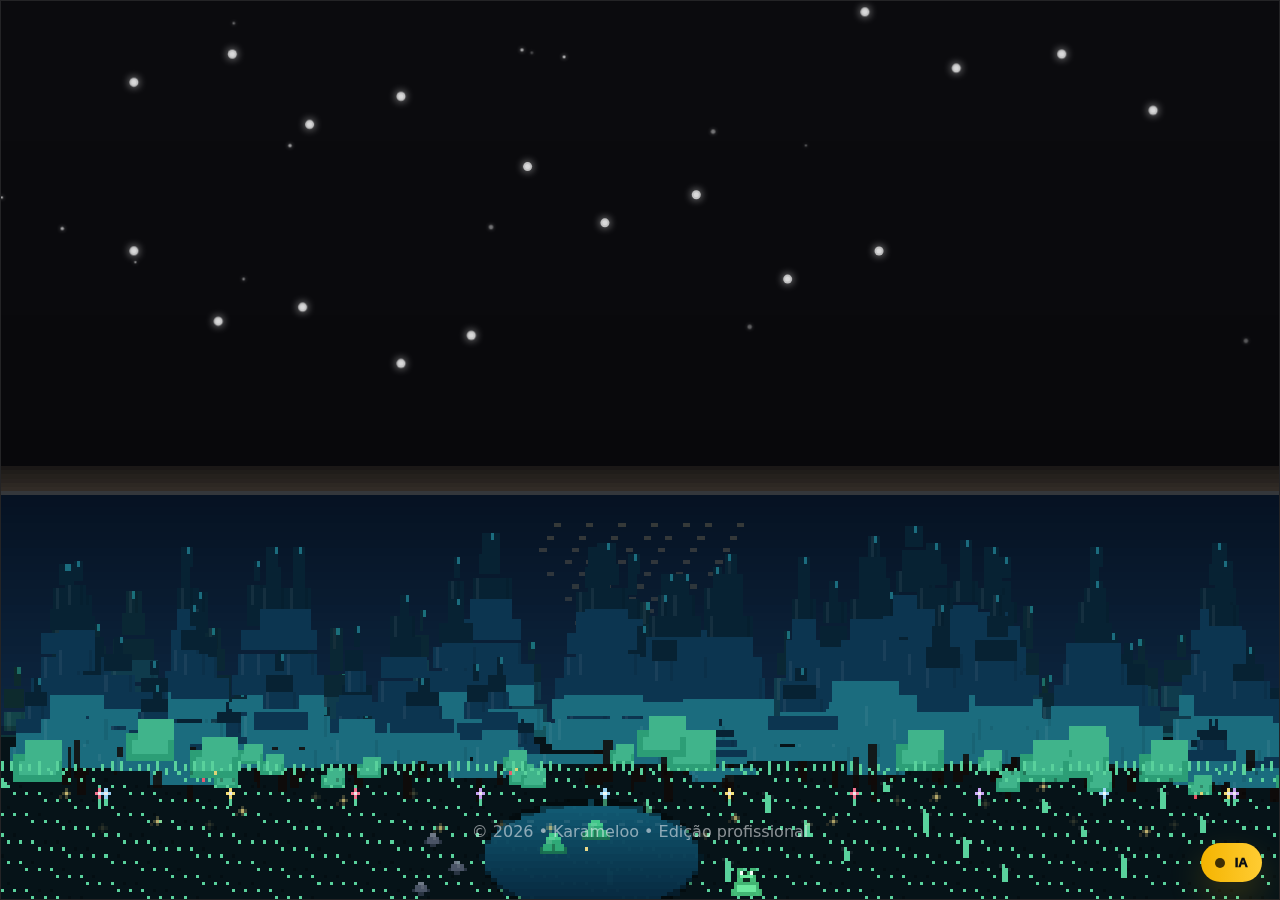
<file: index_beta_v10_FIX_all_buttons.html>
<!DOCTYPE html>
<html lang="pt-BR">
<head>
<link rel="icon" href="favicon.ico?v=2">
<link rel="icon" type="image/png" sizes="96x96" href="favicon.png?v=2">
<link rel="apple-touch-icon" sizes="180x180" href="favicon.png?v=2">
<meta charset="UTF-8" />
  <meta name="viewport" content="width=device-width, initial-scale=1.0" />
  <title>Karameloo | Edição Profissional</title>

  <style>
    :root{
      --bg:#070b18;
      --panel:#0b1226;
      --text:#e5e7eb;
      --muted:#9ca3af;

      --accent1:#7c3aed; /* roxo */
      --accent2:#2563eb; /* azul */
      --accent3:#38bdf8; /* ciano */

      --border:rgba(255,255,255,.12);
    }

    *{box-sizing:border-box}
    html,body{height:100%}
    body{
      margin:0;
      font-family: ui-sans-serif,system-ui,-apple-system,Segoe UI,Roboto,Helvetica,Arial;
      color:var(--text);
      overflow-x:hidden;
      color-scheme: dark;
      background: transparent;
      position:relative;
    }

    
    50%{ transform: translate3d(0,-16px,0) scale(1.02); }
      100%{ transform: translate3d(0,0,0) scale(1); }
    }

    to{ transform: translate3d(-80px, -60px, 0); }
    }

    /* ✅ Entrada */
    .page{
      min-height:100vh;
      display:flex;
      flex-direction:column;
      opacity:0;
      transform: translateY(8px);
      animation: pageIn .55s ease forwards;
    }
    @keyframes pageIn{to{opacity:1; transform:translateY(0)}}

    #siteHeader{
      padding:44px 18px 28px;
      background: linear-gradient(90deg,
        rgba(124,58,237,.55),
        rgba(37,99,235,.50),
        rgba(56,189,248,.25)
      );
      border-bottom:1px solid rgba(255,255,255,.12);
    }
    .wrap{max-width:1100px;margin:0 auto}
    h1{
      margin:0;
      font-size: clamp(2rem, 3.4vw, 3rem);
      letter-spacing:.3px;
    }
    .subtitle{
      margin-top:10px;
      color: rgba(229,231,235,.9);
      font-size:1.05rem;
    }

    main{padding:26px 18px 60px; position:relative;}
main > .wrap{position:relative; z-index:1;}

    .screen{display:none;opacity:0;transform: translateY(10px);}
    .screen.show{display:block;animation: screenIn .35s ease forwards;}
    @keyframes screenIn{to{opacity:1;transform:translateY(0)}}

    .hero{
      display:grid;
      grid-template-columns: 1.15fr .85fr;
      gap:18px;
      align-items:stretch;
    }
    @media (max-width: 860px){ .hero{grid-template-columns:1fr} }

    /* ✅ CARD OTIMIZADO */
    .card{
      background: linear-gradient(180deg, rgba(11,18,38,.92), rgba(10,16,34,.88));
      border:1px solid var(--border);
      border-radius:18px;
      padding:18px;
      box-shadow: 0 10px 26px rgba(0,0,0,.35);
      content-visibility: auto;
      contain-intrinsic-size: 320px 220px;
      contain: layout paint style;
    }
    .card h3{margin:0 0 8px;font-size:1.15rem;color:#c7d2fe;}
    .card p{margin:0;color:var(--muted);line-height:1.35}

    .btn{
      margin-top:14px;
      width:100%;
      padding:12px 14px;
      border:none;
      border-radius:12px;
      background: linear-gradient(90deg, var(--accent1), var(--accent2));
      color:white;
      font-weight:700;
      cursor:pointer;
      transition: transform .12s ease, filter .12s ease;
    }
    .btn:hover{transform: translateY(-1px); filter: brightness(1.04);}
    .btn:active{transform: translateY(0px); filter: brightness(.98);}
    .btn.secondary{
      background: rgba(255,255,255,.06);
      border:1px solid rgba(255,255,255,.14);
      color: var(--text);
    }
    .btn.small{
      width:auto;
      padding:10px 12px;
      border-radius:12px;
      margin-top:0;
      font-size:.95rem;
    }

    .section-title{margin:26px 0 12px; color:#c7d2fe; font-size:1.25rem;}
    .pill{display:inline-block;margin-top:6px;color:var(--muted);font-size:.95rem;}

    .grid{
      display:grid;
      grid-template-columns: repeat(3, 1fr);
      gap:14px;
    }
    @media (max-width: 980px){ .grid{grid-template-columns: repeat(2, 1fr);} }
    @media (max-width: 620px){ .grid{grid-template-columns: 1fr;} }
    .grid .full{grid-column: 1 / -1;}

    .price{margin:10px 0 10px;font-weight:900;font-size:1.25rem;color: var(--accent3);}
    ul{margin:10px 0 0; padding-left:18px; color:#cbd5e1}
    li{margin:6px 0}

    .card.highlight{
      border:1px solid rgba(56,189,248,.35);
      box-shadow:0 12px 28px rgba(0,0,0,.38), 0 0 0 4px rgba(56,189,248,.05);
    }

    .overlay{
      position:fixed; inset:0;
      background: rgba(0,0,0,.62);
      display:none;
      align-items:center;
      justify-content:center;
      padding:18px;
      z-index:1000;
    }
    .overlay.show{display:flex; animation: fadeIn .2s ease forwards;}
    .overlay.closing{animation: fadeOut .22s ease forwards;}
    @keyframes fadeIn{from{opacity:0}to{opacity:1}}
    @keyframes fadeOut{from{opacity:1}to{opacity:0}}

    /* ===== BETA TAB MODE (confirmação/pagamento em nova aba) ===== */
    body.betaTabMode .topbar,
    body.betaTabMode header,
    body.betaTabMode nav,
    body.betaTabMode .screen{
      display:none !important;
    }
    body.betaTabMode #betaTabRoot{
      position:fixed;
      inset:0;
      z-index:6000;
    }


    .modal{
      width:min(520px, 100%);
      background: linear-gradient(180deg, rgba(11,18,38,.95), rgba(10,16,34,.92));
      border:1px solid rgba(255,255,255,.16);
      border-radius:18px;
      box-shadow: 0 30px 80px rgba(0,0,0,.60);
      overflow:hidden;
      transform: translateY(10px) scale(.98);
      opacity:0;
      animation: modalIn .25s ease forwards;
    }
    .modal.closing{animation: modalOut .22s ease forwards;}
    @keyframes modalIn{to{opacity:1;transform:translateY(0) scale(1)}}
    @keyframes modalOut{to{opacity:0;transform:translateY(8px) scale(.98)}}

    .modalHead{
      padding:16px 18px;
      background: linear-gradient(90deg, rgba(124,58,237,.72), rgba(37,99,235,.72));
      display:flex;
      justify-content:space-between;
      align-items:center;
    }
    .modalHead strong{font-size:1.05rem}
    .close{
      width:36px;height:36px;
      border-radius:12px;
      border:none;
      cursor:pointer;
      background: rgba(255,255,255,.14);
      color:white;
      font-size:18px;
    }
    .modalBody{padding:18px}

    /* ===== AUTH (tela inteira) — sem scrollbar interno ===== */
    #screenAuth{
      position:fixed;
      inset:0;
      z-index:1200;
      overflow:auto;
      background: rgba(0,0,0,.35);
    }
    .authFull{
      min-height: 100vh;
      display:flex;
      align-items:center;
      justify-content:center;
      padding: 34px 18px 70px;
    }
    .authFullCard{
      width: min(560px, 100%);
      border-radius:20px;
      border:1px solid rgba(255,255,255,.12);
      background: linear-gradient(180deg, rgba(13,16,22,.94), rgba(10,12,18,.92));
      box-shadow: 0 30px 80px rgba(0,0,0,.55);
      overflow:hidden;
    }
    .authTopBar{
      padding:16px 18px;
      background: linear-gradient(90deg, rgba(245,180,0,.85), rgba(255,204,51,.70));
      display:flex;
      justify-content:space-between;
      align-items:center;
    }
    .authFullBody{ padding:18px; }
    @media (max-width: 560px){
      .authFull{ padding: 18px 12px 54px; }
      .authFullBody{ padding:16px; }
    }

    /* ✅ Mobile: evita cortar o formulário (sem mudar o visual, só permite rolagem) */
    @media (max-width: 560px){
      .modal{
        max-height: calc(100vh - 24px);
        display:flex;
        flex-direction:column;
      }
      .modalBody{
        overflow:auto;
        -webkit-overflow-scrolling: touch;
        padding:16px;
        padding-bottom: max(16px, env(safe-area-inset-bottom));
      }
    }


    /* ===== Modal: Cadastro <-> Login (animação premium) ===== */
    .authWrap{
      position:relative;
      min-height:520px;
      overflow:hidden; /* evita “vazar” durante a transição */
    }

    .authView{
      position:absolute;
      inset:0;
      opacity:0;
      transform: translateX(28px) scale(.985);
      filter: none;
      pointer-events:none;
      will-change: transform, opacity, filter;
    }

    .authView.active{
      pointer-events:auto;
      /* evita “tela preta” no celular: view ativa precisa ficar visível */
      opacity: 1;
      transform: translateX(0) scale(1);
      filter: none;
      z-index:2;
    }

    /* animações com blur + easing (bem fluida) */
    @keyframes authInRight{
      from{ opacity:0; transform: translateX(40px) scale(.98); filter: none; }
      to  { opacity:1; transform: translateX(0) scale(1);     filter: none; }
    }
    @keyframes authInLeft{
      from{ opacity:0; transform: translateX(-40px) scale(.98); filter: none; }
      to  { opacity:1; transform: translateX(0) scale(1);       filter: none; }
    }
    @keyframes authOutLeft{
      from{ opacity:1; transform: translateX(0) scale(1);       filter: none; }
      to  { opacity:0; transform: translateX(-40px) scale(.98); filter: none; }
    }
    @keyframes authOutRight{
      from{ opacity:1; transform: translateX(0) scale(1);      filter: none; }
      to  { opacity:0; transform: translateX(40px) scale(.98); filter: none; }
    }

    .authView.enterRight{ animation: authInRight .34s cubic-bezier(.16,1,.2,1) both; }
    .authView.enterLeft { animation: authInLeft  .34s cubic-bezier(.16,1,.2,1) both; }
    .authView.leaveLeft { animation: authOutLeft .30s cubic-bezier(.4,0,.2,1) both; }
    .authView.leaveRight{ animation: authOutRight .30s cubic-bezier(.4,0,.2,1) both; }



    .linkBtn{
      background:none; border:none; padding:0;
      color: rgba(56,189,248,.95);
      font-weight:900;
      cursor:pointer;
      text-decoration:none;
    }
    .linkBtn:hover{ text-decoration:underline; }

    /* ===== Personalizado: mostrar menos/mais ===== */
    .hidden{ display:none !important; }
    .collapsed{ display:none !important; }
    .field{margin-bottom:12px}
    .field label{display:block;font-size:.88rem;color:#cbd5e1;margin:0 0 6px}

    input, textarea, select{
      width:100%;
      padding:11px;
      border-radius:10px;
      border:1px solid rgba(255,255,255,.14);
      background: rgba(255,255,255,.06);
      color: var(--text);
      outline:none;
      color-scheme: dark;
    }
    textarea{min-height:96px; resize:vertical;}
    input::placeholder, textarea::placeholder{color: rgba(229,231,235,.68)}
    input:focus, textarea:focus, select:focus{border-color: rgba(56,189,248,.55)}
    select option{background: var(--panel); color: var(--text);}
    input[type="date"]::-webkit-datetime-edit{ color: var(--text); }
    input[type="date"]::-webkit-calendar-picker-indicator{filter: invert(1);opacity:.85;cursor:pointer;}
    .hint{color:var(--muted); font-size:.9rem; margin-top:10px}

    .mini-grid{display:grid;grid-template-columns:1fr 1fr;gap:12px}
    .tier-toggle{display:flex; gap:8px; align-items:center; justify-content:flex-end; padding:6px; border-radius:14px;
      background:rgba(255,255,255,.04); border:1px solid rgba(255,255,255,.08)}
    .tier-btn{appearance:none; border:1px solid rgba(255,255,255,.10); background:rgba(8,12,24,.38); color:rgba(255,255,255,.92);
      padding:10px 12px; border-radius:12px; font-weight:800; letter-spacing:.2px; cursor:pointer;
      transition:transform .18s ease, box-shadow .18s ease, background .18s ease, border-color .18s ease, opacity .18s ease;
      min-width:110px; text-align:center}
    .tier-btn:hover{transform:translateY(-1px); box-shadow:0 10px 26px rgba(0,0,0,.35); border-color:rgba(255,209,57,.35)}
    .tier-btn:active{transform:translateY(0px) scale(.99)}
    .tier-btn.is-active{background:linear-gradient(180deg, rgba(255,199,0,.98), rgba(255,167,0,.92));
      color:#141414; border-color:rgba(0,0,0,.25); box-shadow:0 14px 34px rgba(255,182,0,.18)}
    .tier-btn.is-active:hover{border-color:rgba(0,0,0,.25)}
    
    .mini label{display:block;font-size:.88rem;color:#cbd5e1;margin:0 0 6px}

    .checks{display:grid;gap:8px}
    .chk{display:flex;gap:10px;align-items:center;color:#cbd5e1;font-size:.95rem}
    .chk input{width:auto;margin:0}

    /* --- Personalizado: separar Vídeo / Foto (sem mostrar preços) --- */
    .customGroup{padding:8px 10px;border-radius:14px;border:1px solid rgba(255,215,0,.10);background:rgba(255,215,0,.03)}
    .customGroupTitle{font-weight:800;letter-spacing:.2px;color:#f8fafc;font-size:.95rem;margin:2px 0 8px;opacity:.95}
    .customGroupGrid{display:grid;gap:8px}
    @media (min-width: 860px){
      .customGroupGrid{grid-template-columns:1fr 1fr}
    }


    .total-box{
      margin-top:12px;
      padding:12px;
      border-radius:14px;
      border:1px solid rgba(56,189,248,.22);
      background: rgba(56,189,248,.06);
    }
    .total-line{display:flex;justify-content:space-between;align-items:center}
    .total-line strong{font-size:1.25rem;color:var(--accent3)}
    .total-sub{margin-top:6px;color:var(--muted);font-size:.95rem}

    footer{padding:18px;color:rgba(229,231,235,.7);text-align:center;}

    /* ✅ MODO LEVE AUTOMÁTICO */
    @media (prefers-reduced-motion: reduce){
      .orb, .sparkles{ animation: none !important; }
    }
    @media (max-width: 900px){
    }

    /* ===== Avatares + Estrelas ===== */
    .who{
      display:flex; align-items:center; gap:10px;
      margin-top:10px;
    }
    .avatar{
      width:44px; height:44px;
      border-radius:999px;
      border:1px solid rgba(255,255,255,.18);
      background:
        radial-gradient(circle at 30% 30%, rgba(56,189,248,.55), transparent 55%),
        radial-gradient(circle at 70% 70%, rgba(124,58,237,.55), transparent 55%),
        rgba(255,255,255,.06);
      box-shadow: 0 10px 24px rgba(0,0,0,.35);
      overflow:hidden;
      flex:0 0 auto;
      display:flex;
      align-items:center;
      justify-content:center;
      font-weight:900;
      color:rgba(229,231,235,.92);
    }
    .avatar img{width:100%;height:100%;object-fit:cover;display:block;}
    .who .meta{display:flex;flex-direction:column;gap:2px}
    .stars{
      display:inline-flex; gap:3px; align-items:center;
      font-size:14px;
      letter-spacing:.2px;
      flex-wrap:wrap;
      max-width: 100%;
    }
    .star{
      color: rgba(56,189,248,.95);
      text-shadow: 0 0 10px rgba(56,189,248,.25);
    }
    .star.off{
      color: rgba(229,231,235,.28);
      text-shadow:none;
    }
    .stars small{
      color: rgba(229,231,235,.70);
      margin-left:8px;
      font-size:.9rem;
      font-weight:700;
    }

    /* ===== B: Seleção de Editores (Cliente) ===== */
    .toolbar{
      display:flex; gap:10px; flex-wrap:wrap;
      align-items:center; justify-content:space-between;
      margin-top:12px;
    }
    .toolbar .left, .toolbar .right{display:flex; gap:10px; flex-wrap:wrap; align-items:center;}
    .chip{
      padding:8px 10px;
      border-radius:999px;
      border:1px solid rgba(255,255,255,.14);
      background: rgba(255,255,255,.06);
      color:#e5e7eb;
      font-size:.92rem;
    }
    .editor-cards{display:grid;grid-template-columns:repeat(4,minmax(160px,1fr));gap:12px;align-items:stretch}
@media (max-width:1200px){.editor-cards{grid-template-columns:repeat(4,minmax(160px,1fr));}}
@media (max-width:960px){.editor-cards{grid-template-columns:repeat(3,minmax(160px,1fr));}}
@media (max-width:720px){.editor-cards{grid-template-columns:repeat(2,minmax(160px,1fr));}}
@media (max-width:520px){.editor-cards{grid-template-columns:repeat(1,minmax(160px,1fr));}}

/* ===== Editor → Clientes (grid 4 por linha) ===== */
#exploreClientsGrid{grid-template-columns:repeat(4,minmax(160px,1fr));}
@media (max-width:960px){#exploreClientsGrid{grid-template-columns:repeat(3,minmax(160px,1fr));}}
@media (max-width:720px){#exploreClientsGrid{grid-template-columns:repeat(2,minmax(160px,1fr));}}
@media (max-width:520px){#exploreClientsGrid{grid-template-columns:repeat(1,minmax(160px,1fr));}}


    .eCard{display:flex;flex-direction:column;height:100%;
      background: linear-gradient(180deg, rgba(11,18,38,.92), rgba(10,16,34,.88));
      border:1px solid rgba(255,255,255,.12);
      border-radius:18px;
      padding:14px;
      box-shadow: 0 10px 26px rgba(0,0,0,.35);
      content-visibility:auto;
      contain-intrinsic-size: 320px 280px;
      contain: layout paint style;
    }
    .eTop{display:flex; justify-content:space-between; align-items:flex-start; gap:10px;}
    .eName{font-weight:900; color:#e5e7eb; font-size:1.05rem}
    .eMeta{color:rgba(229,231,235,.70); font-size:.92rem; margin-top:4px}
    .eBio{margin-top:10px;color:rgba(156,163,175,.95);line-height:1.35;font-size:.95rem;}
    .eBadges{display:flex; gap:8px; flex-wrap:wrap; margin-top:10px;}
    .badge{
      padding:6px 10px;
      border-radius:999px;
      border:1px solid rgba(255,255,255,.14);
      background: rgba(255,255,255,.06);
      color:#e5e7eb;
      font-size:.9rem;
    }
    .badge.pillBlue{border-color: rgba(124,58,237,.30);background: rgba(124,58,237,.10);}
    .badge.you{border-color: rgba(56,189,248,.30);background: rgba(56,189,248,.10);}
    .badge.off{opacity:.6}

    /* ===== Editor Dashboard ===== */
    .editor-grid{
      display:grid;
      grid-template-columns: 1.05fr .95fr;
      gap:14px;
      margin-top:14px;
      align-items:start;
    }
    @media (max-width: 860px){ .editor-grid{grid-template-columns:1fr;} }

    .kpi{
      display:grid;
      grid-template-columns: repeat(auto-fit, minmax(180px, 1fr));
      gap:10px;
      margin-top:10px;
    }
    .kpi .k{
      border:1px solid rgba(255,255,255,.12);
      background: rgba(255,255,255,.05);
      border-radius:14px;
      padding:10px;
      min-height:66px;
    }
    .k .t{color:rgba(229,231,235,.72); font-size:.85rem}
    .k .v{font-weight:900; margin-top:6px; font-size:1.05rem; color:#c7d2fe}
    .k .v small{font-weight:700; color:rgba(229,231,235,.75); font-size:.9rem}

    .row-inline{
      display:flex; gap:10px; flex-wrap:wrap; align-items:center; justify-content:space-between;
    }

    .switch{
      display:inline-flex; align-items:center; gap:10px;
      padding:8px 10px;
      border-radius:999px;
      border:1px solid rgba(255,255,255,.14);
      background: rgba(255,255,255,.06);
      user-select:none;
    }
    .switch input{ display:none; }
    .track{
      width:44px; height:24px;
      border-radius:999px;
      border:1px solid rgba(255,255,255,.16);
      background: rgba(255,255,255,.08);
      position:relative;
      transition: .15s ease;
      flex:0 0 auto;
    }
    .thumb{
      width:18px; height:18px; border-radius:50%;
      position:absolute; top:50%; transform: translateY(-50%);
      left:3px;
      background: rgba(229,231,235,.85);
      transition: .15s ease;
      box-shadow: 0 6px 16px rgba(0,0,0,.35);
    }
    .switch input:checked + .track{
      background: rgba(56,189,248,.16);
      border-color: rgba(56,189,248,.35);
    }
    .switch input:checked + .track .thumb{
      left:23px;
      background: rgba(56,189,248,.95);
      box-shadow: 0 0 16px rgba(56,189,248,.35);
    }
    .switch .label{
      color:#e5e7eb; font-weight:800; font-size:.95rem;
    }
    .switch .sub{
      color:rgba(229,231,235,.72); font-size:.85rem; margin-top:2px;
    }

    .tags{
      display:flex; flex-wrap:wrap; gap:8px;
      margin-top:8px;
    }
    .tag{
      padding:6px 10px;
      border-radius:999px;
      border:1px solid rgba(255,255,255,.14);
      background: rgba(255,255,255,.06);
      color:#e5e7eb;
      font-size:.88rem;
    }
    .tag.blue{
      border-color: rgba(56,189,248,.25);
      background: rgba(56,189,248,.08);
    }

    .pkg-list{display:grid; gap:10px; margin-top:10px;}

    /* ✅ THUMB (preenche o vazio) + layout */
    .pkg-item{
      display:grid;
      grid-template-columns: 92px 1fr;
      gap:14px;
      align-items:start;
      padding:10px;
      border-radius:14px;
      border:1px solid rgba(255,255,255,.12);
      background: rgba(255,255,255,.05);
    }
    .pkg-thumb{
      width:88px;
      height:88px;
      border-radius:14px;
      background:
        radial-gradient(circle at 30% 30%, rgba(56,189,248,.35), transparent 60%),
        radial-gradient(circle at 70% 70%, rgba(124,58,237,.35), transparent 60%),
        linear-gradient(180deg, rgba(255,255,255,.08), rgba(255,255,255,.02));
      border:1px solid rgba(255,255,255,.14);
      box-shadow: 0 10px 24px rgba(0,0,0,.35);
      flex-shrink:0;
    }
    .pkg-item input{ margin-top:4px; width:auto; }
    .pkg-title{ font-weight:900; color:#e5e7eb }
    .pkg-sub{ color:rgba(229,231,235,.72); font-size:.92rem; margin-top:2px }
    .pkg-meta{ color:rgba(156,163,175,.92); font-size:.9rem; margin-top:6px }

    .uploadRow{
      display:flex; gap:12px; align-items:center; flex-wrap:wrap;
      margin-top:10px;
    }
    .uploadRow .avatar{width:56px;height:56px}

    /* “Ver mais” centralizado */
    .moreRow{
      margin-top:10px;
      display:flex;
      justify-content:center;
    }

    /* ====== ENTRADA (START) MAIS GRANDE / PREMIUM ====== */
    .wrap{ max-width: 1200px; }

    #siteHeader{
      padding: 78px 18px 56px;
      border-bottom: 1px solid rgba(255,255,255,.12);
    }

    h1{
      font-size: clamp(2.8rem, 5.2vw, 4.2rem);
      letter-spacing: .4px;
    }

    .subtitle{
      margin-top: 14px;
      font-size: 1.18rem;
      max-width: 760px;
      line-height: 1.35;
      color: rgba(229,231,235,.92);
    }

    #screenStart .hero{
      margin-top: 18px;
      position: relative;
    }
    #screenStart .hero::before{
      content:"";
      position:absolute;
      inset: -26px -18px -26px -18px;
      border-radius: 26px;
      background:
        radial-gradient(900px 420px at 20% 0%, rgba(124,58,237,.18), transparent 60%),
        radial-gradient(900px 420px at 80% 0%, rgba(56,189,248,.14), transparent 60%);
      filter: blur(2px);
      pointer-events:none;
      z-index:0;
    }
    #screenStart .hero > *{ position:relative; z-index:1; }

    .startCard{
      padding: 22px 22px 20px;
      border-radius: 22px;
      min-height: 220px;
    }
    .startCard h3{
      font-size: 1.35rem;
      margin-bottom: 10px;
    }
    .startCard p{
      font-size: 1.05rem;
      line-height: 1.45;
    }
    .startCard .btn{
      margin-top: 18px;
      padding: 14px 16px;
      border-radius: 18px;
      font-size: 1.05rem;
    }

    main{ padding: 34px 18px 70px; }

    @media (max-width: 860px){
      #siteHeader{ padding: 62px 16px 46px; }
      h1{ font-size: clamp(2.4rem, 9vw, 3.3rem); }
      .subtitle{ font-size: 1.06rem; }
      .startCard{ min-height: 210px; }
    }
  

    /* ====== START PRO (Entrada Premium) ====== */
    .startPro{
      display:grid;
      grid-template-columns: 1.1fr .9fr;
      gap:18px;
      align-items:start;
      margin-top:18px;
    }
    .startCopy{padding:6px 2px}
    .startBadge{
      display:inline-flex;
      align-items:center;
      gap:8px;
      padding:8px 12px;
      border-radius:999px;
      border:1px solid rgba(255,255,255,.14);
      background: rgba(255,255,255,.06);
      color: rgba(229,231,235,.92);
      font-weight:900;
      letter-spacing:.2px;
      width: fit-content;
    }
    .startTitle{
      margin:14px 0 0;
      font-size: clamp(1.9rem, 3.6vw, 2.7rem);
      line-height:1.08;
      letter-spacing:.2px;
    }
    .startDesc{
      margin:10px 0 0;
      color: rgba(229,231,235,.86);
      font-size:1.05rem;
      max-width:56ch;
      line-height:1.4;
    }
    .startChips{display:flex;flex-wrap:wrap;gap:10px;margin-top:14px}
    .startChip{
      padding:9px 12px;
      border-radius:999px;
      border:1px solid rgba(255,255,255,.12);
      background: rgba(255,255,255,.05);
      color: rgba(229,231,235,.9);
      font-size:.95rem;
    }
    .startChip strong{color:#e5e7eb;font-weight:900}

    .startMini{margin-top:16px;display:grid;gap:10px}
    .miniCard{
      display:flex;
      gap:12px;
      align-items:flex-start;
      padding:12px;
      border-radius:16px;
      border:1px solid rgba(255,255,255,.10);
      background: rgba(255,255,255,.04);
    }
    .miniIco{
      width:38px;height:38px;
      border-radius:14px;
      display:flex;align-items:center;justify-content:center;
      background: linear-gradient(135deg, rgba(124,58,237,.22), rgba(56,189,248,.14));
      border:1px solid rgba(255,255,255,.12);
      box-shadow: 0 10px 22px rgba(0,0,0,.28);
      flex:0 0 auto;
    }
    .miniT{font-weight:900;color:#c7d2fe}
    .miniP{margin-top:4px;color:rgba(156,163,175,.95);font-size:.95rem;line-height:1.35}

    .startNote{margin-top:14px;color:rgba(229,231,235,.65);font-size:.92rem}

    .startRoles{display:grid;gap:14px}
    .roleCardPro{
      background: linear-gradient(180deg, rgba(11,18,38,.92), rgba(10,16,34,.88));
      border:1px solid rgba(255,255,255,.12);
      border-radius:20px;
      padding:16px;
      box-shadow: 0 12px 30px rgba(0,0,0,.38);
    }
    .roleTop{display:flex;gap:12px;align-items:center}
    .roleIco{
      width:46px;height:46px;
      border-radius:16px;
      display:flex;align-items:center;justify-content:center;
      background: linear-gradient(135deg, rgba(124,58,237,.25), rgba(37,99,235,.18));
      border:1px solid rgba(255,255,255,.14);
      box-shadow: 0 12px 26px rgba(0,0,0,.32);
    }
    .roleT{font-weight:1000;font-size:1.15rem;color:#e5e7eb}
    .roleS{margin-top:4px;color:rgba(229,231,235,.72);font-size:.95rem}
    .roleList{margin:10px 0 0;padding-left:18px;color:#cbd5e1}
    .roleList li{margin:6px 0}

    .startActions{ display:flex; gap:10px; flex-wrap:wrap; margin-top:14px; }
    .startActions .btn{ padding:12px 14px; border-radius:14px; font-size:1rem; }

    .exploreBar{ display:flex; gap:10px; flex-wrap:wrap; align-items:center; }
    .exploreBar input{ flex:1; min-width:240px; }

    .chipsRow{display:flex; gap:8px; flex-wrap:wrap;}
    .chipBtn{
      padding:8px 10px;
      border-radius:999px;
      border:1px solid rgba(255,255,255,.14);
      background: rgba(255,255,255,.06);
      color:#e5e7eb;
      font-size:.92rem;
      font-weight:800;
      cursor:pointer;
      transition: .15s ease;
    }
    .chipBtn:hover{ transform: translateY(-1px); box-shadow: 0 10px 18px rgba(0,0,0,.22); }
    .chipBtn.active{
      border-color: rgba(56,189,248,.40);
      background: rgba(56,189,248,.14);
      color: rgba(229,231,235,.96);
    }



    @media (max-width: 860px){
      .startPro{grid-template-columns:1fr;margin-top:10px}
      .startCopy{padding:0}
    }

    /* ✅ Ajustes Mobile (entrada mais compacta e premium) */
    @media (max-width: 620px){
      #siteHeader{ padding: 54px 16px 36px; }
      h1{ font-size: clamp(2.2rem, 10vw, 3rem); }
      .subtitle{ font-size: 1.03rem; }
      main{ padding: 26px 16px 66px; }
      .startTitle{ font-size: clamp(1.85rem, 8.4vw, 2.45rem); }
      .startChip{ font-size:.92rem; padding:8px 10px; }
      .roleCardPro{ padding:14px; }
    }

  

    /* ===== FIX: Modal scroll no celular + botao Continuar grande ===== */
    .modal{ max-height: calc(100vh - 24px); }
    .modalBody{ max-height: calc(100vh - 110px); overflow:auto; -webkit-overflow-scrolling:touch; padding-bottom:22px; }
    #btnCadastrar, #btnLogin{ min-height:56px; font-size:1.05rem; }
    .authLinks{ margin-bottom:10px; }
    @media (max-width: 620px){
      .authWrap{ min-height:unset; }
    }

    /* ===== Portfólio do Editor (até 30 fotos / 10 vídeos) ===== */
    .work-grid{ display:grid; grid-template-columns: repeat(3, 1fr); gap:10px; margin-top:10px; }
    @media (max-width: 620px){ .work-grid{ grid-template-columns: repeat(2, 1fr);} }
    .work-item{ aspect-ratio: 1 / 1; border-radius:14px; overflow:hidden; border:1px solid var(--border); background: rgba(0,0,0,.03); }
    .work-item img, .work-item video{ width:100%; height:100%; object-fit:cover; display:block; }

    

    /* ===== TEMA DARK (tons de amarelo + bordas com detalhes) ===== */
    :root{
      --bg:#07070a;
      --panel:#0d1016;
      --text:#f7f8fb;
      --muted:#a6afbd;

      /* amarelo vivo (sem brilho estourado) */
      --accent1:#f5b400;
      --accent2:#ffcc33;
      --accent3:#ffe08a;

      --border:rgba(255,255,255,.10);
      --edge:rgba(245,180,0,.28);
    }
    body{ color-scheme: dark; background: var(--bg); }

    /* fundo dark com detalhes dourados (sem brilho) */
    #siteHeader{
      background: linear-gradient(90deg, rgba(245,180,0,.34), rgba(255,204,51,.22), rgba(255,224,138,.16));
      border-bottom:1px solid rgba(255,255,255,.08);
    }
    header .subtitle{ color: rgba(247,248,251,.78); }
    header h1{ color: rgba(247,248,251,.98); }
/* cards/painéis */
    .card, .eCard{
      position:relative;
      background: linear-gradient(180deg, rgba(13,16,22,.88), rgba(10,12,18,.86));
      border:1px solid rgba(255,255,255,.10);
      box-shadow: 0 14px 34px rgba(0,0,0,.35);
    }
    /* detalhe de borda (amarelo discreto) */
    .card::before, .eCard::before{
      content:"";
      position:absolute; inset:-1px;
      border-radius: inherit;
      pointer-events:none;
      background: linear-gradient(135deg, rgba(245,180,0,.22), rgba(255,204,51,.10), rgba(255,224,138,.06));
      opacity:.42;
      -webkit-mask:
        linear-gradient(#000 0 0) content-box,
        linear-gradient(#000 0 0);
      -webkit-mask-composite: xor;
      mask-composite: exclude;
      padding:1px;
    }

    .card.highlight{
      background: linear-gradient(180deg, rgba(16,18,26,.92), rgba(10,12,18,.88));
      border-color: rgba(245,180,0,.22);
      box-shadow: 0 18px 42px rgba(0,0,0,.40);
    }
    .total-box{ border-color: rgba(245,180,0,.22); background: rgba(245,180,0,.06); }

    .card h3{ color: rgba(255,224,138,.92); }
    .section-title{ color: rgba(255,224,138,.92); }
    .pill{ color: rgba(247,248,251,.82); }
    .price{ color: rgba(255,204,51,.98); }

    /* entrada */
    .startBadge{
      border:1px solid rgba(255,255,255,.10);
      background: rgba(255,255,255,.03);
      color: rgba(247,248,251,.90);
    }
    .startBadge::after{ content:none; }
    .startNote{ color: rgba(247,248,251,.74); }
    .miniP{ color: rgba(247,248,251,.76); }

    .subtitle{ color: rgba(247,248,251,.84); }
    .startTitle{ color: var(--text); }
    .startDesc{ color: rgba(247,248,251,.78); }
    .startChip{
      border:1px solid rgba(255,255,255,.12);
      background: rgba(255,255,255,.03);
      color: rgba(247,248,251,.90);
    }
    .startChip strong{ color: rgba(255,224,138,.95); }
    .miniCard{ border:1px solid rgba(255,255,255,.10); background: rgba(255,255,255,.02); }
    .miniT{ color: rgba(255,224,138,.92); }
    .miniS{ color: rgba(247,248,251,.74); }

    /* textos internos */
    .chk{ color: rgba(247,248,251,.82); }
    .card ul, .card li{ color: rgba(247,248,251,.80); }
    .k .t{ color: rgba(247,248,251,.70); }
    .k .v{ color: rgba(255,224,138,.92); }
    .k .v small{ color: rgba(247,248,251,.65); }
    .eName{ color: rgba(247,248,251,.96); }
    .eMeta{ color: rgba(247,248,251,.72); }
    .eBio{ color: rgba(247,248,251,.76); }
    .pkg-sub{ color: rgba(247,248,251,.74); }
    .pkg-meta{ color: rgba(247,248,251,.66); }

    input, textarea, select{
      border:1px solid rgba(255,255,255,.12);
      background: rgba(255,255,255,.03);
      color: var(--text);
      color-scheme: dark;
    }
    input::placeholder, textarea::placeholder{ color: rgba(247,248,251,.48); }
    input:focus, textarea:focus, select:focus{ border-color: rgba(245,180,0,.55); }
    select option{ background: #0b0e14; color: var(--text); }
    input[type="date"]::-webkit-calendar-picker-indicator{ filter: invert(1); opacity:.72; }

    .btn{
      background: linear-gradient(90deg, var(--accent1), var(--accent2));
      color:#0b0e14;
      box-shadow: 0 12px 26px rgba(245,180,0,.18);
    }
    .btn.secondary{
      background: rgba(255,255,255,.03);
      border:1px solid rgba(255,255,255,.12);
      color: var(--text);
    }

    .modal{
      background: linear-gradient(180deg, rgba(13,16,22,.94), rgba(10,12,18,.92));
      border:1px solid rgba(255,255,255,.12);
      box-shadow: 0 30px 80px rgba(0,0,0,.55);
    }
    .modalHead{ background: linear-gradient(90deg, rgba(245,180,0,.85), rgba(255,204,51,.70)); }
    .close{ background: rgba(255,255,255,.06); color: rgba(247,248,251,.92); }
    .overlay{ background: rgba(0,0,0,.55); }

    .avatar{
      border:1px solid rgba(255,255,255,.12);
      background:
        radial-gradient(circle at 30% 30%, rgba(255,224,138,.20), transparent 55%),
        radial-gradient(circle at 70% 70%, rgba(245,180,0,.16), transparent 55%),
        rgba(255,255,255,.02);
      box-shadow: 0 12px 30px rgba(0,0,0,.40);
      color: rgba(247,248,251,.92);
    }
    .star{ color: rgba(255,204,51,.98); text-shadow: none; }
    .star.off{ color: rgba(247,248,251,.22); text-shadow:none; }

    .badge.pillBlue{ border-color: rgba(245,180,0,.30); background: rgba(245,180,0,.10); }
    .badge.you{ border-color: rgba(255,224,138,.28); background: rgba(255,224,138,.10); }

    .chip{ border:1px solid rgba(255,255,255,.12); background: rgba(255,255,255,.03); color: rgba(247,248,251,.90); }
    .switch{ border:1px solid rgba(255,255,255,.12); background: rgba(255,255,255,.03); }
    .track{ border:1px solid rgba(255,255,255,.12); background: rgba(255,255,255,.05); }
    .switch input:checked + .track{ background: rgba(245,180,0,.18); border-color: rgba(245,180,0,.35); }
    .switch input:checked + .track .thumb{ background: rgba(245,180,0,.95); box-shadow: none; }

    footer{ color: rgba(247,248,251,.55); }

    /* ===== EXPLORAR (estilo marketplace tipo Fiverr) ===== */
    .marketTop{
      display:flex; align-items:center; gap:12px;
      padding: 6px 2px 10px;
      position:sticky; top:0;
      backdrop-filter: none;
      background: rgba(7,7,10,.70);
      border-bottom:1px solid rgba(255,255,255,.08);
      z-index:5;
    }
    .marketLogo{
      font-weight:1000; letter-spacing:.2px;
      font-size: 1.1rem;
      padding:10px 10px;
      border-radius:12px;
      cursor:pointer;
      color: var(--text);
      user-select:none;
    }
    .marketLogo b{ color: var(--accent2); }

    .marketSearch{
      flex:1;
      display:flex; align-items:center; gap:10px;
      min-width: 260px;
    }
    .marketSearch input{
      flex:1;
      padding:12px 14px;
      border-radius: 999px;
    }
    .marketSearchBtn{
      height:44px; min-width:44px;
      border-radius: 999px;
      border:1px solid rgba(255,255,255,.12);
      background: rgba(255,255,255,.03);
      color: rgba(247,248,251,.92);
      cursor:pointer;
      font-size: 1.05rem;
    }

    .marketActions{ display:flex; align-items:center; gap:10px; flex-wrap:wrap; justify-content:flex-end; }
    .marketSort{
      height:44px;
      border-radius: 999px;
      padding: 10px 12px;
      min-width: 190px;
    }
    .iconBtn{
      height:44px; min-width:44px;
      border-radius: 999px;
      border:1px solid rgba(255,255,255,.12);
      background: rgba(255,255,255,.03);
      color: rgba(247,248,251,.92);
      cursor:pointer;
      font-weight:900;
    }

    .marketCats{
      display:flex; gap:10px;
      overflow:auto;
      padding: 10px 2px 2px;
      scrollbar-width: none;
    }
    .marketCats::-webkit-scrollbar{ display:none; }
    .catBtn{
      white-space: nowrap;
      border-radius: 999px;
      border:1px solid rgba(255,255,255,.12);
      background: rgba(255,255,255,.03);
      color: rgba(247,248,251,.88);
      padding: 10px 12px;
      cursor:pointer;
      font-weight:900;
      font-size:.95rem;
    }
    .catBtn.active{ border-color: rgba(245,180,0,.35); background: rgba(245,180,0,.10); color: rgba(255,224,138,.95); }

    .marketWelcome{ margin-top:14px; }
    .marketWelcomeTitle{ font-size: clamp(1.6rem, 4.2vw, 2.25rem); font-weight:1000; }
    .marketWelcomeSub{ margin-top:6px; color: rgba(247,248,251,.78); }

    .marketPromo{
      margin-top:14px;
      display:flex; align-items:center; justify-content:space-between;
      gap:14px;
      padding:14px;
      border-radius: 18px;
      border:1px solid rgba(255,255,255,.10);
      background: rgba(255,255,255,.03);
    }
    .promoLeft{ display:flex; gap:12px; align-items:center; }
    .promoIcon{
      width:44px; height:44px; border-radius:14px;
      display:grid; place-items:center;
      background: rgba(245,180,0,.12);
      border:1px solid rgba(245,180,0,.22);
      color: rgba(255,224,138,.98);
      font-size: 1.1rem;
      font-weight:1000;
    }
    .promoTitle{ font-weight:1000; }
    .promoSub{ color: rgba(247,248,251,.72); margin-top:2px; font-size:.95rem; }

    .marketSection{ margin-top:18px; }
    .secHead{ display:flex; align-items:center; justify-content:space-between; gap:12px; flex-wrap:wrap; }
    .secTitle{ font-weight:1000; font-size:1.15rem; }
    .secBtn{
      border-radius: 999px;
      border:1px solid rgba(255,255,255,.12);
      background: rgba(255,255,255,.03);
      color: rgba(247,248,251,.92);
      padding: 10px 12px;
      cursor:pointer;
      font-weight:900;
    }

    .hScroll{
      margin-top:12px;
      display:flex; gap:12px;
      overflow:auto;
      padding-bottom: 4px;
      scrollbar-width:none;
    }
    .hScroll::-webkit-scrollbar{ display:none; }

    .miniGig{
      width: min(280px, 72vw);
      flex: 0 0 auto;
      border-radius: 18px;
      border:1px solid rgba(255,255,255,.10);
      background: rgba(13,16,22,.90);
      overflow:hidden;
      cursor:pointer;
      position:relative;
    }
    .miniGig::after{
      content:"";
      position:absolute; inset:0;
      background: linear-gradient(180deg, transparent 38%, rgba(0,0,0,.65));
      pointer-events:none;
    }
    .miniGig .thumb{
      height: 138px;
      background:
        radial-gradient(120px 90px at 30% 30%, rgba(245,180,0,.22), transparent 60%),
        radial-gradient(120px 90px at 70% 60%, rgba(255,224,138,.14), transparent 60%),
        linear-gradient(135deg, rgba(255,255,255,.06), rgba(255,255,255,.02));
    }
    .miniGig .info{
      position:absolute; left:12px; right:12px; bottom:12px;
      z-index:1;
      display:flex; align-items:flex-end; justify-content:space-between; gap:10px;
    }
    .miniGig .whoMini{ display:flex; gap:10px; align-items:center; }
    .miniGig .avMini{ width:38px; height:38px; border-radius: 18px; border:1px solid rgba(255,255,255,.12); background: rgba(255,255,255,.06); display:grid; place-items:center; font-weight:1000; }
    .miniGig .nm{ font-weight:1000; }
    .miniGig .mt{ font-size:.9rem; color: rgba(247,248,251,.74); margin-top:2px; }

    .marketChips{ margin-top:12px; }

    /* ===== IA Karameloo (Cliente + Editor) ===== */
    .aiFab{
      position:fixed;
      right:18px;
      bottom:18px;
      z-index:1400;
      display:inline-flex;
      align-items:center;
      gap:10px;
      padding:12px 14px;
      border:none;
      border-radius:999px;
      background: linear-gradient(90deg, var(--accent1), var(--accent2));
      color:#0b0e14;
      font-weight:1000;
      box-shadow: 0 16px 36px rgba(245,180,0,.20);
    }
    .aiFab .dot{ width:10px;height:10px;border-radius:50%; background: rgba(0,0,0,.75); box-shadow:none; }
    .aiPanel{
      position:fixed;
      right:18px;
      bottom:78px;
      width:min(420px, calc(100vw - 36px));
      max-height: min(70vh, 620px);
      display:none;
      flex-direction:column;
      background: linear-gradient(180deg, rgba(13,16,22,.96), rgba(10,12,18,.94));
      border:1px solid rgba(255,255,255,.12);
      border-radius:18px;
      box-shadow: 0 30px 80px rgba(0,0,0,.55);
      overflow:hidden;
      z-index:1400;
    }
    .aiPanel.show{ display:flex; }
    .aiHead{
      padding:14px 14px;
      display:flex;
      justify-content:space-between;
      align-items:center;
      background: linear-gradient(90deg, rgba(245,180,0,.80), rgba(255,204,51,.62));
      border-bottom:1px solid rgba(255,255,255,.10);
    }
    .aiTitle{ font-weight:1000; color:#0b0e14; }
    .aiSub{ font-size:.9rem; color: rgba(0,0,0,.70); margin-top:2px; }
    .aiClose{
      width:38px;height:38px;border-radius:12px;
      border:1px solid rgba(0,0,0,.20);
      background: rgba(255,255,255,.18);
      cursor:pointer;
      font-weight:900;
      color:#0b0e14;
    }
    .aiChips{ padding:10px 14px; display:flex; flex-wrap:wrap; gap:8px; }
    .aiChips button{
      border:1px solid rgba(255,255,255,.12);
      background: rgba(255,255,255,.03);
      color: rgba(247,248,251,.92);
      border-radius:999px;
      padding:8px 10px;
      font-weight:900;
      cursor:pointer;
      font-size:.92rem;
    }
    .aiMsgs{ padding: 4px 14px 12px; overflow:auto; flex:1; display:grid; gap:10px; }
    .aiMsg{ padding:10px 12px; border-radius:14px; border:1px solid rgba(255,255,255,.10); background: rgba(255,255,255,.03); color: rgba(247,248,251,.92); line-height:1.35; }
    .aiMsg.me{ background: rgba(245,180,0,.10); border-color: rgba(245,180,0,.22); }
    .aiForm{ display:flex; gap:10px; padding: 12px 14px 14px; border-top:1px solid rgba(255,255,255,.10); }
    .aiInput{ flex:1; padding:12px; border-radius:12px; border:1px solid rgba(255,255,255,.12); background: rgba(255,255,255,.03); }
    .aiSend{ padding:12px 14px; border:none; border-radius:12px; font-weight:1000; cursor:pointer; background: linear-gradient(90deg, var(--accent1), var(--accent2)); color:#0b0e14; }
    @media (max-width: 620px){
      .aiFab{ right:12px; bottom:12px; }
      .aiPanel{ left:12px; right:12px; width:auto; }
      .marketSort{ min-width: 160px; }
    }


    /* ===== KARAMELoo MENU + CAPAS + THUMBS ===== */
    .profileCover{
      height:120px;
      border-radius:18px;
      margin:-2px -2px 14px;
      border:1px solid rgba(255,255,255,.10);
      background: radial-gradient(1200px 220px at 20% 0%, rgba(255,224,138,.20), transparent 60%),
                  radial-gradient(900px 240px at 80% 20%, rgba(255,193,61,.18), transparent 55%),
                  linear-gradient(180deg, rgba(255,255,255,.05), rgba(255,255,255,.02));
      background-size: cover;
      background-position:center;
      overflow:hidden;
    }
    .profileCover::after{
      content:'';
      position:absolute;
      inset:0;
      pointer-events:none;
      background: linear-gradient(180deg, rgba(0,0,0,.12), rgba(0,0,0,.42));
      opacity:.85;
    }
    .profileCover{ position:relative; }

    .eThumb{
      height:110px;
      border-radius:16px;
      border:1px solid rgba(255,255,255,.10);
      background:
        radial-gradient(900px 220px at 20% 0%, rgba(255,224,138,.18), transparent 60%),
        radial-gradient(800px 240px at 80% 20%, rgba(255,193,61,.14), transparent 55%),
        linear-gradient(180deg, rgba(255,255,255,.04), rgba(255,255,255,.02));
      background-size: cover;
      background-position:center;
      margin-bottom:12px;
      overflow:hidden;
    }

    .pkgThumb{
  height:86px;
  border-radius:16px;
  border:1px solid rgba(255,255,255,.10);
  background-image:
    var(--pkgthumb, radial-gradient(900px 240px at 20% 0%, rgba(255,224,138,.14), transparent 55%),
      radial-gradient(800px 240px at 80% 20%, rgba(255,193,61,.12), transparent 55%),
      linear-gradient(180deg, rgba(255,255,255,.04), rgba(255,255,255,.02))),
    var(--pkgpattern, none);
  background-size: cover, auto;
  background-position: center, center;
  margin-bottom:10px;
}

    #menuBody .menuList{ display:grid; gap:10px; }
    .menuBtn{
      width:100%;
      display:flex;
      align-items:center;
      justify-content:space-between;
      gap:12px;
      padding:12px 14px;
      border-radius:14px;
      border:1px solid rgba(255,255,255,.12);
      background: rgba(255,255,255,.04);
      color: var(--text);
      font-weight:900;
      cursor:pointer;
    transition: transform .18s cubic-bezier(.16,1,.2,1), background .18s ease, border-color .18s ease, box-shadow .18s ease, filter .18s ease;
    will-change: transform;
  
  }
    .menuBtn:hover{ filter: brightness(1.05); }
    .menuBtn small{ opacity:.75; font-weight:800; }
    .menuDanger{ border-color: rgba(255,120,120,.32); background: rgba(255,120,120,.08); }
    .menuBack{
      display:inline-flex;
      align-items:center;
      gap:10px;
      margin-bottom:10px;
    }
    .noteWarn{
      border:1px solid rgba(255,193,61,.26);
      background: rgba(255,193,61,.08);
      border-radius:14px;
      padding:10px 12px;
      color: rgba(255,255,255,.90);
      margin-top:10px;
    }

    @media (max-width:520px){
      .profileCover{ height:100px; }
      .eThumb{ height:96px; }
    }



    /* Preview grande (Editor) */
    .previewLarge{display:block;}
    .previewLarge .previewCard{max-width:100%; width:100%; content-visibility:visible; contain:none;}
    #edPublicPreview{min-height:210px;}

    /* Animação de troca no menu */
    #menuBody.swap{ animation: menuSwap .28s ease; }
    @keyframes menuSwap{ from{ opacity:0; transform: translateY(8px);} to{ opacity:1; transform: translateY(0);} }

    /* IA: clique + abrir */
    .aiFab.kick{ animation: aiKick .38s ease; }
    @keyframes aiKick{ 0%{ transform: translateY(0) scale(1);} 40%{ transform: translateY(-6px) scale(1.02);} 100%{ transform: translateY(0) scale(1);} }
    .aiPanel.pop{ animation: aiPop .22s ease; }
    @keyframes aiPop{ from{ opacity:0; transform: translateY(10px) scale(.98);} to{ opacity:1; transform: translateY(0) scale(1);} }

  

    .eActions{display:flex;gap:10px;flex-wrap:wrap;margin-top:auto;padding-top:12px}

    /* ===== AUTH LANDING (Login minimalista) ===== */
    .authLanding{
      min-height: calc(100vh - 200px);
      display:flex;
      align-items:center;
      justify-content:center;
      padding: 56px 16px 72px;
    }
    .authCard{
      width: min(760px, 100%);
      border-radius: 26px;
      border: 1px solid rgba(255,255,255,.09);
      background: linear-gradient(180deg, rgba(11,18,38,.88), rgba(5,8,18,.74));
      box-shadow: 0 22px 90px rgba(0,0,0,.55);
      padding: 34px;
      position: relative;
      overflow:hidden;
    }
    .authCard:before{
      content:"";
      position:absolute; inset:-2px;
      background: radial-gradient(600px 220px at 20% 0%, rgba(255,204,0,.14), transparent 55%),
                  radial-gradient(520px 220px at 80% 0%, rgba(109,99,255,.16), transparent 55%);
      pointer-events:none;
      opacity:.9;
    }
    .authCard > *{ position:relative; z-index:1; }
    .authBrand{
      display:flex;
      align-items:center;
      gap: 12px;
      margin-bottom: 16px;
    }
    .brandMark{
      width: 56px; height: 56px;
      border-radius: 18px;
      display:grid; place-items:center;
      font-weight: 900;
      letter-spacing: .5px;
      color: #0b1226;
      background: linear-gradient(135deg, rgba(255,204,0,1), rgba(255,153,0,1));
      box-shadow: 0 12px 35px rgba(255,204,0,.20);
    }
    .authName{
      font-size: 30px;
      font-weight: 900;
      letter-spacing: .2px;
      line-height: 1.05;
    }
    .authSub{
      margin-top: 2px;
      font-size: 14px;
      color: rgba(229,231,235,.70);
    }
    .authMainBtn{
      width: 100%;
      padding: 16px 16px;
      border-radius: 18px;
      font-weight: 800;
      letter-spacing: .2px;
      margin-top: 14px;
    }

    .authActions{
      display:flex;
      gap: 12px;
      margin-top: 14px;
    }
    .authActions .btn{
      margin-top: 0;
      width: auto;
      flex: 1;
      padding: 16px 16px;
      border-radius: 18px;
      font-weight: 900;
    }
    .authAltBtn{
      font-weight: 800;
    }
    .authNote{
      margin-top: 14px;
      font-size: 12px;
      color: rgba(229,231,235,.62);
      line-height: 1.35;
    }


body.adm-open{ overflow:auto; }


    /* ===== Role picker (Cliente / Editor) - estilo do site ===== */
    .rolePicker{
      display:flex;
      align-items:center;
      gap:10px;
      padding:8px;
      margin:10px 0 14px;
      width: fit-content;
      border-radius:16px;
      background: rgba(255,255,255,.045);
      border:1px solid rgba(255,255,255,.12);
      box-shadow: 0 18px 40px rgba(0,0,0,.25);
    }
    .rolePicker .roleBtn{
      appearance:none;
      border:1px solid rgba(255,255,255,.12);
      background: rgba(255,255,255,.05);
      color: rgba(247,248,251,.92);
      font-weight:800;
      letter-spacing:.2px;
      padding:10px 14px;
      border-radius:14px;
      cursor:pointer;
      transition: transform .18s ease, box-shadow .18s ease, background .18s ease, border-color .18s ease, color .18s ease;
      user-select:none;
    }
    .rolePicker .roleBtn:hover{
      transform: translateY(-1px);
      border-color: rgba(255,224,138,.28);
      box-shadow: 0 16px 34px rgba(0,0,0,.35);
    }
    .rolePicker .roleBtn:active{
      transform: translateY(0px) scale(.985);
    }
    .rolePicker .roleBtn.active{
      background: linear-gradient(180deg, rgba(245,180,0,.88), rgba(255,204,51,.68), rgba(255,224,138,.52));
      border-color: rgba(255,224,138,.55);
      color: rgba(10,12,18,.95);
      box-shadow: 0 18px 42px rgba(0,0,0,.35), 0 14px 40px rgba(245,180,0,.12);
    }

    @media (max-width: 520px){
      .rolePicker{ width:100%; justify-content:space-between; }
      .rolePicker .roleBtn{ flex:1; text-align:center; }
    }

    /* ===== Password toggle (eye) ===== */
    .passWrap{ position:relative; width:100%; }
    .passWrap input{ padding-right:52px !important; }
    .passToggle{
      position:absolute;
      right:10px; top:50%;
      transform: translateY(-50%);
      width:38px; height:38px;
      border-radius:12px;
      border:1px solid rgba(255,255,255,.14);
      background: rgba(255,255,255,.06);
      color: rgba(255,255,255,.9);
      display:flex; align-items:center; justify-content:center;
      cursor:pointer;
      transition: transform .18s ease, background .18s ease, border-color .18s ease, box-shadow .18s ease;
    }
    .passToggle:hover{
      transform: translateY(-50%) scale(1.04);
      background: rgba(245,180,0,.10);
      border-color: rgba(245,180,0,.35);
      box-shadow: 0 10px 22px rgba(0,0,0,.28);
    }
    .passToggle:active{ transform: translateY(-50%) scale(.98); }
    .passToggle svg{ width:18px; height:18px; opacity:.95; }
    @media (prefers-reduced-motion: reduce){
      .passToggle{ transition:none; }
    }

/* ===== Global Loader (Karameloo) ===== */
.globalLoader{
  position:fixed; inset:0;
  display:none;
  align-items:center; justify-content:center;
  z-index:99999;
  background: radial-gradient(900px 500px at 20% 10%, rgba(245,180,0,.12), transparent 60%),
              radial-gradient(900px 500px at 80% 90%, rgba(245,180,0,.10), transparent 60%),
              rgba(0,0,0,.62);
}
.globalLoader.show{ display:flex; }
.globalLoader .glCard{
  width:min(420px, calc(100vw - 48px));
  padding:18px 18px;
  border-radius:18px;
  border:1px solid rgba(255,255,255,.12);
  background: rgba(10,14,28,.72);
  box-shadow: 0 18px 60px rgba(0,0,0,.55), inset 0 0 0 1px rgba(245,180,0,.08);
  display:flex; align-items:center; gap:14px;
}
.globalLoader .glSpinner{
  width:34px; height:34px; border-radius:999px;
  border:3px solid rgba(255,255,255,.18);
  border-top-color: rgba(245,180,0,.95);
  border-right-color: rgba(245,180,0,.55);
  animation: glSpin .9s linear infinite;
  flex:0 0 auto;
}
@keyframes glSpin{ to{ transform: rotate(360deg); } }
.globalLoader .glText{
  font-weight:800;
  letter-spacing:.2px;
  color: rgba(255,255,255,.92);
}
.globalLoader .glSub{
  margin-top:2px;
  font-size:12px;
  color: rgba(255,255,255,.62);
  font-weight:600;
}
@media (prefers-reduced-motion: reduce){
  .globalLoader .glSpinner{ animation:none; }
}
body.no-scroll{ overflow:hidden !important; }


  /* === Novo Fundo (Floresta Amanhecer) === */
  #bg-parallax{
    position: fixed;
    inset: 0;
    z-index: 0;
    pointer-events: none;
    overflow: hidden;
  }
  #bg-parallax .bgfx-wrap,
  #bg-parallax .bgfx-scene-wrap,
  #bg-parallax .bgfx-scene{
    width: 100vw !important;
    height: 100vh !important;
    margin: 0 !important;
  }
  #bg-parallax .bgfx-scene{
    border-radius: 0 !important;
    box-shadow: none !important;
  }
  /* garante que o site fique por cima */
  .page{ position: relative; z-index: 1; }

#bg-parallax .bgfx-wrap{max-width:none !important; max-height:none !important;
    width:100vw !important;
    height:100vh !important;
    padding:0 !important;
    margin:0 !important;
    max-width:none !important;
    max-height:none !important;
  }
#bg-parallax .bgfx-scene{
    width:100vw !important;
    height:100vh !important;
    border-radius:0 !important;
    box-shadow:none !important;
    margin:0 !important;
    overflow:hidden !important;
  }
#bg-parallax .bgfx-wrap{
    position: fixed !important;
    inset: 0 !important;
    width: 100vw !important;
    height: 100vh !important;
  }
#bg-parallax .bgfx-scene{
    position: absolute !important;
    inset: 0 !important;
    width: 100% !important;
    height: 100% !important;
  }
#bg-parallax .bgfx-wrap{height:100vh;width:100vw;display:grid;place-items:center;padding:18px}
#bg-parallax .bgfx-scene-wrap{width:100vw;height:100vh;perspective:1400px;}
#bg-parallax .bgfx-scene{
    position:relative;
    width:100%;height:100%;
    transform-style:preserve-3d;
    border-radius:28px;
    overflow:hidden;
    border:1px solid rgba(255,255,255,.12);
    box-shadow: 0 34px 140px rgba(0,0,0,.58);
    background: rgba(0,0,0,.18);
  }
#bg-parallax .bgfx-layer{position:absolute; inset:0; transform-style:preserve-3d}
#bg-parallax .bgfx-hud{
    position:absolute; left:16px; right:16px; top:16px;
    display:flex; align-items:center; justify-content:space-between; gap:12px;
    padding:12px 14px; border-radius:18px;
    background: rgba(255,255,255,.10);
    border:1px solid rgba(255,255,255,.16);
    backdrop-filter: none;
    pointer-events:auto;
    z-index: 50;
  }
#bg-parallax .brand{display:flex;align-items:center;gap:10px}
#bg-parallax .dot{width:38px;height:38px;border-radius:14px;background:linear-gradient(135deg, rgba(255,215,64,.98), rgba(255,150,60,.70));
        box-shadow:0 14px 44px rgba(255,200,60,.18)}
#bg-parallax .brand b{display:block;font-size:14px;letter-spacing:.2px}
#bg-parallax .brand span{display:block;font-size:12px;opacity:.72;margin-top:2px}
#bg-parallax .controls{display:flex;align-items:center;gap:10px;flex-wrap:wrap;justify-content:flex-end}
#bg-parallax .pill{
    font-size:12px; letter-spacing:.2px;
    padding:9px 12px; border-radius:999px;
    border:1px solid rgba(255,255,255,.16);
    background: rgba(255,255,255,.06);
    color: rgba(255,255,255,.92);
  }
#bg-parallax .pill[data-enable-gyro]{cursor:pointer;user-select:none}
#bg-parallax .pill.on{border-color: rgba(255,200,60,.45); background: rgba(255,200,60,.14)}
#bg-parallax .bgfx-footer{
    position:absolute; left:16px; right:16px; bottom:16px;
    display:flex; align-items:flex-end; justify-content:space-between; gap:14px;
    pointer-events:none;
    z-index: 50;
  }
#bg-parallax .note{
    max-width: 720px;
    padding:12px 14px; border-radius:18px;
    background: rgba(0,0,0,.22);
    border:1px solid rgba(255,255,255,.12);
    backdrop-filter: none;
  }
#bg-parallax .note h1{margin:0 0 4px;font-size:18px}
#bg-parallax .note p{margin:0;opacity:.72;line-height:1.35;font-size:12.5px}
#bg-parallax .badge{
    padding:10px 12px; border-radius:16px;
    background: rgba(0,0,0,.18);
    border:1px solid rgba(255,255,255,.12);
    font-size:12px; opacity:.86
  }
#bg-parallax .pixel{
    position:absolute; inset:0;
    width:100%; height:100%;
    image-rendering: pixelated;
    image-rendering: crisp-edges;
  }
#bg-parallax .bgfx-haze{
    position:absolute; inset:-10%;
    /* Névoa lisa (sem bolhas/ovais) */
    background: linear-gradient(180deg, rgba(255,255,255,.10), rgba(0,0,0,.10));
    filter: blur(14px);
    opacity:.38;
  }
#bg-parallax .constellation-layer .c-line{stroke: rgba(255,255,255,.22); stroke-width: 1.2; stroke-linecap: round; stroke-dasharray: 260; stroke-dashoffset: 260; transition: stroke .25s ease, opacity .25s ease;}
#bg-parallax .constellation-layer .c-star{fill: rgba(255,255,255,.75); opacity:.9; transition: transform .25s ease, opacity .25s ease, filter .25s ease;}
#bg-parallax .constellation-layer .c-star.tiny{opacity:.45}
#bg-parallax .constellation{cursor: pointer;}
#bg-parallax .constellation:hover .c-line{stroke: rgba(255,230,170,.70); opacity:1; animation: draw 1.05s ease forwards;}
#bg-parallax .constellation:hover .c-star{filter: drop-shadow(0 0 10px rgba(255,230,170,.55)); transform: scale(1.12); opacity:1;}
#bg-parallax .constellation:hover .c-star.tiny{opacity:.8; transform: scale(1.18);}
@keyframes draw{to{stroke-dashoffset:0}
#bg-parallax .bgfx-star-glow{position:absolute;inset:0; pointer-events:none; mix-blend-mode:screen; opacity:0; z-index: 25;
    background: radial-gradient(240px 240px at var(--gx, 50%) var(--gy, 20%),
      rgba(255,230,170,.16), rgba(255,230,170,0) 65%);
  }
#bg-parallax .grain{position:absolute; inset:0; pointer-events:none; opacity:.14; mix-blend-mode:overlay; z-index: 60;
    background-image:url("data:image/svg+xml,%3Csvg xmlns='http://www.w3.org/2000/svg' width='320' height='320'%3E%3Cfilter id='n'%3E%3CfeTurbulence type='fractalNoise' baseFrequency='.84' numOctaves='3' stitchTiles='stitch'/%3E%3C/filter%3E%3Crect width='320' height='320' filter='url(%23n)' opacity='.14'/%3E%3C/svg%3E");
  }
@media (prefers-reduced-motion: reduce){
    .bgfx-scene, .bgfx-layer{transition:none!important;animation:none!important}
#bg-parallax .leaf{animation:none!important;opacity:.25}
#bg-parallax 12%{ opacity: .90; }
#bg-parallax 55%{
      transform: translate3d(calc((var(--startX) - 520)*1px), calc((var(--startY) + var(--midY))*1px), 0) rotate(180deg) scale(var(--s));
      opacity: .92;
    }
#bg-parallax 100%{
      transform: translate3d(calc((var(--startX) - 1080)*1px), calc((var(--startY) + var(--endY))*1px), 0) rotate(360deg) scale(var(--s));
      opacity: 0;
    }
#bg-parallax 10%{ opacity: .85; }
#bg-parallax 50%{
      transform: translate3d(55vw, calc((var(--y) + var(--dy))*1vh), 0) rotate(180deg) scale(var(--s));
      opacity: .9;
    }
#bg-parallax 100%{
      transform: translate3d(-20vw, calc((var(--y) + var(--dy2))*1vh), 0) rotate(360deg) scale(var(--s));
      opacity: 0;
    }
#bg-parallax 10%{ opacity: .85; }
#bg-parallax 50%{
      transform: translate3d(55%, calc(var(--dy)*1px), 0) rotate(180deg) scale(var(--s));
      opacity: .9;
    }
#bg-parallax 100%{
      transform: translate3d(-20%, calc(var(--dy2)*1px), 0) rotate(360deg) scale(var(--s));
      opacity: 0;
    }
#bg-parallax 10%{ opacity: .85; }
#bg-parallax 50%{
      transform: translate3d(55%, calc((var(--y) + var(--dy))*1%), 0) rotate(180deg) scale(var(--s));
      opacity: .9;
    }
#bg-parallax 100%{
      transform: translate3d(-20%, calc((var(--y) + var(--dy2))*1%), 0) rotate(360deg) scale(var(--s));
      opacity: 0;
    }


  /* === Ajuste: remover SOL do fundo (pedido do Kauan) === */
  /* ✅ Ajuste extra: tirar 'sol' no canto (estrela muito brilhante) */
  #bg-parallax .constellation-layer .c-star{ filter:none !important; opacity:.78 !important; }

  #pixelSun{ display:none !important; }
  #bg-parallax .bgfx-haze{ display:none !important; }

</style>



<style id="admDashV1">
  /* Admin dashboard - inspired by modern dark dashboards */
  .admDash{display:none;min-height:calc(100vh - 120px);padding:18px 18px 90px}
  .admGrid{display:grid;grid-template-columns:260px 1fr;gap:16px;max-width:1280px;margin:0 auto}
  @media (max-width: 980px){.admGrid{grid-template-columns:1fr}.admSide{position:sticky;top:10px}}
  .admSide{
    border-radius:18px;
    background:linear-gradient(180deg, rgba(14,20,34,.86), rgba(9,12,22,.82));
    border:1px solid rgba(255,255,255,.08);
    box-shadow:0 18px 60px rgba(0,0,0,.45);
    padding:14px;
    overflow:hidden;
  }
  .admBrand{display:flex;gap:10px;align-items:center;margin-bottom:14px}
  .admBrand .logoBox{
    width:44px;height:44px;border-radius:14px;
    background:linear-gradient(135deg, rgba(246,196,0,.22), rgba(246,196,0,.10));
    border:1px solid rgba(246,196,0,.45);
    display:grid;place-items:center;
    font-weight:900;color:#fff;
    box-shadow:0 10px 24px rgba(246,196,0,.12);
  }
  .admBrand .t1{font-weight:900}
  .admBrand .t2{font-size:12px;color:rgba(229,231,235,.72);margin-top:2px}
  .admNav{display:flex;flex-direction:column;gap:8px}
  .admNav .item{
    display:flex;gap:10px;align-items:center;
    padding:10px 12px;border-radius:14px;
    border:1px solid rgba(255,255,255,.08);
    background:rgba(255,255,255,.04);
    color:#e5e7eb;font-weight:800;
    cursor:pointer;
    transition: transform .18s cubic-bezier(.16,1,.2,1), background .18s ease, border-color .18s ease, box-shadow .18s ease, filter .18s ease;
    will-change: transform;
  }
  .admNav .item .ic{
    width:34px;height:34px;border-radius:12px;
    background:rgba(255,255,255,.06);
    border:1px solid rgba(255,255,255,.08);
    display:grid;place-items:center;
    transition: transform .18s cubic-bezier(.16,1,.2,1), background .18s ease, border-color .18s ease, box-shadow .18s ease, filter .18s ease;
    will-change: transform;
    color:rgba(246,196,0,.95);
  }
  .admNav .item.active{
    background:rgba(246,196,0,.16);
    border-color:rgba(246,196,0,.45);
  }
  
  /* Hover interaction (não altera layout — só sensação premium) */
  .admNav .item:hover{
    transform: translateX(4px);
    background: rgba(255,255,255,.06);
    border-color: rgba(246,196,0,.22);
    box-shadow: 0 14px 30px rgba(0,0,0,.35);
    filter: brightness(1.02);
  }
  .admNav .item:hover .ic{
    transform: translateY(-1px) scale(1.03);
    background: rgba(246,196,0,.12);
    border-color: rgba(246,196,0,.30);
    box-shadow: 0 12px 22px rgba(246,196,0,.12);
  }
  .admNav .item:active{
    transform: translateX(2px) scale(.99);
    filter: brightness(.98);
  }
  .admNav .item.active:hover{
    background: rgba(246,196,0,.18);
    border-color: rgba(246,196,0,.55);
  }

  /* Charts (Analytics tab) */
  .admChartGrid{display:grid;grid-template-columns:repeat(2,minmax(0,1fr));gap:12px;margin-top:10px}
  @media (max-width: 980px){.admChartGrid{grid-template-columns:1fr}}
  .admChartCard{
    padding:12px;border-radius:18px;
    border:1px solid rgba(255,255,255,.10);
    background:rgba(0,0,0,.18);
    box-shadow: 0 18px 40px rgba(0,0,0,.28);
  }
  .admChartHead{display:flex;align-items:baseline;justify-content:space-between;gap:10px;margin-bottom:8px}
  .admChartMeta{color:rgba(229,231,235,.55);font-size:12px}
  .admChartCard canvas{width:100%;height:auto;display:block}

.admSide .mini{
    margin-top:14px;
    border-radius:16px;
    padding:12px;
    border:1px dashed rgba(255,255,255,.14);
    background:rgba(255,255,255,.03);
    color:rgba(229,231,235,.75);
    font-size:12px;
    line-height:1.35;
  }

  .admMain{
    border-radius:18px;
    background:linear-gradient(180deg, rgba(14,20,34,.72), rgba(9,12,22,.68));
    border:1px solid rgba(255,255,255,.08);
    box-shadow:0 18px 60px rgba(0,0,0,.45);
    padding:14px;
  }
  .admTop{display:flex;align-items:center;justify-content:space-between;gap:12px;margin-bottom:14px}
  .admTop h2{margin:0;font-size:20px;letter-spacing:.2px}
  .admTop .right{display:flex;gap:10px;align-items:center;flex-wrap:wrap}
  .admBadge{
    display:inline-flex;gap:8px;align-items:center;
    padding:8px 12px;border-radius:999px;
    border:1px solid rgba(246,196,0,.45);
    background:rgba(246,196,0,.14);
    color:#fff;font-weight:900;font-size:12px;
  }
  .admBtn{
    padding:10px 12px;border-radius:14px;
    border:1px solid rgba(255,255,255,.10);
    background:rgba(255,255,255,.06);
    color:#e5e7eb;font-weight:900;
  }
  .admBtn.primary{
    border-color:rgba(246,196,0,.45);
    background:rgba(246,196,0,.18);
  }

  .admBtn.danger{
    border-color: rgba(255,95,95,.40);
    background: rgba(255,95,95,.12);
  }
  .admBtn.danger:hover{
    filter: brightness(1.05);
    box-shadow: 0 14px 30px rgba(255,95,95,.14);
    border-color: rgba(255,95,95,.55);
  }

  .admCards{display:grid;grid-template-columns:repeat(4,1fr);gap:12px;margin-bottom:14px}
  @media (max-width: 1100px){.admCards{grid-template-columns:repeat(2,1fr)}}
  @media (max-width: 560px){.admCards{grid-template-columns:1fr}}
  .admCard{
    border-radius:18px;padding:12px;
    border:1px solid rgba(255,255,255,.08);
    background:rgba(255,255,255,.04);
    overflow:hidden;
    position:relative;
  }
  .admCard:after{
    content:"";
    position:absolute;inset:-80px -120px auto auto;
    width:260px;height:260px;border-radius:999px;
    background:radial-gradient(circle, rgba(246,196,0,.18), rgba(246,196,0,0) 60%);
    pointer-events:none;
  }
  .admCard .lab{font-size:12px;color:rgba(229,231,235,.72);display:flex;gap:8px;align-items:center}
  .admCard .val{font-size:22px;font-weight:1000;margin-top:6px}
  .admCard .sub{font-size:12px;color:rgba(229,231,235,.66);margin-top:6px}
  .admCard .pill{
    display:inline-flex;gap:6px;align-items:center;
    padding:6px 10px;border-radius:999px;font-size:12px;
    border:1px solid rgba(255,255,255,.10);
    background:rgba(255,255,255,.05);
    margin-top:10px;
  }

  .admLayout{display:grid;grid-template-columns:1.5fr 1fr;gap:12px}
  @media (max-width: 1100px){.admLayout{grid-template-columns:1fr}}
  .admPanel{
    border-radius:18px;padding:12px;
    border:1px solid rgba(255,255,255,.08);
    background:rgba(255,255,255,.04);
  }
  .admPanel h3{margin:0 0 10px 0;font-size:14px;letter-spacing:.2px}
  .admTable{width:100%;border-collapse:separate;border-spacing:0 10px}
  .admTable th{font-size:12px;color:rgba(229,231,235,.62);text-align:left;padding:0 10px}
  .admTable td{
    padding:12px 10px;
    background:rgba(255,255,255,.04);
    border-top:1px solid rgba(255,255,255,.08);
    border-bottom:1px solid rgba(255,255,255,.08);
  }
  .admTable tr td:first-child{
    border-left:1px solid rgba(255,255,255,.08);
    border-radius:14px 0 0 14px;
  }
  .admTable tr td:last-child{
    border-right:1px solid rgba(255,255,255,.08);
    border-radius:0 14px 14px 0;
  }
  .admStatus{
    display:inline-flex;gap:6px;align-items:center;
    padding:6px 10px;border-radius:999px;font-size:12px;
    border:1px solid rgba(255,255,255,.10);
    background:rgba(255,255,255,.06);
  }
  .admStatus.ok{border-color:rgba(64,210,120,.35);background:rgba(64,210,120,.10)}
  .admStatus.pending{border-color:rgba(246,196,0,.35);background:rgba(246,196,0,.12)}
  .admAct{display:flex;gap:8px;flex-wrap:wrap}
  .admAct button{
    padding:8px 10px;border-radius:12px;
    border:1px solid rgba(255,255,255,.10);
    background:rgba(255,255,255,.06);
    color:#e5e7eb;font-weight:800;font-size:12px;
  }
  .admAct .danger{border-color:rgba(255,80,80,.35);background:rgba(255,80,80,.10)}
  .admAct .ok{border-color:rgba(64,210,120,.35);background:rgba(64,210,120,.10)}
  .admNote{font-size:12px;color:rgba(229,231,235,.65);margin-top:10px;line-height:1.4}

  /* === Micro-interações (ADM) — pedido do Kauan: animar cards/tabela/botões sem mexer nas animações existentes === */
  .admPanel, .admCard, .admKpi, .admTable tbody tr, .admAct button{
    will-change: transform;
    transition: transform .22s ease, box-shadow .22s ease, border-color .22s ease, background .22s ease, filter .22s ease;
  }

  /* Painéis e cards (Overview / Sales Analytics) */
  .admPanel:hover{
    transform: translateY(-2px);
    box-shadow: 0 18px 55px rgba(0,0,0,.55);
    border-color: rgba(246,196,0,.18);
  }
  .admCard:hover, .admKpi:hover{
    transform: translateY(-2px);
    box-shadow: 0 14px 40px rgba(0,0,0,.50);
    border-color: rgba(246,196,0,.18);
  }

  /* Linhas da tabela (Recent Orders) */
  .admTable tbody tr:hover{
    transform: translateY(-2px);
    filter: brightness(1.02);
  }
  .admTable tbody tr:hover td{
    background: rgba(255,255,255,.055);
    border-top-color: rgba(246,196,0,.18);
    border-bottom-color: rgba(246,196,0,.18);
  }

  /* Botões (ações) */
  .admAct button:hover{
    transform: translateY(-1px);
    border-color: rgba(246,196,0,.22);
    box-shadow: 0 10px 24px rgba(0,0,0,.45);
  }
  .admAct button:active{
    transform: translateY(0px) scale(.98);
    filter: brightness(.98);
  }


  /* Ações de Usuários (Banir/Desbanir/Verificar etc) — micro animações premium */
  .admAct button{
    position:relative;
    overflow:hidden;
    transform: translateZ(0);
  }
  .admAct button::after{
    content:"";
    position:absolute;
    inset:-60%;
    background: radial-gradient(circle at 30% 30%, rgba(246,196,0,.18), transparent 60%);
    opacity:0;
    transform: scale(.85);
    transition: opacity .22s ease, transform .22s ease;
    pointer-events:none;
  }
  .admAct button:hover::after{opacity:1; transform:scale(1);}

  .admAct .danger:hover{
    border-color:rgba(255,80,80,.55) !important;
    background:rgba(255,80,80,.18) !important;
    box-shadow: 0 12px 30px rgba(255,80,80,.14), 0 10px 24px rgba(0,0,0,.45);
  }
  .admAct .ok:hover{
    border-color:rgba(64,210,120,.55) !important;
    background:rgba(64,210,120,.18) !important;
    box-shadow: 0 12px 30px rgba(64,210,120,.14), 0 10px 24px rgba(0,0,0,.45);
  }

  /* Status pill também reage levemente quando o usuário passa o mouse na linha */
  .admStatus{
    transition: transform .22s ease, filter .22s ease, border-color .22s ease, background .22s ease;
    will-change: transform;
  }
  .admTable tbody tr:hover .admStatus{
    transform: translateY(-1px);
    filter: brightness(1.06);
  }
  /* Pequena animação de entrada para o conteúdo do ADM (leve) */
  @keyframes admFadeUp{
    from{opacity:0;transform:translateY(10px)}
    to{opacity:1;transform:translateY(0)}
  }
    body.adm-open .admDash,
  body.adm-open .admGrid{
    animation: admFadeUp .35s ease both;
  }

  /* Respeitar acessibilidade */
  @media (prefers-reduced-motion: reduce){
    .admPanel, .admCard, .admKpi, .admTable tbody tr, .admAct button{
      transition:none !important;
      animation:none !important;
    }
    .admPanel:hover, .admCard:hover, .admKpi:hover, .admTable tbody tr:hover, .admAct button:hover{
      transform:none !important;
      box-shadow:none !important;
      filter:none !important;
    }
  }

</style>

</head>

<body>

  
  <div id="bg-parallax" aria-hidden="true">

  <div class="bgfx-wrap">
    <div class="bgfx-scene-wrap">
      <div class="bgfx-scene">
        
        <!-- FOLHAS AO VENTO (PIXEL) -->
<!-- SKY -->
        <div class="bgfx-layer" data-depth="0.06" data-base="translateZ(-320px) scale(1.40)">
          <div class="bgfx-sky-grad"></div>
          <!-- pixelSun removido -->
          <div class="bgfx-haze"></div>
        </div>

        <!-- STARS + CONSTELLATIONS -->
        <div class="bgfx-layer" data-depth="0.10" data-base="translateZ(-260px) scale(1.32)">
          <svg class="bgfx-constellations" viewBox="0 0 1200 700" preserveAspectRatio="none" aria-hidden="true">
            <defs>
              <filter id="tinyGlow" x="-80%" y="-80%" width="260%" height="260%">
                <feGaussianBlur stdDeviation="1.4" result="b"/>
                <feMerge><feMergeNode in="b"/><feMergeNode in="SourceGraphic"/></feMerge>
              </filter>
              <filter id="softGlow" x="-50%" y="-50%" width="200%" height="200%">
                <feGaussianBlur stdDeviation="3" result="b"/>
                <feMerge><feMergeNode in="b"/><feMergeNode in="SourceGraphic"/></feMerge>
              </filter>
            </defs>

            <!-- BG stars -->
            <g class="bgfx-bg-stars" filter="url(#tinyGlow)">
              <!-- generated by JS (kept empty, filled later) -->
            </g>

            <!-- constellations -->
            <g class="constellation-layer" filter="url(#softGlow)">
              <g class="constellation" data-id="1">
                <line class="c-line" x1="170" y1="120" x2="240" y2="160"/>
                <line class="c-line" x1="240" y1="160" x2="310" y2="140"/>
                <line class="c-line" x1="310" y1="140" x2="365" y2="190"/>
                <line class="c-line" x1="365" y1="190" x2="430" y2="170"/>
                
                <circle class="c-star" cx="240" cy="160" r="3.2"/><circle class="c-star tiny" cx="240" cy="160" r="1.8"/>
                <circle class="c-star" cx="310" cy="140" r="3.2"/><circle class="c-star tiny" cx="310" cy="140" r="1.8"/>
                <circle class="c-star" cx="365" cy="190" r="3.2"/><circle class="c-star tiny" cx="365" cy="190" r="1.8"/>
                <circle class="c-star" cx="430" cy="170" r="3.2"/><circle class="c-star tiny" cx="430" cy="170" r="1.8"/>
              </g>

              <g class="constellation" data-id="2">
                <line class="c-line" x1="760" y1="110" x2="825" y2="150"/>
                <line class="c-line" x1="825" y1="150" x2="900" y2="140"/>
                <line class="c-line" x1="900" y1="140" x2="965" y2="180"/>
                <circle class="c-star" cx="760" cy="110" r="3.2"/><circle class="c-star tiny" cx="760" cy="110" r="1.8"/>
                <circle class="c-star" cx="825" cy="150" r="3.2"/><circle class="c-star tiny" cx="825" cy="150" r="1.8"/>
                <circle class="c-star" cx="900" cy="140" r="3.2"/><circle class="c-star tiny" cx="900" cy="140" r="1.8"/>
                <circle class="c-star" cx="965" cy="180" r="3.2"/><circle class="c-star tiny" cx="965" cy="180" r="1.8"/>
              </g>

              <g class="constellation" data-id="3">
                <line class="c-line" x1="520" y1="220" x2="575" y2="260"/>
                <line class="c-line" x1="575" y1="260" x2="640" y2="240"/>
                <line class="c-line" x1="640" y1="240" x2="705" y2="300"/>
                <line class="c-line" x1="705" y1="300" x2="770" y2="280"/>
                <circle class="c-star" cx="520" cy="220" r="3.2"/><circle class="c-star tiny" cx="520" cy="220" r="1.8"/>
                <circle class="c-star" cx="575" cy="260" r="3.2"/><circle class="c-star tiny" cx="575" cy="260" r="1.8"/>
                <circle class="c-star" cx="640" cy="240" r="3.2"/><circle class="c-star tiny" cx="640" cy="240" r="1.8"/>
                <circle class="c-star" cx="705" cy="300" r="3.2"/><circle class="c-star tiny" cx="705" cy="300" r="1.8"/>
                <circle class="c-star" cx="770" cy="280" r="3.2"/><circle class="c-star tiny" cx="770" cy="280" r="1.8"/>
              </g>

              <g class="constellation" data-id="4">
                <line class="c-line" x1="240" y1="280" x2="300" y2="330"/>
                <line class="c-line" x1="300" y1="330" x2="360" y2="320"/>
                <line class="c-line" x1="360" y1="320" x2="430" y2="360"/>
                <line class="c-line" x1="430" y1="360" x2="480" y2="340"/>
                <circle class="c-star" cx="240" cy="280" r="3.2"/><circle class="c-star tiny" cx="240" cy="280" r="1.8"/>
                <circle class="c-star" cx="300" cy="330" r="3.2"/><circle class="c-star tiny" cx="300" cy="330" r="1.8"/>
                <circle class="c-star" cx="360" cy="320" r="3.2"/><circle class="c-star tiny" cx="360" cy="320" r="1.8"/>
                <circle class="c-star" cx="430" cy="360" r="3.2"/><circle class="c-star tiny" cx="430" cy="360" r="1.8"/>
                <circle class="c-star" cx="480" cy="340" r="3.2"/><circle class="c-star tiny" cx="480" cy="340" r="1.8"/>
              </g>
            </g>
          </svg>
          <div class="bgfx-star-glow"></div>
        </div>

        
        <!-- PIXEL SEA (mar pixelado até o sol) -->
        <div class="bgfx-layer" data-depth="0.18" data-base="translateZ(-200px) scale(1.18)">
          <canvas id="pixelSea" class="pixel" width="420" height="260"></canvas>
        </div>

<!-- PIXEL FOREST (multi-layer canvases) -->
        <div class="bgfx-layer pixel-forest" data-depth="0.22" data-base="translateZ(-140px) scale(1.10)">
          <canvas id="forestFar" class="pixel" width="420" height="260"></canvas>
        </div>
        <div class="bgfx-layer pixel-forest" data-depth="0.34" data-base="translateZ(-60px) scale(1.05)">
          <canvas id="forestMid" class="pixel" width="420" height="260"></canvas>
        </div>
        <div class="bgfx-layer pixel-forest" data-depth="0.50" data-base="translateZ(90px)">
          <canvas id="forestNear" class="pixel" width="420" height="260"></canvas>
        </div></div>
</div>
</div>
</div>
  </div>

</div>
<!-- Global Loader -->
  <div id="globalLoader" class="globalLoader" aria-hidden="true">
    <div class="glCard">
      <div class="glSpinner" aria-hidden="true"></div>
      <div>
        <div class="glText" id="globalLoaderText">Carregando…</div>
        <div class="glSub" id="globalLoaderSub">Aguarde só um instante</div>
      </div>
    </div>
  </div>
  <div class="page">
<main>
      <div class="wrap">

        <!-- START -->
        <section id="screenStart" class="screen show">
          <div class="authLanding">
            <div class="authCard">
              <div class="authBrand">
                <div class="brandMark" aria-hidden="true">K</div>
                <div>
                  <div class="authName">Karameloo</div>
                  <div class="authSub">Edição Profissional</div>
                </div>
              </div>

              <div class="authActions">
              <button class="btn primary authMainBtn" type="button"
                id="homeLoginBtn" onclick="openAuth('login','cliente')">Fazer login</button>
              <button class="btn secondary authAltBtn" type="button"
                id="homeRegisterBtn" onclick="openAuth('register','cliente')">Criar conta</button>
            </div>

              <div class="authNote">
                Ao entrar, você poderá contratar serviços ou trabalhar como editor.
              </div>
            </div>
          </div>
        </section>

        <!-- ✅ EXPLORAR (Marketplace) -->
        
        <section id="screenProcurar" class="screen">
          <div class="marketTop">
            <div class="marketLogo" onclick="showScreen(screenProcurar,true)">Kara<b>meloo</b></div>

            <div class="marketSearch">
              <input id="exploreSearch" placeholder="Que serviço você está procurando hoje? (ex: reels, áudio, legenda)" maxlength="60" />
              <button class="marketSearchBtn" type="button" onclick="renderProcurarEditors()">🔎</button>
            </div>

            <div class="marketActions">
              <select id="exploreSort" class="marketSort" aria-label="Ordenar">
                <option value="best">Relevância</option>
                <option value="fast">Entrega rápida</option>
                <option value="pkgs">Mais pacotes</option>
                <option value="new">Novos</option>
              </select>
              <button class="iconBtn" type="button" onclick="openProcurarApiConfig()" title="Conectar backend">⛓</button>
              <button class="iconBtn" type="button" id="btnProcurarProfile" onclick="goClientProfileFromProcurar()" title="Meu perfil">👤</button>
              <button class="iconBtn" type="button" onclick="backToProcurarFromPackages()" title="Voltar">↩</button>
            </div>
          </div>

          <div class="marketCats" id="marketCats">
            <button class="catBtn active" type="button" data-filter="all">Tendência 🔥</button>
            <button class="catBtn" type="button" data-filter="pkgs">Pacotes</button>
            <button class="catBtn" type="button" data-filter="video">Edição de Vídeo</button>
            <button class="catBtn" type="button" data-filter="foto">Edição de Foto</button>
            <button class="catBtn" type="button" data-filter="audio">Música e Áudio</button>
            <button class="catBtn" type="button" data-filter="legenda">Legendas</button>
            <button class="catBtn" type="button" data-filter="motion">Motion</button>
            <button class="catBtn" type="button" data-filter="premium">Premium</button>
            <button class="catBtn" type="button" data-filter="fav">⭐ Salvos</button>
          </div>

          <div class="marketWelcome">
            <div class="marketWelcomeTitle">Boas-vindas de novo, <span id="exploreWelcomeName">Cliente</span></div>
            <div class="marketWelcomeSub" id="exploreSubtitle">Descubra perfis, compare estilos e salve seus favoritos.</div>
          </div>

          <div class="marketPromo" style="margin-top:14px">
            <div class="promoLeft">
              <div class="promoIcon">📝</div>
              <div>
                <div class="promoTitle">Publique um briefing de projeto</div>
                <div class="promoSub">Conte o que você precisa e encontre um editor perfeito pro seu estilo.</div>
              </div>
            </div>
            <button class="btn secondary" type="button" onclick="startBriefing()">Iniciar</button>
          </div>

          <div class="marketSection">
            <div class="secHead">
              <div class="secTitle">Com base no que você pode estar procurando</div>
              <button class="secBtn" type="button" onclick="scrollToProcurarGrid()">Continue explorando</button>
            </div>
            <div id="exploreEditorsCarousel" class="hScroll"></div>
          </div>

          <div class="marketSection" id="exploreGridAnchor">
            <div class="secHead">
              <div class="secTitle">Editores recomendados</div>
              <div class="hint" id="exploreBackendStatus" style="margin:0"></div>
            </div>

            <div class="chipsRow marketChips" style="margin-top:12px">
              <button class="chipBtn" type="button" data-filter="all">Todos</button>
              <button class="chipBtn" type="button" data-filter="video">Vídeo</button>
              <button class="chipBtn" type="button" data-filter="foto">Foto</button>
              <button class="chipBtn" type="button" data-filter="audio">Áudio</button>
              <button class="chipBtn" type="button" data-filter="legenda">Legendas</button>
              <button class="chipBtn" type="button" data-filter="motion">Motion</button>
              <button class="chipBtn" type="button" data-filter="premium">Premium</button>
              <button class="chipBtn" type="button" data-filter="fav">⭐ Favoritos</button>
            </div>

            <div class="hint" id="exploreHint" style="margin-top:10px">Dica: clique em um editor para ver o perfil completo.</div>

            <div id="exploreEditorsGrid" class="editor-cards" style="margin-top:12px"></div>
          </div>
        </section>

        <!-- ✅ EXPLORAR (Editor → clientes) -->
        <section id="screenProcurarEditor" class="screen">
          <div class="marketTop">
            <div class="marketLogo" onclick="showScreen(screenProcurarEditor,true)">Kara<b>meloo</b></div>

            <div class="marketSearch">
              <input id="exploreESearch" placeholder="Que tipo de cliente/pedido você quer? (ex: reels, foto, áudio)" maxlength="60" />
              <button class="marketSearchBtn" type="button" onclick="renderProcurarClients()">🔎</button>
            </div>

            <div class="marketActions">
              <select id="exploreESort" class="marketSort" aria-label="Ordenar">
                <option value="best">Relevância</option>
                <option value="new">Novos</option>
                <option value="urg">Urgentes</option>
                <option value="fit">Melhor encaixe</option>
              </select>
              <button class="iconBtn" type="button" onclick="goEditorDashboard()" title="Meu painel">👤</button>
              <button class="iconBtn" type="button" onclick="goEditorDashboard()" title="Voltar">↩</button>
            </div>
          </div>

          <div class="marketCats" id="marketCatsE">
            <button class="catBtn active" type="button" data-filter="all">Tendência 🔥</button>
            <button class="catBtn" type="button" data-filter="reels">Reels/TikTok</button>
            <button class="catBtn" type="button" data-filter="foto">Fotos</button>
            <button class="catBtn" type="button" data-filter="audio">Áudio</button>
            <button class="catBtn" type="button" data-filter="legenda">Legendas</button>
            <button class="catBtn" type="button" data-filter="motion">Motion</button>
            <button class="catBtn" type="button" data-filter="urg">Urgente</button>
            <button class="catBtn" type="button" data-filter="fav">⭐ Salvos</button>
          </div>

          <div class="marketWelcome">
            <div class="marketWelcomeTitle">Procurar clientes, <span id="exploreEWelcomeName">Editor</span></div>
            <div class="marketWelcomeSub" id="exploreESubtitle">Encontre pedidos compatíveis com seus pacotes e envie uma proposta (demo).</div>
          </div>

          <div class="marketPromo" style="margin-top:14px">
            <div class="promoLeft">
              <div class="promoIcon">📌</div>
              <div>
                <div class="promoTitle">Clientes procurando editores agora</div>
                <div class="promoSub">Escolha um pedido, veja o briefing e chame o cliente (demo).</div>
              </div>
            </div>
            <div class="promoRight">
              <button class="btn" type="button" onclick="scrollToProcurarClientsGrid()">Continue explorando</button>
            </div>
          </div>

          <div class="marketSection" style="margin-top:16px">
            <div class="marketSectionTitle">Com base no que você pode estar procurando</div>
            <div class="carousel" id="exploreClientsCarousel"></div>
          </div>

          <div id="exploreClientsGridAnchor" style="height:1px"></div>
          <div id="exploreClientsGrid" class="editor-cards" style="margin-top:12px"></div>

          <div class="hint" id="exploreEHint" style="margin-top:12px">Dica: clique no card para ver o briefing.</div>
        </section>


        <!-- Perfil do editor (modal) -->
        <div class="overlay" id="profileOverlay" aria-hidden="true">
          <div class="modal" id="profileModal" style="max-width:760px">
            <div class="modalHead">
              <div class="modalTitle" id="profileTitle">Perfil do editor</div>
              <button class="x" type="button" onclick="closeEditorProfile()">✕</button>
            </div>

            <div class="modalBody" id="profileBody"></div>
          </div>
        </div>

        <!-- Chat com o editor (demo) -->
        <div class="overlay" id="chatOverlay" aria-hidden="true">
          <div class="modal" id="chatModal" style="max-width:680px">
            <div class="modalHead">
              <div class="modalTitle" id="chatTitle">Conversar</div>
              <button class="x" type="button" onclick="closeChat()">✕</button>
            </div>
            <div class="modalBody">
              <div id="chatIntro" class="pill" style="margin:0 0 10px">* Demo: mensagens ficam salvas no seu navegador.</div>
              <div id="chatMsgs" style="display:grid; gap:10px; max-height:380px; overflow:auto; padding:10px; border:1px solid rgba(255,255,255,.10); border-radius:14px; background: rgba(255,255,255,.03)"></div>
              <div style="display:flex; gap:10px; margin-top:12px">
                <input id="chatInput" class="aiInput" placeholder="Escreva sua mensagem…" maxlength="280" />
                <button class="btn" type="button" onclick="sendChat()">Enviar</button>
              </div>
              <div style="display:flex; gap:10px; flex-wrap:wrap; margin-top:10px">
                <button class="btn secondary small" type="button" onclick="openChatWhats()">📱 WhatsApp</button>
                <button class="btn secondary small" type="button" onclick="closeChat()">Fechar</button>
              </div>
            </div>
          </div>
        </div>

        
        <!-- ✅ Confirmar pedido (BETA) -->
        <div class="overlay" id="orderOverlay" aria-hidden="true">
          <div class="modal" id="orderModal" style="max-width:760px">
            <div class="modalHead">
              <div>
                <div style="font-weight:900; font-size:1.15rem">Confirmar pedido</div>
                <div class="hint">Confira o editor + valor e continue para o pagamento.</div>
              </div>
              <button class="iconBtn" type="button" onclick="closeOrderConfirm()" title="Fechar">✕</button>
            </div>

            <div id="orderSummary" class="card" style="margin:10px 0 0">
              <!-- preenchido via JS -->
            </div>

            <div style="display:flex; gap:10px; justify-content:flex-end; flex-wrap:wrap; margin-top:12px">
              <button class="btn secondary small" type="button" onclick="closeOrderConfirm()">Voltar</button>
              <button class="btn small" type="button" id="btnGoPay">Ir para pagamento</button>
            </div>
          </div>
        </div>

        <!-- Menu do usuário -->
        <div class="overlay" id="menuOverlay" aria-hidden="true">
          <div class="modal" id="menuModal" style="max-width:640px">
            <div class="modalHead">
              <div class="modalTitle" id="menuTitle">Menu</div>
              <button class="x" type="button" onclick="closeUserMenu()">✕</button>
            </div>
            <div class="modalBody" id="menuBody">
              <!-- preenchido via JS -->
            </div>
          </div>
        </div>


        <!-- CLIENTE: PERFIL (ANTES DOS PACOTES) -->

        <section id="screenClientProfile" class="screen">
          <div class="section-title">Seu perfil (Cliente)</div>
          <div class="pill">Complete seu perfil para uma experiência melhor (começa com 5 estrelas).</div>

          <div class="toolbar" style="margin-top:12px">
            <div class="left"><span class="chip">👤 Perfil</span></div>
            <div class="right">
              <button class="iconBtn" type="button" onclick="openUserMenu('cliente')" title="Menu">⋮</button>
            </div>
          </div>

          <div class="card" style="margin-top:12px">
            <div class="profileCover" id="clientCover"></div>
            <div class="who">
              <div class="avatar" id="clientAvatarBox"></div>
              <div class="meta">
                <div style="font-weight:900" id="clientProfileName">Cliente</div>
                <div class="stars" id="clientStars"></div>
              </div>
            </div>

            <div class="uploadRow">
              <label class="btn secondary small" style="cursor:pointer">
                Enviar foto
                <input id="clientPhoto" type="file" accept="image/*" style="display:none">
              </label>
              <button class="btn secondary small" type="button" onclick="removeClientPhoto()">Remover</button>
              <div class="hint" style="margin-top:0">* Foto opcional (salva no navegador).</div>
            </div>

            <div class="coverControls" style="margin-top:12px">
              <div class="mini-grid">
                <div class="mini">
                  <label>Plano de fundo (preset)</label>
                  <select id="clCoverPreset">
                    <option value="none">Sem fundo</option>
                    <option value="gold">Dourado suave</option>
                    <option value="amber">Âmbar</option>
                    <option value="graphite">Grafite</option>
                    <option value="sunset">Pôr do sol</option>
                  </select>
                </div>
                <div class="mini">
                  <label>Enviar imagem (capa)</label>
                  <input id="clCoverUpload" type="file" accept="image/*" />
                </div>
              </div>
              <div style="display:flex; gap:10px; margin-top:10px; flex-wrap:wrap">
                <button class="btn secondary small" type="button" onclick="removeClientCover()">Remover fundo</button>
                <div class="hint" style="margin-top:0">* Seu plano de fundo aparece no seu perfil e no marketplace.</div>
              </div>
            </div>

            <div class="mini-grid" style="margin-top:12px">
              <div class="mini">
                <label>WhatsApp</label>
                <input id="clWhats" placeholder="(DDD) 99999-9999" maxlength="15" inputmode="tel" />
              </div>
              <div class="mini">
                <label>Cidade</label>
                <input id="clCity" placeholder="Ex: São Paulo - SP" maxlength="40" />
              </div>
            </div>

            <div class="mini-grid" style="margin-top:10px">
              <div class="mini">
                <label>Nicho / Categoria</label>
                <input id="clNiche" placeholder="Ex: Moda, Gaming, Fitness, Loja, Influencer..." maxlength="40" />
              </div>
              <div class="mini">
                <label>Rede principal</label>
                <select id="clMainPlatform">
                  <option value="instagram">Instagram</option>
                  <option value="tiktok">TikTok</option>
                  <option value="youtube">YouTube</option>
                  <option value="facebook">Facebook</option>
                  <option value="kwai">Kwai</option>
                  <option value="pinterest">Pinterest</option>
                  <option value="linkedin">LinkedIn</option>
                  <option value="x">X (Twitter)</option>
                </select>
              </div>
            </div>

            <div class="field" style="margin-top:10px">
              <label>Sobre você / Objetivo</label>
              <textarea id="clAbout" placeholder="Ex: Quero vídeos curtos para Reels/TikTok, estilo cinematográfico, cortes rápidos, legendas..." maxlength="420"></textarea>
            </div>

            <div class="mini-grid" style="margin-top:12px">
              <button class="btn" type="button" onclick="saveClientProfileAndGo()">Salvar e continuar</button>
              <button class="btn secondary" type="button" onclick="backToProcurarFromPackages()">Voltar</button>
            </div>
          </div>
        </section>

        <!-- CLIENTE: PACOTES -->
        <section id="screenClient" class="screen">
          <div class="who">
            <div class="avatar" id="clientAvatarTop"></div>
            <div class="meta">
              <div class="section-title" style="margin:0">Bem-vindo, <span id="clientName">Cliente</span> 👋</div>
              <div class="stars" id="clientStarsTop"></div>
            </div>
          </div>
          <div class="mini-grid" style="margin-top:12px">
            <button class="btn secondary" type="button" onclick="backToClientProfileFromPackages()">← Voltar</button>

            <div class="mini" style="justify-self:end; max-width:420px">
              <label style="margin-bottom:6px">Nível do editor</label>
              <div class="tier-toggle" id="tierTogglePackages" role="tablist" aria-label="Nível do editor">
                <button type="button" class="tier-btn" data-tier="iniciante" role="tab" aria-selected="false">Iniciante</button>
                <button type="button" class="tier-btn" data-tier="intermediario" role="tab" aria-selected="false">Intermediário</button>
                <button type="button" class="tier-btn" data-tier="avancado" role="tab" aria-selected="true">Avançado</button>
              </div>
            </div>
          </div>

          <div class="pill" style="margin-top:10px">Escolha um pacote pronto ou monte um pacote personalizado.</div>

          <div class="pill" id="clientEditorContext" style="margin-top:10px; display:none"></div>

          <div class="section-title" style="margin-top:18px">Pacotes prontos (15 opções)</div>
          <div id="packagesGrid" class="grid" style="margin-top:12px"></div>

          <div class="section-title" style="margin-top:26px">Pacote Personalizado ✨</div>
          <div class="grid" style="margin-top:12px">
            <div class="card highlight full">
              <h3>Monte seu pacote</h3>
              <p>Escolha quantas fotos/vídeos você quer, plataforma e tipo de vídeo. O site soma tudo por trás e mostra só o total.</p>

              <div class="mini-grid" style="margin-top:12px">
                <div class="mini">
                  <label>Fotos</label>
                  <input id="custFotos" type="number" min="0" value="0" max="999" inputmode="numeric" />
                </div>
                <div class="mini">
                  <label>Vídeos</label>
                  <input id="custVideos" type="number" min="0" value="0" max="999" inputmode="numeric" />
                </div>
              </div>

              <div class="mini-grid" style="margin-top:10px">
                <div class="mini">
                  <label>Plataforma / Rede</label>
                  <select id="custPlataforma">
                    <option value="reels">Instagram Reels</option>
                    <option value="tiktok">TikTok</option>
                    <option value="insta">Instagram Feed</option>
                    <option value="shorts">YouTube Shorts</option>
                    <option value="ytlong">YouTube (vídeo normal)</option>
                    <option value="facebookreels">Facebook Reels</option>
                    <option value="kwai">Kwai</option>
                    <option value="snap">Snapchat Spotlight</option>
                    <option value="pinterest">Pinterest Idea Pins</option>
                    <option value="linkedin">LinkedIn</option>
                    <option value="x">X (Twitter)</option>
                  </select>
                </div>
                <div class="mini">
                  <label>Tipo de vídeo</label>
                  <select id="custTipoVideo">
                    <option value="15">Curto (até 15s)</option>
                    <option value="45">Médio (30–45s)</option>
                    <option value="60">Longo (até 60s)</option>
                    <option value="90">+ 1min30</option>
                    <option value="120">+ 2 minutos</option>
                    <option value="180">+ 3 minutos</option>
                    <option value="300">+ 5 minutos</option>
                    <option value="600">+ 10 minutos</option>
                    <option value="1200">+ 20 minutos</option>
                    <option value="1800">+ 30 minutos</option>
                    <option value="3600">+ 1 hora</option>
                    <option value="7200">+ 2 horas</option>
                    <option value="10800">+ 3 horas</option>
</select>
                </div>
              </div>

              <div class="checks" style="margin-top:10px" id="customChecks">
                <!-- principais (5) -->
                                <div id="customOptsMain">
                  <div class="customGroup">
                    <div class="customGroupTitle">🎬 Extras para Vídeo</div>
                    <div class="customGroupGrid">
                      <label class="chk"><input data-custom-opt id="optCorCine" type="checkbox" /> Cor cinematográfica (vídeos)</label>
                      <label class="chk"><input data-custom-opt id="optLegenda" type="checkbox" /> Legendas (vídeos)</label>
                      <label class="chk"><input data-custom-opt id="optTransicoes" type="checkbox" /> Transições premium (vídeos)</label>
                      <label class="chk"><input data-custom-opt id="optAudio" type="checkbox" /> Melhorar áudio + reduzir ruído (vídeos)</label>
                      <label class="chk"><input data-custom-opt id="optMusicSync" type="checkbox" /> Sincronizar cortes com música (vídeos)</label>
                    </div>
                  </div>

                  <div class="customGroup">
                    <div class="customGroupTitle">📷 Extras para Foto</div>
                    <div class="customGroupGrid">
                      <label class="chk"><input data-custom-opt id="optRetoquePro" type="checkbox" /> Retoque avançado (fotos)</label>
                      <label class="chk"><input data-custom-opt id="optHDR" type="checkbox" /> HDR / nitidez premium (fotos)</label>
                      <label class="chk"><input data-custom-opt id="optFundo" type="checkbox" /> Remover/alterar fundo (fotos)</label>
                      <label class="chk"><input data-custom-opt id="optObjeto" type="checkbox" /> Remover objetos (fotos)</label>
                      <label class="chk"><input data-custom-opt id="optPele" type="checkbox" /> Suavizar pele (fotos)</label>
                    </div>
                  </div>
                </div>

                <!-- mais opções (colapsado) -->
                                <div id="customOptsMore" class="collapsed">
                  <div class="customGroup">
                    <div class="customGroupTitle">🎬 Mais extras de Vídeo</div>
                    <div class="customGroupGrid">
                      <label class="chk"><input data-custom-opt id="optMotion" type="checkbox" /> Motion graphics (títulos) (vídeos)</label>
                      <label class="chk"><input data-custom-opt id="optIntroOutro" type="checkbox" /> Intro/Outro + CTA (vídeos)</label>
                      <label class="chk"><input data-custom-opt id="optEstabilizar" type="checkbox" /> Estabilização (vídeos)</label>
                      <label class="chk"><input data-custom-opt id="optSpeedRamp" type="checkbox" /> Speed ramp / slow motion (vídeos)</label>
                      <label class="chk"><input data-custom-opt id="optSFX" type="checkbox" /> Efeitos sonoros (SFX) (vídeos)</label>
                      <label class="chk"><input data-custom-opt id="optVoiceClean" type="checkbox" /> Limpeza de voz / clareza (vídeos)</label>

                      <label class="chk"><input data-custom-opt id="optHook" type="checkbox" /> Hook inicial (0–3s) mais forte (vídeos)</label>
                      <label class="chk"><input data-custom-opt id="optCutsPro" type="checkbox" /> Cortes avançados + ritmo (vídeos)</label>
                      <label class="chk"><input data-custom-opt id="optColorMatch" type="checkbox" /> Match de cor entre cenas (vídeos)</label>
                      <label class="chk"><input data-custom-opt id="optVfxLite" type="checkbox" /> VFX leve (glow, shake, zoom) (vídeos)</label>
                      <label class="chk"><input data-custom-opt id="optReframe" type="checkbox" /> Reenquadrar para 9:16/1:1 (vídeos)</label>
                      <label class="chk"><input data-custom-opt id="optCapStyle" type="checkbox" /> Estilo premium de legenda (vídeos)</label>
                    </div>
                  </div>

                  <div class="customGroup">
                    <div class="customGroupTitle">📷 Mais extras de Foto</div>
                    <div class="customGroupGrid">
                      <label class="chk"><input data-custom-opt id="optCoresFoto" type="checkbox" /> Cor cinematográfica (fotos)</label>
                      <label class="chk"><input data-custom-opt id="optTexto" type="checkbox" /> Texto/arte simples (fotos)</label>

                      <label class="chk"><input data-custom-opt id="optDodgeBurn" type="checkbox" /> Luz &amp; sombra (Dodge &amp; Burn) (fotos)</label>
                      <label class="chk"><input data-custom-opt id="optNoisePhoto" type="checkbox" /> Redução de ruído + textura (fotos)</label>
                      <label class="chk"><input data-custom-opt id="optBatchPreset" type="checkbox" /> Preset em lote (consistência) (fotos)</label>
                      <label class="chk"><input data-custom-opt id="optBlurBG" type="checkbox" /> Desfoque/Profundidade no fundo (fotos)</label>
                      <label class="chk"><input data-custom-opt id="optLensFix" type="checkbox" /> Correções de lente + perspectiva (fotos)</label>
                    </div>
                  </div>

                  <div class="customGroup">
                    <div class="customGroupTitle">📌 Extras do Pedido</div>
                    <div class="customGroupGrid">
                      <label class="chk"><input data-custom-opt id="optThumbnail" type="checkbox" /> Thumbnail (capa) (1 unidade)</label>
                      <label class="chk"><input data-custom-opt id="optUrgente" type="checkbox" /> Prioridade (entrega mais rápida)</label>
                    </div>
                  </div>
                </div>
              </div>

              <div class="moreRow">
                <button class="btn secondary small" id="toggleCustomOpts" type="button" onclick="toggleCustomOptions()">Ver mais opções ↓</button>
              </div>

              <div class="field" style="margin-top:12px">
                <label>Categoria detalhada</label>
                <textarea id="custDetalhe" placeholder="Descreva exatamente como você quer: estilo, referência, cores, cortes, músicas, legendas, plataformas, etc..." maxlength="700"></textarea>
              </div>

              <div class="total-box">
                <div class="total-line"><span>Valor total</span><strong id="custTotal">R$ 0</strong></div>
                <div class="total-sub">Entrega estimada: <strong id="custEntrega">35min</strong> (mínimo)</div>
              </div>

              <button class="btn" type="button" onclick="confirmCustom()">Continuar com o personalizado</button>
              <div class="hint">* Os preços por item são internos e não aparecem.</div>
            </div>
          </div>
        </section>

        <!-- ✅ Seleção de Editor (Cliente) -->
        <section id="screenPickEditor" class="screen">
          <div class="section-title">Escolha seu Editor ⭐</div>
          <div class="pill">Você verá editores compatíveis com o seu pedido (avaliação começa em 5 estrelas).</div>

          <div class="toolbar">
            <div class="left">
              <span class="chip" id="pickInfo">Pedido: —</span>
              <span class="chip" id="pickRatingChip">Avaliação: 5/10 ⭐</span>
            </div>
            <div class="right">
              <select id="pickSort" style="min-width:240px">
                <option value="best">Melhores avaliados</option>
                <option value="fast">Mais rápidos (simulado)</option>
              </select>
            </div>
          </div>

          <div id="editorsGrid" class="editor-cards"></div>

          <button class="btn secondary" style="margin-top:18px" type="button" onclick="backToOrder()">Voltar</button>
        
        <!-- ✅ Checkout / Pagamento (BETA) -->
        <section id="screenCheckout" class="screen">
          <div class="section-title">Pagamento (BETA) 💳</div>
          <div class="pill">Confirme o pagamento para liberar o chat do pedido. (No beta, é simulado.)</div>

          <div class="card" style="margin-top:14px">
            <h3 style="margin-top:0">Resumo do pedido</h3>
            <div id="checkoutOrderTitle" style="font-weight:900; font-size:1.12rem">—</div>
            <div id="checkoutOrderMeta" class="pill" style="margin-top:8px">—</div>
            <div class="pill" style="margin-top:10px"><b>Status:</b> <span id="checkoutStatus">Aguardando pagamento</span></div>
          </div>

          <div class="grid" style="margin-top:14px">
            <div class="card">
              <h3 style="margin-top:0">PIX (BETA)</h3>
              <p>Copie o código abaixo e pague no seu banco. Depois clique em <b>“Já paguei (confirmar)”</b>.</p>
              <textarea id="checkoutPixCode" readonly style="width:100%; min-height:120px; resize:none; background:rgba(255,255,255,.06); border:1px solid rgba(255,255,255,.14); border-radius:12px; padding:12px; color:var(--text); margin-top:10px"></textarea>
              <div style="display:flex; gap:10px; flex-wrap:wrap; margin-top:10px">
                <button class="btn secondary small" type="button" id="btnCopyPix">Copiar PIX</button>
                <button class="btn small" type="button" id="btnConfirmPaid">✅ Já paguei (confirmar)</button>
              </div>
              <div class="hint" style="margin-top:10px">* Beta: isso apenas muda o status do pedido para “Pago”.</div>
            </div>

            <div class="card">
              <h3 style="margin-top:0">Próximo passo</h3>
              <p>Quando o pagamento estiver confirmado, o chat será liberado automaticamente para você enviar arquivos e detalhes.</p>
              <button class="btn" type="button" id="btnOpenOrderChat" disabled>💬 Abrir chat do pedido</button>
              <button class="btn secondary" type="button" style="margin-top:10px" onclick="showScreen(screenClient, true)">Voltar aos pacotes</button>
            </div>
          </div>
        </section>

        <!-- ✅ EDITOR DASHBOARD -->
        <section id="screenEditor" class="screen">
          <div class="section-title">Bem-vindo, <span id="editorName">Editor</span> 👋</div>
          <div class="pill">Complete seu perfil, selecione pacotes e fique disponível para receber pedidos.</div>

          <div class="toolbar" style="margin-top:14px">
            <div class="left">
              <span class="chip">🔎 Marketplace</span>
              <span class="chip">Você também pode explorar clientes (demo)</span>
            </div>
            <div class="right">
<button class="iconBtn" type="button" onclick="openUserMenu('editor')" title="Menu">⋮</button>
<button class="iconBtn" type="button" onclick="openEditorOrders()" title="Pedidos">📦</button>
<button class="iconBtn" type="button" onclick="openEditorMessages()" title="Mensagens">💬</button>
              <button class="btn secondary" type="button" onclick="goProcurarEditor()">Procurar clientes</button>
</div>
          </div>

          <div class="editor-grid">
            <!-- Perfil -->
            <div class="card">
              <div class="profileCover" id="editorCover"></div>
              <div class="row-inline">
                <h3 style="margin:0;color:#c7d2fe">Seu perfil (Editor)</h3>

                <label class="switch" title="Aparecer para clientes">
                  <input id="edAvailable" type="checkbox" />
                  <span class="track"><span class="thumb"></span></span>
                  <span>
                    <div class="label">Disponível</div>
                    <div class="sub" id="edAvailText">Off</div>
                  </span>
                </label>
              </div>

              <div class="who" style="margin-top:12px">
                <div class="avatar" id="editorAvatarBox"></div>
                <div class="meta">
                  <div style="font-weight:900" id="editorFullName">Editor</div>
                  <div class="stars" id="editorStars"></div>
                </div>
              </div>

              <div class="uploadRow">
                <label class="btn secondary small" style="cursor:pointer">
                  Enviar foto
                  <input id="editorPhoto" type="file" accept="image/*" style="display:none">
                </label>
                <button class="btn secondary small" type="button" onclick="removeEditorPhoto()">Remover</button>
                <div class="hint" style="margin-top:0">* Foto opcional (salva no navegador).</div>
              </div>

              <div class="coverControls" style="margin-top:12px">
                <div class="mini-grid">
                  <div class="mini">
                    <label>Plano de fundo (preset)</label>
                    <select id="edCoverPreset">
                      <option value="none">Sem fundo</option>
                      <option value="gold">Dourado suave</option>
                      <option value="amber">Âmbar</option>
                      <option value="graphite">Grafite</option>
                      <option value="sunset">Pôr do sol</option>
                    </select>
                  </div>
                  <div class="mini">
                    <label>Enviar imagem (capa)</label>
                    <input id="edCoverUpload" type="file" accept="image/*" />
                  </div>
                </div>
                <div style="display:flex; gap:10px; margin-top:10px; flex-wrap:wrap">
                  <button class="btn secondary small" type="button" onclick="removeEditorCover()">Remover fundo</button>
                  <div class="hint" style="margin-top:0">* Sua capa aparece no marketplace (Procurar).</div>
                </div>
              </div>

              <div class="kpi">
                <div class="k">
                  <div class="t">Avaliação</div>
                  <div class="v"><span id="edRatingTxt">5.0</span><small>/10</small></div>
                  <div class="stars" id="edStarsRow" style="margin-top:6px"></div>
                </div>
                <div class="k">
                  <div class="t">Concluídos</div>
                  <div class="v"><span id="edDone">0</span><small> pedidos</small></div>
                </div>
                <div class="k">
                  <div class="t">Status</div>
                  <div class="v"><span id="edStatus">Novo</span></div>
                </div>
              </div>

              <div class="mini-grid" style="margin-top:12px">
                <div class="mini">
                  <label>Experiência</label>
                  <select id="edXp">
                    <option value="iniciante">Iniciante</option>
                    <option value="intermediario">Intermediário</option>
                    <option value="avancado">Avançado</option>
                  </select>
                </div>
                <div class="mini">
                  <label>WhatsApp (opcional)</label>
                  <input id="edWhats" placeholder="(DDD) 99999-9999" maxlength="15" inputmode="tel" />
                </div>
              </div>

              <div class="field" style="margin-top:10px">
                <label>Bio (curta e forte)</label>
                <textarea id="edBio" placeholder="Ex: cortes rápidos + cor cinematográfica + áudio limpo. Especialista em Reels e TikTok." maxlength="320"></textarea>
              </div>

              <div class="mini-grid" style="margin-top:10px">
                <div class="mini">
                  <label>Softwares</label>
                  <input id="edSoft" placeholder="CapCut, Premiere, Lightroom..." maxlength="80" />
                </div>
                <div class="mini">
                  <label>Portfólio (link)</label>
                  <input id="edPortfolio" placeholder="https://..." maxlength="120" inputmode="url" />
                </div>
              </div>

              <div class="field" style="margin-top:10px">
                <label>Tags (separe por vírgula)</label>
                <input id="edTags" placeholder="Reels, TikTok, Motion, Cor cine, Foto pro, Áudio..." maxlength="120" />
                <div id="edTagsPreview" class="tags"></div>
              </div>

              <div class="mini-grid" style="margin-top:12px">
                <button class="btn" type="button" onclick="saveEditorProfile()">Salvar perfil</button>
                <button class="btn secondary" type="button" onclick="resetEditor()">Reset (demo)</button>
              </div>

              <!-- Preview público (movido para cima) -->
              <div class="section-title" style="margin:18px 0 8px">Como você aparece para o cliente</div>
              <div class="pill" style="margin:0 0 10px">Esse é o card que vai aparecer na tela de escolha do editor.</div>
              <div class="previewLarge" style="margin-top:10px">
                <div class="eCard previewCard" id="edPublicPreview"></div>
              </div>

              <!-- Portfólio do Editor (demo) -->
              <div class="section-title" style="margin:18px 0 8px">Portfólio (trabalhos)</div>
              <div class="pill" style="margin:0 0 10px">Carregue até <strong>30 fotos</strong> e <strong>10 vídeos</strong> para mostrar aos clientes (demo: não salva no navegador).</div>

              <div class="mini-grid" style="margin-top:10px">
                <label class="btn secondary small" style="cursor:pointer; display:flex; align-items:center; justify-content:center; gap:8px">
                  Enviar fotos (até 30)
                  <input id="edWorkPhotos" type="file" accept="image/*" multiple style="display:none" />
                </label>
                <label class="btn secondary small" style="cursor:pointer; display:flex; align-items:center; justify-content:center; gap:8px">
                  Enviar vídeos (até 10)
                  <input id="edWorkVideos" type="file" accept="video/*" multiple style="display:none" />
                </label>
              </div>
              <div class="hint" id="edWorkCount" style="margin-top:10px">0/30 fotos • 0/10 vídeos</div>
              <div id="edWorkGrid" class="work-grid"></div>
              <button class="btn secondary small" type="button" style="margin-top:10px" onclick="clearEditorWorks()">Limpar portfólio</button>

              <div class="hint">
                * Comissão é fixa e só aparece no painel ADM no futuro (Karameloo 25% / Editor 75%).
              </div>
            </div>

            <!-- Pacotes -->
            <div class="card">
              <h3>Pacotes que você quer trabalhar</h3>
              <p>Marque os pacotes que você aceita. Assim você só aparece em pedidos compatíveis.</p>

              <div class="mini-grid" style="margin-top:10px">
                <div class="mini">
                  <label>Buscar pacote</label>
                  <input id="edSearchPkg" placeholder="Ex: Foto, Short, 45s..." maxlength="40" />
                </div>
                <div class="mini">
                  <label>Atalhos</label>
                  <select id="edQuick">
                    <option value="all">—</option>
                    <option value="video">Só Vídeo</option>
                    <option value="foto">Só Foto</option>
                    <option value="mix">Mix (Foto + Vídeo)</option>
                    <option value="audio">Áudio</option>
                  </select>
                </div>
              </div>

              <div id="editorPackages" class="pkg-list"></div>

              <!-- ✅ BOTÃO SETA: mostra só 5 e abre o resto -->
              <div class="moreRow">
                <button class="btn secondary small" id="toggleMorePkgs" type="button" onclick="toggleMorePackages()">
                  Ver mais pacotes ↓
                </button>
              </div>

              <div class="total-box" style="margin-top:12px">
                <div class="total-line">
                  <span>Selecionados</span>
                  <strong id="edPkgCount">0</strong>
                </div>
                <div class="total-sub" id="edPkgHint">Dica: selecione pelo menos 1 pacote para aparecer para clientes.</div>
              </div>

              <div class="mini-grid" style="margin-top:12px">
                <button class="btn" type="button" onclick="saveEditorPackages()">Salvar pacotes</button>
                <button class="btn secondary" type="button" onclick="selectAllEditorPackages(true)">Marcar todos</button>
              </div>
              <button class="btn secondary" type="button" onclick="selectAllEditorPackages(false)" style="margin-top:10px">Desmarcar todos</button>

              <div class="hint">* Sem backend: isso é salvo no seu navegador (LocalStorage).</div>
            </div>
          </div>
        </section>

      </div>
    </main>

    <footer>© 2026 • Karameloo • Edição profissional</footer>
  </div>

  <!-- AUTH (tela inteira: Registro / Login) -->
  <section id="screenAuth" class="screen">
    <div class="authFull">
      <div class="authFullCard" role="region" aria-label="Autenticação">
        <div class="authTopBar">
          <strong id="titleCadastro">Criar conta</strong>
          <button class="close" type="button" onclick="closeCadastro()" aria-label="Voltar">×</button>
        </div>
        <div class="authFullBody">
<div class="rolePicker" id="rolePicker" aria-label="Tipo de conta">
          <button class="roleBtn" type="button" data-role="cliente">Cliente</button>
          <button class="roleBtn" type="button" data-role="editor">Editor</button>
        </div>
        <div class="authWrap" id="authWrap">
          <!-- Cadastro -->
          <div class="authView active" data-view="register" id="viewRegister">
            <div class="field"><label>Nome</label><input id="inNome" placeholder="Seu nome" maxlength="30" autocomplete="given-name" /></div>
            <div class="field"><label>Sobrenome</label><input id="inSobrenome" placeholder="Seu sobrenome" maxlength="30" autocomplete="family-name" /></div>
            <div class="field"><label>Data de nascimento</label><input id="inData" type="date" /></div>
            <div class="field"><label>CPF</label><input id="inCPF" inputmode="numeric" placeholder="000.000.000-00" maxlength="14" autocomplete="off" /></div>
            <div class="field"><label>Email</label><input id="inEmail" type="email" placeholder="seuemail@gmail.com" maxlength="80" autocomplete="email" /></div>
                        <div class="field"><label>Senha</label>
              <div class="passWrap">
                <input id="inSenha" type="password" placeholder="••••••••" maxlength="32" autocomplete="new-password" />
                <button class="passToggle" type="button" aria-label="Mostrar senha" onclick="togglePass('inSenha', this)"><svg viewBox="0 0 24 24" fill="none" stroke="currentColor" stroke-width="2" stroke-linecap="round" stroke-linejoin="round" aria-hidden="true"><path d="M2 12s3.5-7 10-7 10 7 10 7-3.5 7-10 7S2 12 2 12z"/><circle cx="12" cy="12" r="3"/></svg></button>
              </div>
            </div>
            <div class="field"><label>Confirmar senha</label>
              <div class="passWrap">
                <input id="inSenha2" type="password" placeholder="••••••••" maxlength="32" autocomplete="new-password" />
                <button class="passToggle" type="button" aria-label="Mostrar senha" onclick="togglePass('inSenha2', this)"><svg viewBox="0 0 24 24" fill="none" stroke="currentColor" stroke-width="2" stroke-linecap="round" stroke-linejoin="round" aria-hidden="true"><path d="M2 12s3.5-7 10-7 10 7 10 7-3.5 7-10 7S2 12 2 12z"/><circle cx="12" cy="12" r="3"/></svg></button>
              </div>
            </div>

            <div class="authLinks">
              <button class="linkBtn" type="button" id="toLogin">Já tenho conta</button>
            </div>

            <button id="btnCadastrar" class="btn" type="button">Continuar</button>
            <button class="btn secondary" type="button" onclick="alert('Entrar com Google: em breve (precisa backend).')">Entrar com Google (em breve)</button>
            <div class="hint">* Login real com Google e segurança total entram na etapa futura (backend).</div>
          </div>

          <!-- Login -->
          <div class="authView" data-view="login" id="viewLogin">
            <div class="field"><label>Email</label><input id="loginEmail" type="email" placeholder="seuemail@gmail.com" maxlength="80" autocomplete="email" /></div>
                        <div class="field"><label>Senha</label>
              <div class="passWrap">
                <input id="loginSenha" type="password" placeholder="••••••••" maxlength="32" autocomplete="current-password" />
                <button class="passToggle" type="button" aria-label="Mostrar senha" onclick="togglePass('loginSenha', this)"><svg viewBox="0 0 24 24" fill="none" stroke="currentColor" stroke-width="2" stroke-linecap="round" stroke-linejoin="round" aria-hidden="true"><path d="M2 12s3.5-7 10-7 10 7 10 7-3.5 7-10 7S2 12 2 12z"/><circle cx="12" cy="12" r="3"/></svg></button>
              </div>
            </div>

            <div class="authLinks" style="margin-top:6px">
              <button class="linkBtn" type="button" id="toRegister">Não tenho conta</button>
            </div>

            <button id="btnLogin" class="btn" type="button">Entrar</button>
            <div class="hint">* Demo sem backend: login valida os dados salvos neste navegador.</div>
          </div>
        </div>
        </div>
      </div>
    </div>
  </section>

<!-- IA Karameloo (demo local) -->
  <button class="aiFab" id="aiFab" aria-label="Abrir IA Karameloo">
    <span class="dot" aria-hidden="true"></span>
    <span>IA</span>
  </button>

  <section class="aiPanel" id="aiPanel" aria-hidden="true">
    <div class="aiHead">
      <div>
        <div class="aiTitle">IA Karameloo</div>
        <div class="aiSub" id="aiSub">Ajuda para Cliente, Editor e novos usuários</div>
      </div>
      <button class="aiClose" id="aiClose" type="button" aria-label="Fechar">×</button>
    </div>
    <div class="aiChips" id="aiChips">
      <button type="button" data-ai="novo">Primeiros passos</button>
      <button type="button" data-ai="cliente">Sou Cliente</button>
      <button type="button" data-ai="editor">Sou Editor</button>
      <button type="button" data-ai="pacotes">Sugestão de pacotes</button>
      <button type="button" data-ai="bio">Bio/Tags</button>
    </div>
    <div class="aiMsgs" id="aiMsgs" aria-live="polite"></div>
    <form class="aiForm" id="aiForm">
      <input class="aiInput" id="aiInput" placeholder="Pergunte algo..." autocomplete="off" />
      <button class="aiSend" type="submit">Enviar</button>
    </form>
  </section>

  <script>
    // ===== Util =====
    const MAX_STARS = 10;
    

    // ===== Supabase (Auth + Banco) =====
    // IMPORTANTE: anon key é pública. NUNCA coloque a service_role no frontend.
    const SUPABASE_URL = "https://qnraiayglvluzhuyigje.supabase.co";
    const SUPABASE_ANON_KEY = "sb_publishable_6P7JM9YccqYP2vPXNXOPdw_ogHZWqXF";
    const supaLib = window.supabase;
    const supaClient = (supaLib && typeof supaLib.createClient === 'function')
      ? supaLib.createClient(SUPABASE_URL, SUPABASE_ANON_KEY)
      : null;
    const SUPABASE_ENABLED = !!supaClient;

    async function sha256Hex(str){
      const enc = new TextEncoder();
      const buf = await crypto.subtle.digest('SHA-256', enc.encode(str));
      const bytes = Array.from(new Uint8Array(buf));
      return bytes.map(b=>b.toString(16).padStart(2,'0')).join('');
    }

    async function supaEnsureProfileAndCpf({ userId, displayName, roleValue, cpfDigitsOnly }){
      // 1) profile
      const { error: pErr } = await supaClient
        .from('profiles')
        .upsert({ user_id: userId, display_name: displayName, role: roleValue }, { onConflict: 'user_id' });
      if(pErr) throw pErr;

      // 2) cpf (hash + last4). Sem armazenar CPF puro.
      if(cpfDigitsOnly){
        const cpfHash = await sha256Hex(String(cpfDigitsOnly));
        const last4 = String(cpfDigitsOnly).slice(-4);
        const { error: cErr } = await supaClient
          .from('user_cpf')
          .upsert({ user_id: userId, cpf_hash: cpfHash, cpf_last4: last4 }, { onConflict: 'user_id' });
        if(cErr) throw cErr;
      }
    }

    async function supaRegisterFlow({ nome, sobrenome, dob, cpfD, email, senha, roleUi }){
      if(!SUPABASE_ENABLED) throw new Error('Supabase não inicializou.');

      const displayName = `${nome} ${sobrenome}`.trim();
      const roleValue = (roleUi === 'cliente') ? 'client' : 'editor';

      const { data, error } = await supaClient.auth.signUp({
        email,
        password: senha,
        options: { data: { display_name: displayName, role: roleValue } }
      });
      if(error) throw error;

      // Se confirmação de email estiver ligada, pode não vir sessão.
      if(!data?.session || !data?.user){
        alert('Conta criada! Agora confirme o email para ativar e depois faça login.');
        return { ok:false, needsConfirm:true };
      }

      // cria profile + cpf
      await supaEnsureProfileAndCpf({
        userId: data.user.id,
        displayName,
        roleValue,
        cpfDigitsOnly: cpfD
      });

      // cria row de editor (opcional) pra aparecer na busca
      if(roleValue === 'editor'){
        const { error: eErr } = await supaClient
          .from('editors')
          .upsert({ user_id: data.user.id, headline: 'Editor', bio: '', skills: [], is_active: true }, { onConflict: 'user_id' });
        if(eErr) console.warn('Falha ao criar editor row:', eErr.message);
      }

      return { ok:true, roleValue };
    }

    async function supaLoginFlow({ email, senha }){
      if(!SUPABASE_ENABLED) throw new Error('Supabase não inicializou.');

      const { data, error } = await supaClient.auth.signInWithPassword({ email, password: senha });
      if(error) throw error;

      const userId = data?.user?.id;
      if(!userId) throw new Error('Login ok, mas não retornou user.');

      const { data: prof, error: profErr } = await supaClient
        .from('profiles')
        .select('user_id, display_name, role')
        .eq('user_id', userId)
        .maybeSingle();
      if(profErr) throw profErr;

      const { data: cpfRow } = await supaClient
        .from('user_cpf')
        .select('cpf_last4')
        .eq('user_id', userId)
        .maybeSingle();

      return { userId, profile: prof || null, cpf_last4: cpfRow?.cpf_last4 || null };
    }

    // Cria pedido no Supabase (MVP): salva como DRAFT e SEM total_cents (o total real será calculado no backend depois)
    async function supaCreateOrderFlow(order){
      if(!SUPABASE_ENABLED) throw new Error('Supabase não inicializou.');

      const { data: uData, error: uErr } = await supaClient.auth.getUser();
      if(uErr) throw uErr;
      const user = uData?.user;
      if(!user) throw new Error('Você precisa estar logado para criar pedido.');

      const packageCode = (order?.kind === 'package')
        ? `PACOTE_${order.packageId}`
        : 'CUSTOM';

      // payload guarda tudo (inclusive o total estimado do frontend), mas NÃO é usado como fonte de verdade para pagamento
      const payload = { ...order };

      const { data, error } = await supaClient
        .from('orders')
        .insert({
          client_id: user.id,
          package_code: packageCode,
          payload,
          total_cents: null,
          status: 'DRAFT'
        })
        .select('id, created_at')
        .single();

      if(error) throw error;
      return data; // {id, created_at}
    }


const START_STARS = 5.0;

    function escapeHtml(str){
      return String(str ?? "")
        .replaceAll("&","&amp;")
        .replaceAll("<","&lt;")
        .replaceAll(">","&gt;")
        .replaceAll('"',"&quot;")
        .replaceAll("'","&#039;");
    }
    function brl(v){ return Number(v||0).toLocaleString('pt-BR', {style:'currency', currency:'BRL'}); }

    function renderStarsHTML(value, max=MAX_STARS){
      const v = Math.max(0, Math.min(max, Number(value||0)));
      const full = Math.round(v);
      let html = "";
      for(let i=0;i<full;i++) html += `<span class="star">★</span>`;
      for(let i=full;i<max;i++) html += `<span class="star off">★</span>`;
      html += `<small>${v.toFixed(1)}/${max}</small>`;
      return html;
    }

    function setAvatar(el, photoDataUrl, fallbackText){
      if(!el) return;
      el.innerHTML = "";
      if(photoDataUrl){
        const img = document.createElement("img");
        img.src = photoDataUrl;
        el.appendChild(img);
      }else{
        el.textContent = (fallbackText || "K").slice(0,1).toUpperCase();
      }
    }

    function readFileAsDataURL(file){
      return new Promise((resolve, reject)=>{
        const r = new FileReader();
        r.onload = () => resolve(String(r.result||""));
        r.onerror = reject;
        r.readAsDataURL(file);
      });
    }


    // ===== Sessão (para permitir "Sair" sem apagar seus dados) =====
    const LS_SESSION = 'karameloo_session_v1';
    function getSession(){
      return lsGet(LS_SESSION, { active:null, clientEmail:'', editorEmail:'' });
    }
    function setSession(s){ lsSet(LS_SESSION, s); }
    function setActiveSession(kind){
      const s = getSession();
      if(kind==='cliente'){ s.active='cliente'; s.clientEmail = clientData?.email || s.clientEmail || ''; }
      if(kind==='editor'){ s.active='editor'; s.editorEmail = editorData?.email || s.editorEmail || ''; }
      setSession(s);
    }
    function logoutSession(){
      const s = getSession();
      s.active = null;
      setSession(s);
      try{ selectedEditorFromProcurar = null; }catch(e){}
      try{ (function(){const __ci=document.getElementById('chatInput'); if(__ci) __ci.value='';})(); }catch(e){}
    }
    function isClientLogged(){
      const s = getSession();
      return s.active==='cliente' && !!(s.clientEmail);
    }
    function isEditorLogged(){
      const s = getSession();
      return s.active==='editor' && !!(s.editorEmail);
    }

    // ===== Moderação (frontend básico + ganchos para backend) =====
    async function moderateText(text){
      const t = String(text||'').trim();
      if(!t) return { ok:true };

      // 1) tenta backend (se existir)
      try{
        if(typeof apiBase==='function' && apiBase()){
          const r = await apiFetch('/api/moderate/text', { method:'POST', body: JSON.stringify({ text:t }) });
          if(typeof r?.ok==='boolean') return r;
        }
      }catch(e){ /* fallback */ }

      // 2) fallback local (não é perfeito)
      const bad = [
        'porn','porno','putaria','p*','sexo','nude','nudes','pelado','pelada','xereca','pinto','buceta','caralho','fds','foda','foder',
        'estupr','pedofil','cp','gore','suicid',
      ];
      const low = t.toLowerCase();
      const hit = bad.find(w => low.includes(w));
      if(hit){
        return { ok:false, reason:'Mensagem bloqueada por linguagem imprópria (demo).'};
      }
      return { ok:true };
    }

    async function moderateImageDataUrl(dataUrl){
      const img = String(dataUrl||'');
      if(!img.startsWith('data:image/')) return { ok:true };

      // 1) tenta backend (se existir)
      try{
        if(typeof apiBase==='function' && apiBase()){
          const r = await apiFetch('/api/moderate/image', { method:'POST', body: JSON.stringify({ image: img }) });
          if(typeof r?.ok==='boolean') return r;
        }
      }catch(e){ /* fallback */ }

      // 2) fallback local: checagem simples (tamanho + heurística leve)
      // OBS: isso NÃO garante 100% — moderação forte precisa de backend.
      const approxBytes = Math.floor((img.split(',')[1]||'').length * 0.75);
      if(approxBytes > 2_200_000){
        return { ok:false, reason:'Imagem muito pesada. Envie uma imagem menor (até ~2MB).'};
      }
      // Heurística: se muita área com tons de pele + pouca variação, sinaliza (pode dar falso positivo).
      try{
        const im = await new Promise((res, rej)=>{
          const i = new Image();
          i.onload = ()=>res(i);
          i.onerror = rej;
          i.src = img;
        });
        const c = document.createElement('canvas');
        const w = 96;
        const h = Math.max(48, Math.round((im.height/im.width)*w));
        c.width = w;
        c.height = h;
        const ctx = c.getContext('2d', { willReadFrequently:true });
        ctx.drawImage(im, 0, 0, w, h);
        const d = ctx.getImageData(0,0,w,h).data;
        let skin=0, total=0;
        for(let p=0; p<d.length; p+=16){
          const r=d[p], g=d[p+1], b=d[p+2];
          const maxv=Math.max(r,g,b), minv=Math.min(r,g,b);
          const lum = (0.2126*r+0.7152*g+0.0722*b);
          const cond = (r>95 && g>40 && b>20 && (maxv-minv)>15 && Math.abs(r-g)>15 && r>g && r>b && lum>60);
          total++;
          if(cond) skin++;
        }
        const ratio = skin/Math.max(1,total);
        if(ratio > 0.42){
          return { ok:false, reason:'Imagem suspeita de conteúdo sensível (demo).'};
        }
      }catch(e){ /* ignora */ }

      return { ok:true };
    }

    async function checkAndReadImage(file){
      const data = await readFileAsDataURL(file);
      const m = await moderateImageDataUrl(data);
      if(!m.ok) throw new Error(m.reason || 'Imagem bloqueada');
      return data;
    }

    // ===== Capas (plano de fundo do perfil) =====
    function pkgPattern(seed){
      const n = Number(seed||1) || 1;
      const deg = (n*37)%180;
      const a = (n%3===0) ? 'rgba(255,224,138,.10)' : (n%3===1 ? 'rgba(255,193,61,.10)' : 'rgba(56,189,248,.08)');
      return `repeating-linear-gradient(${deg}deg, ${a} 0, ${a} 1px, transparent 1px, transparent 10px)`;
    }

    function presetToCover(preset){
      const p = String(preset||'none');
      if(p==='gold') return 'radial-gradient(1200px 220px at 20% 0%, rgba(255,224,138,.32), transparent 60%), radial-gradient(900px 240px at 80% 20%, rgba(255,193,61,.22), transparent 55%), linear-gradient(180deg, rgba(255,255,255,.06), rgba(255,255,255,.02))';
      if(p==='amber') return 'radial-gradient(900px 220px at 20% 0%, rgba(255,193,61,.30), transparent 60%), radial-gradient(900px 240px at 80% 20%, rgba(255,224,138,.18), transparent 55%), linear-gradient(180deg, rgba(255,255,255,.05), rgba(255,255,255,.02))';
      if(p==='sunset') return 'radial-gradient(900px 220px at 15% 0%, rgba(255,120,120,.22), transparent 60%), radial-gradient(900px 240px at 80% 20%, rgba(255,193,61,.20), transparent 55%), linear-gradient(180deg, rgba(255,255,255,.05), rgba(255,255,255,.02))';
      if(p==='graphite') return 'radial-gradient(900px 220px at 20% 0%, rgba(255,224,138,.14), transparent 60%), linear-gradient(180deg, rgba(255,255,255,.03), rgba(0,0,0,.18))';
      return '';
    }
    function applyCoverToEl(el, cover){
      if(!el) return;
      if(cover?.img){
        el.style.backgroundImage = `url(${cover.img})`;
      }else if(cover?.preset && cover.preset!=='none'){
        el.style.backgroundImage = presetToCover(cover.preset);
      }else{
        el.style.backgroundImage = '';
      }
    }

    function syncClientCoverControls(){
      const preset = document.getElementById('clCoverPreset');
      const up = document.getElementById('clCoverUpload');
      applyCoverToEl(document.getElementById('clientCover'), clientData?.cover);
      if(preset) preset.value = clientData?.cover?.preset || 'none';
      if(!clientData) return;
      // evita perder imagem se usuário trocar preset
      if(clientData.cover && !clientData.cover.preset) clientData.cover.preset = 'none';
    }

    function syncEditorCoverControls(){
      const preset = document.getElementById('edCoverPreset');
      const up = document.getElementById('edCoverUpload');
      applyCoverToEl(document.getElementById('editorCover'), editorData?.cover);
      if(preset) preset.value = editorData?.cover?.preset || 'none';
      if(!editorData) return;
      if(editorData.cover && !editorData.cover.preset) editorData.cover.preset = 'none';
    }

    async function onClientCoverPreset(){
      if(!clientData) return;
      const preset = document.getElementById('clCoverPreset');
      const v = preset ? preset.value : 'none';
      clientData.cover = { preset:v, img:'' };
      lsSet(LS_CLIENT, clientData);
      applyCoverToEl(document.getElementById('clientCover'), clientData.cover);
    }

    async function onEditorCoverPreset(){
      if(!editorData) return;
      const preset = document.getElementById('edCoverPreset');
      const v = preset ? preset.value : 'none';
      editorData.cover = { preset:v, img:'' };
      lsSet(LS_EDITOR, editorData);
      persistEditorToAccount();
      applyCoverToEl(document.getElementById('editorCover'), editorData.cover);
    }

    async function onClientCoverUpload(ev){
      const file = ev?.target?.files?.[0];
      if(!file || !clientData) return;
      try{
        const data = await checkAndReadImage(file);
        clientData.cover = { preset:'none', img:data };
        lsSet(LS_CLIENT, clientData);
        applyCoverToEl(document.getElementById('clientCover'), clientData.cover);
      }catch(err){
        alert(String(err.message||err));
        ev.target.value='';
      }
    }

    async function onEditorCoverUpload(ev){
      const file = ev?.target?.files?.[0];
      if(!file || !editorData) return;
      try{
        const data = await checkAndReadImage(file);
        editorData.cover = { preset:'none', img:data };
        lsSet(LS_EDITOR, editorData);
        persistEditorToAccount();
        applyCoverToEl(document.getElementById('editorCover'), editorData.cover);
      }catch(err){
        alert(String(err.message||err));
        ev.target.value='';
      }
    }

    function removeClientCover(){
      if(!clientData) return;
      clientData.cover = { preset:'none', img:'' };
      lsSet(LS_CLIENT, clientData);
      applyCoverToEl(document.getElementById('clientCover'), clientData.cover);
    }

    function removeEditorCover(){
      if(!editorData) return;
      editorData.cover = { preset:'none', img:'' };
      lsSet(LS_EDITOR, editorData);
      persistEditorToAccount();
      applyCoverToEl(document.getElementById('editorCover'), editorData.cover);
    }

    // ===== Menu do usuário =====
    const menuOverlay = document.getElementById('menuOverlay');
    const menuModal = document.getElementById('menuModal');
    const menuTitle = document.getElementById('menuTitle');
    const menuBody = document.getElementById('menuBody');
    let menuCtxRole = 'cliente';

    
    // ✅ Atalhos do Editor (fora do menu): Pedidos / Mensagens
    function openEditorOrders(){
      try{
        openUserMenu('editor');
        setTimeout(()=>{ if(typeof renderUserMenuOrders==='function') renderUserMenuOrders(); }, 30);
      }catch(e){}
    }
    function openEditorMessages(){
      try{
        openUserMenu('editor');
        setTimeout(()=>{ if(typeof renderUserMenuMessages==='function') renderUserMenuMessages(); }, 30);
      }catch(e){}
    }

function openUserMenu(r){
      menuCtxRole = (r==='editor') ? 'editor' : 'cliente';
      renderUserMenuHome();
      // garante que o menu fique preso na viewport (fora de containers com transform)
      try{
        if(menuOverlay && menuOverlay.parentElement !== document.body){
          document.body.appendChild(menuOverlay);
        }
      }catch(e){}
      if(menuOverlay){
        menuOverlay.classList.remove('closing');
        menuOverlay.classList.add('show');
        menuOverlay.setAttribute('aria-hidden','false');
      }
      // trava o scroll do fundo enquanto o menu estiver aberto
      document.body.style.overflow = 'hidden';
      // Re-dispara animação do modal (evita bug de só escurecer após fechar 1x)
      if(menuModal){
        menuModal.classList.remove('closing');
        menuModal.style.animation = 'none';
        // força reflow
        void menuModal.offsetHeight;
        menuModal.style.animation = '';
      }
    }
    function closeUserMenu(){
      if(!menuOverlay) return;
      menuOverlay.classList.add('closing');
      menuModal?.classList.add('closing');
      setTimeout(()=>{
        menuOverlay.classList.remove('show','closing');
        menuModal?.classList.remove('closing');
        menuOverlay.setAttribute('aria-hidden','true');
        // destrava scroll
        document.body.style.overflow = '';
      }, 220);
    }
    menuOverlay?.addEventListener('click', (e)=>{ if(e.target===menuOverlay) closeUserMenu(); });

    function menuBackBtn(label, fn){
      return `<div class="menuBack"><button class="btn secondary small" type="button" onclick="${fn}">← Voltar</button><span class="chip">${label}</span></div>`;
    }

    function setMenuHTML(htmlStr){
      if(!menuBody) return;
      menuBody.classList.remove('swap');
      void menuBody.offsetHeight;
      menuBody.classList.add('swap');
      menuBody.innerHTML = htmlStr;
    }

    function renderUserMenuHome(){
      if(!menuBody) return;
      if(menuTitle) menuTitle.textContent = 'Menu';

      const isClient = menuCtxRole==='cliente';
      const cpf = (isClient ? clientData?.cpf : editorData?.cpf) || '';
      const otherEmail = cpf ? (isClient ? findEmailByCPF('editor', cpf) : findEmailByCPF('client', cpf)) : null;
      const canSwitch = !!otherEmail;

      // Sempre mostra a opção de mudar de modo:
      // - Se já existir conta do outro tipo (mesmo CPF neste navegador), troca direto.
      // - Se não existir, abre o cadastro já no modo correto.
      const switchBtn = (()=>{
        if(isClient){
          if(canSwitch){
            return `
              <button class="menuBtn" type="button" onclick="becomeEditorFromClient()">
                <span>Entrar como Editor/Vendedor</span>
                <small>Trocar modo</small>
              </button>`;
          }
          return `
            <button class="menuBtn" type="button" onclick="becomeEditorFromClient();">
              <span>Trocar para Editor</span>
              <small>Sem relogar</small>
            </button>`;
        } else {
          if(canSwitch){
            return `
              <button class="menuBtn" type="button" onclick="switchToClientFromEditor()">
                <span>Trocar para Cliente</span>
                <small>Sem relogar</small>
              </button>`;
          }
          return `
            <button class="menuBtn" type="button" onclick="switchToClientFromEditor()">
              <span>Trocar para Cliente</span>
              <small>Sem relogar</small>
            </button>`;
        }
      })();

      setMenuHTML(`
        <div class="menuList">
          ${switchBtn}
          <button class="menuBtn" type="button" onclick="renderUserMenuSettings()">
            <span>Configurações</span><small>Conta & perfil</small>
          </button>
          <button class="menuBtn" type="button" onclick="renderUserMenuPrivacy()">
            <span>Privacidade</span><small>Dados & segurança</small>
          </button>
          <button class="menuBtn" type="button" onclick="renderUserMenuTerms()">
            <span>Termos de uso</span><small>Regras do app</small>
          </button>
          ${isClient ? `
          <button class="menuBtn menuDanger" type="button" onclick="logoutAndGoStart()">
            <span>Sair</span>
            <small>Encerrar sessão</small>
          </button>
          ` : `
          <button class="menuBtn menuDanger" type="button" onclick="logoutAndGoStart()">
            <span>Sair</span>
            <small>Encerrar sessão</small>
          </button>
          `}
          <div class="noteWarn">
            <strong>Importante:</strong> o filtro de mensagens/imagens aqui é <em>demo</em>.
            Para ficar forte de verdade, a moderação com IA deve rodar no <strong>backend</strong>.
          </div>
        </div>`);
    }

    function renderUserMenuSettings(){
      if(!menuBody) return;
      if(menuTitle) menuTitle.textContent = 'Configurações';
      const isClient = menuCtxRole==='cliente';
      setMenuHTML(`
        ${menuBackBtn('Configurações', 'renderUserMenuHome()')}
        <div class="card" style="margin:0">
          <h3 style="margin-top:0">Preferências do perfil</h3>
          <p style="opacity:.9; margin:8px 0 0">Você pode trocar a foto e a capa do seu perfil na própria tela de perfil.</p>
          <div class="pill" style="margin-top:10px">Dica: use uma capa clara para destacar seus cards no Procurar.</div>
        </div>`);
    }

    function renderUserMenuPrivacy(){
      if(!menuBody) return;
      if(menuTitle) menuTitle.textContent = 'Privacidade';
      setMenuHTML(`
        ${menuBackBtn('Privacidade', 'renderUserMenuHome()')}
        <div class="card" style="margin:0">
          <h3 style="margin-top:0">Privacidade (demo)</h3>
          <p style="opacity:.92">
            • Suas informações ficam salvas apenas no seu navegador (LocalStorage).
            <br>• Para um site real: precisa backend com banco de dados e políticas (LGPD).
            <br>• Chat e moderação fortes também entram no backend.
          </p>
        </div>`);
    }

    function renderUserMenuTerms(){
      if(!menuBody) return;
      if(menuTitle) menuTitle.textContent = 'Termos de uso';
      setMenuHTML(`
        ${menuBackBtn('Termos', 'renderUserMenuHome()')}
        <div class="card" style="margin:0">
          <h3 style="margin-top:0">Termos (resumo)</h3>
          <p style="opacity:.92">
            Ao usar o Karameloo você concorda em não enviar conteúdo ilegal, ofensivo ou impróprio.
            Perfis e mensagens podem ser filtrados e removidos.
            <br><br><strong>Etapa real:</strong> termos completos + moderação com IA no backend.
          </p>
        </div>`);
    }


    function renderUserMenuOrders(){
      if(!menuBody) return;
      if(menuTitle) menuTitle.textContent = 'Pedidos';
      const all = lsGet(LS_ORDERS, []);
      const list = Array.isArray(all) ? all : [];
      const isEditor = menuCtxRole === 'editor';
      const meName = String(editorData?.full || editorData?.first || editorData?.name || 'Editor').trim().toLowerCase();

      let use = list;
      if(isEditor && meName){
        const mine = list.filter(o => String(o?.editor?.name || '').trim().toLowerCase() === meName);
        // Se não achou pedidos “meus” (porque é demo), mostra todos mesmo
        use = mine.length ? mine : list;
      }

      const rows = use.slice(0, 30).map((o, i)=>{
        const title = escapeHtml(o?.title || 'Pedido');
        const client = escapeHtml(o?.client?.name || 'Cliente');
        const total = escapeHtml(o?.totalText || brl(o?.total || 0));
        const eta = escapeHtml(o?.eta || '—');
        const when = new Date(o?.createdAt || Date.now());
        const stamp = escapeHtml(when.toLocaleString('pt-BR'));
        const badge = o?.editor?.name ? `<span class="chip">Editor: ${escapeHtml(o.editor.name)}</span>` : `<span class="chip">Sem editor</span>`;
        return `
          <div class="card" style="margin:0 0 10px">
            <div style="display:flex; align-items:center; justify-content:space-between; gap:10px; flex-wrap:wrap">
              <div style="font-weight:900">${title}</div>
              <div style="display:flex; gap:8px; flex-wrap:wrap; align-items:center">
                ${badge}
                <span class="chip">${stamp}</span>
              </div>
            </div>
            <div class="pill" style="margin-top:10px; display:flex; gap:10px; flex-wrap:wrap">
              <span><b>Cliente:</b> ${client}</span>
              <span><b>Total:</b> ${total}</span>
              <span><b>Entrega:</b> ${eta}</span>
            </div>
          </div>`;
      }).join('');

      setMenuHTML(`
        ${menuBackBtn('Pedidos', 'renderUserMenuHome()')}
        <div class="card" style="margin:0">
          <h3 style="margin-top:0">Pedidos (demo/local)</h3>
          <p style="opacity:.9; margin:8px 0 0">
            Aqui aparecem os pedidos salvos no seu navegador. No backend (Supabase), isso vem do banco.
          </p>
        </div>
        <div style="margin-top:12px">
          ${rows || `<div class="card"><div class="hint">Nenhum pedido por enquanto.</div></div>`}
        </div>
      `);
    }

    function listChatThreads(){
      const out = [];
      try{
        for(let i=0;i<localStorage.length;i++){
          const k = localStorage.key(i);
          if(!k || !String(k).startsWith('karamelo_chat_')) continue;
          const arr = lsGet(k, []);
          const msgs = Array.isArray(arr) ? arr : [];
          const last = msgs.length ? msgs[msgs.length-1] : null;
          out.push({
            key: k,
            ts: last?.ts || 0,
            lastText: String(last?.text || '').slice(0, 80),
            lastFrom: last?.from || ''
          });
        }
      }catch(e){}
      out.sort((a,b)=>(b.ts||0)-(a.ts||0));
      return out;
    }
    function prettyChatTitleFromKey(k){
      // karamelo_chat_<clientId>_<peerId>
      const parts = String(k||'').split('_');
      const peer = parts.slice(3).join('_') || 'conversa';
      return peer.replace(/_/g,' ').slice(0, 28);
    }

    function renderUserMenuMessages(){
      if(!menuBody) return;
      if(menuTitle) menuTitle.textContent = 'Mensagens';
      const threads = listChatThreads();
      const items = threads.slice(0, 25).map(t=>{
        const title = escapeHtml(prettyChatTitleFromKey(t.key));
        const hint = escapeHtml((t.lastFrom==='me' ? 'Você: ' : '') + (t.lastText || 'Abrir conversa'));
        const enc = encodeURIComponent(t.key);
        return `
          <button class="menuBtn" type="button" onclick="renderUserMenuMessageThread('${enc}')">
            <span>${title}</span><small>${hint}</small>
          </button>`;
      }).join('');

      setMenuHTML(`
        ${menuBackBtn('Mensagens', 'renderUserMenuHome()')}
        <div class="card" style="margin:0">
          <h3 style="margin-top:0">Mensagens (demo/local)</h3>
          <p style="opacity:.9; margin:8px 0 0">
            As conversas ficam salvas no seu navegador. No backend, isso vira chat real (com moderação e histórico).
          </p>
        </div>
        <div class="menuList" style="margin-top:12px">
          ${items || `<div class="card"><div class="hint">Nenhuma conversa ainda.</div></div>`}
        </div>
      `);
    }

    function renderUserMenuMessageThread(encKey){
      const key = decodeURIComponent(String(encKey||''));
      if(menuTitle) menuTitle.textContent = 'Mensagens';
      const arr = lsGet(key, []);
      const msgs = Array.isArray(arr) ? arr : [];
      const bubbles = msgs.slice(-50).map(m=>{
        const div = document.createElement('div');
        div.className = 'aiMsg' + (m.from==='me' ? ' me' : '');
        div.textContent = String(m.text || '');
        return div.outerHTML;
      }).join('');

      setMenuHTML(`
        ${menuBackBtn('Mensagens', 'renderUserMenuMessages()')}
        <div class="card" style="margin:0">
          <h3 style="margin-top:0">${escapeHtml(prettyChatTitleFromKey(key))}</h3>
          <div class="hint">Leitura (demo). Envio completo e lista de chats entram no backend.</div>
        </div>
        <div class="card" style="margin-top:12px; padding:0">
          <div style="display:grid; gap:10px; max-height:420px; overflow:auto; padding:12px; border-radius:18px">
            ${bubbles || `<div class="hint">Sem mensagens.</div>`}
          </div>
        </div>
      `);
    }

    function logoutAndGoStart(){
      logoutSession();
      try{ closeEditorProfile(); }catch(e){}
      try{ closeChat(); }catch(e){}
      try{ closeCadastro(); }catch(e){}
      selectedEditorFromProcurar = null;
      currentOrder = null;
      closeUserMenu();
      showScreen(screenStart, true);
    }

    function becomeEditorFromClient(){
      showLoading('Trocando para Editor…','Carregando modo vendedor');
      // Troca para Editor SEM pedir email/senha novamente.
      // No modo demo/local, copiamos a conta do Cliente (se existir) para Editor automaticamente.
      try{
        // Garante que temos um perfil de cliente carregado
        const storedClient = lsGet(LS_CLIENT) || null;
        const baseClientProfile = (clientData && Object.keys(clientData||{}).length ? clientData : storedClient) || {};

        const cpf = (baseClientProfile?.cpf || '').toString();
        let email = (baseClientProfile?.email || '').toString();
        if(!email && cpf){ email = (findEmailByCPF('client', cpf) || '').toString(); }
        email = normEmail(email);

        // Recupera (ou reconstrói) a conta de Cliente
        let clientAcc = null;
        if(email){
          clientAcc = loadAccount('client', email);
        }
        if(!clientAcc){
          // fallback: cria um "account" a partir do perfil salvo (sem bloquear o usuário)
          const fallbackEmail = email || (cpf ? `cliente_${cpf}@local` : 'cliente@local');
          clientAcc = {
            email: normEmail(fallbackEmail),
            pass: '',
            cpf: cpf || '',
            profile: Object.assign({}, baseClientProfile, { email: normEmail(fallbackEmail), cpf: cpf || baseClientProfile?.cpf || '' })
          };
          // salva para manter consistência nas próximas trocas
          saveAccount('client', clientAcc);
        }

        // Se já existe conta editor com o mesmo CPF, usa ela; senão, cria.
        let editorEmail = cpf ? (findEmailByCPF('editor', cpf) || '') : '';
        editorEmail = normEmail(editorEmail || clientAcc.email);

        if(!loadAccount('editor', editorEmail)){
          const editorProfile = Object.assign({}, clientAcc.profile || {});
          editorProfile.cpf = cpf || editorProfile.cpf || '';
          editorProfile.email = editorEmail;
          editorProfile.kind = 'editor';

          saveAccount('editor', {
            email: editorEmail,
            pass: clientAcc.pass || '',
            cpf: (cpf || editorProfile.cpf || ''),
            profile: editorProfile
          });
        }

        const acc = loadAccount('editor', editorEmail);
        if(!acc){
          // última tentativa: não trava — só muda o modo visual
          role = 'editor';
          editorData = Object.assign({}, baseClientProfile, { kind:'editor' });
          lsSet(LS_EDITOR, editorData);
          setActiveSession('editor');
          closeUserMenu();
          showScreen(screenEditor);
          return;
        }

        role = 'editor';
        applyAccountToSession('editor', acc);
        setActiveSession('editor');
        closeUserMenu();
        showScreen(screenEditor);
      hideLoading();
      }catch(e){
        console.error(e);
        // Não trava a navegação por causa de localStorage inconsistente
        try{
          role = 'editor';
          setActiveSession('editor');
          closeUserMenu();
          showScreen(screenEditor);
        }catch(_){}
      }
      hideLoading();
    }

    // Compat: se algum lugar ainda chamar isso, mantém funcionando
    function switchToEditorFromClient(){
      becomeEditorFromClient();
    }
    function switchToClientFromEditor(){
      showLoading('Trocando para Cliente…','Carregando modo cliente');
      // Troca para Cliente SEM pedir email/senha novamente.
      // No modo demo/local, copiamos a conta do Editor (se existir) para Cliente automaticamente.
      try{
        const storedEditor = lsGet(LS_EDITOR) || null;
        const baseEditorProfile = (editorData && Object.keys(editorData||{}).length ? editorData : storedEditor) || {};

        const cpf = (baseEditorProfile?.cpf || '').toString();
        let email = (baseEditorProfile?.email || '').toString();
        if(!email && cpf){ email = (findEmailByCPF('editor', cpf) || '').toString(); }
        email = normEmail(email);

        // Recupera (ou reconstrói) a conta de Editor
        let editorAcc = null;
        if(email){
          editorAcc = loadAccount('editor', email);
        }
        if(!editorAcc){
          const fallbackEmail = email || (cpf ? `editor_${cpf}@local` : 'editor@local');
          editorAcc = {
            email: normEmail(fallbackEmail),
            pass: '',
            cpf: cpf || '',
            profile: Object.assign({}, baseEditorProfile, { email: normEmail(fallbackEmail), cpf: cpf || baseEditorProfile?.cpf || '' })
          };
          saveAccount('editor', editorAcc);
        }

        // Se já existe conta cliente com o mesmo CPF, usa ela; senão, cria.
        let clientEmail = cpf ? (findEmailByCPF('client', cpf) || '') : '';
        clientEmail = normEmail(clientEmail || editorAcc.email);

        if(!loadAccount('client', clientEmail)){
          const clientProfile = Object.assign({}, editorAcc.profile || {});
          clientProfile.cpf = cpf || clientProfile.cpf || '';
          clientProfile.email = clientEmail;
          clientProfile.kind = 'client';

          saveAccount('client', {
            email: clientEmail,
            pass: editorAcc.pass || '',
            cpf: (cpf || clientProfile.cpf || ''),
            profile: clientProfile
          });
        }

        const acc = loadAccount('client', clientEmail);
        if(!acc){
          // última tentativa: não trava — só muda o modo visual
          role = 'client';
          clientData = Object.assign({}, baseEditorProfile, { kind:'client' });
          lsSet(LS_CLIENT, clientData);
          setActiveSession('client');
          closeUserMenu();
          showScreen(screenClientProfile, true);
          hideLoading();
          return;
        }

        role = 'client';
        applyAccountToSession('client', acc);
        setActiveSession('client');
        closeUserMenu();
        showScreen(screenClientProfile, true);
      }catch(e){
        console.error(e);
        try{
          role = 'client';
          setActiveSession('client');
          closeUserMenu();
          showScreen(screenClientProfile, true);
        }catch(_){}
      }
      hideLoading();
    }



    function lsGet(key, fallback){
      try{
        const raw = localStorage.getItem(key);
        if(!raw) return fallback;
        return JSON.parse(raw);
      }catch(e){ return fallback; }
    }
    function lsSet(key, value){
      try{ localStorage.setItem(key, JSON.stringify(value)); }catch(e){}
    }


// ===== UI State (BETA) - Persistência para não voltar do início ao recarregar =====
// Salva o mínimo necessário no localStorage (tela atual + seleções + pedido ativo).
const LS_UI_STATE = 'karameloo_ui_state_v1';
let __uiSaveTimer = null;

function uiGetState(){ return lsGet(LS_UI_STATE, null); }
function uiSetState(state){ lsSet(LS_UI_STATE, state); }

function uiScreenIdFromEl(el){
  try{ return el?.id || null; }catch(e){ return null; }
}
function uiCurrentVisibleScreenId(){
  const s = document.querySelector('.screen.show');
  return uiScreenIdFromEl(s) || 'screenStart';
}

function uiSnapshot(){
  // evita exceptions quebrando o site
  let selectedEditor = null;
  try{
    if(typeof selectedEditorFromProcurar !== 'undefined' && selectedEditorFromProcurar){
      selectedEditor = {
        id: selectedEditorFromProcurar.id,
        name: selectedEditorFromProcurar.name,
        rating: selectedEditorFromProcurar.rating ?? selectedEditorFromProcurar.stars ?? null,
        tags: selectedEditorFromProcurar.tags || [],
        packages: selectedEditorFromProcurar.packages || []
      };
    }
  }catch(e){}

  let co = null;
  try{
    // currentOrder é um objeto simples; clonamos pra não levar referências
    co = currentOrder ? JSON.parse(JSON.stringify(currentOrder)) : null;
  }catch(e){
    co = null;
  }

  let ao = null;
  try{ ao = (typeof activeOrderId !== 'undefined') ? (activeOrderId || null) : null; }catch(e){ ao = null; }

  let overlayOpen = false;
  try{ overlayOpen = !!(orderOverlay && orderOverlay.classList.contains('show')); }catch(e){ overlayOpen = false; }

  let chatOpen = false;
  try{ chatOpen = !!(chatOverlay && chatOverlay.classList.contains('show')); }catch(e){ chatOpen = false; }

  return {
    v: 1,
    ts: Date.now(),
    screenId: uiCurrentVisibleScreenId(),
    role: (typeof role !== 'undefined') ? role : null,
    currentOrder: co,
    selectedEditor,
    activeOrderId: ao,
    orderOverlayOpen: overlayOpen,
    chatOverlayOpen: chatOpen
  };
}

function uiSaveNow(){
  try{
    uiSetState(uiSnapshot());
  }catch(e){}
}
function uiSaveDebounced(){
  try{
    if(__uiSaveTimer) clearTimeout(__uiSaveTimer);
    __uiSaveTimer = setTimeout(()=>{ uiSaveNow(); }, 120);
  }catch(e){}
}

function uiRestore(){
  const st = uiGetState();
  if(!st || !st.screenId) return;

  // restaura variáveis principais
  try{ if(st.role) role = st.role; }catch(e){}
  try{
    if(st.selectedEditor){
      selectedEditorFromProcurar = st.selectedEditor;
    }
  }catch(e){}
  try{
    if(st.currentOrder){
      currentOrder = st.currentOrder;
    }
  }catch(e){}
  try{
    if(typeof activeOrderId !== 'undefined' && st.activeOrderId){
      activeOrderId = st.activeOrderId;
    }
  }catch(e){}

  // restaura tela
  try{
    if(st.screenId === 'screenCheckout'){
      const o = (typeof getOrderById === 'function' && (activeOrderId || st.activeOrderId)) ? getOrderById(activeOrderId || st.activeOrderId) : null;
      if(o && typeof showCheckoutForOrder === 'function'){
        showCheckoutForOrder(o);
      }else{
        // fallback
        const el = document.getElementById('screenClientProfile') || document.getElementById('screenStart');
        if(el && typeof showScreen === 'function') showScreen(el, true);
      }
    }else if(st.screenId === 'screenPickEditor'){
      if(currentOrder && typeof startPickEditor === 'function'){
        startPickEditor();
      }else{
        const el = document.getElementById('screenClient') || document.getElementById('screenStart');
        if(el && typeof showScreen === 'function') showScreen(el, true);
      }
    }else if(st.screenId === 'screenClient'){
      try{ if(typeof paintClientTop === 'function') paintClientTop(); }catch(e){}
      try{ if(typeof renderPackages === 'function') renderPackages(); }catch(e){}
      const el = document.getElementById('screenClient');
      if(el && typeof showScreen === 'function') showScreen(el, true);
    }else{
      const el = document.getElementById(st.screenId) || document.getElementById('screenStart');
      if(el && typeof showScreen === 'function') showScreen(el, true);
    }
  }catch(e){}

  // reabre overlays se o usuário estava neles
  try{
    if(st.orderOverlayOpen && typeof openOrderConfirm === 'function' && currentOrder){
      openOrderConfirm();
    }
  }catch(e){}
  try{
    if(st.chatOverlayOpen && typeof openChatForOrder === 'function' && (activeOrderId || st.activeOrderId)){
      openChatForOrder(activeOrderId || st.activeOrderId);
    }
  }catch(e){}

  // salva de novo para garantir consistência
  uiSaveDebounced();
}

// salva sempre que sair/atualizar
window.addEventListener('beforeunload', ()=>{ try{ uiSaveNow(); }catch(e){} });

    // ===== Base (screens) =====
    const titleCadastro = document.getElementById('titleCadastro');
    const btnCadastrar = document.getElementById('btnCadastrar');

    const screenStart = document.getElementById('screenStart');
    const screenProcurar = document.getElementById('screenProcurar');
    const screenProcurarEditor = document.getElementById('screenProcurarEditor');
    const screenClientProfile = document.getElementById('screenClientProfile');
    const screenClient = document.getElementById('screenClient');
    const screenPickEditor = document.getElementById('screenPickEditor');
    const screenEditor = document.getElementById('screenEditor');
    const screenAuth = document.getElementById('screenAuth');

        const screenCheckout = document.getElementById('screenCheckout');

const siteHeader = document.getElementById('siteHeader');

    // ===== Global Loader =====
    const globalLoader = document.getElementById('globalLoader');
    const globalLoaderText = document.getElementById('globalLoaderText');
    const globalLoaderSub = document.getElementById('globalLoaderSub');
    let __loaderStart = 0;
    let __loaderHideTimer = null;

    function __nextPaint(){
      return new Promise(r => requestAnimationFrame(()=>requestAnimationFrame(r)));
    }
    function showLoading(msg, sub){
      if(!globalLoader) return;
      if(__loaderHideTimer){ clearTimeout(__loaderHideTimer); __loaderHideTimer = null; }
      __loaderStart = Date.now();
      if(globalLoaderText) globalLoaderText.textContent = msg || 'Carregando…';
      if(globalLoaderSub) globalLoaderSub.textContent = sub || 'Aguarde só um instante';
      globalLoader.classList.add('show');
      globalLoader.setAttribute('aria-hidden','false');
      try{ document.body.classList.add('no-scroll'); }catch(e){}
    }
    function hideLoading(){
      if(!globalLoader) return;
      const minMs = 520;
      const elapsed = Date.now() - (__loaderStart||0);
      const wait = Math.max(0, minMs - elapsed);
      if(__loaderHideTimer) clearTimeout(__loaderHideTimer);
      __loaderHideTimer = setTimeout(()=>{
        globalLoader.classList.remove('show');
        globalLoader.setAttribute('aria-hidden','true');
        try{ document.body.classList.remove('no-scroll'); }catch(e){}
      }, wait);
    }

    // ===== Helpers: open auth with loader + password eye =====
    const __PASS_EYE = `<svg viewBox="0 0 24 24" fill="none" stroke="currentColor" stroke-width="2" stroke-linecap="round" stroke-linejoin="round" aria-hidden="true"><path d="M2 12s3.5-7 10-7 10 7 10 7-3.5 7-10 7S2 12 2 12z"/><circle cx="12" cy="12" r="3"/></svg>`;
    const __PASS_EYE_OFF = `<svg viewBox="0 0 24 24" fill="none" stroke="currentColor" stroke-width="2" stroke-linecap="round" stroke-linejoin="round" aria-hidden="true"><path d="M17.94 17.94A10.94 10.94 0 0 1 12 19c-6.5 0-10-7-10-7a20.77 20.77 0 0 1 5.06-5.94"/><path d="M1 1l22 22"/><path d="M9.9 9.9a3 3 0 0 0 4.24 4.24"/><path d="M14.12 14.12 9.88 9.88"/><path d="M12 5c6.5 0 10 7 10 7a20.77 20.77 0 0 1-4.37 5.08"/></svg>`;
    function togglePass(id, btn){
      const el = document.getElementById(id);
      if(!el) return;
      const isPw = (el.type === 'password');
      el.type = isPw ? 'text' : 'password';
      if(btn){
        btn.innerHTML = isPw ? __PASS_EYE_OFF : __PASS_EYE;
        btn.setAttribute('aria-label', isPw ? 'Ocultar senha' : 'Mostrar senha');
      }
    }

    async function openAuth(mode, tipo){
      // Abre a tela de Auth (tela inteira).
      openCadastro(tipo || 'cliente');
      setAuthMode(mode === 'login' ? 'login' : 'register', false);
    }

    const inNome = document.getElementById('inNome');
    const inSobrenome = document.getElementById('inSobrenome');

    const clientName = document.getElementById('clientName');
    const editorName = document.getElementById('editorName');

    let role = null;
    let currentOrder = null;

    // ===== Auth modal (Cadastro/Login) =====
    const authWrap = document.getElementById('authWrap');
    const viewRegister = document.getElementById('viewRegister');
    const viewLogin = document.getElementById('viewLogin');
    const toLogin = document.getElementById('toLogin');
    const toRegister = document.getElementById('toRegister');
    const btnLogin = document.getElementById('btnLogin');

    // Seletor de tipo de conta (Cliente / Editor) dentro do modal
    const rolePicker = document.getElementById('rolePicker');
    const roleBtns = rolePicker ? Array.from(rolePicker.querySelectorAll('.roleBtn')) : [];

    function syncRolePickerVisibility(){
      if(!rolePicker) return;
      // só aparece no cadastro (não muda nada no login)
      rolePicker.style.display = 'flex';
    }

    function setRole(newRole){
      if(!newRole) return;
      role = newRole;
      roleBtns.forEach(b=> b.classList.toggle('active', (b.dataset.role === role)));
      updateAuthTitle();
    }

    roleBtns.forEach(b=> b.addEventListener('click', ()=> setRole(b.dataset.role)));


    const inData = document.getElementById('inData');
    const inCPF = document.getElementById('inCPF');
    const inEmail = document.getElementById('inEmail');
    const inSenha = document.getElementById('inSenha');
    const inSenha2 = document.getElementById('inSenha2');

    const loginEmail = document.getElementById('loginEmail');
    const loginSenha = document.getElementById('loginSenha');

    let authMode = 'register';

    function updateAuthTitle(){
      // título simples (sem "como Cliente/Editor")
      titleCadastro.textContent = (authMode === 'register') ? 'Criar conta' : 'Fazer login';
    }

    // garante que o conteúdo do cadastro/login não fique “cortado” (PC e celular)
    function syncAuthWrapHeight(){
      if(!authWrap) return;
      const active = (authMode === 'register') ? viewRegister : viewLogin;
      if(!active) return;
      authWrap.style.height = `${active.scrollHeight}px`;
    }

    let switchingAuth = false;

    function setAuthMode(mode, animate=true){
      if(!authWrap || mode === authMode || switchingAuth) return;

      const from = (authMode === 'register') ? viewRegister : viewLogin;
      const to   = (mode === 'register') ? viewRegister : viewLogin;
      if(!from || !to) { authMode = mode; updateAuthTitle(); return; }

      switchingAuth = true;

      // limpa classes de animação anteriores
      [from, to].forEach(el=>{
        el.classList.remove('enterLeft','enterRight','leaveLeft','leaveRight','enter-left','enter-right','leave-left','leave-right');
        el.style.zIndex = '';
      });

      // ativa destino e garante stacking correto
      to.classList.add('active');
      to.style.zIndex = '3';
      from.style.zIndex = '2';

      if(!animate){
        from.classList.remove('active');
        authMode = mode;
        updateAuthTitle();
        syncAuthWrapHeight();
        switchingAuth = false;
        return;
      }

      const toLoginDir = (mode === 'login');

      // força reflow pra animação NÃO “pular”
      void to.offsetWidth;

      requestAnimationFrame(()=>{
        // usa os nomes novos (Left/Right) mas também funciona com CSS anterior
        from.classList.add(toLoginDir ? 'leaveLeft' : 'leaveRight');
        to.classList.add(toLoginDir ? 'enterRight' : 'enterLeft');
      });

      authMode = mode;
      updateAuthTitle();
      syncRolePickerVisibility();

      setTimeout(()=>{
        from.classList.remove('active','leaveLeft','leaveRight');
        to.classList.remove('enterLeft','enterRight');
        from.style.zIndex = '';
        to.style.zIndex = '';
        syncAuthWrapHeight();
        switchingAuth = false;
      }, 380);
    }


    function resetAuthUI(){
      switchingAuth = false;
      authMode = 'register';

      viewRegister?.classList.add('active');
      viewLogin?.classList.remove('active');

      [viewRegister, viewLogin].forEach(el=>{
        el?.classList.remove('enterLeft','enterRight','leaveLeft','leaveRight','enter-left','enter-right','leave-left','leave-right');
        if(el) el.style.zIndex = '';
      });

      updateAuthTitle();
      syncRolePickerVisibility();
      // garante destaque correto no seletor
      if(role){ roleBtns?.forEach(b=> b.classList.toggle('active', (b.dataset.role === role))); }
      syncAuthWrapHeight();
    }


    toLogin?.addEventListener('click', ()=> setAuthMode('login', true));
    toRegister?.addEventListener('click', ()=> setAuthMode('register', true));

    // ===== CPF / Idade (demo) =====
    function cpfDigits(v){ return String(v||'').replace(/\D/g,'').slice(0,11); }
    function formatCPF(d){
      d = cpfDigits(d);
      if(d.length<=3) return d;
      if(d.length<=6) return d.slice(0,3)+'.'+d.slice(3);
      if(d.length<=9) return d.slice(0,3)+'.'+d.slice(3,6)+'.'+d.slice(6);
      return d.slice(0,3)+'.'+d.slice(3,6)+'.'+d.slice(6,9)+'-'+d.slice(9);
    }
    function isValidCPF(cpf){
      const d = cpfDigits(cpf);
      if(d.length !== 11) return false;
      if(/^([0-9])\1+$/.test(d)) return false;
      let sum=0; for(let i=0;i<9;i++) sum += parseInt(d.charAt(i),10)*(10-i);
      let check = 11 - (sum % 11); if(check>=10) check=0;
      if(check !== parseInt(d.charAt(9),10)) return false;
      sum=0; for(let i=0;i<10;i++) sum += parseInt(d.charAt(i),10)*(11-i);
      check = 11 - (sum % 11); if(check>=10) check=0;
      return check === parseInt(d.charAt(10),10);
    }
    function calcAge(isoDate){
      if(!isoDate) return NaN;
      const b = new Date(isoDate);
      if(isNaN(b.getTime())) return NaN;
      const n = new Date();
      let age = n.getFullYear() - b.getFullYear();
      const m = n.getMonth() - b.getMonth();
      if(m < 0 || (m===0 && n.getDate() < b.getDate())) age--;
      return age;
    }

    if(inCPF){
      inCPF.addEventListener('input', ()=>{
        const d = cpfDigits(inCPF.value);
        inCPF.value = formatCPF(d);
      });
    }


    function openCadastro(tipo){
      // Tela inteira (sem modal). Loader só aparece quando clicar em Entrar / Criar conta.
      if(typeof setRole === 'function') setRole(tipo || 'cliente'); else role = (tipo || 'cliente');
      resetAuthUI();

      // limpa campos (para nao misturar cadastros)
      if(inNome) inNome.value = '';
      if(inSobrenome) inSobrenome.value = '';
      if(inData) inData.value = '';
      if(inCPF) inCPF.value = '';
      if(inEmail) inEmail.value = '';
      if(inSenha) inSenha.value = '';
      if(inSenha2) inSenha2.value = '';
      if(loginEmail) loginEmail.value = '';
      if(loginSenha) loginSenha.value = '';

      // abre tela de auth
      showScreen(screenAuth, true);
      window.scrollTo(0,0);
      requestAnimationFrame(syncAuthWrapHeight);
    }
    function closeCadastro(){
      // volta para a tela inicial
      showScreen(screenStart, true);
      window.scrollTo(0,0);
    }

    // expõe funções para onclick inline
    window.openAuth = openAuth;
    window.openCadastro = openCadastro;
    window.closeCadastro = closeCadastro;

    window.addEventListener('resize', ()=>{
      if(screenAuth && screenAuth.classList.contains('show')) syncAuthWrapHeight();
    });

    function showScreen(which, instant=false){
      [screenStart, screenProcurar, screenProcurarEditor, screenClientProfile, screenClient, screenPickEditor, screenEditor, screenAuth].forEach(s => s.classList.remove('show'));

      // Header grande só na tela inicial (tira a "marca gigantesca" depois que entra)
      if(siteHeader){
        siteHeader.style.display = (which === screenStart) ? '' : 'none';
      }

      const doShow = ()=>{
        which.classList.add('show');
        window.scrollTo({top:0, behavior: instant ? 'auto' : 'smooth'});
        try{ uiSaveDebounced(); }catch(e){}
      };

      if(instant) doShow();
      else setTimeout(doShow, 50);
    }
    function goBackStart(){ showScreen(screenStart,true); }
    function goStart(){ goBackStart(); }
    function goStartInstant(){ showScreen(screenStart,true); }

    // ===== Storage =====
    const LS_EDITOR = "karamello_editor_v6";
    const LS_CLIENT = "karamello_client_v2";

    const LS_ACCOUNTS = "karamello_accounts_v1";

    function normEmail(v){ return String(v||"").trim().toLowerCase(); }
    function roleKey(){ return (role === "cliente") ? "client" : "editor"; }
    function getAccounts(){ return lsGet(LS_ACCOUNTS, { client:{}, editor:{} }); }
    function setAccounts(obj){ lsSet(LS_ACCOUNTS, obj); }
    function findEmailByCPF(kind, cpfD){
      const acc = getAccounts();
      const m = acc?.[kind] || {};
      for(const k of Object.keys(m)){
        if(String(m[k]?.cpf||"") === String(cpfD)) return k;
      }
      return null;
    }

    

    // ===== Pacotes =====
    const packages = [
      {id:1,  name:'Starter Foto',     price:27.40, eta:'35min', items:['2 Fotos (básicas)','Cor + nitidez','Ajuste de luz/contraste']},
      {id:2,  name:'Duo Foto',         price:41.80, eta:'35min', items:['3 Fotos (básicas)','Cor + nitidez','Padronização simples']},

      {id:3,  name:'Foto Pro 3',       price:53.60, eta:'55min', items:['4 Fotos (pro)','Ajustes finos + cor','Retoque leve (detalhes)','Remoção de manchas (leve)','1 revisão inclusa']},
      {id:4,  name:'Vídeo Short 1min', price:63.90, eta:'55min', items:['2 Vídeos (até 1min)','Cortes + ritmo','Limpeza de áudio leve','Legenda básica (opcional)','1 revisão inclusa']},
      {id:5,  name:'Foto Pack 4',      price:73.50, eta:'1h10', items:['5 Fotos (pro)','Cor + detalhes','Retoque leve (pele/objetos)','Nitidez premium','1 revisão inclusa']},
      {id:6,  name:'Short Duo 1m30',   price:86.40, eta:'1h25', items:['3 Vídeos (até 1m30)','Cortes + transições simples','Correção de cor leve','SFX leves (opcional)','1 revisão inclusa']},
      {id:7,  name:'Combo Social',     price:96.80, eta:'1h45', items:['2 Fotos + 1 Vídeo (até 1min)','Look cinematográfico leve','Correção de cor','Legenda simples (opcional)','1 revisão inclusa']},
      {id:8,  name:'Foto Pack 5',      price:108.90,eta:'2h20', items:['6 Fotos (pro)','Padronização de cor','Retoque leve + nitidez premium','Remoção de objetos simples (1x)','1 revisão inclusa']},

      {id:9,  name:'Short Trio 2min',  price:132.70,eta:'2h20', items:['4 Vídeos (até 2min)','Cor + ritmo','Efeitos sonoros leves','Legenda básica (opcional)','1 revisão inclusa']},
      {id:10, name:'Foto Pack 8',      price:151.40,eta:'3h30', items:['9 Fotos (pro)','Cor + retoques leves','Remoção de objetos simples (1x)','Retoque avançado (selecionado)','1 revisão inclusa']},
      {id:11, name:'Short 5 3min',     price:176.90,eta:'3h30', items:['6 Vídeos (até 3min)','Cortes + cor','Áudio: redução de ruído','Legenda básica (opcional)','2 revisões inclusas']},
      {id:12, name:'Creator Mix Pro',  price:197.80,eta:'3h30', items:['12 Fotos + 1 Vídeo (até 5min)','Padronização completa','Thumbnail premium (1x)','Export 1080p/4K (se tiver)','2 revisões inclusas']},

      {id:13, name:'Vídeo Médio 8min', price:221.60,eta:'3h30', items:['1 Vídeo (até 8min)','Cor + transições','Áudio + legenda simples','Motion text leve (opcional)','2 revisões inclusas']},
      {id:14, name:'Vídeo Longo 15min',price:259.40,eta:'6h00', items:['1 Vídeo (até 15min)','Edição avançada + ritmo','Sound design (leve)','Thumbnail (1x)','3 revisões inclusas']},
      {id:15, name:'Premium Creator+', price:329.90,eta:'6h00', items:['18 Fotos (pro)','4 Vídeos (até 15min cada)','Look premium + revisão','Prioridade (fila rápida)','3 revisões inclusas']},
    ];
// ===== NÍVEL DO EDITOR (Iniciante / Intermediário / Avançado) =====
// Regra: os preços atuais são do nível AVANÇADO (não mudam).
let PRICE_TIER = (localStorage.getItem('karameloo_price_tier') || 'avancado');

function tierMultiplier(){
  if(PRICE_TIER === 'intermediario') return 0.86;
  if(PRICE_TIER === 'iniciante') return 0.74;
  return 1.0; // avançado

}

function normTier(v){
  return String(v||'')
    .toLowerCase()
    .normalize('NFD')
    .replace(/[\u0300-\u036f]/g,'')  // remove acentos
    .replace(/\s+/g,'')
    .trim();
}



function marketRoundBRL(value, seed){
  // "Jogo de mercado": evita números redondos e cria preços psicológicos.
  // Ex.: termina em ,90 / ,80 / ,70 / ,60 / ,40 (determinístico pelo seed)
  const patterns = [0.90, 0.80, 0.70, 0.60, 0.40];
  const p = patterns[Math.abs(seed) % patterns.length];
  let v = Math.max(0, value);
  // base em inteiro + centavos padrão
  let base = Math.floor(v);
  let out = base + p;
  // garante que não fique acima do valor original (para não "subir" o desconto)
  if(out > v) out = Math.max(0, out - 0.10);
  // se ficou muito abaixo (por causa do floor), aproxima um pouco
  if(v - out > 1.20) out = base + patterns[(Math.abs(seed)+1)%patterns.length];
  return Math.round(out * 100) / 100;
}

function priceForTier(basePrice, seed){
  if(PRICE_TIER === 'avancado') return basePrice;
  const mult = tierMultiplier();
  const discounted = basePrice * mult;
  // seed muda por tier também
  const tierSeed = seed + (PRICE_TIER === 'iniciante' ? 13 : 7);
  return marketRoundBRL(discounted, tierSeed);
}

function packagePrice(p){
  return priceForTier(Number(p.price||0), Number(p.id||0));
}

function setPriceTier(tier){
  PRICE_TIER = (tier === 'iniciante' || tier === 'intermediario' || tier === 'avancado') ? tier : 'avancado';
  localStorage.setItem('karameloo_price_tier', PRICE_TIER);
  // UI
  const wrap = document.getElementById('tierTogglePackages');
  if(wrap){
    wrap.querySelectorAll('.tier-btn').forEach(btn=>{
      const active = btn.getAttribute('data-tier') === PRICE_TIER;
      btn.classList.toggle('is-active', active);
      btn.setAttribute('aria-selected', active ? 'true' : 'false');
    });
  }
  // Re-render preços
  if(typeof renderPackages === 'function') renderPackages();
  if(typeof calcCustom === 'function') calcCustom();
}

function initTierToggle(){
  const wrap = document.getElementById('tierTogglePackages');
  if(!wrap) return;
  wrap.addEventListener('click', (e)=>{
    const btn = e.target && e.target.closest ? e.target.closest('.tier-btn') : null;
    if(!btn) return;
    setPriceTier(btn.getAttribute('data-tier'));
  });
  // estado inicial
  setPriceTier(PRICE_TIER);
}


    function renderPackages(){
      const grid = document.getElementById('packagesGrid');
      if(!grid) return;

      // Se o cliente veio da tela Explorar, mostramos só os pacotes que esse editor aceita
      const ctx = document.getElementById('clientEditorContext');
      let arr = packages.slice();
      if(typeof selectedEditorFromProcurar !== 'undefined' && selectedEditorFromProcurar){
        const allow = new Set((selectedEditorFromProcurar.packages||[]).map(n=>Number(n)));
        arr = arr.filter(p=>allow.has(p.id));
        if(ctx){
          ctx.style.display = '';
          ctx.innerHTML = `Editor selecionado: <strong>${escapeHtml(selectedEditorFromProcurar.name)}</strong> • Pacotes: <strong>${arr.length}</strong> <span style="opacity:.85">(voltar para procurar para trocar)</span>`;
        }
      }else{
        if(ctx){ ctx.style.display='none'; ctx.textContent=''; }
      }

      grid.innerHTML = '';
      arr.forEach(p => {
        const card = document.createElement('div');
        card.className = 'card';
        const nm = (p.name||'').toLowerCase();
        const th = nm.includes('foto') ? presetToCover('graphite') : (nm.includes('vídeo') || nm.includes('video') || nm.includes('short') ? presetToCover('gold') : presetToCover('amber'));
        if(th) card.style.setProperty('--pkgthumb', th);
        card.style.setProperty('--pkgpattern', pkgPattern(p.id));
        card.innerHTML = `
          <div class="pkgThumb"></div>
          <h3>${p.id}. ${escapeHtml(p.name)}</h3>
          <p>Entrega a partir de <strong>${escapeHtml(p.eta)}</strong> (mínimo 35min)</p>
          <div class="price">${brl(packagePrice(p))}</div>
          <ul>${p.items.map(i=>`<li>${escapeHtml(i)}</li>`).join('')}</ul>
          <button class="btn" type="button" data-action="choose-package" data-package-id="${p.id}">Escolher pacote</button>
        `;
        grid.appendChild(card);
      });

      if(selectedEditorFromProcurar && !arr.length){
        grid.innerHTML = `
          <div class="card full" style="grid-column:1/-1">
            <h3>Esse editor ainda não selecionou pacotes</h3>
            <p>Volte para explorar e escolha outro editor, ou peça um Personalizado.</p>
          </div>`;
      }
    }



    // ===== EXPLORAR (Marketplace) =====
    const LS_API_BASE = 'karamelo_api_base_v1';
    const LS_FAV_EDITORS = 'karamelo_fav_editors_v1';
    const LS_RECENT_EDITORS = 'karamelo_recent_editors_v1';

    let exploreFilter = 'all';
    let exploreEditorsCache = [];
    let exploreEditorsById = {};
    let selectedEditorFromProcurar = null; // editor selecionado (para filtrar pacotes)

    // intenção pós-login (fluxo A: navegar livre, e só criar conta ao falar/contratar)
    let postLoginIntent = null; // {type:'chat'|'package', editorId?, packageId?}
    function setPostLoginIntent(intent){ postLoginIntent = intent; }
    function runPostLoginIntent(){
      const intent = postLoginIntent;
      if(!intent) return;
      postLoginIntent = null;
      if(intent.type==='chat' && intent.editorId){
        try{ openEditorProfile(String(intent.editorId)); }catch(e){}
        setTimeout(()=>{ try{ openChatWithEditor(String(intent.editorId)); }catch(e){} }, 140);
        return;
      }
      if(intent.type==='package'){
        // abre pacotes (demo)
        try{ paintClientTop(); selectedEditorFromProcurar = null; renderPackages(); showScreen(screenClient); }catch(e){}
      }
    }


    const exploreEditorsGrid = document.getElementById('exploreEditorsGrid');
    const exploreSearch = document.getElementById('exploreSearch');
    const exploreSort = document.getElementById('exploreSort');
    const exploreAvatar = document.getElementById('exploreAvatar');
    const exploreSubtitle = document.getElementById('exploreSubtitle');
    const exploreHint = document.getElementById('exploreHint');
    const exploreBackendStatus = document.getElementById('exploreBackendStatus');
    const exploreWelcomeName = document.getElementById('exploreWelcomeName');
    const exploreEditorsCarousel = document.getElementById('exploreEditorsCarousel');
    const marketCats = document.getElementById('marketCats');

    // Editor -> explorar clientes
    const LS_FAV_CLIENTS = 'karamelo_fav_clients_v1';
    let exploreEFilter = 'all';
    const exploreESearch = document.getElementById('exploreESearch');
    const exploreESort = document.getElementById('exploreESort');
    const exploreEWelcomeName = document.getElementById('exploreEWelcomeName');
    const exploreESubtitle = document.getElementById('exploreESubtitle');
    const exploreEHint = document.getElementById('exploreEHint');
    const exploreClientsGrid = document.getElementById('exploreClientsGrid');
    const exploreClientsCarousel = document.getElementById('exploreClientsCarousel');
    const marketCatsE = document.getElementById('marketCatsE');

    const btnProcurarProfile = document.getElementById('btnProcurarProfile');

    const profileOverlay = document.getElementById('profileOverlay');
    const profileModal = document.getElementById('profileModal');
    const profileTitle = document.getElementById('profileTitle');
    const profileBody = document.getElementById('profileBody');

    const chatOverlay = document.getElementById('chatOverlay');
    const chatModal = document.getElementById('chatModal');
    
    const orderOverlay = document.getElementById('orderOverlay');
    const orderModal = document.getElementById('orderModal');
    const orderSummary = document.getElementById('orderSummary');
    const btnGoPay = document.getElementById('btnGoPay');

    // Checkout refs
    const checkoutOrderTitle = document.getElementById('checkoutOrderTitle');
    const checkoutOrderMeta = document.getElementById('checkoutOrderMeta');
    const checkoutStatus = document.getElementById('checkoutStatus');
    const checkoutPixCode = document.getElementById('checkoutPixCode');
    const btnCopyPix = document.getElementById('btnCopyPix');
    const btnConfirmPaid = document.getElementById('btnConfirmPaid');
    const btnOpenOrderChat = document.getElementById('btnOpenOrderChat');
const chatTitle = document.getElementById('chatTitle');
    const chatMsgs = document.getElementById('chatMsgs');
    const chatInput = document.getElementById('chatInput');
    let chatCtx = null; // { peerId, peerName, peerWhats, key }


    function apiBase(){
      const v = (localStorage.getItem(LS_API_BASE) || '').trim();
      return v.replace(/\/+$/,'');
    }

    async function apiFetch(path, opts){
      const base = apiBase();
      if(!base) throw new Error('no_api');
      const url = base + path;
      const res = await fetch(url, { headers:{'Content-Type':'application/json'}, ...opts });
      if(!res.ok) throw new Error('api_' + res.status);
      return await res.json();
    }

    async function apiHealth(){
      try{
        await apiFetch('/api/health', { method:'GET' });
        return true;
      }catch(e){
        return false;
      }
    }

    async function apiGetEditors(){
      const data = await apiFetch('/api/editors', { method:'GET' });
      const list = Array.isArray(data?.editors) ? data.editors : (Array.isArray(data) ? data : []);
      return list;
    }

    function getFavIds(){
      const arr = lsGet(LS_FAV_EDITORS, []);
      return new Set(Array.isArray(arr) ? arr : []);
    }

    function setFavIds(setObj){
      lsSet(LS_FAV_EDITORS, Array.from(setObj));
    }

    function toggleFavEditor(id){
      const s = getFavIds();
      if(s.has(id)) s.delete(id);
      else s.add(id);
      setFavIds(s);
    }

    function addRecentEditor(id){
      const arr = lsGet(LS_RECENT_EDITORS, []);
      const list = Array.isArray(arr) ? arr : [];
      const next = [id, ...list.filter(x=>x!==id)].slice(0, 12);
      lsSet(LS_RECENT_EDITORS, next);
    }

    function hasAnyVideoPkg(editor){
      return (editor.packages||[]).some(pid=>{
        const p = packages.find(x=>x.id===pid);
        const n = (p?.name||'').toLowerCase();
        return n.includes('vídeo') || n.includes('video') || n.includes('short');
      });
    }

    function hasAnyFotoPkg(editor){
      return (editor.packages||[]).some(pid=>{
        const p = packages.find(x=>x.id===pid);
        const n = (p?.name||'').toLowerCase();
        return n.includes('foto');
      });
    }

    function normalizeEditor(raw, fallbackId){
      const name = raw?.name || raw?.full || raw?.nome || 'Editor';
      const id = String(raw?.id || raw?.uid || raw?.email || fallbackId || name).replace(/\s+/g,'_');
      return {
        id,
        name,
        xp: raw?.xp || 'iniciante',
        tags: Array.isArray(raw?.tags) ? raw.tags : (Array.isArray(raw?.skills) ? raw.skills : []),
        packages: Array.isArray(raw?.packages) ? raw.packages.map(n=>Number(n)).filter(Boolean) : [],
        available: !!raw?.available,
        stars: (raw?.stars ?? START_STARS),
        photo: raw?.photo || '',
        bio: raw?.bio || '',
        soft: raw?.soft || raw?.software || '',
        whats: raw?.whats || raw?.whatsapp || raw?.wpp || '',
        cover: raw?.cover || raw?.capa || raw?.bg || raw?.coverImg || raw?.coverImage || ''
      
      };
    }

    function getLocalEditorsFromAccounts(){
      const acc = getAccounts();
      const edMap = acc?.editor || {};
      const list = [];
      Object.keys(edMap).forEach((k, idx)=>{
        const prof = edMap[k]?.profile || edMap[k]?.perfil || edMap[k];
        if(!prof) return;
        const e = normalizeEditor({
          id: 'acc_' + k,
          name: prof.full || prof.name || ('Editor ' + (idx+1)),
          xp: prof.xp,
          tags: prof.tags,
          packages: prof.packages,
          available: prof.available,
          stars: prof.stars,
          photo: prof.photo,
          bio: prof.bio,
          soft: prof.soft,
          whats: prof.whats,
          cover: prof.cover
        }, 'acc_' + k);
        list.push(e);
      });
      return list;
    }

    function getProcurarEditorsLocal(){
      const list = [];

      // editores cadastrados (no mesmo navegador)
      getLocalEditorsFromAccounts().forEach(e=> list.push(e));

      // seu editor (se existir)
      if(editorData && (editorData.full || editorData.first)){
        list.push(normalizeEditor({
          id:'you',
          name: editorData.full || 'Você',
          xp: editorData.xp,
          tags: editorData.tags,
          packages: editorData.packages,
          available: editorData.available,
          stars: editorData.stars,
          photo: editorData.photo,
          bio: editorData.bio,
          soft: editorData.soft,
          whats: editorData.whats,
          cover: editorData.cover
        }, 'you'));
      }

      // demos
      DEMO_EDITORS.forEach((e, i)=> list.push(normalizeEditor(e, 'demo_'+(i+1))));

      // remove duplicados por id
      const seen = new Set();
      const uniq = [];
      list.forEach(e=>{
        if(seen.has(e.id)) return;
        seen.add(e.id);
        uniq.push(e);
      });
      return uniq;
    }

    async function getProcurarEditors(){
      const base = apiBase();
      if(base){
        const ok = await apiHealth();
        if(ok){
          try{
            const apiEditors = await apiGetEditors();
            const list = apiEditors.map((e,i)=>normalizeEditor(e, 'api_'+(i+1)));
            return list;
          }catch(e){
            // cai para local
          }
        }
      }
      return getProcurarEditorsLocal();
    }

    function editorMatchesSearch(e, q){
      if(!q) return true;
      const hay = [e.name, e.xp, e.soft, e.bio, (e.tags||[]).join(' ')].join(' ').toLowerCase();
      return hay.includes(q);
    }

    function editorMatchesFilter(e){
      const f = exploreFilter;
      const fav = getFavIds();
      if(f==='fav') return fav.has(e.id);
      if(f==='video') return hasAnyVideoPkg(e) || (e.tags||[]).join(' ').toLowerCase().includes('vídeo');
      if(f==='foto') return hasAnyFotoPkg(e) || (e.tags||[]).join(' ').toLowerCase().includes('foto');
      if(f==='audio') return (e.tags||[]).join(' ').toLowerCase().includes('áudio') || (e.tags||[]).join(' ').toLowerCase().includes('audio');
      if(f==='legenda') return (e.tags||[]).join(' ').toLowerCase().includes('legenda');
      if(f==='motion') return (e.tags||[]).join(' ').toLowerCase().includes('motion');
      if(f==='premium') return (Number(e.stars||START_STARS) >= 8) || (e.packages||[]).length >= 8 || (String(e.xp||'').toLowerCase()==='avancado');
      return true;
    }

    function sortEditors(arr, mode){
      const rank = { avancado:3, intermediario:2, iniciante:1 };
      if(mode==='fast') return arr.sort((a,b)=>(rank[b.xp]||1)-(rank[a.xp]||1));
      if(mode==='pkgs') return arr.sort((a,b)=>(b.packages?.length||0)-(a.packages?.length||0));
      if(mode==='new') return arr.sort((a,b)=>String(b.id).localeCompare(String(a.id)));
      // best
      return arr.sort((a,b)=>(Number(b.stars||START_STARS))-(Number(a.stars||START_STARS)));
    }

    function updateProcurarHeader(){
      const logged = isClientLogged();
      if(btnProcurarProfile) btnProcurarProfile.style.display = logged ? '' : 'none';

      if(exploreSubtitle){
        exploreSubtitle.textContent = logged
          ? `Bem-vindo, ${clientData?.first || clientData?.full || 'Cliente'} — escolha um editor e veja os pacotes dele.`
          : 'Descubra perfis, compare estilos e salve seus favoritos.';
      }

      if(exploreAvatar){
        const letter = (clientData?.full||'K')[0];
        setAvatar(exploreAvatar, logged ? (clientData?.photo||'') : '', letter);
      }

      if(exploreBackendStatus){
        const base = apiBase();
        exploreBackendStatus.textContent = base ? `Backend conectado: ${base}` : 'Modo demo/local (sem backend).';
        exploreBackendStatus.style.opacity = '.9';
      }
    }

    
    function requestChatWithEditor(editorId){
      const id = String(editorId||'');
      if(!id) return;
      if(!isClientLogged()){
        setPostLoginIntent({ type:'chat', editorId:id });
        openCadastro('cliente');
        return;
      }
      openChatWithEditor(id);
    }

    function renderEditorCard(e){

      const fav = getFavIds();
      const isFav = fav.has(e.id);
      const tags = (e.tags||[]).slice(0,6);
      const statusBadge = e.available
        ? `<span class="badge you">Disponível</span>`
        : `<span class="badge off">Off</span>`;

      const btnProfile = `<button class="btn" type="button" onclick="openEditorProfile('${escapeHtml(e.id)}')">Ver perfil</button>`;

      const btnPrimary = `<button class="btn" type="button" onclick="requestChatWithEditor('${escapeHtml(e.id)}')">💬 Falar com o editor</button>`;

      const btnSecondary = `<button class="btn secondary" type="button" onclick="toggleProcurarFav('${escapeHtml(e.id)}')">${isFav ? '★ Salvo' : '☆ Salvar'}</button>`;

      return `
        <div class="eThumb" style="background-image: var(--thumb, none)"></div>
        <div class="eTop">
          <div style="display:flex; gap:10px; align-items:center;">
            <div class="avatar" style="width:46px;height:46px" id="exAv_${escapeHtml(e.id)}">${escapeHtml((e.name||'E')[0])}</div>
            <div>
              <div class="eName">${escapeHtml(e.name)}</div>
              <div class="stars" style="margin-top:4px">${renderStarsHTML(e.stars ?? START_STARS, MAX_STARS)}</div>
              <div class="eMeta">${escapeHtml(e.xp)} • Pacotes: ${e.packages?.length||0}</div>
            </div>
          </div>
          <div style="text-align:right">${statusBadge}</div>
        </div>
        <div class="eBio">${escapeHtml(e.bio || (tags.length ? tags.join(' • ') : 'Editor com estilo premium.'))}</div>
        <div class="eBadges">
          ${tags.map(t=>`<span class="badge pillBlue">${escapeHtml(t)}</span>`).join('') || `<span class="badge off">Sem tags</span>`}
        </div>
        <div class="eActions">
          ${btnProfile}
          ${btnPrimary}
          ${btnSecondary}
        </div>
      `;
    }

    function renderProcurarCarousel(list){
      if(!exploreEditorsCarousel) return;
      exploreEditorsCarousel.innerHTML = '';
      const top = (list || []).slice(0, 10);

      top.forEach(e=>{
        const id = String(e.id);
        const nm = escapeHtml(e.name || 'Editor');
        const initials = escapeHtml((e.name||'E')[0]);
        const mt = escapeHtml(((e.tags||[]).slice(0,2).join(' • ')) || e.xp || 'Editor premium');
        const rating = Math.round((Number(e.stars ?? START_STARS))*10)/10;

        const card = document.createElement('div');
        card.className = 'miniGig';
        const mth = (e.cover && e.cover.img) ? `url(${e.cover.img})` : (e.cover && e.cover.preset && e.cover.preset!=='none' ? presetToCover(e.cover.preset) : '');
        if(mth) card.style.setProperty('--miniThumb', mth);
        card.innerHTML = `
          <div class="thumb" style="background-image: var(--miniThumb, none)"></div>
          <div class="info">
            <div class="whoMini">
              <div class="avMini" id="miniAv_${id}">${initials}</div>
              <div>
                <div class="nm">${nm}</div>
                <div class="mt">${mt}</div>
              </div>
            </div>
            <div style="font-weight:1000; color:rgba(255,224,138,.95)">${rating}</div>
          </div>`;

        card.addEventListener('click', ()=>{ openEditorProfile(id); });
        exploreEditorsCarousel.appendChild(card);
        const av = document.getElementById(`miniAv_${id}`);
        if(av) setAvatar(av, e.photo || '', (e.name||'E')[0]);
      });
    }


    async function renderProcurarEditors(){
      if(!exploreEditorsGrid) return;
      updateProcurarHeader();

      const q = (exploreSearch?.value || '').trim().toLowerCase();
      const sort = exploreSort?.value || 'best';

      const all = await getProcurarEditors();
      exploreEditorsCache = all.slice();
      exploreEditorsById = {};
      exploreEditorsCache.forEach(e=>{ exploreEditorsById[e.id] = e; });

      let arr = all.slice();

      // sempre mostra OFF também, mas joga pro final
      arr = arr.filter(e => editorMatchesFilter(e) && editorMatchesSearch(e, q));
      arr = sortEditors(arr, sort);
      arr.sort((a,b)=> (b.available===a.available)?0:(b.available? -1: 1));

      renderProcurarCarousel(arr);

      exploreEditorsGrid.innerHTML = '';
      if(!arr.length){
        exploreEditorsGrid.innerHTML = `
          <div class="card full" style="grid-column:1/-1">
            <h3>Nenhum editor encontrado</h3>
            <p>Tente outra busca ou filtre por “Todos”.</p>
          </div>`;
        return;
      }

      arr.forEach(e=>{
        const card = document.createElement('div');
        card.className = 'eCard';
        const th = (e.cover && e.cover.img) ? `url(${e.cover.img})` : (e.cover && e.cover.preset && e.cover.preset!=='none' ? presetToCover(e.cover.preset) : '');
        if(th) card.style.setProperty('--thumb', th);
        card.innerHTML = renderEditorCard(e);
        exploreEditorsGrid.appendChild(card);
        const av = document.getElementById(`exAv_${e.id}`);
        if(av) setAvatar(av, e.photo || '', (e.name||'E')[0]);
      });

      // ativa chip selecionado
      const row = document.querySelector('.chipsRow');
      row?.querySelectorAll('.chipBtn').forEach(b=>{
        const f = b.getAttribute('data-filter') || 'all';
        b.classList.toggle('active', f === exploreFilter);
      });

      // sincroniza categorias do topo
      if(marketCats){
        marketCats.querySelectorAll('.catBtn').forEach(b=>{
          const f = b.getAttribute('data-filter') || 'all';
          b.classList.toggle('active', f === exploreFilter);
        });
      }

      if(exploreHint){
        exploreHint.textContent = isClientLogged()
          ? 'Dica: abra o perfil do editor e clique em “Ver pacotes deste editor”.'
          : 'Dica: você pode procurar — para contratar, crie uma conta de cliente (ou fale com o editor e crie na hora).';
      }
    }

    function goProcurar(instant=false){
      if(instant){
        showScreen(screenProcurar, true);
        requestAnimationFrame(()=>{ try{ renderProcurarEditors(); }catch(e){} });
      }else{
        renderProcurarEditors();
        showScreen(screenProcurar, false);
      }
    }

    function goProcurarEditor(instant=false){
      if(!editorData) editorData = buildEditorDefaults();
      if(exploreEWelcomeName) exploreEWelcomeName.textContent = (editorData.full || editorData.first || 'Editor');
      if(exploreESubtitle){
        exploreESubtitle.textContent = 'Encontre clientes compatíveis com seus pacotes e envie uma proposta (demo).';
      }
      if(instant){
        showScreen(screenProcurarEditor, true);
        requestAnimationFrame(()=>{ try{ renderProcurarClients(); }catch(e){} });
      }else{
        renderProcurarClients();
        showScreen(screenProcurarEditor, false);
      }
    }

    function goEditorDashboard(){
      if(!editorData) editorData = buildEditorDefaults();
      paintEditor();
      showScreen(screenEditor);
    }

    function scrollToProcurarClientsGrid(){
      const el = document.getElementById('exploreClientsGridAnchor');
      el?.scrollIntoView({behavior:'smooth', block:'start'});
    }

    function getFavClientIds(){
      const arr = lsGet(LS_FAV_CLIENTS, []);
      return new Set(Array.isArray(arr) ? arr : []);
    }
    function setFavClientIds(setObj){ lsSet(LS_FAV_CLIENTS, Array.from(setObj)); }
    function toggleFavClient(id){
      const s = getFavClientIds();
      if(s.has(id)) s.delete(id); else s.add(id);
      setFavClientIds(s);
    }

    function normalizeClient(raw, fallbackId){
      const name = raw?.name || raw?.full || raw?.nome || 'Cliente';
      const id = String(raw?.id || raw?.uid || raw?.email || fallbackId || name).replace(/\s+/g,'_');
      const niche = raw?.niche || raw?.categoria || '';
      const about = raw?.about || raw?.bio || raw?.descricao || '';
      const city = raw?.city || raw?.cidade || '';
      const platform = raw?.mainPlatform || raw?.plataforma || raw?.platform || '';
      const whats = raw?.whats || raw?.whatsapp || '';
      const tags = [];
      if(niche) tags.push(niche);
      if(platform) tags.push(platform);
      const txt = (niche + ' ' + about).toLowerCase();
      if(txt.includes('reels') || txt.includes('tiktok') || txt.includes('short')) tags.push('reels');
      if(txt.includes('foto')) tags.push('foto');
      if(txt.includes('áudio') || txt.includes('audio') || txt.includes('ruído') || txt.includes('ruido')) tags.push('audio');
      if(txt.includes('legenda')) tags.push('legenda');
      if(txt.includes('motion')) tags.push('motion');
      const urgent = txt.includes('urgente') || txt.includes('hoje') || txt.includes('rápido') || txt.includes('rapido');
      return { id, name, niche, about, city, platform, whats, tags, urgent };
    }

    function getLocalClientsFromAccounts(){
      const acc = getAccounts();
      const clMap = acc?.client || {};
      const list = [];
      Object.keys(clMap).forEach((k, idx)=>{
        const prof = clMap[k]?.profile || clMap[k]?.perfil || clMap[k];
        if(!prof) return;
        const c = normalizeClient({
          id: 'acc_' + k,
          name: prof.full || prof.name || ('Cliente ' + (idx+1)),
          niche: prof.niche,
          about: prof.about,
          city: prof.city,
          mainPlatform: prof.mainPlatform,
          whats: prof.whats,
          cover: prof.cover
        }, 'acc_' + k);
        list.push(c);
      });
      return list;
    }

    const DEMO_CLIENTS = [
      {id:'c1', name:'Loja de Roupas', niche:'Moda', mainPlatform:'instagram', about:'Preciso de 6 Reels por semana (cortes rápidos, cor cine).', whats:''},
      {id:'c2', name:'Personal Trainer', niche:'Fitness', mainPlatform:'tiktok', about:'Vídeos curtos com legendas e limpeza de áudio. Prazo rápido.', whats:''},
      {id:'c3', name:'Canal de Gameplay', niche:'Gaming', mainPlatform:'youtube', about:'Highlights com motion simples, zoom, SFX e ritmo.', whats:''},
      {id:'c4', name:'Imobiliária', niche:'Negócios', mainPlatform:'instagram', about:'Edição de fotos + reels de imóveis com áudio limpo e cor.', whats:''},
    ];

    function getProcurarClientsLocal(){
      const list = [];
      getLocalClientsFromAccounts().forEach(c=>list.push(c));
      if(clientData && (clientData.full || clientData.first)){
        list.push(normalizeClient({
          id:'you_client',
          name: clientData.full || 'Você',
          niche: clientData.niche,
          about: clientData.about,
          city: clientData.city,
          mainPlatform: clientData.mainPlatform,
          whats: clientData.whats
        }, 'you_client'));
      }
      DEMO_CLIENTS.forEach((c,i)=> list.push(normalizeClient(c,'demo_c_'+(i+1))));
      // uniq
      const seen = new Set();
      const uniq = [];
      list.forEach(c=>{ if(seen.has(c.id)) return; seen.add(c.id); uniq.push(c); });
      return uniq;
    }

    function clientMatchesFilter(c){
      if(exploreEFilter==='all') return true;
      if(exploreEFilter==='urg') return !!c.urgent;
      if(exploreEFilter==='fav') return getFavClientIds().has(String(c.id));
      return (c.tags||[]).some(t=> String(t).toLowerCase().includes(exploreEFilter));
    }
    function clientMatchesSearch(c, q){
      if(!q) return true;
      const hay = `${c.name} ${c.niche} ${c.about} ${c.city} ${c.platform}`.toLowerCase();
      return hay.includes(q);
    }
    function sortClients(arr, sort){
      const a = arr.slice();
      if(sort==='urg') a.sort((x,y)=> (y.urgent===x.urgent)?0:(y.urgent?1:-1));
      else if(sort==='new') a.sort((x,y)=> String(y.id).localeCompare(String(x.id)));
      else if(sort==='fit') a.sort((x,y)=> (y.tags?.length||0) - (x.tags?.length||0));
      return a;
    }

    function renderClientCard(c){
      const fav = getFavClientIds();
      const isFav = fav.has(String(c.id));
      const badges = (c.tags||[]).slice(0,6).map(t=>`<span class="badge">${escapeHtml(t)}</span>`).join('') || `<span class="badge off">Sem tags</span>`;
      const meta = [c.niche, c.city].filter(Boolean).join(' • ');
      return `
        <div class="eThumb"></div>
        <div class="eTop">
          <div class="eName">${escapeHtml(c.name)}</div>
          <div class="pill" style="margin:0">${c.urgent ? 'Urgente' : 'Pedido'}</div>
        </div>
        <div class="eSub">${escapeHtml(meta || 'Cliente (demo)')}</div>
        <div class="eBadges" style="margin-top:10px">${badges}</div>
        <div class="hint" style="margin-top:10px">${escapeHtml((c.about||'').slice(0,120) + ((c.about||'').length>120?'…':''))}</div>
        <div class="eActions">
          <button class="btn" type="button" onclick="openClientBriefing('${escapeHtml(c.id)}')">Ver briefing</button>
          <button class="btn secondary" type="button" onclick="toggleProcurarClientFav('${escapeHtml(c.id)}')">${isFav ? '★ Salvo' : '☆ Salvar'}</button>
        </div>
      `;
    }

    function toggleProcurarClientFav(id){
      toggleFavClient(String(id));
      renderProcurarClients();
    }

    let exploreClientsById = {};
    function renderProcurarClients(){
      const q = String(exploreESearch?.value||'').trim().toLowerCase();
      const sort = String(exploreESort?.value||'best');
      let arr = getProcurarClientsLocal().filter(c=> clientMatchesFilter(c) && clientMatchesSearch(c,q));
      arr = sortClients(arr, sort);

      exploreClientsById = {};
      arr.forEach(c=> exploreClientsById[c.id]=c);

      // carousel
      if(exploreClientsCarousel){
        exploreClientsCarousel.innerHTML = '';
        arr.slice(0,8).forEach(c=>{
          const d = document.createElement('div');
          d.className = 'carItem';
          d.innerHTML = `<div class="carTitle">${escapeHtml(c.name)}</div><div class="carSub">${escapeHtml(c.niche || 'Pedido')}</div>`;
          d.addEventListener('click', ()=> openClientBriefing(c.id));
          exploreClientsCarousel.appendChild(d);
        });
      }

      if(exploreClientsGrid){
        exploreClientsGrid.innerHTML = '';
        if(!arr.length){
          exploreClientsGrid.innerHTML = `<div class="card full" style="grid-column:1/-1"><h3>Nenhum cliente encontrado</h3><p>Tente outra busca ou troque os filtros.</p></div>`;
        }else{
          arr.forEach(c=>{
            const card = document.createElement('div');
            card.className = 'eCard';
            card.innerHTML = renderClientCard(c);
            exploreClientsGrid.appendChild(card);
          });
        }
      }

      if(exploreEHint){
        exploreEHint.textContent = 'Dica: abra o briefing e combine pelo WhatsApp (se o cliente tiver informado).';
      }
    }

    function openClientBriefing(id){
      const c = exploreClientsById?.[id];
      if(!c) return;
      const txt = `Cliente: ${c.name}\nNicho: ${c.niche||'-'}\nCidade: ${c.city||'-'}\nPlataforma: ${c.platform||'-'}\n\nBriefing:\n${c.about||'(não informado)'}\n\n(OK = abrir WhatsApp se existir / Cancelar = fechar)`;
      const ok = confirm(txt);
      if(!ok) return;
      const d = String(c.whats||'').replace(/\D/g,'');
      if(!d){
        alert('Este cliente ainda não informou WhatsApp. (demo)');
        return;
      }
      const br = (d.length===10 || d.length===11) ? ('55'+d) : d;
      const msg = encodeURIComponent('Olá! Vi seu pedido no Karameloo. Posso te ajudar com a edição?');
      window.open(`https://wa.me/${br}?text=${msg}`, '_blank');
    }

    function goClientProfileFromProcurar(){
      if(!clientData) clientData = buildClientDefaults();
      paintClientProfile();
      if(typeof syncClientCoverControls==='function') syncClientCoverControls();
      showScreen(screenClientProfile);
    }

    function openProcurarApiConfig(){
      const cur = apiBase();
      const v = prompt('Cole a URL do backend (ex: http://localhost:3000).\nDeixe vazio para usar modo LocalStorage.', cur || '');
      if(v === null) return;
      localStorage.setItem(LS_API_BASE, String(v||'').trim());
      renderProcurarEditors();
    }

    
    function scrollToProcurarGrid(){
      const el = document.getElementById('exploreGridAnchor');
      el?.scrollIntoView({behavior:'smooth', block:'start'});
    }

    function startBriefing(){
      // pode ver pacotes sem conta; contratar pede conta
      if(!clientData) clientData = buildClientDefaults();
      // se ainda nao completou o perfil, vai para o perfil primeiro
      if(!clientData) clientData = buildClientDefaults();
      const hasProfile = !!(clientData?.whats || clientData?.city || clientData?.niche || clientData?.about);
      if(!hasProfile){
        paintClientProfile();
        showScreen(screenClientProfile);
        return;
      }
      // vai para pacotes e rola direto no personalizado
      paintClientTop();
      showScreen(screenClient);
      setTimeout(()=>{
        const h = document.querySelector('#screenClient .card.highlight');
        h?.scrollIntoView({behavior:'smooth', block:'start'});
      }, 80);
    }
function toggleProcurarFav(id){
      toggleFavEditor(String(id));
      renderProcurarEditors();
    }

    function openEditorProfile(id){
      const e = exploreEditorsById?.[id];
      if(!e) return;
      addRecentEditor(e.id);

      if(profileTitle) profileTitle.textContent = `Perfil: ${e.name}`;
      if(profileBody){
        const tags = (e.tags||[]).slice(0,10);
        const pkgs = (e.packages||[]).slice(0,10);
        const fav = getFavIds();
        const isFav = fav.has(e.id);

        const pkgBadges = pkgs.map(pid=>{
          const p = packages.find(x=>x.id===pid);
          return p ? `<span class="badge pillBlue">${escapeHtml(p.name)}</span>` : '';
        }).join('');

        profileBody.innerHTML = `
          <div class="who" style="margin-bottom:12px">
            <div class="avatar" id="profileAv" style="width:56px;height:56px"></div>
            <div class="meta">
              <div style="font-weight:900; font-size:1.15rem">${escapeHtml(e.name)}</div>
              <div class="stars" style="margin-top:4px">${renderStarsHTML(e.stars ?? START_STARS, MAX_STARS)}</div>
              <div class="pill" style="margin-top:8px">${escapeHtml(e.xp)} • Pacotes: <strong>${e.packages?.length||0}</strong> • ${e.available ? 'Disponível' : 'Off'}</div>
            </div>
          </div>

          <div class="card" style="padding:14px">
            <h3 style="margin:0 0 6px">Sobre</h3>
            <p style="margin:0; color:rgba(229,231,235,.78)">${escapeHtml(e.bio || 'Bio não informada.')}</p>
            <div class="eBadges" style="margin-top:12px">
              ${tags.map(t=>`<span class="badge">${escapeHtml(t)}</span>`).join('') || `<span class="badge off">Sem tags</span>`}
            </div>
          </div>

          <div class="card" style="padding:14px; margin-top:12px">
            <h3 style="margin:0 0 6px">Pacotes aceitos</h3>
            <div class="eBadges">${pkgBadges || `<span class="badge off">Nenhum pacote selecionado</span>`}</div>
            <div class="hint" style="margin-top:10px">* Demo: o editor precisa marcar pacotes e ficar “Disponível”.</div>
          </div>

          <div style="display:flex; gap:10px; flex-wrap:wrap; margin-top:14px">
            <button class="btn" type="button" onclick="openEditorShop('${escapeHtml(e.id)}')">Ver pacotes deste editor</button>
            <button class="btn secondary" type="button" onclick="requestChatWithEditor('${escapeHtml(e.id)}')">💬 Falar com o editor</button>
            <button class="btn secondary" type="button" onclick="toggleProcurarFav('${escapeHtml(e.id)}')">${isFav ? '★ Remover dos salvos' : '☆ Salvar editor'}</button>
            <button class="btn secondary" type="button" onclick="closeEditorProfile()">Fechar</button>
          </div>
        `;
        const av = document.getElementById('profileAv');
        if(av) setAvatar(av, e.photo || '', (e.name||'E')[0]);
      }

      if(profileOverlay){
        profileOverlay.classList.remove('closing');
        profileModal?.classList.remove('closing');
        profileOverlay.classList.add('show');
        profileOverlay.setAttribute('aria-hidden','false');
      }
    }

    function closeEditorProfile(){
      if(!profileOverlay) return;
      profileOverlay.classList.add('closing');
      profileModal?.classList.add('closing');
      setTimeout(()=>{
        profileOverlay.classList.remove('show','closing');
        profileModal?.classList.remove('closing');
        profileOverlay.setAttribute('aria-hidden','true');
      }, 220);
    }

    profileOverlay?.addEventListener('click', (e)=>{ if(e.target === profileOverlay) closeEditorProfile(); });

    // ===== Chat (demo local) =====
    function clientChatId(){
      const base = (clientData?.email || clientData?.cpf || clientData?.full || 'client');
      return String(base).trim().toLowerCase().replace(/[^a-z0-9]+/g,'_').slice(0,72) || 'client';
    }
    function chatKeyFor(peerId){
      return `karamelo_chat_${clientChatId()}_${String(peerId||'peer').replace(/[^a-z0-9_\-]+/gi,'_').slice(0,72)}`;
    }
    function renderChat(){
      if(!chatMsgs || !chatCtx) return;
      const arr = lsGet(chatCtx.key, []);
      const msgs = Array.isArray(arr) ? arr : [];
      chatMsgs.innerHTML = '';
      msgs.forEach(m=>{
        const div = document.createElement('div');
        div.className = 'aiMsg' + (m.from==='me' ? ' me' : '');
        div.textContent = m.text;
        chatMsgs.appendChild(div);
      });
      chatMsgs.scrollTop = chatMsgs.scrollHeight;
    }
    function openChatWithEditorOrSignup(editorId){
      requestChatWithEditor(editorId);
    }

    function openChatWithEditor(editorId){
      if(!isClientLogged()){
        setPostLoginIntent({ type:'chat', editorId:String(editorId||'') });
        openCadastro('cliente');
        return;
      }
      const e = exploreEditorsById?.[editorId];
      if(!e) return;
      chatCtx = {
        peerId: e.id,
        peerName: e.name,
        peerWhats: e.whats || '',
        key: chatKeyFor(e.id)
      };
      if(chatTitle) chatTitle.textContent = `Falar com ${e.name}`;
      closeEditorProfile();
      renderChat();
      if(chatOverlay){
        chatOverlay.classList.remove('closing');
        chatModal?.classList.remove('closing');
        chatOverlay.classList.add('show');
        chatOverlay.setAttribute('aria-hidden','false');
        setTimeout(()=> chatInput?.focus(), 60);
      }
      try{ uiSaveDebounced(); }catch(e){}
    }

    function closeChat(){
      if(!chatOverlay) return;
      chatOverlay.classList.add('closing');
      chatModal?.classList.add('closing');
      setTimeout(()=>{
        chatOverlay.classList.remove('show','closing');
        chatModal?.classList.remove('closing');
        chatOverlay.setAttribute('aria-hidden','true');
      }, 220);
    }
    chatOverlay?.addEventListener('click', (e)=>{ if(e.target === chatOverlay) closeChat(); });
    async function sendChat(){
      if(!chatCtx || !chatInput) return;
      const txt = String(chatInput.value||'').trim();
      if(!txt) return;
      const mod = await moderateText(txt);
      if(!mod.ok){ alert(mod.reason || 'Mensagem bloqueada.'); return; }
      const arr = lsGet(chatCtx.key, []);
      const msgs = Array.isArray(arr) ? arr : [];
      msgs.push({from:'me', text: txt, ts: Date.now()});
      lsSet(chatCtx.key, msgs);
      chatInput.value = '';
      renderChat();
      // resposta simulada (demo)
      setTimeout(()=>{
        const a2 = lsGet(chatCtx.key, []);
        const m2 = Array.isArray(a2) ? a2 : [];
        m2.push({from:'them', text:`Recebi sua mensagem! Me conte: prazo, estilo e plataforma 🙂`, ts: Date.now()});
        lsSet(chatCtx.key, m2);
        renderChat();
      }, 650);
    }
    chatInput?.addEventListener('keydown', (e)=>{
      if(e.key === 'Enter'){ e.preventDefault(); sendChat(); }
    });
    function openChatWhats(){
      if(!chatCtx) return;
      const d = String(chatCtx.peerWhats||'').replace(/\D/g,'');
      if(!d){
        alert('Este editor ainda não informou WhatsApp. (demo)');
        return;
      }
      const br = (d.length===10 || d.length===11) ? ('55'+d) : d;
      const msg = encodeURIComponent('Olá! Vi seu perfil no Karameloo. Podemos conversar sobre meu pedido?');
      window.open(`https://wa.me/${br}?text=${msg}`, '_blank');
    }

    // chips
    document.querySelector('.chipsRow')?.addEventListener('click', (e)=>{
      const btn = e.target?.closest('.chipBtn');
      if(!btn) return;
      exploreFilter = btn.getAttribute('data-filter') || 'all';
      renderProcurarEditors();
    });

    // inputs
    exploreSearch?.addEventListener('input', ()=>{ renderProcurarEditors(); });
    exploreSort?.addEventListener('change', ()=>{ renderProcurarEditors(); });

    marketCats?.addEventListener('click', (ev)=>{
      const btn = ev.target?.closest?.('.catBtn');
      if(!btn) return;
      const f = btn.getAttribute('data-filter') || 'all';
      if(f==='pkgs'){
        // atalho para ver pacotes (pode sem conta)
        if(!clientData) clientData = buildClientDefaults();
        paintClientTop();
        selectedEditorFromProcurar = null;
        renderPackages();
        showScreen(screenClient);
        return;
      }
      exploreFilter = f;
      // ativa visual
      marketCats.querySelectorAll('.catBtn').forEach(b=>b.classList.toggle('active', b===btn));
      renderProcurarEditors();
    });

    // Editor explore (clientes)
    exploreESearch?.addEventListener('input', ()=>{ renderProcurarClients(); });
    exploreESort?.addEventListener('change', ()=>{ renderProcurarClients(); });
    marketCatsE?.addEventListener('click', (ev)=>{
      const btn = ev.target?.closest?.('.catBtn');
      if(!btn) return;
      const f = btn.getAttribute('data-filter') || 'all';
      if(f==='pkgs'){
        // atalho: ir para seleção de pacotes do editor
        if(!isEditorLogged()) return openCadastro('editor');
        showScreen(screenEditor);
        return;
      }
      exploreEFilter = f;
      marketCatsE.querySelectorAll('.catBtn').forEach(b=>b.classList.toggle('active', b===btn));
      renderProcurarClients();
    });


    // ===== Loja do editor: filtrar pacotes pelo editor selecionado =====
    function openEditorShop(editorId){
      const e = exploreEditorsById?.[editorId];
      if(!e) return;
      if(!e.available){
        alert('Esse editor está OFF no momento.');
        return;
      }
      selectedEditorFromProcurar = e;
      closeEditorProfile();
      paintClientTop();
      goProcurar();
    }


    // ===== CLIENTE (perfil) =====
    const clientAvatarBox = document.getElementById('clientAvatarBox');
    const clientAvatarTop = document.getElementById('clientAvatarTop');
    const clientProfileName = document.getElementById('clientProfileName');
    const clientStars = document.getElementById('clientStars');
    const clientStarsTop = document.getElementById('clientStarsTop');

    const clientPhoto = document.getElementById('clientPhoto');
    const clWhats = document.getElementById('clWhats');
    const clCity = document.getElementById('clCity');
    const clNiche = document.getElementById('clNiche');
    const clMainPlatform = document.getElementById('clMainPlatform');
    const clAbout = document.getElementById('clAbout');

    let clientData = lsGet(LS_CLIENT, null);

    function ensureClientData(nome, sobrenome){
      const full = `${nome} ${sobrenome}`.trim();
      clientData = clientData || {
        first:nome||'Cliente',
        last:sobrenome||'',
        full: full || 'Cliente',
        stars: START_STARS,
        photo:'',
        cover:{preset:'none', img:''},
        whats:'',
        city:'',
        niche:'',
        mainPlatform:'instagram',
        about:'',
        cpf:'',
        email:'',
        dob:''
      };
      clientData.first = nome || clientData.first;
      clientData.last = sobrenome || clientData.last;
      clientData.full = full || clientData.full;
      clientData.stars = START_STARS;
      lsSet(LS_CLIENT, clientData);
    }

    function paintClientProfile(){
      if(clientProfileName) clientProfileName.textContent = clientData?.full || 'Cliente';
      if(clientStars) clientStars.innerHTML = renderStarsHTML(clientData?.stars ?? START_STARS, MAX_STARS);
      setAvatar(clientAvatarBox, clientData?.photo, (clientData?.full||'C')[0]);
      applyCoverToEl(document.getElementById('clientCover'), clientData?.cover);
      if(clWhats) clWhats.value = clientData?.whats || '';
      if(clCity) clCity.value = clientData?.city || '';
      if(clNiche) clNiche.value = clientData?.niche || '';
      if(clMainPlatform) clMainPlatform.value = clientData?.mainPlatform || 'instagram';
      if(clAbout) clAbout.value = clientData?.about || '';
      if(typeof syncClientCoverControls==='function') syncClientCoverControls();
    }

    function paintClientTop(){
      if(clientName) clientName.textContent = clientData?.first || 'Cliente';
      if(clientStarsTop) clientStarsTop.innerHTML = renderStarsHTML(clientData?.stars ?? START_STARS, MAX_STARS);
      setAvatar(clientAvatarTop, clientData?.photo, (clientData?.full||'C')[0]);
    }

    clientPhoto?.addEventListener('change', async (e)=>{
      const file = e.target.files?.[0];
      if(!file || !clientData) return;
      try{
        const data = await checkAndReadImage(file);
        clientData.photo = data;
      }catch(err){
        alert(String(err.message||err));
        e.target.value='';
        return;
      }
      lsSet(LS_CLIENT, clientData);
      paintClientProfile();
      paintClientTop();
    });

    function removeClientPhoto(){
      if(!clientData) return;
      clientData.photo = '';
      lsSet(LS_CLIENT, clientData);
      paintClientProfile();
      paintClientTop();
    }

    function saveClientProfileAndGo(){
      if(!clientData) clientData = {first:'Cliente', last:'', full:'Cliente', stars:START_STARS};
      clientData.whats = (clWhats?.value||'').trim();
      clientData.city = (clCity?.value||'').trim();
      clientData.niche = (clNiche?.value||'').trim();
      clientData.mainPlatform = clMainPlatform?.value || 'instagram';
      clientData.about = (clAbout?.value||'').trim();
      clientData.stars = START_STARS;
      lsSet(LS_CLIENT, clientData);
      paintClientTop();
      goProcurar(true);
    }

    // ===== CUSTOM (Cliente) =====
    const custFotos = document.getElementById('custFotos');
    const custVideos = document.getElementById('custVideos');
    const custPlataforma = document.getElementById('custPlataforma');
    const custTipoVideo = document.getElementById('custTipoVideo');
    const custTotal = document.getElementById('custTotal');
    const custEntrega = document.getElementById('custEntrega');

    const PRICES = {
      // ✅ Valores "abaixo do mercado" + jogo psicológico (sem números redondos)
      foto: 18.40,

      // Vídeos curtos (base)
      video15: 16.90,
      video45: 24.90,
      video60: 29.90,

      // ✅ Vídeos longos: custo por minuto cai MUITO conforme a duração aumenta (até 3h)
      // (taxas aplicadas APENAS aos minutos adicionais após 1min)
      longRates: [
        { upToMin: 5,   perMin: 7.70 },  // 1–5 min
        { upToMin: 20,  perMin: 5.60 },  // 6–20 min
        { upToMin: 60,  perMin: 4.10 },  // 21–60 min
        { upToMin: 120, perMin: 3.20 },  // 61–120 min
        { upToMin: 180, perMin: 2.70 },  // 121–180 min (3h)
      ],

      platformMult: {
        reels:1.00, tiktok:1.00, insta:1.03, shorts:1.03,
        ytlong:1.05, facebookreels:1.02, kwai:1.00, snap:1.02,
        pinterest:1.02, linkedin:1.03, x:1.02
      }
    };

    // ✅ Calcula preço unitário para 1 vídeo longo (acima de 60s) com desconto progressivo por minuto
    function longVideoUnitPrice(durSec){
      const dur = Math.max(60, Number(durSec)||60);
      const mins = Math.min(180, Math.max(1, dur/60)); // até 3h
      let price = PRICES.video60; // inclui o 1º minuto
      let remaining = mins - 1;

      // aplica faixas de desconto
      let lastCap = 1;
      for(const band of (PRICES.longRates||[])){
        const cap = Math.min(180, Math.max(1, Number(band.upToMin)||lastCap));
        const room = Math.max(0, cap - lastCap);
        const take = Math.min(remaining, room);
        if(take > 0){
          price += take * (Number(band.perMin)||0);
          remaining -= take;
        }
        lastCap = cap;
        if(remaining <= 0) break;
      }
      // se sobrou por qualquer motivo, cobra a última taxa
      if(remaining > 0){
        const last = (PRICES.longRates && PRICES.longRates.length) ? PRICES.longRates[PRICES.longRates.length-1] : {perMin:2.70};
        price += remaining * (Number(last.perMin)||2.70);
      }

      // jogo de mercado no unitário (centavos psicológicos)
      return marketRoundBRL(price, Math.round(mins*13));
    }

    const EXTRA_OPTIONS = [
      { id:'optCorCine',    kind:'video', price:11.60 },
      { id:'optLegenda',    kind:'video', price:11.60 },
      { id:'optTransicoes', kind:'video', price:9.40  },
      { id:'optMotion',     kind:'video', price:11.60 },
      { id:'optIntroOutro', kind:'video', price:11.60 },
      { id:'optEstabilizar',kind:'video', price:11.60 },
      { id:'optSpeedRamp',  kind:'video', price:9.40  },

      { id:'optSFX',        kind:'video', price:9.40  },
      { id:'optAudio',      kind:'video', price:11.60 },
      { id:'optMusicSync',  kind:'video', price:9.90  },
      { id:'optVoiceClean', kind:'video', price:11.90 },

      { id:'optRetoquePro', kind:'photo', price:9.40  },
      { id:'optPele',       kind:'photo', price:9.40  },
      { id:'optFundo',      kind:'photo', price:11.60 },
      { id:'optCoresFoto',  kind:'photo', price:9.40  },
      { id:'optHDR',        kind:'photo', price:9.40  },
      { id:'optObjeto',     kind:'photo', price:11.60 },
      { id:'optTexto',      kind:'photo', price:9.40  },

      { id:'optHook',       kind:'video', price:7.90  },
      { id:'optCutsPro',    kind:'video', price:11.40 },
      { id:'optColorMatch', kind:'video', price:12.90 },
      { id:'optVfxLite',    kind:'video', price:9.80  },
      { id:'optReframe',    kind:'video', price:8.90  },
      { id:'optCapStyle',   kind:'video', price:9.70  },

      { id:'optDodgeBurn',  kind:'photo', price:12.40 },
      { id:'optNoisePhoto', kind:'photo', price:8.90  },
      { id:'optBatchPreset',kind:'photo', price:9.40  },
      { id:'optBlurBG',     kind:'photo', price:11.60 },
      { id:'optLensFix',    kind:'photo', price:9.90  },

      { id:'optThumbnail',  kind:'order', price:19.90 },
      { id:'optUrgente',    kind:'order', price:29.90 },
    ];

    function calcEntrega(total, urgent){
      // tempo mínimo agora é 35min (pedido simples)
      let eta = '35min';
      if(total <= 120) eta = '35min';
      else if(total <= 250) eta = '55min';
      else if(total <= 400) eta = '1h25';
      else if(total <= 700) eta = '2h20';
      else if(total <= 1000) eta = '3h30';
      else eta = '6h00';

      if(urgent){
        const steps = ['35min','55min','1h10','1h25','1h45','2h20','3h30','6h00'];
        const i = steps.indexOf(eta);
        if(i > 0) eta = steps[i-1]; // um nível mais rápido, sem passar de 35min
      }
      return eta;
    }

    function calcCustom(){
      const maxN = 999;
      const fotos = Math.min(maxN, Math.max(0, parseInt(custFotos?.value||'0',10) || 0));
      const vids  = Math.min(maxN, Math.max(0, parseInt(custVideos?.value||'0',10) || 0));
      if(custFotos) custFotos.value = String(fotos);
      if(custVideos) custVideos.value = String(vids);
      const plat  = custPlataforma?.value||'reels';
      const tipo  = custTipoVideo?.value||'15';

      const dur = Math.max(15, (parseInt(tipo,10) || 15)); // segundos
      let unitVideo = PRICES.video15;
      if(dur<=15){
        unitVideo = PRICES.video15;
      }else if(dur<=45){
        unitVideo = PRICES.video45;
      }else if(dur<=60){
        unitVideo = PRICES.video60;
      }else{
        // acima de 60s: desconto progressivo por minuto (até 3h)
        unitVideo = longVideoUnitPrice(dur);
      }

      const mult = PRICES.platformMult[plat] ?? 1.0;

      let extraVideo=0, extraPhoto=0, extraOrder=0;
      EXTRA_OPTIONS.forEach(o=>{
        const el=document.getElementById(o.id);
        if(!el||!el.checked) return;
        if(o.kind==='video') extraVideo+=o.price;
        else if(o.kind==='photo') extraPhoto+=o.price;
        else extraOrder+=o.price;
      });

      const tMult = tierMultiplier();
      const rawTotal = (fotos*((PRICES.foto+extraPhoto)*tMult)) + (vids*(((unitVideo*mult)+extraVideo)*tMult)) + extraOrder;

      // jitter leve só pra não ficar "redondo", depois aplicamos jogo psicológico nos centavos
      const jitter = (fotos+vids)>0 ? (0.18 + ((fotos*5 + vids*9 + dur)%9)*0.07) : 0;
      const totalRaw = Math.max(0, rawTotal + jitter);

      // ✅ jogo de mercado no TOTAL (sem subir preço; só ajusta centavos)
      const total = marketRoundBRL(totalRaw, (fotos*31 + vids*17 + dur));

      if(custTotal) custTotal.textContent = brl(total);
      const urgent = document.getElementById('optUrgente')?.checked || false;
      if(custEntrega) custEntrega.textContent = calcEntrega(total, urgent);
    }

    [custFotos,custVideos,custPlataforma,custTipoVideo].forEach(el=>{
      if(!el) return;
      el.addEventListener('input', calcCustom);
      el.addEventListener('change', calcCustom);
    });
    Array.from(document.querySelectorAll('[data-custom-opt]')).forEach(el=>{
      el.addEventListener('change', calcCustom);
    });

    // ===== UI: Personalizado (5 principais + setinha) =====
    let showAllCustomOptions = false;
    function toggleCustomOptions(){
      showAllCustomOptions = !showAllCustomOptions;
      const more = document.getElementById('customOptsMore');
      const btn  = document.getElementById('toggleCustomOpts');
      if(more) more.classList.toggle('collapsed', !showAllCustomOptions);
      if(btn) btn.textContent = showAllCustomOptions ? 'Mostrar menos ↑' : 'Ver mais opções ↓';
    }

    // ===== Pedido -> Escolher Editor =====
    function choosePackage(id){
      // ✅ Permite ver os editores (bots) mesmo sem estar logado como Cliente (modo demo/teste).
      // Se não estiver logado, marcamos intenção de login para finalizar depois.
      const logged = isClientLogged();

      const p = packages.find(x => x.id === id);
      if(!p) return;

      currentOrder = {
        kind: 'package',
        packageId: p.id,
        title: `${p.id}. ${p.name}`,
        total: packagePrice(p),
        tier: PRICE_TIER,
        eta: p.eta,
        needsLogin: !logged
      };

      try{ uiSaveDebounced(); }catch(e){}

      if(!logged){
        try{ setPostLoginIntent({ type:'package', packageId:id }); }catch(e){}
      }

      if(typeof selectedEditorFromProcurar !== "undefined" && selectedEditorFromProcurar){
        openOrderConfirm();
      }else{
        startPickEditor();
      }
    }

    function confirmCustom(){
      const logged = isClientLogged();
      if(!logged){
        try{ setPostLoginIntent({ type:'package' }); }catch(e){}
      }
      currentOrder = {
        kind: 'custom',
        title: 'Pacote Personalizado',
        totalText: custTotal?.textContent || brl(0),
        eta: custEntrega?.textContent || '35min',
        fotos: parseInt(custFotos?.value||'0',10),
        videos: parseInt(custVideos?.value||'0',10),
        tier: PRICE_TIER,
        needsLogin: !logged
      };
      try{ uiSaveDebounced(); }catch(e){}
      if(typeof selectedEditorFromProcurar !== "undefined" && selectedEditorFromProcurar){
        openOrderConfirm();
      }else{
        startPickEditor();
      }
    }

    
    // ===== Finalização simples (demo) =====
    const LS_ORDERS = 'karamelo_orders_v1';

    async function createOrderAndFinish(){
      const order = {
        ...currentOrder,
        createdAt: Date.now(),
        client: { name: clientData?.full || 'Cliente', email: clientData?.email || '' },
        editor: selectedEditorFromProcurar ? { id:selectedEditorFromProcurar.id, name:selectedEditorFromProcurar.name } : null
      };

      // ✅ Beta: garante ID + status antes de salvar
      if(!order.id){
        order.id = 'LOCAL-' + Date.now().toString(36) + '-' + Math.random().toString(36).slice(2,7);
      }
      if(!order.status){
        order.status = 'AWAITING_PAYMENT';
      }


      // Se tiver backend conectado, tenta enviar o pedido
      try{
        if(typeof apiBase === 'function' && apiBase()){
          await apiFetch('/api/orders', { method:'POST', body: JSON.stringify({ order }) });
        }else if(typeof SUPABASE_ENABLED !== 'undefined' && SUPABASE_ENABLED){
          const created = await supaCreateOrderFlow(order);
          order._supa = { id: created?.id || null, created_at: created?.created_at || null };
          if(created?.id) order.id = created.id;
        }else{
          const arr = lsGet(LS_ORDERS, []);
          const list = Array.isArray(arr) ? arr : [];
          list.unshift(order);
          lsSet(LS_ORDERS, list.slice(0, 50));
        }
      }catch(e){
        // fallback local
        const arr = lsGet(LS_ORDERS, []);
        const list = Array.isArray(arr) ? arr : [];
        list.unshift(order);
        lsSet(LS_ORDERS, list.slice(0, 50));
      }

      return order;
    }

    function backToProcurarFromPackages(){
      selectedEditorFromProcurar = null;
      currentOrder = null;
      goProcurar(true);
    }

    function backToClientProfileFromPackages(){
      try{ paintClientProfile && paintClientProfile(); }catch(e){}
      showScreen(screenClientProfile, true);
    }

    // ===== Confirmação do pedido + Checkout (BETA) =====
    let activeOrderId = null;

    function ordersLoad(){
      const arr = lsGet(LS_ORDERS, []);
      return Array.isArray(arr) ? arr : [];
    }
    function ordersSave(list){
      const safe = Array.isArray(list) ? list : [];
      lsSet(LS_ORDERS, safe.slice(0, 80));
    }
    function upsertOrder(order){
      const list = ordersLoad();
      const id = String(order?.id || '');
      const idx = list.findIndex(o => String(o?.id||'') === id || (o?._supa?.id && order?._supa?.id && String(o._supa.id)===String(order._supa.id)));
      if(idx >= 0) list[idx] = { ...list[idx], ...order };
      else list.unshift(order);
      ordersSave(list);
      return order;
    }
    function getOrderById(orderId){
      const id = String(orderId||'');
      if(!id) return null;
      const list = ordersLoad();
      return list.find(o => String(o?.id||'') === id || (o?._supa?.id && String(o._supa.id)===id)) || null;
    }
    function setOrderStatus(orderId, status){
      const o = getOrderById(orderId);
      if(!o) return null;
      o.status = status;
      upsertOrder(o);

      // se tiver supabase, tenta atualizar (não quebra beta se falhar)
      try{
        if(typeof supaUpdateOrderStatus === 'function' && o?._supa?.id){
          supaUpdateOrderStatus(o._supa.id, status).catch(()=>{});
        }
      }catch(e){}
      return o;
    }

    function statusLabel(s){
      const st = String(s||'').toUpperCase();
      if(st==='AWAITING_PAYMENT') return 'Aguardando pagamento';
      if(st==='PAID') return 'Pago';
      if(st==='IN_PROGRESS') return 'Em andamento';
      if(st==='DONE') return 'Concluído';
      if(st==='CANCELLED') return 'Cancelado';
      return st || '—';
    }

    function ensureOrderHasEditor(){
      if(!currentOrder) return false;
      if(!currentOrder.editor && selectedEditorFromProcurar){
        const e = selectedEditorFromProcurar;
        currentOrder.editor = { id: e.id, name: e.name, rating: e.rating || e.stars || START_STARS, tags: e.tags || [] };
      }
      return true;
    }

    function openOrderConfirm(){
      if(!currentOrder){
        alert('Selecione um pacote/pedido primeiro.');
        return;
      }
      ensureOrderHasEditor();
      if(!currentOrder.editor){
        alert('Selecione um editor para continuar.');
        return;
      }

      // Preenche resumo
      const title = currentOrder.kind === 'package' ? currentOrder.title : 'Pacote Personalizado';
      const totalText = currentOrder.kind === 'package' ? brl(currentOrder.total || 0) : (currentOrder.totalText || brl(0));
      const eta = currentOrder.eta || '—';
      const editorName = currentOrder.editor?.name || 'Editor';
      const editorRate = (currentOrder.editor?.rating ?? START_STARS);
      const needLogin = !!currentOrder.needsLogin;

      if(orderSummary){
        orderSummary.innerHTML = `
          <h3 style="margin-top:0">Resumo</h3>
          <div class="pill" style="display:flex; gap:12px; flex-wrap:wrap">
            <span><b>Serviço:</b> ${escapeHtml(title)}</span>
            <span><b>Total:</b> ${escapeHtml(totalText)}</span>
            <span><b>Entrega:</b> ${escapeHtml(eta)}</span>
          </div>
          <div class="pill" style="margin-top:10px"><b>Editor:</b> ${escapeHtml(editorName)} • <b>Avaliação:</b> ${escapeHtml(String(editorRate))}/${MAX_STARS} ⭐</div>
          ${needLogin ? `<div class="hint" style="margin-top:10px">* Você não está logado. No beta dá para testar, mas no lançamento vamos exigir login para finalizar.</div>` : ``}
        `;
      }

      if(btnGoPay){
        btnGoPay.onclick = () => { void goToPaymentFromConfirm(); };
      }

      if(orderOverlay){
        orderOverlay.classList.remove('closing');
        orderModal?.classList.remove('closing');
        orderOverlay.classList.add('show');
        orderOverlay.setAttribute('aria-hidden','false');
      }
    }

    function closeOrderConfirm(){
      if(!orderOverlay) return;
      orderOverlay.classList.add('closing');
      orderModal?.classList.add('closing');
      setTimeout(()=>{
        orderOverlay.classList.remove('show','closing');
        orderModal?.classList.remove('closing');
        orderOverlay.setAttribute('aria-hidden','true');
      }, 220);
    }

    function buildPixPayload(order){
      const id = escapeHtml(String(order?.id || 'LOCAL'));
      const total = escapeHtml(order?.totalText || brl(order?.total || 0));
      // Placeholder PIX (beta)
      return `PIX-BETA|KARAMELOO|PEDIDO:${id}|TOTAL:${total}|GERADO:${new Date().toLocaleString('pt-BR')}`;
    }

    async function goToPaymentFromConfirm(){
      try{
        if(btnGoPay){ btnGoPay.disabled = true; btnGoPay.textContent = 'Gerando pedido...'; }

        // Cria e salva pedido
        const saved = await createOrderAndFinish();
        if(!saved) throw new Error('Pedido não foi criado');

        upsertOrder(saved);
        activeOrderId = saved.id || saved?._supa?.id || null;

        try{ uiSaveDebounced(); }catch(e){}

        // Abre checkout
        showCheckoutForOrder(saved);

        // fecha modal
        closeOrderConfirm();
      }catch(err){
        console.error(err);
        alert('Não foi possível criar o pedido. Abra o Console (F12) e me mande o erro.');
      }finally{
        if(btnGoPay){ btnGoPay.disabled = false; btnGoPay.textContent = 'Ir para pagamento'; }
      }
    }

    function showCheckoutForOrder(order){
      const o = order || (activeOrderId ? getOrderById(activeOrderId) : null) || currentOrder;
      if(!o) return;

      const title = o.kind === 'package' ? o.title : 'Pacote Personalizado';
      const totalText = o.totalText || brl(o.total || 0);
      const eta = o.eta || '—';
      const editorName = o.editor?.name || '—';

      if(checkoutOrderTitle) checkoutOrderTitle.textContent = `${title}`;
      if(checkoutOrderMeta) checkoutOrderMeta.textContent = `Editor: ${editorName} • Total: ${totalText} • Entrega: ${eta} • ID: ${o.id || 'LOCAL'}`;
      if(checkoutStatus) checkoutStatus.textContent = statusLabel(o.status || 'AWAITING_PAYMENT');
      if(checkoutPixCode) checkoutPixCode.value = buildPixPayload(o);

      // habilita chat só se pago
      const paid = String(o.status||'').toUpperCase() !== 'AWAITING_PAYMENT';
      if(btnOpenOrderChat){
        btnOpenOrderChat.disabled = !paid;
      }

      showScreen(screenCheckout, true);
    }

    function openChatForOrder(orderId){
      const o = getOrderById(orderId) || null;
      if(!o){
        alert('Pedido não encontrado.');
        return;
      }
      if(String(o.status||'').toUpperCase()==='AWAITING_PAYMENT'){
        alert('Confirme o pagamento para liberar o chat.');
        return;
      }
      // configura chatCtx para usar chave por pedido
      const peerName = o.editor?.name || 'Editor';
      chatCtx = {
        peerId: o.editor?.id || 'editor',
        peerName,
        peerWhats: '',
        key: `karamelo_chat_order_${o.id}`
      };
      if(chatTitle) chatTitle.textContent = `Chat do pedido • ${peerName}`;
      renderChat();
      if(chatOverlay){
        chatOverlay.classList.remove('closing');
        chatModal?.classList.remove('closing');
        chatOverlay.classList.add('show');
        chatOverlay.setAttribute('aria-hidden','false');
        setTimeout(()=> chatInput?.focus(), 60);
      }
    }

    // Checkout buttons
    btnCopyPix?.addEventListener('click', ()=>{
      try{
        checkoutPixCode?.select();
        document.execCommand('copy');
      }catch(e){}
      try{ navigator.clipboard?.writeText(checkoutPixCode?.value || ''); }catch(e){}
      toast && toast('PIX copiado!');
    });

    btnConfirmPaid?.addEventListener('click', ()=>{
      if(!activeOrderId){
        alert('Nenhum pedido ativo para confirmar.');
        return;
      }
      const updated = setOrderStatus(activeOrderId, 'PAID');
      if(updated){
        if(checkoutStatus) checkoutStatus.textContent = statusLabel(updated.status);
        if(btnOpenOrderChat) btnOpenOrderChat.disabled = false;
        toast && toast('Pagamento confirmado (BETA). Chat liberado!');
        try{ uiSaveDebounced(); }catch(e){}
      }
    });

    btnOpenOrderChat?.addEventListener('click', ()=>{
      if(!activeOrderId) return;
      openChatForOrder(activeOrderId);
    });



function startPickEditor(){
      const pickInfo = document.getElementById('pickInfo');
      const pickRatingChip = document.getElementById('pickRatingChip');
      if(pickRatingChip) pickRatingChip.textContent = `Avaliação: ${START_STARS.toFixed(0)}/${MAX_STARS} ⭐`;

      if(currentOrder?.kind === 'package'){
        if(pickInfo) pickInfo.textContent = `Pedido: ${currentOrder.title} • ${brl(currentOrder.total)} • ${currentOrder.eta}`;
      }else{
        if(pickInfo) pickInfo.textContent = `Pedido: Personalizado • ${currentOrder.totalText} • ${currentOrder.eta}`;
      }

      // Mostra a tela primeiro (para não parecer que “não aconteceu nada”)
      showScreen(screenPickEditor);

      // Render com proteção (se der erro, ainda assim o usuário vê feedback)
      try{
        renderPickEditors();
      }catch(err){
        console.error('renderPickEditors error:', err);
        const grid = document.getElementById('editorsGrid');
        if(grid){
          grid.innerHTML = `<div class="card full" style="grid-column:1/-1">
            <h3>Ops! Algo deu errado ao carregar os editores</h3>
            <p>Abra o Console (F12) e me mande o erro que apareceu. Eu arrumo na hora.</p>
          </div>`;
        }
      }
    }

    function backToOrder(){ showScreen(screenClient); }

    // ===== EDITOR (dashboard) =====
    const editorAvatarBox = document.getElementById('editorAvatarBox');
    const editorFullName = document.getElementById('editorFullName');
    const editorStars = document.getElementById('editorStars');

    const editorPhoto = document.getElementById('editorPhoto');
    const edAvailable = document.getElementById('edAvailable');
    const edAvailText = document.getElementById('edAvailText');

    const edRatingTxt = document.getElementById('edRatingTxt');
    const edStarsRow = document.getElementById('edStarsRow');
    const edDone = document.getElementById('edDone');
    const edStatus = document.getElementById('edStatus');

    const edXp = document.getElementById('edXp');
    const edWhats = document.getElementById('edWhats');
    const edBio = document.getElementById('edBio');
    const edSoft = document.getElementById('edSoft');
    const edPortfolio = document.getElementById('edPortfolio');
    const edTags = document.getElementById('edTags');
    const edTagsPreview = document.getElementById('edTagsPreview');

    const edSearchPkg = document.getElementById('edSearchPkg');
    const edQuick = document.getElementById('edQuick');
    const edPkgCount = document.getElementById('edPkgCount');
    const edPkgHint = document.getElementById('edPkgHint');
    const edPublicPreview = document.getElementById('edPublicPreview');

    let editorData = lsGet(LS_EDITOR, null);

    // ===== Portfólio (Editor) - demo (não salva em localStorage por tamanho) =====
    let workPhotos = []; // object URLs
    let workVideos = []; // object URLs

    function updateWorkUI(){
      const c = document.getElementById('edWorkCount');
      const g = document.getElementById('edWorkGrid');
      if(c) c.textContent = `${workPhotos.length}/${MAX_WORK_PHOTOS} fotos • ${workVideos.length}/${MAX_WORK_VIDEOS} vídeos`;
      if(!g) return;
      g.innerHTML = '';
      const addItem = (node)=>{
        const wrap = document.createElement('div');
        wrap.className='work-item';
        wrap.appendChild(node);
        g.appendChild(wrap);
      };
      workPhotos.forEach(url=>{
        const img=document.createElement('img');
        img.src=url;
        img.loading='lazy';
        addItem(img);
      });
      workVideos.forEach(url=>{
        const v=document.createElement('video');
        v.src=url;
        v.muted=true;
        v.playsInline=true;
        v.controls=true;
        addItem(v);
      });
    }

    function clearEditorWorks(){
      workPhotos.forEach(u=>{ try{ URL.revokeObjectURL(u);}catch(e){} });
      workVideos.forEach(u=>{ try{ URL.revokeObjectURL(u);}catch(e){} });
      workPhotos=[]; workVideos=[];
      const inP=document.getElementById('edWorkPhotos');
      const inV=document.getElementById('edWorkVideos');
      if(inP) inP.value='';
      if(inV) inV.value='';
      updateWorkUI();
    }

    function addFilesToWork(type, files){
      const arr = (type==='photo') ? workPhotos : workVideos;
      const max = (type==='photo') ? MAX_WORK_PHOTOS : MAX_WORK_VIDEOS;
      const left = Math.max(0, max - arr.length);
      const list = Array.from(files||[]).slice(0, left);
      if((files||[]).length > left){
        alert(`Limite atingido: no máximo ${max} ${type==='photo'?'fotos':'vídeos'}.`);
      }
      list.forEach(f=>{
        try{ arr.push(URL.createObjectURL(f)); }catch(e){}
      });
      updateWorkUI();
    }



    function ensureEditorData(nome, sobrenome){
      const full = `${nome} ${sobrenome}`.trim();
      editorData = editorData || {
        first:nome||'Editor',
        last:sobrenome||'',
        full: full || 'Editor',
        stars: START_STARS,
        photo:'',
        cover:{preset:'none', img:''},
        available:false,
        xp:'iniciante',
        whats:'',
        bio:'',
        soft:'',
        portfolio:'',
        tags:[],
        done:0,
        status:'Novo',
        packages:[],
        cpf:'',
        email:'',
        dob:''
      };
      editorData.first = nome || editorData.first;
      editorData.last = sobrenome || editorData.last;
      editorData.full = full || editorData.full;
      editorData.stars = START_STARS;
      lsSet(LS_EDITOR, editorData);
    }

    function renderTagsPreview(){
      if(!edTagsPreview) return;
      const raw = (edTags?.value||'').split(',').map(s=>s.trim()).filter(Boolean).slice(0,12);
      edTagsPreview.innerHTML = raw.map(t=>`<span class="tag blue">${escapeHtml(t)}</span>`).join('');
    }

    function paintEditor(){
      if(editorName) editorName.textContent = editorData?.first || 'Editor';
      if(editorFullName) editorFullName.textContent = editorData?.full || 'Editor';

      if(editorStars) editorStars.innerHTML = renderStarsHTML(editorData?.stars ?? START_STARS, MAX_STARS);
      if(edRatingTxt) edRatingTxt.textContent = String((editorData?.stars ?? START_STARS).toFixed(1));
      if(edStarsRow) edStarsRow.innerHTML = renderStarsHTML(editorData?.stars ?? START_STARS, MAX_STARS);

      if(edDone) edDone.textContent = String(editorData?.done || 0);
      if(edStatus) edStatus.textContent = editorData?.status || 'Novo';

      if(edAvailable){
        edAvailable.checked = !!editorData?.available;
        if(edAvailText) edAvailText.textContent = editorData?.available ? 'On' : 'Off';
      }

      if(edXp) edXp.value = editorData?.xp || 'iniciante';
      if(edWhats) edWhats.value = editorData?.whats || '';
      if(edBio) edBio.value = editorData?.bio || '';
      if(edSoft) edSoft.value = editorData?.soft || '';
      if(edPortfolio) edPortfolio.value = editorData?.portfolio || '';
      if(edTags) edTags.value = (editorData?.tags || []).join(', ');

      setAvatar(editorAvatarBox, editorData?.photo, (editorData?.full||'E')[0]);
      applyCoverToEl(document.getElementById('editorCover'), editorData?.cover);

      renderTagsPreview();
      renderEditorPackages();
      updatePkgCount();
      renderPublicPreview();
    }

    editorPhoto?.addEventListener('change', async (e)=>{
      const file = e.target.files?.[0];
      if(!file || !editorData) return;
      try{
        const data = await checkAndReadImage(file);
        editorData.photo = data;
      }catch(err){
        alert(String(err.message||err));
        e.target.value='';
        return;
      }
      lsSet(LS_EDITOR, editorData);
      paintEditor();
    });

    function removeEditorPhoto(){
      if(!editorData) return;
      editorData.photo = '';
      lsSet(LS_EDITOR, editorData);
      paintEditor();
    }

    edAvailable?.addEventListener('change', ()=>{
      if(!editorData) return;
      editorData.available = !!edAvailable.checked;
      if(edAvailText) edAvailText.textContent = editorData.available ? 'On' : 'Off';
      lsSet(LS_EDITOR, editorData);
      renderPublicPreview();
    });

    edTags?.addEventListener('input', renderTagsPreview);

    function saveEditorProfile(){
      if(!editorData) editorData = {first:'Editor', last:'', full:'Editor', stars:START_STARS, packages:[]};
      editorData.xp = edXp?.value || 'iniciante';
      editorData.whats = (edWhats?.value||'').trim();
      editorData.bio = (edBio?.value||'').trim();
      editorData.soft = (edSoft?.value||'').trim();
      editorData.portfolio = (edPortfolio?.value||'').trim();
      editorData.tags = (edTags?.value||'').split(',').map(s=>s.trim()).filter(Boolean).slice(0,12);
      editorData.stars = START_STARS;
      lsSet(LS_EDITOR, editorData);
      renderPublicPreview();
      alert('Perfil do editor salvo (demo).');
    }

    function resetEditor(){
      localStorage.removeItem(LS_EDITOR);
      editorData = null;
      alert('Reset feito. Reabra como Editor para criar de novo.');
      goBackStart();
    }



    // ===== Limites / validações rápidas =====
    const MAX_EDITOR_PACKAGES = 10;
    const MAX_WORK_PHOTOS = 30;
    const MAX_WORK_VIDEOS = 10;

    // clamp para números (ex: fotos/vídeos no personalizado)
    function clampInt(val, min, max){
      const n = parseInt(val||'0',10);
      if(isNaN(n)) return min;
      return Math.max(min, Math.min(max, n));
    }

    // ===== Pacotes do Editor (thumbs + só 5 + seta + atalhos) =====
    let showAllPackages = false;

    function toggleMorePackages(){
      showAllPackages = !showAllPackages;
      const btn = document.getElementById('toggleMorePkgs');
      if(btn) btn.textContent = showAllPackages ? 'Mostrar menos ↑' : 'Ver mais pacotes ↓';
      renderEditorPackages();
    }

    function updatePkgCount(){
      const count = (editorData?.packages || []).length;
      if(edPkgCount) edPkgCount.textContent = String(count);
      if(edPkgHint) edPkgHint.textContent = count ? 'Perfeito: você vai aparecer em pedidos compatíveis.' : 'Dica: selecione pelo menos 1 pacote para aparecer para clientes.';
    }

    function renderEditorPackages(){
      const wrap = document.getElementById('editorPackages');
      if(!wrap) return;

      const search = (edSearchPkg?.value || '').toLowerCase().trim();
      const quick = (edQuick?.value || 'all');

      if((search && !showAllPackages) || (quick !== 'all' && !showAllPackages)){
        showAllPackages = true;
        const btn = document.getElementById('toggleMorePkgs');
        if(btn) btn.textContent = 'Mostrar menos ↑';
      }

      wrap.innerHTML = '';

      packages.forEach((p, index) => {
        if(!showAllPackages && index >= 5) return;

        const text = `${p.name} ${p.items.join(' ')}`.toLowerCase();
        if(search && !text.includes(search)) return;

        const isVideo = p.name.toLowerCase().includes('vídeo') || p.name.toLowerCase().includes('short');
        const isFoto  = p.name.toLowerCase().includes('foto');
        const isMix   = p.name.toLowerCase().includes('combo') || p.name.toLowerCase().includes('mix') || (isVideo && isFoto);

        if(quick === 'video' && !isVideo) return;
        if(quick === 'foto' && !isFoto) return;
        if(quick === 'mix' && !isMix) return;
        if(quick === 'audio' && index < 8) return; // áudio a partir do pacote 9

        const checked = (editorData?.packages || []).includes(p.id);
        const audioExtras = (index >= 8) ? `<div class="pkg-meta">🎧 Ajustes de áudio incluídos</div>` : '';

        const el = document.createElement('label');
        el.className = 'pkg-item';
        el.innerHTML = `
          <div class="pkg-thumb"></div>
          <div>
            <div style="display:flex; gap:10px; align-items:flex-start;">
              <input type="checkbox" data-pkg="${p.id}" ${checked ? 'checked' : ''}>
              <div>
                <div class="pkg-title">${p.id}. ${escapeHtml(p.name)}</div>
                <div class="pkg-sub">Entrega: ${escapeHtml(p.eta)} • ${brl(p.price)}</div>
              </div>
            </div>
            <div class="pkg-meta">${p.items.map(x=>escapeHtml(x)).join(' • ')}</div>
            ${audioExtras}
          </div>
        `;
        wrap.appendChild(el);
      });

      wrap.querySelectorAll('input[type="checkbox"][data-pkg]').forEach(chk=>{
        chk.addEventListener('change', ()=>{
          const id = Number(chk.getAttribute('data-pkg'));
          if(!editorData) return;
          editorData.packages = editorData.packages || [];

          if(chk.checked){
            if(!editorData.packages.includes(id)) {
              if(editorData.packages.length >= MAX_EDITOR_PACKAGES){
                chk.checked = false;
                alert(`Limite atingido: no máximo ${MAX_EDITOR_PACKAGES} pacotes por editor.`);
                return;
              }
              editorData.packages.push(id);
            }
          }else{
            editorData.packages = editorData.packages.filter(x=>x!==id);
          }
          lsSet(LS_EDITOR, editorData);
          updatePkgCount();
          renderPublicPreview();
        });
      });
    }

    edSearchPkg?.addEventListener('input', renderEditorPackages);
    edQuick?.addEventListener('change', renderEditorPackages);

    function selectAllEditorPackages(flag){
      if(!editorData) return;
      editorData.packages = flag ? packages.slice(0, MAX_EDITOR_PACKAGES).map(p=>p.id) : [];
      lsSet(LS_EDITOR, editorData);
      renderEditorPackages();
      updatePkgCount();
      renderPublicPreview();
    }

    function saveEditorPackages(){
      lsSet(LS_EDITOR, editorData);
      alert('Pacotes salvos (demo).');
    }

    function renderPublicPreview(){
      if(!edPublicPreview) return;

      const tags = (editorData?.tags || []).slice(0,8);
      const pkgs = (editorData?.packages || []).slice(0,6);

      const pkgBadges = pkgs.map(id=>{
        const p = packages.find(x=>x.id===id);
        return p ? `<span class="badge pillBlue">${escapeHtml(p.name)}</span>` : '';
      }).join('');

      const tagBadges = tags.map(t=>`<span class="badge">${escapeHtml(t)}</span>`).join('');

      const statusBadge = editorData?.available
        ? `<span class="badge you">Disponível</span>`
        : `<span class="badge off">Indisponível</span>`;

      edPublicPreview.innerHTML = `
        <div class="eTop">
          <div style="display:flex; gap:10px; align-items:center;">
            <div class="avatar" style="width:48px;height:48px" id="pubAvatar"></div>
            <div>
              <div class="eName">${escapeHtml(editorData?.full || 'Editor')}</div>
              <div class="stars" style="margin-top:4px">${renderStarsHTML(editorData?.stars ?? START_STARS, MAX_STARS)}</div>
              <div class="eMeta">${escapeHtml(editorData?.xp || 'iniciante')} • ${escapeHtml(editorData?.soft || 'Softwares')}</div>
            </div>
          </div>
          <div style="text-align:right">
            ${statusBadge}
            <div class="eMeta" style="margin-top:6px">Pacotes: <strong>${(editorData?.packages||[]).length}</strong></div>
          </div>
        </div>

        <div class="eBio">${escapeHtml(editorData?.bio || 'Escreva uma bio curta e forte para aparecer melhor para clientes.')}</div>

        <div class="eBadges">${tagBadges || `<span class="badge off">Sem tags</span>`}</div>

        <div class="eBadges" style="margin-top:10px">${pkgBadges || `<span class="badge off">Sem pacotes selecionados</span>`}</div>

        <div class="hint" style="margin-top:10px">* Demo sem backend: informações ficam salvas no seu navegador.</div>
      `;

      const pubAvatar = document.getElementById('pubAvatar');
      setAvatar(pubAvatar, editorData?.photo, (editorData?.full||'E')[0]);
    }

    // ===== Tela “Escolher Editor” (demo) =====
    const DEMO_EDITORS = [
      { id:'d1', name:'Editor Neon',  xp:'avancado', tags:['Reels','TikTok','Áudio'], packages:[4,6,9,11,13,14,15], available:true,  stars:START_STARS },
      { id:'d2', name:'Editor Flux',  xp:'intermediario', tags:['Foto pro','Cor cine'], packages:[1,2,3,5,8,10,12,15], available:true, stars:START_STARS },
      { id:'d3', name:'Editor Pulse', xp:'intermediario', tags:['Motion','Legendas'], packages:[4,6,7,9,11,13,15], available:true, stars:START_STARS },
      { id:'d4', name:'Editor Vibe',  xp:'iniciante', tags:['Shorts','Cortes'], packages:[4,6,7,9], available:true, stars:START_STARS },
      { id:'d5', name:'Editor Clean', xp:'avancado', tags:['Áudio','Ruído','Voz'], packages:[9,11,13,14,15], available:true, stars:START_STARS },
    ];

    function getAllEditors(){
      const list = [];
      if(editorData){
        list.push({
          id:'you',
          name: editorData.full || 'Você',
          xp: editorData.xp || 'iniciante',
          tags: editorData.tags || [],
          packages: editorData.packages || [],
          available: !!editorData.available,
          photo: editorData.photo || '',
          stars: editorData.stars ?? START_STARS
        });
      }
      DEMO_EDITORS.forEach(e=> list.push({...e}));
      return list;
    }

    function isCompatible(editor, order){
      if(!editor.available) return false;
      // ✅ BOTS DEMO (testes): sempre compatíveis, para você sempre ver opções ao escolher um pacote
      if(String(editor.id||'').startsWith('d')) return true;
if(order?.kind === 'package') return (editor.packages || []).includes(order.packageId);

      const vids = Number(order?.videos||0);
      const fotos = Number(order?.fotos||0);

      if(vids > 0){
        return (editor.packages||[]).some(id => {
          const p = packages.find(x=>x.id===id);
          const n = (p?.name||'').toLowerCase();
          return n.includes('vídeo') || n.includes('short');
        });
      }
      if(fotos > 0){
        return (editor.packages||[]).some(id => {
          const p = packages.find(x=>x.id===id);
          const n = (p?.name||'').toLowerCase();
          return n.includes('foto');
        });
      }
      return (editor.packages||[]).length > 0;
    }

    function renderPickEditors(){
  const grid = document.getElementById('editorsGrid');
  if(!grid) return;

  const sort = document.getElementById('pickSort')?.value || 'best';
  const all = getAllEditors();

  let compatible = all.filter(e => isCompatible(e, currentOrder));

  // Filtra por nível escolhido (iniciante/intermediário/avançado)
  const _tier = normTier(currentOrder?.tier || PRICE_TIER || 'avancado');
  const tierRank = (t)=>({ iniciante:1, intermediario:2, avancado:3 }[normTier(t)] || 1);

  // Regra: mostra SOMENTE o nível escolhido
  // iniciante -> só iniciantes, intermediário -> só intermediários, avançado -> só avançados
  compatible = compatible.filter(e => normTier(e.xp) === _tier);

  if(sort === 'fast'){
    compatible.sort((a,b)=> tierRank(b.xp) - tierRank(a.xp));
  }else{
    compatible.sort((a,b)=>(Number(b.stars||START_STARS))-(Number(a.stars||START_STARS)));
  }

  grid.innerHTML = '';
  if(!compatible.length){
    grid.innerHTML = `<div class="card full" style="grid-column:1/-1">
      <h3>Nenhum editor compatível (demo)</h3>
      <p>Peça para um editor marcar os pacotes compatíveis e ficar “Disponível”.</p>
    </div>`;
    return;
  }

  window._pickEditorsById = window._pickEditorsById || {};
  compatible.forEach(e=>{
    window._pickEditorsById[e.id] = e;

    const you = e.id === 'you';
    const card = document.createElement('div');
    card.className = 'eCard';

    card.innerHTML = `
      <div class="eTop">
        <div style="display:flex; gap:10px; align-items:center;">
          <div class="avatar" style="width:46px;height:46px" id="pickAv_${e.id}">${escapeHtml(e.name[0])}</div>
          <div>
            <div class="eName">${escapeHtml(e.name)} ${you ? '• (Você)' : ''}</div>
            <div class="stars" style="margin-top:4px">${renderStarsHTML(e.stars ?? START_STARS, MAX_STARS)}</div>
            <div class="eMeta">${escapeHtml(e.xp)} • Pacotes: ${e.packages?.length||0}</div>
          </div>
        </div>
        <div><span class="badge ${e.available ? 'you' : 'off'}">${e.available ? 'Disponível' : 'Off'}</span></div>
      </div>

      <div class="eBio">${escapeHtml((e.tags||[]).slice(0,5).join(' • ') || 'Editor demo')}</div>
      <div class="eBadges">
        ${(e.tags||[]).slice(0,6).map(t=>`<span class="badge pillBlue">${escapeHtml(t)}</span>`).join('') || `<span class="badge off">Sem tags</span>`}
      </div>

      <div class="eActions" style="display:flex; gap:10px; flex-wrap:wrap; margin-top:12px">
        <button class="btn" type="button" data-action="select-editor" data-editor-id="${e.id}">Selecionar este editor</button>
        <button class="btn secondary" type="button" data-action="view-editor-profile" data-editor-id="${e.id}">Ver perfil do editor</button>
      </div>
      <div class="hint">* Demo: sem pagamento/entrega real ainda.</div>
    `;

    grid.appendChild(card);

    const av = document.getElementById(`pickAv_${e.id}`);
    if(av) setAvatar(av, e.photo || '', e.name[0]);
  });
}

// ✅ Perfil do editor na etapa "Escolha seu Editor"
window.openEditorProfileFromPick = function(id){
  try{
    const _id = String(id||'');

    // tenta pegar do cache do pick; fallback para lista geral
    const pickMap = window._pickEditorsById || {};
    const e = pickMap[_id] || (typeof getAllEditors==='function' ? (getAllEditors()||[]).find(x=>String(x.id)===_id) : null);

    // garante que o perfil consiga abrir mesmo fora do "Explorar"
    window.exploreEditorsById = window.exploreEditorsById || {};
    if(e) window.exploreEditorsById[_id] = e;

    // caso especial: perfil do "you" (você)
    if(_id==='you' && !window.exploreEditorsById[_id]){
      window.exploreEditorsById[_id] = {
        id:'you',
        name: (document.getElementById('editorName')?.textContent || 'Você'),
        xp: (window.editorData?.xp || 'avancado'),
        stars: (window.editorData?.stars ?? START_STARS),
        available: !!window.editorData?.available,
        photo: (window.editorData?.photo || ''),
        tags: (window.editorData?.tags || []),
        bio: (window.editorData?.bio || 'Perfil do editor (você).'),
        packages: (window.editorData?.packages || [])
      };
    }

    if(typeof openEditorProfile==='function'){
      openEditorProfile(_id);
    }
  }catch(err){
    console.error('openEditorProfileFromPick error:', err);
  }
};

document.getElementById('pickSort')?.addEventListener('change', renderPickEditors);

    function selectEditor(id){
      // Quando o cliente escolhe um editor, a gente FINALIZA o pedido e salva no Supabase.
      if(!currentOrder){
        alert('Antes de escolher o editor, selecione um pacote/pedido primeiro.');
        return;
      }
      let e = null;

      if(id === 'you'){
        if(!editorData?.available){
          alert('Seu perfil está como OFF. Ative “Disponível” no painel do editor.');
          return;
        }
        e = {
          id: (currentSession?.user?.id || 'you'),
          name: (editorData?.displayName || 'Você'),
          rating: (editorData?.rating || 5),
          tags: (editorData?.tags || [])
        };
      } else {
        e = (exploreEditorsById && exploreEditorsById[id]) || (exploreEditorsCache || []).find(x => x.id === id) || { id, name:'Editor', rating:5, tags:[] };
      }

      selectedEditorFromProcurar = e;
      currentOrder.editor = { id: e.id, name: e.name, rating: e.rating, tags: e.tags };

      // Abre confirmação do pedido em NOVA ABA (BETA)
      openConfirmTabFromCurrentOrder();
    }

    // Expor no escopo global para funcionar com onclick
    window.selectEditor = selectEditor;

    // =========================
    // ✅ Delegação de cliques (anti-bug)
    // Evita problemas de onclick não achar função / escopo / HTML gerado por template.
    // =========================
    document.addEventListener('click', (ev)=>{
      const btn = ev.target.closest('button, a, [role="button"]');
      if(!btn) return;
      const act = btn.getAttribute('data-action');
      if(!act) return;

      try{
        if(act === 'choose-package'){
          ev.preventDefault();
          const pid = parseInt(btn.getAttribute('data-package-id')||'0', 10);
          if(Number.isFinite(pid) && pid>0) choosePackage(pid);
          return;
        }
        if(act === 'select-editor'){
          ev.preventDefault();
          const eid = String(btn.getAttribute('data-editor-id')||'').trim();
          if(eid) selectEditor(eid);
          return;
        }
        if(act === 'view-editor-profile'){
          ev.preventDefault();
          const eid = String(btn.getAttribute('data-editor-id')||'').trim();
          if(eid) openEditorProfile(eid);
          return;
        }
      }catch(err){
        console.error('click handler error:', err);
        alert('Ops! Algo deu errado. Abra o Console (F12) para ver o erro.');
      }
    });

    // =========================
    // ✅ Flow BETA em nova aba: Confirmar Pedido -> Pagamento (demo) -> Chat
    // =========================
    const ORDER_STORE_KEY = 'kml_beta_orders_v1';

    function safeJsonParse(s, fallback){
      try{ return JSON.parse(s); }catch(e){ return fallback; }
    }
    function loadOrders(){
      return safeJsonParse(localStorage.getItem(ORDER_STORE_KEY) || '[]', []);
    }
    function saveOrders(list){
      localStorage.setItem(ORDER_STORE_KEY, JSON.stringify(list||[]));
    }
    function upsertOrder(order){
      if(!order) return;
      const list = loadOrders();
      const idx = list.findIndex(o => o && o.id === order.id);
      if(idx >= 0) list[idx] = order;
      else list.unshift(order);
      saveOrders(list);
      localStorage.setItem('kml_beta_order_'+order.id, JSON.stringify(order));
    }
    function getOrderById(id){
      const direct = localStorage.getItem('kml_beta_order_'+id);
      if(direct) return safeJsonParse(direct, null);
      const list = loadOrders();
      return list.find(o => o && o.id === id) || null;
    }
    function genOrderId(){
      return 'ord_' + Math.random().toString(16).slice(2) + Date.now().toString(16);
    }
    function normalizeOrderForStore(order){
      const o = JSON.parse(JSON.stringify(order||{}));
      if(!o.id) o.id = genOrderId();
      if(!o.status) o.status = 'AWAITING_PAYMENT';
      o.updatedAt = new Date().toISOString();
      if(!o.createdAt) o.createdAt = o.updatedAt;
      return o;
    }

    function encodeBetaPayload(obj){
      try{
        const json = JSON.stringify(obj || {});
        // base64url
        return btoa(unescape(encodeURIComponent(json)))
          .replace(/\+/g,'-').replace(/\//g,'_').replace(/=+$/,'');
      }catch(e){ return ''; }
    }
    function decodeBetaPayload(str){
      try{
        const s = String(str||'').replace(/-/g,'+').replace(/_/g,'/');
        const pad = s.length % 4 ? '='.repeat(4 - (s.length % 4)) : '';
        const json = decodeURIComponent(escape(atob(s + pad)));
        return JSON.parse(json);
      }catch(e){ return null; }
    }

    function openConfirmTabFromCurrentOrder(){
      try{
        if(!currentOrder) { alert('Selecione um pacote primeiro.'); return; }
        ensureOrderHasEditor();
        if(!currentOrder.editor){ alert('Selecione um editor para continuar.'); return; }

        // Monta um payload "preview" (não cria pedido ainda — evita bug e evita forçar pagamento na aba atual)
        const pkg = (currentOrder.kind !== 'custom') ? (packages || []).find(p => p.id === currentOrder.packageId) : null;
        const totalN = Number(currentOrder.total ?? (pkg ? pkg.price : 0) ?? 0);
        const payload = {
          v: 1,
          kind: currentOrder.kind || (pkg ? 'package' : 'custom'),
          packageId: currentOrder.packageId || (pkg ? pkg.id : null),
          title: currentOrder.title || (pkg ? pkg.name : 'Pacote Personalizado'),
          total: totalN,
          totalText: currentOrder.totalText || brl(totalN),
          eta: currentOrder.eta || (pkg ? pkg.eta : '—'),
          items: Array.isArray(currentOrder.items) ? currentOrder.items : (pkg ? (pkg.items||[]) : []),
          editor: currentOrder.editor,
          createdAt: new Date().toISOString()
        };

        const enc = encodeBetaPayload(payload);
        // Em vez de abrir nova aba, mostramos a confirmação AQUI MESMO (uma única aba)
        location.hash = '#beta_preview=' + encodeURIComponent(enc);
        try{ handleBetaHashRoutes(); }catch(e){}
        // Não resetamos o fluxo automaticamente; o usuário pode fechar e escolher outro pacote/editor.
      }catch(err){
        console.error('openConfirmTabFromCurrentOrder error:', err);
        alert('Erro ao abrir confirmação. Veja o Console (F12).');
      }
    }

    function renderBetaTabUI(order, step){
      // step: 'confirm' | 'pay' | 'done'
      let root = document.getElementById('betaTabRoot');
      if(!root){
        root = document.createElement('div');
        root.id = 'betaTabRoot';
        document.body.appendChild(root);
      }
      document.body.classList.add('betaTabMode');

      // Resolve itens do pacote (evita ReferenceError e evita aba vazia)
      let items = [];
      try{
        if(Array.isArray(order?.items)) items = order.items.slice();
        if(!items.length && order?.packageId){
          const pkg = (packages||[]).find(p => p.id === order.packageId);
          if(pkg && Array.isArray(pkg.items)) items = pkg.items.slice();
        }
      }catch(e){ items = []; }

      const title = escapeHtml(order.title || 'Pedido');
      const totalText = escapeHtml(order.totalText || brl(order.total||0));
      const eta = escapeHtml(order.eta || '—');
      const editorName = escapeHtml(order.editor?.name || 'Editor');
      const rating = escapeHtml(String(order.editor?.rating ?? START_STARS));
      const statusLabel = (order.status === 'PAID') ? 'Pago'
                        : (order.status === 'AWAITING_PAYMENT') ? 'Aguardando pagamento'
                        : (order.status === 'DRAFT') ? 'Rascunho'
                        : (order.status === 'PREVIEW') ? 'Prévia'
                        : escapeHtml(String(order.status||'—'));

      const itemsBlock = items.length ? `
        <div class="pill" style="margin-top:10px">
          <b>O que vem:</b>
          <div style="margin-top:6px">
            <ul style="margin:0; padding-left:18px">
              ${items.map(i => `<li>${escapeHtml(i)}</li>`).join('')}
            </ul>
          </div>
        </div>
      ` : '';

      const tags = Array.isArray(order.editor?.tags) ? order.editor.tags : [];
      const tagsBlock = tags.length ? `
        <div style="display:flex; flex-wrap:wrap; gap:8px; margin-top:8px">
          ${tags.map(t => `<span class="pill" style="padding:6px 10px">${escapeHtml(t)}</span>`).join('')}
        </div>
      ` : `<div class="hint" style="margin-top:8px">Tags: —</div>`;

      function ensurePersisted(status){
        // Cria um pedido real só quando o usuário clicar em pagar/chat
        try{
          if(order.id){
            const existing = getOrderById(order.id);
            if(existing) return existing;
          }
        }catch(e){}
        const stored = normalizeOrderForStore({
          id: null,
          kind: order.kind,
          packageId: order.packageId,
          title: order.title || 'Pedido',
          total: Number(order.total||0),
          totalText: order.totalText || brl(Number(order.total||0)),
          eta: order.eta || '—',
          items: items,
          editor: order.editor,
          status: status || 'DRAFT'
        });
        order.id = stored.id;
        order.status = stored.status;
        order.items = stored.items || items;
        upsertOrder(stored);
        return stored;
      }

      function openChatForOrder(o){
        try{
          chatCtx = {
            peerId: o.editor?.id || '',
            peerName: o.editor?.name || 'Editor',
            peerWhats: o.editor?.whats || '',
            key: 'chat_order_' + String(o.id||'')
          };
          if(chatTitle) chatTitle.textContent = `Chat do pedido • ${o.editor?.name || 'Editor'}`;
          renderChat();
          if(chatOverlay){
            chatOverlay.classList.remove('closing');
            chatModal?.classList.remove('closing');
            chatOverlay.classList.add('show');
            chatOverlay.style.display = 'flex';
          }
        }catch(e){
          console.error('openChatForOrder error', e);
          alert('Não consegui abrir o chat. Veja o Console (F12).');
        }
      }

      let inner = `
        <div class="overlay show" style="display:flex">
          <div class="modal" style="max-width:860px;width:min(860px,100%);">
            <div class="modalHead">
              <div>
                <div style="font-weight:900;font-size:1.2rem">Karameloo • Beta</div>
                <div class="hint">Confirmação, pagamento e chat (demo)</div>
              </div>
              <button class="xBtn" id="betaTabCloseBtn" aria-label="Fechar">✕</button>
            </div>

            <div class="card" style="padding:14px;border-radius:16px">
              <div class="pill" style="display:flex;gap:10px;flex-wrap:wrap;justify-content:space-between">
                <span><b>Status:</b> ${statusLabel}</span>
                <span><b>Total:</b> ${totalText}</span>
                <span><b>Entrega:</b> ${eta}</span>
              </div>

              <div style="display:grid; grid-template-columns: 1.2fr .8fr; gap:12px; margin-top:12px">
                <div class="pill" style="padding:12px 14px">
                  <div style="font-weight:900">Resumo do pedido</div>
                  <div style="margin-top:6px"><b>Serviço:</b> ${title}</div>
                  ${itemsBlock || `<div class="hint" style="margin-top:8px">Itens do pacote: —</div>`}
                </div>

                <div class="pill" style="padding:12px 14px">
                  <div style="font-weight:900">Sobre o editor</div>
                  <div style="margin-top:6px"><b>Nome:</b> ${editorName}</div>
                  <div style="margin-top:6px"><b>Avaliação:</b> ${rating}/10</div>
                  ${tagsBlock}
                </div>
              </div>
      `;

      if(step === 'confirm'){
        inner += `
          <h3 style="margin:14px 0 8px 0">Confirmar</h3>
          <p class="hint" style="margin-top:0">Agora escolha: pagar agora ou falar com o editor.</p>

          <div style="display:flex; gap:10px; flex-wrap:wrap; margin-top:12px">
            <button class="btn" type="button" id="betaPayNowBtn">Pagar agora</button>
            <button class="btn secondary" type="button" id="betaTalkBtn">Falar com o editor</button>
            <button class="btn secondary" type="button" id="betaOpenProfileBtn">Ver perfil do editor</button>
          </div>
        `;
      } else if(step === 'pay'){
        inner += `
          <h3 style="margin:14px 0 8px 0">Pagamento • PIX (demo)</h3>
          <p class="hint" style="margin-top:0">No beta o pagamento é simulado para testar o fluxo.</p>

          <div class="card" style="background:rgba(0,0,0,.25);border-radius:14px;padding:14px;margin-top:10px">
            <div style="font-weight:800">Chave PIX (demo)</div>
            <div style="margin-top:6px;word-break:break-all;opacity:.95">karameloo@pix.demo</div>
            <div class="hint" style="margin-top:8px">Depois de “pagar” (simulado), clique em confirmar.</div>
          </div>

          <div style="display:flex; gap:10px; flex-wrap:wrap; margin-top:14px">
            <button class="btn" type="button" id="betaPaidBtn">Já paguei (confirmar)</button>
            <button class="btn secondary" type="button" id="betaBackConfirmBtn">Voltar</button>
          </div>
        `;
      } else {
        inner += `
          <h3 style="margin:14px 0 8px 0">Pagamento confirmado ✅</h3>
          <p class="hint" style="margin-top:0">Agora você já pode falar com o editor.</p>

          <div style="display:flex; gap:10px; flex-wrap:wrap; margin-top:14px">
            <button class="btn" type="button" id="betaOpenChatBtn">Abrir chat</button>
            <button class="btn secondary" type="button" id="betaViewOrderBtn">Ver resumo</button>
          </div>
        `;
      }

      inner += `
            </div>
          </div>
        </div>
      `;

      root.innerHTML = inner;

      // handlers
      const closeBtn = document.getElementById('betaTabCloseBtn');
      const exitBeta = ()=>{
        try{
          document.body.classList.remove('betaTabMode');
          const r = document.getElementById('betaTabRoot');
          if(r) r.innerHTML = '';
          const base = window.location.href.split('#')[0];
          history.replaceState(null, '', base);
        }catch(e){}
      };
      if(closeBtn) closeBtn.onclick = exitBeta;

      if(step === 'confirm'){
        const payNow = document.getElementById('betaPayNowBtn');
        const talk = document.getElementById('betaTalkBtn');
        const openProfile = document.getElementById('betaOpenProfileBtn');

        if(payNow) payNow.onclick = ()=>{
          const stored = ensurePersisted('AWAITING_PAYMENT');
          location.hash = '#beta_pay=' + encodeURIComponent(stored.id);
        };

        if(talk) talk.onclick = ()=>{
          const stored = ensurePersisted('DRAFT');
          openChatForOrder(stored);
        };

        if(openProfile) openProfile.onclick = ()=>{
          try{
            // usa o perfil do editor (se existir na base em memória), senão só não faz nada
            openEditorProfile(order.editor?.id);
          }catch(e){}
        };
      }

      if(step === 'pay'){
        const paid = document.getElementById('betaPaidBtn');
        const back = document.getElementById('betaBackConfirmBtn');
        if(back){
          back.onclick = ()=>{
            // volta para o resumo/confirm do pedido
            if(order.id) location.hash = '#beta_confirm=' + encodeURIComponent(order.id);
            else location.hash = '#beta_preview=' + encodeURIComponent(encodeBetaPayload(order));
          };
        }
        if(paid) paid.onclick = ()=>{
          const stored = ensurePersisted('AWAITING_PAYMENT');
          stored.status = 'PAID';
          stored.paidAt = new Date().toISOString();
          upsertOrder(stored);
          location.hash = '#beta_done=' + encodeURIComponent(stored.id);
        };
      }

      if(step === 'done'){
        const openChatBtn = document.getElementById('betaOpenChatBtn');
        const viewOrderBtn = document.getElementById('betaViewOrderBtn');
        if(openChatBtn) openChatBtn.onclick = ()=>{
          const stored = ensurePersisted(order.status || 'PAID');
          openChatForOrder(stored);
        };
        if(viewOrderBtn) viewOrderBtn.onclick = ()=>{
          if(order.id) location.hash = '#beta_confirm=' + encodeURIComponent(order.id);
        };
      }
    }

    function handleBetaHashRoutes(){
      const h = String(location.hash||'');

      // Preview (abre ao selecionar o editor) — não depende de localStorage (evita aba vazia no file://)
      const mPrev = h.match(/^#beta_preview=([\w%.-]+)/);
      if(mPrev){
        const enc = decodeURIComponent(mPrev[1]||'');
        const p = decodeBetaPayload(enc) || {};
        const order = {
          id: null,
          kind: p.kind || 'package',
          packageId: p.packageId || null,
          title: p.title || 'Pedido',
          total: Number(p.total||0),
          totalText: p.totalText || brl(Number(p.total||0)),
          eta: p.eta || '—',
          items: Array.isArray(p.items) ? p.items : [],
          editor: p.editor || { id:'', name:'—', rating:START_STARS, tags:[] },
          status: 'PREVIEW',
          _preview: true
        };
        renderBetaTabUI(order, 'confirm');
        return true;
      }

      const match = h.match(/^#beta_(confirm|pay|done)=([\w%.-]+)/);
      if(!match) return false;
      const step = match[1];
      const id = decodeURIComponent(match[2]||'');
      let order = null;
      try{ order = getOrderById(id); }catch(e){ order = null; }
      if(!order){
        renderBetaTabUI({ id, title:'Pedido não encontrado', total:0, totalText: brl(0), eta:'—', items:[], editor:{name:'—',rating:START_STARS,tags:[]} }, 'confirm');
        return true;
      }
      if(step === 'confirm') renderBetaTabUI(order, 'confirm');
      if(step === 'pay') renderBetaTabUI(order, 'pay');
      if(step === 'done') renderBetaTabUI(order, 'done');
      return true;
    }

    window.addEventListener('hashchange', ()=>{ try{ handleBetaHashRoutes(); }catch(e){} });

    // Chama no load também (para quando abrir a nova aba)
    setTimeout(()=>{ try{ handleBetaHashRoutes(); }catch(e){} }, 0);


    // ===== Cadastro (modal) =====
    function buildClientDefaults(){
      return {
        first:'Cliente', last:'', full:'Cliente',
        stars: START_STARS,
        photo:'',
        cover:{preset:'none', img:''},
        whats:'', city:'', niche:'', mainPlatform:'instagram', about:'',
        cpf:'', email:'', dob:''
      };
    }
    function buildEditorDefaults(){
      return {
        first:'Editor', last:'', full:'Editor',
        stars: START_STARS,
        photo:'',
        cover:{preset:'none', img:''},
        available:false,
        xp:'iniciante', whats:'', bio:'', soft:'', portfolio:'', tags:[],
        done:0, status:'Novo', packages:[],
        cpf:'', email:'', dob:''
      };
    }

    function saveAccount(kind, account){
      const acc = getAccounts();
      acc[kind] = acc[kind] || {};
      acc[kind][normEmail(account.email)] = account;
      setAccounts(acc);
    }

    function loadAccount(kind, email){
      const acc = getAccounts();
      return acc?.[kind]?.[normEmail(email)] || null;
    }

    function applyAccountToSession(kind, account){
      if(kind === 'client'){
        clientData = account.profile;
        lsSet(LS_CLIENT, clientData);
        paintClientProfile();
        paintClientTop();
      }else{
        editorData = account.profile;
        lsSet(LS_EDITOR, editorData);
        paintEditor();
      }
    }

    btnCadastrar?.addEventListener('click', async ()=>{
      const nome=(inNome?.value||'').trim();
      const sobrenome=(inSobrenome?.value||'').trim();
      const dob=(inData?.value||'').trim();
      const cpfRaw=(inCPF?.value||'').trim();
      const cpfD=cpfDigits(cpfRaw);
      const email=(inEmail?.value||'').trim();
      const senha=(inSenha?.value||'').trim();
      const senha2=(inSenha2?.value||'').trim();

      if(!senha2){ alert('Confirme sua senha.'); return; }
      if(senha2 !== senha){ alert('As senhas não conferem. Confira e tente novamente.'); return; }

      // QUICK ADMIN (demo): digite apenas "adm" em Nome OU Sobrenome para entrar no painel ADM
      const __admQuick = (/^adm$/i.test(nome) || /^adm$/i.test(sobrenome) || /^admin$/i.test(nome) || /^admin$/i.test(sobrenome));
      if(__admQuick){
        showLoading('Abrindo painel ADM…','Entrando como administrador');
        try{
          localStorage.setItem("karameloo_user_name","ADM");
          localStorage.setItem("karameloo_user_role","admin");
          sessionStorage.setItem("karameloo_force_admin","1");
        }catch(e){}
        try{ if(typeof closeCadastro === "function") closeCadastro(); }catch(e){}
        try{
          if(typeof window.openAdminDashboard === "function"){
            window.openAdminDashboard();
          }else if(typeof boot === "function"){
            boot();
          }
        }catch(e){}
        try{ window.scrollTo({top:0, behavior:"smooth"}); }catch(e){}
        return;
      }

      // Se Supabase estiver ativo, cadastro real (aparece em Authentication → Users)
      if(SUPABASE_ENABLED){
        try{
          showLoading('Entrando…','Verificando sua conta');
          // validações básicas (mantém as mesmas do modo local)
          if(!nome||!sobrenome){ alert('Preencha Nome e Sobrenome.'); return; }
          if(!dob){ alert('Preencha a data de nascimento.'); return; }
          if(!email){ alert('Preencha o email.'); return; }
          if(!senha || senha.length < 6){ alert('Crie uma senha (mínimo 6 caracteres).'); return; }
          if(!isValidCPF(cpfD)){ alert('CPF inválido.'); return; }
          if(role === 'editor'){
            const age = calcAge(dob);
            if(!(age >= 18)){
              alert('Para ser Editor/Vendedor, você precisa ter 18+ (regra do projeto).');
              return;
            }
          }

          showLoading('Criando conta…','Validando e salvando');


          const eKey = normEmail(email);


          const r = await supaRegisterFlow({ nome, sobrenome, dob, cpfD, email: eKey, senha, roleUi: role });
          if(!r?.ok){ hideLoading(); return; }

          closeCadastro();

          // Mantém sua UI atual (sem reescrever tudo): salva um perfil local para navegar nas telas
          if(role==='cliente'){
            ensureClientData(nome, sobrenome);
            clientData.cpf = cpfD;
            clientData.email = eKey;
            clientData.dob = dob;
            clientData.stars = START_STARS;
            lsSet(LS_CLIENT, clientData);
            paintClientProfile();
            paintClientTop();
            setActiveSession('cliente');
            goProcurar(true);
            setTimeout(runPostLoginIntent, 80);
          hideLoading();
      }else{
            ensureEditorData(nome, sobrenome);
            editorData.cpf = cpfD;
            editorData.email = eKey;
            editorData.dob = dob;
            editorData.stars = START_STARS;
            lsSet(LS_EDITOR, editorData);
            paintEditor();
            setActiveSession('editor');
            showScreen(screenEditor);
        hideLoading();
      }
          hideLoading();
          hideLoading();

          return;
        }catch(err){
          hideLoading();
          const msg = (err && err.message) ? err.message : String(err);
          // Mensagens comuns
          if(/User already registered/i.test(msg) || /already registered/i.test(msg)){
            alert('Esse email já está cadastrado. Use "Já tenho conta" para entrar.');
          }else if(/duplicate key value/i.test(msg) || /cpf_hash/i.test(msg)){
            alert('Esse CPF já está cadastrado.');
          }else{
            alert('Erro no cadastro: ' + msg);
          }
          return;
        }
      }


      // Atalho ADM (testes)
      if(String(nome).trim().toLowerCase() === 'adm'){
        closeCadastro();
        if(role==='cliente'){
          clientData = buildClientDefaults();
          clientData.first = 'ADM';
          clientData.full = 'ADM';
          lsSet(LS_CLIENT, clientData);
          paintClientProfile();
          setActiveSession('cliente');
        goProcurar(true);
        setTimeout(runPostLoginIntent, 80);
        hideLoading();
      }else{
          editorData = buildEditorDefaults();
          editorData.first = 'ADM';
          editorData.full = 'ADM';
          lsSet(LS_EDITOR, editorData);
          paintEditor();
          setActiveSession('editor');
          showScreen(screenEditor);
        }
        hideLoading();
        return;
      }

      if(!nome||!sobrenome){ alert('Preencha Nome e Sobrenome.'); return; }
      if(!dob){ alert('Preencha a data de nascimento.'); return; }
      if(!email){ alert('Preencha o email.'); return; }
      if(!senha || senha.length < 4){ alert('Crie uma senha (mínimo 4 caracteres).'); return; }
      if(!isValidCPF(cpfD)){ alert('CPF inválido.'); return; }

      if(role === 'editor'){
        const age = calcAge(dob);
        if(!(age >= 18)){
          alert('Para ser Editor precisa ter 18+.\nMenores: somente no futuro com autorização dos pais e foto do RG (backend).');
          return;
        }
      }

      const kind = roleKey(); // client | editor
      const acc = getAccounts();
      acc[kind] = acc[kind] || {};

      const eKey = normEmail(email);
      if(acc[kind][eKey]){
        alert('Esse email já está cadastrado. Clique em "Já tenho conta" para entrar.');
        return;
      }

      const existingEmail = findEmailByCPF(kind, cpfD);
      if(existingEmail){
        alert('Esse CPF já está cadastrado nessa modalidade de conta.\nUse "Já tenho conta" para entrar.');
        return;
      }
      showLoading('Criando conta…','Preparando seu perfil');
      closeCadastro();

      if(role==='cliente'){
        ensureClientData(nome, sobrenome);
        clientData.cpf = cpfD;
        clientData.email = eKey;
        clientData.dob = dob;
        clientData.stars = START_STARS;
        lsSet(LS_CLIENT, clientData);

        saveAccount('client', { email:eKey, pass:senha, cpf:cpfD, profile: clientData });

        paintClientProfile();
        setActiveSession('cliente');
        goProcurar(true);
        setTimeout(runPostLoginIntent, 80);
        hideLoading();
      }else{
        ensureEditorData(nome, sobrenome);
        editorData.cpf = cpfD;
        editorData.email = eKey;
        editorData.dob = dob;
        editorData.stars = START_STARS;
        lsSet(LS_EDITOR, editorData);

        saveAccount('editor', { email:eKey, pass:senha, cpf:cpfD, profile: editorData });

        paintEditor();
        setActiveSession('editor');
        showScreen(screenEditor);
        hideLoading();
      }
    });

    btnLogin?.addEventListener('click', async ()=>{
      const email=(loginEmail?.value||'').trim();
      const senha=(loginSenha?.value||'').trim();

      // Se Supabase estiver ativo, login real
      if(SUPABASE_ENABLED){
        try{
          const eKey = normEmail(email);
          const r = await supaLoginFlow({ email: eKey, senha });

          // Se não tiver profile ainda, cria um mínimo com base na tela (cliente/editor)
          const roleValue = (role === 'cliente') ? 'client' : 'editor';
          const displayName = r?.profile?.display_name || (eKey.split('@')[0] || 'Usuário');
          if(!r?.profile){
            await supaEnsureProfileAndCpf({ userId: r.userId, displayName, roleValue, cpfDigitsOnly: null });
          }

          closeCadastro();

          // Mantém a navegação atual com perfil local (até a gente integrar tudo com banco)
          if(role === 'cliente'){
            const parts = String(displayName).split(' ');
            ensureClientData(parts[0] || displayName, parts.slice(1).join(' ') || '');
            clientData.email = eKey;
            clientData.stars = START_STARS;
            lsSet(LS_CLIENT, clientData);
            paintClientProfile();
            paintClientTop();
            setActiveSession('cliente');
            goProcurar(true);
            setTimeout(runPostLoginIntent, 80);
          }else{
            const parts = String(displayName).split(' ');
            ensureEditorData(parts[0] || displayName, parts.slice(1).join(' ') || '');
            editorData.email = eKey;
            editorData.stars = START_STARS;
            lsSet(LS_EDITOR, editorData);
            paintEditor();
            setActiveSession('editor');
            showScreen(screenEditor);
          }
        hideLoading();
        return;
        }catch(err){
          hideLoading();
          const msg = (err && err.message) ? err.message : String(err);
          alert('Erro no login: ' + msg);
          return;
        }
      }

      if(!email || !senha){
        alert('Preencha email e senha.');
        return;
      }

      showLoading('Entrando…','Carregando sua área');

      // Atalho ADM (testes): se o usuário digitar "adm" no email ou na senha,
      // pulamos a validação de contas e entramos diretamente como ADM.
      if(String(email).trim().toLowerCase() === 'adm' || String(senha).trim().toLowerCase() === 'adm'){
        closeCadastro();
        if(role === 'cliente'){
          // cria perfil de cliente ADM e navega para o perfil do cliente
          clientData = buildClientDefaults();
          clientData.first = 'ADM';
          clientData.full  = 'ADM';
          lsSet(LS_CLIENT, clientData);
          paintClientProfile();
          paintClientTop();
          goProcurar(true);
        }else{
          // cria perfil de editor ADM e navega para o dashboard do editor
          editorData = buildEditorDefaults();
          editorData.first = 'ADM';
          editorData.full  = 'ADM';
          lsSet(LS_EDITOR, editorData);
          paintEditor();
          setActiveSession('editor');
          showScreen(screenEditor);
        }
        return;
      }

      const kind = roleKey();
      const account = loadAccount(kind, email);
      if(!account || account.pass !== senha){
        hideLoading();
        alert('Email ou senha incorretos (demo).');
        return;
      }

      closeCadastro();
      applyAccountToSession(kind, account);
      if(role==='cliente') setActiveSession('cliente');
      else setActiveSession('editor');

      if(role==='cliente') goProcurar(true);
      else showScreen(screenEditor);
    hideLoading();
    });

    // ===== IA Karameloo (demo local — Cliente + Editor + novos usuários) =====
    const aiFab = document.getElementById('aiFab');
    const aiPanel = document.getElementById('aiPanel');
    const aiClose = document.getElementById('aiClose');
    const aiMsgs = document.getElementById('aiMsgs');
    const aiForm = document.getElementById('aiForm');
    const aiInput = document.getElementById('aiInput');
    const aiChips = document.getElementById('aiChips');

    const AI_INTRO_KEY = 'karamelo_ai_intro_v1';

    function aiAdd(text, me=false){
      if(!aiMsgs) return;
      const div = document.createElement('div');
      div.className = 'aiMsg' + (me ? ' me' : '');
      div.innerHTML = escapeHtml(String(text||'')).replace(/\n/g,'<br>');
      aiMsgs.appendChild(div);
      aiMsgs.scrollTop = aiMsgs.scrollHeight;
    }

    function aiGetScreen(){
      if(screenEditor?.classList.contains('show')) return 'editor';
      if(screenClientProfile?.classList.contains('show')) return 'cliente_perfil';
      if(screenClient?.classList.contains('show')) return 'cliente';
      if(screenPickEditor?.classList.contains('show')) return 'escolha_editor';
      return 'start';
    }

    function aiSuggestPackages(){
      // dica simples baseada em quantidade (se o usuário estiver no personalizado)
      const fotos = parseInt(document.getElementById('custFotos')?.value || '0', 10) || 0;
      const vids  = parseInt(document.getElementById('custVideos')?.value || '0', 10) || 0;
      if(fotos === 0 && vids === 0){
        return 'Para começar rápido: “Starter Foto” (1 foto) ou “Vídeo Short 15s”.\nSe você já sabe quantas fotos/vídeos quer, use o Personalizado e eu te ajudo a montar.';
      }
      if(vids > 0 && fotos === 0){
        return `Você colocou ${vids} vídeo(s). Dica: escolha o tipo (15s/45s/60s) e marque extras como Legendas/Cor cine.\nSe quiser rapidez, deixe sem extras e sem Urgente.`;
      }
      if(fotos > 0 && vids === 0){
        return `Você colocou ${fotos} foto(s). Dica: marque Retoque avançado se for produto/beleza.\nSe for só ajuste, deixe sem extras para ficar mais barato.`;
      }
      return `Você colocou ${fotos} foto(s) e ${vids} vídeo(s). Dica: use “Combo Social” se quer algo pronto, ou finalize no Personalizado com extras só no que precisa.`;
    }

    function aiHelp(topic){
      const where = aiGetScreen();
      if(topic === 'novo'){
        aiAdd('Bem-vindo(a) à Karameloo! ✨\n\n• Se você quer comprar edição: clique em “Sou Cliente” → Criar conta → preencha o perfil → escolha um pacote ou o Personalizado.\n• Se você quer trabalhar: clique em “Quero Trabalhar” → Criar conta → complete o perfil → selecione até 10 pacotes → ative “Disponível”.');
        return;
      }
      if(topic === 'cliente'){
        aiAdd('Modo Cliente ✅\n\n1) Crie sua conta e complete o perfil.\n2) Escolha um pacote pronto ou monte o Personalizado.\n3) Depois, selecione um editor compatível (demo).\n\nSe quiser, me diga “quantas fotos e vídeos” e eu sugiro o melhor caminho.');
        if(where === 'cliente' || where === 'cliente_perfil') aiAdd('Dica: no Personalizado, marque só os extras essenciais (ex: Legendas + Cor cine) para não encarecer demais.');
        return;
      }
      if(topic === 'editor'){
        aiAdd('Modo Editor ✅\n\n1) Complete seu perfil (bio curta + softwares + tags).\n2) Selecione os pacotes que você aceita (limite: 10).\n3) Ative “Disponível” para aparecer para clientes.\n4) Portfólio: até 30 fotos e 10 vídeos (demo).');
        aiAdd('Sugestão de bio: “Cortes rápidos + cor cinematográfica + áudio limpo. Reels/TikTok. Entrega rápida.”');
        return;
      }
      if(topic === 'pacotes'){
        aiAdd(aiSuggestPackages());
        return;
      }
      if(topic === 'bio'){
        aiAdd('Bio/Tags (Editor) ✍️\n\nBio curta (1–2 linhas) + 4–8 tags.\nExemplo tags: Reels, TikTok, Legendas, Cor cine, Áudio, Foto pro.\n\nSe você me disser seu estilo, eu monto uma bio pronta.');
        return;
      }
    }

    function aiOpen(){
      if(!aiPanel) return;
      aiPanel.classList.add('show');
      aiPanel.classList.remove('pop'); void aiPanel.offsetHeight; aiPanel.classList.add('pop');
      aiPanel.setAttribute('aria-hidden','false');
      if(aiMsgs && aiMsgs.childElementCount === 0){
        aiHelp('novo');
      }
      document.getElementById('aiInput')?.focus();
    }
    function aiClosePanel(){
      aiPanel?.classList.remove('show');
      aiPanel?.setAttribute('aria-hidden','true');
    }

    function aiReply(userText){
      const t = String(userText||'').toLowerCase();
      if(t.includes('primeiro') || t.includes('começar') || t.includes('novo')) return aiHelp('novo');
      if(t.includes('cliente') || t.includes('comprar') || t.includes('pedido')) return aiHelp('cliente');
      if(t.includes('editor') || t.includes('trabalhar') || t.includes('portfólio') || t.includes('portfolio')) return aiHelp('editor');
      if(t.includes('pacote') || t.includes('preço') || t.includes('personalizado') || t.includes('fotos') || t.includes('vídeos') || t.includes('videos')) return aiHelp('pacotes');
      if(t.includes('bio') || t.includes('tag')) return aiHelp('bio');
      aiAdd('Entendi! Me diga se você é Cliente ou Editor e o que você quer fazer agora (ex: “quero 3 vídeos de 15s com legenda”).');
    }

    aiFab?.addEventListener('click', ()=>{
      try{ aiFab.classList.remove('kick'); void aiFab.offsetHeight; aiFab.classList.add('kick'); }catch(e){}
      if(aiPanel?.classList.contains('show')) aiClosePanel();
      else aiOpen();
    });
    aiClose?.addEventListener('click', aiClosePanel);

    aiChips?.addEventListener('click', (e)=>{
      const btn = e.target?.closest('button[data-ai]');
      if(!btn) return;
      aiHelp(String(btn.getAttribute('data-ai')||''));
    });

    aiForm?.addEventListener('submit', (e)=>{
      e.preventDefault();
      const msg = String(aiInput?.value || '').trim();
      if(!msg) return;
      aiAdd(msg, true);
      aiInput.value = '';
      setTimeout(()=> aiReply(msg), 120);
    });

    // ===== Init =====
    window.addEventListener('DOMContentLoaded', ()=>{
      // Portfolio inputs
      const edWorkPhotos = document.getElementById('edWorkPhotos');
      const edWorkVideos = document.getElementById('edWorkVideos');
      edWorkPhotos?.addEventListener('change', (e)=>{ addFilesToWork('photo', e.target.files); });
      edWorkVideos?.addEventListener('change', (e)=>{ addFilesToWork('video', e.target.files); });
      updateWorkUI();

      // Clamp inputs numéricos (evita digitar infinito)
      const cf = document.getElementById('custFotos');
      const cv = document.getElementById('custVideos');
      cf?.addEventListener('input', ()=>{ cf.value = String(clampInt(cf.value,0,999)); });
      cv?.addEventListener('input', ()=>{ cv.value = String(clampInt(cv.value,0,999)); });

      // WhatsApp: só números + ()- e espaço
      const telFix = (el)=>{
        if(!el) return;
        el.addEventListener('input', ()=>{
          el.value = String(el.value||'').replace(/[^0-9()\-\s+]/g,'').slice(0,15);
        });
      };
      telFix(document.getElementById('clWhats'));
      telFix(document.getElementById('edWhats'));

      clientData = lsGet(LS_CLIENT, clientData);
      editorData = lsGet(LS_EDITOR, editorData);

      // pinta estado se já tiver algo salvo
      if(clientData){ paintClientProfile(); paintClientTop(); }
      if(editorData){ paintEditor(); }

      calcCustom();

      // Restaura a última tela/seleções (beta) para não voltar do início ao recarregar
      try{ setTimeout(()=>{ uiRestore(); }, 60); }catch(e){}

      // IA: abre automaticamente 1x para quem nunca entrou (somente se não estiver com modal aberto)
      try{
        if(!localStorage.getItem(AI_INTRO_KEY)){
          setTimeout(()=>{
            if(!overlay?.classList.contains('show')) aiOpen();
            localStorage.setItem(AI_INTRO_KEY,'1');
          }, 700);
        }
      }catch(e){}
    });

  </script>

<section id="admDashboard" class="admDash">
  <div class="admGrid">
    <aside class="admSide">
      <div class="admBrand">
        <div class="logoBox">K</div>
        <div>
          <div class="t1">Dashboard</div>
          <div class="t2">Admin • Karameloo</div>
        </div>
      </div>

      <div class="admNav">
        <div class="item active" id="admNav_overview" onclick="admNav('overview')">
          <div class="ic">🏠</div><div>Overview</div>
        </div>
        <div class="item" id="admNav_users" onclick="admNav('users')">
          <div class="ic">👥</div><div>Users</div>
        </div>
        <div class="item" id="admNav_orders" onclick="admNav('orders')">
          <div class="ic">🧾</div><div>Orders</div>
        </div>
        <div class="item" id="admNav_analytics" onclick="admNav('analytics')">
          <div class="ic">📈</div><div>Analytics</div>
        </div>
        <div class="item" id="admNav_editors" onclick="admNav('editors')">
          <div class="ic">🎬</div><div>Editors</div>
        </div>
        <div class="item" id="admNav_settings" onclick="admNav('settings')">
          <div class="ic">⚙️</div><div>Settings</div>
        </div>
      </div>

      <div class="mini">
        <b>Modo demo/local</b><br/>
        KPIs e listas puxam do LocalStorage por enquanto.<br/>
        Depois conectamos no Supabase (backend).
      </div>
    </aside>

    <main class="admMain">
      <div class="admTop">
        <h2 id="admTitleTop">Overview</h2>
        <div class="right">
          <span class="admBadge">⭐ Admin</span>
          <button class="admBtn" onclick="admSeedDemo()">Gerar demo</button>
          <button class="admBtn primary" onclick="admExportJson()">Exportar</button>
          <button class="admBtn danger" onclick="closeAdminDashboard()">Sair</button>
        </div>
      </div>

      <div class="admCards">
        <div class="admCard">
          <div class="lab">💰 Total recebido</div>
          <div class="val" id="admKpiRevenue">R$ 0,00</div>
          <div class="sub" id="admKpiRevenueSub">Pagos confirmados</div>
          <div class="pill" id="admKpiRevenuePill">+0 hoje</div>
        </div>
        <div class="admCard">
          <div class="lab">👤 Usuários ativos</div>
          <div class="val" id="admKpiActive">0</div>
          <div class="sub">Não banidos</div>
          <div class="pill" id="admKpiNewUsers">+0 novos</div>
        </div>
        <div class="admCard">
          <div class="lab">🚫 Banimentos</div>
          <div class="val" id="admKpiBans">0</div>
          <div class="sub">Bloqueados</div>
          <div class="pill" id="admKpiReports">0 reports</div>
        </div>
        <div class="admCard">
          <div class="lab">📦 Pedidos</div>
          <div class="val" id="admKpiOrders">0</div>
          <div class="sub">Total (local)</div>
          <div class="pill" id="admKpiPending">0 pendentes</div>
        </div>
      </div>

      <div class="admLayout">
        <section class="admPanel" id="admPanelLeft">
          <h3>Recent Orders</h3>
          <table class="admTable">
            <thead>
              <tr>
                <th>Order</th>
                <th>Client</th>
                <th>Total</th>
                <th>Status</th>
                <th>Action</th>
              </tr>
            </thead>
            <tbody id="admOrdersBody"></tbody>
          </table>
          <div class="admNote">Dica: marcar como “Pago” aumenta o total recebido.</div>
        </section>

        <section class="admPanel" id="admPanelRight">
          <h3>Sales Analytics</h3>
          <div style="display:grid;gap:10px">
            <div class="admCard" style="margin:0">
              <div class="lab">📈 Receita (7d)</div>
              <div class="val" id="adm7dRevenue">R$ 0,00</div>
              <div class="sub">Comparativo simples (demo)</div>
            </div>
            <div class="admCard" style="margin:0">
              <div class="lab">🎯 Conversões</div>
              <div class="val" id="admConv">0%</div>
              <div class="sub">Pedidos pagos / pedidos totais</div>
            </div>
            <div class="admCard" style="margin:0">
              <div class="lab">🎬 Editores verificados</div>
              <div class="val" id="admVerified">0</div>
              <div class="sub">Selo do admin (demo)</div>
            </div>
          </div>
        </section>
      </div>

      <!-- Hidden tabs content -->
      <div id="admTab_users" style="display:none;margin-top:12px" class="admPanel">
        <h3>Users</h3>
        <div style="display:flex;gap:10px;flex-wrap:wrap;margin:8px 0 12px">
          <input id="admUserSearch" placeholder="Buscar usuário..." style="padding:10px 12px;border-radius:14px;border:1px solid rgba(255,255,255,.10);background:rgba(0,0,0,.18);color:#e5e7eb;min-width:240px" oninput="admRenderUsers()"/>
          <select id="admUserFilter" style="padding:10px 12px;border-radius:14px;border:1px solid rgba(255,255,255,.10);background:rgba(0,0,0,.18);color:#e5e7eb;min-width:180px" onchange="admRenderUsers()">
            <option value="all">Todos</option>
            <option value="editor">Editores</option>
            <option value="cliente">Clientes</option>
            <option value="banned">Banidos</option>
          </select>
        </div>
        <table class="admTable">
          <thead>
            <tr><th>User</th><th>Type</th><th>Status</th><th>Action</th></tr>
          </thead>
          <tbody id="admUsersBody"></tbody>
        </table>
      </div>

      <div id="admTab_orders" style="display:none;margin-top:12px" class="admPanel">
        <h3>Orders</h3>
        <div style="display:flex;gap:10px;flex-wrap:wrap;margin:8px 0 12px">
          <input id="admOrderSearch" placeholder="Buscar pedido..." style="padding:10px 12px;border-radius:14px;border:1px solid rgba(255,255,255,.10);background:rgba(0,0,0,.18);color:#e5e7eb;min-width:240px" oninput="admRenderOrders()"/>
          <select id="admOrderFilter" style="padding:10px 12px;border-radius:14px;border:1px solid rgba(255,255,255,.10);background:rgba(0,0,0,.18);color:#e5e7eb;min-width:180px" onchange="admRenderOrders()">
            <option value="all">Todos</option>
            <option value="paid">Pagos</option>
            <option value="pending">Pendentes</option>
          </select>
        </div>
        <table class="admTable">
          <thead>
            <tr><th>Order</th><th>Client</th><th>Total</th><th>Status</th><th>Action</th></tr>
          </thead>
          <tbody id="admOrdersAllBody"></tbody>
        </table>
      </div>

      
      <div id="admTab_analytics" style="display:none;margin-top:12px" class="admPanel">
        <h3>Analytics</h3>
        <div class="admNote">Gráficos essenciais (demo/local). Depois conectamos ao Supabase (backend).</div>

        <div class="admChartGrid">
          <div class="admChartCard">
            <div class="admChartHead">
              <b>Receita (7 dias)</b>
              <span class="admChartMeta" id="admChartRevenueMeta"></span>
            </div>
            <canvas id="admChartRevenue" width="700" height="190"></canvas>
          </div>

          <div class="admChartCard">
            <div class="admChartHead">
              <b>Pedidos (7 dias)</b>
              <span class="admChartMeta" id="admChartOrdersMeta"></span>
            </div>
            <canvas id="admChartOrders" width="700" height="190"></canvas>
          </div>

          <div class="admChartCard">
            <div class="admChartHead">
              <b>Status dos pedidos</b>
              <span class="admChartMeta" id="admChartStatusMeta"></span>
            </div>
            <canvas id="admChartStatus" width="420" height="220"></canvas>
          </div>

          <div class="admChartCard">
            <div class="admChartHead">
              <b>Novos usuários (7 dias)</b>
              <span class="admChartMeta" id="admChartUsersMeta"></span>
            </div>
            <canvas id="admChartUsers" width="700" height="190"></canvas>
          </div>
        </div>
      </div>


<div id="admTab_editors" style="display:none;margin-top:12px" class="admPanel">
        <h3>Editors</h3>
        <div class="admNote">Marque verificado para destacar editores confiáveis (demo/local).</div>
        <table class="admTable">
          <thead>
            <tr><th>Editor</th><th>Status</th><th>Verified</th><th>Action</th></tr>
          </thead>
          <tbody id="admEditorsBody"></tbody>
        </table>
      </div>

      <div id="admTab_settings" style="display:none;margin-top:12px" class="admPanel">
        <h3>Settings</h3>
        <div style="display:flex;gap:10px;flex-wrap:wrap;margin-top:8px">
          <div class="admStatus pending">Comissão Karameloo: <b id="admCommissionLabel" style="margin-left:6px">25%</b></div>
          <input id="admCommissionInput" value="25" style="padding:10px 12px;border-radius:14px;border:1px solid rgba(255,255,255,.10);background:rgba(0,0,0,.18);color:#e5e7eb;min-width:140px" />
          <button class="admBtn primary" onclick="admSaveSettings()">Salvar</button>
        </div>
        <div class="admNote">Essas configs viram reais quando conectarmos no backend.</div>
      </div>

    </main>
  </div>
</section>


<script id="admDashLogic">
(function(){
  const LS_KEY = "karameloo_admin_data_v1";
  const LS_SETTINGS = "karameloo_admin_settings_v1";

  function moneyBRL(n){
    try{
      return (Number(n||0)).toLocaleString('pt-BR',{style:'currency',currency:'BRL'});
    }catch(e){return "R$ " + (n||0);}
  }

  function getData(){
    let d;
    try{ d = JSON.parse(localStorage.getItem(LS_KEY)||""); }catch(e){ d=null; }
    if(!d || typeof d!=="object"){
      d = { users:[], orders:[], reports:0, updatedAt: Date.now() };
    }
    return d;
  }
  function setData(d){ localStorage.setItem(LS_KEY, JSON.stringify(d)); }

  function getSettings(){
    let s;
    try{ s = JSON.parse(localStorage.getItem(LS_SETTINGS)||""); }catch(e){ s=null; }
    if(!s || typeof s!=="object") s = { commission: 25 };
    return s;
  }
  function setSettings(s){ localStorage.setItem(LS_SETTINGS, JSON.stringify(s)); }

  function isAdmin(){
    // Admin rule (demo): if name contains 'adm' OR exact 'admin'
    const name =
      (window.currentUser?.name) ||
      (window.user?.name) ||
      (window.__USER?.name) ||
      (localStorage.getItem("karameloo_user_name")) ||
      "";
    return /(^|\b)adm(\b|$)/i.test(String(name)) || /^admin$/i.test(String(name));
  }

  function hideNonAdminSections(){
    // Hide common sections if they exist
    const ids = ["loginGate","loginCard","authGate","homeGate","marketShell","exploreShell","clientShell","editorShell","mainApp","app"];
    ids.forEach(id=>{ const el=document.getElementById(id); if(el) el.style.display="none"; });
    // Also hide big hero sections heuristically
    document.querySelectorAll("section, main, .section, .page").forEach(el=>{
      if(el.id==="admDashboard") return;
    });
  }

  function showAdminDashboard(){
    const dash = document.getElementById("admDashboard");
    if(!dash) return;
    dash.style.display = "block";
    window.scrollTo({top:0, behavior:"smooth"});
    admNav("overview");
    admRefresh();
  }

  // NAV
  window.admNav = function(tab){
    ["overview","users","orders","analytics","editors","settings"].forEach(t=>{
      const nav=document.getElementById("admNav_"+t);
      if(nav) nav.classList.toggle("active", t===tab);
    });

    document.getElementById("admPanelLeft").style.display = (tab==="overview") ? "" : "none";
    document.getElementById("admPanelRight").style.display = (tab==="overview") ? "" : "none";

    const tabs = ["users","orders","analytics","editors","settings"];
    tabs.forEach(t=>{
      const el=document.getElementById("admTab_"+t);
      if(el) el.style.display = (tab===t) ? "" : "none";
    });

    const title = document.getElementById("admTitleTop");
    if(title) title.textContent = tab.charAt(0).toUpperCase()+tab.slice(1);
    if(tab==="analytics") setTimeout(()=>admRenderAnalytics(), 40);
  };

  // Seed demo
  window.admSeedDemo = function(){
    const d = getData();
    if(d.users.length || d.orders.length){
      // don't duplicate; just add a few more
    }
    const baseUsers = [
      {id:"u1", name:"Kauan", email:"kauan@email.com", type:"cliente", banned:false, verified:false, createdAt:Date.now()-86400000*6},
      {id:"u2", name:"João Editor", email:"joao@edit.com", type:"editor", banned:false, verified:true, createdAt:Date.now()-86400000*5},
      {id:"u3", name:"Maria", email:"maria@email.com", type:"cliente", banned:false, verified:false, createdAt:Date.now()-86400000*3},
      {id:"u4", name:"Pedro Editor", email:"pedro@edit.com", type:"editor", banned:false, verified:false, createdAt:Date.now()-86400000*2},
      {id:"u5", name:"Spammer", email:"spam@x.com", type:"cliente", banned:true, verified:false, createdAt:Date.now()-86400000*1},
    ];
    const baseOrders = [
      {id:"o1", title:"Reels Loja de Roupas", client:"Maria", total:79.9, status:"paid", createdAt:Date.now()-86400000*4},
      {id:"o2", title:"Shorts Gameplay", client:"Kauan", total:49.9, status:"pending", createdAt:Date.now()-86400000*2},
      {id:"o3", title:"Fotos Instagram (Cine)", client:"Maria", total:27.4, status:"paid", createdAt:Date.now()-86400000*1},
      {id:"o4", title:"Legendas + Ajuste Áudio", client:"Kauan", total:39.9, status:"pending", createdAt:Date.now()-3600000*14},
    ];
    // Merge unique by id
    const uMap = new Map(d.users.map(u=>[u.id,u]));
    baseUsers.forEach(u=>{ if(!uMap.has(u.id)) uMap.set(u.id,u); });
    d.users = Array.from(uMap.values());

    const oMap = new Map(d.orders.map(o=>[o.id,o]));
    baseOrders.forEach(o=>{ if(!oMap.has(o.id)) oMap.set(o.id,o); });
    d.orders = Array.from(oMap.values());

    d.reports = d.reports || 3;
    d.updatedAt = Date.now();
    setData(d);
    admRefresh();
    alert("Dados demo gerados ✅");
  };

  window.admExportJson = function(){
    const d = getData();
    const blob = new Blob([JSON.stringify(d,null,2)], {type:"application/json"});
    const a = document.createElement("a");
    a.href = URL.createObjectURL(blob);
    a.download = "karameloo_admin_export.json";
    a.click();
    setTimeout(()=>URL.revokeObjectURL(a.href), 500);
  };

  function calc7dRevenue(d){
    const now = Date.now();
    const weekAgo = now - 86400000*7;
    return d.orders.filter(o=>o.status==="paid" && (o.createdAt||0)>=weekAgo).reduce((s,o)=>s+Number(o.total||0),0);
  }

  function renderKPIs(){
    const d = getData();
    const revenue = d.orders.filter(o=>o.status==="paid").reduce((s,o)=>s+Number(o.total||0),0);
    const pending = d.orders.filter(o=>o.status!=="paid").length;
    const active = d.users.filter(u=>!u.banned).length;
    const bans = d.users.filter(u=>u.banned).length;
    const verified = d.users.filter(u=>u.type==="editor" && u.verified).length;
    const revenue7d = calc7dRevenue(d);
    const conv = d.orders.length ? Math.round((d.orders.filter(o=>o.status==="paid").length / d.orders.length)*100) : 0;

    document.getElementById("admKpiRevenue").textContent = moneyBRL(revenue);
    document.getElementById("admKpiActive").textContent = String(active);
    document.getElementById("admKpiBans").textContent = String(bans);
    document.getElementById("admKpiOrders").textContent = String(d.orders.length);
    document.getElementById("admKpiPending").textContent = String(pending) + " pendentes";
    document.getElementById("adm7dRevenue").textContent = moneyBRL(revenue7d);
    document.getElementById("admConv").textContent = String(conv) + "%";
    document.getElementById("admVerified").textContent = String(verified);
    document.getElementById("admKpiReports").textContent = String(d.reports||0) + " reports";

    // "today" pill (demo): payments in last 24h
    const last24 = Date.now()-86400000;
    const today = d.orders.filter(o=>o.status==="paid" && (o.createdAt||0)>=last24).reduce((s,o)=>s+Number(o.total||0),0);
    document.getElementById("admKpiRevenuePill").textContent = (today>0?"+":"") + moneyBRL(today) + " (24h)";
    const newUsers = d.users.filter(u=>(u.createdAt||0)>=last24).length;
    document.getElementById("admKpiNewUsers").textContent = "+"+newUsers+" novos (24h)";

    // settings
    const s = getSettings();
    const lab = document.getElementById("admCommissionLabel");
    if(lab) lab.textContent = String(s.commission||25) + "%";
    const inp = document.getElementById("admCommissionInput");
    if(inp) inp.value = String(s.commission||25);
  }

  function orderRow(o, full){
    const status = o.status==="paid" ? "ok" : "pending";
    const statusText = o.status==="paid" ? "Paid" : "Pending";
    const action = `
      <div class="admAct">
        ${o.status==="paid"
          ? `<button onclick="admMarkPending('${o.id}')">Marcar pendente</button>`
          : `<button class="ok" onclick="admMarkPaid('${o.id}')">Marcar pago</button>`
        }
        <button class="danger" onclick="admDeleteOrder('${o.id}')">Excluir</button>
      </div>`;
    return `<tr>
      <td><b>${escapeHtml(o.title||"Pedido")}</b><div style="font-size:12px;color:rgba(229,231,235,.65)">${escapeHtml(o.id||"")}</div></td>
      <td>${escapeHtml(o.client||"-")}</td>
      <td>${moneyBRL(o.total||0)}</td>
      <td><span class="admStatus ${status}">${statusText}</span></td>
      <td>${action}</td>
    </tr>`;
  }

  function userRow(u, kind){
    const status = u.banned ? "pending" : "ok";
    const stText = u.banned ? "Banned" : "Active";
    const verified = (u.type==="editor" && u.verified) ? "✅" : "—";
    const actions = `
      <div class="admAct">
        ${u.banned
          ? `<button class="ok" onclick="admUnban('${u.id}')">Desbanir</button>`
          : `<button class="danger" onclick="admBan('${u.id}')">Banir</button>`
        }
        ${u.type==="editor"
          ? (u.verified
              ? `<button onclick="admUnverify('${u.id}')">Remover selo</button>`
              : `<button class="ok" onclick="admVerify('${u.id}')">Verificar</button>`
            )
          : `<button onclick="admPromoteEditor('${u.id}')">Tornar editor</button>`
        }
      </div>`;
    return `<tr>
      <td><b>${escapeHtml(u.name||"Usuário")}</b><div style="font-size:12px;color:rgba(229,231,235,.65)">${escapeHtml(u.email||"")}</div></td>
      <td>${escapeHtml(u.type||"-")}</td>
      <td><span class="admStatus ${status}">${stText}</span></td>
      <td>${actions}</td>
    </tr>`;
  }

  function editorRow(u){
    const st = u.banned ? "pending" : "ok";
    const stText = u.banned ? "Banned" : "Active";
    const ver = u.verified ? "Yes" : "No";
    const actions = `
      <div class="admAct">
        ${u.verified
          ? `<button onclick="admUnverify('${u.id}')">Remover selo</button>`
          : `<button class="ok" onclick="admVerify('${u.id}')">Verificar</button>`
        }
        ${u.banned
          ? `<button class="ok" onclick="admUnban('${u.id}')">Desbanir</button>`
          : `<button class="danger" onclick="admBan('${u.id}')">Banir</button>`
        }
      </div>`;
    return `<tr>
      <td><b>${escapeHtml(u.name||"Editor")}</b><div style="font-size:12px;color:rgba(229,231,235,.65)">${escapeHtml(u.email||"")}</div></td>
      <td><span class="admStatus ${st}">${stText}</span></td>
      <td>${ver}</td>
      <td>${actions}</td>
    </tr>`;
  }

  function escapeHtml(s){
    return String(s||"").replace(/[&<>"']/g, m => ({
      "&":"&amp;","<":"&lt;",">":"&gt;",'"':"&quot;","'":"&#39;"
    }[m]));
  }

  window.admRefresh = function(){
    renderKPIs();
    admRenderOrders();
    admRenderUsers();
    admRenderEditors();
    admRenderAnalytics();
  
  // Analytics (charts)
  window.admRenderAnalytics = function(){
    try{
      const d = getData();
      const now = new Date();
      const dayMs = 24*60*60*1000;
      const days = 7;

      // build day buckets (local time, midnight)
      const end = new Date(now.getFullYear(), now.getMonth(), now.getDate());
      const start = new Date(end.getTime() - (days-1)*dayMs);

      const labels = [];
      const revenue = Array(days).fill(0);
      const orders = Array(days).fill(0);
      const newUsers = Array(days).fill(0);

      function idxFor(ts){
        if(!ts) return -1;
        const t = new Date(ts);
        const dd = new Date(t.getFullYear(), t.getMonth(), t.getDate());
        const i = Math.round((dd.getTime() - start.getTime())/dayMs);
        return (i>=0 && i<days) ? i : -1;
      }

      for(let i=0;i<days;i++){
        const dt = new Date(start.getTime() + i*dayMs);
        labels.push(dt.toLocaleDateString("pt-BR",{day:"2-digit",month:"2-digit"}));
      }

      // Orders aggregation
      let paidCount=0, pendingCount=0, otherCount=0;
      let paidTotal=0;
      (d.orders||[]).forEach(o=>{
        const i = idxFor(o.createdAt||o.created_at||o.ts);
        if(i>-1) orders[i] += 1;

        const st = (o.status||"").toLowerCase();
        const raw = (o.total!=null ? o.total : (o.amount!=null ? o.amount : 0));
        const val = (typeof raw==="number") ? raw : (parseFloat(String(raw).replace(/[^\d,.-]/g,"").replace(",", "."))||0);

        if(st==="paid" || st==="pago"){
          paidCount += 1;
          paidTotal += val;
          const j = idxFor(o.createdAt||o.created_at||o.ts);
          if(j>-1) revenue[j] += val;
        } else if(st==="pending" || st==="pendente"){
          pendingCount += 1;
        } else {
          otherCount += 1;
        }
      });

      // Users aggregation
      (d.users||[]).forEach(u=>{
        const i = idxFor(u.createdAt||u.created_at||u.ts);
        if(i>-1) newUsers[i] += 1;
      });

      // Update metas
      const setMeta = (id, text)=>{ const el=document.getElementById(id); if(el) el.textContent=text; };
      setMeta("admChartRevenueMeta", `Total: ${moneyBR(paidTotal)} • pagos: ${paidCount}`);
      setMeta("admChartOrdersMeta", `Total: ${(d.orders||[]).length} • 7d: ${orders.reduce((a,b)=>a+b,0)}`);
      setMeta("admChartStatusMeta", `Pago: ${paidCount} • Pendente: ${pendingCount} • Outros: ${otherCount}`);
      setMeta("admChartUsersMeta", `Total: ${(d.users||[]).length} • 7d: ${newUsers.reduce((a,b)=>a+b,0)}`);

      // Draw
      drawLineChart("admChartRevenue", labels, revenue, {money:true});
      drawBarChart("admChartOrders", labels, orders);
      drawDonutChart("admChartStatus", [
        {label:"Pago", value:paidCount},
        {label:"Pendente", value:pendingCount},
        {label:"Outros", value:otherCount},
      ]);
      drawLineChart("admChartUsers", labels, newUsers, {money:false});
    }catch(e){
      console.log("admRenderAnalytics error", e);
    }
  };

  function _prepCanvas(canvas){
    if(!canvas) return null;
    const ctx = canvas.getContext("2d");
    if(!ctx) return null;
    const dpr = Math.max(1, window.devicePixelRatio||1);
    const w = canvas.getAttribute("width") ? parseInt(canvas.getAttribute("width"),10) : canvas.clientWidth;
    const h = canvas.getAttribute("height") ? parseInt(canvas.getAttribute("height"),10) : canvas.clientHeight;
    canvas.style.width = "100%";
    canvas.style.height = "auto";
    canvas.width = Math.round(w * dpr);
    canvas.height = Math.round(h * dpr);
    ctx.setTransform(dpr,0,0,dpr,0,0);
    return {ctx,w,h};
  }

  function drawLineChart(id, labels, values, opts){
    const canvas = document.getElementById(id);
    const p = _prepCanvas(canvas); if(!p) return;
    const {ctx,w,h} = p;

    ctx.clearRect(0,0,w,h);

    const padL=34, padR=10, padT=12, padB=26;
    const cw = w - padL - padR;
    const ch = h - padT - padB;

    const maxV = Math.max(1, ...values);
    const minV = Math.min(0, ...values);
    const span = Math.max(1e-9, maxV-minV);

    // grid
    ctx.strokeStyle = "rgba(255,255,255,.06)";
    ctx.lineWidth = 1;
    for(let i=0;i<=3;i++){
      const y = padT + (ch*i/3);
      ctx.beginPath(); ctx.moveTo(padL,y); ctx.lineTo(padL+cw,y); ctx.stroke();
    }

    // line
    ctx.strokeStyle = "rgba(246,196,0,.95)";
    ctx.lineWidth = 2;
    ctx.beginPath();
    values.forEach((v,i)=>{
      const x = padL + (cw*(values.length===1?0:i/(values.length-1)));
      const y = padT + ch*(1-((v-minV)/span));
      if(i===0) ctx.moveTo(x,y); else ctx.lineTo(x,y);
    });
    ctx.stroke();

    // points
    ctx.fillStyle = "rgba(246,196,0,.95)";
    values.forEach((v,i)=>{
      const x = padL + (cw*(values.length===1?0:i/(values.length-1)));
      const y = padT + ch*(1-((v-minV)/span));
      ctx.beginPath(); ctx.arc(x,y,2.6,0,Math.PI*2); ctx.fill();
    });

    // labels (start / mid / end)
    ctx.fillStyle = "rgba(229,231,235,.62)";
    ctx.font = "12px system-ui, -apple-system, Segoe UI, Roboto, Arial";
    const pts = [0, Math.floor((labels.length-1)/2), labels.length-1].filter((v,i,a)=>a.indexOf(v)===i);
    pts.forEach(i=>{
      const x = padL + (cw*(labels.length===1?0:i/(labels.length-1)));
      const t = labels[i] || "";
      const tw = ctx.measureText(t).width;
      ctx.fillText(t, Math.min(padL+cw-tw, Math.max(padL, x - tw/2)), padT+ch+18);
    });

    // y top label
    const top = (opts && opts.money) ? moneyBR(maxV) : String(maxV);
    ctx.fillText(top, 10, padT+10);
  }

  function drawBarChart(id, labels, values){
    const canvas = document.getElementById(id);
    const p = _prepCanvas(canvas); if(!p) return;
    const {ctx,w,h} = p;
    ctx.clearRect(0,0,w,h);

    const padL=34, padR=10, padT=12, padB=26;
    const cw = w - padL - padR;
    const ch = h - padT - padB;

    const maxV = Math.max(1, ...values);

    // grid
    ctx.strokeStyle = "rgba(255,255,255,.06)";
    ctx.lineWidth = 1;
    for(let i=0;i<=3;i++){
      const y = padT + (ch*i/3);
      ctx.beginPath(); ctx.moveTo(padL,y); ctx.lineTo(padL+cw,y); ctx.stroke();
    }

    const n = values.length;
    const gap = 6;
    const bw = (cw - gap*(n-1)) / n;

    values.forEach((v,i)=>{
      const x = padL + i*(bw+gap);
      const bh = (v/maxV)*ch;
      const y = padT + (ch - bh);

      // bar
      ctx.fillStyle = "rgba(246,196,0,.30)";
      ctx.fillRect(x,y,bw,bh);

      // cap
      ctx.fillStyle = "rgba(246,196,0,.85)";
      ctx.fillRect(x,y, bw, Math.max(2, Math.min(6, bh)));
    });

    // labels
    ctx.fillStyle = "rgba(229,231,235,.62)";
    ctx.font = "12px system-ui, -apple-system, Segoe UI, Roboto, Arial";
    const pts = [0, Math.floor((labels.length-1)/2), labels.length-1].filter((v,i,a)=>a.indexOf(v)===i);
    pts.forEach(i=>{
      const x = padL + i*(bw+gap) + bw/2;
      const t = labels[i] || "";
      const tw = ctx.measureText(t).width;
      ctx.fillText(t, Math.min(padL+cw-tw, Math.max(padL, x - tw/2)), padT+ch+18);
    });

    ctx.fillText(String(maxV), 10, padT+10);
  }

  function drawDonutChart(id, items){
    const canvas = document.getElementById(id);
    const p = _prepCanvas(canvas); if(!p) return;
    const {ctx,w,h} = p;
    ctx.clearRect(0,0,w,h);

    const cx = w/2, cy = h/2;
    const r = Math.min(w,h)*0.33;
    const r2 = r*0.62;

    const total = items.reduce((a,b)=>a+(b.value||0),0) || 1;

    const palette = [
      "rgba(246,196,0,.88)",
      "rgba(255,255,255,.45)",
      "rgba(255,255,255,.20)"
    ];

    let ang = -Math.PI/2;
    items.forEach((it,idx)=>{
      const frac = (it.value||0)/total;
      const a2 = ang + frac*(Math.PI*2);

      ctx.beginPath();
      ctx.moveTo(cx,cy);
      ctx.arc(cx,cy,r,ang,a2);
      ctx.closePath();
      ctx.fillStyle = palette[idx%palette.length];
      ctx.fill();

      ang = a2;
    });

    // hole
    ctx.globalCompositeOperation = "destination-out";
    ctx.beginPath(); ctx.arc(cx,cy,r2,0,Math.PI*2); ctx.fill();
    ctx.globalCompositeOperation = "source-over";

    // legend
    ctx.font = "12px system-ui, -apple-system, Segoe UI, Roboto, Arial";
    ctx.fillStyle = "rgba(229,231,235,.72)";
    const x0 = 12, y0 = 14;
    items.forEach((it,idx)=>{
      const y = y0 + idx*18;
      ctx.fillStyle = palette[idx%palette.length];
      ctx.fillRect(x0, y-10, 10, 10);
      ctx.fillStyle = "rgba(229,231,235,.72)";
      ctx.fillText(`${it.label}: ${it.value||0}`, x0+16, y-1);
    });

    // center text
    ctx.fillStyle = "rgba(229,231,235,.82)";
    ctx.font = "bold 18px system-ui, -apple-system, Segoe UI, Roboto, Arial";
    const t = String(items.reduce((a,b)=>a+(b.value||0),0));
    const tw = ctx.measureText(t).width;
    ctx.fillText(t, cx - tw/2, cy + 6);
    ctx.font = "12px system-ui, -apple-system, Segoe UI, Roboto, Arial";
    ctx.fillStyle = "rgba(229,231,235,.55)";
    const t2 = "pedidos";
    const tw2 = ctx.measureText(t2).width;
    ctx.fillText(t2, cx - tw2/2, cy + 24);
  }


  };

  window.admRenderOrders = function(){
    const d = getData();
    const q = (document.getElementById("admOrderSearch")?.value||"").toLowerCase();
    const f = (document.getElementById("admOrderFilter")?.value||"all");
    let orders = [...d.orders].sort((a,b)=>(b.createdAt||0)-(a.createdAt||0));
    if(q){
      orders = orders.filter(o => (o.title||"").toLowerCase().includes(q) || (o.client||"").toLowerCase().includes(q));
    }
    if(f==="paid") orders = orders.filter(o=>o.status==="paid");
    if(f==="pending") orders = orders.filter(o=>o.status!=="paid");

    const tbodyAll = document.getElementById("admOrdersAllBody");
    if(tbodyAll) tbodyAll.innerHTML = orders.map(o=>orderRow(o,true)).join("") || `<tr><td colspan="5" style="padding:10px;color:rgba(229,231,235,.7)">Sem pedidos.</td></tr>`;

    const tbody = document.getElementById("admOrdersBody");
    if(tbody){
      const recent = orders.slice(0,5);
      tbody.innerHTML = recent.map(o=>orderRow(o,false)).join("") || `<tr><td colspan="5" style="padding:10px;color:rgba(229,231,235,.7)">Sem pedidos.</td></tr>`;
    }
    renderKPIs();
  };

  window.admRenderUsers = function(){
    const d = getData();
    const q = (document.getElementById("admUserSearch")?.value||"").toLowerCase();
    const f = (document.getElementById("admUserFilter")?.value||"all");
    let users = [...d.users].sort((a,b)=>(b.createdAt||0)-(a.createdAt||0));
    if(q){
      users = users.filter(u => (u.name||"").toLowerCase().includes(q) || (u.email||"").toLowerCase().includes(q));
    }
    if(f==="editor") users = users.filter(u=>u.type==="editor");
    if(f==="cliente") users = users.filter(u=>u.type!=="editor");
    if(f==="banned") users = users.filter(u=>u.banned);

    const tbody = document.getElementById("admUsersBody");
    if(tbody) tbody.innerHTML = users.map(u=>userRow(u)).join("") || `<tr><td colspan="4" style="padding:10px;color:rgba(229,231,235,.7)">Sem usuários.</td></tr>`;
    renderKPIs();
  };

  window.admRenderEditors = function(){
    const d = getData();
    const editors = d.users.filter(u=>u.type==="editor").sort((a,b)=>(b.createdAt||0)-(a.createdAt||0));
    const tbody = document.getElementById("admEditorsBody");
    if(tbody) tbody.innerHTML = editors.map(e=>editorRow(e)).join("") || `<tr><td colspan="4" style="padding:10px;color:rgba(229,231,235,.7)">Sem editores.</td></tr>`;
    renderKPIs();
  };

  // actions
  function updateUser(id, patch){
    const d = getData();
    const u = d.users.find(x=>String(x.id)===String(id));
    if(!u) return;
    Object.assign(u, patch);
    d.updatedAt = Date.now();
    setData(d);
    admRefresh();
  }
  function updateOrder(id, patch){
    const d = getData();
    const o = d.orders.find(x=>String(x.id)===String(id));
    if(!o) return;
    Object.assign(o, patch);
    d.updatedAt = Date.now();
    setData(d);
    admRefresh();
  }
  window.admBan = (id)=>updateUser(id,{banned:true});
  window.admUnban = (id)=>updateUser(id,{banned:false});
  window.admVerify = (id)=>updateUser(id,{verified:true});
  window.admUnverify = (id)=>updateUser(id,{verified:false});
  window.admPromoteEditor = (id)=>updateUser(id,{type:"editor", verified:false});

  window.admMarkPaid = (id)=>updateOrder(id,{status:"paid"});
  window.admMarkPending = (id)=>updateOrder(id,{status:"pending"});
  window.admDeleteOrder = (id)=>{
    const d = getData();
    d.orders = d.orders.filter(o=>String(o.id)!==String(id));
    d.updatedAt = Date.now();
    setData(d);
    admRefresh();
  };

  window.admSaveSettings = ()=>{
    const inp = document.getElementById("admCommissionInput");
    const v = Math.max(0, Math.min(100, parseFloat(inp?.value||"25")));
    const s = getSettings();
    s.commission = isFinite(v)?v:25;
    setSettings(s);
    admRefresh();
    alert("Configurações salvas ✅");
  };

  // Boot: show ADM if admin is logged (or if localStorage flag exists)
  function boot(){
    const force = (sessionStorage.getItem('karameloo_force_admin')==='1');
    if(force){
      const page = document.querySelector('.page');
      if(page) page.style.display = 'none';

      // Esconde qualquer modal/overlay de cadastro/login que esteja aberto
      try{
        const __m = document.getElementById('modal') || document.getElementById('cadastroModal');
        if(__m) __m.classList.remove('show');
        const ov = document.getElementById('overlay');
        if(ov) ov.classList.remove('show');
      }catch(e){}

      const dash = document.getElementById('admDashboard');
      if(dash){
        dash.style.display = 'block';
        dash.style.visibility = 'visible';
      }

      document.body.classList.add('adm-open');
      // Garante que o dashboard apareça no topo (sem precisar rolar)
      window.scrollTo({ top: 0, left: 0, behavior: 'instant' });
      return;
    }

    // modo normal (não-ADM)
    document.body.classList.remove('adm-open');
    const page = document.querySelector('.page');
    if(page) page.style.display = '';
    const dash = document.getElementById('admDashboard');
    if(dash){
      dash.style.display = 'none';
      dash.style.visibility = 'hidden';
    }
  }

  // expose manual open for debugging
  window.openAdminDashboard = function(){
    showLoading('Abrindo painel ADM…','Carregando dashboard');
    sessionStorage.setItem('karameloo_force_admin','1');
    boot();
    setTimeout(hideLoading, 650);
  };

  window.closeAdminDashboard = function(){
    showLoading('Saindo do ADM…','Voltando para o site');
    sessionStorage.removeItem('karameloo_force_admin');
    boot();
    // volta para o topo/entrada
    window.scrollTo({ top: 0, left: 0, behavior: 'instant' });
    setTimeout(hideLoading, 450);
  };

  // run boot now and on hash change
  setTimeout(()=>{ try{ initTierToggle(); }catch(e){} }, 20);
  setTimeout(boot, 50);
})();
</script>


<script>

(() => {
  // ---------- Background stars generation (dawn but still stars) ----------
  const bgStars = document.querySelector(".bgfx-bg-stars");
  if(bgStars){
    const rand = mulberry32(1337);
    let s = "";
    for(let i=0;i<18;i++){
      const x = Math.floor(rand()*1200);
      const y = Math.floor(rand()*360);
      const r = [0.8,1.0,1.2,1.6,2.2][Math.floor(rand()*5)];
      const o = (0.22 + rand()*0.65).toFixed(3);
      s += `<circle cx="${x}" cy="${y}" r="${r}" fill="rgba(255,255,255,${o})"/>`;
    }
    bgStars.innerHTML = s;
  }

  function mulberry32(a){return function(){let t=a+=0x6D2B79F5;t=Math.imul(t^t>>>15,t|1);t^=t+Math.imul(t^t>>>7,t|61);return ((t^t>>>14)>>>0)/4294967296}}

  // ---------- Constellation glow follows pointer ----------
  const svg = document.querySelector(".bgfx-constellations");
  const glow = document.querySelector(".bgfx-star-glow");
  let raf=0, px=0, py=0;
  if(svg && glow){
    function moveGlow(x,y){
      px=x; py=y;
      if(raf) return;
      raf=requestAnimationFrame(()=>{
        glow.style.setProperty("--gx", px+"px");
        glow.style.setProperty("--gy", py+"px");
        raf=0;
      });
    }
    svg.addEventListener("pointermove", (e)=>{
      const r = svg.getBoundingClientRect();
      moveGlow(e.clientX - r.left, e.clientY - r.top);
    }, {passive:true});
  }

  // ---------- Parallax 3D ----------
  const scene = document.querySelector(".bgfx-scene");
  const layers = [...document.querySelectorAll("[data-depth]")];
  const prefersReduce = matchMedia("(prefers-reduced-motion: reduce)").matches;
  const clamp=(v,a,b)=>Math.max(a,Math.min(b,v));
  let tx=0, ty=0, vx=0, vy=0, w=innerWidth, h=innerHeight;

  addEventListener("resize", ()=>{w=innerWidth;h=innerHeight},{passive:true});
  function onMove(x,y){
    const nx = (x / w) * 2 - 1;
    const ny = (y / h) * 2 - 1;
    tx = clamp(nx,-1,1);
    ty = clamp(ny,-1,1);
  }
  addEventListener("pointermove", e=>onMove(e.clientX,e.clientY), {passive:true});
  addEventListener("touchmove", e=>{
    if(!e.touches || !e.touches[0]) return;
    onMove(e.touches[0].clientX, e.touches[0].clientY);
  }, {passive:true});

  let usingDevice=false;
  function enableDevice(){
    if(usingDevice) return;
    usingDevice=true;
    addEventListener("deviceorientation", (e)=>{
      const gx=(e.gamma||0)/28;
      const by=(e.beta||0)/42;
      tx=clamp(gx,-1,1);
      ty=clamp(by,-1,1);
    }, {passive:true});
  }
  const btn=document.querySelector("[data-enable-gyro]");
  if(btn){
    btn.addEventListener("click", async ()=>{
      try{
        if(typeof DeviceOrientationEvent!=="undefined" && typeof DeviceOrientationEvent.requestPermission==="function"){
          const r=await DeviceOrientationEvent.requestPermission();
          if(r==="granted") enableDevice();
        } else enableDevice();
        btn.textContent="Gyro: ON";
        btn.classList.add("on");
      }catch(_){
        btn.textContent="Gyro indisponível";
      }
    });
  }

  function tickParallax(){
    if(prefersReduce){
      scene.style.transform="rotateX(0deg) rotateY(0deg)";
      layers.forEach(el=>el.style.transform=el.dataset.base||"");
      return;
    }
    vx += (tx - vx) * 0.08;
    vy += (ty - vy) * 0.08;

    const rx = (-vy*8.6).toFixed(3);
    const ry = (vx*10.8).toFixed(3);
    scene.style.transform = `rotateX(${rx}deg) rotateY(${ry}deg)`;

    layers.forEach(el=>{
      const d=parseFloat(el.dataset.depth||"0.2");
      const mx=(vx*32*d).toFixed(3);
      const my=(vy*24*d).toFixed(3);
      el.style.transform = `${el.dataset.base||""} translate3d(${mx}px, ${my}px, 0)`;
    });
    requestAnimationFrame(tickParallax);
  }
  requestAnimationFrame(tickParallax);

  // ---------- Pixel pine renderer (detailed like reference) ----------
  const far = document.getElementById("forestFar");
  const mid = document.getElementById("forestMid");
  const near = document.getElementById("forestNear");
  const ctxF = far.getContext("2d");
  const ctxM = mid.getContext("2d");
  const ctxN = near.getContext("2d");

  // Pixel Sea canvas (entre céu e floresta)
  const sea = document.getElementById("pixelSea");
  const ctxS = sea ? sea.getContext("2d") : null;

  const W = far.width, H = far.height;
  const horizon = Math.floor(H*0.54);
  const baseY = Math.floor(H*0.86);

  const rnd = mulberry32(2029);

  function pxRect(ctx,x,y,w,h,c){
    ctx.fillStyle=c;
    ctx.fillRect(Math.round(x),Math.round(y),Math.round(w),Math.round(h));
  }

  // Pixel pine (stepped branches)
  function drawPine(ctx, x, groundY, h, w, colDark, colMid, colLight, sway=0){
    const trunkH = Math.max(3, Math.floor(h*0.18));
    const canopyH = h - trunkH;

    // trunk (pixel)
    pxRect(ctx, x + w*0.46 + sway, groundY - trunkH, Math.max(1,w*0.10), trunkH, "rgba(16,10,8,.85)");

    // canopy as stepped layers
    const steps = Math.max(6, Math.floor(canopyH/6));
    for(let i=0;i<steps;i++){
      const y = groundY - trunkH - (i+1)*(canopyH/steps);
      const t = i/(steps-1);
      const half = (w*0.5) * (1 - t*0.88);
      const bandH = Math.max(1, Math.floor(canopyH/steps));
      // slight jagged edges
      const jag = ((i%2===0)? 1 : 0);
      const left = x + w*0.5 - half + sway - jag;
      const width = half*2 + jag*2;
      const shade = (t<0.25)? colLight : (t<0.65? colMid : colDark);
      pxRect(ctx, left, y, width, bandH, shade);
      // micro highlights on outer edges
      if(i%3===0){
        pxRect(ctx, left+1, y, 1, bandH, "rgba(255,255,255,.06)");
        pxRect(ctx, left+width-2, y, 1, bandH, "rgba(0,0,0,.08)");
      }
    }

    // top point
    pxRect(ctx, x + w*0.5 + sway, groundY - h, 1, 2, colLight);
  }

  function drawBush(ctx, x, y, s, c1, c2){
    pxRect(ctx, x, y, 8*s, 4*s, c1);
    pxRect(ctx, x+2*s, y-2*s, 6*s, 3*s, c2);
    pxRect(ctx, x+1*s, y+1*s, 6*s, 2*s, c2);
  }

  function clear(ctx){
    ctx.clearRect(0,0,W,H);
  }

  function drawLayer(ctx, palette, density, depthScale, time, swayAmp){
    // base color band (fog)
    // ground strip
    pxRect(ctx, 0, horizon, W, H-horizon, palette.ground);
    // mist band near horizon
    for(let i=0;i<10;i++){
      const a = 0.05 + i*0.015;
      pxRect(ctx, 0, horizon-12+i*2, W, 2, `rgba(255,255,255,${a.toFixed(3)})`);
    }

    // trees
    const count = Math.floor(density * 55);
    for(let i=0;i<count;i++){
      const x = Math.floor(rnd()*W);
      const h = Math.floor((16 + rnd()*44) * depthScale);
      const w = Math.max(8, Math.floor((10 + rnd()*18) * depthScale));
      const y = baseY + Math.floor(rnd()*10);
      const phase = (x/W)*3.2 + i*0.12;
      const sway = Math.sin(time*0.0016 + phase) * swayAmp;
      drawPine(ctx, x, y, h, w, palette.dark, palette.mid, palette.light, sway);
    }

    // bushes / small details near bottom
    const bcount = Math.floor(density*18);
    for(let i=0;i<bcount;i++){
      const x = Math.floor(rnd()*W);
      const y = baseY + Math.floor(rnd()*10);
      const s = 1 + Math.floor(rnd()*2);
      drawBush(ctx, x, y-6*s, s, palette.bush1, palette.bush2);
      // tiny flowers pixels
      if(rnd() > 0.78){
        pxRect(ctx, x+2*s, y-2*s, 1, 1, "rgba(255,90,110,.90)");
        pxRect(ctx, x+4*s, y-3*s, 1, 1, "rgba(255,220,120,.85)");
      }
    }

    // grass line
    for(let x=0;x<W;x+=3){
      const h = 1 + Math.floor(rnd()*3);
      pxRect(ctx, x, baseY - h, 1, h, palette.grass);
    }
  }

  const palettes = {
    far:   {dark:"#0d2a2d", mid:"#134449", light:"#1c6c64", ground:"#061418", bush1:"#174645", bush2:"#1d5f58", grass:"#1a6f63"},
    mid:   {dark:"#0a2734", mid:"#0f3b4c", light:"#1a6f7a", ground:"#061318", bush1:"#15515b", bush2:"#1b6c6d", grass:"#1aa18a"},
    near:  {dark:"#072233", mid:"#0c3550", light:"#1b6c7e", ground:"#061318", bush1:"#2c9e76", bush2:"#40b48b", grass:"#59d19c"},
  };

  // Reset deterministic random every frame (so it doesn't "crawl")
  function resetRng(){
    // just reassign rnd closure by recreating function using same seed
    // (we keep mulberry32 deterministic)
  }

  // We'll pre-generate "tree placements" so sway animates without layout changing
  function makeTreeField(seed, count, depthScale){
    const r = mulberry32(seed);
    const trees=[];
    for(let i=0;i<count;i++){
      const x = Math.floor(r()*W);
      const h = Math.floor((16 + r()*44) * depthScale);
      const w = Math.max(8, Math.floor((10 + r()*18) * depthScale));
      const y = baseY + Math.floor(r()*10);
      const phase = (x/W)*3.2 + i*0.12;
      trees.push({x,y,h,w,phase});
    }
    const bushes=[];
    const bcount = Math.floor((count/55)*18);
    for(let i=0;i<bcount;i++){
      const x = Math.floor(r()*W);
      const y = baseY + Math.floor(r()*10);
      const s = 1 + Math.floor(r()*2);
      const flower = r()>0.78;
      bushes.push({x,y,s,flower,fx: x+2*s, fy:y-2*s, fx2:x+4*s, fy2:y-3*s});
    }
    const grass=[];
    for(let x=0;x<W;x+=3){
      grass.push({x, h: 1 + Math.floor(r()*3)});
    }
    return {trees,bushes,grass};
  }

  const fieldFar = makeTreeField(3101, 52, 0.72);
  const fieldMid = makeTreeField(3102, 64, 0.95);
  const fieldNear= makeTreeField(3103, 78, 1.22);

  function renderField(ctx, field, palette, time, swayAmp){
    // clear
    ctx.clearRect(0,0,W,H);

    // land strip (deixa o mar aparecer acima)
    const landY = baseY - 10;
    pxRect(ctx, 0, landY, W, H-landY, palette.ground);

    // sombra suave acima da terra
    pxRect(ctx, 0, landY-3, W, 3, "rgba(0,0,0,.22)");

    // trees
    for(let i=0;i<field.trees.length;i++){
      const t=field.trees[i];
      const sway = Math.sin(time*0.0017 + t.phase) * swayAmp;
      drawPine(ctx, t.x, t.y, t.h, t.w, palette.dark, palette.mid, palette.light, sway);
    }

    // bushes + flowers
    for(let i=0;i<field.bushes.length;i++){
      const b=field.bushes[i];
      drawBush(ctx, b.x, b.y-6*b.s, b.s, palette.bush1, palette.bush2);
      if(b.flower){
        pxRect(ctx, b.fx, b.fy, 1, 1, "rgba(255,90,110,.90)");
        pxRect(ctx, b.fx2, b.fy2, 1, 1, "rgba(255,220,120,.85)");
      }
    }

    // grass (linha principal)
    for(let i=0;i<field.grass.length;i++){
      const g=field.grass[i];
      pxRect(ctx, g.x, baseY - g.h, 1, g.h, palette.grass);
    }

    // ---------- Foreground fill (grama + flores + sapinho) ----------
    // Só no layer near (para não "poluir" as camadas de trás)
    if(palette === palettes.near){
      // Tapete de graminha pixelada cobrindo o "preto" (do baseY até o fim)
      for(let y=baseY; y<H; y+=2){
        for(let x=0; x<W; x+=2){
          const n = ((x*23 + y*31) % 97) / 97;
          if(n < 0.16){
            pxRect(ctx, x, y, 1, 1, palette.grass);
          }else if(n > 0.92){
            pxRect(ctx, x, y, 1, 1, "rgba(0,0,0,.25)");
          }
        }
      }

      // Tufts (moitinhas) para dar volume
      for(let i=0;i<18;i++){
        const x = (i*37*11) % W;
        const y = baseY + 2 + ((i*19) % Math.max(6, (H-baseY-10)));
        const h = 3 + (i % 5);
        // haste
        pxRect(ctx, x, y, 1, h, palette.grass);
        pxRect(ctx, x+1, y+1, 1, h-1, palette.grass);
        // pontas
        pxRect(ctx, x-1, y, 1, 1, "rgba(255,255,255,.08)");
        pxRect(ctx, x+2, y+1, 1, 1, "rgba(255,255,255,.06)");
      }

      // Flores pixeladas (bem pequenas)
      const flowerColors = [
        "rgba(255,120,150,.95)", // rosa
        "rgba(255,230,120,.95)", // amarelo
        "rgba(160,220,255,.95)", // azul claro
        "rgba(210,170,255,.95)"  // lilás
      ];
      for(let i=0;i<12;i++){
        const fx = (i*53*7 + 31) % (W-8);
        const fy = baseY + 5 + ((i*23) % Math.max(6, (H-baseY-14)));
        const c = flowerColors[i % flowerColors.length];
        // flor 3x3
        pxRect(ctx, fx+1, fy, 1, 1, c);
        pxRect(ctx, fx, fy+1, 1, 1, c);
        pxRect(ctx, fx+1, fy+1, 1, 1, "rgba(255,255,255,.92)");
        pxRect(ctx, fx+2, fy+1, 1, 1, c);
        pxRect(ctx, fx+1, fy+2, 1, 1, c);
        // haste
        pxRect(ctx, fx+1, fy+3, 1, 2, palette.grass);
      }

      // Lagoa pixelada + logo pequena (2 vitórias-régias) — LIMPA (sem pontinhos)
      const pondCX = Math.floor(W*0.46);
      const pondCY = baseY + 24;     // em cima do tapete de grama
      const pondW  = 36;
      const pondH  = 16;

      const waterA = "rgba(18,95,120,.98)";
      const waterB = "rgba(10,60,85,.98)";
      const waterC = "rgba(6,35,55,.98)";
      const edge   = "rgba(0,0,0,.35)";
      const shine  = "rgba(255,255,255,.08)";

      // lagoa (oval pixelado, preenchimento sólido por bandas — cobre qualquer "pontinho" de baixo)
      for(let yy=-pondH; yy<=pondH; yy+=2){
        for(let xx=-pondW; xx<=pondW; xx+=2){
          const nx = xx/pondW;
          const ny = yy/pondH;
          const d = nx*nx + ny*ny;
          if(d <= 1.0){
            const x = pondCX + xx;
            const y = pondCY + yy;

            // degradê suave (3 cores) — sem divisões
            const t = (ny+1)/2; // 0..1 (topo -> baixo)

            // waterA (claro), waterB (médio), waterC (escuro)
            // Interpola A->B até 0.55, depois B->C
            function lerp(a,b,u){ return a + (b-a)*u; }
            const A = [18,95,120];
            const B = [10,60,85];
            const C = [6,35,55];

            let r,g,b;
            if(t <= 0.55){
              const u = t/0.55;
              r = Math.round(lerp(A[0], B[0], u));
              g = Math.round(lerp(A[1], B[1], u));
              b = Math.round(lerp(A[2], B[2], u));
            }else{
              const u = (t-0.55)/(0.45);
              r = Math.round(lerp(B[0], C[0], u));
              g = Math.round(lerp(B[1], C[1], u));
              b = Math.round(lerp(B[2], C[2], u));
            }
            const col = `rgba(${r},${g},${b},.98)`;


            pxRect(ctx, x, y, 2, 2, col);
          }
        }
      }
      // contorno simples (borda) para ficar "logo" bem definida
      for(let xx=-pondW; xx<=pondW; xx+=2){
        const nx = xx/pondW;
        const yyTop = Math.round(-pondH * Math.sqrt(Math.max(0, 1 - nx*nx)));
        const yyBot = Math.round(+pondH * Math.sqrt(Math.max(0, 1 - nx*nx)));
        pxRect(ctx, pondCX+xx, pondCY+yyTop, 2, 2, edge);
        pxRect(ctx, pondCX+xx, pondCY+yyBot, 2, 2, edge);
      }
      // brilho leve na parte superior
      for(let i=0;i<10;i++){
        const x = pondCX - pondW + 4 + i*6;
        const y = pondCY - pondH + 6 + (i%2);
        pxRect(ctx, x, y, 2, 1, shine);
      }

      // Duas vitórias-régias (logo pequena)
      const pad1 = "rgba(70,205,140,.95)";
      const pad2 = "rgba(50,175,120,.95)";
      const pad3 = "rgba(25,110,80,.95)";
      const hl   = "rgba(255,255,255,.12)";

      function lilyPad(x,y,scale=1){
        pxRect(ctx, x+1*scale, y+3*scale, 7*scale, 3*scale, pad2);
        pxRect(ctx, x+2*scale, y+2*scale, 5*scale, 1*scale, pad2);
        pxRect(ctx, x+2*scale, y+1*scale, 5*scale, 1*scale, pad1);
        pxRect(ctx, x+3*scale, y+0*scale, 3*scale, 1*scale, pad1);

        pxRect(ctx, x+1*scale, y+5*scale, 7*scale, 1*scale, pad3);
        pxRect(ctx, x+0*scale, y+4*scale, 1*scale, 2*scale, pad3);
        pxRect(ctx, x+8*scale, y+4*scale, 1*scale, 2*scale, pad3);

        // fenda
        pxRect(ctx, x+4*scale, y+3*scale, 1*scale, 2*scale, "rgba(0,0,0,.28)");

        // highlight
        pxRect(ctx, x+2*scale, y+2*scale, 2*scale, 1*scale, hl);
        pxRect(ctx, x+3*scale, y+1*scale, 2*scale, 1*scale, hl);
      }

      lilyPad(pondCX-16, pondCY-6, 1);
      lilyPad(pondCX-2,  pondCY-10, 1);

      // miolo (florzinha minúscula)
      pxRect(ctx, pondCX-1, pondCY-2, 1, 1, "rgba(255,230,140,.92)");

      // Pedras pixeladas do lado ESQUERDO da logo (em volta)
      const rock1 = "rgba(120,130,145,.92)";
      const rock2 = "rgba(80,90,110,.92)";
      const rock3 = "rgba(45,55,70,.92)";

      function rockCluster(rx, ry){
        // 6x4 blob
        pxRect(ctx, rx+1, ry+1, 4, 2, rock2);
        pxRect(ctx, rx+2, ry+0, 2, 1, rock1);
        pxRect(ctx, rx+0, ry+2, 1, 1, rock3);
        pxRect(ctx, rx+5, ry+2, 1, 1, rock3);
        pxRect(ctx, rx+2, ry+3, 2, 1, rock3);
        pxRect(ctx, rx+3, ry+1, 1, 1, "rgba(255,255,255,.10)");
      }

      rockCluster(pondCX - pondW - 18, pondCY - 6);
      rockCluster(pondCX - pondW - 10, pondCY + 2);
      rockCluster(pondCX - pondW - 22, pondCY + 8);

      // Sapinho pixelado — à direita da lagoa
      const sx = pondCX + pondW + 10;
      const sy = pondCY + 4;

      const g1 = "rgba(110,235,160,.95)";
      const g2 = "rgba(70,190,120,.95)";
      const o  = "rgba(5,10,12,.85)";
      const w  = "rgba(255,255,255,.95)";

      // corpo
      pxRect(ctx, sx+2, sy+4, 8, 4, g2);
      pxRect(ctx, sx+3, sy+3, 6, 1, g2);
      pxRect(ctx, sx+3, sy+5, 6, 2, g1);
      // patinhas
      pxRect(ctx, sx+1, sy+6, 2, 2, g2);
      pxRect(ctx, sx+9, sy+6, 2, 2, g2);
      // cabeça
      pxRect(ctx, sx+3, sy+1, 6, 3, g2);
      pxRect(ctx, sx+4, sy+2, 4, 1, g1);
      // olhos
      pxRect(ctx, sx+3, sy, 2, 2, g2);
      pxRect(ctx, sx+7, sy, 2, 2, g2);
      pxRect(ctx, sx+4, sy+1, 1, 1, w);
      pxRect(ctx, sx+7, sy+1, 1, 1, w);
      pxRect(ctx, sx+5, sy+1, 1, 1, o);
      pxRect(ctx, sx+8, sy+1, 1, 1, o);
      // boquinha
      pxRect(ctx, sx+5, sy+3, 2, 1, o);



      // Vagalumes pixelados (movimento + piscar)
      const baseCount = 22;

      for(let i=0;i<baseCount;i++){
        // posição base determinística
        const bx = (i*47*13 + 19) % (W-18);
        const by = baseY + 4 + ((i*29) % Math.max(10, (H-baseY-22)));

        // movimento suave (drift) — sem ficar louco
        const t1 = time*0.0009 + i*1.37;
        const t2 = time*0.0007 + i*0.91;

        const dx = Math.round(Math.sin(t1) * (3 + (i%3)));   // -6..6
        const dy = Math.round(Math.cos(t2) * (2 + (i%2)));   // -3..3

        const x = bx + dx;
        const y = by + dy;

        // piscar (twinkle)
        const tw = (Math.sin(time*0.0024 + i*1.6) * 0.5 + 0.5); // 0..1
        const a  = (0.10 + tw*0.70).toFixed(3);

        // cor vagalume
        const c  = `rgba(255,230,140,${a})`;

        // pontinho principal
        pxRect(ctx, x, y, 1, 1, c);

        // glow em cruz (sutil)
        const ag = (0.05 + tw*0.22).toFixed(3);
        const cg = `rgba(255,230,140,${ag})`;
        pxRect(ctx, x-1, y, 1, 1, cg);
        pxRect(ctx, x+1, y, 1, 1, cg);
        pxRect(ctx, x, y-1, 1, 1, cg);
        pxRect(ctx, x, y+1, 1, 1, cg);

        // traço curtinho (como rastro bem leve)
        if(tw > 0.72){
          pxRect(ctx, x-2, y+1, 1, 1, `rgba(255,200,120,${(0.05+tw*0.10).toFixed(3)})`);
        }
      }

    }
  }



  // ---------- Pixel Sea renderer (ESTÁTICO: sem animação) ----------
  function renderSea(){
    if(!ctxS) return;
    const S = ctxS;
    S.clearRect(0,0,W,H);

    // Sea occupies from horizon to just above land
    const seaTop = horizon;
    const landY = baseY - 10;
    const seaBottom = landY;

    // Base ocean gradient (bandas pixel)
    for(let y=seaTop; y<seaBottom; y+=2){
      const t = (y-seaTop)/(seaBottom-seaTop);
      const r = Math.floor(6 + t*10);
      const g = Math.floor(18 + t*28);
      const b = Math.floor(34 + t*42);
      S.fillStyle = `rgb(${r},${g},${b})`;
      S.fillRect(0,y,W,2);
    }

    // Horizon mist band (suave)
    for(let i=0;i<7;i++){
      const a = 0.08 + i*0.018;
      S.fillStyle = `rgba(255,220,170,${a.toFixed(3)})`;
      S.fillRect(0, seaTop-6+i, W, 1);
    }

    // Sun reflection column (fixo)
    const cx = Math.floor(W*0.50);
    const colW = 28;

    for(let y=seaTop+8; y<seaBottom; y+=3){
      const t = (y-seaTop)/(seaBottom-seaTop);
      const spread = Math.floor((1-t) * colW + 6);
      const alpha = (0.18*(1-t) + 0.03).toFixed(3);
      const left = cx - spread;
      const width = spread*2;

      for(let x=left; x<left+width; x+=3){
        const n = ((x*19 + y*13) % 17)/17; // determinístico (sem tempo)
        if(n < 0.25 + (1-t)*0.08){
          S.fillStyle = `rgba(255,210,140,${alpha})`;
          S.fillRect(x, y, 2, 1);
        }
      }
    }
    // Depth edges
    S.fillStyle = "rgba(0,0,0,.16)";
    S.fillRect(0, seaTop, 16, seaBottom-seaTop);
    S.fillRect(W-16, seaTop, 16, seaBottom-seaTop);
  }




  function animate(t){
    // mar (entre horizonte e floresta)
    renderSea();

    // sway amplitude stronger near
    renderField(ctxF, fieldFar, palettes.far, t, 0.6);
    renderField(ctxM, fieldMid, palettes.mid, t, 1.1);
    renderField(ctxN, fieldNear, palettes.near, t, 1.8);
    requestAnimationFrame(animate);
  }
  requestAnimationFrame(animate);

  // ---------- Pixel Sun (nascer do sol em pixel art) ----------
  const sunCanvas = document.getElementById("pixelSun");
  if(sunCanvas){
    const sctx = sunCanvas.getContext("2d");
    const SW = sunCanvas.width, SH = sunCanvas.height;

    function drawPixelSun(time){
      // Clear
      sctx.clearRect(0,0,SW,SH);

      // Horizon line position (matches visual split around middle of the scene)
      const horizonY = Math.floor(SH * 0.56);

      // Sun params
      const cx = Math.floor(SW * 0.50);
      const cy = Math.floor(SH * 0.62); // slightly below horizon so it "rises"
      const r  = Math.floor(Math.min(SW,SH) * 0.17);

      // Rising animation (subtle)
      const rise = Math.sin(time*0.00025) * 3.0;
      const sunY = cy - rise;

      // Pixel size (bigger = more pixelated)
      const ps = 3;

      // Precompute palette
      const core = [255, 224, 140];
      const mid  = [255, 196, 110];
      const rim  = [255, 160,  90];

      // Draw sun circle in pixels (dither + gradient)
      for(let y=0; y<SH; y+=ps){
        for(let x=0; x<SW; x+=ps){
          const dx = (x + ps*0.5) - cx;
          const dy = (y + ps*0.5) - sunY;
          const d = Math.sqrt(dx*dx + dy*dy);

          // Only draw above a soft horizon mask (so it looks like sunrise)
          // We allow the sun to be partially occluded by the horizon band:
          const occlude = (y > horizonY + 6);

          if(d <= r){
            // Simple radial gradient + a tiny dithering
            const t = d / r; // 0 center -> 1 edge
            const noise = ((x*17 + y*29) % 11) / 11.0; // deterministic
            let rr, gg, bb, a;

            if(t < 0.45){
              rr = core[0]; gg = core[1]; bb = core[2]; a = 0.95;
            }else if(t < 0.78){
              rr = mid[0]; gg = mid[1]; bb = mid[2]; a = 0.85;
            }else{
              rr = rim[0]; gg = rim[1]; bb = rim[2]; a = 0.70;
            }

            // Dither on the edge for a pixel-art vibe
            if(t > 0.70 && noise < 0.25) a *= 0.55;

            // Occlude part of the sun under the horizon (pixel-perfect)
            if(occlude){
              // Keep a few glow pixels to blend with the band
              if(noise < 0.10) a *= 0.25;
              else continue;
            }

            sctx.fillStyle = `rgba(${rr},${gg},${bb},${a})`;
            sctx.fillRect(x, y, ps, ps);
          }
        }
      }

      // Add a subtle pixel glow halo (also pixelated)
      const haloR = r * 2.1;
      for(let y=0; y<SH; y+=ps){
        for(let x=0; x<SW; x+=ps){
          const dx = (x + ps*0.5) - cx;
          const dy = (y + ps*0.5) - sunY;
          const d = Math.sqrt(dx*dx + dy*dy);
          if(d > r && d < haloR){
            const t = (d - r) / (haloR - r);
            const a = (1 - t) * 0.10;
            if(a < 0.01) continue;
            // Keep halo mostly above horizon
            if(y > horizonY + 18) continue;
            sctx.fillStyle = `rgba(255,180,110,${a.toFixed(3)})`;
            sctx.fillRect(x, y, ps, ps);
          }
        }
      }
    }

    // Hook into existing animation loop if present; otherwise animate here.
    // We'll create a lightweight RAF for the sun only.
    function sunLoop(t){
      drawPixelSun(t);
      requestAnimationFrame(sunLoop);
    }
    requestAnimationFrame(sunLoop);
  }
})();

</script>

<script>
/* ==== Safety bindings for Home Auth buttons (prevents "nothing happens") ==== */
(function(){
  function safeShowScreen(id){
    try{
      document.querySelectorAll('.screen').forEach(s=>s.classList.remove('show'));
      const el = document.getElementById(id);
      if(el){ el.classList.add('show'); window.scrollTo(0,0); }
    }catch(e){}
  }
  function safeSetAuthMode(mode){
    try{
      const title = document.getElementById('titleCadastro');
      const vReg = document.getElementById('viewRegister');
      const vLog = document.getElementById('viewLogin');
      if(title) title.textContent = (mode === 'login') ? 'Fazer login' : 'Criar conta';
      if(vReg) vReg.classList.toggle('active', mode !== 'login');
      if(vLog) vLog.classList.toggle('active', mode === 'login');
    }catch(e){}
  }
  function safeOpenAuth(mode, role){
    try{
      const rolePicker = document.getElementById('rolePicker');
      if(rolePicker){
        rolePicker.querySelectorAll('.roleBtn').forEach(b=>{
          b.classList.toggle('active', b.dataset.role === (role||'cliente'));
        });
      }
      safeShowScreen('screenAuth');
      safeSetAuthMode(mode === 'login' ? 'login' : 'register');
    }catch(e){}
  }

  if(typeof window.openAuth !== 'function'){
    window.openAuth = function(mode, role){ safeOpenAuth(mode, role); };
  }
  if(typeof window.closeCadastro !== 'function'){
    window.closeCadastro = function(){ safeShowScreen('screenStart'); };
  }

  function bind(){
    const b1 = document.getElementById('homeLoginBtn');
    const b2 = document.getElementById('homeRegisterBtn');
    if(b1){
      b1.addEventListener('click', (e)=>{
        e.preventDefault();
        try{ window.openAuth('login','cliente'); }catch(err){ safeOpenAuth('login','cliente'); }
      }, {passive:false});
    }
    if(b2){
      b2.addEventListener('click', (e)=>{
        e.preventDefault();
        try{ window.openAuth('register','cliente'); }catch(err){ safeOpenAuth('register','cliente'); }
      }, {passive:false});
    }
  }
  if(document.readyState === 'loading'){
    document.addEventListener('DOMContentLoaded', bind);
  }else{
    bind();
  }
})();
</script>

</body>
</html>
</file>
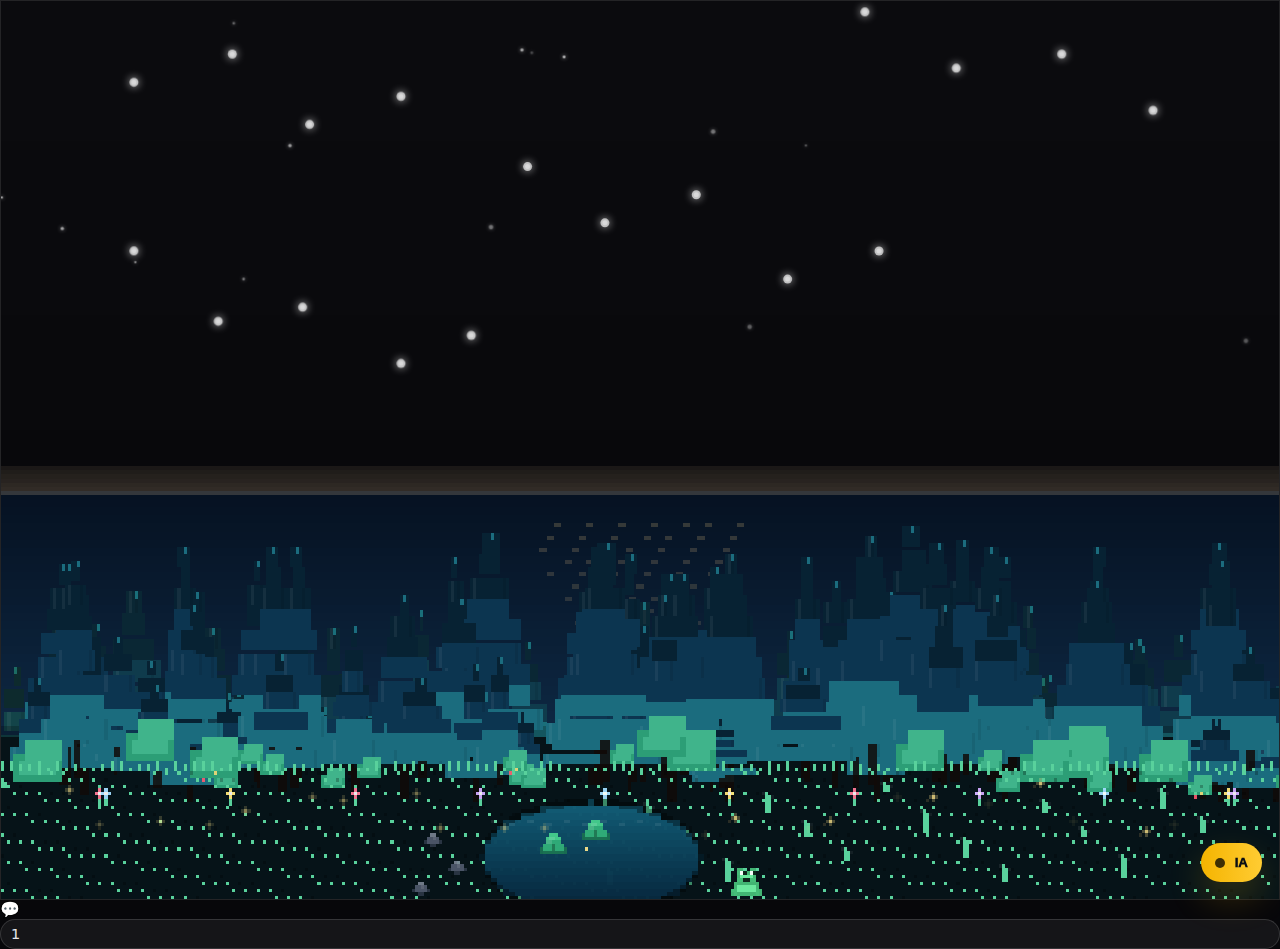
<file: index_beta_v12_CHAT_VENDEDOR_PREMIUM.html>
<!DOCTYPE html>
<html lang="pt-BR">
<head>
<link rel="icon" href="favicon.ico?v=2">
<link rel="icon" type="image/png" sizes="96x96" href="favicon.png?v=2">
<link rel="apple-touch-icon" sizes="180x180" href="favicon.png?v=2">
<meta charset="UTF-8" />
  <meta name="viewport" content="width=device-width, initial-scale=1.0" />
  <title>Karameloo | Edição Profissional</title>

  <style>
    :root{
      --bg:#070b18;
      --panel:#0b1226;
      --text:#e5e7eb;
      --muted:#9ca3af;

      --accent1:#7c3aed; /* roxo */
      --accent2:#2563eb; /* azul */
      --accent3:#38bdf8; /* ciano */

      --border:rgba(255,255,255,.12);
    }

    *{box-sizing:border-box}
    html,body{height:100%}
    body{
      margin:0;
      font-family: ui-sans-serif,system-ui,-apple-system,Segoe UI,Roboto,Helvetica,Arial;
      color:var(--text);
      overflow-x:hidden;
      color-scheme: dark;
      background: transparent;
      position:relative;
    }

    /* ✅ Entrada */
    .page{
      min-height:100vh;
      display:flex;
      flex-direction:column;
      opacity:0;
      transform: translateY(8px);
      animation: pageIn .55s ease forwards;
    }
    @keyframes pageIn{to{opacity:1; transform:translateY(0)}}

    #siteHeader{
      padding:44px 18px 28px;
      background: linear-gradient(90deg,
        rgba(124,58,237,.55),
        rgba(37,99,235,.50),
        rgba(56,189,248,.25)
      );
      border-bottom:1px solid rgba(255,255,255,.12);
    }
    .wrap{max-width:1100px;margin:0 auto}
    h1{
      margin:0;
      font-size: clamp(2rem, 3.4vw, 3rem);
      letter-spacing:.3px;
    }
    .subtitle{
      margin-top:10px;
      color: rgba(229,231,235,.9);
      font-size:1.05rem;
    }

    main{padding:26px 18px 60px; position:relative;}
main > .wrap{position:relative; z-index:1;}

    .screen{display:none;opacity:0;transform: translateY(10px);}
    .screen.show{display:block;animation: screenIn .35s ease forwards;}
    @keyframes screenIn{to{opacity:1;transform:translateY(0)}}

    .hero{
      display:grid;
      grid-template-columns: 1.15fr .85fr;
      gap:18px;
      align-items:stretch;
    }
    @media (max-width: 860px){ .hero{grid-template-columns:1fr} }

    /* ✅ CARD OTIMIZADO */
    .card{
      background: linear-gradient(180deg, rgba(11,18,38,.92), rgba(10,16,34,.88));
      border:1px solid var(--border);
      border-radius:18px;
      padding:18px;
      box-shadow: 0 10px 26px rgba(0,0,0,.35);
      content-visibility: auto;
      contain-intrinsic-size: 320px 220px;
      contain: layout paint style;
    }
    .card h3{margin:0 0 8px;font-size:1.15rem;color:#c7d2fe;}
    .card p{margin:0;color:var(--muted);line-height:1.35}

    .btn{
      margin-top:14px;
      width:100%;
      padding:12px 14px;
      border:none;
      border-radius:12px;
      background: linear-gradient(90deg, var(--accent1), var(--accent2));
      color:white;
      font-weight:700;
      cursor:pointer;
      transition: transform .12s ease, filter .12s ease;
    }
    .btn:hover{transform: translateY(-1px); filter: brightness(1.04);}
    .btn:active{transform: translateY(0px); filter: brightness(.98);}
    .btn.secondary{
      background: rgba(255,255,255,.06);
      border:1px solid rgba(255,255,255,.14);
      color: var(--text);
    }
    .btn.small{
      width:auto;
      padding:10px 12px;
      border-radius:12px;
      margin-top:0;
      font-size:.95rem;
    }

    .section-title{margin:26px 0 12px; color:#c7d2fe; font-size:1.25rem;}
    .pill{display:inline-block;margin-top:6px;color:var(--muted);font-size:.95rem;}

    .grid{
      display:grid;
      grid-template-columns: repeat(3, 1fr);
      gap:14px;
    }
    @media (max-width: 980px){ .grid{grid-template-columns: repeat(2, 1fr);} }
    @media (max-width: 620px){ .grid{grid-template-columns: 1fr;} }
    .grid .full{grid-column: 1 / -1;}

    .price{margin:10px 0 10px;font-weight:900;font-size:1.25rem;color: var(--accent3);}
    ul{margin:10px 0 0; padding-left:18px; color:#cbd5e1}
    li{margin:6px 0}

    .card.highlight{
      border:1px solid rgba(56,189,248,.35);
      box-shadow:0 12px 28px rgba(0,0,0,.38), 0 0 0 4px rgba(56,189,248,.05);
    }

    .overlay{
      position:fixed; inset:0;
      background: rgba(0,0,0,.62);
      display:none;
      align-items:center;
      justify-content:center;
      padding:18px;
      z-index:1000;
    }
    .overlay.show{display:flex; animation: fadeIn .2s ease forwards;}
    .overlay.closing{animation: fadeOut .22s ease forwards;}
    @keyframes fadeIn{from{opacity:0}to{opacity:1}}
    @keyframes fadeOut{from{opacity:1}to{opacity:0}}

    /* ===== BETA TAB MODE (confirmação/pagamento em nova aba) ===== */
    body.betaTabMode .topbar,
    body.betaTabMode header,
    body.betaTabMode nav,
    body.betaTabMode .screen{
      display:none !important;
    }
    body.betaTabMode #betaTabRoot{
      position:fixed;
      inset:0;
      z-index:6000;
    }


    .modal{
      width:min(520px, 100%);
      background: linear-gradient(180deg, rgba(11,18,38,.95), rgba(10,16,34,.92));
      border:1px solid rgba(255,255,255,.16);
      border-radius:18px;
      box-shadow: 0 30px 80px rgba(0,0,0,.60);
      overflow:hidden;
      transform: translateY(10px) scale(.98);
      opacity:0;
      animation: modalIn .25s ease forwards;
    }
    .modal.closing{animation: modalOut .22s ease forwards;}
    @keyframes modalIn{to{opacity:1;transform:translateY(0) scale(1)}}
    @keyframes modalOut{to{opacity:0;transform:translateY(8px) scale(.98)}}

    .modalHead{
      padding:16px 18px;
      background: linear-gradient(90deg, rgba(124,58,237,.72), rgba(37,99,235,.72));
      display:flex;
      justify-content:space-between;
      align-items:center;
    }
    .modalHead strong{font-size:1.05rem}
    .close{
      width:36px;height:36px;
      border-radius:12px;
      border:none;
      cursor:pointer;
      background: rgba(255,255,255,.14);
      color:white;
      font-size:18px;
    }
    .modalBody{padding:18px}

    /* ===== AUTH (tela inteira) — sem scrollbar interno ===== */
    #screenAuth{
      position:fixed;
      inset:0;
      z-index:1200;
      overflow:auto;
      background: rgba(0,0,0,.35);
    }
    .authFull{
      min-height: 100vh;
      display:flex;
      align-items:center;
      justify-content:center;
      padding: 34px 18px 70px;
    }
    .authFullCard{
      width: min(560px, 100%);
      border-radius:20px;
      border:1px solid rgba(255,255,255,.12);
      background: linear-gradient(180deg, rgba(13,16,22,.94), rgba(10,12,18,.92));
      box-shadow: 0 30px 80px rgba(0,0,0,.55);
      overflow:hidden;
    }
    .authTopBar{
      padding:16px 18px;
      background: linear-gradient(90deg, rgba(245,180,0,.85), rgba(255,204,51,.70));
      display:flex;
      justify-content:space-between;
      align-items:center;
    }
    .authFullBody{ padding:18px; }
    @media (max-width: 560px){
      .authFull{ padding: 18px 12px 54px; }
      .authFullBody{ padding:16px; }
    }

    /* ✅ Mobile: evita cortar o formulário (sem mudar o visual, só permite rolagem) */
    @media (max-width: 560px){
      .modal{
        max-height: calc(100vh - 24px);
        display:flex;
        flex-direction:column;
      }
      .modalBody{
        overflow:auto;
        -webkit-overflow-scrolling: touch;
        padding:16px;
        padding-bottom: max(16px, env(safe-area-inset-bottom));
      }
    }


    /* ===== Modal: Cadastro <-> Login (animação premium) ===== */
    .authWrap{
      position:relative;
      min-height:520px;
      overflow:hidden; /* evita “vazar” durante a transição */
    }

    .authView{
      position:absolute;
      inset:0;
      opacity:0;
      transform: translateX(28px) scale(.985);
      filter: none;
      pointer-events:none;
      will-change: transform, opacity, filter;
    }

    .authView.active{
      pointer-events:auto;
      /* evita “tela preta” no celular: view ativa precisa ficar visível */
      opacity: 1;
      transform: translateX(0) scale(1);
      filter: none;
      z-index:2;
    }

    /* animações com blur + easing (bem fluida) */
    @keyframes authInRight{
      from{ opacity:0; transform: translateX(40px) scale(.98); filter: none; }
      to  { opacity:1; transform: translateX(0) scale(1);     filter: none; }
    }
    @keyframes authInLeft{
      from{ opacity:0; transform: translateX(-40px) scale(.98); filter: none; }
      to  { opacity:1; transform: translateX(0) scale(1);       filter: none; }
    }
    @keyframes authOutLeft{
      from{ opacity:1; transform: translateX(0) scale(1);       filter: none; }
      to  { opacity:0; transform: translateX(-40px) scale(.98); filter: none; }
    }
    @keyframes authOutRight{
      from{ opacity:1; transform: translateX(0) scale(1);      filter: none; }
      to  { opacity:0; transform: translateX(40px) scale(.98); filter: none; }
    }

    .authView.enterRight{ animation: authInRight .34s cubic-bezier(.16,1,.2,1) both; }
    .authView.enterLeft { animation: authInLeft  .34s cubic-bezier(.16,1,.2,1) both; }
    .authView.leaveLeft { animation: authOutLeft .30s cubic-bezier(.4,0,.2,1) both; }
    .authView.leaveRight{ animation: authOutRight .30s cubic-bezier(.4,0,.2,1) both; }



    .linkBtn{
      background:none; border:none; padding:0;
      color: rgba(56,189,248,.95);
      font-weight:900;
      cursor:pointer;
      text-decoration:none;
    }
    .linkBtn:hover{ text-decoration:underline; }

    /* ===== Personalizado: mostrar menos/mais ===== */
    .hidden{ display:none !important; }
    .collapsed{ display:none !important; }
    .field{margin-bottom:12px}
    .field label{display:block;font-size:.88rem;color:#cbd5e1;margin:0 0 6px}

    input, textarea, select{
      width:100%;
      padding:11px;
      border-radius:10px;
      border:1px solid rgba(255,255,255,.14);
      background: rgba(255,255,255,.06);
      color: var(--text);
      outline:none;
      color-scheme: dark;
    }
    textarea{min-height:96px; resize:vertical;}
    input::placeholder, textarea::placeholder{color: rgba(229,231,235,.68)}
    input:focus, textarea:focus, select:focus{border-color: rgba(56,189,248,.55)}
    select option{background: var(--panel); color: var(--text);}
    input[type="date"]::-webkit-datetime-edit{ color: var(--text); }
    input[type="date"]::-webkit-calendar-picker-indicator{filter: invert(1);opacity:.85;cursor:pointer;}
    .hint{color:var(--muted); font-size:.9rem; margin-top:10px}

    .mini-grid{display:grid;grid-template-columns:1fr 1fr;gap:12px}
    .tier-toggle{display:flex; gap:8px; align-items:center; justify-content:flex-end; padding:6px; border-radius:14px;
      background:rgba(255,255,255,.04); border:1px solid rgba(255,255,255,.08)}
    .tier-btn{appearance:none; border:1px solid rgba(255,255,255,.10); background:rgba(8,12,24,.38); color:rgba(255,255,255,.92);
      padding:10px 12px; border-radius:12px; font-weight:800; letter-spacing:.2px; cursor:pointer;
      transition:transform .18s ease, box-shadow .18s ease, background .18s ease, border-color .18s ease, opacity .18s ease;
      min-width:110px; text-align:center}
    .tier-btn:hover{transform:translateY(-1px); box-shadow:0 10px 26px rgba(0,0,0,.35); border-color:rgba(255,209,57,.35)}
    .tier-btn:active{transform:translateY(0px) scale(.99)}
    .tier-btn.is-active{background:linear-gradient(180deg, rgba(255,199,0,.98), rgba(255,167,0,.92));
      color:#141414; border-color:rgba(0,0,0,.25); box-shadow:0 14px 34px rgba(255,182,0,.18)}
    .tier-btn.is-active:hover{border-color:rgba(0,0,0,.25)}
    
    .mini label{display:block;font-size:.88rem;color:#cbd5e1;margin:0 0 6px}

    .checks{display:grid;gap:8px}
    .chk{display:flex;gap:10px;align-items:center;color:#cbd5e1;font-size:.95rem}
    .chk input{width:auto;margin:0}

    /* --- Personalizado: separar Vídeo / Foto (sem mostrar preços) --- */
    .customGroup{padding:8px 10px;border-radius:14px;border:1px solid rgba(255,215,0,.10);background:rgba(255,215,0,.03)}
    .customGroupTitle{font-weight:800;letter-spacing:.2px;color:#f8fafc;font-size:.95rem;margin:2px 0 8px;opacity:.95}
    .customGroupGrid{display:grid;gap:8px}
    @media (min-width: 860px){
      .customGroupGrid{grid-template-columns:1fr 1fr}
    }


    .total-box{
      margin-top:12px;
      padding:12px;
      border-radius:14px;
      border:1px solid rgba(56,189,248,.22);
      background: rgba(56,189,248,.06);
    }
    .total-line{display:flex;justify-content:space-between;align-items:center}
    .total-line strong{font-size:1.25rem;color:var(--accent3)}
    .total-sub{margin-top:6px;color:var(--muted);font-size:.95rem}

    footer{padding:18px;color:rgba(229,231,235,.7);text-align:center;}

    /* ✅ MODO LEVE AUTOMÁTICO */
    @media (prefers-reduced-motion: reduce){
      .orb, .sparkles{ animation: none !important; }
    }
    @media (max-width: 900px){
    }

    /* ===== Avatares + Estrelas ===== */
    .who{
      display:flex; align-items:center; gap:10px;
      margin-top:10px;
    }
    .avatar{
      width:44px; height:44px;
      border-radius:999px;
      border:1px solid rgba(255,255,255,.18);
      background:
        radial-gradient(circle at 30% 30%, rgba(56,189,248,.55), transparent 55%),
        radial-gradient(circle at 70% 70%, rgba(124,58,237,.55), transparent 55%),
        rgba(255,255,255,.06);
      box-shadow: 0 10px 24px rgba(0,0,0,.35);
      overflow:hidden;
      flex:0 0 auto;
      display:flex;
      align-items:center;
      justify-content:center;
      font-weight:900;
      color:rgba(229,231,235,.92);
    }
    .avatar img{width:100%;height:100%;object-fit:cover;display:block;}
    .who .meta{display:flex;flex-direction:column;gap:2px}
    .stars{
      display:inline-flex; gap:3px; align-items:center;
      font-size:14px;
      letter-spacing:.2px;
      flex-wrap:wrap;
      max-width: 100%;
    }
    .star{
      color: rgba(56,189,248,.95);
      text-shadow: 0 0 10px rgba(56,189,248,.25);
    }
    .star.off{
      color: rgba(229,231,235,.28);
      text-shadow:none;
    }
    .stars small{
      color: rgba(229,231,235,.70);
      margin-left:8px;
      font-size:.9rem;
      font-weight:700;
    }

    /* ===== B: Seleção de Editores (Cliente) ===== */
    .toolbar{
      display:flex; gap:10px; flex-wrap:wrap;
      align-items:center; justify-content:space-between;
      margin-top:12px;
    }
    .toolbar .left, .toolbar .right{display:flex; gap:10px; flex-wrap:wrap; align-items:center;}
    .chip{
      padding:8px 10px;
      border-radius:999px;
      border:1px solid rgba(255,255,255,.14);
      background: rgba(255,255,255,.06);
      color:#e5e7eb;
      font-size:.92rem;
    }
    .editor-cards{display:grid;grid-template-columns:repeat(4,minmax(160px,1fr));gap:12px;align-items:stretch}
@media (max-width:1200px){.editor-cards{grid-template-columns:repeat(4,minmax(160px,1fr));}}
@media (max-width:960px){.editor-cards{grid-template-columns:repeat(3,minmax(160px,1fr));}}
@media (max-width:720px){.editor-cards{grid-template-columns:repeat(2,minmax(160px,1fr));}}
@media (max-width:520px){.editor-cards{grid-template-columns:repeat(1,minmax(160px,1fr));}}

/* ===== Editor → Clientes (grid 4 por linha) ===== */
#exploreClientsGrid{grid-template-columns:repeat(4,minmax(160px,1fr));}
@media (max-width:960px){#exploreClientsGrid{grid-template-columns:repeat(3,minmax(160px,1fr));}}
@media (max-width:720px){#exploreClientsGrid{grid-template-columns:repeat(2,minmax(160px,1fr));}}
@media (max-width:520px){#exploreClientsGrid{grid-template-columns:repeat(1,minmax(160px,1fr));}}


    .eCard{display:flex;flex-direction:column;height:100%;
      background: linear-gradient(180deg, rgba(11,18,38,.92), rgba(10,16,34,.88));
      border:1px solid rgba(255,255,255,.12);
      border-radius:18px;
      padding:14px;
      box-shadow: 0 10px 26px rgba(0,0,0,.35);
      content-visibility:auto;
      contain-intrinsic-size: 320px 280px;
      contain: layout paint style;
    }
    .eTop{display:flex; justify-content:space-between; align-items:flex-start; gap:10px;}
    .eName{font-weight:900; color:#e5e7eb; font-size:1.05rem}
    .eMeta{color:rgba(229,231,235,.70); font-size:.92rem; margin-top:4px}
    .eBio{margin-top:10px;color:rgba(156,163,175,.95);line-height:1.35;font-size:.95rem;}
    .eBadges{display:flex; gap:8px; flex-wrap:wrap; margin-top:10px;}
    .badge{
      padding:6px 10px;
      border-radius:999px;
      border:1px solid rgba(255,255,255,.14);
      background: rgba(255,255,255,.06);
      color:#e5e7eb;
      font-size:.9rem;
    }
    .badge.pillBlue{border-color: rgba(124,58,237,.30);background: rgba(124,58,237,.10);}
    .badge.you{border-color: rgba(56,189,248,.30);background: rgba(56,189,248,.10);}
    .badge.off{opacity:.6}

    /* ===== Editor Dashboard ===== */
    .editor-grid{
      display:grid;
      grid-template-columns: 1.05fr .95fr;
      gap:14px;
      margin-top:14px;
      align-items:start;
    }
    @media (max-width: 860px){ .editor-grid{grid-template-columns:1fr;} }

    .kpi{
      display:grid;
      grid-template-columns: repeat(auto-fit, minmax(180px, 1fr));
      gap:10px;
      margin-top:10px;
    }
    .kpi .k{
      border:1px solid rgba(255,255,255,.12);
      background: rgba(255,255,255,.05);
      border-radius:14px;
      padding:10px;
      min-height:66px;
    }
    .k .t{color:rgba(229,231,235,.72); font-size:.85rem}
    .k .v{font-weight:900; margin-top:6px; font-size:1.05rem; color:#c7d2fe}
    .k .v small{font-weight:700; color:rgba(229,231,235,.75); font-size:.9rem}

    .row-inline{
      display:flex; gap:10px; flex-wrap:wrap; align-items:center; justify-content:space-between;
    }

    .switch{
      display:inline-flex; align-items:center; gap:10px;
      padding:8px 10px;
      border-radius:999px;
      border:1px solid rgba(255,255,255,.14);
      background: rgba(255,255,255,.06);
      user-select:none;
    }
    .switch input{ display:none; }
    .track{
      width:44px; height:24px;
      border-radius:999px;
      border:1px solid rgba(255,255,255,.16);
      background: rgba(255,255,255,.08);
      position:relative;
      transition: .15s ease;
      flex:0 0 auto;
    }
    .thumb{
      width:18px; height:18px; border-radius:50%;
      position:absolute; top:50%; transform: translateY(-50%);
      left:3px;
      background: rgba(229,231,235,.85);
      transition: .15s ease;
      box-shadow: 0 6px 16px rgba(0,0,0,.35);
    }
    .switch input:checked + .track{
      background: rgba(56,189,248,.16);
      border-color: rgba(56,189,248,.35);
    }
    .switch input:checked + .track .thumb{
      left:23px;
      background: rgba(56,189,248,.95);
      box-shadow: 0 0 16px rgba(56,189,248,.35);
    }
    .switch .label{
      color:#e5e7eb; font-weight:800; font-size:.95rem;
    }
    .switch .sub{
      color:rgba(229,231,235,.72); font-size:.85rem; margin-top:2px;
    }

    .tags{
      display:flex; flex-wrap:wrap; gap:8px;
      margin-top:8px;
    }
    .tag{
      padding:6px 10px;
      border-radius:999px;
      border:1px solid rgba(255,255,255,.14);
      background: rgba(255,255,255,.06);
      color:#e5e7eb;
      font-size:.88rem;
    }
    .tag.blue{
      border-color: rgba(56,189,248,.25);
      background: rgba(56,189,248,.08);
    }

    .pkg-list{display:grid; gap:10px; margin-top:10px;}

    /* ✅ THUMB (preenche o vazio) + layout */
    .pkg-item{
      display:grid;
      grid-template-columns: 92px 1fr;
      gap:14px;
      align-items:start;
      padding:10px;
      border-radius:14px;
      border:1px solid rgba(255,255,255,.12);
      background: rgba(255,255,255,.05);
    }
    .pkg-thumb{
      width:88px;
      height:88px;
      border-radius:14px;
      background:
        radial-gradient(circle at 30% 30%, rgba(56,189,248,.35), transparent 60%),
        radial-gradient(circle at 70% 70%, rgba(124,58,237,.35), transparent 60%),
        linear-gradient(180deg, rgba(255,255,255,.08), rgba(255,255,255,.02));
      border:1px solid rgba(255,255,255,.14);
      box-shadow: 0 10px 24px rgba(0,0,0,.35);
      flex-shrink:0;
    }
    .pkg-item input{ margin-top:4px; width:auto; }
    .pkg-title{ font-weight:900; color:#e5e7eb }
    .pkg-sub{ color:rgba(229,231,235,.72); font-size:.92rem; margin-top:2px }
    .pkg-meta{ color:rgba(156,163,175,.92); font-size:.9rem; margin-top:6px }

    .uploadRow{
      display:flex; gap:12px; align-items:center; flex-wrap:wrap;
      margin-top:10px;
    }
    .uploadRow .avatar{width:56px;height:56px}

    /* “Ver mais” centralizado */
    .moreRow{
      margin-top:10px;
      display:flex;
      justify-content:center;
    }

    /* ====== ENTRADA (START) MAIS GRANDE / PREMIUM ====== */
    .wrap{ max-width: 1200px; }

    #siteHeader{
      padding: 78px 18px 56px;
      border-bottom: 1px solid rgba(255,255,255,.12);
    }

    h1{
      font-size: clamp(2.8rem, 5.2vw, 4.2rem);
      letter-spacing: .4px;
    }

    .subtitle{
      margin-top: 14px;
      font-size: 1.18rem;
      max-width: 760px;
      line-height: 1.35;
      color: rgba(229,231,235,.92);
    }

    #screenStart .hero{
      margin-top: 18px;
      position: relative;
    }
    #screenStart .hero::before{
      content:"";
      position:absolute;
      inset: -26px -18px -26px -18px;
      border-radius: 26px;
      background:
        radial-gradient(900px 420px at 20% 0%, rgba(124,58,237,.18), transparent 60%),
        radial-gradient(900px 420px at 80% 0%, rgba(56,189,248,.14), transparent 60%);
      filter: blur(2px);
      pointer-events:none;
      z-index:0;
    }
    #screenStart .hero > *{ position:relative; z-index:1; }

    .startCard{
      padding: 22px 22px 20px;
      border-radius: 22px;
      min-height: 220px;
    }
    .startCard h3{
      font-size: 1.35rem;
      margin-bottom: 10px;
    }
    .startCard p{
      font-size: 1.05rem;
      line-height: 1.45;
    }
    .startCard .btn{
      margin-top: 18px;
      padding: 14px 16px;
      border-radius: 18px;
      font-size: 1.05rem;
    }

    main{ padding: 34px 18px 70px; }

    @media (max-width: 860px){
      #siteHeader{ padding: 62px 16px 46px; }
      h1{ font-size: clamp(2.4rem, 9vw, 3.3rem); }
      .subtitle{ font-size: 1.06rem; }
      .startCard{ min-height: 210px; }
    }
  

    /* ====== START PRO (Entrada Premium) ====== */
    .startPro{
      display:grid;
      grid-template-columns: 1.1fr .9fr;
      gap:18px;
      align-items:start;
      margin-top:18px;
    }
    .startCopy{padding:6px 2px}
    .startBadge{
      display:inline-flex;
      align-items:center;
      gap:8px;
      padding:8px 12px;
      border-radius:999px;
      border:1px solid rgba(255,255,255,.14);
      background: rgba(255,255,255,.06);
      color: rgba(229,231,235,.92);
      font-weight:900;
      letter-spacing:.2px;
      width: fit-content;
    }
    .startTitle{
      margin:14px 0 0;
      font-size: clamp(1.9rem, 3.6vw, 2.7rem);
      line-height:1.08;
      letter-spacing:.2px;
    }
    .startDesc{
      margin:10px 0 0;
      color: rgba(229,231,235,.86);
      font-size:1.05rem;
      max-width:56ch;
      line-height:1.4;
    }
    .startChips{display:flex;flex-wrap:wrap;gap:10px;margin-top:14px}
    .startChip{
      padding:9px 12px;
      border-radius:999px;
      border:1px solid rgba(255,255,255,.12);
      background: rgba(255,255,255,.05);
      color: rgba(229,231,235,.9);
      font-size:.95rem;
    }
    .startChip strong{color:#e5e7eb;font-weight:900}

    .startMini{margin-top:16px;display:grid;gap:10px}
    .miniCard{
      display:flex;
      gap:12px;
      align-items:flex-start;
      padding:12px;
      border-radius:16px;
      border:1px solid rgba(255,255,255,.10);
      background: rgba(255,255,255,.04);
    }
    .miniIco{
      width:38px;height:38px;
      border-radius:14px;
      display:flex;align-items:center;justify-content:center;
      background: linear-gradient(135deg, rgba(124,58,237,.22), rgba(56,189,248,.14));
      border:1px solid rgba(255,255,255,.12);
      box-shadow: 0 10px 22px rgba(0,0,0,.28);
      flex:0 0 auto;
    }
    .miniT{font-weight:900;color:#c7d2fe}
    .miniP{margin-top:4px;color:rgba(156,163,175,.95);font-size:.95rem;line-height:1.35}

    .startNote{margin-top:14px;color:rgba(229,231,235,.65);font-size:.92rem}

    .startRoles{display:grid;gap:14px}
    .roleCardPro{
      background: linear-gradient(180deg, rgba(11,18,38,.92), rgba(10,16,34,.88));
      border:1px solid rgba(255,255,255,.12);
      border-radius:20px;
      padding:16px;
      box-shadow: 0 12px 30px rgba(0,0,0,.38);
    }
    .roleTop{display:flex;gap:12px;align-items:center}
    .roleIco{
      width:46px;height:46px;
      border-radius:16px;
      display:flex;align-items:center;justify-content:center;
      background: linear-gradient(135deg, rgba(124,58,237,.25), rgba(37,99,235,.18));
      border:1px solid rgba(255,255,255,.14);
      box-shadow: 0 12px 26px rgba(0,0,0,.32);
    }
    .roleT{font-weight:1000;font-size:1.15rem;color:#e5e7eb}
    .roleS{margin-top:4px;color:rgba(229,231,235,.72);font-size:.95rem}
    .roleList{margin:10px 0 0;padding-left:18px;color:#cbd5e1}
    .roleList li{margin:6px 0}

    .startActions{ display:flex; gap:10px; flex-wrap:wrap; margin-top:14px; }
    .startActions .btn{ padding:12px 14px; border-radius:14px; font-size:1rem; }

    .exploreBar{ display:flex; gap:10px; flex-wrap:wrap; align-items:center; }
    .exploreBar input{ flex:1; min-width:240px; }

    .chipsRow{display:flex; gap:8px; flex-wrap:wrap;}
    .chipBtn{
      padding:8px 10px;
      border-radius:999px;
      border:1px solid rgba(255,255,255,.14);
      background: rgba(255,255,255,.06);
      color:#e5e7eb;
      font-size:.92rem;
      font-weight:800;
      cursor:pointer;
      transition: .15s ease;
    }
    .chipBtn:hover{ transform: translateY(-1px); box-shadow: 0 10px 18px rgba(0,0,0,.22); }
    .chipBtn.active{
      border-color: rgba(56,189,248,.40);
      background: rgba(56,189,248,.14);
      color: rgba(229,231,235,.96);
    }



    @media (max-width: 860px){
      .startPro{grid-template-columns:1fr;margin-top:10px}
      .startCopy{padding:0}
    }

    /* ✅ Ajustes Mobile (entrada mais compacta e premium) */
    @media (max-width: 620px){
      #siteHeader{ padding: 54px 16px 36px; }
      h1{ font-size: clamp(2.2rem, 10vw, 3rem); }
      .subtitle{ font-size: 1.03rem; }
      main{ padding: 26px 16px 66px; }
      .startTitle{ font-size: clamp(1.85rem, 8.4vw, 2.45rem); }
      .startChip{ font-size:.92rem; padding:8px 10px; }
      .roleCardPro{ padding:14px; }
    }

  

    /* ===== FIX: Modal scroll no celular + botao Continuar grande ===== */
    .modal{ max-height: calc(100vh - 24px); }
    .modalBody{ max-height: calc(100vh - 110px); overflow:auto; -webkit-overflow-scrolling:touch; padding-bottom:22px; }
    #btnCadastrar, #btnLogin{ min-height:56px; font-size:1.05rem; }
    .authLinks{ margin-bottom:10px; }
    @media (max-width: 620px){
      .authWrap{ min-height:unset; }
    }

    /* ===== Portfólio do Editor (até 30 fotos / 10 vídeos) ===== */
    .work-grid{ display:grid; grid-template-columns: repeat(3, 1fr); gap:10px; margin-top:10px; }
    @media (max-width: 620px){ .work-grid{ grid-template-columns: repeat(2, 1fr);} }
    .work-item{ aspect-ratio: 1 / 1; border-radius:14px; overflow:hidden; border:1px solid var(--border); background: rgba(0,0,0,.03); }
    .work-item img, .work-item video{ width:100%; height:100%; object-fit:cover; display:block; }

    

    /* ===== TEMA DARK (tons de amarelo + bordas com detalhes) ===== */
    :root{
      --bg:#07070a;
      --panel:#0d1016;
      --text:#f7f8fb;
      --muted:#a6afbd;

      /* amarelo vivo (sem brilho estourado) */
      --accent1:#f5b400;
      --accent2:#ffcc33;
      --accent3:#ffe08a;

      --border:rgba(255,255,255,.10);
      --edge:rgba(245,180,0,.28);
    }
    body{ color-scheme: dark; background: var(--bg); }

    /* fundo dark com detalhes dourados (sem brilho) */
    #siteHeader{
      background: linear-gradient(90deg, rgba(245,180,0,.34), rgba(255,204,51,.22), rgba(255,224,138,.16));
      border-bottom:1px solid rgba(255,255,255,.08);
    }
    header .subtitle{ color: rgba(247,248,251,.78); }
    header h1{ color: rgba(247,248,251,.98); }
/* cards/painéis */
    .card, .eCard{
      position:relative;
      background: linear-gradient(180deg, rgba(13,16,22,.88), rgba(10,12,18,.86));
      border:1px solid rgba(255,255,255,.10);
      box-shadow: 0 14px 34px rgba(0,0,0,.35);
    }
    /* detalhe de borda (amarelo discreto) */
    .card::before, .eCard::before{
      content:"";
      position:absolute; inset:-1px;
      border-radius: inherit;
      pointer-events:none;
      background: linear-gradient(135deg, rgba(245,180,0,.22), rgba(255,204,51,.10), rgba(255,224,138,.06));
      opacity:.42;
      -webkit-mask:
        linear-gradient(#000 0 0) content-box,
        linear-gradient(#000 0 0);
      -webkit-mask-composite: xor;
      mask-composite: exclude;
      padding:1px;
    }

    .card.highlight{
      background: linear-gradient(180deg, rgba(16,18,26,.92), rgba(10,12,18,.88));
      border-color: rgba(245,180,0,.22);
      box-shadow: 0 18px 42px rgba(0,0,0,.40);
    }
    .total-box{ border-color: rgba(245,180,0,.22); background: rgba(245,180,0,.06); }

    .card h3{ color: rgba(255,224,138,.92); }
    .section-title{ color: rgba(255,224,138,.92); }
    .pill{ color: rgba(247,248,251,.82); }
    .price{ color: rgba(255,204,51,.98); }

    /* entrada */
    .startBadge{
      border:1px solid rgba(255,255,255,.10);
      background: rgba(255,255,255,.03);
      color: rgba(247,248,251,.90);
    }
    .startBadge::after{ content:none; }
    .startNote{ color: rgba(247,248,251,.74); }
    .miniP{ color: rgba(247,248,251,.76); }

    .subtitle{ color: rgba(247,248,251,.84); }
    .startTitle{ color: var(--text); }
    .startDesc{ color: rgba(247,248,251,.78); }
    .startChip{
      border:1px solid rgba(255,255,255,.12);
      background: rgba(255,255,255,.03);
      color: rgba(247,248,251,.90);
    }
    .startChip strong{ color: rgba(255,224,138,.95); }
    .miniCard{ border:1px solid rgba(255,255,255,.10); background: rgba(255,255,255,.02); }
    .miniT{ color: rgba(255,224,138,.92); }
    .miniS{ color: rgba(247,248,251,.74); }

    /* textos internos */
    .chk{ color: rgba(247,248,251,.82); }
    .card ul, .card li{ color: rgba(247,248,251,.80); }
    .k .t{ color: rgba(247,248,251,.70); }
    .k .v{ color: rgba(255,224,138,.92); }
    .k .v small{ color: rgba(247,248,251,.65); }
    .eName{ color: rgba(247,248,251,.96); }
    .eMeta{ color: rgba(247,248,251,.72); }
    .eBio{ color: rgba(247,248,251,.76); }
    .pkg-sub{ color: rgba(247,248,251,.74); }
    .pkg-meta{ color: rgba(247,248,251,.66); }

    input, textarea, select{
      border:1px solid rgba(255,255,255,.12);
      background: rgba(255,255,255,.03);
      color: var(--text);
      color-scheme: dark;
    }
    input::placeholder, textarea::placeholder{ color: rgba(247,248,251,.48); }
    input:focus, textarea:focus, select:focus{ border-color: rgba(245,180,0,.55); }
    select option{ background: #0b0e14; color: var(--text); }
    input[type="date"]::-webkit-calendar-picker-indicator{ filter: invert(1); opacity:.72; }

    .btn{
      background: linear-gradient(90deg, var(--accent1), var(--accent2));
      color:#0b0e14;
      box-shadow: 0 12px 26px rgba(245,180,0,.18);
    }
    .btn.secondary{
      background: rgba(255,255,255,.03);
      border:1px solid rgba(255,255,255,.12);
      color: var(--text);
    }

    .modal{
      background: linear-gradient(180deg, rgba(13,16,22,.94), rgba(10,12,18,.92));
      border:1px solid rgba(255,255,255,.12);
      box-shadow: 0 30px 80px rgba(0,0,0,.55);
    }
    .modalHead{ background: linear-gradient(90deg, rgba(245,180,0,.85), rgba(255,204,51,.70)); }
    .close{ background: rgba(255,255,255,.06); color: rgba(247,248,251,.92); }
    .overlay{ background: rgba(0,0,0,.55); }

    .avatar{
      border:1px solid rgba(255,255,255,.12);
      background:
        radial-gradient(circle at 30% 30%, rgba(255,224,138,.20), transparent 55%),
        radial-gradient(circle at 70% 70%, rgba(245,180,0,.16), transparent 55%),
        rgba(255,255,255,.02);
      box-shadow: 0 12px 30px rgba(0,0,0,.40);
      color: rgba(247,248,251,.92);
    }
    .star{ color: rgba(255,204,51,.98); text-shadow: none; }
    .star.off{ color: rgba(247,248,251,.22); text-shadow:none; }

    .badge.pillBlue{ border-color: rgba(245,180,0,.30); background: rgba(245,180,0,.10); }
    .badge.you{ border-color: rgba(255,224,138,.28); background: rgba(255,224,138,.10); }

    .chip{ border:1px solid rgba(255,255,255,.12); background: rgba(255,255,255,.03); color: rgba(247,248,251,.90); }
    .switch{ border:1px solid rgba(255,255,255,.12); background: rgba(255,255,255,.03); }
    .track{ border:1px solid rgba(255,255,255,.12); background: rgba(255,255,255,.05); }
    .switch input:checked + .track{ background: rgba(245,180,0,.18); border-color: rgba(245,180,0,.35); }
    .switch input:checked + .track .thumb{ background: rgba(245,180,0,.95); box-shadow: none; }

    footer{ color: rgba(247,248,251,.55); }

    /* ===== EXPLORAR (estilo marketplace tipo Fiverr) ===== */
    .marketTop{
      display:flex; align-items:center; gap:12px;
      padding: 6px 2px 10px;
      position:sticky; top:0;
      backdrop-filter: none;
      background: rgba(7,7,10,.70);
      border-bottom:1px solid rgba(255,255,255,.08);
      z-index:5;
    }
    .marketLogo{
      font-weight:1000; letter-spacing:.2px;
      font-size: 1.1rem;
      padding:10px 10px;
      border-radius:12px;
      cursor:pointer;
      color: var(--text);
      user-select:none;
    }
    .marketLogo b{ color: var(--accent2); }

    .marketSearch{
      flex:1;
      display:flex; align-items:center; gap:10px;
      min-width: 260px;
    }
    .marketSearch input{
      flex:1;
      padding:12px 14px;
      border-radius: 999px;
    }
    .marketSearchBtn{
      height:44px; min-width:44px;
      border-radius: 999px;
      border:1px solid rgba(255,255,255,.12);
      background: rgba(255,255,255,.03);
      color: rgba(247,248,251,.92);
      cursor:pointer;
      font-size: 1.05rem;
    }

    .marketActions{ display:flex; align-items:center; gap:10px; flex-wrap:wrap; justify-content:flex-end; }
    .marketSort{
      height:44px;
      border-radius: 999px;
      padding: 10px 12px;
      min-width: 190px;
    }
    .iconBtn{
      height:44px; min-width:44px;
      border-radius: 999px;
      border:1px solid rgba(255,255,255,.12);
      background: rgba(255,255,255,.03);
      color: rgba(247,248,251,.92);
      cursor:pointer;
      font-weight:900;
    }

    .marketCats{
      display:flex; gap:10px;
      overflow:auto;
      padding: 10px 2px 2px;
      scrollbar-width: none;
    }
    .marketCats::-webkit-scrollbar{ display:none; }
    .catBtn{
      white-space: nowrap;
      border-radius: 999px;
      border:1px solid rgba(255,255,255,.12);
      background: rgba(255,255,255,.03);
      color: rgba(247,248,251,.88);
      padding: 10px 12px;
      cursor:pointer;
      font-weight:900;
      font-size:.95rem;
    }
    .catBtn.active{ border-color: rgba(245,180,0,.35); background: rgba(245,180,0,.10); color: rgba(255,224,138,.95); }

    .marketWelcome{ margin-top:14px; }
    .marketWelcomeTitle{ font-size: clamp(1.6rem, 4.2vw, 2.25rem); font-weight:1000; }
    .marketWelcomeSub{ margin-top:6px; color: rgba(247,248,251,.78); }

    .marketPromo{
      margin-top:14px;
      display:flex; align-items:center; justify-content:space-between;
      gap:14px;
      padding:14px;
      border-radius: 18px;
      border:1px solid rgba(255,255,255,.10);
      background: rgba(255,255,255,.03);
    }
    .promoLeft{ display:flex; gap:12px; align-items:center; }
    .promoIcon{
      width:44px; height:44px; border-radius:14px;
      display:grid; place-items:center;
      background: rgba(245,180,0,.12);
      border:1px solid rgba(245,180,0,.22);
      color: rgba(255,224,138,.98);
      font-size: 1.1rem;
      font-weight:1000;
    }
    .promoTitle{ font-weight:1000; }
    .promoSub{ color: rgba(247,248,251,.72); margin-top:2px; font-size:.95rem; }

    .marketSection{ margin-top:18px; }
    .secHead{ display:flex; align-items:center; justify-content:space-between; gap:12px; flex-wrap:wrap; }
    .secTitle{ font-weight:1000; font-size:1.15rem; }
    .secBtn{
      border-radius: 999px;
      border:1px solid rgba(255,255,255,.12);
      background: rgba(255,255,255,.03);
      color: rgba(247,248,251,.92);
      padding: 10px 12px;
      cursor:pointer;
      font-weight:900;
    }

    .hScroll{
      margin-top:12px;
      display:flex; gap:12px;
      overflow:auto;
      padding-bottom: 4px;
      scrollbar-width:none;
    }
    .hScroll::-webkit-scrollbar{ display:none; }

    .miniGig{
      width: min(280px, 72vw);
      flex: 0 0 auto;
      border-radius: 18px;
      border:1px solid rgba(255,255,255,.10);
      background: rgba(13,16,22,.90);
      overflow:hidden;
      cursor:pointer;
      position:relative;
    }
    .miniGig::after{
      content:"";
      position:absolute; inset:0;
      background: linear-gradient(180deg, transparent 38%, rgba(0,0,0,.65));
      pointer-events:none;
    }
    .miniGig .thumb{
      height: 138px;
      background:
        radial-gradient(120px 90px at 30% 30%, rgba(245,180,0,.22), transparent 60%),
        radial-gradient(120px 90px at 70% 60%, rgba(255,224,138,.14), transparent 60%),
        linear-gradient(135deg, rgba(255,255,255,.06), rgba(255,255,255,.02));
    }
    .miniGig .info{
      position:absolute; left:12px; right:12px; bottom:12px;
      z-index:1;
      display:flex; align-items:flex-end; justify-content:space-between; gap:10px;
    }
    .miniGig .whoMini{ display:flex; gap:10px; align-items:center; }
    .miniGig .avMini{ width:38px; height:38px; border-radius: 18px; border:1px solid rgba(255,255,255,.12); background: rgba(255,255,255,.06); display:grid; place-items:center; font-weight:1000; }
    .miniGig .nm{ font-weight:1000; }
    .miniGig .mt{ font-size:.9rem; color: rgba(247,248,251,.74); margin-top:2px; }

    .marketChips{ margin-top:12px; }

    /* ===== IA Karameloo (Cliente + Editor) ===== */
    .aiFab{
      position:fixed;
      right:18px;
      bottom:18px;
      z-index:1400;
      display:inline-flex;
      align-items:center;
      gap:10px;
      padding:12px 14px;
      border:none;
      border-radius:999px;
      background: linear-gradient(90deg, var(--accent1), var(--accent2));
      color:#0b0e14;
      font-weight:1000;
      box-shadow: 0 16px 36px rgba(245,180,0,.20);
    }
    .aiFab .dot{ width:10px;height:10px;border-radius:50%; background: rgba(0,0,0,.75); box-shadow:none; }
    .aiPanel{
      position:fixed;
      right:18px;
      bottom:78px;
      width:min(420px, calc(100vw - 36px));
      max-height: min(70vh, 620px);
      display:none;
      flex-direction:column;
      background: linear-gradient(180deg, rgba(13,16,22,.96), rgba(10,12,18,.94));
      border:1px solid rgba(255,255,255,.12);
      border-radius:18px;
      box-shadow: 0 30px 80px rgba(0,0,0,.55);
      overflow:hidden;
      z-index:1400;
    }
    .aiPanel.show{ display:flex; }
    .aiHead{
      padding:14px 14px;
      display:flex;
      justify-content:space-between;
      align-items:center;
      background: linear-gradient(90deg, rgba(245,180,0,.80), rgba(255,204,51,.62));
      border-bottom:1px solid rgba(255,255,255,.10);
    }
    .aiTitle{ font-weight:1000; color:#0b0e14; }
    .aiSub{ font-size:.9rem; color: rgba(0,0,0,.70); margin-top:2px; }
    .aiClose{
      width:38px;height:38px;border-radius:12px;
      border:1px solid rgba(0,0,0,.20);
      background: rgba(255,255,255,.18);
      cursor:pointer;
      font-weight:900;
      color:#0b0e14;
    }
    .aiChips{ padding:10px 14px; display:flex; flex-wrap:wrap; gap:8px; }
    .aiChips button{
      border:1px solid rgba(255,255,255,.12);
      background: rgba(255,255,255,.03);
      color: rgba(247,248,251,.92);
      border-radius:999px;
      padding:8px 10px;
      font-weight:900;
      cursor:pointer;
      font-size:.92rem;
    }
    .aiMsgs{ padding: 4px 14px 12px; overflow:auto; flex:1; display:grid; gap:10px; }
    .aiMsg{ padding:10px 12px; border-radius:14px; border:1px solid rgba(255,255,255,.10); background: rgba(255,255,255,.03); color: rgba(247,248,251,.92); line-height:1.35; }
    .aiMsg.me{ background: rgba(245,180,0,.10); border-color: rgba(245,180,0,.22); }
    .aiForm{ display:flex; gap:10px; padding: 12px 14px 14px; border-top:1px solid rgba(255,255,255,.10); }
    .aiInput{ flex:1; padding:12px; border-radius:12px; border:1px solid rgba(255,255,255,.12); background: rgba(255,255,255,.03); }
    .aiSend{ padding:12px 14px; border:none; border-radius:12px; font-weight:1000; cursor:pointer; background: linear-gradient(90deg, var(--accent1), var(--accent2)); color:#0b0e14; }
    @media (max-width: 620px){
      .aiFab{ right:12px; bottom:12px; }
      .aiPanel{ left:12px; right:12px; width:auto; }
      .marketSort{ min-width: 160px; }
    }


    /* ===== KARAMELoo MENU + CAPAS + THUMBS ===== */
    .profileCover{
      height:120px;
      border-radius:18px;
      margin:-2px -2px 14px;
      border:1px solid rgba(255,255,255,.10);
      background: radial-gradient(1200px 220px at 20% 0%, rgba(255,224,138,.20), transparent 60%),
                  radial-gradient(900px 240px at 80% 20%, rgba(255,193,61,.18), transparent 55%),
                  linear-gradient(180deg, rgba(255,255,255,.05), rgba(255,255,255,.02));
      background-size: cover;
      background-position:center;
      overflow:hidden;
    }
    .profileCover::after{
      content:'';
      position:absolute;
      inset:0;
      pointer-events:none;
      background: linear-gradient(180deg, rgba(0,0,0,.12), rgba(0,0,0,.42));
      opacity:.85;
    }
    .profileCover{ position:relative; }

    .eThumb{
      height:110px;
      border-radius:16px;
      border:1px solid rgba(255,255,255,.10);
      background:
        radial-gradient(900px 220px at 20% 0%, rgba(255,224,138,.18), transparent 60%),
        radial-gradient(800px 240px at 80% 20%, rgba(255,193,61,.14), transparent 55%),
        linear-gradient(180deg, rgba(255,255,255,.04), rgba(255,255,255,.02));
      background-size: cover;
      background-position:center;
      margin-bottom:12px;
      overflow:hidden;
    }

    .pkgThumb{
  height:86px;
  border-radius:16px;
  border:1px solid rgba(255,255,255,.10);
  background-image:
    var(--pkgthumb, radial-gradient(900px 240px at 20% 0%, rgba(255,224,138,.14), transparent 55%),
      radial-gradient(800px 240px at 80% 20%, rgba(255,193,61,.12), transparent 55%),
      linear-gradient(180deg, rgba(255,255,255,.04), rgba(255,255,255,.02))),
    var(--pkgpattern, none);
  background-size: cover, auto;
  background-position: center, center;
  margin-bottom:10px;
}

    #menuBody .menuList{ display:grid; gap:10px; }
    .menuBtn{
      width:100%;
      display:flex;
      align-items:center;
      justify-content:space-between;
      gap:12px;
      padding:12px 14px;
      border-radius:14px;
      border:1px solid rgba(255,255,255,.12);
      background: rgba(255,255,255,.04);
      color: var(--text);
      font-weight:900;
      cursor:pointer;
    transition: transform .18s cubic-bezier(.16,1,.2,1), background .18s ease, border-color .18s ease, box-shadow .18s ease, filter .18s ease;
    will-change: transform;
  
  }
    .menuBtn:hover{ filter: brightness(1.05); }
    .menuBtn small{ opacity:.75; font-weight:800; }
    .menuDanger{ border-color: rgba(255,120,120,.32); background: rgba(255,120,120,.08); }
    .menuBack{
      display:inline-flex;
      align-items:center;
      gap:10px;
      margin-bottom:10px;
    }
    .noteWarn{
      border:1px solid rgba(255,193,61,.26);
      background: rgba(255,193,61,.08);
      border-radius:14px;
      padding:10px 12px;
      color: rgba(255,255,255,.90);
      margin-top:10px;
    }

    @media (max-width:520px){
      .profileCover{ height:100px; }
      .eThumb{ height:96px; }
    }



    /* Preview grande (Editor) */
    .previewLarge{display:block;}
    .previewLarge .previewCard{max-width:100%; width:100%; content-visibility:visible; contain:none;}
    #edPublicPreview{min-height:210px;}

    /* Animação de troca no menu */
    #menuBody.swap{ animation: menuSwap .28s ease; }
    @keyframes menuSwap{ from{ opacity:0; transform: translateY(8px);} to{ opacity:1; transform: translateY(0);} }

    /* IA: clique + abrir */
    .aiFab.kick{ animation: aiKick .38s ease; }
    @keyframes aiKick{ 0%{ transform: translateY(0) scale(1);} 40%{ transform: translateY(-6px) scale(1.02);} 100%{ transform: translateY(0) scale(1);} }
    .aiPanel.pop{ animation: aiPop .22s ease; }
    @keyframes aiPop{ from{ opacity:0; transform: translateY(10px) scale(.98);} to{ opacity:1; transform: translateY(0) scale(1);} }

  

    .eActions{display:flex;gap:10px;flex-wrap:wrap;margin-top:auto;padding-top:12px}

    /* ===== AUTH LANDING (Login minimalista) ===== */
    .authLanding{
      min-height: calc(100vh - 200px);
      display:flex;
      align-items:center;
      justify-content:center;
      padding: 56px 16px 72px;
    }
    .authCard{
      width: min(760px, 100%);
      border-radius: 26px;
      border: 1px solid rgba(255,255,255,.09);
      background: linear-gradient(180deg, rgba(11,18,38,.88), rgba(5,8,18,.74));
      box-shadow: 0 22px 90px rgba(0,0,0,.55);
      padding: 34px;
      position: relative;
      overflow:hidden;
    }
    .authCard:before{
      content:"";
      position:absolute; inset:-2px;
      background: radial-gradient(600px 220px at 20% 0%, rgba(255,204,0,.14), transparent 55%),
                  radial-gradient(520px 220px at 80% 0%, rgba(109,99,255,.16), transparent 55%);
      pointer-events:none;
      opacity:.9;
    }
    .authCard > *{ position:relative; z-index:1; }
    .authBrand{
      display:flex;
      align-items:center;
      gap: 12px;
      margin-bottom: 16px;
    }
    .brandMark{
      width: 56px; height: 56px;
      border-radius: 18px;
      display:grid; place-items:center;
      font-weight: 900;
      letter-spacing: .5px;
      color: #0b1226;
      background: linear-gradient(135deg, rgba(255,204,0,1), rgba(255,153,0,1));
      box-shadow: 0 12px 35px rgba(255,204,0,.20);
    }
    .authName{
      font-size: 30px;
      font-weight: 900;
      letter-spacing: .2px;
      line-height: 1.05;
    }
    .authSub{
      margin-top: 2px;
      font-size: 14px;
      color: rgba(229,231,235,.70);
    }
    .authMainBtn{
      width: 100%;
      padding: 16px 16px;
      border-radius: 18px;
      font-weight: 800;
      letter-spacing: .2px;
      margin-top: 14px;
    }

    .authActions{
      display:flex;
      gap: 12px;
      margin-top: 14px;
    }
    .authActions .btn{
      margin-top: 0;
      width: auto;
      flex: 1;
      padding: 16px 16px;
      border-radius: 18px;
      font-weight: 900;
    }
    .authAltBtn{
      font-weight: 800;
    }
    .authNote{
      margin-top: 14px;
      font-size: 12px;
      color: rgba(229,231,235,.62);
      line-height: 1.35;
    }


body.adm-open{ overflow:auto; }


    /* ===== Role picker (Cliente / Editor) - estilo do site ===== */
    .rolePicker{
      display:flex;
      align-items:center;
      gap:10px;
      padding:8px;
      margin:10px 0 14px;
      width: fit-content;
      border-radius:16px;
      background: rgba(255,255,255,.045);
      border:1px solid rgba(255,255,255,.12);
      box-shadow: 0 18px 40px rgba(0,0,0,.25);
    }
    .rolePicker .roleBtn{
      appearance:none;
      border:1px solid rgba(255,255,255,.12);
      background: rgba(255,255,255,.05);
      color: rgba(247,248,251,.92);
      font-weight:800;
      letter-spacing:.2px;
      padding:10px 14px;
      border-radius:14px;
      cursor:pointer;
      transition: transform .18s ease, box-shadow .18s ease, background .18s ease, border-color .18s ease, color .18s ease;
      user-select:none;
    }
    .rolePicker .roleBtn:hover{
      transform: translateY(-1px);
      border-color: rgba(255,224,138,.28);
      box-shadow: 0 16px 34px rgba(0,0,0,.35);
    }
    .rolePicker .roleBtn:active{
      transform: translateY(0px) scale(.985);
    }
    .rolePicker .roleBtn.active{
      background: linear-gradient(180deg, rgba(245,180,0,.88), rgba(255,204,51,.68), rgba(255,224,138,.52));
      border-color: rgba(255,224,138,.55);
      color: rgba(10,12,18,.95);
      box-shadow: 0 18px 42px rgba(0,0,0,.35), 0 14px 40px rgba(245,180,0,.12);
    }

    @media (max-width: 520px){
      .rolePicker{ width:100%; justify-content:space-between; }
      .rolePicker .roleBtn{ flex:1; text-align:center; }
    }

    /* ===== Password toggle (eye) ===== */
    .passWrap{ position:relative; width:100%; }
    .passWrap input{ padding-right:52px !important; }
    .passToggle{
      position:absolute;
      right:10px; top:50%;
      transform: translateY(-50%);
      width:38px; height:38px;
      border-radius:12px;
      border:1px solid rgba(255,255,255,.14);
      background: rgba(255,255,255,.06);
      color: rgba(255,255,255,.9);
      display:flex; align-items:center; justify-content:center;
      cursor:pointer;
      transition: transform .18s ease, background .18s ease, border-color .18s ease, box-shadow .18s ease;
    }
    .passToggle:hover{
      transform: translateY(-50%) scale(1.04);
      background: rgba(245,180,0,.10);
      border-color: rgba(245,180,0,.35);
      box-shadow: 0 10px 22px rgba(0,0,0,.28);
    }
    .passToggle:active{ transform: translateY(-50%) scale(.98); }
    .passToggle svg{ width:18px; height:18px; opacity:.95; }
    @media (prefers-reduced-motion: reduce){
      .passToggle{ transition:none; }
    }

/* ===== Global Loader (Karameloo) ===== */
.globalLoader{
  position:fixed; inset:0;
  display:none;
  align-items:center; justify-content:center;
  z-index:99999;
  background: radial-gradient(900px 500px at 20% 10%, rgba(245,180,0,.12), transparent 60%),
              radial-gradient(900px 500px at 80% 90%, rgba(245,180,0,.10), transparent 60%),
              rgba(0,0,0,.62);
}
.globalLoader.show{ display:flex; }
.globalLoader .glCard{
  width:min(420px, calc(100vw - 48px));
  padding:18px 18px;
  border-radius:18px;
  border:1px solid rgba(255,255,255,.12);
  background: rgba(10,14,28,.72);
  box-shadow: 0 18px 60px rgba(0,0,0,.55), inset 0 0 0 1px rgba(245,180,0,.08);
  display:flex; align-items:center; gap:14px;
}
.globalLoader .glSpinner{
  width:34px; height:34px; border-radius:999px;
  border:3px solid rgba(255,255,255,.18);
  border-top-color: rgba(245,180,0,.95);
  border-right-color: rgba(245,180,0,.55);
  animation: glSpin .9s linear infinite;
  flex:0 0 auto;
}
@keyframes glSpin{ to{ transform: rotate(360deg); } }
.globalLoader .glText{
  font-weight:800;
  letter-spacing:.2px;
  color: rgba(255,255,255,.92);
}
.globalLoader .glSub{
  margin-top:2px;
  font-size:12px;
  color: rgba(255,255,255,.62);
  font-weight:600;
}
@media (prefers-reduced-motion: reduce){
  .globalLoader .glSpinner{ animation:none; }
}
body.no-scroll{ overflow:hidden !important; }


  /* === Novo Fundo (Floresta Amanhecer) === */
  #bg-parallax{
    position: fixed;
    inset: 0;
    z-index: 0;
    pointer-events: none;
    overflow: hidden;
  }
  #bg-parallax .bgfx-wrap,
  #bg-parallax .bgfx-scene-wrap,
  #bg-parallax .bgfx-scene{
    width: 100vw !important;
    height: 100vh !important;
    margin: 0 !important;
  }
  #bg-parallax .bgfx-scene{
    border-radius: 0 !important;
    box-shadow: none !important;
  }
  /* garante que o site fique por cima */
  .page{ position: relative; z-index: 1; }

#bg-parallax .bgfx-wrap{max-width:none !important; max-height:none !important;
    width:100vw !important;
    height:100vh !important;
    padding:0 !important;
    margin:0 !important;
    max-width:none !important;
    max-height:none !important;
  }
#bg-parallax .bgfx-scene{
    width:100vw !important;
    height:100vh !important;
    border-radius:0 !important;
    box-shadow:none !important;
    margin:0 !important;
    overflow:hidden !important;
  }
#bg-parallax .bgfx-wrap{
    position: fixed !important;
    inset: 0 !important;
    width: 100vw !important;
    height: 100vh !important;
  }
#bg-parallax .bgfx-scene{
    position: absolute !important;
    inset: 0 !important;
    width: 100% !important;
    height: 100% !important;
  }
#bg-parallax .bgfx-wrap{height:100vh;width:100vw;display:grid;place-items:center;padding:18px}
#bg-parallax .bgfx-scene-wrap{width:100vw;height:100vh;perspective:1400px;}
#bg-parallax .bgfx-scene{
    position:relative;
    width:100%;height:100%;
    transform-style:preserve-3d;
    border-radius:28px;
    overflow:hidden;
    border:1px solid rgba(255,255,255,.12);
    box-shadow: 0 34px 140px rgba(0,0,0,.58);
    background: rgba(0,0,0,.18);
  }
#bg-parallax .bgfx-layer{position:absolute; inset:0; transform-style:preserve-3d}
#bg-parallax .bgfx-hud{
    position:absolute; left:16px; right:16px; top:16px;
    display:flex; align-items:center; justify-content:space-between; gap:12px;
    padding:12px 14px; border-radius:18px;
    background: rgba(255,255,255,.10);
    border:1px solid rgba(255,255,255,.16);
    backdrop-filter: none;
    pointer-events:auto;
    z-index: 50;
  }
#bg-parallax .brand{display:flex;align-items:center;gap:10px}
#bg-parallax .dot{width:38px;height:38px;border-radius:14px;background:linear-gradient(135deg, rgba(255,215,64,.98), rgba(255,150,60,.70));
        box-shadow:0 14px 44px rgba(255,200,60,.18)}
#bg-parallax .brand b{display:block;font-size:14px;letter-spacing:.2px}
#bg-parallax .brand span{display:block;font-size:12px;opacity:.72;margin-top:2px}
#bg-parallax .controls{display:flex;align-items:center;gap:10px;flex-wrap:wrap;justify-content:flex-end}
#bg-parallax .pill{
    font-size:12px; letter-spacing:.2px;
    padding:9px 12px; border-radius:999px;
    border:1px solid rgba(255,255,255,.16);
    background: rgba(255,255,255,.06);
    color: rgba(255,255,255,.92);
  }
#bg-parallax .pill[data-enable-gyro]{cursor:pointer;user-select:none}
#bg-parallax .pill.on{border-color: rgba(255,200,60,.45); background: rgba(255,200,60,.14)}
#bg-parallax .bgfx-footer{
    position:absolute; left:16px; right:16px; bottom:16px;
    display:flex; align-items:flex-end; justify-content:space-between; gap:14px;
    pointer-events:none;
    z-index: 50;
  }
#bg-parallax .note{
    max-width: 720px;
    padding:12px 14px; border-radius:18px;
    background: rgba(0,0,0,.22);
    border:1px solid rgba(255,255,255,.12);
    backdrop-filter: none;
  }
#bg-parallax .note h1{margin:0 0 4px;font-size:18px}
#bg-parallax .note p{margin:0;opacity:.72;line-height:1.35;font-size:12.5px}
#bg-parallax .badge{
    padding:10px 12px; border-radius:16px;
    background: rgba(0,0,0,.18);
    border:1px solid rgba(255,255,255,.12);
    font-size:12px; opacity:.86
  }
#bg-parallax .pixel{
    position:absolute; inset:0;
    width:100%; height:100%;
    image-rendering: pixelated;
    image-rendering: crisp-edges;
  }
#bg-parallax .bgfx-haze{
    position:absolute; inset:-10%;
    /* Névoa lisa (sem bolhas/ovais) */
    background: linear-gradient(180deg, rgba(255,255,255,.10), rgba(0,0,0,.10));
    filter: blur(14px);
    opacity:.38;
  }
#bg-parallax .constellation-layer .c-line{stroke: rgba(255,255,255,.22); stroke-width: 1.2; stroke-linecap: round; stroke-dasharray: 260; stroke-dashoffset: 260; transition: stroke .25s ease, opacity .25s ease;}
#bg-parallax .constellation-layer .c-star{fill: rgba(255,255,255,.75); opacity:.9; transition: transform .25s ease, opacity .25s ease, filter .25s ease;}
#bg-parallax .constellation-layer .c-star.tiny{opacity:.45}
#bg-parallax .constellation{cursor: pointer;}
#bg-parallax .constellation:hover .c-line{stroke: rgba(255,230,170,.70); opacity:1; animation: draw 1.05s ease forwards;}
#bg-parallax .constellation:hover .c-star{filter: drop-shadow(0 0 10px rgba(255,230,170,.55)); transform: scale(1.12); opacity:1;}
#bg-parallax .constellation:hover .c-star.tiny{opacity:.8; transform: scale(1.18);}
@keyframes draw{to{stroke-dashoffset:0}
#bg-parallax .bgfx-star-glow{position:absolute;inset:0; pointer-events:none; mix-blend-mode:screen; opacity:0; z-index: 25;
    background: radial-gradient(240px 240px at var(--gx, 50%) var(--gy, 20%),
      rgba(255,230,170,.16), rgba(255,230,170,0) 65%);
  }
#bg-parallax .grain{position:absolute; inset:0; pointer-events:none; opacity:.14; mix-blend-mode:overlay; z-index: 60;
    background-image:url("data:image/svg+xml,%3Csvg xmlns='http://www.w3.org/2000/svg' width='320' height='320'%3E%3Cfilter id='n'%3E%3CfeTurbulence type='fractalNoise' baseFrequency='.84' numOctaves='3' stitchTiles='stitch'/%3E%3C/filter%3E%3Crect width='320' height='320' filter='url(%23n)' opacity='.14'/%3E%3C/svg%3E");
  }
@media (prefers-reduced-motion: reduce){
    .bgfx-scene, .bgfx-layer{transition:none!important;animation:none!important}
#bg-parallax .leaf{animation:none!important;opacity:.25}
#bg-parallax 12%{ opacity: .90; }
#bg-parallax 55%{
      transform: translate3d(calc((var(--startX) - 520)*1px), calc((var(--startY) + var(--midY))*1px), 0) rotate(180deg) scale(var(--s));
      opacity: .92;
    }
#bg-parallax 100%{
      transform: translate3d(calc((var(--startX) - 1080)*1px), calc((var(--startY) + var(--endY))*1px), 0) rotate(360deg) scale(var(--s));
      opacity: 0;
    }
#bg-parallax 10%{ opacity: .85; }
#bg-parallax 50%{
      transform: translate3d(55vw, calc((var(--y) + var(--dy))*1vh), 0) rotate(180deg) scale(var(--s));
      opacity: .9;
    }
#bg-parallax 100%{
      transform: translate3d(-20vw, calc((var(--y) + var(--dy2))*1vh), 0) rotate(360deg) scale(var(--s));
      opacity: 0;
    }
#bg-parallax 10%{ opacity: .85; }
#bg-parallax 50%{
      transform: translate3d(55%, calc(var(--dy)*1px), 0) rotate(180deg) scale(var(--s));
      opacity: .9;
    }
#bg-parallax 100%{
      transform: translate3d(-20%, calc(var(--dy2)*1px), 0) rotate(360deg) scale(var(--s));
      opacity: 0;
    }
#bg-parallax 10%{ opacity: .85; }
#bg-parallax 50%{
      transform: translate3d(55%, calc((var(--y) + var(--dy))*1%), 0) rotate(180deg) scale(var(--s));
      opacity: .9;
    }
#bg-parallax 100%{
      transform: translate3d(-20%, calc((var(--y) + var(--dy2))*1%), 0) rotate(360deg) scale(var(--s));
      opacity: 0;
    }


  /* === Ajuste: remover SOL do fundo (pedido do Kauan) === */
  /* ✅ Ajuste extra: tirar 'sol' no canto (estrela muito brilhante) */
  #bg-parallax .constellation-layer .c-star{ filter:none !important; opacity:.78 !important; }

  #pixelSun{ display:none !important; }
  #bg-parallax .bgfx-haze{ display:none !important; }


    /* ===== CHAT PREMIUM (Cliente ↔ Editor) ===== */
    .chatFab{
      position:fixed;
      right:18px; bottom:18px;
      z-index:9999;
      width:56px; height:56px;
      border-radius:18px;
      border:1px solid rgba(255,255,255,.14);
      background: linear-gradient(135deg, rgba(124,58,237,.85), rgba(37,99,235,.75));
      color:#0b0e14;
      box-shadow: 0 20px 50px rgba(0,0,0,.35);
      display:flex; align-items:center; justify-content:center;
      cursor:pointer;
      user-select:none;
    }
    .chatFab:hover{ filter:brightness(1.06); transform: translateY(-1px); }
    .chatFab:active{ transform: translateY(0); }
    .chatFab .badge{
      position:absolute;
      top:-7px; right:-7px;
      min-width:22px; height:22px;
      padding:0 6px;
      border-radius:999px;
      background: rgba(245,180,0,.95);
      color:#0b0e14;
      font-weight:1000;
      font-size:.8rem;
      display:none;
      align-items:center;
      justify-content:center;
      border:1px solid rgba(0,0,0,.35);
    }

    /* overlay/modal re-skin */
    #chatModal{ overflow:hidden; }
    .chatShell{
      display:flex;
      flex-direction:column;
      height:min(72vh, 620px);
      gap:0;
      border-radius:18px;
    }
    .chatTop{
      display:flex;
      align-items:center;
      justify-content:space-between;
      gap:12px;
      padding:12px 14px;
      border-bottom:1px solid rgba(255,255,255,.10);
      background: linear-gradient(90deg, rgba(124,58,237,.24), rgba(37,99,235,.18), rgba(56,189,248,.10));
    }
    .chatPeer{
      display:flex; align-items:center; gap:12px; min-width:0;
    }
    .chatAvatar{
      width:42px; height:42px; border-radius:14px;
      border:1px solid rgba(255,255,255,.14);
      background: radial-gradient(120% 120% at 30% 20%, rgba(245,180,0,.25), transparent 55%),
                  linear-gradient(135deg, rgba(255,255,255,.10), rgba(255,255,255,.03));
      display:flex; align-items:center; justify-content:center;
      font-weight:1000;
      color: rgba(247,248,251,.92);
    }
    .chatPeerMeta{ min-width:0; }
    .chatPeerName{
      font-weight:1000;
      letter-spacing:.2px;
      white-space:nowrap; overflow:hidden; text-overflow:ellipsis;
    }
    .chatPeerStatus{
      font-size:.86rem;
      color: rgba(229,231,235,.72);
      display:flex; align-items:center; gap:8px;
    }
    .dotOnline{
      width:8px; height:8px; border-radius:99px;
      background: rgba(34,197,94,.9);
      box-shadow: 0 0 0 4px rgba(34,197,94,.18);
    }
    .chatActions{
      display:flex; align-items:center; gap:8px; flex-wrap:wrap;
    }
    .chatIconBtn{
      width:40px; height:40px;
      border-radius:14px;
      border:1px solid rgba(255,255,255,.14);
      background: rgba(255,255,255,.04);
      color: rgba(247,248,251,.92);
      cursor:pointer;
      display:flex; align-items:center; justify-content:center;
      font-weight:1000;
    }
    .chatIconBtn:hover{ background: rgba(255,255,255,.07); }
    .chatBody{
      flex:1;
      overflow:auto;
      padding:14px;
      display:flex;
      flex-direction:column;
      gap:10px;
      background: radial-gradient(900px 420px at 10% 0%, rgba(124,58,237,.12), transparent 55%),
                  radial-gradient(900px 420px at 90% 30%, rgba(56,189,248,.10), transparent 55%),
                  rgba(255,255,255,.02);
    }
    .chatDay{
      align-self:center;
      font-size:.82rem;
      color: rgba(229,231,235,.72);
      padding:6px 10px;
      border-radius:999px;
      border:1px solid rgba(255,255,255,.10);
      background: rgba(0,0,0,.18);
      margin:4px 0 2px;
    }
    .chatRow{ display:flex; gap:10px; }
    .chatRow.me{ justify-content:flex-end; }
    .chatBubble{
      max-width: 78%;
      padding:10px 12px;
      border-radius:16px;
      border:1px solid rgba(255,255,255,.10);
      background: rgba(255,255,255,.04);
      color: rgba(247,248,251,.94);
      line-height:1.35;
      position:relative;
      box-shadow: 0 10px 26px rgba(0,0,0,.18);
    }
    .chatRow.me .chatBubble{
      background: rgba(245,180,0,.12);
      border-color: rgba(245,180,0,.22);
    }
    .chatText{ white-space:pre-wrap; word-break:break-word; }
    .chatMeta{
      margin-top:6px;
      display:flex;
      justify-content:flex-end;
      gap:8px;
      font-size:.78rem;
      color: rgba(229,231,235,.65);
    }
    .chatTyping{
      display:flex; gap:6px; align-items:center;
      padding:10px 12px;
      border-radius:16px;
      border:1px solid rgba(255,255,255,.10);
      background: rgba(255,255,255,.04);
      width: fit-content;
      color: rgba(229,231,235,.72);
    }
    .dots{
      display:inline-flex; gap:4px;
    }
    .dots i{
      width:6px; height:6px; border-radius:99px;
      background: rgba(229,231,235,.65);
      display:inline-block;
      animation: dotPulse 1.1s infinite ease-in-out;
    }
    .dots i:nth-child(2){ animation-delay:.15s; }
    .dots i:nth-child(3){ animation-delay:.30s; }
    @keyframes dotPulse{ 0%,100%{ opacity:.25; transform:translateY(0);} 50%{ opacity:1; transform:translateY(-3px);} }

    .chatQuick{
      display:flex;
      gap:8px;
      flex-wrap:wrap;
      padding:10px 14px;
      border-top:1px solid rgba(255,255,255,.10);
      background: rgba(0,0,0,.10);
    }
    .chatQuick button{
      border:1px solid rgba(255,255,255,.12);
      background: rgba(255,255,255,.03);
      color: rgba(247,248,251,.92);
      border-radius:999px;
      padding:8px 10px;
      font-weight:900;
      cursor:pointer;
      font-size:.9rem;
    }
    .chatQuick button:hover{ background: rgba(255,255,255,.06); }
    .chatComposer{
      display:flex;
      gap:10px;
      padding:12px 14px 14px;
      border-top:1px solid rgba(255,255,255,.10);
      background: rgba(0,0,0,.12);
    }
    .chatInput{
      flex:1;
      min-height:44px;
      max-height:120px;
      resize:none;
      padding:12px;
      border-radius:14px;
      border:1px solid rgba(255,255,255,.12);
      background: rgba(255,255,255,.03);
      color: rgba(247,248,251,.92);
      outline:none;
    }
    .chatSend{
      width:54px; height:54px;
      border-radius:18px;
      border:none;
      cursor:pointer;
      font-weight:1000;
      background: linear-gradient(90deg, var(--accent1), var(--accent2));
      color:#0b0e14;
    }
    .chatSend:hover{ filter:brightness(1.05); }
    .chatHint{
      padding:10px 14px;
      font-size:.88rem;
      color: rgba(229,231,235,.72);
      border-top:1px dashed rgba(255,255,255,.10);
      background: rgba(0,0,0,.08);
    }
    @media (max-width: 620px){
      .chatFab{ right:12px; bottom:12px; border-radius:16px; }
      .chatShell{ height:min(78vh, 640px); }
      .chatBubble{ max-width: 86%; }
    }

  </style>



<style id="admDashV1">
  /* Admin dashboard - inspired by modern dark dashboards */
  .admDash{display:none;min-height:calc(100vh - 120px);padding:18px 18px 90px}
  .admGrid{display:grid;grid-template-columns:260px 1fr;gap:16px;max-width:1280px;margin:0 auto}
  @media (max-width: 980px){.admGrid{grid-template-columns:1fr}.admSide{position:sticky;top:10px}}
  .admSide{
    border-radius:18px;
    background:linear-gradient(180deg, rgba(14,20,34,.86), rgba(9,12,22,.82));
    border:1px solid rgba(255,255,255,.08);
    box-shadow:0 18px 60px rgba(0,0,0,.45);
    padding:14px;
    overflow:hidden;
  }
  .admBrand{display:flex;gap:10px;align-items:center;margin-bottom:14px}
  .admBrand .logoBox{
    width:44px;height:44px;border-radius:14px;
    background:linear-gradient(135deg, rgba(246,196,0,.22), rgba(246,196,0,.10));
    border:1px solid rgba(246,196,0,.45);
    display:grid;place-items:center;
    font-weight:900;color:#fff;
    box-shadow:0 10px 24px rgba(246,196,0,.12);
  }
  .admBrand .t1{font-weight:900}
  .admBrand .t2{font-size:12px;color:rgba(229,231,235,.72);margin-top:2px}
  .admNav{display:flex;flex-direction:column;gap:8px}
  .admNav .item{
    display:flex;gap:10px;align-items:center;
    padding:10px 12px;border-radius:14px;
    border:1px solid rgba(255,255,255,.08);
    background:rgba(255,255,255,.04);
    color:#e5e7eb;font-weight:800;
    cursor:pointer;
    transition: transform .18s cubic-bezier(.16,1,.2,1), background .18s ease, border-color .18s ease, box-shadow .18s ease, filter .18s ease;
    will-change: transform;
  }
  .admNav .item .ic{
    width:34px;height:34px;border-radius:12px;
    background:rgba(255,255,255,.06);
    border:1px solid rgba(255,255,255,.08);
    display:grid;place-items:center;
    transition: transform .18s cubic-bezier(.16,1,.2,1), background .18s ease, border-color .18s ease, box-shadow .18s ease, filter .18s ease;
    will-change: transform;
    color:rgba(246,196,0,.95);
  }
  .admNav .item.active{
    background:rgba(246,196,0,.16);
    border-color:rgba(246,196,0,.45);
  }
  
  /* Hover interaction (não altera layout — só sensação premium) */
  .admNav .item:hover{
    transform: translateX(4px);
    background: rgba(255,255,255,.06);
    border-color: rgba(246,196,0,.22);
    box-shadow: 0 14px 30px rgba(0,0,0,.35);
    filter: brightness(1.02);
  }
  .admNav .item:hover .ic{
    transform: translateY(-1px) scale(1.03);
    background: rgba(246,196,0,.12);
    border-color: rgba(246,196,0,.30);
    box-shadow: 0 12px 22px rgba(246,196,0,.12);
  }
  .admNav .item:active{
    transform: translateX(2px) scale(.99);
    filter: brightness(.98);
  }
  .admNav .item.active:hover{
    background: rgba(246,196,0,.18);
    border-color: rgba(246,196,0,.55);
  }

  /* Charts (Analytics tab) */
  .admChartGrid{display:grid;grid-template-columns:repeat(2,minmax(0,1fr));gap:12px;margin-top:10px}
  @media (max-width: 980px){.admChartGrid{grid-template-columns:1fr}}
  .admChartCard{
    padding:12px;border-radius:18px;
    border:1px solid rgba(255,255,255,.10);
    background:rgba(0,0,0,.18);
    box-shadow: 0 18px 40px rgba(0,0,0,.28);
  }
  .admChartHead{display:flex;align-items:baseline;justify-content:space-between;gap:10px;margin-bottom:8px}
  .admChartMeta{color:rgba(229,231,235,.55);font-size:12px}
  .admChartCard canvas{width:100%;height:auto;display:block}

.admSide .mini{
    margin-top:14px;
    border-radius:16px;
    padding:12px;
    border:1px dashed rgba(255,255,255,.14);
    background:rgba(255,255,255,.03);
    color:rgba(229,231,235,.75);
    font-size:12px;
    line-height:1.35;
  }

  .admMain{
    border-radius:18px;
    background:linear-gradient(180deg, rgba(14,20,34,.72), rgba(9,12,22,.68));
    border:1px solid rgba(255,255,255,.08);
    box-shadow:0 18px 60px rgba(0,0,0,.45);
    padding:14px;
  }
  .admTop{display:flex;align-items:center;justify-content:space-between;gap:12px;margin-bottom:14px}
  .admTop h2{margin:0;font-size:20px;letter-spacing:.2px}
  .admTop .right{display:flex;gap:10px;align-items:center;flex-wrap:wrap}
  .admBadge{
    display:inline-flex;gap:8px;align-items:center;
    padding:8px 12px;border-radius:999px;
    border:1px solid rgba(246,196,0,.45);
    background:rgba(246,196,0,.14);
    color:#fff;font-weight:900;font-size:12px;
  }
  .admBtn{
    padding:10px 12px;border-radius:14px;
    border:1px solid rgba(255,255,255,.10);
    background:rgba(255,255,255,.06);
    color:#e5e7eb;font-weight:900;
  }
  .admBtn.primary{
    border-color:rgba(246,196,0,.45);
    background:rgba(246,196,0,.18);
  }

  .admBtn.danger{
    border-color: rgba(255,95,95,.40);
    background: rgba(255,95,95,.12);
  }
  .admBtn.danger:hover{
    filter: brightness(1.05);
    box-shadow: 0 14px 30px rgba(255,95,95,.14);
    border-color: rgba(255,95,95,.55);
  }

  .admCards{display:grid;grid-template-columns:repeat(4,1fr);gap:12px;margin-bottom:14px}
  @media (max-width: 1100px){.admCards{grid-template-columns:repeat(2,1fr)}}
  @media (max-width: 560px){.admCards{grid-template-columns:1fr}}
  .admCard{
    border-radius:18px;padding:12px;
    border:1px solid rgba(255,255,255,.08);
    background:rgba(255,255,255,.04);
    overflow:hidden;
    position:relative;
  }
  .admCard:after{
    content:"";
    position:absolute;inset:-80px -120px auto auto;
    width:260px;height:260px;border-radius:999px;
    background:radial-gradient(circle, rgba(246,196,0,.18), rgba(246,196,0,0) 60%);
    pointer-events:none;
  }
  .admCard .lab{font-size:12px;color:rgba(229,231,235,.72);display:flex;gap:8px;align-items:center}
  .admCard .val{font-size:22px;font-weight:1000;margin-top:6px}
  .admCard .sub{font-size:12px;color:rgba(229,231,235,.66);margin-top:6px}
  .admCard .pill{
    display:inline-flex;gap:6px;align-items:center;
    padding:6px 10px;border-radius:999px;font-size:12px;
    border:1px solid rgba(255,255,255,.10);
    background:rgba(255,255,255,.05);
    margin-top:10px;
  }

  .admLayout{display:grid;grid-template-columns:1.5fr 1fr;gap:12px}
  @media (max-width: 1100px){.admLayout{grid-template-columns:1fr}}
  .admPanel{
    border-radius:18px;padding:12px;
    border:1px solid rgba(255,255,255,.08);
    background:rgba(255,255,255,.04);
  }
  .admPanel h3{margin:0 0 10px 0;font-size:14px;letter-spacing:.2px}
  .admTable{width:100%;border-collapse:separate;border-spacing:0 10px}
  .admTable th{font-size:12px;color:rgba(229,231,235,.62);text-align:left;padding:0 10px}
  .admTable td{
    padding:12px 10px;
    background:rgba(255,255,255,.04);
    border-top:1px solid rgba(255,255,255,.08);
    border-bottom:1px solid rgba(255,255,255,.08);
  }
  .admTable tr td:first-child{
    border-left:1px solid rgba(255,255,255,.08);
    border-radius:14px 0 0 14px;
  }
  .admTable tr td:last-child{
    border-right:1px solid rgba(255,255,255,.08);
    border-radius:0 14px 14px 0;
  }
  .admStatus{
    display:inline-flex;gap:6px;align-items:center;
    padding:6px 10px;border-radius:999px;font-size:12px;
    border:1px solid rgba(255,255,255,.10);
    background:rgba(255,255,255,.06);
  }
  .admStatus.ok{border-color:rgba(64,210,120,.35);background:rgba(64,210,120,.10)}
  .admStatus.pending{border-color:rgba(246,196,0,.35);background:rgba(246,196,0,.12)}
  .admAct{display:flex;gap:8px;flex-wrap:wrap}
  .admAct button{
    padding:8px 10px;border-radius:12px;
    border:1px solid rgba(255,255,255,.10);
    background:rgba(255,255,255,.06);
    color:#e5e7eb;font-weight:800;font-size:12px;
  }
  .admAct .danger{border-color:rgba(255,80,80,.35);background:rgba(255,80,80,.10)}
  .admAct .ok{border-color:rgba(64,210,120,.35);background:rgba(64,210,120,.10)}
  .admNote{font-size:12px;color:rgba(229,231,235,.65);margin-top:10px;line-height:1.4}

  /* === Micro-interações (ADM) — pedido do Kauan: animar cards/tabela/botões sem mexer nas animações existentes === */
  .admPanel, .admCard, .admKpi, .admTable tbody tr, .admAct button{
    will-change: transform;
    transition: transform .22s ease, box-shadow .22s ease, border-color .22s ease, background .22s ease, filter .22s ease;
  }

  /* Painéis e cards (Overview / Sales Analytics) */
  .admPanel:hover{
    transform: translateY(-2px);
    box-shadow: 0 18px 55px rgba(0,0,0,.55);
    border-color: rgba(246,196,0,.18);
  }
  .admCard:hover, .admKpi:hover{
    transform: translateY(-2px);
    box-shadow: 0 14px 40px rgba(0,0,0,.50);
    border-color: rgba(246,196,0,.18);
  }

  /* Linhas da tabela (Recent Orders) */
  .admTable tbody tr:hover{
    transform: translateY(-2px);
    filter: brightness(1.02);
  }
  .admTable tbody tr:hover td{
    background: rgba(255,255,255,.055);
    border-top-color: rgba(246,196,0,.18);
    border-bottom-color: rgba(246,196,0,.18);
  }

  /* Botões (ações) */
  .admAct button:hover{
    transform: translateY(-1px);
    border-color: rgba(246,196,0,.22);
    box-shadow: 0 10px 24px rgba(0,0,0,.45);
  }
  .admAct button:active{
    transform: translateY(0px) scale(.98);
    filter: brightness(.98);
  }


  /* Ações de Usuários (Banir/Desbanir/Verificar etc) — micro animações premium */
  .admAct button{
    position:relative;
    overflow:hidden;
    transform: translateZ(0);
  }
  .admAct button::after{
    content:"";
    position:absolute;
    inset:-60%;
    background: radial-gradient(circle at 30% 30%, rgba(246,196,0,.18), transparent 60%);
    opacity:0;
    transform: scale(.85);
    transition: opacity .22s ease, transform .22s ease;
    pointer-events:none;
  }
  .admAct button:hover::after{opacity:1; transform:scale(1);}

  .admAct .danger:hover{
    border-color:rgba(255,80,80,.55) !important;
    background:rgba(255,80,80,.18) !important;
    box-shadow: 0 12px 30px rgba(255,80,80,.14), 0 10px 24px rgba(0,0,0,.45);
  }
  .admAct .ok:hover{
    border-color:rgba(64,210,120,.55) !important;
    background:rgba(64,210,120,.18) !important;
    box-shadow: 0 12px 30px rgba(64,210,120,.14), 0 10px 24px rgba(0,0,0,.45);
  }

  /* Status pill também reage levemente quando o usuário passa o mouse na linha */
  .admStatus{
    transition: transform .22s ease, filter .22s ease, border-color .22s ease, background .22s ease;
    will-change: transform;
  }
  .admTable tbody tr:hover .admStatus{
    transform: translateY(-1px);
    filter: brightness(1.06);
  }
  /* Pequena animação de entrada para o conteúdo do ADM (leve) */
  @keyframes admFadeUp{
    from{opacity:0;transform:translateY(10px)}
    to{opacity:1;transform:translateY(0)}
  }
    body.adm-open .admDash,
  body.adm-open .admGrid{
    animation: admFadeUp .35s ease both;
  }

  /* Respeitar acessibilidade */
  @media (prefers-reduced-motion: reduce){
    .admPanel, .admCard, .admKpi, .admTable tbody tr, .admAct button{
      transition:none !important;
      animation:none !important;
    }
    .admPanel:hover, .admCard:hover, .admKpi:hover, .admTable tbody tr:hover, .admAct button:hover{
      transform:none !important;
      box-shadow:none !important;
      filter:none !important;
    }
  }

</style>

</head>

<body>

  
  <div id="bg-parallax" aria-hidden="true">

  <div class="bgfx-wrap">
    <div class="bgfx-scene-wrap">
      <div class="bgfx-scene">
        
        <!-- FOLHAS AO VENTO (PIXEL) -->
<!-- SKY -->
        <div class="bgfx-layer" data-depth="0.06" data-base="translateZ(-320px) scale(1.40)">
          <div class="bgfx-sky-grad"></div>
          <!-- pixelSun removido -->
          <div class="bgfx-haze"></div>
        </div>

        <!-- STARS + CONSTELLATIONS -->
        <div class="bgfx-layer" data-depth="0.10" data-base="translateZ(-260px) scale(1.32)">
          <svg class="bgfx-constellations" viewBox="0 0 1200 700" preserveAspectRatio="none" aria-hidden="true">
            <defs>
              <filter id="tinyGlow" x="-80%" y="-80%" width="260%" height="260%">
                <feGaussianBlur stdDeviation="1.4" result="b"/>
                <feMerge><feMergeNode in="b"/><feMergeNode in="SourceGraphic"/></feMerge>
              </filter>
              <filter id="softGlow" x="-50%" y="-50%" width="200%" height="200%">
                <feGaussianBlur stdDeviation="3" result="b"/>
                <feMerge><feMergeNode in="b"/><feMergeNode in="SourceGraphic"/></feMerge>
              </filter>
            </defs>

            <!-- BG stars -->
            <g class="bgfx-bg-stars" filter="url(#tinyGlow)">
              <!-- generated by JS (kept empty, filled later) -->
            </g>

            <!-- constellations -->
            <g class="constellation-layer" filter="url(#softGlow)">
              <g class="constellation" data-id="1">
                <line class="c-line" x1="170" y1="120" x2="240" y2="160"/>
                <line class="c-line" x1="240" y1="160" x2="310" y2="140"/>
                <line class="c-line" x1="310" y1="140" x2="365" y2="190"/>
                <line class="c-line" x1="365" y1="190" x2="430" y2="170"/>
                
                <circle class="c-star" cx="240" cy="160" r="3.2"/><circle class="c-star tiny" cx="240" cy="160" r="1.8"/>
                <circle class="c-star" cx="310" cy="140" r="3.2"/><circle class="c-star tiny" cx="310" cy="140" r="1.8"/>
                <circle class="c-star" cx="365" cy="190" r="3.2"/><circle class="c-star tiny" cx="365" cy="190" r="1.8"/>
                <circle class="c-star" cx="430" cy="170" r="3.2"/><circle class="c-star tiny" cx="430" cy="170" r="1.8"/>
              </g>

              <g class="constellation" data-id="2">
                <line class="c-line" x1="760" y1="110" x2="825" y2="150"/>
                <line class="c-line" x1="825" y1="150" x2="900" y2="140"/>
                <line class="c-line" x1="900" y1="140" x2="965" y2="180"/>
                <circle class="c-star" cx="760" cy="110" r="3.2"/><circle class="c-star tiny" cx="760" cy="110" r="1.8"/>
                <circle class="c-star" cx="825" cy="150" r="3.2"/><circle class="c-star tiny" cx="825" cy="150" r="1.8"/>
                <circle class="c-star" cx="900" cy="140" r="3.2"/><circle class="c-star tiny" cx="900" cy="140" r="1.8"/>
                <circle class="c-star" cx="965" cy="180" r="3.2"/><circle class="c-star tiny" cx="965" cy="180" r="1.8"/>
              </g>

              <g class="constellation" data-id="3">
                <line class="c-line" x1="520" y1="220" x2="575" y2="260"/>
                <line class="c-line" x1="575" y1="260" x2="640" y2="240"/>
                <line class="c-line" x1="640" y1="240" x2="705" y2="300"/>
                <line class="c-line" x1="705" y1="300" x2="770" y2="280"/>
                <circle class="c-star" cx="520" cy="220" r="3.2"/><circle class="c-star tiny" cx="520" cy="220" r="1.8"/>
                <circle class="c-star" cx="575" cy="260" r="3.2"/><circle class="c-star tiny" cx="575" cy="260" r="1.8"/>
                <circle class="c-star" cx="640" cy="240" r="3.2"/><circle class="c-star tiny" cx="640" cy="240" r="1.8"/>
                <circle class="c-star" cx="705" cy="300" r="3.2"/><circle class="c-star tiny" cx="705" cy="300" r="1.8"/>
                <circle class="c-star" cx="770" cy="280" r="3.2"/><circle class="c-star tiny" cx="770" cy="280" r="1.8"/>
              </g>

              <g class="constellation" data-id="4">
                <line class="c-line" x1="240" y1="280" x2="300" y2="330"/>
                <line class="c-line" x1="300" y1="330" x2="360" y2="320"/>
                <line class="c-line" x1="360" y1="320" x2="430" y2="360"/>
                <line class="c-line" x1="430" y1="360" x2="480" y2="340"/>
                <circle class="c-star" cx="240" cy="280" r="3.2"/><circle class="c-star tiny" cx="240" cy="280" r="1.8"/>
                <circle class="c-star" cx="300" cy="330" r="3.2"/><circle class="c-star tiny" cx="300" cy="330" r="1.8"/>
                <circle class="c-star" cx="360" cy="320" r="3.2"/><circle class="c-star tiny" cx="360" cy="320" r="1.8"/>
                <circle class="c-star" cx="430" cy="360" r="3.2"/><circle class="c-star tiny" cx="430" cy="360" r="1.8"/>
                <circle class="c-star" cx="480" cy="340" r="3.2"/><circle class="c-star tiny" cx="480" cy="340" r="1.8"/>
              </g>
            </g>
          </svg>
          <div class="bgfx-star-glow"></div>
        </div>

        
        <!-- PIXEL SEA (mar pixelado até o sol) -->
        <div class="bgfx-layer" data-depth="0.18" data-base="translateZ(-200px) scale(1.18)">
          <canvas id="pixelSea" class="pixel" width="420" height="260"></canvas>
        </div>

<!-- PIXEL FOREST (multi-layer canvases) -->
        <div class="bgfx-layer pixel-forest" data-depth="0.22" data-base="translateZ(-140px) scale(1.10)">
          <canvas id="forestFar" class="pixel" width="420" height="260"></canvas>
        </div>
        <div class="bgfx-layer pixel-forest" data-depth="0.34" data-base="translateZ(-60px) scale(1.05)">
          <canvas id="forestMid" class="pixel" width="420" height="260"></canvas>
        </div>
        <div class="bgfx-layer pixel-forest" data-depth="0.50" data-base="translateZ(90px)">
          <canvas id="forestNear" class="pixel" width="420" height="260"></canvas>
        </div></div>
</div>
</div>
</div>
  </div>

</div>
<!-- Global Loader -->
  <div id="globalLoader" class="globalLoader" aria-hidden="true">
    <div class="glCard">
      <div class="glSpinner" aria-hidden="true"></div>
      <div>
        <div class="glText" id="globalLoaderText">Carregando…</div>
        <div class="glSub" id="globalLoaderSub">Aguarde só um instante</div>
      </div>
    </div>
  </div>
  <div class="page">
<main>
      <div class="wrap">

        <!-- START -->
        <section id="screenStart" class="screen show">
          <div class="authLanding">
            <div class="authCard">
              <div class="authBrand">
                <div class="brandMark" aria-hidden="true">K</div>
                <div>
                  <div class="authName">Karameloo</div>
                  <div class="authSub">Edição Profissional</div>
                </div>
              </div>

              <div class="authActions">
              <button class="btn primary authMainBtn" type="button"
                id="homeLoginBtn" onclick="openAuth('login','cliente')">Fazer login</button>
              <button class="btn secondary authAltBtn" type="button"
                id="homeRegisterBtn" onclick="openAuth('register','cliente')">Criar conta</button>
            </div>

              <div class="authNote">
                Ao entrar, você poderá contratar serviços ou trabalhar como editor.
              </div>
            </div>
          </div>
        </section>

        <!-- ✅ EXPLORAR (Marketplace) -->
        
        <section id="screenProcurar" class="screen">
          <div class="marketTop">
            <div class="marketLogo" onclick="showScreen(screenProcurar,true)">Kara<b>meloo</b></div>

            <div class="marketSearch">
              <input id="exploreSearch" placeholder="Que serviço você está procurando hoje? (ex: reels, áudio, legenda)" maxlength="60" />
              <button class="marketSearchBtn" type="button" onclick="renderProcurarEditors()">🔎</button>
            </div>

            <div class="marketActions">
              <select id="exploreSort" class="marketSort" aria-label="Ordenar">
                <option value="best">Relevância</option>
                <option value="fast">Entrega rápida</option>
                <option value="pkgs">Mais pacotes</option>
                <option value="new">Novos</option>
              </select>
              <button class="iconBtn" type="button" onclick="openProcurarApiConfig()" title="Conectar backend">⛓</button>
              <button class="iconBtn" type="button" id="btnProcurarProfile" onclick="goClientProfileFromProcurar()" title="Meu perfil">👤</button>
              <button class="iconBtn" type="button" onclick="backToProcurarFromPackages()" title="Voltar">↩</button>
            </div>
          </div>

          <div class="marketCats" id="marketCats">
            <button class="catBtn active" type="button" data-filter="all">Tendência 🔥</button>
            <button class="catBtn" type="button" data-filter="pkgs">Pacotes</button>
            <button class="catBtn" type="button" data-filter="video">Edição de Vídeo</button>
            <button class="catBtn" type="button" data-filter="foto">Edição de Foto</button>
            <button class="catBtn" type="button" data-filter="audio">Música e Áudio</button>
            <button class="catBtn" type="button" data-filter="legenda">Legendas</button>
            <button class="catBtn" type="button" data-filter="motion">Motion</button>
            <button class="catBtn" type="button" data-filter="premium">Premium</button>
            <button class="catBtn" type="button" data-filter="fav">⭐ Salvos</button>
          </div>

          <div class="marketWelcome">
            <div class="marketWelcomeTitle">Boas-vindas de novo, <span id="exploreWelcomeName">Cliente</span></div>
            <div class="marketWelcomeSub" id="exploreSubtitle">Descubra perfis, compare estilos e salve seus favoritos.</div>
          </div>

          <div class="marketPromo" style="margin-top:14px">
            <div class="promoLeft">
              <div class="promoIcon">📝</div>
              <div>
                <div class="promoTitle">Publique um briefing de projeto</div>
                <div class="promoSub">Conte o que você precisa e encontre um editor perfeito pro seu estilo.</div>
              </div>
            </div>
            <button class="btn secondary" type="button" onclick="startBriefing()">Iniciar</button>
          </div>

          <div class="marketSection">
            <div class="secHead">
              <div class="secTitle">Com base no que você pode estar procurando</div>
              <button class="secBtn" type="button" onclick="scrollToProcurarGrid()">Continue explorando</button>
            </div>
            <div id="exploreEditorsCarousel" class="hScroll"></div>
          </div>

          <div class="marketSection" id="exploreGridAnchor">
            <div class="secHead">
              <div class="secTitle">Editores recomendados</div>
              <div class="hint" id="exploreBackendStatus" style="margin:0"></div>
            </div>

            <div class="chipsRow marketChips" style="margin-top:12px">
              <button class="chipBtn" type="button" data-filter="all">Todos</button>
              <button class="chipBtn" type="button" data-filter="video">Vídeo</button>
              <button class="chipBtn" type="button" data-filter="foto">Foto</button>
              <button class="chipBtn" type="button" data-filter="audio">Áudio</button>
              <button class="chipBtn" type="button" data-filter="legenda">Legendas</button>
              <button class="chipBtn" type="button" data-filter="motion">Motion</button>
              <button class="chipBtn" type="button" data-filter="premium">Premium</button>
              <button class="chipBtn" type="button" data-filter="fav">⭐ Favoritos</button>
            </div>

            <div class="hint" id="exploreHint" style="margin-top:10px">Dica: clique em um editor para ver o perfil completo.</div>

            <div id="exploreEditorsGrid" class="editor-cards" style="margin-top:12px"></div>
          </div>
        </section>

        <!-- ✅ EXPLORAR (Editor → clientes) -->
        <section id="screenProcurarEditor" class="screen">
          <div class="marketTop">
            <div class="marketLogo" onclick="showScreen(screenProcurarEditor,true)">Kara<b>meloo</b></div>

            <div class="marketSearch">
              <input id="exploreESearch" placeholder="Que tipo de cliente/pedido você quer? (ex: reels, foto, áudio)" maxlength="60" />
              <button class="marketSearchBtn" type="button" onclick="renderProcurarClients()">🔎</button>
            </div>

            <div class="marketActions">
              <select id="exploreESort" class="marketSort" aria-label="Ordenar">
                <option value="best">Relevância</option>
                <option value="new">Novos</option>
                <option value="urg">Urgentes</option>
                <option value="fit">Melhor encaixe</option>
              </select>
              <button class="iconBtn" type="button" onclick="goEditorDashboard()" title="Meu painel">👤</button>
              <button class="iconBtn" type="button" onclick="goEditorDashboard()" title="Voltar">↩</button>
            </div>
          </div>

          <div class="marketCats" id="marketCatsE">
            <button class="catBtn active" type="button" data-filter="all">Tendência 🔥</button>
            <button class="catBtn" type="button" data-filter="reels">Reels/TikTok</button>
            <button class="catBtn" type="button" data-filter="foto">Fotos</button>
            <button class="catBtn" type="button" data-filter="audio">Áudio</button>
            <button class="catBtn" type="button" data-filter="legenda">Legendas</button>
            <button class="catBtn" type="button" data-filter="motion">Motion</button>
            <button class="catBtn" type="button" data-filter="urg">Urgente</button>
            <button class="catBtn" type="button" data-filter="fav">⭐ Salvos</button>
          </div>

          <div class="marketWelcome">
            <div class="marketWelcomeTitle">Procurar clientes, <span id="exploreEWelcomeName">Editor</span></div>
            <div class="marketWelcomeSub" id="exploreESubtitle">Encontre pedidos compatíveis com seus pacotes e envie uma proposta (demo).</div>
          </div>

          <div class="marketPromo" style="margin-top:14px">
            <div class="promoLeft">
              <div class="promoIcon">📌</div>
              <div>
                <div class="promoTitle">Clientes procurando editores agora</div>
                <div class="promoSub">Escolha um pedido, veja o briefing e chame o cliente (demo).</div>
              </div>
            </div>
            <div class="promoRight">
              <button class="btn" type="button" onclick="scrollToProcurarClientsGrid()">Continue explorando</button>
            </div>
          </div>

          <div class="marketSection" style="margin-top:16px">
            <div class="marketSectionTitle">Com base no que você pode estar procurando</div>
            <div class="carousel" id="exploreClientsCarousel"></div>
          </div>

          <div id="exploreClientsGridAnchor" style="height:1px"></div>
          <div id="exploreClientsGrid" class="editor-cards" style="margin-top:12px"></div>

          <div class="hint" id="exploreEHint" style="margin-top:12px">Dica: clique no card para ver o briefing.</div>
        </section>


        <!-- Perfil do editor (modal) -->
        <div class="overlay" id="profileOverlay" aria-hidden="true">
          <div class="modal" id="profileModal" style="max-width:760px">
            <div class="modalHead">
              <div class="modalTitle" id="profileTitle">Perfil do editor</div>
              <button class="x" type="button" onclick="closeEditorProfile()">✕</button>
            </div>

            <div class="modalBody" id="profileBody"></div>
          </div>
        </div>

        <!-- Chat com o editor (premium) -->
        <div class="overlay" id="chatOverlay" aria-hidden="true">
          <div class="modal" id="chatModal" style="max-width:780px">
            <div class="modalHead">
              <div class="modalTitle" id="chatTitle">Conversar</div>
              <button class="x" type="button" onclick="closeChat()">✕</button>
            </div>

            <div class="modalBody" style="padding:0">
              <div class="chatShell">
                <div class="chatTop">
                  <div class="chatPeer">
                    <div class="chatAvatar" id="chatAvatar">K</div>
                    <div class="chatPeerMeta">
                      <div class="chatPeerName" id="chatPeerName">Editor</div>
                      <div class="chatPeerStatus"><span class="dotOnline"></span><span id="chatPeerStatusText">Online agora</span></div>
                    </div>
                  </div>

                  <div class="chatActions">
                    <button class="chatIconBtn" type="button" title="WhatsApp" onclick="openChatWhats()">WA</button>
                    <button class="chatIconBtn" type="button" title="Ir para o final" onclick="chatScrollToBottom()">↓</button>
                  </div>
                </div>

                <div class="chatBody" id="chatMsgs" aria-live="polite"></div>

                <div class="chatQuick" id="chatQuick">
                  <button type="button" onclick="chatQuick('Qual o prazo ideal pra você?')">⏱️ Prazo</button>
                  <button type="button" onclick="chatQuick('Qual plataforma? Reels, TikTok, Shorts?')">📱 Plataforma</button>
                  <button type="button" onclick="chatQuick('Me manda referências do estilo que você quer 🙂')">🎬 Referências</button>
                  <button type="button" onclick="chatQuick('Você prefere legenda, cortes rápidos ou estilo mais cinematográfico?')">✨ Estilo</button>
                </div>

                <div class="chatComposer">
                  <textarea id="chatInput" class="chatInput" placeholder="Escreva sua mensagem… (Enter envia / Shift+Enter quebra linha)" maxlength="900"></textarea>
                  <button class="chatSend" type="button" onclick="sendChat()" title="Enviar">➤</button>
                </div>

                <div class="chatHint" id="chatIntro">* Beta: mensagens ficam salvas no seu navegador. No backend a gente salva no Supabase.</div>
              </div>
            </div>
          </div>
        </div>

        <!-- ✅ Confirmar pedido (BETA) -->
        <div class="overlay" id="orderOverlay" aria-hidden="true">
          <div class="modal" id="orderModal" style="max-width:760px">
            <div class="modalHead">
              <div>
                <div style="font-weight:900; font-size:1.15rem">Confirmar pedido</div>
                <div class="hint">Confira o editor + valor e continue para o pagamento.</div>
              </div>
              <button class="iconBtn" type="button" onclick="closeOrderConfirm()" title="Fechar">✕</button>
            </div>

            <div id="orderSummary" class="card" style="margin:10px 0 0">
              <!-- preenchido via JS -->
            </div>

            <div style="display:flex; gap:10px; justify-content:flex-end; flex-wrap:wrap; margin-top:12px">
              <button class="btn secondary small" type="button" onclick="closeOrderConfirm()">Voltar</button>
              <button class="btn small" type="button" id="btnGoPay">Ir para pagamento</button>
            </div>
          </div>
        </div>

        <!-- Menu do usuário -->
        <div class="overlay" id="menuOverlay" aria-hidden="true">
          <div class="modal" id="menuModal" style="max-width:640px">
            <div class="modalHead">
              <div class="modalTitle" id="menuTitle">Menu</div>
              <button class="x" type="button" onclick="closeUserMenu()">✕</button>
            </div>
            <div class="modalBody" id="menuBody">
              <!-- preenchido via JS -->
            </div>
          </div>
        </div>


        <!-- CLIENTE: PERFIL (ANTES DOS PACOTES) -->

        <section id="screenClientProfile" class="screen">
          <div class="section-title">Seu perfil (Cliente)</div>
          <div class="pill">Complete seu perfil para uma experiência melhor (começa com 5 estrelas).</div>

          <div class="toolbar" style="margin-top:12px">
            <div class="left"><span class="chip">👤 Perfil</span></div>
            <div class="right">
              <button class="iconBtn" type="button" onclick="openUserMenu('cliente')" title="Menu">⋮</button>
            </div>
          </div>

          <div class="card" style="margin-top:12px">
            <div class="profileCover" id="clientCover"></div>
            <div class="who">
              <div class="avatar" id="clientAvatarBox"></div>
              <div class="meta">
                <div style="font-weight:900" id="clientProfileName">Cliente</div>
                <div class="stars" id="clientStars"></div>
              </div>
            </div>

            <div class="uploadRow">
              <label class="btn secondary small" style="cursor:pointer">
                Enviar foto
                <input id="clientPhoto" type="file" accept="image/*" style="display:none">
              </label>
              <button class="btn secondary small" type="button" onclick="removeClientPhoto()">Remover</button>
              <div class="hint" style="margin-top:0">* Foto opcional (salva no navegador).</div>
            </div>

            <div class="coverControls" style="margin-top:12px">
              <div class="mini-grid">
                <div class="mini">
                  <label>Plano de fundo (preset)</label>
                  <select id="clCoverPreset">
                    <option value="none">Sem fundo</option>
                    <option value="gold">Dourado suave</option>
                    <option value="amber">Âmbar</option>
                    <option value="graphite">Grafite</option>
                    <option value="sunset">Pôr do sol</option>
                  </select>
                </div>
                <div class="mini">
                  <label>Enviar imagem (capa)</label>
                  <input id="clCoverUpload" type="file" accept="image/*" />
                </div>
              </div>
              <div style="display:flex; gap:10px; margin-top:10px; flex-wrap:wrap">
                <button class="btn secondary small" type="button" onclick="removeClientCover()">Remover fundo</button>
                <div class="hint" style="margin-top:0">* Seu plano de fundo aparece no seu perfil e no marketplace.</div>
              </div>
            </div>

            <div class="mini-grid" style="margin-top:12px">
              <div class="mini">
                <label>WhatsApp</label>
                <input id="clWhats" placeholder="(DDD) 99999-9999" maxlength="15" inputmode="tel" />
              </div>
              <div class="mini">
                <label>Cidade</label>
                <input id="clCity" placeholder="Ex: São Paulo - SP" maxlength="40" />
              </div>
            </div>

            <div class="mini-grid" style="margin-top:10px">
              <div class="mini">
                <label>Nicho / Categoria</label>
                <input id="clNiche" placeholder="Ex: Moda, Gaming, Fitness, Loja, Influencer..." maxlength="40" />
              </div>
              <div class="mini">
                <label>Rede principal</label>
                <select id="clMainPlatform">
                  <option value="instagram">Instagram</option>
                  <option value="tiktok">TikTok</option>
                  <option value="youtube">YouTube</option>
                  <option value="facebook">Facebook</option>
                  <option value="kwai">Kwai</option>
                  <option value="pinterest">Pinterest</option>
                  <option value="linkedin">LinkedIn</option>
                  <option value="x">X (Twitter)</option>
                </select>
              </div>
            </div>

            <div class="field" style="margin-top:10px">
              <label>Sobre você / Objetivo</label>
              <textarea id="clAbout" placeholder="Ex: Quero vídeos curtos para Reels/TikTok, estilo cinematográfico, cortes rápidos, legendas..." maxlength="420"></textarea>
            </div>

            <div class="mini-grid" style="margin-top:12px">
              <button class="btn" type="button" onclick="saveClientProfileAndGo()">Salvar e continuar</button>
              <button class="btn secondary" type="button" onclick="backToProcurarFromPackages()">Voltar</button>
            </div>
          </div>
        </section>

        <!-- CLIENTE: PACOTES -->
        <section id="screenClient" class="screen">
          <div class="who">
            <div class="avatar" id="clientAvatarTop"></div>
            <div class="meta">
              <div class="section-title" style="margin:0">Bem-vindo, <span id="clientName">Cliente</span> 👋</div>
              <div class="stars" id="clientStarsTop"></div>
            </div>
          </div>
          <div class="mini-grid" style="margin-top:12px">
            <button class="btn secondary" type="button" onclick="backToClientProfileFromPackages()">← Voltar</button>

            <div class="mini" style="justify-self:end; max-width:420px">
              <label style="margin-bottom:6px">Nível do editor</label>
              <div class="tier-toggle" id="tierTogglePackages" role="tablist" aria-label="Nível do editor">
                <button type="button" class="tier-btn" data-tier="iniciante" role="tab" aria-selected="false">Iniciante</button>
                <button type="button" class="tier-btn" data-tier="intermediario" role="tab" aria-selected="false">Intermediário</button>
                <button type="button" class="tier-btn" data-tier="avancado" role="tab" aria-selected="true">Avançado</button>
              </div>
            </div>
          </div>

          <div class="pill" style="margin-top:10px">Escolha um pacote pronto ou monte um pacote personalizado.</div>

          <div class="pill" id="clientEditorContext" style="margin-top:10px; display:none"></div>

          <div class="section-title" style="margin-top:18px">Pacotes prontos (15 opções)</div>
          <div id="packagesGrid" class="grid" style="margin-top:12px"></div>

          <div class="section-title" style="margin-top:26px">Pacote Personalizado ✨</div>
          <div class="grid" style="margin-top:12px">
            <div class="card highlight full">
              <h3>Monte seu pacote</h3>
              <p>Escolha quantas fotos/vídeos você quer, plataforma e tipo de vídeo. O site soma tudo por trás e mostra só o total.</p>

              <div class="mini-grid" style="margin-top:12px">
                <div class="mini">
                  <label>Fotos</label>
                  <input id="custFotos" type="number" min="0" value="0" max="999" inputmode="numeric" />
                </div>
                <div class="mini">
                  <label>Vídeos</label>
                  <input id="custVideos" type="number" min="0" value="0" max="999" inputmode="numeric" />
                </div>
              </div>

              <div class="mini-grid" style="margin-top:10px">
                <div class="mini">
                  <label>Plataforma / Rede</label>
                  <select id="custPlataforma">
                    <option value="reels">Instagram Reels</option>
                    <option value="tiktok">TikTok</option>
                    <option value="insta">Instagram Feed</option>
                    <option value="shorts">YouTube Shorts</option>
                    <option value="ytlong">YouTube (vídeo normal)</option>
                    <option value="facebookreels">Facebook Reels</option>
                    <option value="kwai">Kwai</option>
                    <option value="snap">Snapchat Spotlight</option>
                    <option value="pinterest">Pinterest Idea Pins</option>
                    <option value="linkedin">LinkedIn</option>
                    <option value="x">X (Twitter)</option>
                  </select>
                </div>
                <div class="mini">
                  <label>Tipo de vídeo</label>
                  <select id="custTipoVideo">
                    <option value="15">Curto (até 15s)</option>
                    <option value="45">Médio (30–45s)</option>
                    <option value="60">Longo (até 60s)</option>
                    <option value="90">+ 1min30</option>
                    <option value="120">+ 2 minutos</option>
                    <option value="180">+ 3 minutos</option>
                    <option value="300">+ 5 minutos</option>
                    <option value="600">+ 10 minutos</option>
                    <option value="1200">+ 20 minutos</option>
                    <option value="1800">+ 30 minutos</option>
                    <option value="3600">+ 1 hora</option>
                    <option value="7200">+ 2 horas</option>
                    <option value="10800">+ 3 horas</option>
</select>
                </div>
              </div>

              <div class="checks" style="margin-top:10px" id="customChecks">
                <!-- principais (5) -->
                                <div id="customOptsMain">
                  <div class="customGroup">
                    <div class="customGroupTitle">🎬 Extras para Vídeo</div>
                    <div class="customGroupGrid">
                      <label class="chk"><input data-custom-opt id="optCorCine" type="checkbox" /> Cor cinematográfica (vídeos)</label>
                      <label class="chk"><input data-custom-opt id="optLegenda" type="checkbox" /> Legendas (vídeos)</label>
                      <label class="chk"><input data-custom-opt id="optTransicoes" type="checkbox" /> Transições premium (vídeos)</label>
                      <label class="chk"><input data-custom-opt id="optAudio" type="checkbox" /> Melhorar áudio + reduzir ruído (vídeos)</label>
                      <label class="chk"><input data-custom-opt id="optMusicSync" type="checkbox" /> Sincronizar cortes com música (vídeos)</label>
                    </div>
                  </div>

                  <div class="customGroup">
                    <div class="customGroupTitle">📷 Extras para Foto</div>
                    <div class="customGroupGrid">
                      <label class="chk"><input data-custom-opt id="optRetoquePro" type="checkbox" /> Retoque avançado (fotos)</label>
                      <label class="chk"><input data-custom-opt id="optHDR" type="checkbox" /> HDR / nitidez premium (fotos)</label>
                      <label class="chk"><input data-custom-opt id="optFundo" type="checkbox" /> Remover/alterar fundo (fotos)</label>
                      <label class="chk"><input data-custom-opt id="optObjeto" type="checkbox" /> Remover objetos (fotos)</label>
                      <label class="chk"><input data-custom-opt id="optPele" type="checkbox" /> Suavizar pele (fotos)</label>
                    </div>
                  </div>
                </div>

                <!-- mais opções (colapsado) -->
                                <div id="customOptsMore" class="collapsed">
                  <div class="customGroup">
                    <div class="customGroupTitle">🎬 Mais extras de Vídeo</div>
                    <div class="customGroupGrid">
                      <label class="chk"><input data-custom-opt id="optMotion" type="checkbox" /> Motion graphics (títulos) (vídeos)</label>
                      <label class="chk"><input data-custom-opt id="optIntroOutro" type="checkbox" /> Intro/Outro + CTA (vídeos)</label>
                      <label class="chk"><input data-custom-opt id="optEstabilizar" type="checkbox" /> Estabilização (vídeos)</label>
                      <label class="chk"><input data-custom-opt id="optSpeedRamp" type="checkbox" /> Speed ramp / slow motion (vídeos)</label>
                      <label class="chk"><input data-custom-opt id="optSFX" type="checkbox" /> Efeitos sonoros (SFX) (vídeos)</label>
                      <label class="chk"><input data-custom-opt id="optVoiceClean" type="checkbox" /> Limpeza de voz / clareza (vídeos)</label>

                      <label class="chk"><input data-custom-opt id="optHook" type="checkbox" /> Hook inicial (0–3s) mais forte (vídeos)</label>
                      <label class="chk"><input data-custom-opt id="optCutsPro" type="checkbox" /> Cortes avançados + ritmo (vídeos)</label>
                      <label class="chk"><input data-custom-opt id="optColorMatch" type="checkbox" /> Match de cor entre cenas (vídeos)</label>
                      <label class="chk"><input data-custom-opt id="optVfxLite" type="checkbox" /> VFX leve (glow, shake, zoom) (vídeos)</label>
                      <label class="chk"><input data-custom-opt id="optReframe" type="checkbox" /> Reenquadrar para 9:16/1:1 (vídeos)</label>
                      <label class="chk"><input data-custom-opt id="optCapStyle" type="checkbox" /> Estilo premium de legenda (vídeos)</label>
                    </div>
                  </div>

                  <div class="customGroup">
                    <div class="customGroupTitle">📷 Mais extras de Foto</div>
                    <div class="customGroupGrid">
                      <label class="chk"><input data-custom-opt id="optCoresFoto" type="checkbox" /> Cor cinematográfica (fotos)</label>
                      <label class="chk"><input data-custom-opt id="optTexto" type="checkbox" /> Texto/arte simples (fotos)</label>

                      <label class="chk"><input data-custom-opt id="optDodgeBurn" type="checkbox" /> Luz &amp; sombra (Dodge &amp; Burn) (fotos)</label>
                      <label class="chk"><input data-custom-opt id="optNoisePhoto" type="checkbox" /> Redução de ruído + textura (fotos)</label>
                      <label class="chk"><input data-custom-opt id="optBatchPreset" type="checkbox" /> Preset em lote (consistência) (fotos)</label>
                      <label class="chk"><input data-custom-opt id="optBlurBG" type="checkbox" /> Desfoque/Profundidade no fundo (fotos)</label>
                      <label class="chk"><input data-custom-opt id="optLensFix" type="checkbox" /> Correções de lente + perspectiva (fotos)</label>
                    </div>
                  </div>

                  <div class="customGroup">
                    <div class="customGroupTitle">📌 Extras do Pedido</div>
                    <div class="customGroupGrid">
                      <label class="chk"><input data-custom-opt id="optThumbnail" type="checkbox" /> Thumbnail (capa) (1 unidade)</label>
                      <label class="chk"><input data-custom-opt id="optUrgente" type="checkbox" /> Prioridade (entrega mais rápida)</label>
                    </div>
                  </div>
                </div>
              </div>

              <div class="moreRow">
                <button class="btn secondary small" id="toggleCustomOpts" type="button" onclick="toggleCustomOptions()">Ver mais opções ↓</button>
              </div>

              <div class="field" style="margin-top:12px">
                <label>Categoria detalhada</label>
                <textarea id="custDetalhe" placeholder="Descreva exatamente como você quer: estilo, referência, cores, cortes, músicas, legendas, plataformas, etc..." maxlength="700"></textarea>
              </div>

              <div class="total-box">
                <div class="total-line"><span>Valor total</span><strong id="custTotal">R$ 0</strong></div>
                <div class="total-sub">Entrega estimada: <strong id="custEntrega">35min</strong> (mínimo)</div>
              </div>

              <button class="btn" type="button" onclick="confirmCustom()">Continuar com o personalizado</button>
              <div class="hint">* Os preços por item são internos e não aparecem.</div>
            </div>
          </div>
        </section>

        <!-- ✅ Seleção de Editor (Cliente) -->
        <section id="screenPickEditor" class="screen">
          <div class="section-title">Escolha seu Editor ⭐</div>
          <div class="pill">Você verá editores compatíveis com o seu pedido (avaliação começa em 5 estrelas).</div>

          <div class="toolbar">
            <div class="left">
              <span class="chip" id="pickInfo">Pedido: —</span>
              <span class="chip" id="pickRatingChip">Avaliação: 5/10 ⭐</span>
            </div>
            <div class="right">
              <select id="pickSort" style="min-width:240px">
                <option value="best">Melhores avaliados</option>
                <option value="fast">Mais rápidos (simulado)</option>
              </select>
            </div>
          </div>

          <div id="editorsGrid" class="editor-cards"></div>

          <button class="btn secondary" style="margin-top:18px" type="button" onclick="backToOrder()">Voltar</button>
        
        <!-- ✅ Checkout / Pagamento (BETA) -->
        <section id="screenCheckout" class="screen">
          <div class="section-title">Pagamento (BETA) 💳</div>
          <div class="pill">Confirme o pagamento para liberar o chat do pedido. (No beta, é simulado.)</div>

          <div class="card" style="margin-top:14px">
            <h3 style="margin-top:0">Resumo do pedido</h3>
            <div id="checkoutOrderTitle" style="font-weight:900; font-size:1.12rem">—</div>
            <div id="checkoutOrderMeta" class="pill" style="margin-top:8px">—</div>
            <div class="pill" style="margin-top:10px"><b>Status:</b> <span id="checkoutStatus">Aguardando pagamento</span></div>
          </div>

          <div class="grid" style="margin-top:14px">
            <div class="card">
              <h3 style="margin-top:0">PIX (BETA)</h3>
              <p>Copie o código abaixo e pague no seu banco. Depois clique em <b>“Já paguei (confirmar)”</b>.</p>
              <textarea id="checkoutPixCode" readonly style="width:100%; min-height:120px; resize:none; background:rgba(255,255,255,.06); border:1px solid rgba(255,255,255,.14); border-radius:12px; padding:12px; color:var(--text); margin-top:10px"></textarea>
              <div style="display:flex; gap:10px; flex-wrap:wrap; margin-top:10px">
                <button class="btn secondary small" type="button" id="btnCopyPix">Copiar PIX</button>
                <button class="btn small" type="button" id="btnConfirmPaid">✅ Já paguei (confirmar)</button>
              </div>
              <div class="hint" style="margin-top:10px">* Beta: isso apenas muda o status do pedido para “Pago”.</div>
            </div>

            <div class="card">
              <h3 style="margin-top:0">Próximo passo</h3>
              <p>Quando o pagamento estiver confirmado, o chat será liberado automaticamente para você enviar arquivos e detalhes.</p>
              <button class="btn" type="button" id="btnOpenOrderChat" disabled>💬 Abrir chat do pedido</button>
              <button class="btn secondary" type="button" style="margin-top:10px" onclick="showScreen(screenClient, true)">Voltar aos pacotes</button>
            </div>
          </div>
        </section>

        <!-- ✅ EDITOR DASHBOARD -->
        <section id="screenEditor" class="screen">
          <div class="section-title">Bem-vindo, <span id="editorName">Editor</span> 👋</div>
          <div class="pill">Complete seu perfil, selecione pacotes e fique disponível para receber pedidos.</div>

          <div class="toolbar" style="margin-top:14px">
            <div class="left">
              <span class="chip">🔎 Marketplace</span>
              <span class="chip">Você também pode explorar clientes (demo)</span>
            </div>
            <div class="right">
<button class="iconBtn" type="button" onclick="openUserMenu('editor')" title="Menu">⋮</button>
<button class="iconBtn" type="button" onclick="openEditorOrders()" title="Pedidos">📦</button>
<button class="iconBtn" type="button" onclick="openEditorMessages()" title="Mensagens">💬</button>
              <button class="btn secondary" type="button" onclick="goProcurarEditor()">Procurar clientes</button>
</div>
          </div>

          <div class="editor-grid">
            <!-- Perfil -->
            <div class="card">
              <div class="profileCover" id="editorCover"></div>
              <div class="row-inline">
                <h3 style="margin:0;color:#c7d2fe">Seu perfil (Editor)</h3>

                <label class="switch" title="Aparecer para clientes">
                  <input id="edAvailable" type="checkbox" />
                  <span class="track"><span class="thumb"></span></span>
                  <span>
                    <div class="label">Disponível</div>
                    <div class="sub" id="edAvailText">Off</div>
                  </span>
                </label>
              </div>

              <div class="who" style="margin-top:12px">
                <div class="avatar" id="editorAvatarBox"></div>
                <div class="meta">
                  <div style="font-weight:900" id="editorFullName">Editor</div>
                  <div class="stars" id="editorStars"></div>
                </div>
              </div>

              <div class="uploadRow">
                <label class="btn secondary small" style="cursor:pointer">
                  Enviar foto
                  <input id="editorPhoto" type="file" accept="image/*" style="display:none">
                </label>
                <button class="btn secondary small" type="button" onclick="removeEditorPhoto()">Remover</button>
                <div class="hint" style="margin-top:0">* Foto opcional (salva no navegador).</div>
              </div>

              <div class="coverControls" style="margin-top:12px">
                <div class="mini-grid">
                  <div class="mini">
                    <label>Plano de fundo (preset)</label>
                    <select id="edCoverPreset">
                      <option value="none">Sem fundo</option>
                      <option value="gold">Dourado suave</option>
                      <option value="amber">Âmbar</option>
                      <option value="graphite">Grafite</option>
                      <option value="sunset">Pôr do sol</option>
                    </select>
                  </div>
                  <div class="mini">
                    <label>Enviar imagem (capa)</label>
                    <input id="edCoverUpload" type="file" accept="image/*" />
                  </div>
                </div>
                <div style="display:flex; gap:10px; margin-top:10px; flex-wrap:wrap">
                  <button class="btn secondary small" type="button" onclick="removeEditorCover()">Remover fundo</button>
                  <div class="hint" style="margin-top:0">* Sua capa aparece no marketplace (Procurar).</div>
                </div>
              </div>

              <div class="kpi">
                <div class="k">
                  <div class="t">Avaliação</div>
                  <div class="v"><span id="edRatingTxt">5.0</span><small>/10</small></div>
                  <div class="stars" id="edStarsRow" style="margin-top:6px"></div>
                </div>
                <div class="k">
                  <div class="t">Concluídos</div>
                  <div class="v"><span id="edDone">0</span><small> pedidos</small></div>
                </div>
                <div class="k">
                  <div class="t">Status</div>
                  <div class="v"><span id="edStatus">Novo</span></div>
                </div>
              </div>

              <div class="mini-grid" style="margin-top:12px">
                <div class="mini">
                  <label>Experiência</label>
                  <select id="edXp">
                    <option value="iniciante">Iniciante</option>
                    <option value="intermediario">Intermediário</option>
                    <option value="avancado">Avançado</option>
                  </select>
                </div>
                <div class="mini">
                  <label>WhatsApp (opcional)</label>
                  <input id="edWhats" placeholder="(DDD) 99999-9999" maxlength="15" inputmode="tel" />
                </div>
              </div>

              <div class="field" style="margin-top:10px">
                <label>Bio (curta e forte)</label>
                <textarea id="edBio" placeholder="Ex: cortes rápidos + cor cinematográfica + áudio limpo. Especialista em Reels e TikTok." maxlength="320"></textarea>
              </div>

              <div class="mini-grid" style="margin-top:10px">
                <div class="mini">
                  <label>Softwares</label>
                  <input id="edSoft" placeholder="CapCut, Premiere, Lightroom..." maxlength="80" />
                </div>
                <div class="mini">
                  <label>Portfólio (link)</label>
                  <input id="edPortfolio" placeholder="https://..." maxlength="120" inputmode="url" />
                </div>
              </div>

              <div class="field" style="margin-top:10px">
                <label>Tags (separe por vírgula)</label>
                <input id="edTags" placeholder="Reels, TikTok, Motion, Cor cine, Foto pro, Áudio..." maxlength="120" />
                <div id="edTagsPreview" class="tags"></div>
              </div>

              <div class="mini-grid" style="margin-top:12px">
                <button class="btn" type="button" onclick="saveEditorProfile()">Salvar perfil</button>
                <button class="btn secondary" type="button" onclick="resetEditor()">Reset (demo)</button>
              </div>

              <!-- Preview público (movido para cima) -->
              <div class="section-title" style="margin:18px 0 8px">Como você aparece para o cliente</div>
              <div class="pill" style="margin:0 0 10px">Esse é o card que vai aparecer na tela de escolha do editor.</div>
              <div class="previewLarge" style="margin-top:10px">
                <div class="eCard previewCard" id="edPublicPreview"></div>
              </div>

              <!-- Portfólio do Editor (demo) -->
              <div class="section-title" style="margin:18px 0 8px">Portfólio (trabalhos)</div>
              <div class="pill" style="margin:0 0 10px">Carregue até <strong>30 fotos</strong> e <strong>10 vídeos</strong> para mostrar aos clientes (demo: não salva no navegador).</div>

              <div class="mini-grid" style="margin-top:10px">
                <label class="btn secondary small" style="cursor:pointer; display:flex; align-items:center; justify-content:center; gap:8px">
                  Enviar fotos (até 30)
                  <input id="edWorkPhotos" type="file" accept="image/*" multiple style="display:none" />
                </label>
                <label class="btn secondary small" style="cursor:pointer; display:flex; align-items:center; justify-content:center; gap:8px">
                  Enviar vídeos (até 10)
                  <input id="edWorkVideos" type="file" accept="video/*" multiple style="display:none" />
                </label>
              </div>
              <div class="hint" id="edWorkCount" style="margin-top:10px">0/30 fotos • 0/10 vídeos</div>
              <div id="edWorkGrid" class="work-grid"></div>
              <button class="btn secondary small" type="button" style="margin-top:10px" onclick="clearEditorWorks()">Limpar portfólio</button>

              <div class="hint">
                * Comissão é fixa e só aparece no painel ADM no futuro (Karameloo 25% / Editor 75%).
              </div>
            </div>

            <!-- Pacotes -->
            <div class="card">
              <h3>Pacotes que você quer trabalhar</h3>
              <p>Marque os pacotes que você aceita. Assim você só aparece em pedidos compatíveis.</p>

              <div class="mini-grid" style="margin-top:10px">
                <div class="mini">
                  <label>Buscar pacote</label>
                  <input id="edSearchPkg" placeholder="Ex: Foto, Short, 45s..." maxlength="40" />
                </div>
                <div class="mini">
                  <label>Atalhos</label>
                  <select id="edQuick">
                    <option value="all">—</option>
                    <option value="video">Só Vídeo</option>
                    <option value="foto">Só Foto</option>
                    <option value="mix">Mix (Foto + Vídeo)</option>
                    <option value="audio">Áudio</option>
                  </select>
                </div>
              </div>

              <div id="editorPackages" class="pkg-list"></div>

              <!-- ✅ BOTÃO SETA: mostra só 5 e abre o resto -->
              <div class="moreRow">
                <button class="btn secondary small" id="toggleMorePkgs" type="button" onclick="toggleMorePackages()">
                  Ver mais pacotes ↓
                </button>
              </div>

              <div class="total-box" style="margin-top:12px">
                <div class="total-line">
                  <span>Selecionados</span>
                  <strong id="edPkgCount">0</strong>
                </div>
                <div class="total-sub" id="edPkgHint">Dica: selecione pelo menos 1 pacote para aparecer para clientes.</div>
              </div>

              <div class="mini-grid" style="margin-top:12px">
                <button class="btn" type="button" onclick="saveEditorPackages()">Salvar pacotes</button>
                <button class="btn secondary" type="button" onclick="selectAllEditorPackages(true)">Marcar todos</button>
              </div>
              <button class="btn secondary" type="button" onclick="selectAllEditorPackages(false)" style="margin-top:10px">Desmarcar todos</button>

              <div class="hint">* Sem backend: isso é salvo no seu navegador (LocalStorage).</div>
            </div>
          </div>
        </section>

      </div>
    </main>

    <footer>© 2026 • Karameloo • Edição profissional</footer>
  </div>

  <!-- AUTH (tela inteira: Registro / Login) -->
  <section id="screenAuth" class="screen">
    <div class="authFull">
      <div class="authFullCard" role="region" aria-label="Autenticação">
        <div class="authTopBar">
          <strong id="titleCadastro">Criar conta</strong>
          <button class="close" type="button" onclick="closeCadastro()" aria-label="Voltar">×</button>
        </div>
        <div class="authFullBody">
<div class="rolePicker" id="rolePicker" aria-label="Tipo de conta">
          <button class="roleBtn" type="button" data-role="cliente">Cliente</button>
          <button class="roleBtn" type="button" data-role="editor">Editor</button>
        </div>
        <div class="authWrap" id="authWrap">
          <!-- Cadastro -->
          <div class="authView active" data-view="register" id="viewRegister">
            <div class="field"><label>Nome</label><input id="inNome" placeholder="Seu nome" maxlength="30" autocomplete="given-name" /></div>
            <div class="field"><label>Sobrenome</label><input id="inSobrenome" placeholder="Seu sobrenome" maxlength="30" autocomplete="family-name" /></div>
            <div class="field"><label>Data de nascimento</label><input id="inData" type="date" /></div>
            <div class="field"><label>CPF</label><input id="inCPF" inputmode="numeric" placeholder="000.000.000-00" maxlength="14" autocomplete="off" /></div>
            <div class="field"><label>Email</label><input id="inEmail" type="email" placeholder="seuemail@gmail.com" maxlength="80" autocomplete="email" /></div>
                        <div class="field"><label>Senha</label>
              <div class="passWrap">
                <input id="inSenha" type="password" placeholder="••••••••" maxlength="32" autocomplete="new-password" />
                <button class="passToggle" type="button" aria-label="Mostrar senha" onclick="togglePass('inSenha', this)"><svg viewBox="0 0 24 24" fill="none" stroke="currentColor" stroke-width="2" stroke-linecap="round" stroke-linejoin="round" aria-hidden="true"><path d="M2 12s3.5-7 10-7 10 7 10 7-3.5 7-10 7S2 12 2 12z"/><circle cx="12" cy="12" r="3"/></svg></button>
              </div>
            </div>
            <div class="field"><label>Confirmar senha</label>
              <div class="passWrap">
                <input id="inSenha2" type="password" placeholder="••••••••" maxlength="32" autocomplete="new-password" />
                <button class="passToggle" type="button" aria-label="Mostrar senha" onclick="togglePass('inSenha2', this)"><svg viewBox="0 0 24 24" fill="none" stroke="currentColor" stroke-width="2" stroke-linecap="round" stroke-linejoin="round" aria-hidden="true"><path d="M2 12s3.5-7 10-7 10 7 10 7-3.5 7-10 7S2 12 2 12z"/><circle cx="12" cy="12" r="3"/></svg></button>
              </div>
            </div>

            <div class="authLinks">
              <button class="linkBtn" type="button" id="toLogin">Já tenho conta</button>
            </div>

            <button id="btnCadastrar" class="btn" type="button">Continuar</button>
            <button class="btn secondary" type="button" onclick="alert('Entrar com Google: em breve (precisa backend).')">Entrar com Google (em breve)</button>
            <div class="hint">* Login real com Google e segurança total entram na etapa futura (backend).</div>
          </div>

          <!-- Login -->
          <div class="authView" data-view="login" id="viewLogin">
            <div class="field"><label>Email</label><input id="loginEmail" type="email" placeholder="seuemail@gmail.com" maxlength="80" autocomplete="email" /></div>
                        <div class="field"><label>Senha</label>
              <div class="passWrap">
                <input id="loginSenha" type="password" placeholder="••••••••" maxlength="32" autocomplete="current-password" />
                <button class="passToggle" type="button" aria-label="Mostrar senha" onclick="togglePass('loginSenha', this)"><svg viewBox="0 0 24 24" fill="none" stroke="currentColor" stroke-width="2" stroke-linecap="round" stroke-linejoin="round" aria-hidden="true"><path d="M2 12s3.5-7 10-7 10 7 10 7-3.5 7-10 7S2 12 2 12z"/><circle cx="12" cy="12" r="3"/></svg></button>
              </div>
            </div>

            <div class="authLinks" style="margin-top:6px">
              <button class="linkBtn" type="button" id="toRegister">Não tenho conta</button>
            </div>

            <button id="btnLogin" class="btn" type="button">Entrar</button>
            <div class="hint">* Demo sem backend: login valida os dados salvos neste navegador.</div>
          </div>
        </div>
        </div>
      </div>
    </div>
  </section>

<!-- IA Karameloo (demo local) -->
  <button class="aiFab" id="aiFab" aria-label="Abrir IA Karameloo">
    <span class="dot" aria-hidden="true"></span>
    <span>IA</span>
  </button>

  <section class="aiPanel" id="aiPanel" aria-hidden="true">
    <div class="aiHead">
      <div>
        <div class="aiTitle">IA Karameloo</div>
        <div class="aiSub" id="aiSub">Ajuda para Cliente, Editor e novos usuários</div>
      </div>
      <button class="aiClose" id="aiClose" type="button" aria-label="Fechar">×</button>
    </div>
    <div class="aiChips" id="aiChips">
      <button type="button" data-ai="novo">Primeiros passos</button>
      <button type="button" data-ai="cliente">Sou Cliente</button>
      <button type="button" data-ai="editor">Sou Editor</button>
      <button type="button" data-ai="pacotes">Sugestão de pacotes</button>
      <button type="button" data-ai="bio">Bio/Tags</button>
    </div>
    <div class="aiMsgs" id="aiMsgs" aria-live="polite"></div>
    <form class="aiForm" id="aiForm">
      <input class="aiInput" id="aiInput" placeholder="Pergunte algo..." autocomplete="off" />
      <button class="aiSend" type="submit">Enviar</button>
    </form>
  </section>

  <script>
    // ===== Util =====
    const MAX_STARS = 10;
    

    // ===== Supabase (Auth + Banco) =====
    // IMPORTANTE: anon key é pública. NUNCA coloque a service_role no frontend.
    const SUPABASE_URL = "https://qnraiayglvluzhuyigje.supabase.co";
    const SUPABASE_ANON_KEY = "sb_publishable_6P7JM9YccqYP2vPXNXOPdw_ogHZWqXF";
    const supaLib = window.supabase;
    const supaClient = (supaLib && typeof supaLib.createClient === 'function')
      ? supaLib.createClient(SUPABASE_URL, SUPABASE_ANON_KEY)
      : null;
    const SUPABASE_ENABLED = !!supaClient;

    async function sha256Hex(str){
      const enc = new TextEncoder();
      const buf = await crypto.subtle.digest('SHA-256', enc.encode(str));
      const bytes = Array.from(new Uint8Array(buf));
      return bytes.map(b=>b.toString(16).padStart(2,'0')).join('');
    }

    async function supaEnsureProfileAndCpf({ userId, displayName, roleValue, cpfDigitsOnly }){
      // 1) profile
      const { error: pErr } = await supaClient
        .from('profiles')
        .upsert({ user_id: userId, display_name: displayName, role: roleValue }, { onConflict: 'user_id' });
      if(pErr) throw pErr;

      // 2) cpf (hash + last4). Sem armazenar CPF puro.
      if(cpfDigitsOnly){
        const cpfHash = await sha256Hex(String(cpfDigitsOnly));
        const last4 = String(cpfDigitsOnly).slice(-4);
        const { error: cErr } = await supaClient
          .from('user_cpf')
          .upsert({ user_id: userId, cpf_hash: cpfHash, cpf_last4: last4 }, { onConflict: 'user_id' });
        if(cErr) throw cErr;
      }
    }

    async function supaRegisterFlow({ nome, sobrenome, dob, cpfD, email, senha, roleUi }){
      if(!SUPABASE_ENABLED) throw new Error('Supabase não inicializou.');

      const displayName = `${nome} ${sobrenome}`.trim();
      const roleValue = (roleUi === 'cliente') ? 'client' : 'editor';

      const { data, error } = await supaClient.auth.signUp({
        email,
        password: senha,
        options: { data: { display_name: displayName, role: roleValue } }
      });
      if(error) throw error;

      // Se confirmação de email estiver ligada, pode não vir sessão.
      if(!data?.session || !data?.user){
        alert('Conta criada! Agora confirme o email para ativar e depois faça login.');
        return { ok:false, needsConfirm:true };
      }

      // cria profile + cpf
      await supaEnsureProfileAndCpf({
        userId: data.user.id,
        displayName,
        roleValue,
        cpfDigitsOnly: cpfD
      });

      // cria row de editor (opcional) pra aparecer na busca
      if(roleValue === 'editor'){
        const { error: eErr } = await supaClient
          .from('editors')
          .upsert({ user_id: data.user.id, headline: 'Editor', bio: '', skills: [], is_active: true }, { onConflict: 'user_id' });
        if(eErr) console.warn('Falha ao criar editor row:', eErr.message);
      }

      return { ok:true, roleValue };
    }

    async function supaLoginFlow({ email, senha }){
      if(!SUPABASE_ENABLED) throw new Error('Supabase não inicializou.');

      const { data, error } = await supaClient.auth.signInWithPassword({ email, password: senha });
      if(error) throw error;

      const userId = data?.user?.id;
      if(!userId) throw new Error('Login ok, mas não retornou user.');

      const { data: prof, error: profErr } = await supaClient
        .from('profiles')
        .select('user_id, display_name, role')
        .eq('user_id', userId)
        .maybeSingle();
      if(profErr) throw profErr;

      const { data: cpfRow } = await supaClient
        .from('user_cpf')
        .select('cpf_last4')
        .eq('user_id', userId)
        .maybeSingle();

      return { userId, profile: prof || null, cpf_last4: cpfRow?.cpf_last4 || null };
    }

    // Cria pedido no Supabase (MVP): salva como DRAFT e SEM total_cents (o total real será calculado no backend depois)
    async function supaCreateOrderFlow(order){
      if(!SUPABASE_ENABLED) throw new Error('Supabase não inicializou.');

      const { data: uData, error: uErr } = await supaClient.auth.getUser();
      if(uErr) throw uErr;
      const user = uData?.user;
      if(!user) throw new Error('Você precisa estar logado para criar pedido.');

      const packageCode = (order?.kind === 'package')
        ? `PACOTE_${order.packageId}`
        : 'CUSTOM';

      // payload guarda tudo (inclusive o total estimado do frontend), mas NÃO é usado como fonte de verdade para pagamento
      const payload = { ...order };

      const { data, error } = await supaClient
        .from('orders')
        .insert({
          client_id: user.id,
          package_code: packageCode,
          payload,
          total_cents: null,
          status: 'DRAFT'
        })
        .select('id, created_at')
        .single();

      if(error) throw error;
      return data; // {id, created_at}
    }


const START_STARS = 5.0;

    function escapeHtml(str){
      return String(str ?? "")
        .replaceAll("&","&amp;")
        .replaceAll("<","&lt;")
        .replaceAll(">","&gt;")
        .replaceAll('"',"&quot;")
        .replaceAll("'","&#039;");
    }
    function brl(v){ return Number(v||0).toLocaleString('pt-BR', {style:'currency', currency:'BRL'}); }

    function renderStarsHTML(value, max=MAX_STARS){
      const v = Math.max(0, Math.min(max, Number(value||0)));
      const full = Math.round(v);
      let html = "";
      for(let i=0;i<full;i++) html += `<span class="star">★</span>`;
      for(let i=full;i<max;i++) html += `<span class="star off">★</span>`;
      html += `<small>${v.toFixed(1)}/${max}</small>`;
      return html;
    }

    function setAvatar(el, photoDataUrl, fallbackText){
      if(!el) return;
      el.innerHTML = "";
      if(photoDataUrl){
        const img = document.createElement("img");
        img.src = photoDataUrl;
        el.appendChild(img);
      }else{
        el.textContent = (fallbackText || "K").slice(0,1).toUpperCase();
      }
    }

    function readFileAsDataURL(file){
      return new Promise((resolve, reject)=>{
        const r = new FileReader();
        r.onload = () => resolve(String(r.result||""));
        r.onerror = reject;
        r.readAsDataURL(file);
      });
    }


    // ===== Sessão (para permitir "Sair" sem apagar seus dados) =====
    const LS_SESSION = 'karameloo_session_v1';
    function getSession(){
      return lsGet(LS_SESSION, { active:null, clientEmail:'', editorEmail:'' });
    }
    function setSession(s){ lsSet(LS_SESSION, s); }
    function setActiveSession(kind){
      const s = getSession();
      if(kind==='cliente'){ s.active='cliente'; s.clientEmail = clientData?.email || s.clientEmail || ''; }
      if(kind==='editor'){ s.active='editor'; s.editorEmail = editorData?.email || s.editorEmail || ''; }
      setSession(s);
    }
    function logoutSession(){
      const s = getSession();
      s.active = null;
      setSession(s);
      try{ selectedEditorFromProcurar = null; }catch(e){}
      try{ (function(){const __ci=document.getElementById('chatInput'); if(__ci) __ci.value='';})(); }catch(e){}
    }
    function isClientLogged(){
      const s = getSession();
      return s.active==='cliente' && !!(s.clientEmail);
    }
    function isEditorLogged(){
      const s = getSession();
      return s.active==='editor' && !!(s.editorEmail);
    }

    // ===== Moderação (frontend básico + ganchos para backend) =====
    async function moderateText(text){
      const t = String(text||'').trim();
      if(!t) return { ok:true };

      // 1) tenta backend (se existir)
      try{
        if(typeof apiBase==='function' && apiBase()){
          const r = await apiFetch('/api/moderate/text', { method:'POST', body: JSON.stringify({ text:t }) });
          if(typeof r?.ok==='boolean') return r;
        }
      }catch(e){ /* fallback */ }

      // 2) fallback local (não é perfeito)
      const bad = [
        'porn','porno','putaria','p*','sexo','nude','nudes','pelado','pelada','xereca','pinto','buceta','caralho','fds','foda','foder',
        'estupr','pedofil','cp','gore','suicid',
      ];
      const low = t.toLowerCase();
      const hit = bad.find(w => low.includes(w));
      if(hit){
        return { ok:false, reason:'Mensagem bloqueada por linguagem imprópria (demo).'};
      }
      return { ok:true };
    }

    async function moderateImageDataUrl(dataUrl){
      const img = String(dataUrl||'');
      if(!img.startsWith('data:image/')) return { ok:true };

      // 1) tenta backend (se existir)
      try{
        if(typeof apiBase==='function' && apiBase()){
          const r = await apiFetch('/api/moderate/image', { method:'POST', body: JSON.stringify({ image: img }) });
          if(typeof r?.ok==='boolean') return r;
        }
      }catch(e){ /* fallback */ }

      // 2) fallback local: checagem simples (tamanho + heurística leve)
      // OBS: isso NÃO garante 100% — moderação forte precisa de backend.
      const approxBytes = Math.floor((img.split(',')[1]||'').length * 0.75);
      if(approxBytes > 2_200_000){
        return { ok:false, reason:'Imagem muito pesada. Envie uma imagem menor (até ~2MB).'};
      }
      // Heurística: se muita área com tons de pele + pouca variação, sinaliza (pode dar falso positivo).
      try{
        const im = await new Promise((res, rej)=>{
          const i = new Image();
          i.onload = ()=>res(i);
          i.onerror = rej;
          i.src = img;
        });
        const c = document.createElement('canvas');
        const w = 96;
        const h = Math.max(48, Math.round((im.height/im.width)*w));
        c.width = w;
        c.height = h;
        const ctx = c.getContext('2d', { willReadFrequently:true });
        ctx.drawImage(im, 0, 0, w, h);
        const d = ctx.getImageData(0,0,w,h).data;
        let skin=0, total=0;
        for(let p=0; p<d.length; p+=16){
          const r=d[p], g=d[p+1], b=d[p+2];
          const maxv=Math.max(r,g,b), minv=Math.min(r,g,b);
          const lum = (0.2126*r+0.7152*g+0.0722*b);
          const cond = (r>95 && g>40 && b>20 && (maxv-minv)>15 && Math.abs(r-g)>15 && r>g && r>b && lum>60);
          total++;
          if(cond) skin++;
        }
        const ratio = skin/Math.max(1,total);
        if(ratio > 0.42){
          return { ok:false, reason:'Imagem suspeita de conteúdo sensível (demo).'};
        }
      }catch(e){ /* ignora */ }

      return { ok:true };
    }

    async function checkAndReadImage(file){
      const data = await readFileAsDataURL(file);
      const m = await moderateImageDataUrl(data);
      if(!m.ok) throw new Error(m.reason || 'Imagem bloqueada');
      return data;
    }

    // ===== Capas (plano de fundo do perfil) =====
    function pkgPattern(seed){
      const n = Number(seed||1) || 1;
      const deg = (n*37)%180;
      const a = (n%3===0) ? 'rgba(255,224,138,.10)' : (n%3===1 ? 'rgba(255,193,61,.10)' : 'rgba(56,189,248,.08)');
      return `repeating-linear-gradient(${deg}deg, ${a} 0, ${a} 1px, transparent 1px, transparent 10px)`;
    }

    function presetToCover(preset){
      const p = String(preset||'none');
      if(p==='gold') return 'radial-gradient(1200px 220px at 20% 0%, rgba(255,224,138,.32), transparent 60%), radial-gradient(900px 240px at 80% 20%, rgba(255,193,61,.22), transparent 55%), linear-gradient(180deg, rgba(255,255,255,.06), rgba(255,255,255,.02))';
      if(p==='amber') return 'radial-gradient(900px 220px at 20% 0%, rgba(255,193,61,.30), transparent 60%), radial-gradient(900px 240px at 80% 20%, rgba(255,224,138,.18), transparent 55%), linear-gradient(180deg, rgba(255,255,255,.05), rgba(255,255,255,.02))';
      if(p==='sunset') return 'radial-gradient(900px 220px at 15% 0%, rgba(255,120,120,.22), transparent 60%), radial-gradient(900px 240px at 80% 20%, rgba(255,193,61,.20), transparent 55%), linear-gradient(180deg, rgba(255,255,255,.05), rgba(255,255,255,.02))';
      if(p==='graphite') return 'radial-gradient(900px 220px at 20% 0%, rgba(255,224,138,.14), transparent 60%), linear-gradient(180deg, rgba(255,255,255,.03), rgba(0,0,0,.18))';
      return '';
    }
    function applyCoverToEl(el, cover){
      if(!el) return;
      if(cover?.img){
        el.style.backgroundImage = `url(${cover.img})`;
      }else if(cover?.preset && cover.preset!=='none'){
        el.style.backgroundImage = presetToCover(cover.preset);
      }else{
        el.style.backgroundImage = '';
      }
    }

    function syncClientCoverControls(){
      const preset = document.getElementById('clCoverPreset');
      const up = document.getElementById('clCoverUpload');
      applyCoverToEl(document.getElementById('clientCover'), clientData?.cover);
      if(preset) preset.value = clientData?.cover?.preset || 'none';
      if(!clientData) return;
      // evita perder imagem se usuário trocar preset
      if(clientData.cover && !clientData.cover.preset) clientData.cover.preset = 'none';
    }

    function syncEditorCoverControls(){
      const preset = document.getElementById('edCoverPreset');
      const up = document.getElementById('edCoverUpload');
      applyCoverToEl(document.getElementById('editorCover'), editorData?.cover);
      if(preset) preset.value = editorData?.cover?.preset || 'none';
      if(!editorData) return;
      if(editorData.cover && !editorData.cover.preset) editorData.cover.preset = 'none';
    }

    async function onClientCoverPreset(){
      if(!clientData) return;
      const preset = document.getElementById('clCoverPreset');
      const v = preset ? preset.value : 'none';
      clientData.cover = { preset:v, img:'' };
      lsSet(LS_CLIENT, clientData);
      applyCoverToEl(document.getElementById('clientCover'), clientData.cover);
    }

    async function onEditorCoverPreset(){
      if(!editorData) return;
      const preset = document.getElementById('edCoverPreset');
      const v = preset ? preset.value : 'none';
      editorData.cover = { preset:v, img:'' };
      lsSet(LS_EDITOR, editorData);
      persistEditorToAccount();
      applyCoverToEl(document.getElementById('editorCover'), editorData.cover);
    }

    async function onClientCoverUpload(ev){
      const file = ev?.target?.files?.[0];
      if(!file || !clientData) return;
      try{
        const data = await checkAndReadImage(file);
        clientData.cover = { preset:'none', img:data };
        lsSet(LS_CLIENT, clientData);
        applyCoverToEl(document.getElementById('clientCover'), clientData.cover);
      }catch(err){
        alert(String(err.message||err));
        ev.target.value='';
      }
    }

    async function onEditorCoverUpload(ev){
      const file = ev?.target?.files?.[0];
      if(!file || !editorData) return;
      try{
        const data = await checkAndReadImage(file);
        editorData.cover = { preset:'none', img:data };
        lsSet(LS_EDITOR, editorData);
        persistEditorToAccount();
        applyCoverToEl(document.getElementById('editorCover'), editorData.cover);
      }catch(err){
        alert(String(err.message||err));
        ev.target.value='';
      }
    }

    function removeClientCover(){
      if(!clientData) return;
      clientData.cover = { preset:'none', img:'' };
      lsSet(LS_CLIENT, clientData);
      applyCoverToEl(document.getElementById('clientCover'), clientData.cover);
    }

    function removeEditorCover(){
      if(!editorData) return;
      editorData.cover = { preset:'none', img:'' };
      lsSet(LS_EDITOR, editorData);
      persistEditorToAccount();
      applyCoverToEl(document.getElementById('editorCover'), editorData.cover);
    }

    // ===== Menu do usuário =====
    const menuOverlay = document.getElementById('menuOverlay');
    const menuModal = document.getElementById('menuModal');
    const menuTitle = document.getElementById('menuTitle');
    const menuBody = document.getElementById('menuBody');
    let menuCtxRole = 'cliente';

    
    // ✅ Atalhos do Editor (fora do menu): Pedidos / Mensagens
    function openEditorOrders(){
      try{
        openUserMenu('editor');
        setTimeout(()=>{ if(typeof renderUserMenuOrders==='function') renderUserMenuOrders(); }, 30);
      }catch(e){}
    }
    function openEditorMessages(){
      try{
        openUserMenu('editor');
        setTimeout(()=>{ if(typeof renderUserMenuMessages==='function') renderUserMenuMessages(); }, 30);
      }catch(e){}
    }

function openUserMenu(r){
      menuCtxRole = (r==='editor') ? 'editor' : 'cliente';
      renderUserMenuHome();
      // garante que o menu fique preso na viewport (fora de containers com transform)
      try{
        if(menuOverlay && menuOverlay.parentElement !== document.body){
          document.body.appendChild(menuOverlay);
        }
      }catch(e){}
      if(menuOverlay){
        menuOverlay.classList.remove('closing');
        menuOverlay.classList.add('show');
        menuOverlay.setAttribute('aria-hidden','false');
      }
      // trava o scroll do fundo enquanto o menu estiver aberto
      document.body.style.overflow = 'hidden';
      // Re-dispara animação do modal (evita bug de só escurecer após fechar 1x)
      if(menuModal){
        menuModal.classList.remove('closing');
        menuModal.style.animation = 'none';
        // força reflow
        void menuModal.offsetHeight;
        menuModal.style.animation = '';
      }
    }
    function closeUserMenu(){
      if(!menuOverlay) return;
      menuOverlay.classList.add('closing');
      menuModal?.classList.add('closing');
      setTimeout(()=>{
        menuOverlay.classList.remove('show','closing');
        menuModal?.classList.remove('closing');
        menuOverlay.setAttribute('aria-hidden','true');
        // destrava scroll
        document.body.style.overflow = '';
      }, 220);
    }
    menuOverlay?.addEventListener('click', (e)=>{ if(e.target===menuOverlay) closeUserMenu(); });

    function menuBackBtn(label, fn){
      return `<div class="menuBack"><button class="btn secondary small" type="button" onclick="${fn}">← Voltar</button><span class="chip">${label}</span></div>`;
    }

    function setMenuHTML(htmlStr){
      if(!menuBody) return;
      menuBody.classList.remove('swap');
      void menuBody.offsetHeight;
      menuBody.classList.add('swap');
      menuBody.innerHTML = htmlStr;
    }

    function renderUserMenuHome(){
      if(!menuBody) return;
      if(menuTitle) menuTitle.textContent = 'Menu';

      const isClient = menuCtxRole==='cliente';
      const cpf = (isClient ? clientData?.cpf : editorData?.cpf) || '';
      const otherEmail = cpf ? (isClient ? findEmailByCPF('editor', cpf) : findEmailByCPF('client', cpf)) : null;
      const canSwitch = !!otherEmail;

      // Sempre mostra a opção de mudar de modo:
      // - Se já existir conta do outro tipo (mesmo CPF neste navegador), troca direto.
      // - Se não existir, abre o cadastro já no modo correto.
      const switchBtn = (()=>{
        if(isClient){
          if(canSwitch){
            return `
              <button class="menuBtn" type="button" onclick="becomeEditorFromClient()">
                <span>Entrar como Editor/Vendedor</span>
                <small>Trocar modo</small>
              </button>`;
          }
          return `
            <button class="menuBtn" type="button" onclick="becomeEditorFromClient();">
              <span>Trocar para Editor</span>
              <small>Sem relogar</small>
            </button>`;
        } else {
          if(canSwitch){
            return `
              <button class="menuBtn" type="button" onclick="switchToClientFromEditor()">
                <span>Trocar para Cliente</span>
                <small>Sem relogar</small>
              </button>`;
          }
          return `
            <button class="menuBtn" type="button" onclick="switchToClientFromEditor()">
              <span>Trocar para Cliente</span>
              <small>Sem relogar</small>
            </button>`;
        }
      })();

      setMenuHTML(`
        <div class="menuList">
          ${switchBtn}
          <button class="menuBtn" type="button" onclick="renderUserMenuSettings()">
            <span>Configurações</span><small>Conta & perfil</small>
          </button>
          <button class="menuBtn" type="button" onclick="renderUserMenuPrivacy()">
            <span>Privacidade</span><small>Dados & segurança</small>
          </button>
          <button class="menuBtn" type="button" onclick="renderUserMenuTerms()">
            <span>Termos de uso</span><small>Regras do app</small>
          </button>
          ${isClient ? `
          <button class="menuBtn menuDanger" type="button" onclick="logoutAndGoStart()">
            <span>Sair</span>
            <small>Encerrar sessão</small>
          </button>
          ` : `
          <button class="menuBtn menuDanger" type="button" onclick="logoutAndGoStart()">
            <span>Sair</span>
            <small>Encerrar sessão</small>
          </button>
          `}
          <div class="noteWarn">
            <strong>Importante:</strong> o filtro de mensagens/imagens aqui é <em>demo</em>.
            Para ficar forte de verdade, a moderação com IA deve rodar no <strong>backend</strong>.
          </div>
        </div>`);
    }

    function renderUserMenuSettings(){
      if(!menuBody) return;
      if(menuTitle) menuTitle.textContent = 'Configurações';
      const isClient = menuCtxRole==='cliente';
      setMenuHTML(`
        ${menuBackBtn('Configurações', 'renderUserMenuHome()')}
        <div class="card" style="margin:0">
          <h3 style="margin-top:0">Preferências do perfil</h3>
          <p style="opacity:.9; margin:8px 0 0">Você pode trocar a foto e a capa do seu perfil na própria tela de perfil.</p>
          <div class="pill" style="margin-top:10px">Dica: use uma capa clara para destacar seus cards no Procurar.</div>
        </div>`);
    }

    function renderUserMenuPrivacy(){
      if(!menuBody) return;
      if(menuTitle) menuTitle.textContent = 'Privacidade';
      setMenuHTML(`
        ${menuBackBtn('Privacidade', 'renderUserMenuHome()')}
        <div class="card" style="margin:0">
          <h3 style="margin-top:0">Privacidade (demo)</h3>
          <p style="opacity:.92">
            • Suas informações ficam salvas apenas no seu navegador (LocalStorage).
            <br>• Para um site real: precisa backend com banco de dados e políticas (LGPD).
            <br>• Chat e moderação fortes também entram no backend.
          </p>
        </div>`);
    }

    function renderUserMenuTerms(){
      if(!menuBody) return;
      if(menuTitle) menuTitle.textContent = 'Termos de uso';
      setMenuHTML(`
        ${menuBackBtn('Termos', 'renderUserMenuHome()')}
        <div class="card" style="margin:0">
          <h3 style="margin-top:0">Termos (resumo)</h3>
          <p style="opacity:.92">
            Ao usar o Karameloo você concorda em não enviar conteúdo ilegal, ofensivo ou impróprio.
            Perfis e mensagens podem ser filtrados e removidos.
            <br><br><strong>Etapa real:</strong> termos completos + moderação com IA no backend.
          </p>
        </div>`);
    }


    function renderUserMenuOrders(){
      if(!menuBody) return;
      if(menuTitle) menuTitle.textContent = 'Pedidos';
      const all = lsGet(LS_ORDERS, []);
      const list = Array.isArray(all) ? all : [];
      const isEditor = menuCtxRole === 'editor';
      const meName = String(editorData?.full || editorData?.first || editorData?.name || 'Editor').trim().toLowerCase();

      let use = list;
      if(isEditor && meName){
        const mine = list.filter(o => String(o?.editor?.name || '').trim().toLowerCase() === meName);
        // Se não achou pedidos “meus” (porque é demo), mostra todos mesmo
        use = mine.length ? mine : list;
      }

      const rows = use.slice(0, 30).map((o, i)=>{
        const title = escapeHtml(o?.title || 'Pedido');
        const client = escapeHtml(o?.client?.name || 'Cliente');
        const total = escapeHtml(o?.totalText || brl(o?.total || 0));
        const eta = escapeHtml(o?.eta || '—');
        const when = new Date(o?.createdAt || Date.now());
        const stamp = escapeHtml(when.toLocaleString('pt-BR'));
        const badge = o?.editor?.name ? `<span class="chip">Editor: ${escapeHtml(o.editor.name)}</span>` : `<span class="chip">Sem editor</span>`;
        return `
          <div class="card" style="margin:0 0 10px">
            <div style="display:flex; align-items:center; justify-content:space-between; gap:10px; flex-wrap:wrap">
              <div style="font-weight:900">${title}</div>
              <div style="display:flex; gap:8px; flex-wrap:wrap; align-items:center">
                ${badge}
                <span class="chip">${stamp}</span>
              </div>
            </div>
            <div class="pill" style="margin-top:10px; display:flex; gap:10px; flex-wrap:wrap">
              <span><b>Cliente:</b> ${client}</span>
              <span><b>Total:</b> ${total}</span>
              <span><b>Entrega:</b> ${eta}</span>
            </div>
          </div>`;
      }).join('');

      setMenuHTML(`
        ${menuBackBtn('Pedidos', 'renderUserMenuHome()')}
        <div class="card" style="margin:0">
          <h3 style="margin-top:0">Pedidos (demo/local)</h3>
          <p style="opacity:.9; margin:8px 0 0">
            Aqui aparecem os pedidos salvos no seu navegador. No backend (Supabase), isso vem do banco.
          </p>
        </div>
        <div style="margin-top:12px">
          ${rows || `<div class="card"><div class="hint">Nenhum pedido por enquanto.</div></div>`}
        </div>
      `);
    }

    function listChatThreads(){
      const out = [];
      try{
        for(let i=0;i<localStorage.length;i++){
          const k = localStorage.key(i);
          if(!k || !String(k).startsWith('karamelo_chat_')) continue;
          const arr = lsGet(k, []);
          const msgs = Array.isArray(arr) ? arr : [];
          const last = msgs.length ? msgs[msgs.length-1] : null;
          out.push({
            key: k,
            ts: last?.ts || 0,
            lastText: String(last?.text || '').slice(0, 80),
            lastFrom: last?.from || ''
          });
        }
      }catch(e){}
      out.sort((a,b)=>(b.ts||0)-(a.ts||0));
      return out;
    }
    function prettyChatTitleFromKey(k){
      // karamelo_chat_<clientId>_<peerId>
      const parts = String(k||'').split('_');
      const peer = parts.slice(3).join('_') || 'conversa';
      return peer.replace(/_/g,' ').slice(0, 28);
    }

    function renderUserMenuMessages(){
      if(!menuBody) return;
      if(menuTitle) menuTitle.textContent = 'Mensagens';
      const threads = listChatThreads();
      const items = threads.slice(0, 25).map(t=>{
        const title = escapeHtml(prettyChatTitleFromKey(t.key));
        const hint = escapeHtml((t.lastFrom==='me' ? 'Você: ' : '') + (t.lastText || 'Abrir conversa'));
        const enc = encodeURIComponent(t.key);
        return `
          <button class="menuBtn" type="button" onclick="renderUserMenuMessageThread('${enc}')">
            <span>${title}</span><small>${hint}</small>
          </button>`;
      }).join('');

      setMenuHTML(`
        ${menuBackBtn('Mensagens', 'renderUserMenuHome()')}
        <div class="card" style="margin:0">
          <h3 style="margin-top:0">Mensagens (demo/local)</h3>
          <p style="opacity:.9; margin:8px 0 0">
            As conversas ficam salvas no seu navegador. No backend, isso vira chat real (com moderação e histórico).
          </p>
        </div>
        <div class="menuList" style="margin-top:12px">
          ${items || `<div class="card"><div class="hint">Nenhuma conversa ainda.</div></div>`}
        </div>
      `);
    }

    function renderUserMenuMessageThread(encKey){
      const key = decodeURIComponent(String(encKey||''));
      if(menuTitle) menuTitle.textContent = 'Mensagens';
      const arr = lsGet(key, []);
      const msgs = Array.isArray(arr) ? arr : [];
      const bubbles = msgs.slice(-50).map(m=>{
        const div = document.createElement('div');
        div.className = 'aiMsg' + (m.from==='me' ? ' me' : '');
        div.textContent = String(m.text || '');
        return div.outerHTML;
      }).join('');

      setMenuHTML(`
        ${menuBackBtn('Mensagens', 'renderUserMenuMessages()')}
        <div class="card" style="margin:0">
          <h3 style="margin-top:0">${escapeHtml(prettyChatTitleFromKey(key))}</h3>
          <div class="hint">Leitura (demo). Envio completo e lista de chats entram no backend.</div>
        </div>
        <div class="card" style="margin-top:12px; padding:0">
          <div style="display:grid; gap:10px; max-height:420px; overflow:auto; padding:12px; border-radius:18px">
            ${bubbles || `<div class="hint">Sem mensagens.</div>`}
          </div>
        </div>
      `);
    }

    function logoutAndGoStart(){
      logoutSession();
      try{ closeEditorProfile(); }catch(e){}
      try{ closeChat(); }catch(e){}
      try{ closeCadastro(); }catch(e){}
      selectedEditorFromProcurar = null;
      currentOrder = null;
      closeUserMenu();
      showScreen(screenStart, true);
    }

    function becomeEditorFromClient(){
      showLoading('Trocando para Editor…','Carregando modo vendedor');
      // Troca para Editor SEM pedir email/senha novamente.
      // No modo demo/local, copiamos a conta do Cliente (se existir) para Editor automaticamente.
      try{
        // Garante que temos um perfil de cliente carregado
        const storedClient = lsGet(LS_CLIENT) || null;
        const baseClientProfile = (clientData && Object.keys(clientData||{}).length ? clientData : storedClient) || {};

        const cpf = (baseClientProfile?.cpf || '').toString();
        let email = (baseClientProfile?.email || '').toString();
        if(!email && cpf){ email = (findEmailByCPF('client', cpf) || '').toString(); }
        email = normEmail(email);

        // Recupera (ou reconstrói) a conta de Cliente
        let clientAcc = null;
        if(email){
          clientAcc = loadAccount('client', email);
        }
        if(!clientAcc){
          // fallback: cria um "account" a partir do perfil salvo (sem bloquear o usuário)
          const fallbackEmail = email || (cpf ? `cliente_${cpf}@local` : 'cliente@local');
          clientAcc = {
            email: normEmail(fallbackEmail),
            pass: '',
            cpf: cpf || '',
            profile: Object.assign({}, baseClientProfile, { email: normEmail(fallbackEmail), cpf: cpf || baseClientProfile?.cpf || '' })
          };
          // salva para manter consistência nas próximas trocas
          saveAccount('client', clientAcc);
        }

        // Se já existe conta editor com o mesmo CPF, usa ela; senão, cria.
        let editorEmail = cpf ? (findEmailByCPF('editor', cpf) || '') : '';
        editorEmail = normEmail(editorEmail || clientAcc.email);

        if(!loadAccount('editor', editorEmail)){
          const editorProfile = Object.assign({}, clientAcc.profile || {});
          editorProfile.cpf = cpf || editorProfile.cpf || '';
          editorProfile.email = editorEmail;
          editorProfile.kind = 'editor';

          saveAccount('editor', {
            email: editorEmail,
            pass: clientAcc.pass || '',
            cpf: (cpf || editorProfile.cpf || ''),
            profile: editorProfile
          });
        }

        const acc = loadAccount('editor', editorEmail);
        if(!acc){
          // última tentativa: não trava — só muda o modo visual
          role = 'editor';
          editorData = Object.assign({}, baseClientProfile, { kind:'editor' });
          lsSet(LS_EDITOR, editorData);
          setActiveSession('editor');
          closeUserMenu();
          showScreen(screenEditor);
          return;
        }

        role = 'editor';
        applyAccountToSession('editor', acc);
        setActiveSession('editor');
        closeUserMenu();
        showScreen(screenEditor);
      hideLoading();
      }catch(e){
        console.error(e);
        // Não trava a navegação por causa de localStorage inconsistente
        try{
          role = 'editor';
          setActiveSession('editor');
          closeUserMenu();
          showScreen(screenEditor);
        }catch(_){}
      }
      hideLoading();
    }

    // Compat: se algum lugar ainda chamar isso, mantém funcionando
    function switchToEditorFromClient(){
      becomeEditorFromClient();
    }
    function switchToClientFromEditor(){
      showLoading('Trocando para Cliente…','Carregando modo cliente');
      // Troca para Cliente SEM pedir email/senha novamente.
      // No modo demo/local, copiamos a conta do Editor (se existir) para Cliente automaticamente.
      try{
        const storedEditor = lsGet(LS_EDITOR) || null;
        const baseEditorProfile = (editorData && Object.keys(editorData||{}).length ? editorData : storedEditor) || {};

        const cpf = (baseEditorProfile?.cpf || '').toString();
        let email = (baseEditorProfile?.email || '').toString();
        if(!email && cpf){ email = (findEmailByCPF('editor', cpf) || '').toString(); }
        email = normEmail(email);

        // Recupera (ou reconstrói) a conta de Editor
        let editorAcc = null;
        if(email){
          editorAcc = loadAccount('editor', email);
        }
        if(!editorAcc){
          const fallbackEmail = email || (cpf ? `editor_${cpf}@local` : 'editor@local');
          editorAcc = {
            email: normEmail(fallbackEmail),
            pass: '',
            cpf: cpf || '',
            profile: Object.assign({}, baseEditorProfile, { email: normEmail(fallbackEmail), cpf: cpf || baseEditorProfile?.cpf || '' })
          };
          saveAccount('editor', editorAcc);
        }

        // Se já existe conta cliente com o mesmo CPF, usa ela; senão, cria.
        let clientEmail = cpf ? (findEmailByCPF('client', cpf) || '') : '';
        clientEmail = normEmail(clientEmail || editorAcc.email);

        if(!loadAccount('client', clientEmail)){
          const clientProfile = Object.assign({}, editorAcc.profile || {});
          clientProfile.cpf = cpf || clientProfile.cpf || '';
          clientProfile.email = clientEmail;
          clientProfile.kind = 'client';

          saveAccount('client', {
            email: clientEmail,
            pass: editorAcc.pass || '',
            cpf: (cpf || clientProfile.cpf || ''),
            profile: clientProfile
          });
        }

        const acc = loadAccount('client', clientEmail);
        if(!acc){
          // última tentativa: não trava — só muda o modo visual
          role = 'client';
          clientData = Object.assign({}, baseEditorProfile, { kind:'client' });
          lsSet(LS_CLIENT, clientData);
          setActiveSession('client');
          closeUserMenu();
          showScreen(screenClientProfile, true);
          hideLoading();
          return;
        }

        role = 'client';
        applyAccountToSession('client', acc);
        setActiveSession('client');
        closeUserMenu();
        showScreen(screenClientProfile, true);
      }catch(e){
        console.error(e);
        try{
          role = 'client';
          setActiveSession('client');
          closeUserMenu();
          showScreen(screenClientProfile, true);
        }catch(_){}
      }
      hideLoading();
    }



    function lsGet(key, fallback){
      try{
        const raw = localStorage.getItem(key);
        if(!raw) return fallback;
        return JSON.parse(raw);
      }catch(e){ return fallback; }
    }
    function lsSet(key, value){
      try{ localStorage.setItem(key, JSON.stringify(value)); }catch(e){}
    }


// ===== UI State (BETA) - Persistência para não voltar do início ao recarregar =====
// Salva o mínimo necessário no localStorage (tela atual + seleções + pedido ativo).
const LS_UI_STATE = 'karameloo_ui_state_v1';
let __uiSaveTimer = null;

function uiGetState(){ return lsGet(LS_UI_STATE, null); }
function uiSetState(state){ lsSet(LS_UI_STATE, state); }

function uiScreenIdFromEl(el){
  try{ return el?.id || null; }catch(e){ return null; }
}
function uiCurrentVisibleScreenId(){
  const s = document.querySelector('.screen.show');
  return uiScreenIdFromEl(s) || 'screenStart';
}

function uiSnapshot(){
  // evita exceptions quebrando o site
  let selectedEditor = null;
  try{
    if(typeof selectedEditorFromProcurar !== 'undefined' && selectedEditorFromProcurar){
      selectedEditor = {
        id: selectedEditorFromProcurar.id,
        name: selectedEditorFromProcurar.name,
        rating: selectedEditorFromProcurar.rating ?? selectedEditorFromProcurar.stars ?? null,
        tags: selectedEditorFromProcurar.tags || [],
        packages: selectedEditorFromProcurar.packages || []
      };
    }
  }catch(e){}

  let co = null;
  try{
    // currentOrder é um objeto simples; clonamos pra não levar referências
    co = currentOrder ? JSON.parse(JSON.stringify(currentOrder)) : null;
  }catch(e){
    co = null;
  }

  let ao = null;
  try{ ao = (typeof activeOrderId !== 'undefined') ? (activeOrderId || null) : null; }catch(e){ ao = null; }

  let overlayOpen = false;
  try{ overlayOpen = !!(orderOverlay && orderOverlay.classList.contains('show')); }catch(e){ overlayOpen = false; }

  let chatOpen = false;
  try{ chatOpen = !!(chatOverlay && chatOverlay.classList.contains('show')); }catch(e){ chatOpen = false; }

  return {
    v: 1,
    ts: Date.now(),
    screenId: uiCurrentVisibleScreenId(),
    role: (typeof role !== 'undefined') ? role : null,
    currentOrder: co,
    selectedEditor,
    activeOrderId: ao,
    orderOverlayOpen: overlayOpen,
    chatOverlayOpen: chatOpen
  };
}

function uiSaveNow(){
  try{
    uiSetState(uiSnapshot());
  }catch(e){}
}
function uiSaveDebounced(){
  try{
    if(__uiSaveTimer) clearTimeout(__uiSaveTimer);
    __uiSaveTimer = setTimeout(()=>{ uiSaveNow(); }, 120);
  }catch(e){}
}

function uiRestore(){
  const st = uiGetState();
  if(!st || !st.screenId) return;

  // restaura variáveis principais
  try{ if(st.role) role = st.role; }catch(e){}
  try{
    if(st.selectedEditor){
      selectedEditorFromProcurar = st.selectedEditor;
    }
  }catch(e){}
  try{
    if(st.currentOrder){
      currentOrder = st.currentOrder;
    }
  }catch(e){}
  try{
    if(typeof activeOrderId !== 'undefined' && st.activeOrderId){
      activeOrderId = st.activeOrderId;
    }
  }catch(e){}

  // restaura tela
  try{
    if(st.screenId === 'screenCheckout'){
      const o = (typeof getOrderById === 'function' && (activeOrderId || st.activeOrderId)) ? getOrderById(activeOrderId || st.activeOrderId) : null;
      if(o && typeof showCheckoutForOrder === 'function'){
        showCheckoutForOrder(o);
      }else{
        // fallback
        const el = document.getElementById('screenClientProfile') || document.getElementById('screenStart');
        if(el && typeof showScreen === 'function') showScreen(el, true);
      }
    }else if(st.screenId === 'screenPickEditor'){
      if(currentOrder && typeof startPickEditor === 'function'){
        startPickEditor();
      }else{
        const el = document.getElementById('screenClient') || document.getElementById('screenStart');
        if(el && typeof showScreen === 'function') showScreen(el, true);
      }
    }else if(st.screenId === 'screenClient'){
      try{ if(typeof paintClientTop === 'function') paintClientTop(); }catch(e){}
      try{ if(typeof renderPackages === 'function') renderPackages(); }catch(e){}
      const el = document.getElementById('screenClient');
      if(el && typeof showScreen === 'function') showScreen(el, true);
    }else{
      const el = document.getElementById(st.screenId) || document.getElementById('screenStart');
      if(el && typeof showScreen === 'function') showScreen(el, true);
    }
  }catch(e){}

  // reabre overlays se o usuário estava neles
  try{
    if(st.orderOverlayOpen && typeof openOrderConfirm === 'function' && currentOrder){
      openOrderConfirm();
    }
  }catch(e){}
  try{
    if(st.chatOverlayOpen && typeof openChatForOrder === 'function' && (activeOrderId || st.activeOrderId)){
      openChatForOrder(activeOrderId || st.activeOrderId);
    }
  }catch(e){}

  // salva de novo para garantir consistência
  uiSaveDebounced();
}

// salva sempre que sair/atualizar
window.addEventListener('beforeunload', ()=>{ try{ uiSaveNow(); }catch(e){} });

    // ===== Base (screens) =====
    const titleCadastro = document.getElementById('titleCadastro');
    const btnCadastrar = document.getElementById('btnCadastrar');

    const screenStart = document.getElementById('screenStart');
    const screenProcurar = document.getElementById('screenProcurar');
    const screenProcurarEditor = document.getElementById('screenProcurarEditor');
    const screenClientProfile = document.getElementById('screenClientProfile');
    const screenClient = document.getElementById('screenClient');
    const screenPickEditor = document.getElementById('screenPickEditor');
    const screenEditor = document.getElementById('screenEditor');
    const screenAuth = document.getElementById('screenAuth');

        const screenCheckout = document.getElementById('screenCheckout');

const siteHeader = document.getElementById('siteHeader');

    // ===== Global Loader =====
    const globalLoader = document.getElementById('globalLoader');
    const globalLoaderText = document.getElementById('globalLoaderText');
    const globalLoaderSub = document.getElementById('globalLoaderSub');
    let __loaderStart = 0;
    let __loaderHideTimer = null;

    function __nextPaint(){
      return new Promise(r => requestAnimationFrame(()=>requestAnimationFrame(r)));
    }
    function showLoading(msg, sub){
      if(!globalLoader) return;
      if(__loaderHideTimer){ clearTimeout(__loaderHideTimer); __loaderHideTimer = null; }
      __loaderStart = Date.now();
      if(globalLoaderText) globalLoaderText.textContent = msg || 'Carregando…';
      if(globalLoaderSub) globalLoaderSub.textContent = sub || 'Aguarde só um instante';
      globalLoader.classList.add('show');
      globalLoader.setAttribute('aria-hidden','false');
      try{ document.body.classList.add('no-scroll'); }catch(e){}
    }
    function hideLoading(){
      if(!globalLoader) return;
      const minMs = 520;
      const elapsed = Date.now() - (__loaderStart||0);
      const wait = Math.max(0, minMs - elapsed);
      if(__loaderHideTimer) clearTimeout(__loaderHideTimer);
      __loaderHideTimer = setTimeout(()=>{
        globalLoader.classList.remove('show');
        globalLoader.setAttribute('aria-hidden','true');
        try{ document.body.classList.remove('no-scroll'); }catch(e){}
      }, wait);
    }

    // ===== Helpers: open auth with loader + password eye =====
    const __PASS_EYE = `<svg viewBox="0 0 24 24" fill="none" stroke="currentColor" stroke-width="2" stroke-linecap="round" stroke-linejoin="round" aria-hidden="true"><path d="M2 12s3.5-7 10-7 10 7 10 7-3.5 7-10 7S2 12 2 12z"/><circle cx="12" cy="12" r="3"/></svg>`;
    const __PASS_EYE_OFF = `<svg viewBox="0 0 24 24" fill="none" stroke="currentColor" stroke-width="2" stroke-linecap="round" stroke-linejoin="round" aria-hidden="true"><path d="M17.94 17.94A10.94 10.94 0 0 1 12 19c-6.5 0-10-7-10-7a20.77 20.77 0 0 1 5.06-5.94"/><path d="M1 1l22 22"/><path d="M9.9 9.9a3 3 0 0 0 4.24 4.24"/><path d="M14.12 14.12 9.88 9.88"/><path d="M12 5c6.5 0 10 7 10 7a20.77 20.77 0 0 1-4.37 5.08"/></svg>`;
    function togglePass(id, btn){
      const el = document.getElementById(id);
      if(!el) return;
      const isPw = (el.type === 'password');
      el.type = isPw ? 'text' : 'password';
      if(btn){
        btn.innerHTML = isPw ? __PASS_EYE_OFF : __PASS_EYE;
        btn.setAttribute('aria-label', isPw ? 'Ocultar senha' : 'Mostrar senha');
      }
    }

    async function openAuth(mode, tipo){
      // Abre a tela de Auth (tela inteira).
      openCadastro(tipo || 'cliente');
      setAuthMode(mode === 'login' ? 'login' : 'register', false);
    }

    const inNome = document.getElementById('inNome');
    const inSobrenome = document.getElementById('inSobrenome');

    const clientName = document.getElementById('clientName');
    const editorName = document.getElementById('editorName');

    let role = null;
    let currentOrder = null;

    // ===== Auth modal (Cadastro/Login) =====
    const authWrap = document.getElementById('authWrap');
    const viewRegister = document.getElementById('viewRegister');
    const viewLogin = document.getElementById('viewLogin');
    const toLogin = document.getElementById('toLogin');
    const toRegister = document.getElementById('toRegister');
    const btnLogin = document.getElementById('btnLogin');

    // Seletor de tipo de conta (Cliente / Editor) dentro do modal
    const rolePicker = document.getElementById('rolePicker');
    const roleBtns = rolePicker ? Array.from(rolePicker.querySelectorAll('.roleBtn')) : [];

    function syncRolePickerVisibility(){
      if(!rolePicker) return;
      // só aparece no cadastro (não muda nada no login)
      rolePicker.style.display = 'flex';
    }

    function setRole(newRole){
      if(!newRole) return;
      role = newRole;
      roleBtns.forEach(b=> b.classList.toggle('active', (b.dataset.role === role)));
      updateAuthTitle();
    }

    roleBtns.forEach(b=> b.addEventListener('click', ()=> setRole(b.dataset.role)));


    const inData = document.getElementById('inData');
    const inCPF = document.getElementById('inCPF');
    const inEmail = document.getElementById('inEmail');
    const inSenha = document.getElementById('inSenha');
    const inSenha2 = document.getElementById('inSenha2');

    const loginEmail = document.getElementById('loginEmail');
    const loginSenha = document.getElementById('loginSenha');

    let authMode = 'register';

    function updateAuthTitle(){
      // título simples (sem "como Cliente/Editor")
      titleCadastro.textContent = (authMode === 'register') ? 'Criar conta' : 'Fazer login';
    }

    // garante que o conteúdo do cadastro/login não fique “cortado” (PC e celular)
    function syncAuthWrapHeight(){
      if(!authWrap) return;
      const active = (authMode === 'register') ? viewRegister : viewLogin;
      if(!active) return;
      authWrap.style.height = `${active.scrollHeight}px`;
    }

    let switchingAuth = false;

    function setAuthMode(mode, animate=true){
      if(!authWrap || mode === authMode || switchingAuth) return;

      const from = (authMode === 'register') ? viewRegister : viewLogin;
      const to   = (mode === 'register') ? viewRegister : viewLogin;
      if(!from || !to) { authMode = mode; updateAuthTitle(); return; }

      switchingAuth = true;

      // limpa classes de animação anteriores
      [from, to].forEach(el=>{
        el.classList.remove('enterLeft','enterRight','leaveLeft','leaveRight','enter-left','enter-right','leave-left','leave-right');
        el.style.zIndex = '';
      });

      // ativa destino e garante stacking correto
      to.classList.add('active');
      to.style.zIndex = '3';
      from.style.zIndex = '2';

      if(!animate){
        from.classList.remove('active');
        authMode = mode;
        updateAuthTitle();
        syncAuthWrapHeight();
        switchingAuth = false;
        return;
      }

      const toLoginDir = (mode === 'login');

      // força reflow pra animação NÃO “pular”
      void to.offsetWidth;

      requestAnimationFrame(()=>{
        // usa os nomes novos (Left/Right) mas também funciona com CSS anterior
        from.classList.add(toLoginDir ? 'leaveLeft' : 'leaveRight');
        to.classList.add(toLoginDir ? 'enterRight' : 'enterLeft');
      });

      authMode = mode;
      updateAuthTitle();
      syncRolePickerVisibility();

      setTimeout(()=>{
        from.classList.remove('active','leaveLeft','leaveRight');
        to.classList.remove('enterLeft','enterRight');
        from.style.zIndex = '';
        to.style.zIndex = '';
        syncAuthWrapHeight();
        switchingAuth = false;
      }, 380);
    }


    function resetAuthUI(){
      switchingAuth = false;
      authMode = 'register';

      viewRegister?.classList.add('active');
      viewLogin?.classList.remove('active');

      [viewRegister, viewLogin].forEach(el=>{
        el?.classList.remove('enterLeft','enterRight','leaveLeft','leaveRight','enter-left','enter-right','leave-left','leave-right');
        if(el) el.style.zIndex = '';
      });

      updateAuthTitle();
      syncRolePickerVisibility();
      // garante destaque correto no seletor
      if(role){ roleBtns?.forEach(b=> b.classList.toggle('active', (b.dataset.role === role))); }
      syncAuthWrapHeight();
    }


    toLogin?.addEventListener('click', ()=> setAuthMode('login', true));
    toRegister?.addEventListener('click', ()=> setAuthMode('register', true));

    // ===== CPF / Idade (demo) =====
    function cpfDigits(v){ return String(v||'').replace(/\D/g,'').slice(0,11); }
    function formatCPF(d){
      d = cpfDigits(d);
      if(d.length<=3) return d;
      if(d.length<=6) return d.slice(0,3)+'.'+d.slice(3);
      if(d.length<=9) return d.slice(0,3)+'.'+d.slice(3,6)+'.'+d.slice(6);
      return d.slice(0,3)+'.'+d.slice(3,6)+'.'+d.slice(6,9)+'-'+d.slice(9);
    }
    function isValidCPF(cpf){
      const d = cpfDigits(cpf);
      if(d.length !== 11) return false;
      if(/^([0-9])\1+$/.test(d)) return false;
      let sum=0; for(let i=0;i<9;i++) sum += parseInt(d.charAt(i),10)*(10-i);
      let check = 11 - (sum % 11); if(check>=10) check=0;
      if(check !== parseInt(d.charAt(9),10)) return false;
      sum=0; for(let i=0;i<10;i++) sum += parseInt(d.charAt(i),10)*(11-i);
      check = 11 - (sum % 11); if(check>=10) check=0;
      return check === parseInt(d.charAt(10),10);
    }
    function calcAge(isoDate){
      if(!isoDate) return NaN;
      const b = new Date(isoDate);
      if(isNaN(b.getTime())) return NaN;
      const n = new Date();
      let age = n.getFullYear() - b.getFullYear();
      const m = n.getMonth() - b.getMonth();
      if(m < 0 || (m===0 && n.getDate() < b.getDate())) age--;
      return age;
    }

    if(inCPF){
      inCPF.addEventListener('input', ()=>{
        const d = cpfDigits(inCPF.value);
        inCPF.value = formatCPF(d);
      });
    }


    function openCadastro(tipo){
      // Tela inteira (sem modal). Loader só aparece quando clicar em Entrar / Criar conta.
      if(typeof setRole === 'function') setRole(tipo || 'cliente'); else role = (tipo || 'cliente');
      resetAuthUI();

      // limpa campos (para nao misturar cadastros)
      if(inNome) inNome.value = '';
      if(inSobrenome) inSobrenome.value = '';
      if(inData) inData.value = '';
      if(inCPF) inCPF.value = '';
      if(inEmail) inEmail.value = '';
      if(inSenha) inSenha.value = '';
      if(inSenha2) inSenha2.value = '';
      if(loginEmail) loginEmail.value = '';
      if(loginSenha) loginSenha.value = '';

      // abre tela de auth
      showScreen(screenAuth, true);
      window.scrollTo(0,0);
      requestAnimationFrame(syncAuthWrapHeight);
    }
    function closeCadastro(){
      // volta para a tela inicial
      showScreen(screenStart, true);
      window.scrollTo(0,0);
    }

    // expõe funções para onclick inline
    window.openAuth = openAuth;
    window.openCadastro = openCadastro;
    window.closeCadastro = closeCadastro;

    window.addEventListener('resize', ()=>{
      if(screenAuth && screenAuth.classList.contains('show')) syncAuthWrapHeight();
    });

    function showScreen(which, instant=false){
      [screenStart, screenProcurar, screenProcurarEditor, screenClientProfile, screenClient, screenPickEditor, screenEditor, screenAuth].forEach(s => s.classList.remove('show'));

      // Header grande só na tela inicial (tira a "marca gigantesca" depois que entra)
      if(siteHeader){
        siteHeader.style.display = (which === screenStart) ? '' : 'none';
      }

      const doShow = ()=>{
        which.classList.add('show');
        window.scrollTo({top:0, behavior: instant ? 'auto' : 'smooth'});
        try{ uiSaveDebounced(); }catch(e){}
      };

      if(instant) doShow();
      else setTimeout(doShow, 50);
    }
    function goBackStart(){ showScreen(screenStart,true); }
    function goStart(){ goBackStart(); }
    function goStartInstant(){ showScreen(screenStart,true); }

    // ===== Storage =====
    const LS_EDITOR = "karamello_editor_v6";
    const LS_CLIENT = "karamello_client_v2";

    const LS_ACCOUNTS = "karamello_accounts_v1";

    function normEmail(v){ return String(v||"").trim().toLowerCase(); }
    function roleKey(){ return (role === "cliente") ? "client" : "editor"; }
    function getAccounts(){ return lsGet(LS_ACCOUNTS, { client:{}, editor:{} }); }
    function setAccounts(obj){ lsSet(LS_ACCOUNTS, obj); }
    function findEmailByCPF(kind, cpfD){
      const acc = getAccounts();
      const m = acc?.[kind] || {};
      for(const k of Object.keys(m)){
        if(String(m[k]?.cpf||"") === String(cpfD)) return k;
      }
      return null;
    }

    

    // ===== Pacotes =====
    const packages = [
      {id:1,  name:'Starter Foto',     price:27.40, eta:'35min', items:['2 Fotos (básicas)','Cor + nitidez','Ajuste de luz/contraste']},
      {id:2,  name:'Duo Foto',         price:41.80, eta:'35min', items:['3 Fotos (básicas)','Cor + nitidez','Padronização simples']},

      {id:3,  name:'Foto Pro 3',       price:53.60, eta:'55min', items:['4 Fotos (pro)','Ajustes finos + cor','Retoque leve (detalhes)','Remoção de manchas (leve)','1 revisão inclusa']},
      {id:4,  name:'Vídeo Short 1min', price:63.90, eta:'55min', items:['2 Vídeos (até 1min)','Cortes + ritmo','Limpeza de áudio leve','Legenda básica (opcional)','1 revisão inclusa']},
      {id:5,  name:'Foto Pack 4',      price:73.50, eta:'1h10', items:['5 Fotos (pro)','Cor + detalhes','Retoque leve (pele/objetos)','Nitidez premium','1 revisão inclusa']},
      {id:6,  name:'Short Duo 1m30',   price:86.40, eta:'1h25', items:['3 Vídeos (até 1m30)','Cortes + transições simples','Correção de cor leve','SFX leves (opcional)','1 revisão inclusa']},
      {id:7,  name:'Combo Social',     price:96.80, eta:'1h45', items:['2 Fotos + 1 Vídeo (até 1min)','Look cinematográfico leve','Correção de cor','Legenda simples (opcional)','1 revisão inclusa']},
      {id:8,  name:'Foto Pack 5',      price:108.90,eta:'2h20', items:['6 Fotos (pro)','Padronização de cor','Retoque leve + nitidez premium','Remoção de objetos simples (1x)','1 revisão inclusa']},

      {id:9,  name:'Short Trio 2min',  price:132.70,eta:'2h20', items:['4 Vídeos (até 2min)','Cor + ritmo','Efeitos sonoros leves','Legenda básica (opcional)','1 revisão inclusa']},
      {id:10, name:'Foto Pack 8',      price:151.40,eta:'3h30', items:['9 Fotos (pro)','Cor + retoques leves','Remoção de objetos simples (1x)','Retoque avançado (selecionado)','1 revisão inclusa']},
      {id:11, name:'Short 5 3min',     price:176.90,eta:'3h30', items:['6 Vídeos (até 3min)','Cortes + cor','Áudio: redução de ruído','Legenda básica (opcional)','2 revisões inclusas']},
      {id:12, name:'Creator Mix Pro',  price:197.80,eta:'3h30', items:['12 Fotos + 1 Vídeo (até 5min)','Padronização completa','Thumbnail premium (1x)','Export 1080p/4K (se tiver)','2 revisões inclusas']},

      {id:13, name:'Vídeo Médio 8min', price:221.60,eta:'3h30', items:['1 Vídeo (até 8min)','Cor + transições','Áudio + legenda simples','Motion text leve (opcional)','2 revisões inclusas']},
      {id:14, name:'Vídeo Longo 15min',price:259.40,eta:'6h00', items:['1 Vídeo (até 15min)','Edição avançada + ritmo','Sound design (leve)','Thumbnail (1x)','3 revisões inclusas']},
      {id:15, name:'Premium Creator+', price:329.90,eta:'6h00', items:['18 Fotos (pro)','4 Vídeos (até 15min cada)','Look premium + revisão','Prioridade (fila rápida)','3 revisões inclusas']},
    ];
// ===== NÍVEL DO EDITOR (Iniciante / Intermediário / Avançado) =====
// Regra: os preços atuais são do nível AVANÇADO (não mudam).
let PRICE_TIER = (localStorage.getItem('karameloo_price_tier') || 'avancado');

function tierMultiplier(){
  if(PRICE_TIER === 'intermediario') return 0.86;
  if(PRICE_TIER === 'iniciante') return 0.74;
  return 1.0; // avançado

}

function normTier(v){
  return String(v||'')
    .toLowerCase()
    .normalize('NFD')
    .replace(/[\u0300-\u036f]/g,'')  // remove acentos
    .replace(/\s+/g,'')
    .trim();
}



function marketRoundBRL(value, seed){
  // "Jogo de mercado": evita números redondos e cria preços psicológicos.
  // Ex.: termina em ,90 / ,80 / ,70 / ,60 / ,40 (determinístico pelo seed)
  const patterns = [0.90, 0.80, 0.70, 0.60, 0.40];
  const p = patterns[Math.abs(seed) % patterns.length];
  let v = Math.max(0, value);
  // base em inteiro + centavos padrão
  let base = Math.floor(v);
  let out = base + p;
  // garante que não fique acima do valor original (para não "subir" o desconto)
  if(out > v) out = Math.max(0, out - 0.10);
  // se ficou muito abaixo (por causa do floor), aproxima um pouco
  if(v - out > 1.20) out = base + patterns[(Math.abs(seed)+1)%patterns.length];
  return Math.round(out * 100) / 100;
}

function priceForTier(basePrice, seed){
  if(PRICE_TIER === 'avancado') return basePrice;
  const mult = tierMultiplier();
  const discounted = basePrice * mult;
  // seed muda por tier também
  const tierSeed = seed + (PRICE_TIER === 'iniciante' ? 13 : 7);
  return marketRoundBRL(discounted, tierSeed);
}

function packagePrice(p){
  return priceForTier(Number(p.price||0), Number(p.id||0));
}

function setPriceTier(tier){
  PRICE_TIER = (tier === 'iniciante' || tier === 'intermediario' || tier === 'avancado') ? tier : 'avancado';
  localStorage.setItem('karameloo_price_tier', PRICE_TIER);
  // UI
  const wrap = document.getElementById('tierTogglePackages');
  if(wrap){
    wrap.querySelectorAll('.tier-btn').forEach(btn=>{
      const active = btn.getAttribute('data-tier') === PRICE_TIER;
      btn.classList.toggle('is-active', active);
      btn.setAttribute('aria-selected', active ? 'true' : 'false');
    });
  }
  // Re-render preços
  if(typeof renderPackages === 'function') renderPackages();
  if(typeof calcCustom === 'function') calcCustom();
}

function initTierToggle(){
  const wrap = document.getElementById('tierTogglePackages');
  if(!wrap) return;
  wrap.addEventListener('click', (e)=>{
    const btn = e.target && e.target.closest ? e.target.closest('.tier-btn') : null;
    if(!btn) return;
    setPriceTier(btn.getAttribute('data-tier'));
  });
  // estado inicial
  setPriceTier(PRICE_TIER);
}


    function renderPackages(){
      const grid = document.getElementById('packagesGrid');
      if(!grid) return;

      // Se o cliente veio da tela Explorar, mostramos só os pacotes que esse editor aceita
      const ctx = document.getElementById('clientEditorContext');
      let arr = packages.slice();
      if(typeof selectedEditorFromProcurar !== 'undefined' && selectedEditorFromProcurar){
        const allow = new Set((selectedEditorFromProcurar.packages||[]).map(n=>Number(n)));
        arr = arr.filter(p=>allow.has(p.id));
        if(ctx){
          ctx.style.display = '';
          ctx.innerHTML = `Editor selecionado: <strong>${escapeHtml(selectedEditorFromProcurar.name)}</strong> • Pacotes: <strong>${arr.length}</strong> <span style="opacity:.85">(voltar para procurar para trocar)</span>`;
        }
      }else{
        if(ctx){ ctx.style.display='none'; ctx.textContent=''; }
      }

      grid.innerHTML = '';
      arr.forEach(p => {
        const card = document.createElement('div');
        card.className = 'card';
        const nm = (p.name||'').toLowerCase();
        const th = nm.includes('foto') ? presetToCover('graphite') : (nm.includes('vídeo') || nm.includes('video') || nm.includes('short') ? presetToCover('gold') : presetToCover('amber'));
        if(th) card.style.setProperty('--pkgthumb', th);
        card.style.setProperty('--pkgpattern', pkgPattern(p.id));
        card.innerHTML = `
          <div class="pkgThumb"></div>
          <h3>${p.id}. ${escapeHtml(p.name)}</h3>
          <p>Entrega a partir de <strong>${escapeHtml(p.eta)}</strong> (mínimo 35min)</p>
          <div class="price">${brl(packagePrice(p))}</div>
          <ul>${p.items.map(i=>`<li>${escapeHtml(i)}</li>`).join('')}</ul>
          <button class="btn" type="button" data-action="choose-package" data-package-id="${p.id}">Escolher pacote</button>
        `;
        grid.appendChild(card);
      });

      if(selectedEditorFromProcurar && !arr.length){
        grid.innerHTML = `
          <div class="card full" style="grid-column:1/-1">
            <h3>Esse editor ainda não selecionou pacotes</h3>
            <p>Volte para explorar e escolha outro editor, ou peça um Personalizado.</p>
          </div>`;
      }
    }



    // ===== EXPLORAR (Marketplace) =====
    const LS_API_BASE = 'karamelo_api_base_v1';
    const LS_FAV_EDITORS = 'karamelo_fav_editors_v1';
    const LS_RECENT_EDITORS = 'karamelo_recent_editors_v1';

    let exploreFilter = 'all';
    let exploreEditorsCache = [];
    let exploreEditorsById = {};
    let selectedEditorFromProcurar = null; // editor selecionado (para filtrar pacotes)

    // intenção pós-login (fluxo A: navegar livre, e só criar conta ao falar/contratar)
    let postLoginIntent = null; // {type:'chat'|'package', editorId?, packageId?}
    function setPostLoginIntent(intent){ postLoginIntent = intent; }
    function runPostLoginIntent(){
      const intent = postLoginIntent;
      if(!intent) return;
      postLoginIntent = null;
      if(intent.type==='chat' && intent.editorId){
        try{ openEditorProfile(String(intent.editorId)); }catch(e){}
        setTimeout(()=>{ try{ openChatWithEditor(String(intent.editorId)); }catch(e){} }, 140);
        return;
      }
      if(intent.type==='package'){
        // abre pacotes (demo)
        try{ paintClientTop(); selectedEditorFromProcurar = null; renderPackages(); showScreen(screenClient); }catch(e){}
      }
    }


    const exploreEditorsGrid = document.getElementById('exploreEditorsGrid');
    const exploreSearch = document.getElementById('exploreSearch');
    const exploreSort = document.getElementById('exploreSort');
    const exploreAvatar = document.getElementById('exploreAvatar');
    const exploreSubtitle = document.getElementById('exploreSubtitle');
    const exploreHint = document.getElementById('exploreHint');
    const exploreBackendStatus = document.getElementById('exploreBackendStatus');
    const exploreWelcomeName = document.getElementById('exploreWelcomeName');
    const exploreEditorsCarousel = document.getElementById('exploreEditorsCarousel');
    const marketCats = document.getElementById('marketCats');

    // Editor -> explorar clientes
    const LS_FAV_CLIENTS = 'karamelo_fav_clients_v1';
    let exploreEFilter = 'all';
    const exploreESearch = document.getElementById('exploreESearch');
    const exploreESort = document.getElementById('exploreESort');
    const exploreEWelcomeName = document.getElementById('exploreEWelcomeName');
    const exploreESubtitle = document.getElementById('exploreESubtitle');
    const exploreEHint = document.getElementById('exploreEHint');
    const exploreClientsGrid = document.getElementById('exploreClientsGrid');
    const exploreClientsCarousel = document.getElementById('exploreClientsCarousel');
    const marketCatsE = document.getElementById('marketCatsE');

    const btnProcurarProfile = document.getElementById('btnProcurarProfile');

    const profileOverlay = document.getElementById('profileOverlay');
    const profileModal = document.getElementById('profileModal');
    const profileTitle = document.getElementById('profileTitle');
    const profileBody = document.getElementById('profileBody');

    const chatOverlay = document.getElementById('chatOverlay');
    const chatModal = document.getElementById('chatModal');
    
    const orderOverlay = document.getElementById('orderOverlay');
    const orderModal = document.getElementById('orderModal');
    const orderSummary = document.getElementById('orderSummary');
    const btnGoPay = document.getElementById('btnGoPay');

    // Checkout refs
    const checkoutOrderTitle = document.getElementById('checkoutOrderTitle');
    const checkoutOrderMeta = document.getElementById('checkoutOrderMeta');
    const checkoutStatus = document.getElementById('checkoutStatus');
    const checkoutPixCode = document.getElementById('checkoutPixCode');
    const btnCopyPix = document.getElementById('btnCopyPix');
    const btnConfirmPaid = document.getElementById('btnConfirmPaid');
    const btnOpenOrderChat = document.getElementById('btnOpenOrderChat');
const chatTitle = document.getElementById('chatTitle');
    const chatMsgs = document.getElementById('chatMsgs');
    const chatInput = document.getElementById('chatInput');
    let chatCtx = null; // { peerId, peerName, peerWhats, key }


    function apiBase(){
      const v = (localStorage.getItem(LS_API_BASE) || '').trim();
      return v.replace(/\/+$/,'');
    }

    async function apiFetch(path, opts){
      const base = apiBase();
      if(!base) throw new Error('no_api');
      const url = base + path;
      const res = await fetch(url, { headers:{'Content-Type':'application/json'}, ...opts });
      if(!res.ok) throw new Error('api_' + res.status);
      return await res.json();
    }

    async function apiHealth(){
      try{
        await apiFetch('/api/health', { method:'GET' });
        return true;
      }catch(e){
        return false;
      }
    }

    async function apiGetEditors(){
      const data = await apiFetch('/api/editors', { method:'GET' });
      const list = Array.isArray(data?.editors) ? data.editors : (Array.isArray(data) ? data : []);
      return list;
    }

    function getFavIds(){
      const arr = lsGet(LS_FAV_EDITORS, []);
      return new Set(Array.isArray(arr) ? arr : []);
    }

    function setFavIds(setObj){
      lsSet(LS_FAV_EDITORS, Array.from(setObj));
    }

    function toggleFavEditor(id){
      const s = getFavIds();
      if(s.has(id)) s.delete(id);
      else s.add(id);
      setFavIds(s);
    }

    function addRecentEditor(id){
      const arr = lsGet(LS_RECENT_EDITORS, []);
      const list = Array.isArray(arr) ? arr : [];
      const next = [id, ...list.filter(x=>x!==id)].slice(0, 12);
      lsSet(LS_RECENT_EDITORS, next);
    }

    function hasAnyVideoPkg(editor){
      return (editor.packages||[]).some(pid=>{
        const p = packages.find(x=>x.id===pid);
        const n = (p?.name||'').toLowerCase();
        return n.includes('vídeo') || n.includes('video') || n.includes('short');
      });
    }

    function hasAnyFotoPkg(editor){
      return (editor.packages||[]).some(pid=>{
        const p = packages.find(x=>x.id===pid);
        const n = (p?.name||'').toLowerCase();
        return n.includes('foto');
      });
    }

    function normalizeEditor(raw, fallbackId){
      const name = raw?.name || raw?.full || raw?.nome || 'Editor';
      const id = String(raw?.id || raw?.uid || raw?.email || fallbackId || name).replace(/\s+/g,'_');
      return {
        id,
        name,
        xp: raw?.xp || 'iniciante',
        tags: Array.isArray(raw?.tags) ? raw.tags : (Array.isArray(raw?.skills) ? raw.skills : []),
        packages: Array.isArray(raw?.packages) ? raw.packages.map(n=>Number(n)).filter(Boolean) : [],
        available: !!raw?.available,
        stars: (raw?.stars ?? START_STARS),
        photo: raw?.photo || '',
        bio: raw?.bio || '',
        soft: raw?.soft || raw?.software || '',
        whats: raw?.whats || raw?.whatsapp || raw?.wpp || '',
        cover: raw?.cover || raw?.capa || raw?.bg || raw?.coverImg || raw?.coverImage || ''
      
      };
    }

    function getLocalEditorsFromAccounts(){
      const acc = getAccounts();
      const edMap = acc?.editor || {};
      const list = [];
      Object.keys(edMap).forEach((k, idx)=>{
        const prof = edMap[k]?.profile || edMap[k]?.perfil || edMap[k];
        if(!prof) return;
        const e = normalizeEditor({
          id: 'acc_' + k,
          name: prof.full || prof.name || ('Editor ' + (idx+1)),
          xp: prof.xp,
          tags: prof.tags,
          packages: prof.packages,
          available: prof.available,
          stars: prof.stars,
          photo: prof.photo,
          bio: prof.bio,
          soft: prof.soft,
          whats: prof.whats,
          cover: prof.cover
        }, 'acc_' + k);
        list.push(e);
      });
      return list;
    }

    function getProcurarEditorsLocal(){
      const list = [];

      // editores cadastrados (no mesmo navegador)
      getLocalEditorsFromAccounts().forEach(e=> list.push(e));

      // seu editor (se existir)
      if(editorData && (editorData.full || editorData.first)){
        list.push(normalizeEditor({
          id:'you',
          name: editorData.full || 'Você',
          xp: editorData.xp,
          tags: editorData.tags,
          packages: editorData.packages,
          available: editorData.available,
          stars: editorData.stars,
          photo: editorData.photo,
          bio: editorData.bio,
          soft: editorData.soft,
          whats: editorData.whats,
          cover: editorData.cover
        }, 'you'));
      }

      // demos
      DEMO_EDITORS.forEach((e, i)=> list.push(normalizeEditor(e, 'demo_'+(i+1))));

      // remove duplicados por id
      const seen = new Set();
      const uniq = [];
      list.forEach(e=>{
        if(seen.has(e.id)) return;
        seen.add(e.id);
        uniq.push(e);
      });
      return uniq;
    }

    async function getProcurarEditors(){
      const base = apiBase();
      if(base){
        const ok = await apiHealth();
        if(ok){
          try{
            const apiEditors = await apiGetEditors();
            const list = apiEditors.map((e,i)=>normalizeEditor(e, 'api_'+(i+1)));
            return list;
          }catch(e){
            // cai para local
          }
        }
      }
      return getProcurarEditorsLocal();
    }

    function editorMatchesSearch(e, q){
      if(!q) return true;
      const hay = [e.name, e.xp, e.soft, e.bio, (e.tags||[]).join(' ')].join(' ').toLowerCase();
      return hay.includes(q);
    }

    function editorMatchesFilter(e){
      const f = exploreFilter;
      const fav = getFavIds();
      if(f==='fav') return fav.has(e.id);
      if(f==='video') return hasAnyVideoPkg(e) || (e.tags||[]).join(' ').toLowerCase().includes('vídeo');
      if(f==='foto') return hasAnyFotoPkg(e) || (e.tags||[]).join(' ').toLowerCase().includes('foto');
      if(f==='audio') return (e.tags||[]).join(' ').toLowerCase().includes('áudio') || (e.tags||[]).join(' ').toLowerCase().includes('audio');
      if(f==='legenda') return (e.tags||[]).join(' ').toLowerCase().includes('legenda');
      if(f==='motion') return (e.tags||[]).join(' ').toLowerCase().includes('motion');
      if(f==='premium') return (Number(e.stars||START_STARS) >= 8) || (e.packages||[]).length >= 8 || (String(e.xp||'').toLowerCase()==='avancado');
      return true;
    }

    function sortEditors(arr, mode){
      const rank = { avancado:3, intermediario:2, iniciante:1 };
      if(mode==='fast') return arr.sort((a,b)=>(rank[b.xp]||1)-(rank[a.xp]||1));
      if(mode==='pkgs') return arr.sort((a,b)=>(b.packages?.length||0)-(a.packages?.length||0));
      if(mode==='new') return arr.sort((a,b)=>String(b.id).localeCompare(String(a.id)));
      // best
      return arr.sort((a,b)=>(Number(b.stars||START_STARS))-(Number(a.stars||START_STARS)));
    }

    function updateProcurarHeader(){
      const logged = isClientLogged();
      if(btnProcurarProfile) btnProcurarProfile.style.display = logged ? '' : 'none';

      if(exploreSubtitle){
        exploreSubtitle.textContent = logged
          ? `Bem-vindo, ${clientData?.first || clientData?.full || 'Cliente'} — escolha um editor e veja os pacotes dele.`
          : 'Descubra perfis, compare estilos e salve seus favoritos.';
      }

      if(exploreAvatar){
        const letter = (clientData?.full||'K')[0];
        setAvatar(exploreAvatar, logged ? (clientData?.photo||'') : '', letter);
      }

      if(exploreBackendStatus){
        const base = apiBase();
        exploreBackendStatus.textContent = base ? `Backend conectado: ${base}` : 'Modo demo/local (sem backend).';
        exploreBackendStatus.style.opacity = '.9';
      }
    }

    
    function requestChatWithEditor(editorId){
      const id = String(editorId||'');
      if(!id) return;
      if(!isClientLogged()){
        setPostLoginIntent({ type:'chat', editorId:id });
        openCadastro('cliente');
        return;
      }
      openChatWithEditor(id);
    }

    function renderEditorCard(e){

      const fav = getFavIds();
      const isFav = fav.has(e.id);
      const tags = (e.tags||[]).slice(0,6);
      const statusBadge = e.available
        ? `<span class="badge you">Disponível</span>`
        : `<span class="badge off">Off</span>`;

      const btnProfile = `<button class="btn" type="button" onclick="openEditorProfile('${escapeHtml(e.id)}')">Ver perfil</button>`;

      const btnPrimary = `<button class="btn" type="button" onclick="requestChatWithEditor('${escapeHtml(e.id)}')">💬 Falar com o editor</button>`;

      const btnSecondary = `<button class="btn secondary" type="button" onclick="toggleProcurarFav('${escapeHtml(e.id)}')">${isFav ? '★ Salvo' : '☆ Salvar'}</button>`;

      return `
        <div class="eThumb" style="background-image: var(--thumb, none)"></div>
        <div class="eTop">
          <div style="display:flex; gap:10px; align-items:center;">
            <div class="avatar" style="width:46px;height:46px" id="exAv_${escapeHtml(e.id)}">${escapeHtml((e.name||'E')[0])}</div>
            <div>
              <div class="eName">${escapeHtml(e.name)}</div>
              <div class="stars" style="margin-top:4px">${renderStarsHTML(e.stars ?? START_STARS, MAX_STARS)}</div>
              <div class="eMeta">${escapeHtml(e.xp)} • Pacotes: ${e.packages?.length||0}</div>
            </div>
          </div>
          <div style="text-align:right">${statusBadge}</div>
        </div>
        <div class="eBio">${escapeHtml(e.bio || (tags.length ? tags.join(' • ') : 'Editor com estilo premium.'))}</div>
        <div class="eBadges">
          ${tags.map(t=>`<span class="badge pillBlue">${escapeHtml(t)}</span>`).join('') || `<span class="badge off">Sem tags</span>`}
        </div>
        <div class="eActions">
          ${btnProfile}
          ${btnPrimary}
          ${btnSecondary}
        </div>
      `;
    }

    function renderProcurarCarousel(list){
      if(!exploreEditorsCarousel) return;
      exploreEditorsCarousel.innerHTML = '';
      const top = (list || []).slice(0, 10);

      top.forEach(e=>{
        const id = String(e.id);
        const nm = escapeHtml(e.name || 'Editor');
        const initials = escapeHtml((e.name||'E')[0]);
        const mt = escapeHtml(((e.tags||[]).slice(0,2).join(' • ')) || e.xp || 'Editor premium');
        const rating = Math.round((Number(e.stars ?? START_STARS))*10)/10;

        const card = document.createElement('div');
        card.className = 'miniGig';
        const mth = (e.cover && e.cover.img) ? `url(${e.cover.img})` : (e.cover && e.cover.preset && e.cover.preset!=='none' ? presetToCover(e.cover.preset) : '');
        if(mth) card.style.setProperty('--miniThumb', mth);
        card.innerHTML = `
          <div class="thumb" style="background-image: var(--miniThumb, none)"></div>
          <div class="info">
            <div class="whoMini">
              <div class="avMini" id="miniAv_${id}">${initials}</div>
              <div>
                <div class="nm">${nm}</div>
                <div class="mt">${mt}</div>
              </div>
            </div>
            <div style="font-weight:1000; color:rgba(255,224,138,.95)">${rating}</div>
          </div>`;

        card.addEventListener('click', ()=>{ openEditorProfile(id); });
        exploreEditorsCarousel.appendChild(card);
        const av = document.getElementById(`miniAv_${id}`);
        if(av) setAvatar(av, e.photo || '', (e.name||'E')[0]);
      });
    }


    async function renderProcurarEditors(){
      if(!exploreEditorsGrid) return;
      updateProcurarHeader();

      const q = (exploreSearch?.value || '').trim().toLowerCase();
      const sort = exploreSort?.value || 'best';

      const all = await getProcurarEditors();
      exploreEditorsCache = all.slice();
      exploreEditorsById = {};
      exploreEditorsCache.forEach(e=>{ exploreEditorsById[e.id] = e; });

      let arr = all.slice();

      // sempre mostra OFF também, mas joga pro final
      arr = arr.filter(e => editorMatchesFilter(e) && editorMatchesSearch(e, q));
      arr = sortEditors(arr, sort);
      arr.sort((a,b)=> (b.available===a.available)?0:(b.available? -1: 1));

      renderProcurarCarousel(arr);

      exploreEditorsGrid.innerHTML = '';
      if(!arr.length){
        exploreEditorsGrid.innerHTML = `
          <div class="card full" style="grid-column:1/-1">
            <h3>Nenhum editor encontrado</h3>
            <p>Tente outra busca ou filtre por “Todos”.</p>
          </div>`;
        return;
      }

      arr.forEach(e=>{
        const card = document.createElement('div');
        card.className = 'eCard';
        const th = (e.cover && e.cover.img) ? `url(${e.cover.img})` : (e.cover && e.cover.preset && e.cover.preset!=='none' ? presetToCover(e.cover.preset) : '');
        if(th) card.style.setProperty('--thumb', th);
        card.innerHTML = renderEditorCard(e);
        exploreEditorsGrid.appendChild(card);
        const av = document.getElementById(`exAv_${e.id}`);
        if(av) setAvatar(av, e.photo || '', (e.name||'E')[0]);
      });

      // ativa chip selecionado
      const row = document.querySelector('.chipsRow');
      row?.querySelectorAll('.chipBtn').forEach(b=>{
        const f = b.getAttribute('data-filter') || 'all';
        b.classList.toggle('active', f === exploreFilter);
      });

      // sincroniza categorias do topo
      if(marketCats){
        marketCats.querySelectorAll('.catBtn').forEach(b=>{
          const f = b.getAttribute('data-filter') || 'all';
          b.classList.toggle('active', f === exploreFilter);
        });
      }

      if(exploreHint){
        exploreHint.textContent = isClientLogged()
          ? 'Dica: abra o perfil do editor e clique em “Ver pacotes deste editor”.'
          : 'Dica: você pode procurar — para contratar, crie uma conta de cliente (ou fale com o editor e crie na hora).';
      }
    }

    function goProcurar(instant=false){
      if(instant){
        showScreen(screenProcurar, true);
        requestAnimationFrame(()=>{ try{ renderProcurarEditors(); }catch(e){} });
      }else{
        renderProcurarEditors();
        showScreen(screenProcurar, false);
      }
    }

    function goProcurarEditor(instant=false){
      if(!editorData) editorData = buildEditorDefaults();
      if(exploreEWelcomeName) exploreEWelcomeName.textContent = (editorData.full || editorData.first || 'Editor');
      if(exploreESubtitle){
        exploreESubtitle.textContent = 'Encontre clientes compatíveis com seus pacotes e envie uma proposta (demo).';
      }
      if(instant){
        showScreen(screenProcurarEditor, true);
        requestAnimationFrame(()=>{ try{ renderProcurarClients(); }catch(e){} });
      }else{
        renderProcurarClients();
        showScreen(screenProcurarEditor, false);
      }
    }

    function goEditorDashboard(){
      if(!editorData) editorData = buildEditorDefaults();
      paintEditor();
      showScreen(screenEditor);
    }

    function scrollToProcurarClientsGrid(){
      const el = document.getElementById('exploreClientsGridAnchor');
      el?.scrollIntoView({behavior:'smooth', block:'start'});
    }

    function getFavClientIds(){
      const arr = lsGet(LS_FAV_CLIENTS, []);
      return new Set(Array.isArray(arr) ? arr : []);
    }
    function setFavClientIds(setObj){ lsSet(LS_FAV_CLIENTS, Array.from(setObj)); }
    function toggleFavClient(id){
      const s = getFavClientIds();
      if(s.has(id)) s.delete(id); else s.add(id);
      setFavClientIds(s);
    }

    function normalizeClient(raw, fallbackId){
      const name = raw?.name || raw?.full || raw?.nome || 'Cliente';
      const id = String(raw?.id || raw?.uid || raw?.email || fallbackId || name).replace(/\s+/g,'_');
      const niche = raw?.niche || raw?.categoria || '';
      const about = raw?.about || raw?.bio || raw?.descricao || '';
      const city = raw?.city || raw?.cidade || '';
      const platform = raw?.mainPlatform || raw?.plataforma || raw?.platform || '';
      const whats = raw?.whats || raw?.whatsapp || '';
      const tags = [];
      if(niche) tags.push(niche);
      if(platform) tags.push(platform);
      const txt = (niche + ' ' + about).toLowerCase();
      if(txt.includes('reels') || txt.includes('tiktok') || txt.includes('short')) tags.push('reels');
      if(txt.includes('foto')) tags.push('foto');
      if(txt.includes('áudio') || txt.includes('audio') || txt.includes('ruído') || txt.includes('ruido')) tags.push('audio');
      if(txt.includes('legenda')) tags.push('legenda');
      if(txt.includes('motion')) tags.push('motion');
      const urgent = txt.includes('urgente') || txt.includes('hoje') || txt.includes('rápido') || txt.includes('rapido');
      return { id, name, niche, about, city, platform, whats, tags, urgent };
    }

    function getLocalClientsFromAccounts(){
      const acc = getAccounts();
      const clMap = acc?.client || {};
      const list = [];
      Object.keys(clMap).forEach((k, idx)=>{
        const prof = clMap[k]?.profile || clMap[k]?.perfil || clMap[k];
        if(!prof) return;
        const c = normalizeClient({
          id: 'acc_' + k,
          name: prof.full || prof.name || ('Cliente ' + (idx+1)),
          niche: prof.niche,
          about: prof.about,
          city: prof.city,
          mainPlatform: prof.mainPlatform,
          whats: prof.whats,
          cover: prof.cover
        }, 'acc_' + k);
        list.push(c);
      });
      return list;
    }

    const DEMO_CLIENTS = [
      {id:'c1', name:'Loja de Roupas', niche:'Moda', mainPlatform:'instagram', about:'Preciso de 6 Reels por semana (cortes rápidos, cor cine).', whats:''},
      {id:'c2', name:'Personal Trainer', niche:'Fitness', mainPlatform:'tiktok', about:'Vídeos curtos com legendas e limpeza de áudio. Prazo rápido.', whats:''},
      {id:'c3', name:'Canal de Gameplay', niche:'Gaming', mainPlatform:'youtube', about:'Highlights com motion simples, zoom, SFX e ritmo.', whats:''},
      {id:'c4', name:'Imobiliária', niche:'Negócios', mainPlatform:'instagram', about:'Edição de fotos + reels de imóveis com áudio limpo e cor.', whats:''},
    ];

    function getProcurarClientsLocal(){
      const list = [];
      getLocalClientsFromAccounts().forEach(c=>list.push(c));
      if(clientData && (clientData.full || clientData.first)){
        list.push(normalizeClient({
          id:'you_client',
          name: clientData.full || 'Você',
          niche: clientData.niche,
          about: clientData.about,
          city: clientData.city,
          mainPlatform: clientData.mainPlatform,
          whats: clientData.whats
        }, 'you_client'));
      }
      DEMO_CLIENTS.forEach((c,i)=> list.push(normalizeClient(c,'demo_c_'+(i+1))));
      // uniq
      const seen = new Set();
      const uniq = [];
      list.forEach(c=>{ if(seen.has(c.id)) return; seen.add(c.id); uniq.push(c); });
      return uniq;
    }

    function clientMatchesFilter(c){
      if(exploreEFilter==='all') return true;
      if(exploreEFilter==='urg') return !!c.urgent;
      if(exploreEFilter==='fav') return getFavClientIds().has(String(c.id));
      return (c.tags||[]).some(t=> String(t).toLowerCase().includes(exploreEFilter));
    }
    function clientMatchesSearch(c, q){
      if(!q) return true;
      const hay = `${c.name} ${c.niche} ${c.about} ${c.city} ${c.platform}`.toLowerCase();
      return hay.includes(q);
    }
    function sortClients(arr, sort){
      const a = arr.slice();
      if(sort==='urg') a.sort((x,y)=> (y.urgent===x.urgent)?0:(y.urgent?1:-1));
      else if(sort==='new') a.sort((x,y)=> String(y.id).localeCompare(String(x.id)));
      else if(sort==='fit') a.sort((x,y)=> (y.tags?.length||0) - (x.tags?.length||0));
      return a;
    }

    function renderClientCard(c){
      const fav = getFavClientIds();
      const isFav = fav.has(String(c.id));
      const badges = (c.tags||[]).slice(0,6).map(t=>`<span class="badge">${escapeHtml(t)}</span>`).join('') || `<span class="badge off">Sem tags</span>`;
      const meta = [c.niche, c.city].filter(Boolean).join(' • ');
      return `
        <div class="eThumb"></div>
        <div class="eTop">
          <div class="eName">${escapeHtml(c.name)}</div>
          <div class="pill" style="margin:0">${c.urgent ? 'Urgente' : 'Pedido'}</div>
        </div>
        <div class="eSub">${escapeHtml(meta || 'Cliente (demo)')}</div>
        <div class="eBadges" style="margin-top:10px">${badges}</div>
        <div class="hint" style="margin-top:10px">${escapeHtml((c.about||'').slice(0,120) + ((c.about||'').length>120?'…':''))}</div>
        <div class="eActions">
          <button class="btn" type="button" onclick="openClientBriefing('${escapeHtml(c.id)}')">Ver briefing</button>
          <button class="btn secondary" type="button" onclick="toggleProcurarClientFav('${escapeHtml(c.id)}')">${isFav ? '★ Salvo' : '☆ Salvar'}</button>
        </div>
      `;
    }

    function toggleProcurarClientFav(id){
      toggleFavClient(String(id));
      renderProcurarClients();
    }

    let exploreClientsById = {};
    function renderProcurarClients(){
      const q = String(exploreESearch?.value||'').trim().toLowerCase();
      const sort = String(exploreESort?.value||'best');
      let arr = getProcurarClientsLocal().filter(c=> clientMatchesFilter(c) && clientMatchesSearch(c,q));
      arr = sortClients(arr, sort);

      exploreClientsById = {};
      arr.forEach(c=> exploreClientsById[c.id]=c);

      // carousel
      if(exploreClientsCarousel){
        exploreClientsCarousel.innerHTML = '';
        arr.slice(0,8).forEach(c=>{
          const d = document.createElement('div');
          d.className = 'carItem';
          d.innerHTML = `<div class="carTitle">${escapeHtml(c.name)}</div><div class="carSub">${escapeHtml(c.niche || 'Pedido')}</div>`;
          d.addEventListener('click', ()=> openClientBriefing(c.id));
          exploreClientsCarousel.appendChild(d);
        });
      }

      if(exploreClientsGrid){
        exploreClientsGrid.innerHTML = '';
        if(!arr.length){
          exploreClientsGrid.innerHTML = `<div class="card full" style="grid-column:1/-1"><h3>Nenhum cliente encontrado</h3><p>Tente outra busca ou troque os filtros.</p></div>`;
        }else{
          arr.forEach(c=>{
            const card = document.createElement('div');
            card.className = 'eCard';
            card.innerHTML = renderClientCard(c);
            exploreClientsGrid.appendChild(card);
          });
        }
      }

      if(exploreEHint){
        exploreEHint.textContent = 'Dica: abra o briefing e combine pelo WhatsApp (se o cliente tiver informado).';
      }
    }

    function openClientBriefing(id){
      const c = exploreClientsById?.[id];
      if(!c) return;
      const txt = `Cliente: ${c.name}\nNicho: ${c.niche||'-'}\nCidade: ${c.city||'-'}\nPlataforma: ${c.platform||'-'}\n\nBriefing:\n${c.about||'(não informado)'}\n\n(OK = abrir WhatsApp se existir / Cancelar = fechar)`;
      const ok = confirm(txt);
      if(!ok) return;
      const d = String(c.whats||'').replace(/\D/g,'');
      if(!d){
        alert('Este cliente ainda não informou WhatsApp. (demo)');
        return;
      }
      const br = (d.length===10 || d.length===11) ? ('55'+d) : d;
      const msg = encodeURIComponent('Olá! Vi seu pedido no Karameloo. Posso te ajudar com a edição?');
      window.open(`https://wa.me/${br}?text=${msg}`, '_blank');
    }

    function goClientProfileFromProcurar(){
      if(!clientData) clientData = buildClientDefaults();
      paintClientProfile();
      if(typeof syncClientCoverControls==='function') syncClientCoverControls();
      showScreen(screenClientProfile);
    }

    function openProcurarApiConfig(){
      const cur = apiBase();
      const v = prompt('Cole a URL do backend (ex: http://localhost:3000).\nDeixe vazio para usar modo LocalStorage.', cur || '');
      if(v === null) return;
      localStorage.setItem(LS_API_BASE, String(v||'').trim());
      renderProcurarEditors();
    }

    
    function scrollToProcurarGrid(){
      const el = document.getElementById('exploreGridAnchor');
      el?.scrollIntoView({behavior:'smooth', block:'start'});
    }

    function startBriefing(){
      // pode ver pacotes sem conta; contratar pede conta
      if(!clientData) clientData = buildClientDefaults();
      // se ainda nao completou o perfil, vai para o perfil primeiro
      if(!clientData) clientData = buildClientDefaults();
      const hasProfile = !!(clientData?.whats || clientData?.city || clientData?.niche || clientData?.about);
      if(!hasProfile){
        paintClientProfile();
        showScreen(screenClientProfile);
        return;
      }
      // vai para pacotes e rola direto no personalizado
      paintClientTop();
      showScreen(screenClient);
      setTimeout(()=>{
        const h = document.querySelector('#screenClient .card.highlight');
        h?.scrollIntoView({behavior:'smooth', block:'start'});
      }, 80);
    }
function toggleProcurarFav(id){
      toggleFavEditor(String(id));
      renderProcurarEditors();
    }

    function openEditorProfile(id){
      const e = exploreEditorsById?.[id];
      if(!e) return;
      addRecentEditor(e.id);

      if(profileTitle) profileTitle.textContent = `Perfil: ${e.name}`;
      if(profileBody){
        const tags = (e.tags||[]).slice(0,10);
        const pkgs = (e.packages||[]).slice(0,10);
        const fav = getFavIds();
        const isFav = fav.has(e.id);

        const pkgBadges = pkgs.map(pid=>{
          const p = packages.find(x=>x.id===pid);
          return p ? `<span class="badge pillBlue">${escapeHtml(p.name)}</span>` : '';
        }).join('');

        profileBody.innerHTML = `
          <div class="who" style="margin-bottom:12px">
            <div class="avatar" id="profileAv" style="width:56px;height:56px"></div>
            <div class="meta">
              <div style="font-weight:900; font-size:1.15rem">${escapeHtml(e.name)}</div>
              <div class="stars" style="margin-top:4px">${renderStarsHTML(e.stars ?? START_STARS, MAX_STARS)}</div>
              <div class="pill" style="margin-top:8px">${escapeHtml(e.xp)} • Pacotes: <strong>${e.packages?.length||0}</strong> • ${e.available ? 'Disponível' : 'Off'}</div>
            </div>
          </div>

          <div class="card" style="padding:14px">
            <h3 style="margin:0 0 6px">Sobre</h3>
            <p style="margin:0; color:rgba(229,231,235,.78)">${escapeHtml(e.bio || 'Bio não informada.')}</p>
            <div class="eBadges" style="margin-top:12px">
              ${tags.map(t=>`<span class="badge">${escapeHtml(t)}</span>`).join('') || `<span class="badge off">Sem tags</span>`}
            </div>
          </div>

          <div class="card" style="padding:14px; margin-top:12px">
            <h3 style="margin:0 0 6px">Pacotes aceitos</h3>
            <div class="eBadges">${pkgBadges || `<span class="badge off">Nenhum pacote selecionado</span>`}</div>
            <div class="hint" style="margin-top:10px">* Demo: o editor precisa marcar pacotes e ficar “Disponível”.</div>
          </div>

          <div style="display:flex; gap:10px; flex-wrap:wrap; margin-top:14px">
            <button class="btn" type="button" onclick="openEditorShop('${escapeHtml(e.id)}')">Ver pacotes deste editor</button>
            <button class="btn secondary" type="button" onclick="requestChatWithEditor('${escapeHtml(e.id)}')">💬 Falar com o editor</button>
            <button class="btn secondary" type="button" onclick="toggleProcurarFav('${escapeHtml(e.id)}')">${isFav ? '★ Remover dos salvos' : '☆ Salvar editor'}</button>
            <button class="btn secondary" type="button" onclick="closeEditorProfile()">Fechar</button>
          </div>
        `;
        const av = document.getElementById('profileAv');
        if(av) setAvatar(av, e.photo || '', (e.name||'E')[0]);
      }

      if(profileOverlay){
        profileOverlay.classList.remove('closing');
        profileModal?.classList.remove('closing');
        profileOverlay.classList.add('show');
        profileOverlay.setAttribute('aria-hidden','false');
      }
    }

    function closeEditorProfile(){
      if(!profileOverlay) return;
      profileOverlay.classList.add('closing');
      profileModal?.classList.add('closing');
      setTimeout(()=>{
        profileOverlay.classList.remove('show','closing');
        profileModal?.classList.remove('closing');
        profileOverlay.setAttribute('aria-hidden','true');
      }, 220);
    }

    profileOverlay?.addEventListener('click', (e)=>{ if(e.target === profileOverlay) closeEditorProfile(); });

    // ===== Chat (demo local) =====
    function clientChatId(){
      const base = (clientData?.email || clientData?.cpf || clientData?.full || 'client');
      return String(base).trim().toLowerCase().replace(/[^a-z0-9]+/g,'_').slice(0,72) || 'client';
    }
    function chatKeyFor(peerId){
      return `karamelo_chat_${clientChatId()}_${String(peerId||'peer').replace(/[^a-z0-9_\-]+/gi,'_').slice(0,72)}`;
    }
    function renderChat(){
      if(!chatMsgs || !chatCtx) return;
      const arr = lsGet(chatCtx.key, []);
      const msgs = Array.isArray(arr) ? arr : [];
      chatMsgs.innerHTML = '';

      const fmtTime = (ts)=>{
        try{
          const d = new Date(ts||Date.now());
          return d.toLocaleTimeString('pt-BR',{hour:'2-digit',minute:'2-digit'});
        }catch(e){ return ''; }
      };
      const fmtDay = (ts)=>{
        try{
          const d = new Date(ts||Date.now());
          return d.toLocaleDateString('pt-BR',{weekday:'short', day:'2-digit', month:'short'});
        }catch(e){ return ''; }
      };

      let lastDay = '';
      msgs.forEach(m=>{
        const day = fmtDay(m.ts);
        if(day && day !== lastDay){
          const sep = document.createElement('div');
          sep.className = 'chatDay';
          sep.textContent = day;
          chatMsgs.appendChild(sep);
          lastDay = day;
        }

        const row = document.createElement('div');
        row.className = 'chatRow' + (m.from==='me' ? ' me' : '');
        const bubble = document.createElement('div');
        bubble.className = 'chatBubble';

        const text = document.createElement('div');
        text.className = 'chatText';
        text.textContent = String(m.text||'');
        bubble.appendChild(text);

        const meta = document.createElement('div');
        meta.className = 'chatMeta';
        const time = document.createElement('span');
        time.textContent = fmtTime(m.ts);
        meta.appendChild(time);

        if(m.from==='me'){
          const tick = document.createElement('span');
          tick.textContent = '✓';
          tick.style.opacity = '.75';
          meta.appendChild(tick);
        }

        bubble.appendChild(meta);
        row.appendChild(bubble);
        chatMsgs.appendChild(row);
      });

      // typing indicator
      if(chatCtx.typing){
        const row = document.createElement('div');
        row.className = 'chatRow';
        const tip = document.createElement('div');
        tip.className = 'chatTyping';
        tip.innerHTML = 'Digitando <span class="dots"><i></i><i></i><i></i></span>';
        row.appendChild(tip);
        chatMsgs.appendChild(row);
      }

      chatScrollToBottom(true);
    }
    function openChatWithEditorOrSignup(editorId){
      requestChatWithEditor(editorId);
    }

    function openChatWithEditor(editorId){
      if(!isClientLogged()){
        setPostLoginIntent({ type:'chat', editorId:String(editorId||'') });
        openCadastro('cliente');
        return;
      }
      const e = exploreEditorsById?.[editorId];
      if(!e) return;
      chatCtx = {
        peerId: e.id,
        peerName: e.name,
        peerWhats: e.whats || '',
        key: chatKeyFor(e.id)
      };
      if(chatTitle) chatTitle.textContent = `Falar com ${e.name}`;
      try{
        const av = document.getElementById('chatAvatar');
        const nm = document.getElementById('chatPeerName');
        const st = document.getElementById('chatPeerStatusText');
        if(nm) nm.textContent = e.name;
        if(av) av.textContent = String(e.name||'E').trim().slice(0,1).toUpperCase();
        if(st) st.textContent = (e.online===false ? 'Offline (responde depois)' : 'Online agora');
      }catch(err){}
      chatRememberLast();
      closeEditorProfile();
      renderChat();
      if(chatOverlay){
        chatOverlay.classList.remove('closing');
        chatModal?.classList.remove('closing');
        chatOverlay.classList.add('show');
        chatOverlay.setAttribute('aria-hidden','false');
        setTimeout(()=> chatInput?.focus(), 60);
      }
      try{ uiSaveDebounced(); }catch(e){}
    }

    function closeChat(){
      if(!chatOverlay) return;
      chatOverlay.classList.add('closing');
      chatModal?.classList.add('closing');
      setTimeout(()=>{
        chatOverlay.classList.remove('show','closing');
        chatModal?.classList.remove('closing');
        chatOverlay.setAttribute('aria-hidden','true');
      }, 220);
    }
    chatOverlay?.addEventListener('click', (e)=>{ if(e.target === chatOverlay) closeChat(); });
    async function sendChat(){
      if(!chatCtx || !chatInput) return;
      const raw = String(chatInput.value||'');
      const txt = raw.trim();
      if(!txt) return;

      const mod = await moderateText(txt);
      if(!mod.ok){ alert(mod.reason || 'Mensagem bloqueada.'); return; }

      const arr = lsGet(chatCtx.key, []);
      const msgs = Array.isArray(arr) ? arr : [];
      msgs.push({from:'me', text: txt, ts: Date.now()});
      lsSet(chatCtx.key, msgs);

      chatInput.value = '';
      chatRememberLast();
      chatCtx.typing = true;
      renderChat();

      // resposta simulada (demo) — deixa o chat bonito pra testar o beta
      setTimeout(()=>{
        try{
          const a2 = lsGet(chatCtx.key, []);
          const m2 = Array.isArray(a2) ? a2 : [];
          const replies = [
            'Perfeito! Me diga a plataforma (Reels/TikTok/Shorts) e o estilo 🙂',
            'Show! Você prefere cortes rápidos ou mais cinematográfico?',
            'Pode mandar referências (links) e me dizer o prazo ideal?',
            'Entendi! Quer legenda e efeitos/zoom ou mais clean?'
          ];
          const pick = replies[Math.floor(Math.random()*replies.length)];
          m2.push({from:'them', text: pick, ts: Date.now()});
          lsSet(chatCtx.key, m2);
        }catch(e){}
        chatCtx.typing = false;
        renderChat();
      }, 750);
    }
    chatInput?.addEventListener('keydown', (e)=>{
      if(e.key === 'Enter' && !e.shiftKey){ e.preventDefault(); sendChat(); }
    });
    
    function chatScrollToBottom(smooth){
      try{
        if(!chatMsgs) return;
        const behavior = smooth ? 'smooth' : 'auto';
        chatMsgs.scrollTo({ top: chatMsgs.scrollHeight, behavior });
      }catch(e){
        try{ chatMsgs.scrollTop = chatMsgs.scrollHeight; }catch(e2){}
      }
    }

    function chatQuick(text){
      if(!chatInput) return;
      const t = String(text||'').trim();
      if(!t) return;
      chatInput.value = t;
      chatInput.focus();
    }

    function chatSetFabBadge(n){
      const b = document.getElementById('chatFabBadge');
      if(!b) return;
      const nn = Number(n||0);
      b.style.display = nn>0 ? 'flex' : 'none';
      b.textContent = String(Math.min(99, nn));
    }

    function chatRememberLast(){
      try{ if(chatCtx?.key) localStorage.setItem('karameloo_last_chat', chatCtx.key); }catch(e){}
    }

    function chatOpenLast(){
      if(!isClientLogged()){
        setPostLoginIntent({ type:'open_last_chat' });
        openCadastro('cliente');
        return;
      }
      const key = (()=>{
        try{ return localStorage.getItem('karameloo_last_chat') || ''; }catch(e){ return ''; }
      })();
      if(!key) { alert('Você ainda não iniciou nenhuma conversa. Abra um editor e clique em "Falar com o editor".'); return; }
      // recuperar peerId do key (formato chat_editor_<id>)
      const peerId = String(key).replace('chat_editor_','');
      const e = exploreEditorsById?.[peerId];
      if(!e){ alert('Não encontrei esse editor (modo beta).'); return; }
      openChatWithEditor(peerId);
    }

    document.getElementById('chatFab')?.addEventListener('click', ()=> chatOpenLast() );

    function openChatWhats(){
      if(!chatCtx) return;
      const d = String(chatCtx.peerWhats||'').replace(/\D/g,'');
      if(!d){
        alert('Este editor ainda não informou WhatsApp. (demo)');
        return;
      }
      const br = (d.length===10 || d.length===11) ? ('55'+d) : d;
      const msg = encodeURIComponent('Olá! Vi seu perfil no Karameloo. Podemos conversar sobre meu pedido?');
      window.open(`https://wa.me/${br}?text=${msg}`, '_blank');
    }

    // chips
    document.querySelector('.chipsRow')?.addEventListener('click', (e)=>{
      const btn = e.target?.closest('.chipBtn');
      if(!btn) return;
      exploreFilter = btn.getAttribute('data-filter') || 'all';
      renderProcurarEditors();
    });

    // inputs
    exploreSearch?.addEventListener('input', ()=>{ renderProcurarEditors(); });
    exploreSort?.addEventListener('change', ()=>{ renderProcurarEditors(); });

    marketCats?.addEventListener('click', (ev)=>{
      const btn = ev.target?.closest?.('.catBtn');
      if(!btn) return;
      const f = btn.getAttribute('data-filter') || 'all';
      if(f==='pkgs'){
        // atalho para ver pacotes (pode sem conta)
        if(!clientData) clientData = buildClientDefaults();
        paintClientTop();
        selectedEditorFromProcurar = null;
        renderPackages();
        showScreen(screenClient);
        return;
      }
      exploreFilter = f;
      // ativa visual
      marketCats.querySelectorAll('.catBtn').forEach(b=>b.classList.toggle('active', b===btn));
      renderProcurarEditors();
    });

    // Editor explore (clientes)
    exploreESearch?.addEventListener('input', ()=>{ renderProcurarClients(); });
    exploreESort?.addEventListener('change', ()=>{ renderProcurarClients(); });
    marketCatsE?.addEventListener('click', (ev)=>{
      const btn = ev.target?.closest?.('.catBtn');
      if(!btn) return;
      const f = btn.getAttribute('data-filter') || 'all';
      if(f==='pkgs'){
        // atalho: ir para seleção de pacotes do editor
        if(!isEditorLogged()) return openCadastro('editor');
        showScreen(screenEditor);
        return;
      }
      exploreEFilter = f;
      marketCatsE.querySelectorAll('.catBtn').forEach(b=>b.classList.toggle('active', b===btn));
      renderProcurarClients();
    });


    // ===== Loja do editor: filtrar pacotes pelo editor selecionado =====
    function openEditorShop(editorId){
      const e = exploreEditorsById?.[editorId];
      if(!e) return;
      if(!e.available){
        alert('Esse editor está OFF no momento.');
        return;
      }
      selectedEditorFromProcurar = e;
      closeEditorProfile();
      paintClientTop();
      goProcurar();
    }


    // ===== CLIENTE (perfil) =====
    const clientAvatarBox = document.getElementById('clientAvatarBox');
    const clientAvatarTop = document.getElementById('clientAvatarTop');
    const clientProfileName = document.getElementById('clientProfileName');
    const clientStars = document.getElementById('clientStars');
    const clientStarsTop = document.getElementById('clientStarsTop');

    const clientPhoto = document.getElementById('clientPhoto');
    const clWhats = document.getElementById('clWhats');
    const clCity = document.getElementById('clCity');
    const clNiche = document.getElementById('clNiche');
    const clMainPlatform = document.getElementById('clMainPlatform');
    const clAbout = document.getElementById('clAbout');

    let clientData = lsGet(LS_CLIENT, null);

    function ensureClientData(nome, sobrenome){
      const full = `${nome} ${sobrenome}`.trim();
      clientData = clientData || {
        first:nome||'Cliente',
        last:sobrenome||'',
        full: full || 'Cliente',
        stars: START_STARS,
        photo:'',
        cover:{preset:'none', img:''},
        whats:'',
        city:'',
        niche:'',
        mainPlatform:'instagram',
        about:'',
        cpf:'',
        email:'',
        dob:''
      };
      clientData.first = nome || clientData.first;
      clientData.last = sobrenome || clientData.last;
      clientData.full = full || clientData.full;
      clientData.stars = START_STARS;
      lsSet(LS_CLIENT, clientData);
    }

    function paintClientProfile(){
      if(clientProfileName) clientProfileName.textContent = clientData?.full || 'Cliente';
      if(clientStars) clientStars.innerHTML = renderStarsHTML(clientData?.stars ?? START_STARS, MAX_STARS);
      setAvatar(clientAvatarBox, clientData?.photo, (clientData?.full||'C')[0]);
      applyCoverToEl(document.getElementById('clientCover'), clientData?.cover);
      if(clWhats) clWhats.value = clientData?.whats || '';
      if(clCity) clCity.value = clientData?.city || '';
      if(clNiche) clNiche.value = clientData?.niche || '';
      if(clMainPlatform) clMainPlatform.value = clientData?.mainPlatform || 'instagram';
      if(clAbout) clAbout.value = clientData?.about || '';
      if(typeof syncClientCoverControls==='function') syncClientCoverControls();
    }

    function paintClientTop(){
      if(clientName) clientName.textContent = clientData?.first || 'Cliente';
      if(clientStarsTop) clientStarsTop.innerHTML = renderStarsHTML(clientData?.stars ?? START_STARS, MAX_STARS);
      setAvatar(clientAvatarTop, clientData?.photo, (clientData?.full||'C')[0]);
    }

    clientPhoto?.addEventListener('change', async (e)=>{
      const file = e.target.files?.[0];
      if(!file || !clientData) return;
      try{
        const data = await checkAndReadImage(file);
        clientData.photo = data;
      }catch(err){
        alert(String(err.message||err));
        e.target.value='';
        return;
      }
      lsSet(LS_CLIENT, clientData);
      paintClientProfile();
      paintClientTop();
    });

    function removeClientPhoto(){
      if(!clientData) return;
      clientData.photo = '';
      lsSet(LS_CLIENT, clientData);
      paintClientProfile();
      paintClientTop();
    }

    function saveClientProfileAndGo(){
      if(!clientData) clientData = {first:'Cliente', last:'', full:'Cliente', stars:START_STARS};
      clientData.whats = (clWhats?.value||'').trim();
      clientData.city = (clCity?.value||'').trim();
      clientData.niche = (clNiche?.value||'').trim();
      clientData.mainPlatform = clMainPlatform?.value || 'instagram';
      clientData.about = (clAbout?.value||'').trim();
      clientData.stars = START_STARS;
      lsSet(LS_CLIENT, clientData);
      paintClientTop();
      goProcurar(true);
    }

    // ===== CUSTOM (Cliente) =====
    const custFotos = document.getElementById('custFotos');
    const custVideos = document.getElementById('custVideos');
    const custPlataforma = document.getElementById('custPlataforma');
    const custTipoVideo = document.getElementById('custTipoVideo');
    const custTotal = document.getElementById('custTotal');
    const custEntrega = document.getElementById('custEntrega');

    const PRICES = {
      // ✅ Valores "abaixo do mercado" + jogo psicológico (sem números redondos)
      foto: 18.40,

      // Vídeos curtos (base)
      video15: 16.90,
      video45: 24.90,
      video60: 29.90,

      // ✅ Vídeos longos: custo por minuto cai MUITO conforme a duração aumenta (até 3h)
      // (taxas aplicadas APENAS aos minutos adicionais após 1min)
      longRates: [
        { upToMin: 5,   perMin: 7.70 },  // 1–5 min
        { upToMin: 20,  perMin: 5.60 },  // 6–20 min
        { upToMin: 60,  perMin: 4.10 },  // 21–60 min
        { upToMin: 120, perMin: 3.20 },  // 61–120 min
        { upToMin: 180, perMin: 2.70 },  // 121–180 min (3h)
      ],

      platformMult: {
        reels:1.00, tiktok:1.00, insta:1.03, shorts:1.03,
        ytlong:1.05, facebookreels:1.02, kwai:1.00, snap:1.02,
        pinterest:1.02, linkedin:1.03, x:1.02
      }
    };

    // ✅ Calcula preço unitário para 1 vídeo longo (acima de 60s) com desconto progressivo por minuto
    function longVideoUnitPrice(durSec){
      const dur = Math.max(60, Number(durSec)||60);
      const mins = Math.min(180, Math.max(1, dur/60)); // até 3h
      let price = PRICES.video60; // inclui o 1º minuto
      let remaining = mins - 1;

      // aplica faixas de desconto
      let lastCap = 1;
      for(const band of (PRICES.longRates||[])){
        const cap = Math.min(180, Math.max(1, Number(band.upToMin)||lastCap));
        const room = Math.max(0, cap - lastCap);
        const take = Math.min(remaining, room);
        if(take > 0){
          price += take * (Number(band.perMin)||0);
          remaining -= take;
        }
        lastCap = cap;
        if(remaining <= 0) break;
      }
      // se sobrou por qualquer motivo, cobra a última taxa
      if(remaining > 0){
        const last = (PRICES.longRates && PRICES.longRates.length) ? PRICES.longRates[PRICES.longRates.length-1] : {perMin:2.70};
        price += remaining * (Number(last.perMin)||2.70);
      }

      // jogo de mercado no unitário (centavos psicológicos)
      return marketRoundBRL(price, Math.round(mins*13));
    }

    const EXTRA_OPTIONS = [
      { id:'optCorCine',    kind:'video', price:11.60 },
      { id:'optLegenda',    kind:'video', price:11.60 },
      { id:'optTransicoes', kind:'video', price:9.40  },
      { id:'optMotion',     kind:'video', price:11.60 },
      { id:'optIntroOutro', kind:'video', price:11.60 },
      { id:'optEstabilizar',kind:'video', price:11.60 },
      { id:'optSpeedRamp',  kind:'video', price:9.40  },

      { id:'optSFX',        kind:'video', price:9.40  },
      { id:'optAudio',      kind:'video', price:11.60 },
      { id:'optMusicSync',  kind:'video', price:9.90  },
      { id:'optVoiceClean', kind:'video', price:11.90 },

      { id:'optRetoquePro', kind:'photo', price:9.40  },
      { id:'optPele',       kind:'photo', price:9.40  },
      { id:'optFundo',      kind:'photo', price:11.60 },
      { id:'optCoresFoto',  kind:'photo', price:9.40  },
      { id:'optHDR',        kind:'photo', price:9.40  },
      { id:'optObjeto',     kind:'photo', price:11.60 },
      { id:'optTexto',      kind:'photo', price:9.40  },

      { id:'optHook',       kind:'video', price:7.90  },
      { id:'optCutsPro',    kind:'video', price:11.40 },
      { id:'optColorMatch', kind:'video', price:12.90 },
      { id:'optVfxLite',    kind:'video', price:9.80  },
      { id:'optReframe',    kind:'video', price:8.90  },
      { id:'optCapStyle',   kind:'video', price:9.70  },

      { id:'optDodgeBurn',  kind:'photo', price:12.40 },
      { id:'optNoisePhoto', kind:'photo', price:8.90  },
      { id:'optBatchPreset',kind:'photo', price:9.40  },
      { id:'optBlurBG',     kind:'photo', price:11.60 },
      { id:'optLensFix',    kind:'photo', price:9.90  },

      { id:'optThumbnail',  kind:'order', price:19.90 },
      { id:'optUrgente',    kind:'order', price:29.90 },
    ];

    function calcEntrega(total, urgent){
      // tempo mínimo agora é 35min (pedido simples)
      let eta = '35min';
      if(total <= 120) eta = '35min';
      else if(total <= 250) eta = '55min';
      else if(total <= 400) eta = '1h25';
      else if(total <= 700) eta = '2h20';
      else if(total <= 1000) eta = '3h30';
      else eta = '6h00';

      if(urgent){
        const steps = ['35min','55min','1h10','1h25','1h45','2h20','3h30','6h00'];
        const i = steps.indexOf(eta);
        if(i > 0) eta = steps[i-1]; // um nível mais rápido, sem passar de 35min
      }
      return eta;
    }

    function calcCustom(){
      const maxN = 999;
      const fotos = Math.min(maxN, Math.max(0, parseInt(custFotos?.value||'0',10) || 0));
      const vids  = Math.min(maxN, Math.max(0, parseInt(custVideos?.value||'0',10) || 0));
      if(custFotos) custFotos.value = String(fotos);
      if(custVideos) custVideos.value = String(vids);
      const plat  = custPlataforma?.value||'reels';
      const tipo  = custTipoVideo?.value||'15';

      const dur = Math.max(15, (parseInt(tipo,10) || 15)); // segundos
      let unitVideo = PRICES.video15;
      if(dur<=15){
        unitVideo = PRICES.video15;
      }else if(dur<=45){
        unitVideo = PRICES.video45;
      }else if(dur<=60){
        unitVideo = PRICES.video60;
      }else{
        // acima de 60s: desconto progressivo por minuto (até 3h)
        unitVideo = longVideoUnitPrice(dur);
      }

      const mult = PRICES.platformMult[plat] ?? 1.0;

      let extraVideo=0, extraPhoto=0, extraOrder=0;
      EXTRA_OPTIONS.forEach(o=>{
        const el=document.getElementById(o.id);
        if(!el||!el.checked) return;
        if(o.kind==='video') extraVideo+=o.price;
        else if(o.kind==='photo') extraPhoto+=o.price;
        else extraOrder+=o.price;
      });

      const tMult = tierMultiplier();
      const rawTotal = (fotos*((PRICES.foto+extraPhoto)*tMult)) + (vids*(((unitVideo*mult)+extraVideo)*tMult)) + extraOrder;

      // jitter leve só pra não ficar "redondo", depois aplicamos jogo psicológico nos centavos
      const jitter = (fotos+vids)>0 ? (0.18 + ((fotos*5 + vids*9 + dur)%9)*0.07) : 0;
      const totalRaw = Math.max(0, rawTotal + jitter);

      // ✅ jogo de mercado no TOTAL (sem subir preço; só ajusta centavos)
      const total = marketRoundBRL(totalRaw, (fotos*31 + vids*17 + dur));

      if(custTotal) custTotal.textContent = brl(total);
      const urgent = document.getElementById('optUrgente')?.checked || false;
      if(custEntrega) custEntrega.textContent = calcEntrega(total, urgent);
    }

    [custFotos,custVideos,custPlataforma,custTipoVideo].forEach(el=>{
      if(!el) return;
      el.addEventListener('input', calcCustom);
      el.addEventListener('change', calcCustom);
    });
    Array.from(document.querySelectorAll('[data-custom-opt]')).forEach(el=>{
      el.addEventListener('change', calcCustom);
    });

    // ===== UI: Personalizado (5 principais + setinha) =====
    let showAllCustomOptions = false;
    function toggleCustomOptions(){
      showAllCustomOptions = !showAllCustomOptions;
      const more = document.getElementById('customOptsMore');
      const btn  = document.getElementById('toggleCustomOpts');
      if(more) more.classList.toggle('collapsed', !showAllCustomOptions);
      if(btn) btn.textContent = showAllCustomOptions ? 'Mostrar menos ↑' : 'Ver mais opções ↓';
    }

    // ===== Pedido -> Escolher Editor =====
    function choosePackage(id){
      // ✅ Permite ver os editores (bots) mesmo sem estar logado como Cliente (modo demo/teste).
      // Se não estiver logado, marcamos intenção de login para finalizar depois.
      const logged = isClientLogged();

      const p = packages.find(x => x.id === id);
      if(!p) return;

      currentOrder = {
        kind: 'package',
        packageId: p.id,
        title: `${p.id}. ${p.name}`,
        total: packagePrice(p),
        tier: PRICE_TIER,
        eta: p.eta,
        needsLogin: !logged
      };

      try{ uiSaveDebounced(); }catch(e){}

      if(!logged){
        try{ setPostLoginIntent({ type:'package', packageId:id }); }catch(e){}
      }

      if(typeof selectedEditorFromProcurar !== "undefined" && selectedEditorFromProcurar){
        openOrderConfirm();
      }else{
        startPickEditor();
      }
    }

    function confirmCustom(){
      const logged = isClientLogged();
      if(!logged){
        try{ setPostLoginIntent({ type:'package' }); }catch(e){}
      }
      currentOrder = {
        kind: 'custom',
        title: 'Pacote Personalizado',
        totalText: custTotal?.textContent || brl(0),
        eta: custEntrega?.textContent || '35min',
        fotos: parseInt(custFotos?.value||'0',10),
        videos: parseInt(custVideos?.value||'0',10),
        tier: PRICE_TIER,
        needsLogin: !logged
      };
      try{ uiSaveDebounced(); }catch(e){}
      if(typeof selectedEditorFromProcurar !== "undefined" && selectedEditorFromProcurar){
        openOrderConfirm();
      }else{
        startPickEditor();
      }
    }

    
    // ===== Finalização simples (demo) =====
    const LS_ORDERS = 'karamelo_orders_v1';

    async function createOrderAndFinish(){
      const order = {
        ...currentOrder,
        createdAt: Date.now(),
        client: { name: clientData?.full || 'Cliente', email: clientData?.email || '' },
        editor: selectedEditorFromProcurar ? { id:selectedEditorFromProcurar.id, name:selectedEditorFromProcurar.name } : null
      };

      // ✅ Beta: garante ID + status antes de salvar
      if(!order.id){
        order.id = 'LOCAL-' + Date.now().toString(36) + '-' + Math.random().toString(36).slice(2,7);
      }
      if(!order.status){
        order.status = 'AWAITING_PAYMENT';
      }


      // Se tiver backend conectado, tenta enviar o pedido
      try{
        if(typeof apiBase === 'function' && apiBase()){
          await apiFetch('/api/orders', { method:'POST', body: JSON.stringify({ order }) });
        }else if(typeof SUPABASE_ENABLED !== 'undefined' && SUPABASE_ENABLED){
          const created = await supaCreateOrderFlow(order);
          order._supa = { id: created?.id || null, created_at: created?.created_at || null };
          if(created?.id) order.id = created.id;
        }else{
          const arr = lsGet(LS_ORDERS, []);
          const list = Array.isArray(arr) ? arr : [];
          list.unshift(order);
          lsSet(LS_ORDERS, list.slice(0, 50));
        }
      }catch(e){
        // fallback local
        const arr = lsGet(LS_ORDERS, []);
        const list = Array.isArray(arr) ? arr : [];
        list.unshift(order);
        lsSet(LS_ORDERS, list.slice(0, 50));
      }

      return order;
    }

    function backToProcurarFromPackages(){
      selectedEditorFromProcurar = null;
      currentOrder = null;
      goProcurar(true);
    }

    function backToClientProfileFromPackages(){
      try{ paintClientProfile && paintClientProfile(); }catch(e){}
      showScreen(screenClientProfile, true);
    }

    // ===== Confirmação do pedido + Checkout (BETA) =====
    let activeOrderId = null;

    function ordersLoad(){
      const arr = lsGet(LS_ORDERS, []);
      return Array.isArray(arr) ? arr : [];
    }
    function ordersSave(list){
      const safe = Array.isArray(list) ? list : [];
      lsSet(LS_ORDERS, safe.slice(0, 80));
    }
    function upsertOrder(order){
      const list = ordersLoad();
      const id = String(order?.id || '');
      const idx = list.findIndex(o => String(o?.id||'') === id || (o?._supa?.id && order?._supa?.id && String(o._supa.id)===String(order._supa.id)));
      if(idx >= 0) list[idx] = { ...list[idx], ...order };
      else list.unshift(order);
      ordersSave(list);
      return order;
    }
    function getOrderById(orderId){
      const id = String(orderId||'');
      if(!id) return null;
      const list = ordersLoad();
      return list.find(o => String(o?.id||'') === id || (o?._supa?.id && String(o._supa.id)===id)) || null;
    }
    function setOrderStatus(orderId, status){
      const o = getOrderById(orderId);
      if(!o) return null;
      o.status = status;
      upsertOrder(o);

      // se tiver supabase, tenta atualizar (não quebra beta se falhar)
      try{
        if(typeof supaUpdateOrderStatus === 'function' && o?._supa?.id){
          supaUpdateOrderStatus(o._supa.id, status).catch(()=>{});
        }
      }catch(e){}
      return o;
    }

    function statusLabel(s){
      const st = String(s||'').toUpperCase();
      if(st==='AWAITING_PAYMENT') return 'Aguardando pagamento';
      if(st==='PAID') return 'Pago';
      if(st==='IN_PROGRESS') return 'Em andamento';
      if(st==='DONE') return 'Concluído';
      if(st==='CANCELLED') return 'Cancelado';
      return st || '—';
    }

    function ensureOrderHasEditor(){
      if(!currentOrder) return false;
      if(!currentOrder.editor && selectedEditorFromProcurar){
        const e = selectedEditorFromProcurar;
        currentOrder.editor = { id: e.id, name: e.name, rating: e.rating || e.stars || START_STARS, tags: e.tags || [] };
      }
      return true;
    }

    function openOrderConfirm(){
      if(!currentOrder){
        alert('Selecione um pacote/pedido primeiro.');
        return;
      }
      ensureOrderHasEditor();
      if(!currentOrder.editor){
        alert('Selecione um editor para continuar.');
        return;
      }

      // Preenche resumo
      const title = currentOrder.kind === 'package' ? currentOrder.title : 'Pacote Personalizado';
      const totalText = currentOrder.kind === 'package' ? brl(currentOrder.total || 0) : (currentOrder.totalText || brl(0));
      const eta = currentOrder.eta || '—';
      const editorName = currentOrder.editor?.name || 'Editor';
      const editorRate = (currentOrder.editor?.rating ?? START_STARS);
      const needLogin = !!currentOrder.needsLogin;

      if(orderSummary){
        orderSummary.innerHTML = `
          <h3 style="margin-top:0">Resumo</h3>
          <div class="pill" style="display:flex; gap:12px; flex-wrap:wrap">
            <span><b>Serviço:</b> ${escapeHtml(title)}</span>
            <span><b>Total:</b> ${escapeHtml(totalText)}</span>
            <span><b>Entrega:</b> ${escapeHtml(eta)}</span>
          </div>
          <div class="pill" style="margin-top:10px"><b>Editor:</b> ${escapeHtml(editorName)} • <b>Avaliação:</b> ${escapeHtml(String(editorRate))}/${MAX_STARS} ⭐</div>
          ${needLogin ? `<div class="hint" style="margin-top:10px">* Você não está logado. No beta dá para testar, mas no lançamento vamos exigir login para finalizar.</div>` : ``}
        `;
      }

      if(btnGoPay){
        btnGoPay.onclick = () => { void goToPaymentFromConfirm(); };
      }

      if(orderOverlay){
        orderOverlay.classList.remove('closing');
        orderModal?.classList.remove('closing');
        orderOverlay.classList.add('show');
        orderOverlay.setAttribute('aria-hidden','false');
      }
    }

    function closeOrderConfirm(){
      if(!orderOverlay) return;
      orderOverlay.classList.add('closing');
      orderModal?.classList.add('closing');
      setTimeout(()=>{
        orderOverlay.classList.remove('show','closing');
        orderModal?.classList.remove('closing');
        orderOverlay.setAttribute('aria-hidden','true');
      }, 220);
    }

    function buildPixPayload(order){
      const id = escapeHtml(String(order?.id || 'LOCAL'));
      const total = escapeHtml(order?.totalText || brl(order?.total || 0));
      // Placeholder PIX (beta)
      return `PIX-BETA|KARAMELOO|PEDIDO:${id}|TOTAL:${total}|GERADO:${new Date().toLocaleString('pt-BR')}`;
    }

    async function goToPaymentFromConfirm(){
      try{
        if(btnGoPay){ btnGoPay.disabled = true; btnGoPay.textContent = 'Gerando pedido...'; }

        // Cria e salva pedido
        const saved = await createOrderAndFinish();
        if(!saved) throw new Error('Pedido não foi criado');

        upsertOrder(saved);
        activeOrderId = saved.id || saved?._supa?.id || null;

        try{ uiSaveDebounced(); }catch(e){}

        // Abre checkout
        showCheckoutForOrder(saved);

        // fecha modal
        closeOrderConfirm();
      }catch(err){
        console.error(err);
        alert('Não foi possível criar o pedido. Abra o Console (F12) e me mande o erro.');
      }finally{
        if(btnGoPay){ btnGoPay.disabled = false; btnGoPay.textContent = 'Ir para pagamento'; }
      }
    }

    function showCheckoutForOrder(order){
      const o = order || (activeOrderId ? getOrderById(activeOrderId) : null) || currentOrder;
      if(!o) return;

      const title = o.kind === 'package' ? o.title : 'Pacote Personalizado';
      const totalText = o.totalText || brl(o.total || 0);
      const eta = o.eta || '—';
      const editorName = o.editor?.name || '—';

      if(checkoutOrderTitle) checkoutOrderTitle.textContent = `${title}`;
      if(checkoutOrderMeta) checkoutOrderMeta.textContent = `Editor: ${editorName} • Total: ${totalText} • Entrega: ${eta} • ID: ${o.id || 'LOCAL'}`;
      if(checkoutStatus) checkoutStatus.textContent = statusLabel(o.status || 'AWAITING_PAYMENT');
      if(checkoutPixCode) checkoutPixCode.value = buildPixPayload(o);

      // habilita chat só se pago
      const paid = String(o.status||'').toUpperCase() !== 'AWAITING_PAYMENT';
      if(btnOpenOrderChat){
        btnOpenOrderChat.disabled = !paid;
      }

      showScreen(screenCheckout, true);
    }

    function openChatForOrder(orderId){
      const o = getOrderById(orderId) || null;
      if(!o){
        alert('Pedido não encontrado.');
        return;
      }
      if(String(o.status||'').toUpperCase()==='AWAITING_PAYMENT'){
        alert('Confirme o pagamento para liberar o chat.');
        return;
      }
      // configura chatCtx para usar chave por pedido
      const peerName = o.editor?.name || 'Editor';
      chatCtx = {
        peerId: o.editor?.id || 'editor',
        peerName,
        peerWhats: '',
        key: `karamelo_chat_order_${o.id}`
      };
      if(chatTitle) chatTitle.textContent = `Chat do pedido • ${peerName}`;
      renderChat();
      if(chatOverlay){
        chatOverlay.classList.remove('closing');
        chatModal?.classList.remove('closing');
        chatOverlay.classList.add('show');
        chatOverlay.setAttribute('aria-hidden','false');
        setTimeout(()=> chatInput?.focus(), 60);
      }
    }

    // Checkout buttons
    btnCopyPix?.addEventListener('click', ()=>{
      try{
        checkoutPixCode?.select();
        document.execCommand('copy');
      }catch(e){}
      try{ navigator.clipboard?.writeText(checkoutPixCode?.value || ''); }catch(e){}
      toast && toast('PIX copiado!');
    });

    btnConfirmPaid?.addEventListener('click', ()=>{
      if(!activeOrderId){
        alert('Nenhum pedido ativo para confirmar.');
        return;
      }
      const updated = setOrderStatus(activeOrderId, 'PAID');
      if(updated){
        if(checkoutStatus) checkoutStatus.textContent = statusLabel(updated.status);
        if(btnOpenOrderChat) btnOpenOrderChat.disabled = false;
        toast && toast('Pagamento confirmado (BETA). Chat liberado!');
        try{ uiSaveDebounced(); }catch(e){}
      }
    });

    btnOpenOrderChat?.addEventListener('click', ()=>{
      if(!activeOrderId) return;
      openChatForOrder(activeOrderId);
    });



function startPickEditor(){
      const pickInfo = document.getElementById('pickInfo');
      const pickRatingChip = document.getElementById('pickRatingChip');
      if(pickRatingChip) pickRatingChip.textContent = `Avaliação: ${START_STARS.toFixed(0)}/${MAX_STARS} ⭐`;

      if(currentOrder?.kind === 'package'){
        if(pickInfo) pickInfo.textContent = `Pedido: ${currentOrder.title} • ${brl(currentOrder.total)} • ${currentOrder.eta}`;
      }else{
        if(pickInfo) pickInfo.textContent = `Pedido: Personalizado • ${currentOrder.totalText} • ${currentOrder.eta}`;
      }

      // Mostra a tela primeiro (para não parecer que “não aconteceu nada”)
      showScreen(screenPickEditor);

      // Render com proteção (se der erro, ainda assim o usuário vê feedback)
      try{
        renderPickEditors();
      }catch(err){
        console.error('renderPickEditors error:', err);
        const grid = document.getElementById('editorsGrid');
        if(grid){
          grid.innerHTML = `<div class="card full" style="grid-column:1/-1">
            <h3>Ops! Algo deu errado ao carregar os editores</h3>
            <p>Abra o Console (F12) e me mande o erro que apareceu. Eu arrumo na hora.</p>
          </div>`;
        }
      }
    }

    function backToOrder(){ showScreen(screenClient); }

    // ===== EDITOR (dashboard) =====
    const editorAvatarBox = document.getElementById('editorAvatarBox');
    const editorFullName = document.getElementById('editorFullName');
    const editorStars = document.getElementById('editorStars');

    const editorPhoto = document.getElementById('editorPhoto');
    const edAvailable = document.getElementById('edAvailable');
    const edAvailText = document.getElementById('edAvailText');

    const edRatingTxt = document.getElementById('edRatingTxt');
    const edStarsRow = document.getElementById('edStarsRow');
    const edDone = document.getElementById('edDone');
    const edStatus = document.getElementById('edStatus');

    const edXp = document.getElementById('edXp');
    const edWhats = document.getElementById('edWhats');
    const edBio = document.getElementById('edBio');
    const edSoft = document.getElementById('edSoft');
    const edPortfolio = document.getElementById('edPortfolio');
    const edTags = document.getElementById('edTags');
    const edTagsPreview = document.getElementById('edTagsPreview');

    const edSearchPkg = document.getElementById('edSearchPkg');
    const edQuick = document.getElementById('edQuick');
    const edPkgCount = document.getElementById('edPkgCount');
    const edPkgHint = document.getElementById('edPkgHint');
    const edPublicPreview = document.getElementById('edPublicPreview');

    let editorData = lsGet(LS_EDITOR, null);

    // ===== Portfólio (Editor) - demo (não salva em localStorage por tamanho) =====
    let workPhotos = []; // object URLs
    let workVideos = []; // object URLs

    function updateWorkUI(){
      const c = document.getElementById('edWorkCount');
      const g = document.getElementById('edWorkGrid');
      if(c) c.textContent = `${workPhotos.length}/${MAX_WORK_PHOTOS} fotos • ${workVideos.length}/${MAX_WORK_VIDEOS} vídeos`;
      if(!g) return;
      g.innerHTML = '';
      const addItem = (node)=>{
        const wrap = document.createElement('div');
        wrap.className='work-item';
        wrap.appendChild(node);
        g.appendChild(wrap);
      };
      workPhotos.forEach(url=>{
        const img=document.createElement('img');
        img.src=url;
        img.loading='lazy';
        addItem(img);
      });
      workVideos.forEach(url=>{
        const v=document.createElement('video');
        v.src=url;
        v.muted=true;
        v.playsInline=true;
        v.controls=true;
        addItem(v);
      });
    }

    function clearEditorWorks(){
      workPhotos.forEach(u=>{ try{ URL.revokeObjectURL(u);}catch(e){} });
      workVideos.forEach(u=>{ try{ URL.revokeObjectURL(u);}catch(e){} });
      workPhotos=[]; workVideos=[];
      const inP=document.getElementById('edWorkPhotos');
      const inV=document.getElementById('edWorkVideos');
      if(inP) inP.value='';
      if(inV) inV.value='';
      updateWorkUI();
    }

    function addFilesToWork(type, files){
      const arr = (type==='photo') ? workPhotos : workVideos;
      const max = (type==='photo') ? MAX_WORK_PHOTOS : MAX_WORK_VIDEOS;
      const left = Math.max(0, max - arr.length);
      const list = Array.from(files||[]).slice(0, left);
      if((files||[]).length > left){
        alert(`Limite atingido: no máximo ${max} ${type==='photo'?'fotos':'vídeos'}.`);
      }
      list.forEach(f=>{
        try{ arr.push(URL.createObjectURL(f)); }catch(e){}
      });
      updateWorkUI();
    }



    function ensureEditorData(nome, sobrenome){
      const full = `${nome} ${sobrenome}`.trim();
      editorData = editorData || {
        first:nome||'Editor',
        last:sobrenome||'',
        full: full || 'Editor',
        stars: START_STARS,
        photo:'',
        cover:{preset:'none', img:''},
        available:false,
        xp:'iniciante',
        whats:'',
        bio:'',
        soft:'',
        portfolio:'',
        tags:[],
        done:0,
        status:'Novo',
        packages:[],
        cpf:'',
        email:'',
        dob:''
      };
      editorData.first = nome || editorData.first;
      editorData.last = sobrenome || editorData.last;
      editorData.full = full || editorData.full;
      editorData.stars = START_STARS;
      lsSet(LS_EDITOR, editorData);
    }

    function renderTagsPreview(){
      if(!edTagsPreview) return;
      const raw = (edTags?.value||'').split(',').map(s=>s.trim()).filter(Boolean).slice(0,12);
      edTagsPreview.innerHTML = raw.map(t=>`<span class="tag blue">${escapeHtml(t)}</span>`).join('');
    }

    function paintEditor(){
      if(editorName) editorName.textContent = editorData?.first || 'Editor';
      if(editorFullName) editorFullName.textContent = editorData?.full || 'Editor';

      if(editorStars) editorStars.innerHTML = renderStarsHTML(editorData?.stars ?? START_STARS, MAX_STARS);
      if(edRatingTxt) edRatingTxt.textContent = String((editorData?.stars ?? START_STARS).toFixed(1));
      if(edStarsRow) edStarsRow.innerHTML = renderStarsHTML(editorData?.stars ?? START_STARS, MAX_STARS);

      if(edDone) edDone.textContent = String(editorData?.done || 0);
      if(edStatus) edStatus.textContent = editorData?.status || 'Novo';

      if(edAvailable){
        edAvailable.checked = !!editorData?.available;
        if(edAvailText) edAvailText.textContent = editorData?.available ? 'On' : 'Off';
      }

      if(edXp) edXp.value = editorData?.xp || 'iniciante';
      if(edWhats) edWhats.value = editorData?.whats || '';
      if(edBio) edBio.value = editorData?.bio || '';
      if(edSoft) edSoft.value = editorData?.soft || '';
      if(edPortfolio) edPortfolio.value = editorData?.portfolio || '';
      if(edTags) edTags.value = (editorData?.tags || []).join(', ');

      setAvatar(editorAvatarBox, editorData?.photo, (editorData?.full||'E')[0]);
      applyCoverToEl(document.getElementById('editorCover'), editorData?.cover);

      renderTagsPreview();
      renderEditorPackages();
      updatePkgCount();
      renderPublicPreview();
    }

    editorPhoto?.addEventListener('change', async (e)=>{
      const file = e.target.files?.[0];
      if(!file || !editorData) return;
      try{
        const data = await checkAndReadImage(file);
        editorData.photo = data;
      }catch(err){
        alert(String(err.message||err));
        e.target.value='';
        return;
      }
      lsSet(LS_EDITOR, editorData);
      paintEditor();
    });

    function removeEditorPhoto(){
      if(!editorData) return;
      editorData.photo = '';
      lsSet(LS_EDITOR, editorData);
      paintEditor();
    }

    edAvailable?.addEventListener('change', ()=>{
      if(!editorData) return;
      editorData.available = !!edAvailable.checked;
      if(edAvailText) edAvailText.textContent = editorData.available ? 'On' : 'Off';
      lsSet(LS_EDITOR, editorData);
      renderPublicPreview();
    });

    edTags?.addEventListener('input', renderTagsPreview);

    function saveEditorProfile(){
      if(!editorData) editorData = {first:'Editor', last:'', full:'Editor', stars:START_STARS, packages:[]};
      editorData.xp = edXp?.value || 'iniciante';
      editorData.whats = (edWhats?.value||'').trim();
      editorData.bio = (edBio?.value||'').trim();
      editorData.soft = (edSoft?.value||'').trim();
      editorData.portfolio = (edPortfolio?.value||'').trim();
      editorData.tags = (edTags?.value||'').split(',').map(s=>s.trim()).filter(Boolean).slice(0,12);
      editorData.stars = START_STARS;
      lsSet(LS_EDITOR, editorData);
      renderPublicPreview();
      alert('Perfil do editor salvo (demo).');
    }

    function resetEditor(){
      localStorage.removeItem(LS_EDITOR);
      editorData = null;
      alert('Reset feito. Reabra como Editor para criar de novo.');
      goBackStart();
    }



    // ===== Limites / validações rápidas =====
    const MAX_EDITOR_PACKAGES = 10;
    const MAX_WORK_PHOTOS = 30;
    const MAX_WORK_VIDEOS = 10;

    // clamp para números (ex: fotos/vídeos no personalizado)
    function clampInt(val, min, max){
      const n = parseInt(val||'0',10);
      if(isNaN(n)) return min;
      return Math.max(min, Math.min(max, n));
    }

    // ===== Pacotes do Editor (thumbs + só 5 + seta + atalhos) =====
    let showAllPackages = false;

    function toggleMorePackages(){
      showAllPackages = !showAllPackages;
      const btn = document.getElementById('toggleMorePkgs');
      if(btn) btn.textContent = showAllPackages ? 'Mostrar menos ↑' : 'Ver mais pacotes ↓';
      renderEditorPackages();
    }

    function updatePkgCount(){
      const count = (editorData?.packages || []).length;
      if(edPkgCount) edPkgCount.textContent = String(count);
      if(edPkgHint) edPkgHint.textContent = count ? 'Perfeito: você vai aparecer em pedidos compatíveis.' : 'Dica: selecione pelo menos 1 pacote para aparecer para clientes.';
    }

    function renderEditorPackages(){
      const wrap = document.getElementById('editorPackages');
      if(!wrap) return;

      const search = (edSearchPkg?.value || '').toLowerCase().trim();
      const quick = (edQuick?.value || 'all');

      if((search && !showAllPackages) || (quick !== 'all' && !showAllPackages)){
        showAllPackages = true;
        const btn = document.getElementById('toggleMorePkgs');
        if(btn) btn.textContent = 'Mostrar menos ↑';
      }

      wrap.innerHTML = '';

      packages.forEach((p, index) => {
        if(!showAllPackages && index >= 5) return;

        const text = `${p.name} ${p.items.join(' ')}`.toLowerCase();
        if(search && !text.includes(search)) return;

        const isVideo = p.name.toLowerCase().includes('vídeo') || p.name.toLowerCase().includes('short');
        const isFoto  = p.name.toLowerCase().includes('foto');
        const isMix   = p.name.toLowerCase().includes('combo') || p.name.toLowerCase().includes('mix') || (isVideo && isFoto);

        if(quick === 'video' && !isVideo) return;
        if(quick === 'foto' && !isFoto) return;
        if(quick === 'mix' && !isMix) return;
        if(quick === 'audio' && index < 8) return; // áudio a partir do pacote 9

        const checked = (editorData?.packages || []).includes(p.id);
        const audioExtras = (index >= 8) ? `<div class="pkg-meta">🎧 Ajustes de áudio incluídos</div>` : '';

        const el = document.createElement('label');
        el.className = 'pkg-item';
        el.innerHTML = `
          <div class="pkg-thumb"></div>
          <div>
            <div style="display:flex; gap:10px; align-items:flex-start;">
              <input type="checkbox" data-pkg="${p.id}" ${checked ? 'checked' : ''}>
              <div>
                <div class="pkg-title">${p.id}. ${escapeHtml(p.name)}</div>
                <div class="pkg-sub">Entrega: ${escapeHtml(p.eta)} • ${brl(p.price)}</div>
              </div>
            </div>
            <div class="pkg-meta">${p.items.map(x=>escapeHtml(x)).join(' • ')}</div>
            ${audioExtras}
          </div>
        `;
        wrap.appendChild(el);
      });

      wrap.querySelectorAll('input[type="checkbox"][data-pkg]').forEach(chk=>{
        chk.addEventListener('change', ()=>{
          const id = Number(chk.getAttribute('data-pkg'));
          if(!editorData) return;
          editorData.packages = editorData.packages || [];

          if(chk.checked){
            if(!editorData.packages.includes(id)) {
              if(editorData.packages.length >= MAX_EDITOR_PACKAGES){
                chk.checked = false;
                alert(`Limite atingido: no máximo ${MAX_EDITOR_PACKAGES} pacotes por editor.`);
                return;
              }
              editorData.packages.push(id);
            }
          }else{
            editorData.packages = editorData.packages.filter(x=>x!==id);
          }
          lsSet(LS_EDITOR, editorData);
          updatePkgCount();
          renderPublicPreview();
        });
      });
    }

    edSearchPkg?.addEventListener('input', renderEditorPackages);
    edQuick?.addEventListener('change', renderEditorPackages);

    function selectAllEditorPackages(flag){
      if(!editorData) return;
      editorData.packages = flag ? packages.slice(0, MAX_EDITOR_PACKAGES).map(p=>p.id) : [];
      lsSet(LS_EDITOR, editorData);
      renderEditorPackages();
      updatePkgCount();
      renderPublicPreview();
    }

    function saveEditorPackages(){
      lsSet(LS_EDITOR, editorData);
      alert('Pacotes salvos (demo).');
    }

    function renderPublicPreview(){
      if(!edPublicPreview) return;

      const tags = (editorData?.tags || []).slice(0,8);
      const pkgs = (editorData?.packages || []).slice(0,6);

      const pkgBadges = pkgs.map(id=>{
        const p = packages.find(x=>x.id===id);
        return p ? `<span class="badge pillBlue">${escapeHtml(p.name)}</span>` : '';
      }).join('');

      const tagBadges = tags.map(t=>`<span class="badge">${escapeHtml(t)}</span>`).join('');

      const statusBadge = editorData?.available
        ? `<span class="badge you">Disponível</span>`
        : `<span class="badge off">Indisponível</span>`;

      edPublicPreview.innerHTML = `
        <div class="eTop">
          <div style="display:flex; gap:10px; align-items:center;">
            <div class="avatar" style="width:48px;height:48px" id="pubAvatar"></div>
            <div>
              <div class="eName">${escapeHtml(editorData?.full || 'Editor')}</div>
              <div class="stars" style="margin-top:4px">${renderStarsHTML(editorData?.stars ?? START_STARS, MAX_STARS)}</div>
              <div class="eMeta">${escapeHtml(editorData?.xp || 'iniciante')} • ${escapeHtml(editorData?.soft || 'Softwares')}</div>
            </div>
          </div>
          <div style="text-align:right">
            ${statusBadge}
            <div class="eMeta" style="margin-top:6px">Pacotes: <strong>${(editorData?.packages||[]).length}</strong></div>
          </div>
        </div>

        <div class="eBio">${escapeHtml(editorData?.bio || 'Escreva uma bio curta e forte para aparecer melhor para clientes.')}</div>

        <div class="eBadges">${tagBadges || `<span class="badge off">Sem tags</span>`}</div>

        <div class="eBadges" style="margin-top:10px">${pkgBadges || `<span class="badge off">Sem pacotes selecionados</span>`}</div>

        <div class="hint" style="margin-top:10px">* Demo sem backend: informações ficam salvas no seu navegador.</div>
      `;

      const pubAvatar = document.getElementById('pubAvatar');
      setAvatar(pubAvatar, editorData?.photo, (editorData?.full||'E')[0]);
    }

    // ===== Tela “Escolher Editor” (demo) =====
    const DEMO_EDITORS = [
      { id:'d1', name:'Editor Neon',  xp:'avancado', tags:['Reels','TikTok','Áudio'], packages:[4,6,9,11,13,14,15], available:true,  stars:START_STARS },
      { id:'d2', name:'Editor Flux',  xp:'intermediario', tags:['Foto pro','Cor cine'], packages:[1,2,3,5,8,10,12,15], available:true, stars:START_STARS },
      { id:'d3', name:'Editor Pulse', xp:'intermediario', tags:['Motion','Legendas'], packages:[4,6,7,9,11,13,15], available:true, stars:START_STARS },
      { id:'d4', name:'Editor Vibe',  xp:'iniciante', tags:['Shorts','Cortes'], packages:[4,6,7,9], available:true, stars:START_STARS },
      { id:'d5', name:'Editor Clean', xp:'avancado', tags:['Áudio','Ruído','Voz'], packages:[9,11,13,14,15], available:true, stars:START_STARS },
    ];

    function getAllEditors(){
      const list = [];
      if(editorData){
        list.push({
          id:'you',
          name: editorData.full || 'Você',
          xp: editorData.xp || 'iniciante',
          tags: editorData.tags || [],
          packages: editorData.packages || [],
          available: !!editorData.available,
          photo: editorData.photo || '',
          stars: editorData.stars ?? START_STARS
        });
      }
      DEMO_EDITORS.forEach(e=> list.push({...e}));
      return list;
    }

    function isCompatible(editor, order){
      if(!editor.available) return false;
      // ✅ BOTS DEMO (testes): sempre compatíveis, para você sempre ver opções ao escolher um pacote
      if(String(editor.id||'').startsWith('d')) return true;
if(order?.kind === 'package') return (editor.packages || []).includes(order.packageId);

      const vids = Number(order?.videos||0);
      const fotos = Number(order?.fotos||0);

      if(vids > 0){
        return (editor.packages||[]).some(id => {
          const p = packages.find(x=>x.id===id);
          const n = (p?.name||'').toLowerCase();
          return n.includes('vídeo') || n.includes('short');
        });
      }
      if(fotos > 0){
        return (editor.packages||[]).some(id => {
          const p = packages.find(x=>x.id===id);
          const n = (p?.name||'').toLowerCase();
          return n.includes('foto');
        });
      }
      return (editor.packages||[]).length > 0;
    }

    function renderPickEditors(){
  const grid = document.getElementById('editorsGrid');
  if(!grid) return;

  const sort = document.getElementById('pickSort')?.value || 'best';
  const all = getAllEditors();

  let compatible = all.filter(e => isCompatible(e, currentOrder));

  // Filtra por nível escolhido (iniciante/intermediário/avançado)
  const _tier = normTier(currentOrder?.tier || PRICE_TIER || 'avancado');
  const tierRank = (t)=>({ iniciante:1, intermediario:2, avancado:3 }[normTier(t)] || 1);

  // Regra: mostra SOMENTE o nível escolhido
  // iniciante -> só iniciantes, intermediário -> só intermediários, avançado -> só avançados
  compatible = compatible.filter(e => normTier(e.xp) === _tier);

  if(sort === 'fast'){
    compatible.sort((a,b)=> tierRank(b.xp) - tierRank(a.xp));
  }else{
    compatible.sort((a,b)=>(Number(b.stars||START_STARS))-(Number(a.stars||START_STARS)));
  }

  grid.innerHTML = '';
  if(!compatible.length){
    grid.innerHTML = `<div class="card full" style="grid-column:1/-1">
      <h3>Nenhum editor compatível (demo)</h3>
      <p>Peça para um editor marcar os pacotes compatíveis e ficar “Disponível”.</p>
    </div>`;
    return;
  }

  window._pickEditorsById = window._pickEditorsById || {};
  compatible.forEach(e=>{
    window._pickEditorsById[e.id] = e;

    const you = e.id === 'you';
    const card = document.createElement('div');
    card.className = 'eCard';

    card.innerHTML = `
      <div class="eTop">
        <div style="display:flex; gap:10px; align-items:center;">
          <div class="avatar" style="width:46px;height:46px" id="pickAv_${e.id}">${escapeHtml(e.name[0])}</div>
          <div>
            <div class="eName">${escapeHtml(e.name)} ${you ? '• (Você)' : ''}</div>
            <div class="stars" style="margin-top:4px">${renderStarsHTML(e.stars ?? START_STARS, MAX_STARS)}</div>
            <div class="eMeta">${escapeHtml(e.xp)} • Pacotes: ${e.packages?.length||0}</div>
          </div>
        </div>
        <div><span class="badge ${e.available ? 'you' : 'off'}">${e.available ? 'Disponível' : 'Off'}</span></div>
      </div>

      <div class="eBio">${escapeHtml((e.tags||[]).slice(0,5).join(' • ') || 'Editor demo')}</div>
      <div class="eBadges">
        ${(e.tags||[]).slice(0,6).map(t=>`<span class="badge pillBlue">${escapeHtml(t)}</span>`).join('') || `<span class="badge off">Sem tags</span>`}
      </div>

      <div class="eActions" style="display:flex; gap:10px; flex-wrap:wrap; margin-top:12px">
        <button class="btn" type="button" data-action="select-editor" data-editor-id="${e.id}">Selecionar este editor</button>
        <button class="btn secondary" type="button" data-action="view-editor-profile" data-editor-id="${e.id}">Ver perfil do editor</button>
      </div>
      <div class="hint">* Demo: sem pagamento/entrega real ainda.</div>
    `;

    grid.appendChild(card);

    const av = document.getElementById(`pickAv_${e.id}`);
    if(av) setAvatar(av, e.photo || '', e.name[0]);
  });
}

// ✅ Perfil do editor na etapa "Escolha seu Editor"
window.openEditorProfileFromPick = function(id){
  try{
    const _id = String(id||'');

    // tenta pegar do cache do pick; fallback para lista geral
    const pickMap = window._pickEditorsById || {};
    const e = pickMap[_id] || (typeof getAllEditors==='function' ? (getAllEditors()||[]).find(x=>String(x.id)===_id) : null);

    // garante que o perfil consiga abrir mesmo fora do "Explorar"
    window.exploreEditorsById = window.exploreEditorsById || {};
    if(e) window.exploreEditorsById[_id] = e;

    // caso especial: perfil do "you" (você)
    if(_id==='you' && !window.exploreEditorsById[_id]){
      window.exploreEditorsById[_id] = {
        id:'you',
        name: (document.getElementById('editorName')?.textContent || 'Você'),
        xp: (window.editorData?.xp || 'avancado'),
        stars: (window.editorData?.stars ?? START_STARS),
        available: !!window.editorData?.available,
        photo: (window.editorData?.photo || ''),
        tags: (window.editorData?.tags || []),
        bio: (window.editorData?.bio || 'Perfil do editor (você).'),
        packages: (window.editorData?.packages || [])
      };
    }

    if(typeof openEditorProfile==='function'){
      openEditorProfile(_id);
    }
  }catch(err){
    console.error('openEditorProfileFromPick error:', err);
  }
};

document.getElementById('pickSort')?.addEventListener('change', renderPickEditors);

    function selectEditor(id){
      // Quando o cliente escolhe um editor, a gente FINALIZA o pedido e salva no Supabase.
      if(!currentOrder){
        alert('Antes de escolher o editor, selecione um pacote/pedido primeiro.');
        return;
      }
      let e = null;

      if(id === 'you'){
        if(!editorData?.available){
          alert('Seu perfil está como OFF. Ative “Disponível” no painel do editor.');
          return;
        }
        e = {
          id: (currentSession?.user?.id || 'you'),
          name: (editorData?.displayName || 'Você'),
          rating: (editorData?.rating || 5),
          tags: (editorData?.tags || [])
        };
      } else {
        e = (exploreEditorsById && exploreEditorsById[id]) || (exploreEditorsCache || []).find(x => x.id === id) || { id, name:'Editor', rating:5, tags:[] };
      }

      selectedEditorFromProcurar = e;
      currentOrder.editor = { id: e.id, name: e.name, rating: e.rating, tags: e.tags };

      // Abre confirmação do pedido em NOVA ABA (BETA)
      openConfirmTabFromCurrentOrder();
    }

    // Expor no escopo global para funcionar com onclick
    window.selectEditor = selectEditor;

    // =========================
    // ✅ Delegação de cliques (anti-bug)
    // Evita problemas de onclick não achar função / escopo / HTML gerado por template.
    // =========================
    document.addEventListener('click', (ev)=>{
      const btn = ev.target.closest('button, a, [role="button"]');
      if(!btn) return;
      const act = btn.getAttribute('data-action');
      if(!act) return;

      try{
        if(act === 'choose-package'){
          ev.preventDefault();
          const pid = parseInt(btn.getAttribute('data-package-id')||'0', 10);
          if(Number.isFinite(pid) && pid>0) choosePackage(pid);
          return;
        }
        if(act === 'select-editor'){
          ev.preventDefault();
          const eid = String(btn.getAttribute('data-editor-id')||'').trim();
          if(eid) selectEditor(eid);
          return;
        }
        if(act === 'view-editor-profile'){
          ev.preventDefault();
          const eid = String(btn.getAttribute('data-editor-id')||'').trim();
          if(eid) openEditorProfile(eid);
          return;
        }
      }catch(err){
        console.error('click handler error:', err);
        alert('Ops! Algo deu errado. Abra o Console (F12) para ver o erro.');
      }
    });

    // =========================
    // ✅ Flow BETA em nova aba: Confirmar Pedido -> Pagamento (demo) -> Chat
    // =========================
    const ORDER_STORE_KEY = 'kml_beta_orders_v1';

    function safeJsonParse(s, fallback){
      try{ return JSON.parse(s); }catch(e){ return fallback; }
    }
    function loadOrders(){
      return safeJsonParse(localStorage.getItem(ORDER_STORE_KEY) || '[]', []);
    }
    function saveOrders(list){
      localStorage.setItem(ORDER_STORE_KEY, JSON.stringify(list||[]));
    }
    function upsertOrder(order){
      if(!order) return;
      const list = loadOrders();
      const idx = list.findIndex(o => o && o.id === order.id);
      if(idx >= 0) list[idx] = order;
      else list.unshift(order);
      saveOrders(list);
      localStorage.setItem('kml_beta_order_'+order.id, JSON.stringify(order));
    }
    function getOrderById(id){
      const direct = localStorage.getItem('kml_beta_order_'+id);
      if(direct) return safeJsonParse(direct, null);
      const list = loadOrders();
      return list.find(o => o && o.id === id) || null;
    }
    function genOrderId(){
      return 'ord_' + Math.random().toString(16).slice(2) + Date.now().toString(16);
    }
    function normalizeOrderForStore(order){
      const o = JSON.parse(JSON.stringify(order||{}));
      if(!o.id) o.id = genOrderId();
      if(!o.status) o.status = 'AWAITING_PAYMENT';
      o.updatedAt = new Date().toISOString();
      if(!o.createdAt) o.createdAt = o.updatedAt;
      return o;
    }

    function encodeBetaPayload(obj){
      try{
        const json = JSON.stringify(obj || {});
        // base64url
        return btoa(unescape(encodeURIComponent(json)))
          .replace(/\+/g,'-').replace(/\//g,'_').replace(/=+$/,'');
      }catch(e){ return ''; }
    }
    function decodeBetaPayload(str){
      try{
        const s = String(str||'').replace(/-/g,'+').replace(/_/g,'/');
        const pad = s.length % 4 ? '='.repeat(4 - (s.length % 4)) : '';
        const json = decodeURIComponent(escape(atob(s + pad)));
        return JSON.parse(json);
      }catch(e){ return null; }
    }

    function openConfirmTabFromCurrentOrder(){
      try{
        if(!currentOrder) { alert('Selecione um pacote primeiro.'); return; }
        ensureOrderHasEditor();
        if(!currentOrder.editor){ alert('Selecione um editor para continuar.'); return; }

        // Monta um payload "preview" (não cria pedido ainda — evita bug e evita forçar pagamento na aba atual)
        const pkg = (currentOrder.kind !== 'custom') ? (packages || []).find(p => p.id === currentOrder.packageId) : null;
        const totalN = Number(currentOrder.total ?? (pkg ? pkg.price : 0) ?? 0);
        const payload = {
          v: 1,
          kind: currentOrder.kind || (pkg ? 'package' : 'custom'),
          packageId: currentOrder.packageId || (pkg ? pkg.id : null),
          title: currentOrder.title || (pkg ? pkg.name : 'Pacote Personalizado'),
          total: totalN,
          totalText: currentOrder.totalText || brl(totalN),
          eta: currentOrder.eta || (pkg ? pkg.eta : '—'),
          items: Array.isArray(currentOrder.items) ? currentOrder.items : (pkg ? (pkg.items||[]) : []),
          editor: currentOrder.editor,
          createdAt: new Date().toISOString()
        };

        const enc = encodeBetaPayload(payload);
        // Em vez de abrir nova aba, mostramos a confirmação AQUI MESMO (uma única aba)
        location.hash = '#beta_preview=' + encodeURIComponent(enc);
        try{ handleBetaHashRoutes(); }catch(e){}
        // Não resetamos o fluxo automaticamente; o usuário pode fechar e escolher outro pacote/editor.
      }catch(err){
        console.error('openConfirmTabFromCurrentOrder error:', err);
        alert('Erro ao abrir confirmação. Veja o Console (F12).');
      }
    }

    function renderBetaTabUI(order, step){
      // step: 'confirm' | 'pay' | 'done'
      let root = document.getElementById('betaTabRoot');
      if(!root){
        root = document.createElement('div');
        root.id = 'betaTabRoot';
        document.body.appendChild(root);
      }
      document.body.classList.add('betaTabMode');

      // Resolve itens do pacote (evita ReferenceError e evita aba vazia)
      let items = [];
      try{
        if(Array.isArray(order?.items)) items = order.items.slice();
        if(!items.length && order?.packageId){
          const pkg = (packages||[]).find(p => p.id === order.packageId);
          if(pkg && Array.isArray(pkg.items)) items = pkg.items.slice();
        }
      }catch(e){ items = []; }

      const title = escapeHtml(order.title || 'Pedido');
      const totalText = escapeHtml(order.totalText || brl(order.total||0));
      const eta = escapeHtml(order.eta || '—');
      const editorName = escapeHtml(order.editor?.name || 'Editor');
      const rating = escapeHtml(String(order.editor?.rating ?? START_STARS));
      const statusLabel = (order.status === 'PAID') ? 'Pago'
                        : (order.status === 'AWAITING_PAYMENT') ? 'Aguardando pagamento'
                        : (order.status === 'DRAFT') ? 'Rascunho'
                        : (order.status === 'PREVIEW') ? 'Prévia'
                        : escapeHtml(String(order.status||'—'));

      const itemsBlock = items.length ? `
        <div class="pill" style="margin-top:10px">
          <b>O que vem:</b>
          <div style="margin-top:6px">
            <ul style="margin:0; padding-left:18px">
              ${items.map(i => `<li>${escapeHtml(i)}</li>`).join('')}
            </ul>
          </div>
        </div>
      ` : '';

      const tags = Array.isArray(order.editor?.tags) ? order.editor.tags : [];
      const tagsBlock = tags.length ? `
        <div style="display:flex; flex-wrap:wrap; gap:8px; margin-top:8px">
          ${tags.map(t => `<span class="pill" style="padding:6px 10px">${escapeHtml(t)}</span>`).join('')}
        </div>
      ` : `<div class="hint" style="margin-top:8px">Tags: —</div>`;

      function ensurePersisted(status){
        // Cria um pedido real só quando o usuário clicar em pagar/chat
        try{
          if(order.id){
            const existing = getOrderById(order.id);
            if(existing) return existing;
          }
        }catch(e){}
        const stored = normalizeOrderForStore({
          id: null,
          kind: order.kind,
          packageId: order.packageId,
          title: order.title || 'Pedido',
          total: Number(order.total||0),
          totalText: order.totalText || brl(Number(order.total||0)),
          eta: order.eta || '—',
          items: items,
          editor: order.editor,
          status: status || 'DRAFT'
        });
        order.id = stored.id;
        order.status = stored.status;
        order.items = stored.items || items;
        upsertOrder(stored);
        return stored;
      }

      function openChatForOrder(o){
        try{
          chatCtx = {
            peerId: o.editor?.id || '',
            peerName: o.editor?.name || 'Editor',
            peerWhats: o.editor?.whats || '',
            key: 'chat_order_' + String(o.id||'')
          };
          if(chatTitle) chatTitle.textContent = `Chat do pedido • ${o.editor?.name || 'Editor'}`;
          renderChat();
          if(chatOverlay){
            chatOverlay.classList.remove('closing');
            chatModal?.classList.remove('closing');
            chatOverlay.classList.add('show');
            chatOverlay.style.display = 'flex';
          }
        }catch(e){
          console.error('openChatForOrder error', e);
          alert('Não consegui abrir o chat. Veja o Console (F12).');
        }
      }

      let inner = `
        <div class="overlay show" style="display:flex">
          <div class="modal" style="max-width:860px;width:min(860px,100%);">
            <div class="modalHead">
              <div>
                <div style="font-weight:900;font-size:1.2rem">Karameloo • Beta</div>
                <div class="hint">Confirmação, pagamento e chat (demo)</div>
              </div>
              <button class="xBtn" id="betaTabCloseBtn" aria-label="Fechar">✕</button>
            </div>

            <div class="card" style="padding:14px;border-radius:16px">
              <div class="pill" style="display:flex;gap:10px;flex-wrap:wrap;justify-content:space-between">
                <span><b>Status:</b> ${statusLabel}</span>
                <span><b>Total:</b> ${totalText}</span>
                <span><b>Entrega:</b> ${eta}</span>
              </div>

              <div style="display:grid; grid-template-columns: 1.2fr .8fr; gap:12px; margin-top:12px">
                <div class="pill" style="padding:12px 14px">
                  <div style="font-weight:900">Resumo do pedido</div>
                  <div style="margin-top:6px"><b>Serviço:</b> ${title}</div>
                  ${itemsBlock || `<div class="hint" style="margin-top:8px">Itens do pacote: —</div>`}
                </div>

                <div class="pill" style="padding:12px 14px">
                  <div style="font-weight:900">Sobre o editor</div>
                  <div style="margin-top:6px"><b>Nome:</b> ${editorName}</div>
                  <div style="margin-top:6px"><b>Avaliação:</b> ${rating}/10</div>
                  ${tagsBlock}
                </div>
              </div>
      `;

      if(step === 'confirm'){
        inner += `
          <h3 style="margin:14px 0 8px 0">Confirmar</h3>
          <p class="hint" style="margin-top:0">Agora escolha: pagar agora ou falar com o editor.</p>

          <div style="display:flex; gap:10px; flex-wrap:wrap; margin-top:12px">
            <button class="btn" type="button" id="betaPayNowBtn">Pagar agora</button>
            <button class="btn secondary" type="button" id="betaTalkBtn">Falar com o editor</button>
            <button class="btn secondary" type="button" id="betaOpenProfileBtn">Ver perfil do editor</button>
          </div>
        `;
      } else if(step === 'pay'){
        inner += `
          <h3 style="margin:14px 0 8px 0">Pagamento • PIX (demo)</h3>
          <p class="hint" style="margin-top:0">No beta o pagamento é simulado para testar o fluxo.</p>

          <div class="card" style="background:rgba(0,0,0,.25);border-radius:14px;padding:14px;margin-top:10px">
            <div style="font-weight:800">Chave PIX (demo)</div>
            <div style="margin-top:6px;word-break:break-all;opacity:.95">karameloo@pix.demo</div>
            <div class="hint" style="margin-top:8px">Depois de “pagar” (simulado), clique em confirmar.</div>
          </div>

          <div style="display:flex; gap:10px; flex-wrap:wrap; margin-top:14px">
            <button class="btn" type="button" id="betaPaidBtn">Já paguei (confirmar)</button>
            <button class="btn secondary" type="button" id="betaBackConfirmBtn">Voltar</button>
          </div>
        `;
      } else {
        inner += `
          <h3 style="margin:14px 0 8px 0">Pagamento confirmado ✅</h3>
          <p class="hint" style="margin-top:0">Agora você já pode falar com o editor.</p>

          <div style="display:flex; gap:10px; flex-wrap:wrap; margin-top:14px">
            <button class="btn" type="button" id="betaOpenChatBtn">Abrir chat</button>
            <button class="btn secondary" type="button" id="betaViewOrderBtn">Ver resumo</button>
          </div>
        `;
      }

      inner += `
            </div>
          </div>
        </div>
      `;

      root.innerHTML = inner;

      // handlers
      const closeBtn = document.getElementById('betaTabCloseBtn');
      const exitBeta = ()=>{
        try{
          document.body.classList.remove('betaTabMode');
          const r = document.getElementById('betaTabRoot');
          if(r) r.innerHTML = '';
          const base = window.location.href.split('#')[0];
          history.replaceState(null, '', base);
        }catch(e){}
      };
      if(closeBtn) closeBtn.onclick = exitBeta;

      if(step === 'confirm'){
        const payNow = document.getElementById('betaPayNowBtn');
        const talk = document.getElementById('betaTalkBtn');
        const openProfile = document.getElementById('betaOpenProfileBtn');

        if(payNow) payNow.onclick = ()=>{
          const stored = ensurePersisted('AWAITING_PAYMENT');
          location.hash = '#beta_pay=' + encodeURIComponent(stored.id);
        };

        if(talk) talk.onclick = ()=>{
          const stored = ensurePersisted('DRAFT');
          openChatForOrder(stored);
        };

        if(openProfile) openProfile.onclick = ()=>{
          try{
            // usa o perfil do editor (se existir na base em memória), senão só não faz nada
            openEditorProfile(order.editor?.id);
          }catch(e){}
        };
      }

      if(step === 'pay'){
        const paid = document.getElementById('betaPaidBtn');
        const back = document.getElementById('betaBackConfirmBtn');
        if(back){
          back.onclick = ()=>{
            // volta para o resumo/confirm do pedido
            if(order.id) location.hash = '#beta_confirm=' + encodeURIComponent(order.id);
            else location.hash = '#beta_preview=' + encodeURIComponent(encodeBetaPayload(order));
          };
        }
        if(paid) paid.onclick = ()=>{
          const stored = ensurePersisted('AWAITING_PAYMENT');
          stored.status = 'PAID';
          stored.paidAt = new Date().toISOString();
          upsertOrder(stored);
          location.hash = '#beta_done=' + encodeURIComponent(stored.id);
        };
      }

      if(step === 'done'){
        const openChatBtn = document.getElementById('betaOpenChatBtn');
        const viewOrderBtn = document.getElementById('betaViewOrderBtn');
        if(openChatBtn) openChatBtn.onclick = ()=>{
          const stored = ensurePersisted(order.status || 'PAID');
          openChatForOrder(stored);
        };
        if(viewOrderBtn) viewOrderBtn.onclick = ()=>{
          if(order.id) location.hash = '#beta_confirm=' + encodeURIComponent(order.id);
        };
      }
    }

    function handleBetaHashRoutes(){
      const h = String(location.hash||'');

      // Preview (abre ao selecionar o editor) — não depende de localStorage (evita aba vazia no file://)
      const mPrev = h.match(/^#beta_preview=([\w%.-]+)/);
      if(mPrev){
        const enc = decodeURIComponent(mPrev[1]||'');
        const p = decodeBetaPayload(enc) || {};
        const order = {
          id: null,
          kind: p.kind || 'package',
          packageId: p.packageId || null,
          title: p.title || 'Pedido',
          total: Number(p.total||0),
          totalText: p.totalText || brl(Number(p.total||0)),
          eta: p.eta || '—',
          items: Array.isArray(p.items) ? p.items : [],
          editor: p.editor || { id:'', name:'—', rating:START_STARS, tags:[] },
          status: 'PREVIEW',
          _preview: true
        };
        renderBetaTabUI(order, 'confirm');
        return true;
      }

      const match = h.match(/^#beta_(confirm|pay|done)=([\w%.-]+)/);
      if(!match) return false;
      const step = match[1];
      const id = decodeURIComponent(match[2]||'');
      let order = null;
      try{ order = getOrderById(id); }catch(e){ order = null; }
      if(!order){
        renderBetaTabUI({ id, title:'Pedido não encontrado', total:0, totalText: brl(0), eta:'—', items:[], editor:{name:'—',rating:START_STARS,tags:[]} }, 'confirm');
        return true;
      }
      if(step === 'confirm') renderBetaTabUI(order, 'confirm');
      if(step === 'pay') renderBetaTabUI(order, 'pay');
      if(step === 'done') renderBetaTabUI(order, 'done');
      return true;
    }

    window.addEventListener('hashchange', ()=>{ try{ handleBetaHashRoutes(); }catch(e){} });

    // Chama no load também (para quando abrir a nova aba)
    setTimeout(()=>{ try{ handleBetaHashRoutes(); }catch(e){} }, 0);


    // ===== Cadastro (modal) =====
    function buildClientDefaults(){
      return {
        first:'Cliente', last:'', full:'Cliente',
        stars: START_STARS,
        photo:'',
        cover:{preset:'none', img:''},
        whats:'', city:'', niche:'', mainPlatform:'instagram', about:'',
        cpf:'', email:'', dob:''
      };
    }
    function buildEditorDefaults(){
      return {
        first:'Editor', last:'', full:'Editor',
        stars: START_STARS,
        photo:'',
        cover:{preset:'none', img:''},
        available:false,
        xp:'iniciante', whats:'', bio:'', soft:'', portfolio:'', tags:[],
        done:0, status:'Novo', packages:[],
        cpf:'', email:'', dob:''
      };
    }

    function saveAccount(kind, account){
      const acc = getAccounts();
      acc[kind] = acc[kind] || {};
      acc[kind][normEmail(account.email)] = account;
      setAccounts(acc);
    }

    function loadAccount(kind, email){
      const acc = getAccounts();
      return acc?.[kind]?.[normEmail(email)] || null;
    }

    function applyAccountToSession(kind, account){
      if(kind === 'client'){
        clientData = account.profile;
        lsSet(LS_CLIENT, clientData);
        paintClientProfile();
        paintClientTop();
      }else{
        editorData = account.profile;
        lsSet(LS_EDITOR, editorData);
        paintEditor();
      }
    }

    btnCadastrar?.addEventListener('click', async ()=>{
      const nome=(inNome?.value||'').trim();
      const sobrenome=(inSobrenome?.value||'').trim();
      const dob=(inData?.value||'').trim();
      const cpfRaw=(inCPF?.value||'').trim();
      const cpfD=cpfDigits(cpfRaw);
      const email=(inEmail?.value||'').trim();
      const senha=(inSenha?.value||'').trim();
      const senha2=(inSenha2?.value||'').trim();

      if(!senha2){ alert('Confirme sua senha.'); return; }
      if(senha2 !== senha){ alert('As senhas não conferem. Confira e tente novamente.'); return; }

      // QUICK ADMIN (demo): digite apenas "adm" em Nome OU Sobrenome para entrar no painel ADM
      const __admQuick = (/^adm$/i.test(nome) || /^adm$/i.test(sobrenome) || /^admin$/i.test(nome) || /^admin$/i.test(sobrenome));
      if(__admQuick){
        showLoading('Abrindo painel ADM…','Entrando como administrador');
        try{
          localStorage.setItem("karameloo_user_name","ADM");
          localStorage.setItem("karameloo_user_role","admin");
          sessionStorage.setItem("karameloo_force_admin","1");
        }catch(e){}
        try{ if(typeof closeCadastro === "function") closeCadastro(); }catch(e){}
        try{
          if(typeof window.openAdminDashboard === "function"){
            window.openAdminDashboard();
          }else if(typeof boot === "function"){
            boot();
          }
        }catch(e){}
        try{ window.scrollTo({top:0, behavior:"smooth"}); }catch(e){}
        return;
      }

      // Se Supabase estiver ativo, cadastro real (aparece em Authentication → Users)
      if(SUPABASE_ENABLED){
        try{
          showLoading('Entrando…','Verificando sua conta');
          // validações básicas (mantém as mesmas do modo local)
          if(!nome||!sobrenome){ alert('Preencha Nome e Sobrenome.'); return; }
          if(!dob){ alert('Preencha a data de nascimento.'); return; }
          if(!email){ alert('Preencha o email.'); return; }
          if(!senha || senha.length < 6){ alert('Crie uma senha (mínimo 6 caracteres).'); return; }
          if(!isValidCPF(cpfD)){ alert('CPF inválido.'); return; }
          if(role === 'editor'){
            const age = calcAge(dob);
            if(!(age >= 18)){
              alert('Para ser Editor/Vendedor, você precisa ter 18+ (regra do projeto).');
              return;
            }
          }

          showLoading('Criando conta…','Validando e salvando');


          const eKey = normEmail(email);


          const r = await supaRegisterFlow({ nome, sobrenome, dob, cpfD, email: eKey, senha, roleUi: role });
          if(!r?.ok){ hideLoading(); return; }

          closeCadastro();

          // Mantém sua UI atual (sem reescrever tudo): salva um perfil local para navegar nas telas
          if(role==='cliente'){
            ensureClientData(nome, sobrenome);
            clientData.cpf = cpfD;
            clientData.email = eKey;
            clientData.dob = dob;
            clientData.stars = START_STARS;
            lsSet(LS_CLIENT, clientData);
            paintClientProfile();
            paintClientTop();
            setActiveSession('cliente');
            goProcurar(true);
            setTimeout(runPostLoginIntent, 80);
          hideLoading();
      }else{
            ensureEditorData(nome, sobrenome);
            editorData.cpf = cpfD;
            editorData.email = eKey;
            editorData.dob = dob;
            editorData.stars = START_STARS;
            lsSet(LS_EDITOR, editorData);
            paintEditor();
            setActiveSession('editor');
            showScreen(screenEditor);
        hideLoading();
      }
          hideLoading();
          hideLoading();

          return;
        }catch(err){
          hideLoading();
          const msg = (err && err.message) ? err.message : String(err);
          // Mensagens comuns
          if(/User already registered/i.test(msg) || /already registered/i.test(msg)){
            alert('Esse email já está cadastrado. Use "Já tenho conta" para entrar.');
          }else if(/duplicate key value/i.test(msg) || /cpf_hash/i.test(msg)){
            alert('Esse CPF já está cadastrado.');
          }else{
            alert('Erro no cadastro: ' + msg);
          }
          return;
        }
      }


      // Atalho ADM (testes)
      if(String(nome).trim().toLowerCase() === 'adm'){
        closeCadastro();
        if(role==='cliente'){
          clientData = buildClientDefaults();
          clientData.first = 'ADM';
          clientData.full = 'ADM';
          lsSet(LS_CLIENT, clientData);
          paintClientProfile();
          setActiveSession('cliente');
        goProcurar(true);
        setTimeout(runPostLoginIntent, 80);
        hideLoading();
      }else{
          editorData = buildEditorDefaults();
          editorData.first = 'ADM';
          editorData.full = 'ADM';
          lsSet(LS_EDITOR, editorData);
          paintEditor();
          setActiveSession('editor');
          showScreen(screenEditor);
        }
        hideLoading();
        return;
      }

      if(!nome||!sobrenome){ alert('Preencha Nome e Sobrenome.'); return; }
      if(!dob){ alert('Preencha a data de nascimento.'); return; }
      if(!email){ alert('Preencha o email.'); return; }
      if(!senha || senha.length < 4){ alert('Crie uma senha (mínimo 4 caracteres).'); return; }
      if(!isValidCPF(cpfD)){ alert('CPF inválido.'); return; }

      if(role === 'editor'){
        const age = calcAge(dob);
        if(!(age >= 18)){
          alert('Para ser Editor precisa ter 18+.\nMenores: somente no futuro com autorização dos pais e foto do RG (backend).');
          return;
        }
      }

      const kind = roleKey(); // client | editor
      const acc = getAccounts();
      acc[kind] = acc[kind] || {};

      const eKey = normEmail(email);
      if(acc[kind][eKey]){
        alert('Esse email já está cadastrado. Clique em "Já tenho conta" para entrar.');
        return;
      }

      const existingEmail = findEmailByCPF(kind, cpfD);
      if(existingEmail){
        alert('Esse CPF já está cadastrado nessa modalidade de conta.\nUse "Já tenho conta" para entrar.');
        return;
      }
      showLoading('Criando conta…','Preparando seu perfil');
      closeCadastro();

      if(role==='cliente'){
        ensureClientData(nome, sobrenome);
        clientData.cpf = cpfD;
        clientData.email = eKey;
        clientData.dob = dob;
        clientData.stars = START_STARS;
        lsSet(LS_CLIENT, clientData);

        saveAccount('client', { email:eKey, pass:senha, cpf:cpfD, profile: clientData });

        paintClientProfile();
        setActiveSession('cliente');
        goProcurar(true);
        setTimeout(runPostLoginIntent, 80);
        hideLoading();
      }else{
        ensureEditorData(nome, sobrenome);
        editorData.cpf = cpfD;
        editorData.email = eKey;
        editorData.dob = dob;
        editorData.stars = START_STARS;
        lsSet(LS_EDITOR, editorData);

        saveAccount('editor', { email:eKey, pass:senha, cpf:cpfD, profile: editorData });

        paintEditor();
        setActiveSession('editor');
        showScreen(screenEditor);
        hideLoading();
      }
    });

    btnLogin?.addEventListener('click', async ()=>{
      const email=(loginEmail?.value||'').trim();
      const senha=(loginSenha?.value||'').trim();

      // Se Supabase estiver ativo, login real
      if(SUPABASE_ENABLED){
        try{
          const eKey = normEmail(email);
          const r = await supaLoginFlow({ email: eKey, senha });

          // Se não tiver profile ainda, cria um mínimo com base na tela (cliente/editor)
          const roleValue = (role === 'cliente') ? 'client' : 'editor';
          const displayName = r?.profile?.display_name || (eKey.split('@')[0] || 'Usuário');
          if(!r?.profile){
            await supaEnsureProfileAndCpf({ userId: r.userId, displayName, roleValue, cpfDigitsOnly: null });
          }

          closeCadastro();

          // Mantém a navegação atual com perfil local (até a gente integrar tudo com banco)
          if(role === 'cliente'){
            const parts = String(displayName).split(' ');
            ensureClientData(parts[0] || displayName, parts.slice(1).join(' ') || '');
            clientData.email = eKey;
            clientData.stars = START_STARS;
            lsSet(LS_CLIENT, clientData);
            paintClientProfile();
            paintClientTop();
            setActiveSession('cliente');
            goProcurar(true);
            setTimeout(runPostLoginIntent, 80);
          }else{
            const parts = String(displayName).split(' ');
            ensureEditorData(parts[0] || displayName, parts.slice(1).join(' ') || '');
            editorData.email = eKey;
            editorData.stars = START_STARS;
            lsSet(LS_EDITOR, editorData);
            paintEditor();
            setActiveSession('editor');
            showScreen(screenEditor);
          }
        hideLoading();
        return;
        }catch(err){
          hideLoading();
          const msg = (err && err.message) ? err.message : String(err);
          alert('Erro no login: ' + msg);
          return;
        }
      }

      if(!email || !senha){
        alert('Preencha email e senha.');
        return;
      }

      showLoading('Entrando…','Carregando sua área');

      // Atalho ADM (testes): se o usuário digitar "adm" no email ou na senha,
      // pulamos a validação de contas e entramos diretamente como ADM.
      if(String(email).trim().toLowerCase() === 'adm' || String(senha).trim().toLowerCase() === 'adm'){
        closeCadastro();
        if(role === 'cliente'){
          // cria perfil de cliente ADM e navega para o perfil do cliente
          clientData = buildClientDefaults();
          clientData.first = 'ADM';
          clientData.full  = 'ADM';
          lsSet(LS_CLIENT, clientData);
          paintClientProfile();
          paintClientTop();
          goProcurar(true);
        }else{
          // cria perfil de editor ADM e navega para o dashboard do editor
          editorData = buildEditorDefaults();
          editorData.first = 'ADM';
          editorData.full  = 'ADM';
          lsSet(LS_EDITOR, editorData);
          paintEditor();
          setActiveSession('editor');
          showScreen(screenEditor);
        }
        return;
      }

      const kind = roleKey();
      const account = loadAccount(kind, email);
      if(!account || account.pass !== senha){
        hideLoading();
        alert('Email ou senha incorretos (demo).');
        return;
      }

      closeCadastro();
      applyAccountToSession(kind, account);
      if(role==='cliente') setActiveSession('cliente');
      else setActiveSession('editor');

      if(role==='cliente') goProcurar(true);
      else showScreen(screenEditor);
    hideLoading();
    });

    // ===== IA Karameloo (demo local — Cliente + Editor + novos usuários) =====
    const aiFab = document.getElementById('aiFab');
    const aiPanel = document.getElementById('aiPanel');
    const aiClose = document.getElementById('aiClose');
    const aiMsgs = document.getElementById('aiMsgs');
    const aiForm = document.getElementById('aiForm');
    const aiInput = document.getElementById('aiInput');
    const aiChips = document.getElementById('aiChips');

    const AI_INTRO_KEY = 'karamelo_ai_intro_v1';

    function aiAdd(text, me=false){
      if(!aiMsgs) return;
      const div = document.createElement('div');
      div.className = 'aiMsg' + (me ? ' me' : '');
      div.innerHTML = escapeHtml(String(text||'')).replace(/\n/g,'<br>');
      aiMsgs.appendChild(div);
      aiMsgs.scrollTop = aiMsgs.scrollHeight;
    }

    function aiGetScreen(){
      if(screenEditor?.classList.contains('show')) return 'editor';
      if(screenClientProfile?.classList.contains('show')) return 'cliente_perfil';
      if(screenClient?.classList.contains('show')) return 'cliente';
      if(screenPickEditor?.classList.contains('show')) return 'escolha_editor';
      return 'start';
    }

    function aiSuggestPackages(){
      // dica simples baseada em quantidade (se o usuário estiver no personalizado)
      const fotos = parseInt(document.getElementById('custFotos')?.value || '0', 10) || 0;
      const vids  = parseInt(document.getElementById('custVideos')?.value || '0', 10) || 0;
      if(fotos === 0 && vids === 0){
        return 'Para começar rápido: “Starter Foto” (1 foto) ou “Vídeo Short 15s”.\nSe você já sabe quantas fotos/vídeos quer, use o Personalizado e eu te ajudo a montar.';
      }
      if(vids > 0 && fotos === 0){
        return `Você colocou ${vids} vídeo(s). Dica: escolha o tipo (15s/45s/60s) e marque extras como Legendas/Cor cine.\nSe quiser rapidez, deixe sem extras e sem Urgente.`;
      }
      if(fotos > 0 && vids === 0){
        return `Você colocou ${fotos} foto(s). Dica: marque Retoque avançado se for produto/beleza.\nSe for só ajuste, deixe sem extras para ficar mais barato.`;
      }
      return `Você colocou ${fotos} foto(s) e ${vids} vídeo(s). Dica: use “Combo Social” se quer algo pronto, ou finalize no Personalizado com extras só no que precisa.`;
    }

    function aiHelp(topic){
      const where = aiGetScreen();
      if(topic === 'novo'){
        aiAdd('Bem-vindo(a) à Karameloo! ✨\n\n• Se você quer comprar edição: clique em “Sou Cliente” → Criar conta → preencha o perfil → escolha um pacote ou o Personalizado.\n• Se você quer trabalhar: clique em “Quero Trabalhar” → Criar conta → complete o perfil → selecione até 10 pacotes → ative “Disponível”.');
        return;
      }
      if(topic === 'cliente'){
        aiAdd('Modo Cliente ✅\n\n1) Crie sua conta e complete o perfil.\n2) Escolha um pacote pronto ou monte o Personalizado.\n3) Depois, selecione um editor compatível (demo).\n\nSe quiser, me diga “quantas fotos e vídeos” e eu sugiro o melhor caminho.');
        if(where === 'cliente' || where === 'cliente_perfil') aiAdd('Dica: no Personalizado, marque só os extras essenciais (ex: Legendas + Cor cine) para não encarecer demais.');
        return;
      }
      if(topic === 'editor'){
        aiAdd('Modo Editor ✅\n\n1) Complete seu perfil (bio curta + softwares + tags).\n2) Selecione os pacotes que você aceita (limite: 10).\n3) Ative “Disponível” para aparecer para clientes.\n4) Portfólio: até 30 fotos e 10 vídeos (demo).');
        aiAdd('Sugestão de bio: “Cortes rápidos + cor cinematográfica + áudio limpo. Reels/TikTok. Entrega rápida.”');
        return;
      }
      if(topic === 'pacotes'){
        aiAdd(aiSuggestPackages());
        return;
      }
      if(topic === 'bio'){
        aiAdd('Bio/Tags (Editor) ✍️\n\nBio curta (1–2 linhas) + 4–8 tags.\nExemplo tags: Reels, TikTok, Legendas, Cor cine, Áudio, Foto pro.\n\nSe você me disser seu estilo, eu monto uma bio pronta.');
        return;
      }
    }

    function aiOpen(){
      if(!aiPanel) return;
      aiPanel.classList.add('show');
      aiPanel.classList.remove('pop'); void aiPanel.offsetHeight; aiPanel.classList.add('pop');
      aiPanel.setAttribute('aria-hidden','false');
      if(aiMsgs && aiMsgs.childElementCount === 0){
        aiHelp('novo');
      }
      document.getElementById('aiInput')?.focus();
    }
    function aiClosePanel(){
      aiPanel?.classList.remove('show');
      aiPanel?.setAttribute('aria-hidden','true');
    }

    function aiReply(userText){
      const t = String(userText||'').toLowerCase();
      if(t.includes('primeiro') || t.includes('começar') || t.includes('novo')) return aiHelp('novo');
      if(t.includes('cliente') || t.includes('comprar') || t.includes('pedido')) return aiHelp('cliente');
      if(t.includes('editor') || t.includes('trabalhar') || t.includes('portfólio') || t.includes('portfolio')) return aiHelp('editor');
      if(t.includes('pacote') || t.includes('preço') || t.includes('personalizado') || t.includes('fotos') || t.includes('vídeos') || t.includes('videos')) return aiHelp('pacotes');
      if(t.includes('bio') || t.includes('tag')) return aiHelp('bio');
      aiAdd('Entendi! Me diga se você é Cliente ou Editor e o que você quer fazer agora (ex: “quero 3 vídeos de 15s com legenda”).');
    }

    aiFab?.addEventListener('click', ()=>{
      try{ aiFab.classList.remove('kick'); void aiFab.offsetHeight; aiFab.classList.add('kick'); }catch(e){}
      if(aiPanel?.classList.contains('show')) aiClosePanel();
      else aiOpen();
    });
    aiClose?.addEventListener('click', aiClosePanel);

    aiChips?.addEventListener('click', (e)=>{
      const btn = e.target?.closest('button[data-ai]');
      if(!btn) return;
      aiHelp(String(btn.getAttribute('data-ai')||''));
    });

    aiForm?.addEventListener('submit', (e)=>{
      e.preventDefault();
      const msg = String(aiInput?.value || '').trim();
      if(!msg) return;
      aiAdd(msg, true);
      aiInput.value = '';
      setTimeout(()=> aiReply(msg), 120);
    });

    // ===== Init =====
    window.addEventListener('DOMContentLoaded', ()=>{
      // Portfolio inputs
      const edWorkPhotos = document.getElementById('edWorkPhotos');
      const edWorkVideos = document.getElementById('edWorkVideos');
      edWorkPhotos?.addEventListener('change', (e)=>{ addFilesToWork('photo', e.target.files); });
      edWorkVideos?.addEventListener('change', (e)=>{ addFilesToWork('video', e.target.files); });
      updateWorkUI();

      // Clamp inputs numéricos (evita digitar infinito)
      const cf = document.getElementById('custFotos');
      const cv = document.getElementById('custVideos');
      cf?.addEventListener('input', ()=>{ cf.value = String(clampInt(cf.value,0,999)); });
      cv?.addEventListener('input', ()=>{ cv.value = String(clampInt(cv.value,0,999)); });

      // WhatsApp: só números + ()- e espaço
      const telFix = (el)=>{
        if(!el) return;
        el.addEventListener('input', ()=>{
          el.value = String(el.value||'').replace(/[^0-9()\-\s+]/g,'').slice(0,15);
        });
      };
      telFix(document.getElementById('clWhats'));
      telFix(document.getElementById('edWhats'));

      clientData = lsGet(LS_CLIENT, clientData);
      editorData = lsGet(LS_EDITOR, editorData);

      // pinta estado se já tiver algo salvo
      if(clientData){ paintClientProfile(); paintClientTop(); }
      if(editorData){ paintEditor(); }

      calcCustom();

      // Restaura a última tela/seleções (beta) para não voltar do início ao recarregar
      try{ setTimeout(()=>{ uiRestore(); }, 60); }catch(e){}

      // IA: abre automaticamente 1x para quem nunca entrou (somente se não estiver com modal aberto)
      try{
        if(!localStorage.getItem(AI_INTRO_KEY)){
          setTimeout(()=>{
            if(!overlay?.classList.contains('show')) aiOpen();
            localStorage.setItem(AI_INTRO_KEY,'1');
          }, 700);
        }
      }catch(e){}
    });

  </script>

<section id="admDashboard" class="admDash">
  <div class="admGrid">
    <aside class="admSide">
      <div class="admBrand">
        <div class="logoBox">K</div>
        <div>
          <div class="t1">Dashboard</div>
          <div class="t2">Admin • Karameloo</div>
        </div>
      </div>

      <div class="admNav">
        <div class="item active" id="admNav_overview" onclick="admNav('overview')">
          <div class="ic">🏠</div><div>Overview</div>
        </div>
        <div class="item" id="admNav_users" onclick="admNav('users')">
          <div class="ic">👥</div><div>Users</div>
        </div>
        <div class="item" id="admNav_orders" onclick="admNav('orders')">
          <div class="ic">🧾</div><div>Orders</div>
        </div>
        <div class="item" id="admNav_analytics" onclick="admNav('analytics')">
          <div class="ic">📈</div><div>Analytics</div>
        </div>
        <div class="item" id="admNav_editors" onclick="admNav('editors')">
          <div class="ic">🎬</div><div>Editors</div>
        </div>
        <div class="item" id="admNav_settings" onclick="admNav('settings')">
          <div class="ic">⚙️</div><div>Settings</div>
        </div>
      </div>

      <div class="mini">
        <b>Modo demo/local</b><br/>
        KPIs e listas puxam do LocalStorage por enquanto.<br/>
        Depois conectamos no Supabase (backend).
      </div>
    </aside>

    <main class="admMain">
      <div class="admTop">
        <h2 id="admTitleTop">Overview</h2>
        <div class="right">
          <span class="admBadge">⭐ Admin</span>
          <button class="admBtn" onclick="admSeedDemo()">Gerar demo</button>
          <button class="admBtn primary" onclick="admExportJson()">Exportar</button>
          <button class="admBtn danger" onclick="closeAdminDashboard()">Sair</button>
        </div>
      </div>

      <div class="admCards">
        <div class="admCard">
          <div class="lab">💰 Total recebido</div>
          <div class="val" id="admKpiRevenue">R$ 0,00</div>
          <div class="sub" id="admKpiRevenueSub">Pagos confirmados</div>
          <div class="pill" id="admKpiRevenuePill">+0 hoje</div>
        </div>
        <div class="admCard">
          <div class="lab">👤 Usuários ativos</div>
          <div class="val" id="admKpiActive">0</div>
          <div class="sub">Não banidos</div>
          <div class="pill" id="admKpiNewUsers">+0 novos</div>
        </div>
        <div class="admCard">
          <div class="lab">🚫 Banimentos</div>
          <div class="val" id="admKpiBans">0</div>
          <div class="sub">Bloqueados</div>
          <div class="pill" id="admKpiReports">0 reports</div>
        </div>
        <div class="admCard">
          <div class="lab">📦 Pedidos</div>
          <div class="val" id="admKpiOrders">0</div>
          <div class="sub">Total (local)</div>
          <div class="pill" id="admKpiPending">0 pendentes</div>
        </div>
      </div>

      <div class="admLayout">
        <section class="admPanel" id="admPanelLeft">
          <h3>Recent Orders</h3>
          <table class="admTable">
            <thead>
              <tr>
                <th>Order</th>
                <th>Client</th>
                <th>Total</th>
                <th>Status</th>
                <th>Action</th>
              </tr>
            </thead>
            <tbody id="admOrdersBody"></tbody>
          </table>
          <div class="admNote">Dica: marcar como “Pago” aumenta o total recebido.</div>
        </section>

        <section class="admPanel" id="admPanelRight">
          <h3>Sales Analytics</h3>
          <div style="display:grid;gap:10px">
            <div class="admCard" style="margin:0">
              <div class="lab">📈 Receita (7d)</div>
              <div class="val" id="adm7dRevenue">R$ 0,00</div>
              <div class="sub">Comparativo simples (demo)</div>
            </div>
            <div class="admCard" style="margin:0">
              <div class="lab">🎯 Conversões</div>
              <div class="val" id="admConv">0%</div>
              <div class="sub">Pedidos pagos / pedidos totais</div>
            </div>
            <div class="admCard" style="margin:0">
              <div class="lab">🎬 Editores verificados</div>
              <div class="val" id="admVerified">0</div>
              <div class="sub">Selo do admin (demo)</div>
            </div>
          </div>
        </section>
      </div>

      <!-- Hidden tabs content -->
      <div id="admTab_users" style="display:none;margin-top:12px" class="admPanel">
        <h3>Users</h3>
        <div style="display:flex;gap:10px;flex-wrap:wrap;margin:8px 0 12px">
          <input id="admUserSearch" placeholder="Buscar usuário..." style="padding:10px 12px;border-radius:14px;border:1px solid rgba(255,255,255,.10);background:rgba(0,0,0,.18);color:#e5e7eb;min-width:240px" oninput="admRenderUsers()"/>
          <select id="admUserFilter" style="padding:10px 12px;border-radius:14px;border:1px solid rgba(255,255,255,.10);background:rgba(0,0,0,.18);color:#e5e7eb;min-width:180px" onchange="admRenderUsers()">
            <option value="all">Todos</option>
            <option value="editor">Editores</option>
            <option value="cliente">Clientes</option>
            <option value="banned">Banidos</option>
          </select>
        </div>
        <table class="admTable">
          <thead>
            <tr><th>User</th><th>Type</th><th>Status</th><th>Action</th></tr>
          </thead>
          <tbody id="admUsersBody"></tbody>
        </table>
      </div>

      <div id="admTab_orders" style="display:none;margin-top:12px" class="admPanel">
        <h3>Orders</h3>
        <div style="display:flex;gap:10px;flex-wrap:wrap;margin:8px 0 12px">
          <input id="admOrderSearch" placeholder="Buscar pedido..." style="padding:10px 12px;border-radius:14px;border:1px solid rgba(255,255,255,.10);background:rgba(0,0,0,.18);color:#e5e7eb;min-width:240px" oninput="admRenderOrders()"/>
          <select id="admOrderFilter" style="padding:10px 12px;border-radius:14px;border:1px solid rgba(255,255,255,.10);background:rgba(0,0,0,.18);color:#e5e7eb;min-width:180px" onchange="admRenderOrders()">
            <option value="all">Todos</option>
            <option value="paid">Pagos</option>
            <option value="pending">Pendentes</option>
          </select>
        </div>
        <table class="admTable">
          <thead>
            <tr><th>Order</th><th>Client</th><th>Total</th><th>Status</th><th>Action</th></tr>
          </thead>
          <tbody id="admOrdersAllBody"></tbody>
        </table>
      </div>

      
      <div id="admTab_analytics" style="display:none;margin-top:12px" class="admPanel">
        <h3>Analytics</h3>
        <div class="admNote">Gráficos essenciais (demo/local). Depois conectamos ao Supabase (backend).</div>

        <div class="admChartGrid">
          <div class="admChartCard">
            <div class="admChartHead">
              <b>Receita (7 dias)</b>
              <span class="admChartMeta" id="admChartRevenueMeta"></span>
            </div>
            <canvas id="admChartRevenue" width="700" height="190"></canvas>
          </div>

          <div class="admChartCard">
            <div class="admChartHead">
              <b>Pedidos (7 dias)</b>
              <span class="admChartMeta" id="admChartOrdersMeta"></span>
            </div>
            <canvas id="admChartOrders" width="700" height="190"></canvas>
          </div>

          <div class="admChartCard">
            <div class="admChartHead">
              <b>Status dos pedidos</b>
              <span class="admChartMeta" id="admChartStatusMeta"></span>
            </div>
            <canvas id="admChartStatus" width="420" height="220"></canvas>
          </div>

          <div class="admChartCard">
            <div class="admChartHead">
              <b>Novos usuários (7 dias)</b>
              <span class="admChartMeta" id="admChartUsersMeta"></span>
            </div>
            <canvas id="admChartUsers" width="700" height="190"></canvas>
          </div>
        </div>
      </div>


<div id="admTab_editors" style="display:none;margin-top:12px" class="admPanel">
        <h3>Editors</h3>
        <div class="admNote">Marque verificado para destacar editores confiáveis (demo/local).</div>
        <table class="admTable">
          <thead>
            <tr><th>Editor</th><th>Status</th><th>Verified</th><th>Action</th></tr>
          </thead>
          <tbody id="admEditorsBody"></tbody>
        </table>
      </div>

      <div id="admTab_settings" style="display:none;margin-top:12px" class="admPanel">
        <h3>Settings</h3>
        <div style="display:flex;gap:10px;flex-wrap:wrap;margin-top:8px">
          <div class="admStatus pending">Comissão Karameloo: <b id="admCommissionLabel" style="margin-left:6px">25%</b></div>
          <input id="admCommissionInput" value="25" style="padding:10px 12px;border-radius:14px;border:1px solid rgba(255,255,255,.10);background:rgba(0,0,0,.18);color:#e5e7eb;min-width:140px" />
          <button class="admBtn primary" onclick="admSaveSettings()">Salvar</button>
        </div>
        <div class="admNote">Essas configs viram reais quando conectarmos no backend.</div>
      </div>

    </main>
  </div>
</section>


<script id="admDashLogic">
(function(){
  const LS_KEY = "karameloo_admin_data_v1";
  const LS_SETTINGS = "karameloo_admin_settings_v1";

  function moneyBRL(n){
    try{
      return (Number(n||0)).toLocaleString('pt-BR',{style:'currency',currency:'BRL'});
    }catch(e){return "R$ " + (n||0);}
  }

  function getData(){
    let d;
    try{ d = JSON.parse(localStorage.getItem(LS_KEY)||""); }catch(e){ d=null; }
    if(!d || typeof d!=="object"){
      d = { users:[], orders:[], reports:0, updatedAt: Date.now() };
    }
    return d;
  }
  function setData(d){ localStorage.setItem(LS_KEY, JSON.stringify(d)); }

  function getSettings(){
    let s;
    try{ s = JSON.parse(localStorage.getItem(LS_SETTINGS)||""); }catch(e){ s=null; }
    if(!s || typeof s!=="object") s = { commission: 25 };
    return s;
  }
  function setSettings(s){ localStorage.setItem(LS_SETTINGS, JSON.stringify(s)); }

  function isAdmin(){
    // Admin rule (demo): if name contains 'adm' OR exact 'admin'
    const name =
      (window.currentUser?.name) ||
      (window.user?.name) ||
      (window.__USER?.name) ||
      (localStorage.getItem("karameloo_user_name")) ||
      "";
    return /(^|\b)adm(\b|$)/i.test(String(name)) || /^admin$/i.test(String(name));
  }

  function hideNonAdminSections(){
    // Hide common sections if they exist
    const ids = ["loginGate","loginCard","authGate","homeGate","marketShell","exploreShell","clientShell","editorShell","mainApp","app"];
    ids.forEach(id=>{ const el=document.getElementById(id); if(el) el.style.display="none"; });
    // Also hide big hero sections heuristically
    document.querySelectorAll("section, main, .section, .page").forEach(el=>{
      if(el.id==="admDashboard") return;
    });
  }

  function showAdminDashboard(){
    const dash = document.getElementById("admDashboard");
    if(!dash) return;
    dash.style.display = "block";
    window.scrollTo({top:0, behavior:"smooth"});
    admNav("overview");
    admRefresh();
  }

  // NAV
  window.admNav = function(tab){
    ["overview","users","orders","analytics","editors","settings"].forEach(t=>{
      const nav=document.getElementById("admNav_"+t);
      if(nav) nav.classList.toggle("active", t===tab);
    });

    document.getElementById("admPanelLeft").style.display = (tab==="overview") ? "" : "none";
    document.getElementById("admPanelRight").style.display = (tab==="overview") ? "" : "none";

    const tabs = ["users","orders","analytics","editors","settings"];
    tabs.forEach(t=>{
      const el=document.getElementById("admTab_"+t);
      if(el) el.style.display = (tab===t) ? "" : "none";
    });

    const title = document.getElementById("admTitleTop");
    if(title) title.textContent = tab.charAt(0).toUpperCase()+tab.slice(1);
    if(tab==="analytics") setTimeout(()=>admRenderAnalytics(), 40);
  };

  // Seed demo
  window.admSeedDemo = function(){
    const d = getData();
    if(d.users.length || d.orders.length){
      // don't duplicate; just add a few more
    }
    const baseUsers = [
      {id:"u1", name:"Kauan", email:"kauan@email.com", type:"cliente", banned:false, verified:false, createdAt:Date.now()-86400000*6},
      {id:"u2", name:"João Editor", email:"joao@edit.com", type:"editor", banned:false, verified:true, createdAt:Date.now()-86400000*5},
      {id:"u3", name:"Maria", email:"maria@email.com", type:"cliente", banned:false, verified:false, createdAt:Date.now()-86400000*3},
      {id:"u4", name:"Pedro Editor", email:"pedro@edit.com", type:"editor", banned:false, verified:false, createdAt:Date.now()-86400000*2},
      {id:"u5", name:"Spammer", email:"spam@x.com", type:"cliente", banned:true, verified:false, createdAt:Date.now()-86400000*1},
    ];
    const baseOrders = [
      {id:"o1", title:"Reels Loja de Roupas", client:"Maria", total:79.9, status:"paid", createdAt:Date.now()-86400000*4},
      {id:"o2", title:"Shorts Gameplay", client:"Kauan", total:49.9, status:"pending", createdAt:Date.now()-86400000*2},
      {id:"o3", title:"Fotos Instagram (Cine)", client:"Maria", total:27.4, status:"paid", createdAt:Date.now()-86400000*1},
      {id:"o4", title:"Legendas + Ajuste Áudio", client:"Kauan", total:39.9, status:"pending", createdAt:Date.now()-3600000*14},
    ];
    // Merge unique by id
    const uMap = new Map(d.users.map(u=>[u.id,u]));
    baseUsers.forEach(u=>{ if(!uMap.has(u.id)) uMap.set(u.id,u); });
    d.users = Array.from(uMap.values());

    const oMap = new Map(d.orders.map(o=>[o.id,o]));
    baseOrders.forEach(o=>{ if(!oMap.has(o.id)) oMap.set(o.id,o); });
    d.orders = Array.from(oMap.values());

    d.reports = d.reports || 3;
    d.updatedAt = Date.now();
    setData(d);
    admRefresh();
    alert("Dados demo gerados ✅");
  };

  window.admExportJson = function(){
    const d = getData();
    const blob = new Blob([JSON.stringify(d,null,2)], {type:"application/json"});
    const a = document.createElement("a");
    a.href = URL.createObjectURL(blob);
    a.download = "karameloo_admin_export.json";
    a.click();
    setTimeout(()=>URL.revokeObjectURL(a.href), 500);
  };

  function calc7dRevenue(d){
    const now = Date.now();
    const weekAgo = now - 86400000*7;
    return d.orders.filter(o=>o.status==="paid" && (o.createdAt||0)>=weekAgo).reduce((s,o)=>s+Number(o.total||0),0);
  }

  function renderKPIs(){
    const d = getData();
    const revenue = d.orders.filter(o=>o.status==="paid").reduce((s,o)=>s+Number(o.total||0),0);
    const pending = d.orders.filter(o=>o.status!=="paid").length;
    const active = d.users.filter(u=>!u.banned).length;
    const bans = d.users.filter(u=>u.banned).length;
    const verified = d.users.filter(u=>u.type==="editor" && u.verified).length;
    const revenue7d = calc7dRevenue(d);
    const conv = d.orders.length ? Math.round((d.orders.filter(o=>o.status==="paid").length / d.orders.length)*100) : 0;

    document.getElementById("admKpiRevenue").textContent = moneyBRL(revenue);
    document.getElementById("admKpiActive").textContent = String(active);
    document.getElementById("admKpiBans").textContent = String(bans);
    document.getElementById("admKpiOrders").textContent = String(d.orders.length);
    document.getElementById("admKpiPending").textContent = String(pending) + " pendentes";
    document.getElementById("adm7dRevenue").textContent = moneyBRL(revenue7d);
    document.getElementById("admConv").textContent = String(conv) + "%";
    document.getElementById("admVerified").textContent = String(verified);
    document.getElementById("admKpiReports").textContent = String(d.reports||0) + " reports";

    // "today" pill (demo): payments in last 24h
    const last24 = Date.now()-86400000;
    const today = d.orders.filter(o=>o.status==="paid" && (o.createdAt||0)>=last24).reduce((s,o)=>s+Number(o.total||0),0);
    document.getElementById("admKpiRevenuePill").textContent = (today>0?"+":"") + moneyBRL(today) + " (24h)";
    const newUsers = d.users.filter(u=>(u.createdAt||0)>=last24).length;
    document.getElementById("admKpiNewUsers").textContent = "+"+newUsers+" novos (24h)";

    // settings
    const s = getSettings();
    const lab = document.getElementById("admCommissionLabel");
    if(lab) lab.textContent = String(s.commission||25) + "%";
    const inp = document.getElementById("admCommissionInput");
    if(inp) inp.value = String(s.commission||25);
  }

  function orderRow(o, full){
    const status = o.status==="paid" ? "ok" : "pending";
    const statusText = o.status==="paid" ? "Paid" : "Pending";
    const action = `
      <div class="admAct">
        ${o.status==="paid"
          ? `<button onclick="admMarkPending('${o.id}')">Marcar pendente</button>`
          : `<button class="ok" onclick="admMarkPaid('${o.id}')">Marcar pago</button>`
        }
        <button class="danger" onclick="admDeleteOrder('${o.id}')">Excluir</button>
      </div>`;
    return `<tr>
      <td><b>${escapeHtml(o.title||"Pedido")}</b><div style="font-size:12px;color:rgba(229,231,235,.65)">${escapeHtml(o.id||"")}</div></td>
      <td>${escapeHtml(o.client||"-")}</td>
      <td>${moneyBRL(o.total||0)}</td>
      <td><span class="admStatus ${status}">${statusText}</span></td>
      <td>${action}</td>
    </tr>`;
  }

  function userRow(u, kind){
    const status = u.banned ? "pending" : "ok";
    const stText = u.banned ? "Banned" : "Active";
    const verified = (u.type==="editor" && u.verified) ? "✅" : "—";
    const actions = `
      <div class="admAct">
        ${u.banned
          ? `<button class="ok" onclick="admUnban('${u.id}')">Desbanir</button>`
          : `<button class="danger" onclick="admBan('${u.id}')">Banir</button>`
        }
        ${u.type==="editor"
          ? (u.verified
              ? `<button onclick="admUnverify('${u.id}')">Remover selo</button>`
              : `<button class="ok" onclick="admVerify('${u.id}')">Verificar</button>`
            )
          : `<button onclick="admPromoteEditor('${u.id}')">Tornar editor</button>`
        }
      </div>`;
    return `<tr>
      <td><b>${escapeHtml(u.name||"Usuário")}</b><div style="font-size:12px;color:rgba(229,231,235,.65)">${escapeHtml(u.email||"")}</div></td>
      <td>${escapeHtml(u.type||"-")}</td>
      <td><span class="admStatus ${status}">${stText}</span></td>
      <td>${actions}</td>
    </tr>`;
  }

  function editorRow(u){
    const st = u.banned ? "pending" : "ok";
    const stText = u.banned ? "Banned" : "Active";
    const ver = u.verified ? "Yes" : "No";
    const actions = `
      <div class="admAct">
        ${u.verified
          ? `<button onclick="admUnverify('${u.id}')">Remover selo</button>`
          : `<button class="ok" onclick="admVerify('${u.id}')">Verificar</button>`
        }
        ${u.banned
          ? `<button class="ok" onclick="admUnban('${u.id}')">Desbanir</button>`
          : `<button class="danger" onclick="admBan('${u.id}')">Banir</button>`
        }
      </div>`;
    return `<tr>
      <td><b>${escapeHtml(u.name||"Editor")}</b><div style="font-size:12px;color:rgba(229,231,235,.65)">${escapeHtml(u.email||"")}</div></td>
      <td><span class="admStatus ${st}">${stText}</span></td>
      <td>${ver}</td>
      <td>${actions}</td>
    </tr>`;
  }

  function escapeHtml(s){
    return String(s||"").replace(/[&<>"']/g, m => ({
      "&":"&amp;","<":"&lt;",">":"&gt;",'"':"&quot;","'":"&#39;"
    }[m]));
  }

  window.admRefresh = function(){
    renderKPIs();
    admRenderOrders();
    admRenderUsers();
    admRenderEditors();
    admRenderAnalytics();
  
  // Analytics (charts)
  window.admRenderAnalytics = function(){
    try{
      const d = getData();
      const now = new Date();
      const dayMs = 24*60*60*1000;
      const days = 7;

      // build day buckets (local time, midnight)
      const end = new Date(now.getFullYear(), now.getMonth(), now.getDate());
      const start = new Date(end.getTime() - (days-1)*dayMs);

      const labels = [];
      const revenue = Array(days).fill(0);
      const orders = Array(days).fill(0);
      const newUsers = Array(days).fill(0);

      function idxFor(ts){
        if(!ts) return -1;
        const t = new Date(ts);
        const dd = new Date(t.getFullYear(), t.getMonth(), t.getDate());
        const i = Math.round((dd.getTime() - start.getTime())/dayMs);
        return (i>=0 && i<days) ? i : -1;
      }

      for(let i=0;i<days;i++){
        const dt = new Date(start.getTime() + i*dayMs);
        labels.push(dt.toLocaleDateString("pt-BR",{day:"2-digit",month:"2-digit"}));
      }

      // Orders aggregation
      let paidCount=0, pendingCount=0, otherCount=0;
      let paidTotal=0;
      (d.orders||[]).forEach(o=>{
        const i = idxFor(o.createdAt||o.created_at||o.ts);
        if(i>-1) orders[i] += 1;

        const st = (o.status||"").toLowerCase();
        const raw = (o.total!=null ? o.total : (o.amount!=null ? o.amount : 0));
        const val = (typeof raw==="number") ? raw : (parseFloat(String(raw).replace(/[^\d,.-]/g,"").replace(",", "."))||0);

        if(st==="paid" || st==="pago"){
          paidCount += 1;
          paidTotal += val;
          const j = idxFor(o.createdAt||o.created_at||o.ts);
          if(j>-1) revenue[j] += val;
        } else if(st==="pending" || st==="pendente"){
          pendingCount += 1;
        } else {
          otherCount += 1;
        }
      });

      // Users aggregation
      (d.users||[]).forEach(u=>{
        const i = idxFor(u.createdAt||u.created_at||u.ts);
        if(i>-1) newUsers[i] += 1;
      });

      // Update metas
      const setMeta = (id, text)=>{ const el=document.getElementById(id); if(el) el.textContent=text; };
      setMeta("admChartRevenueMeta", `Total: ${moneyBR(paidTotal)} • pagos: ${paidCount}`);
      setMeta("admChartOrdersMeta", `Total: ${(d.orders||[]).length} • 7d: ${orders.reduce((a,b)=>a+b,0)}`);
      setMeta("admChartStatusMeta", `Pago: ${paidCount} • Pendente: ${pendingCount} • Outros: ${otherCount}`);
      setMeta("admChartUsersMeta", `Total: ${(d.users||[]).length} • 7d: ${newUsers.reduce((a,b)=>a+b,0)}`);

      // Draw
      drawLineChart("admChartRevenue", labels, revenue, {money:true});
      drawBarChart("admChartOrders", labels, orders);
      drawDonutChart("admChartStatus", [
        {label:"Pago", value:paidCount},
        {label:"Pendente", value:pendingCount},
        {label:"Outros", value:otherCount},
      ]);
      drawLineChart("admChartUsers", labels, newUsers, {money:false});
    }catch(e){
      console.log("admRenderAnalytics error", e);
    }
  };

  function _prepCanvas(canvas){
    if(!canvas) return null;
    const ctx = canvas.getContext("2d");
    if(!ctx) return null;
    const dpr = Math.max(1, window.devicePixelRatio||1);
    const w = canvas.getAttribute("width") ? parseInt(canvas.getAttribute("width"),10) : canvas.clientWidth;
    const h = canvas.getAttribute("height") ? parseInt(canvas.getAttribute("height"),10) : canvas.clientHeight;
    canvas.style.width = "100%";
    canvas.style.height = "auto";
    canvas.width = Math.round(w * dpr);
    canvas.height = Math.round(h * dpr);
    ctx.setTransform(dpr,0,0,dpr,0,0);
    return {ctx,w,h};
  }

  function drawLineChart(id, labels, values, opts){
    const canvas = document.getElementById(id);
    const p = _prepCanvas(canvas); if(!p) return;
    const {ctx,w,h} = p;

    ctx.clearRect(0,0,w,h);

    const padL=34, padR=10, padT=12, padB=26;
    const cw = w - padL - padR;
    const ch = h - padT - padB;

    const maxV = Math.max(1, ...values);
    const minV = Math.min(0, ...values);
    const span = Math.max(1e-9, maxV-minV);

    // grid
    ctx.strokeStyle = "rgba(255,255,255,.06)";
    ctx.lineWidth = 1;
    for(let i=0;i<=3;i++){
      const y = padT + (ch*i/3);
      ctx.beginPath(); ctx.moveTo(padL,y); ctx.lineTo(padL+cw,y); ctx.stroke();
    }

    // line
    ctx.strokeStyle = "rgba(246,196,0,.95)";
    ctx.lineWidth = 2;
    ctx.beginPath();
    values.forEach((v,i)=>{
      const x = padL + (cw*(values.length===1?0:i/(values.length-1)));
      const y = padT + ch*(1-((v-minV)/span));
      if(i===0) ctx.moveTo(x,y); else ctx.lineTo(x,y);
    });
    ctx.stroke();

    // points
    ctx.fillStyle = "rgba(246,196,0,.95)";
    values.forEach((v,i)=>{
      const x = padL + (cw*(values.length===1?0:i/(values.length-1)));
      const y = padT + ch*(1-((v-minV)/span));
      ctx.beginPath(); ctx.arc(x,y,2.6,0,Math.PI*2); ctx.fill();
    });

    // labels (start / mid / end)
    ctx.fillStyle = "rgba(229,231,235,.62)";
    ctx.font = "12px system-ui, -apple-system, Segoe UI, Roboto, Arial";
    const pts = [0, Math.floor((labels.length-1)/2), labels.length-1].filter((v,i,a)=>a.indexOf(v)===i);
    pts.forEach(i=>{
      const x = padL + (cw*(labels.length===1?0:i/(labels.length-1)));
      const t = labels[i] || "";
      const tw = ctx.measureText(t).width;
      ctx.fillText(t, Math.min(padL+cw-tw, Math.max(padL, x - tw/2)), padT+ch+18);
    });

    // y top label
    const top = (opts && opts.money) ? moneyBR(maxV) : String(maxV);
    ctx.fillText(top, 10, padT+10);
  }

  function drawBarChart(id, labels, values){
    const canvas = document.getElementById(id);
    const p = _prepCanvas(canvas); if(!p) return;
    const {ctx,w,h} = p;
    ctx.clearRect(0,0,w,h);

    const padL=34, padR=10, padT=12, padB=26;
    const cw = w - padL - padR;
    const ch = h - padT - padB;

    const maxV = Math.max(1, ...values);

    // grid
    ctx.strokeStyle = "rgba(255,255,255,.06)";
    ctx.lineWidth = 1;
    for(let i=0;i<=3;i++){
      const y = padT + (ch*i/3);
      ctx.beginPath(); ctx.moveTo(padL,y); ctx.lineTo(padL+cw,y); ctx.stroke();
    }

    const n = values.length;
    const gap = 6;
    const bw = (cw - gap*(n-1)) / n;

    values.forEach((v,i)=>{
      const x = padL + i*(bw+gap);
      const bh = (v/maxV)*ch;
      const y = padT + (ch - bh);

      // bar
      ctx.fillStyle = "rgba(246,196,0,.30)";
      ctx.fillRect(x,y,bw,bh);

      // cap
      ctx.fillStyle = "rgba(246,196,0,.85)";
      ctx.fillRect(x,y, bw, Math.max(2, Math.min(6, bh)));
    });

    // labels
    ctx.fillStyle = "rgba(229,231,235,.62)";
    ctx.font = "12px system-ui, -apple-system, Segoe UI, Roboto, Arial";
    const pts = [0, Math.floor((labels.length-1)/2), labels.length-1].filter((v,i,a)=>a.indexOf(v)===i);
    pts.forEach(i=>{
      const x = padL + i*(bw+gap) + bw/2;
      const t = labels[i] || "";
      const tw = ctx.measureText(t).width;
      ctx.fillText(t, Math.min(padL+cw-tw, Math.max(padL, x - tw/2)), padT+ch+18);
    });

    ctx.fillText(String(maxV), 10, padT+10);
  }

  function drawDonutChart(id, items){
    const canvas = document.getElementById(id);
    const p = _prepCanvas(canvas); if(!p) return;
    const {ctx,w,h} = p;
    ctx.clearRect(0,0,w,h);

    const cx = w/2, cy = h/2;
    const r = Math.min(w,h)*0.33;
    const r2 = r*0.62;

    const total = items.reduce((a,b)=>a+(b.value||0),0) || 1;

    const palette = [
      "rgba(246,196,0,.88)",
      "rgba(255,255,255,.45)",
      "rgba(255,255,255,.20)"
    ];

    let ang = -Math.PI/2;
    items.forEach((it,idx)=>{
      const frac = (it.value||0)/total;
      const a2 = ang + frac*(Math.PI*2);

      ctx.beginPath();
      ctx.moveTo(cx,cy);
      ctx.arc(cx,cy,r,ang,a2);
      ctx.closePath();
      ctx.fillStyle = palette[idx%palette.length];
      ctx.fill();

      ang = a2;
    });

    // hole
    ctx.globalCompositeOperation = "destination-out";
    ctx.beginPath(); ctx.arc(cx,cy,r2,0,Math.PI*2); ctx.fill();
    ctx.globalCompositeOperation = "source-over";

    // legend
    ctx.font = "12px system-ui, -apple-system, Segoe UI, Roboto, Arial";
    ctx.fillStyle = "rgba(229,231,235,.72)";
    const x0 = 12, y0 = 14;
    items.forEach((it,idx)=>{
      const y = y0 + idx*18;
      ctx.fillStyle = palette[idx%palette.length];
      ctx.fillRect(x0, y-10, 10, 10);
      ctx.fillStyle = "rgba(229,231,235,.72)";
      ctx.fillText(`${it.label}: ${it.value||0}`, x0+16, y-1);
    });

    // center text
    ctx.fillStyle = "rgba(229,231,235,.82)";
    ctx.font = "bold 18px system-ui, -apple-system, Segoe UI, Roboto, Arial";
    const t = String(items.reduce((a,b)=>a+(b.value||0),0));
    const tw = ctx.measureText(t).width;
    ctx.fillText(t, cx - tw/2, cy + 6);
    ctx.font = "12px system-ui, -apple-system, Segoe UI, Roboto, Arial";
    ctx.fillStyle = "rgba(229,231,235,.55)";
    const t2 = "pedidos";
    const tw2 = ctx.measureText(t2).width;
    ctx.fillText(t2, cx - tw2/2, cy + 24);
  }


  };

  window.admRenderOrders = function(){
    const d = getData();
    const q = (document.getElementById("admOrderSearch")?.value||"").toLowerCase();
    const f = (document.getElementById("admOrderFilter")?.value||"all");
    let orders = [...d.orders].sort((a,b)=>(b.createdAt||0)-(a.createdAt||0));
    if(q){
      orders = orders.filter(o => (o.title||"").toLowerCase().includes(q) || (o.client||"").toLowerCase().includes(q));
    }
    if(f==="paid") orders = orders.filter(o=>o.status==="paid");
    if(f==="pending") orders = orders.filter(o=>o.status!=="paid");

    const tbodyAll = document.getElementById("admOrdersAllBody");
    if(tbodyAll) tbodyAll.innerHTML = orders.map(o=>orderRow(o,true)).join("") || `<tr><td colspan="5" style="padding:10px;color:rgba(229,231,235,.7)">Sem pedidos.</td></tr>`;

    const tbody = document.getElementById("admOrdersBody");
    if(tbody){
      const recent = orders.slice(0,5);
      tbody.innerHTML = recent.map(o=>orderRow(o,false)).join("") || `<tr><td colspan="5" style="padding:10px;color:rgba(229,231,235,.7)">Sem pedidos.</td></tr>`;
    }
    renderKPIs();
  };

  window.admRenderUsers = function(){
    const d = getData();
    const q = (document.getElementById("admUserSearch")?.value||"").toLowerCase();
    const f = (document.getElementById("admUserFilter")?.value||"all");
    let users = [...d.users].sort((a,b)=>(b.createdAt||0)-(a.createdAt||0));
    if(q){
      users = users.filter(u => (u.name||"").toLowerCase().includes(q) || (u.email||"").toLowerCase().includes(q));
    }
    if(f==="editor") users = users.filter(u=>u.type==="editor");
    if(f==="cliente") users = users.filter(u=>u.type!=="editor");
    if(f==="banned") users = users.filter(u=>u.banned);

    const tbody = document.getElementById("admUsersBody");
    if(tbody) tbody.innerHTML = users.map(u=>userRow(u)).join("") || `<tr><td colspan="4" style="padding:10px;color:rgba(229,231,235,.7)">Sem usuários.</td></tr>`;
    renderKPIs();
  };

  window.admRenderEditors = function(){
    const d = getData();
    const editors = d.users.filter(u=>u.type==="editor").sort((a,b)=>(b.createdAt||0)-(a.createdAt||0));
    const tbody = document.getElementById("admEditorsBody");
    if(tbody) tbody.innerHTML = editors.map(e=>editorRow(e)).join("") || `<tr><td colspan="4" style="padding:10px;color:rgba(229,231,235,.7)">Sem editores.</td></tr>`;
    renderKPIs();
  };

  // actions
  function updateUser(id, patch){
    const d = getData();
    const u = d.users.find(x=>String(x.id)===String(id));
    if(!u) return;
    Object.assign(u, patch);
    d.updatedAt = Date.now();
    setData(d);
    admRefresh();
  }
  function updateOrder(id, patch){
    const d = getData();
    const o = d.orders.find(x=>String(x.id)===String(id));
    if(!o) return;
    Object.assign(o, patch);
    d.updatedAt = Date.now();
    setData(d);
    admRefresh();
  }
  window.admBan = (id)=>updateUser(id,{banned:true});
  window.admUnban = (id)=>updateUser(id,{banned:false});
  window.admVerify = (id)=>updateUser(id,{verified:true});
  window.admUnverify = (id)=>updateUser(id,{verified:false});
  window.admPromoteEditor = (id)=>updateUser(id,{type:"editor", verified:false});

  window.admMarkPaid = (id)=>updateOrder(id,{status:"paid"});
  window.admMarkPending = (id)=>updateOrder(id,{status:"pending"});
  window.admDeleteOrder = (id)=>{
    const d = getData();
    d.orders = d.orders.filter(o=>String(o.id)!==String(id));
    d.updatedAt = Date.now();
    setData(d);
    admRefresh();
  };

  window.admSaveSettings = ()=>{
    const inp = document.getElementById("admCommissionInput");
    const v = Math.max(0, Math.min(100, parseFloat(inp?.value||"25")));
    const s = getSettings();
    s.commission = isFinite(v)?v:25;
    setSettings(s);
    admRefresh();
    alert("Configurações salvas ✅");
  };

  // Boot: show ADM if admin is logged (or if localStorage flag exists)
  function boot(){
    const force = (sessionStorage.getItem('karameloo_force_admin')==='1');
    if(force){
      const page = document.querySelector('.page');
      if(page) page.style.display = 'none';

      // Esconde qualquer modal/overlay de cadastro/login que esteja aberto
      try{
        const __m = document.getElementById('modal') || document.getElementById('cadastroModal');
        if(__m) __m.classList.remove('show');
        const ov = document.getElementById('overlay');
        if(ov) ov.classList.remove('show');
      }catch(e){}

      const dash = document.getElementById('admDashboard');
      if(dash){
        dash.style.display = 'block';
        dash.style.visibility = 'visible';
      }

      document.body.classList.add('adm-open');
      // Garante que o dashboard apareça no topo (sem precisar rolar)
      window.scrollTo({ top: 0, left: 0, behavior: 'instant' });
      return;
    }

    // modo normal (não-ADM)
    document.body.classList.remove('adm-open');
    const page = document.querySelector('.page');
    if(page) page.style.display = '';
    const dash = document.getElementById('admDashboard');
    if(dash){
      dash.style.display = 'none';
      dash.style.visibility = 'hidden';
    }
  }

  // expose manual open for debugging
  window.openAdminDashboard = function(){
    showLoading('Abrindo painel ADM…','Carregando dashboard');
    sessionStorage.setItem('karameloo_force_admin','1');
    boot();
    setTimeout(hideLoading, 650);
  };

  window.closeAdminDashboard = function(){
    showLoading('Saindo do ADM…','Voltando para o site');
    sessionStorage.removeItem('karameloo_force_admin');
    boot();
    // volta para o topo/entrada
    window.scrollTo({ top: 0, left: 0, behavior: 'instant' });
    setTimeout(hideLoading, 450);
  };

  // run boot now and on hash change
  setTimeout(()=>{ try{ initTierToggle(); }catch(e){} }, 20);
  setTimeout(boot, 50);
})();
</script>


<script>

(() => {
  // ---------- Background stars generation (dawn but still stars) ----------
  const bgStars = document.querySelector(".bgfx-bg-stars");
  if(bgStars){
    const rand = mulberry32(1337);
    let s = "";
    for(let i=0;i<18;i++){
      const x = Math.floor(rand()*1200);
      const y = Math.floor(rand()*360);
      const r = [0.8,1.0,1.2,1.6,2.2][Math.floor(rand()*5)];
      const o = (0.22 + rand()*0.65).toFixed(3);
      s += `<circle cx="${x}" cy="${y}" r="${r}" fill="rgba(255,255,255,${o})"/>`;
    }
    bgStars.innerHTML = s;
  }

  function mulberry32(a){return function(){let t=a+=0x6D2B79F5;t=Math.imul(t^t>>>15,t|1);t^=t+Math.imul(t^t>>>7,t|61);return ((t^t>>>14)>>>0)/4294967296}}

  // ---------- Constellation glow follows pointer ----------
  const svg = document.querySelector(".bgfx-constellations");
  const glow = document.querySelector(".bgfx-star-glow");
  let raf=0, px=0, py=0;
  if(svg && glow){
    function moveGlow(x,y){
      px=x; py=y;
      if(raf) return;
      raf=requestAnimationFrame(()=>{
        glow.style.setProperty("--gx", px+"px");
        glow.style.setProperty("--gy", py+"px");
        raf=0;
      });
    }
    svg.addEventListener("pointermove", (e)=>{
      const r = svg.getBoundingClientRect();
      moveGlow(e.clientX - r.left, e.clientY - r.top);
    }, {passive:true});
  }

  // ---------- Parallax 3D ----------
  const scene = document.querySelector(".bgfx-scene");
  const layers = [...document.querySelectorAll("[data-depth]")];
  const prefersReduce = matchMedia("(prefers-reduced-motion: reduce)").matches;
  const clamp=(v,a,b)=>Math.max(a,Math.min(b,v));
  let tx=0, ty=0, vx=0, vy=0, w=innerWidth, h=innerHeight;

  addEventListener("resize", ()=>{w=innerWidth;h=innerHeight},{passive:true});
  function onMove(x,y){
    const nx = (x / w) * 2 - 1;
    const ny = (y / h) * 2 - 1;
    tx = clamp(nx,-1,1);
    ty = clamp(ny,-1,1);
  }
  addEventListener("pointermove", e=>onMove(e.clientX,e.clientY), {passive:true});
  addEventListener("touchmove", e=>{
    if(!e.touches || !e.touches[0]) return;
    onMove(e.touches[0].clientX, e.touches[0].clientY);
  }, {passive:true});

  let usingDevice=false;
  function enableDevice(){
    if(usingDevice) return;
    usingDevice=true;
    addEventListener("deviceorientation", (e)=>{
      const gx=(e.gamma||0)/28;
      const by=(e.beta||0)/42;
      tx=clamp(gx,-1,1);
      ty=clamp(by,-1,1);
    }, {passive:true});
  }
  const btn=document.querySelector("[data-enable-gyro]");
  if(btn){
    btn.addEventListener("click", async ()=>{
      try{
        if(typeof DeviceOrientationEvent!=="undefined" && typeof DeviceOrientationEvent.requestPermission==="function"){
          const r=await DeviceOrientationEvent.requestPermission();
          if(r==="granted") enableDevice();
        } else enableDevice();
        btn.textContent="Gyro: ON";
        btn.classList.add("on");
      }catch(_){
        btn.textContent="Gyro indisponível";
      }
    });
  }

  function tickParallax(){
    if(prefersReduce){
      scene.style.transform="rotateX(0deg) rotateY(0deg)";
      layers.forEach(el=>el.style.transform=el.dataset.base||"");
      return;
    }
    vx += (tx - vx) * 0.08;
    vy += (ty - vy) * 0.08;

    const rx = (-vy*8.6).toFixed(3);
    const ry = (vx*10.8).toFixed(3);
    scene.style.transform = `rotateX(${rx}deg) rotateY(${ry}deg)`;

    layers.forEach(el=>{
      const d=parseFloat(el.dataset.depth||"0.2");
      const mx=(vx*32*d).toFixed(3);
      const my=(vy*24*d).toFixed(3);
      el.style.transform = `${el.dataset.base||""} translate3d(${mx}px, ${my}px, 0)`;
    });
    requestAnimationFrame(tickParallax);
  }
  requestAnimationFrame(tickParallax);

  // ---------- Pixel pine renderer (detailed like reference) ----------
  const far = document.getElementById("forestFar");
  const mid = document.getElementById("forestMid");
  const near = document.getElementById("forestNear");
  const ctxF = far.getContext("2d");
  const ctxM = mid.getContext("2d");
  const ctxN = near.getContext("2d");

  // Pixel Sea canvas (entre céu e floresta)
  const sea = document.getElementById("pixelSea");
  const ctxS = sea ? sea.getContext("2d") : null;

  const W = far.width, H = far.height;
  const horizon = Math.floor(H*0.54);
  const baseY = Math.floor(H*0.86);

  const rnd = mulberry32(2029);

  function pxRect(ctx,x,y,w,h,c){
    ctx.fillStyle=c;
    ctx.fillRect(Math.round(x),Math.round(y),Math.round(w),Math.round(h));
  }

  // Pixel pine (stepped branches)
  function drawPine(ctx, x, groundY, h, w, colDark, colMid, colLight, sway=0){
    const trunkH = Math.max(3, Math.floor(h*0.18));
    const canopyH = h - trunkH;

    // trunk (pixel)
    pxRect(ctx, x + w*0.46 + sway, groundY - trunkH, Math.max(1,w*0.10), trunkH, "rgba(16,10,8,.85)");

    // canopy as stepped layers
    const steps = Math.max(6, Math.floor(canopyH/6));
    for(let i=0;i<steps;i++){
      const y = groundY - trunkH - (i+1)*(canopyH/steps);
      const t = i/(steps-1);
      const half = (w*0.5) * (1 - t*0.88);
      const bandH = Math.max(1, Math.floor(canopyH/steps));
      // slight jagged edges
      const jag = ((i%2===0)? 1 : 0);
      const left = x + w*0.5 - half + sway - jag;
      const width = half*2 + jag*2;
      const shade = (t<0.25)? colLight : (t<0.65? colMid : colDark);
      pxRect(ctx, left, y, width, bandH, shade);
      // micro highlights on outer edges
      if(i%3===0){
        pxRect(ctx, left+1, y, 1, bandH, "rgba(255,255,255,.06)");
        pxRect(ctx, left+width-2, y, 1, bandH, "rgba(0,0,0,.08)");
      }
    }

    // top point
    pxRect(ctx, x + w*0.5 + sway, groundY - h, 1, 2, colLight);
  }

  function drawBush(ctx, x, y, s, c1, c2){
    pxRect(ctx, x, y, 8*s, 4*s, c1);
    pxRect(ctx, x+2*s, y-2*s, 6*s, 3*s, c2);
    pxRect(ctx, x+1*s, y+1*s, 6*s, 2*s, c2);
  }

  function clear(ctx){
    ctx.clearRect(0,0,W,H);
  }

  function drawLayer(ctx, palette, density, depthScale, time, swayAmp){
    // base color band (fog)
    // ground strip
    pxRect(ctx, 0, horizon, W, H-horizon, palette.ground);
    // mist band near horizon
    for(let i=0;i<10;i++){
      const a = 0.05 + i*0.015;
      pxRect(ctx, 0, horizon-12+i*2, W, 2, `rgba(255,255,255,${a.toFixed(3)})`);
    }

    // trees
    const count = Math.floor(density * 55);
    for(let i=0;i<count;i++){
      const x = Math.floor(rnd()*W);
      const h = Math.floor((16 + rnd()*44) * depthScale);
      const w = Math.max(8, Math.floor((10 + rnd()*18) * depthScale));
      const y = baseY + Math.floor(rnd()*10);
      const phase = (x/W)*3.2 + i*0.12;
      const sway = Math.sin(time*0.0016 + phase) * swayAmp;
      drawPine(ctx, x, y, h, w, palette.dark, palette.mid, palette.light, sway);
    }

    // bushes / small details near bottom
    const bcount = Math.floor(density*18);
    for(let i=0;i<bcount;i++){
      const x = Math.floor(rnd()*W);
      const y = baseY + Math.floor(rnd()*10);
      const s = 1 + Math.floor(rnd()*2);
      drawBush(ctx, x, y-6*s, s, palette.bush1, palette.bush2);
      // tiny flowers pixels
      if(rnd() > 0.78){
        pxRect(ctx, x+2*s, y-2*s, 1, 1, "rgba(255,90,110,.90)");
        pxRect(ctx, x+4*s, y-3*s, 1, 1, "rgba(255,220,120,.85)");
      }
    }

    // grass line
    for(let x=0;x<W;x+=3){
      const h = 1 + Math.floor(rnd()*3);
      pxRect(ctx, x, baseY - h, 1, h, palette.grass);
    }
  }

  const palettes = {
    far:   {dark:"#0d2a2d", mid:"#134449", light:"#1c6c64", ground:"#061418", bush1:"#174645", bush2:"#1d5f58", grass:"#1a6f63"},
    mid:   {dark:"#0a2734", mid:"#0f3b4c", light:"#1a6f7a", ground:"#061318", bush1:"#15515b", bush2:"#1b6c6d", grass:"#1aa18a"},
    near:  {dark:"#072233", mid:"#0c3550", light:"#1b6c7e", ground:"#061318", bush1:"#2c9e76", bush2:"#40b48b", grass:"#59d19c"},
  };

  // Reset deterministic random every frame (so it doesn't "crawl")
  function resetRng(){
    // just reassign rnd closure by recreating function using same seed
    // (we keep mulberry32 deterministic)
  }

  // We'll pre-generate "tree placements" so sway animates without layout changing
  function makeTreeField(seed, count, depthScale){
    const r = mulberry32(seed);
    const trees=[];
    for(let i=0;i<count;i++){
      const x = Math.floor(r()*W);
      const h = Math.floor((16 + r()*44) * depthScale);
      const w = Math.max(8, Math.floor((10 + r()*18) * depthScale));
      const y = baseY + Math.floor(r()*10);
      const phase = (x/W)*3.2 + i*0.12;
      trees.push({x,y,h,w,phase});
    }
    const bushes=[];
    const bcount = Math.floor((count/55)*18);
    for(let i=0;i<bcount;i++){
      const x = Math.floor(r()*W);
      const y = baseY + Math.floor(r()*10);
      const s = 1 + Math.floor(r()*2);
      const flower = r()>0.78;
      bushes.push({x,y,s,flower,fx: x+2*s, fy:y-2*s, fx2:x+4*s, fy2:y-3*s});
    }
    const grass=[];
    for(let x=0;x<W;x+=3){
      grass.push({x, h: 1 + Math.floor(r()*3)});
    }
    return {trees,bushes,grass};
  }

  const fieldFar = makeTreeField(3101, 52, 0.72);
  const fieldMid = makeTreeField(3102, 64, 0.95);
  const fieldNear= makeTreeField(3103, 78, 1.22);

  function renderField(ctx, field, palette, time, swayAmp){
    // clear
    ctx.clearRect(0,0,W,H);

    // land strip (deixa o mar aparecer acima)
    const landY = baseY - 10;
    pxRect(ctx, 0, landY, W, H-landY, palette.ground);

    // sombra suave acima da terra
    pxRect(ctx, 0, landY-3, W, 3, "rgba(0,0,0,.22)");

    // trees
    for(let i=0;i<field.trees.length;i++){
      const t=field.trees[i];
      const sway = Math.sin(time*0.0017 + t.phase) * swayAmp;
      drawPine(ctx, t.x, t.y, t.h, t.w, palette.dark, palette.mid, palette.light, sway);
    }

    // bushes + flowers
    for(let i=0;i<field.bushes.length;i++){
      const b=field.bushes[i];
      drawBush(ctx, b.x, b.y-6*b.s, b.s, palette.bush1, palette.bush2);
      if(b.flower){
        pxRect(ctx, b.fx, b.fy, 1, 1, "rgba(255,90,110,.90)");
        pxRect(ctx, b.fx2, b.fy2, 1, 1, "rgba(255,220,120,.85)");
      }
    }

    // grass (linha principal)
    for(let i=0;i<field.grass.length;i++){
      const g=field.grass[i];
      pxRect(ctx, g.x, baseY - g.h, 1, g.h, palette.grass);
    }

    // ---------- Foreground fill (grama + flores + sapinho) ----------
    // Só no layer near (para não "poluir" as camadas de trás)
    if(palette === palettes.near){
      // Tapete de graminha pixelada cobrindo o "preto" (do baseY até o fim)
      for(let y=baseY; y<H; y+=2){
        for(let x=0; x<W; x+=2){
          const n = ((x*23 + y*31) % 97) / 97;
          if(n < 0.16){
            pxRect(ctx, x, y, 1, 1, palette.grass);
          }else if(n > 0.92){
            pxRect(ctx, x, y, 1, 1, "rgba(0,0,0,.25)");
          }
        }
      }

      // Tufts (moitinhas) para dar volume
      for(let i=0;i<18;i++){
        const x = (i*37*11) % W;
        const y = baseY + 2 + ((i*19) % Math.max(6, (H-baseY-10)));
        const h = 3 + (i % 5);
        // haste
        pxRect(ctx, x, y, 1, h, palette.grass);
        pxRect(ctx, x+1, y+1, 1, h-1, palette.grass);
        // pontas
        pxRect(ctx, x-1, y, 1, 1, "rgba(255,255,255,.08)");
        pxRect(ctx, x+2, y+1, 1, 1, "rgba(255,255,255,.06)");
      }

      // Flores pixeladas (bem pequenas)
      const flowerColors = [
        "rgba(255,120,150,.95)", // rosa
        "rgba(255,230,120,.95)", // amarelo
        "rgba(160,220,255,.95)", // azul claro
        "rgba(210,170,255,.95)"  // lilás
      ];
      for(let i=0;i<12;i++){
        const fx = (i*53*7 + 31) % (W-8);
        const fy = baseY + 5 + ((i*23) % Math.max(6, (H-baseY-14)));
        const c = flowerColors[i % flowerColors.length];
        // flor 3x3
        pxRect(ctx, fx+1, fy, 1, 1, c);
        pxRect(ctx, fx, fy+1, 1, 1, c);
        pxRect(ctx, fx+1, fy+1, 1, 1, "rgba(255,255,255,.92)");
        pxRect(ctx, fx+2, fy+1, 1, 1, c);
        pxRect(ctx, fx+1, fy+2, 1, 1, c);
        // haste
        pxRect(ctx, fx+1, fy+3, 1, 2, palette.grass);
      }

      // Lagoa pixelada + logo pequena (2 vitórias-régias) — LIMPA (sem pontinhos)
      const pondCX = Math.floor(W*0.46);
      const pondCY = baseY + 24;     // em cima do tapete de grama
      const pondW  = 36;
      const pondH  = 16;

      const waterA = "rgba(18,95,120,.98)";
      const waterB = "rgba(10,60,85,.98)";
      const waterC = "rgba(6,35,55,.98)";
      const edge   = "rgba(0,0,0,.35)";
      const shine  = "rgba(255,255,255,.08)";

      // lagoa (oval pixelado, preenchimento sólido por bandas — cobre qualquer "pontinho" de baixo)
      for(let yy=-pondH; yy<=pondH; yy+=2){
        for(let xx=-pondW; xx<=pondW; xx+=2){
          const nx = xx/pondW;
          const ny = yy/pondH;
          const d = nx*nx + ny*ny;
          if(d <= 1.0){
            const x = pondCX + xx;
            const y = pondCY + yy;

            // degradê suave (3 cores) — sem divisões
            const t = (ny+1)/2; // 0..1 (topo -> baixo)

            // waterA (claro), waterB (médio), waterC (escuro)
            // Interpola A->B até 0.55, depois B->C
            function lerp(a,b,u){ return a + (b-a)*u; }
            const A = [18,95,120];
            const B = [10,60,85];
            const C = [6,35,55];

            let r,g,b;
            if(t <= 0.55){
              const u = t/0.55;
              r = Math.round(lerp(A[0], B[0], u));
              g = Math.round(lerp(A[1], B[1], u));
              b = Math.round(lerp(A[2], B[2], u));
            }else{
              const u = (t-0.55)/(0.45);
              r = Math.round(lerp(B[0], C[0], u));
              g = Math.round(lerp(B[1], C[1], u));
              b = Math.round(lerp(B[2], C[2], u));
            }
            const col = `rgba(${r},${g},${b},.98)`;


            pxRect(ctx, x, y, 2, 2, col);
          }
        }
      }
      // contorno simples (borda) para ficar "logo" bem definida
      for(let xx=-pondW; xx<=pondW; xx+=2){
        const nx = xx/pondW;
        const yyTop = Math.round(-pondH * Math.sqrt(Math.max(0, 1 - nx*nx)));
        const yyBot = Math.round(+pondH * Math.sqrt(Math.max(0, 1 - nx*nx)));
        pxRect(ctx, pondCX+xx, pondCY+yyTop, 2, 2, edge);
        pxRect(ctx, pondCX+xx, pondCY+yyBot, 2, 2, edge);
      }
      // brilho leve na parte superior
      for(let i=0;i<10;i++){
        const x = pondCX - pondW + 4 + i*6;
        const y = pondCY - pondH + 6 + (i%2);
        pxRect(ctx, x, y, 2, 1, shine);
      }

      // Duas vitórias-régias (logo pequena)
      const pad1 = "rgba(70,205,140,.95)";
      const pad2 = "rgba(50,175,120,.95)";
      const pad3 = "rgba(25,110,80,.95)";
      const hl   = "rgba(255,255,255,.12)";

      function lilyPad(x,y,scale=1){
        pxRect(ctx, x+1*scale, y+3*scale, 7*scale, 3*scale, pad2);
        pxRect(ctx, x+2*scale, y+2*scale, 5*scale, 1*scale, pad2);
        pxRect(ctx, x+2*scale, y+1*scale, 5*scale, 1*scale, pad1);
        pxRect(ctx, x+3*scale, y+0*scale, 3*scale, 1*scale, pad1);

        pxRect(ctx, x+1*scale, y+5*scale, 7*scale, 1*scale, pad3);
        pxRect(ctx, x+0*scale, y+4*scale, 1*scale, 2*scale, pad3);
        pxRect(ctx, x+8*scale, y+4*scale, 1*scale, 2*scale, pad3);

        // fenda
        pxRect(ctx, x+4*scale, y+3*scale, 1*scale, 2*scale, "rgba(0,0,0,.28)");

        // highlight
        pxRect(ctx, x+2*scale, y+2*scale, 2*scale, 1*scale, hl);
        pxRect(ctx, x+3*scale, y+1*scale, 2*scale, 1*scale, hl);
      }

      lilyPad(pondCX-16, pondCY-6, 1);
      lilyPad(pondCX-2,  pondCY-10, 1);

      // miolo (florzinha minúscula)
      pxRect(ctx, pondCX-1, pondCY-2, 1, 1, "rgba(255,230,140,.92)");

      // Pedras pixeladas do lado ESQUERDO da logo (em volta)
      const rock1 = "rgba(120,130,145,.92)";
      const rock2 = "rgba(80,90,110,.92)";
      const rock3 = "rgba(45,55,70,.92)";

      function rockCluster(rx, ry){
        // 6x4 blob
        pxRect(ctx, rx+1, ry+1, 4, 2, rock2);
        pxRect(ctx, rx+2, ry+0, 2, 1, rock1);
        pxRect(ctx, rx+0, ry+2, 1, 1, rock3);
        pxRect(ctx, rx+5, ry+2, 1, 1, rock3);
        pxRect(ctx, rx+2, ry+3, 2, 1, rock3);
        pxRect(ctx, rx+3, ry+1, 1, 1, "rgba(255,255,255,.10)");
      }

      rockCluster(pondCX - pondW - 18, pondCY - 6);
      rockCluster(pondCX - pondW - 10, pondCY + 2);
      rockCluster(pondCX - pondW - 22, pondCY + 8);

      // Sapinho pixelado — à direita da lagoa
      const sx = pondCX + pondW + 10;
      const sy = pondCY + 4;

      const g1 = "rgba(110,235,160,.95)";
      const g2 = "rgba(70,190,120,.95)";
      const o  = "rgba(5,10,12,.85)";
      const w  = "rgba(255,255,255,.95)";

      // corpo
      pxRect(ctx, sx+2, sy+4, 8, 4, g2);
      pxRect(ctx, sx+3, sy+3, 6, 1, g2);
      pxRect(ctx, sx+3, sy+5, 6, 2, g1);
      // patinhas
      pxRect(ctx, sx+1, sy+6, 2, 2, g2);
      pxRect(ctx, sx+9, sy+6, 2, 2, g2);
      // cabeça
      pxRect(ctx, sx+3, sy+1, 6, 3, g2);
      pxRect(ctx, sx+4, sy+2, 4, 1, g1);
      // olhos
      pxRect(ctx, sx+3, sy, 2, 2, g2);
      pxRect(ctx, sx+7, sy, 2, 2, g2);
      pxRect(ctx, sx+4, sy+1, 1, 1, w);
      pxRect(ctx, sx+7, sy+1, 1, 1, w);
      pxRect(ctx, sx+5, sy+1, 1, 1, o);
      pxRect(ctx, sx+8, sy+1, 1, 1, o);
      // boquinha
      pxRect(ctx, sx+5, sy+3, 2, 1, o);



      // Vagalumes pixelados (movimento + piscar)
      const baseCount = 22;

      for(let i=0;i<baseCount;i++){
        // posição base determinística
        const bx = (i*47*13 + 19) % (W-18);
        const by = baseY + 4 + ((i*29) % Math.max(10, (H-baseY-22)));

        // movimento suave (drift) — sem ficar louco
        const t1 = time*0.0009 + i*1.37;
        const t2 = time*0.0007 + i*0.91;

        const dx = Math.round(Math.sin(t1) * (3 + (i%3)));   // -6..6
        const dy = Math.round(Math.cos(t2) * (2 + (i%2)));   // -3..3

        const x = bx + dx;
        const y = by + dy;

        // piscar (twinkle)
        const tw = (Math.sin(time*0.0024 + i*1.6) * 0.5 + 0.5); // 0..1
        const a  = (0.10 + tw*0.70).toFixed(3);

        // cor vagalume
        const c  = `rgba(255,230,140,${a})`;

        // pontinho principal
        pxRect(ctx, x, y, 1, 1, c);

        // glow em cruz (sutil)
        const ag = (0.05 + tw*0.22).toFixed(3);
        const cg = `rgba(255,230,140,${ag})`;
        pxRect(ctx, x-1, y, 1, 1, cg);
        pxRect(ctx, x+1, y, 1, 1, cg);
        pxRect(ctx, x, y-1, 1, 1, cg);
        pxRect(ctx, x, y+1, 1, 1, cg);

        // traço curtinho (como rastro bem leve)
        if(tw > 0.72){
          pxRect(ctx, x-2, y+1, 1, 1, `rgba(255,200,120,${(0.05+tw*0.10).toFixed(3)})`);
        }
      }

    }
  }



  // ---------- Pixel Sea renderer (ESTÁTICO: sem animação) ----------
  function renderSea(){
    if(!ctxS) return;
    const S = ctxS;
    S.clearRect(0,0,W,H);

    // Sea occupies from horizon to just above land
    const seaTop = horizon;
    const landY = baseY - 10;
    const seaBottom = landY;

    // Base ocean gradient (bandas pixel)
    for(let y=seaTop; y<seaBottom; y+=2){
      const t = (y-seaTop)/(seaBottom-seaTop);
      const r = Math.floor(6 + t*10);
      const g = Math.floor(18 + t*28);
      const b = Math.floor(34 + t*42);
      S.fillStyle = `rgb(${r},${g},${b})`;
      S.fillRect(0,y,W,2);
    }

    // Horizon mist band (suave)
    for(let i=0;i<7;i++){
      const a = 0.08 + i*0.018;
      S.fillStyle = `rgba(255,220,170,${a.toFixed(3)})`;
      S.fillRect(0, seaTop-6+i, W, 1);
    }

    // Sun reflection column (fixo)
    const cx = Math.floor(W*0.50);
    const colW = 28;

    for(let y=seaTop+8; y<seaBottom; y+=3){
      const t = (y-seaTop)/(seaBottom-seaTop);
      const spread = Math.floor((1-t) * colW + 6);
      const alpha = (0.18*(1-t) + 0.03).toFixed(3);
      const left = cx - spread;
      const width = spread*2;

      for(let x=left; x<left+width; x+=3){
        const n = ((x*19 + y*13) % 17)/17; // determinístico (sem tempo)
        if(n < 0.25 + (1-t)*0.08){
          S.fillStyle = `rgba(255,210,140,${alpha})`;
          S.fillRect(x, y, 2, 1);
        }
      }
    }
    // Depth edges
    S.fillStyle = "rgba(0,0,0,.16)";
    S.fillRect(0, seaTop, 16, seaBottom-seaTop);
    S.fillRect(W-16, seaTop, 16, seaBottom-seaTop);
  }




  function animate(t){
    // mar (entre horizonte e floresta)
    renderSea();

    // sway amplitude stronger near
    renderField(ctxF, fieldFar, palettes.far, t, 0.6);
    renderField(ctxM, fieldMid, palettes.mid, t, 1.1);
    renderField(ctxN, fieldNear, palettes.near, t, 1.8);
    requestAnimationFrame(animate);
  }
  requestAnimationFrame(animate);

  // ---------- Pixel Sun (nascer do sol em pixel art) ----------
  const sunCanvas = document.getElementById("pixelSun");
  if(sunCanvas){
    const sctx = sunCanvas.getContext("2d");
    const SW = sunCanvas.width, SH = sunCanvas.height;

    function drawPixelSun(time){
      // Clear
      sctx.clearRect(0,0,SW,SH);

      // Horizon line position (matches visual split around middle of the scene)
      const horizonY = Math.floor(SH * 0.56);

      // Sun params
      const cx = Math.floor(SW * 0.50);
      const cy = Math.floor(SH * 0.62); // slightly below horizon so it "rises"
      const r  = Math.floor(Math.min(SW,SH) * 0.17);

      // Rising animation (subtle)
      const rise = Math.sin(time*0.00025) * 3.0;
      const sunY = cy - rise;

      // Pixel size (bigger = more pixelated)
      const ps = 3;

      // Precompute palette
      const core = [255, 224, 140];
      const mid  = [255, 196, 110];
      const rim  = [255, 160,  90];

      // Draw sun circle in pixels (dither + gradient)
      for(let y=0; y<SH; y+=ps){
        for(let x=0; x<SW; x+=ps){
          const dx = (x + ps*0.5) - cx;
          const dy = (y + ps*0.5) - sunY;
          const d = Math.sqrt(dx*dx + dy*dy);

          // Only draw above a soft horizon mask (so it looks like sunrise)
          // We allow the sun to be partially occluded by the horizon band:
          const occlude = (y > horizonY + 6);

          if(d <= r){
            // Simple radial gradient + a tiny dithering
            const t = d / r; // 0 center -> 1 edge
            const noise = ((x*17 + y*29) % 11) / 11.0; // deterministic
            let rr, gg, bb, a;

            if(t < 0.45){
              rr = core[0]; gg = core[1]; bb = core[2]; a = 0.95;
            }else if(t < 0.78){
              rr = mid[0]; gg = mid[1]; bb = mid[2]; a = 0.85;
            }else{
              rr = rim[0]; gg = rim[1]; bb = rim[2]; a = 0.70;
            }

            // Dither on the edge for a pixel-art vibe
            if(t > 0.70 && noise < 0.25) a *= 0.55;

            // Occlude part of the sun under the horizon (pixel-perfect)
            if(occlude){
              // Keep a few glow pixels to blend with the band
              if(noise < 0.10) a *= 0.25;
              else continue;
            }

            sctx.fillStyle = `rgba(${rr},${gg},${bb},${a})`;
            sctx.fillRect(x, y, ps, ps);
          }
        }
      }

      // Add a subtle pixel glow halo (also pixelated)
      const haloR = r * 2.1;
      for(let y=0; y<SH; y+=ps){
        for(let x=0; x<SW; x+=ps){
          const dx = (x + ps*0.5) - cx;
          const dy = (y + ps*0.5) - sunY;
          const d = Math.sqrt(dx*dx + dy*dy);
          if(d > r && d < haloR){
            const t = (d - r) / (haloR - r);
            const a = (1 - t) * 0.10;
            if(a < 0.01) continue;
            // Keep halo mostly above horizon
            if(y > horizonY + 18) continue;
            sctx.fillStyle = `rgba(255,180,110,${a.toFixed(3)})`;
            sctx.fillRect(x, y, ps, ps);
          }
        }
      }
    }

    // Hook into existing animation loop if present; otherwise animate here.
    // We'll create a lightweight RAF for the sun only.
    function sunLoop(t){
      drawPixelSun(t);
      requestAnimationFrame(sunLoop);
    }
    requestAnimationFrame(sunLoop);
  }
})();

</script>

<script>
/* ==== Safety bindings for Home Auth buttons (prevents "nothing happens") ==== */
(function(){
  function safeShowScreen(id){
    try{
      document.querySelectorAll('.screen').forEach(s=>s.classList.remove('show'));
      const el = document.getElementById(id);
      if(el){ el.classList.add('show'); window.scrollTo(0,0); }
    }catch(e){}
  }
  function safeSetAuthMode(mode){
    try{
      const title = document.getElementById('titleCadastro');
      const vReg = document.getElementById('viewRegister');
      const vLog = document.getElementById('viewLogin');
      if(title) title.textContent = (mode === 'login') ? 'Fazer login' : 'Criar conta';
      if(vReg) vReg.classList.toggle('active', mode !== 'login');
      if(vLog) vLog.classList.toggle('active', mode === 'login');
    }catch(e){}
  }
  function safeOpenAuth(mode, role){
    try{
      const rolePicker = document.getElementById('rolePicker');
      if(rolePicker){
        rolePicker.querySelectorAll('.roleBtn').forEach(b=>{
          b.classList.toggle('active', b.dataset.role === (role||'cliente'));
        });
      }
      safeShowScreen('screenAuth');
      safeSetAuthMode(mode === 'login' ? 'login' : 'register');
    }catch(e){}
  }

  if(typeof window.openAuth !== 'function'){
    window.openAuth = function(mode, role){ safeOpenAuth(mode, role); };
  }
  if(typeof window.closeCadastro !== 'function'){
    window.closeCadastro = function(){ safeShowScreen('screenStart'); };
  }

  function bind(){
    const b1 = document.getElementById('homeLoginBtn');
    const b2 = document.getElementById('homeRegisterBtn');
    if(b1){
      b1.addEventListener('click', (e)=>{
        e.preventDefault();
        try{ window.openAuth('login','cliente'); }catch(err){ safeOpenAuth('login','cliente'); }
      }, {passive:false});
    }
    if(b2){
      b2.addEventListener('click', (e)=>{
        e.preventDefault();
        try{ window.openAuth('register','cliente'); }catch(err){ safeOpenAuth('register','cliente'); }
      }, {passive:false});
    }
  }
  if(document.readyState === 'loading'){
    document.addEventListener('DOMContentLoaded', bind);
  }else{
    bind();
  }
})();
</script>


  <!-- Chat flutuante (acesso rápido em qualquer tela) -->
  <div class="chatFab" id="chatFab" title="Abrir chat">
    💬
    <div class="badge" id="chatFabBadge">1</div>
  </div>

</body>
</html>
</file>
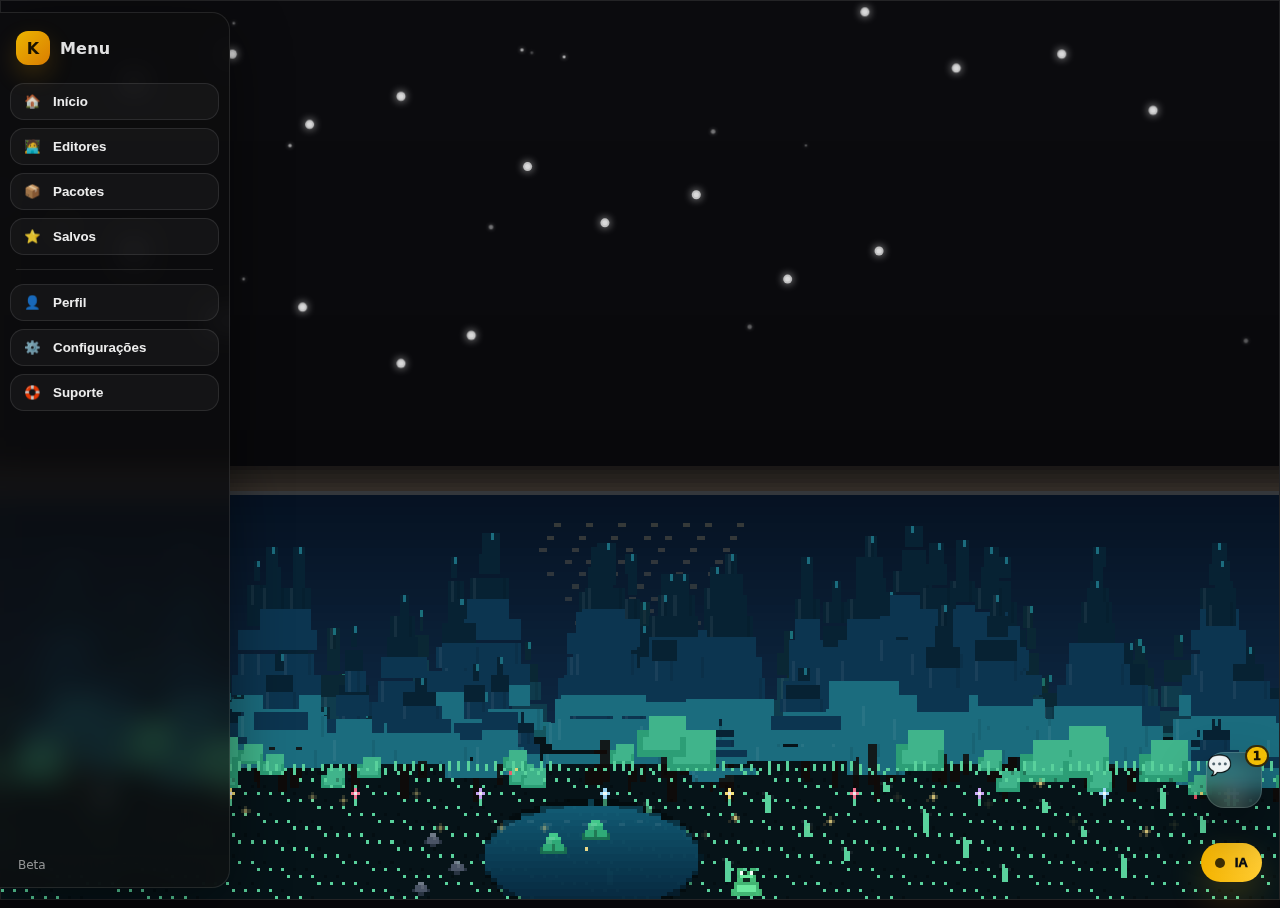
<file: index_beta_v14_FIX_buttons_sidebar.html>
<!DOCTYPE html>

<html lang="pt-BR">
<head>
<link href="favicon.ico?v=2" rel="icon"/>
<link href="favicon.png?v=2" rel="icon" sizes="96x96" type="image/png"/>
<link href="favicon.png?v=2" rel="apple-touch-icon" sizes="180x180"/>
<meta charset="utf-8"/>
<meta content="width=device-width, initial-scale=1.0" name="viewport"/>
<title>Karameloo | Edição Profissional</title>
<style>
    :root{
      --bg:#070b18;
      --panel:#0b1226;
      --text:#e5e7eb;
      --muted:#9ca3af;

      --accent1:#7c3aed; /* roxo */
      --accent2:#2563eb; /* azul */
      --accent3:#38bdf8; /* ciano */

      --border:rgba(255,255,255,.12);
    }

    *{box-sizing:border-box}
    html,body{height:100%}
    body{
      margin:0;
      font-family: ui-sans-serif,system-ui,-apple-system,Segoe UI,Roboto,Helvetica,Arial;
      color:var(--text);
      overflow-x:hidden;
      color-scheme: dark;
      background: transparent;
      position:relative;
    }

    /* ✅ Entrada */
    .page{
      min-height:100vh;
      display:flex;
      flex-direction:column;
      opacity:0;
      transform: translateY(8px);
      animation: pageIn .55s ease forwards;
    }
    @keyframes pageIn{to{opacity:1; transform:translateY(0)}}

    #siteHeader{
      padding:44px 18px 28px;
      background: linear-gradient(90deg,
        rgba(124,58,237,.55),
        rgba(37,99,235,.50),
        rgba(56,189,248,.25)
      );
      border-bottom:1px solid rgba(255,255,255,.12);
    }
    .wrap{max-width:1100px;margin:0 auto}
    h1{
      margin:0;
      font-size: clamp(2rem, 3.4vw, 3rem);
      letter-spacing:.3px;
    }
    .subtitle{
      margin-top:10px;
      color: rgba(229,231,235,.9);
      font-size:1.05rem;
    }

    main{padding:26px 18px 60px; position:relative;}
main > .wrap{position:relative; z-index:1;}

    .screen{display:none;opacity:0;transform: translateY(10px);}
    .screen.show{display:block;animation: screenIn .35s ease forwards;}
    @keyframes screenIn{to{opacity:1;transform:translateY(0)}}

    .hero{
      display:grid;
      grid-template-columns: 1.15fr .85fr;
      gap:18px;
      align-items:stretch;
    }
    @media (max-width: 860px){ .hero{grid-template-columns:1fr} }

    /* ✅ CARD OTIMIZADO */
    .card{
      background: linear-gradient(180deg, rgba(11,18,38,.92), rgba(10,16,34,.88));
      border:1px solid var(--border);
      border-radius:18px;
      padding:18px;
      box-shadow: 0 10px 26px rgba(0,0,0,.35);
      content-visibility: auto;
      contain-intrinsic-size: 320px 220px;
      contain: layout paint style;
    }
    .card h3{margin:0 0 8px;font-size:1.15rem;color:#c7d2fe;}
    .card p{margin:0;color:var(--muted);line-height:1.35}

    .btn{
      margin-top:14px;
      width:100%;
      padding:12px 14px;
      border:none;
      border-radius:12px;
      background: linear-gradient(90deg, var(--accent1), var(--accent2));
      color:white;
      font-weight:700;
      cursor:pointer;
      transition: transform .12s ease, filter .12s ease;
    }
    .btn:hover{transform: translateY(-1px); filter: brightness(1.04);}
    .btn:active{transform: translateY(0px); filter: brightness(.98);}
    .btn.secondary{
      background: rgba(255,255,255,.06);
      border:1px solid rgba(255,255,255,.14);
      color: var(--text);
    }
    .btn.small{
      width:auto;
      padding:10px 12px;
      border-radius:12px;
      margin-top:0;
      font-size:.95rem;
    }

    .section-title{margin:26px 0 12px; color:#c7d2fe; font-size:1.25rem;}
    .pill{display:inline-block;margin-top:6px;color:var(--muted);font-size:.95rem;}

    .grid{
      display:grid;
      grid-template-columns: repeat(3, 1fr);
      gap:14px;
    }
    @media (max-width: 980px){ .grid{grid-template-columns: repeat(2, 1fr);} }
    @media (max-width: 620px){ .grid{grid-template-columns: 1fr;} }
    .grid .full{grid-column: 1 / -1;}

    .price{margin:10px 0 10px;font-weight:900;font-size:1.25rem;color: var(--accent3);}
    ul{margin:10px 0 0; padding-left:18px; color:#cbd5e1}
    li{margin:6px 0}

    .card.highlight{
      border:1px solid rgba(56,189,248,.35);
      box-shadow:0 12px 28px rgba(0,0,0,.38), 0 0 0 4px rgba(56,189,248,.05);
    }

    .overlay{
      position:fixed; inset:0;
      background: rgba(0,0,0,.62);
      display:none;
      align-items:center;
      justify-content:center;
      padding:18px;
      z-index:1000;
    }
    .overlay.show{display:flex; animation: fadeIn .2s ease forwards;}
    .overlay.closing{animation: fadeOut .22s ease forwards;}
    @keyframes fadeIn{from{opacity:0}to{opacity:1}}
    @keyframes fadeOut{from{opacity:1}to{opacity:0}}

    /* ===== BETA TAB MODE (confirmação/pagamento em nova aba) ===== */
    body.betaTabMode .topbar,
    body.betaTabMode header,
    body.betaTabMode nav,
    body.betaTabMode .screen{
      display:none !important;
    }
    body.betaTabMode #betaTabRoot{
      position:fixed;
      inset:0;
      z-index:6000;
    }


    .modal{
      width:min(520px, 100%);
      background: linear-gradient(180deg, rgba(11,18,38,.95), rgba(10,16,34,.92));
      border:1px solid rgba(255,255,255,.16);
      border-radius:18px;
      box-shadow: 0 30px 80px rgba(0,0,0,.60);
      overflow:hidden;
      transform: translateY(10px) scale(.98);
      opacity:0;
      animation: modalIn .25s ease forwards;
    }
    .modal.closing{animation: modalOut .22s ease forwards;}
    @keyframes modalIn{to{opacity:1;transform:translateY(0) scale(1)}}
    @keyframes modalOut{to{opacity:0;transform:translateY(8px) scale(.98)}}

    .modalHead{
      padding:16px 18px;
      background: linear-gradient(90deg, rgba(124,58,237,.72), rgba(37,99,235,.72));
      display:flex;
      justify-content:space-between;
      align-items:center;
    }
    .modalHead strong{font-size:1.05rem}
    .close{
      width:36px;height:36px;
      border-radius:12px;
      border:none;
      cursor:pointer;
      background: rgba(255,255,255,.14);
      color:white;
      font-size:18px;
    }
    .modalBody{padding:18px}

    /* ===== AUTH (tela inteira) — sem scrollbar interno ===== */
    #screenAuth{
      position:fixed;
      inset:0;
      z-index:1200;
      overflow:auto;
      background: rgba(0,0,0,.35);
    }
    .authFull{
      min-height: 100vh;
      display:flex;
      align-items:center;
      justify-content:center;
      padding: 34px 18px 70px;
    }
    .authFullCard{
      width: min(560px, 100%);
      border-radius:20px;
      border:1px solid rgba(255,255,255,.12);
      background: linear-gradient(180deg, rgba(13,16,22,.94), rgba(10,12,18,.92));
      box-shadow: 0 30px 80px rgba(0,0,0,.55);
      overflow:hidden;
    }
    .authTopBar{
      padding:16px 18px;
      background: linear-gradient(90deg, rgba(245,180,0,.85), rgba(255,204,51,.70));
      display:flex;
      justify-content:space-between;
      align-items:center;
    }
    .authFullBody{ padding:18px; }
    @media (max-width: 560px){
      .authFull{ padding: 18px 12px 54px; }
      .authFullBody{ padding:16px; }
    }

    /* ✅ Mobile: evita cortar o formulário (sem mudar o visual, só permite rolagem) */
    @media (max-width: 560px){
      .modal{
        max-height: calc(100vh - 24px);
        display:flex;
        flex-direction:column;
      }
      .modalBody{
        overflow:auto;
        -webkit-overflow-scrolling: touch;
        padding:16px;
        padding-bottom: max(16px, env(safe-area-inset-bottom));
      }
    }


    /* ===== Modal: Cadastro <-> Login (animação premium) ===== */
    .authWrap{
      position:relative;
      min-height:520px;
      overflow:hidden; /* evita “vazar” durante a transição */
    }

    .authView{
      position:absolute;
      inset:0;
      opacity:0;
      transform: translateX(28px) scale(.985);
      filter: none;
      pointer-events:none;
      will-change: transform, opacity, filter;
    }

    .authView.active{
      pointer-events:auto;
      /* evita “tela preta” no celular: view ativa precisa ficar visível */
      opacity: 1;
      transform: translateX(0) scale(1);
      filter: none;
      z-index:2;
    }

    /* animações com blur + easing (bem fluida) */
    @keyframes authInRight{
      from{ opacity:0; transform: translateX(40px) scale(.98); filter: none; }
      to  { opacity:1; transform: translateX(0) scale(1);     filter: none; }
    }
    @keyframes authInLeft{
      from{ opacity:0; transform: translateX(-40px) scale(.98); filter: none; }
      to  { opacity:1; transform: translateX(0) scale(1);       filter: none; }
    }
    @keyframes authOutLeft{
      from{ opacity:1; transform: translateX(0) scale(1);       filter: none; }
      to  { opacity:0; transform: translateX(-40px) scale(.98); filter: none; }
    }
    @keyframes authOutRight{
      from{ opacity:1; transform: translateX(0) scale(1);      filter: none; }
      to  { opacity:0; transform: translateX(40px) scale(.98); filter: none; }
    }

    .authView.enterRight{ animation: authInRight .34s cubic-bezier(.16,1,.2,1) both; }
    .authView.enterLeft { animation: authInLeft  .34s cubic-bezier(.16,1,.2,1) both; }
    .authView.leaveLeft { animation: authOutLeft .30s cubic-bezier(.4,0,.2,1) both; }
    .authView.leaveRight{ animation: authOutRight .30s cubic-bezier(.4,0,.2,1) both; }



    .linkBtn{
      background:none; border:none; padding:0;
      color: rgba(56,189,248,.95);
      font-weight:900;
      cursor:pointer;
      text-decoration:none;
    }
    .linkBtn:hover{ text-decoration:underline; }

    /* ===== Personalizado: mostrar menos/mais ===== */
    .hidden{ display:none !important; }
    .collapsed{ display:none !important; }
    .field{margin-bottom:12px}
    .field label{display:block;font-size:.88rem;color:#cbd5e1;margin:0 0 6px}

    input, textarea, select{
      width:100%;
      padding:11px;
      border-radius:10px;
      border:1px solid rgba(255,255,255,.14);
      background: rgba(255,255,255,.06);
      color: var(--text);
      outline:none;
      color-scheme: dark;
    }
    textarea{min-height:96px; resize:vertical;}
    input::placeholder, textarea::placeholder{color: rgba(229,231,235,.68)}
    input:focus, textarea:focus, select:focus{border-color: rgba(56,189,248,.55)}
    select option{background: var(--panel); color: var(--text);}
    input[type="date"]::-webkit-datetime-edit{ color: var(--text); }
    input[type="date"]::-webkit-calendar-picker-indicator{filter: invert(1);opacity:.85;cursor:pointer;}
    .hint{color:var(--muted); font-size:.9rem; margin-top:10px}

    .mini-grid{display:grid;grid-template-columns:1fr 1fr;gap:12px}
    .tier-toggle{display:flex; gap:8px; align-items:center; justify-content:flex-end; padding:6px; border-radius:14px;
      background:rgba(255,255,255,.04); border:1px solid rgba(255,255,255,.08)}
    .tier-btn{appearance:none; border:1px solid rgba(255,255,255,.10); background:rgba(8,12,24,.38); color:rgba(255,255,255,.92);
      padding:10px 12px; border-radius:12px; font-weight:800; letter-spacing:.2px; cursor:pointer;
      transition:transform .18s ease, box-shadow .18s ease, background .18s ease, border-color .18s ease, opacity .18s ease;
      min-width:110px; text-align:center}
    .tier-btn:hover{transform:translateY(-1px); box-shadow:0 10px 26px rgba(0,0,0,.35); border-color:rgba(255,209,57,.35)}
    .tier-btn:active{transform:translateY(0px) scale(.99)}
    .tier-btn.is-active{background:linear-gradient(180deg, rgba(255,199,0,.98), rgba(255,167,0,.92));
      color:#141414; border-color:rgba(0,0,0,.25); box-shadow:0 14px 34px rgba(255,182,0,.18)}
    .tier-btn.is-active:hover{border-color:rgba(0,0,0,.25)}
    
    .mini label{display:block;font-size:.88rem;color:#cbd5e1;margin:0 0 6px}

    .checks{display:grid;gap:8px}
    .chk{display:flex;gap:10px;align-items:center;color:#cbd5e1;font-size:.95rem}
    .chk input{width:auto;margin:0}

    /* --- Personalizado: separar Vídeo / Foto (sem mostrar preços) --- */
    .customGroup{padding:8px 10px;border-radius:14px;border:1px solid rgba(255,215,0,.10);background:rgba(255,215,0,.03)}
    .customGroupTitle{font-weight:800;letter-spacing:.2px;color:#f8fafc;font-size:.95rem;margin:2px 0 8px;opacity:.95}
    .customGroupGrid{display:grid;gap:8px}
    @media (min-width: 860px){
      .customGroupGrid{grid-template-columns:1fr 1fr}
    }


    .total-box{
      margin-top:12px;
      padding:12px;
      border-radius:14px;
      border:1px solid rgba(56,189,248,.22);
      background: rgba(56,189,248,.06);
    }
    .total-line{display:flex;justify-content:space-between;align-items:center}
    .total-line strong{font-size:1.25rem;color:var(--accent3)}
    .total-sub{margin-top:6px;color:var(--muted);font-size:.95rem}

    footer{padding:18px;color:rgba(229,231,235,.7);text-align:center;}

    /* ✅ MODO LEVE AUTOMÁTICO */
    @media (prefers-reduced-motion: reduce){
      .orb, .sparkles{ animation: none !important; }
    }
    @media (max-width: 900px){
    }

    /* ===== Avatares + Estrelas ===== */
    .who{
      display:flex; align-items:center; gap:10px;
      margin-top:10px;
    }
    .avatar{
      width:44px; height:44px;
      border-radius:999px;
      border:1px solid rgba(255,255,255,.18);
      background:
        radial-gradient(circle at 30% 30%, rgba(56,189,248,.55), transparent 55%),
        radial-gradient(circle at 70% 70%, rgba(124,58,237,.55), transparent 55%),
        rgba(255,255,255,.06);
      box-shadow: 0 10px 24px rgba(0,0,0,.35);
      overflow:hidden;
      flex:0 0 auto;
      display:flex;
      align-items:center;
      justify-content:center;
      font-weight:900;
      color:rgba(229,231,235,.92);
    }
    .avatar img{width:100%;height:100%;object-fit:cover;display:block;}
    .who .meta{display:flex;flex-direction:column;gap:2px}
    .stars{
      display:inline-flex; gap:3px; align-items:center;
      font-size:14px;
      letter-spacing:.2px;
      flex-wrap:wrap;
      max-width: 100%;
    }
    .star{
      color: rgba(56,189,248,.95);
      text-shadow: 0 0 10px rgba(56,189,248,.25);
    }
    .star.off{
      color: rgba(229,231,235,.28);
      text-shadow:none;
    }
    .stars small{
      color: rgba(229,231,235,.70);
      margin-left:8px;
      font-size:.9rem;
      font-weight:700;
    }

    /* ===== B: Seleção de Editores (Cliente) ===== */
    .toolbar{
      display:flex; gap:10px; flex-wrap:wrap;
      align-items:center; justify-content:space-between;
      margin-top:12px;
    }
    .toolbar .left, .toolbar .right{display:flex; gap:10px; flex-wrap:wrap; align-items:center;}
    .chip{
      padding:8px 10px;
      border-radius:999px;
      border:1px solid rgba(255,255,255,.14);
      background: rgba(255,255,255,.06);
      color:#e5e7eb;
      font-size:.92rem;
    }
    .editor-cards{display:grid;grid-template-columns:repeat(4,minmax(160px,1fr));gap:12px;align-items:stretch}
@media (max-width:1200px){.editor-cards{grid-template-columns:repeat(4,minmax(160px,1fr));}}
@media (max-width:960px){.editor-cards{grid-template-columns:repeat(3,minmax(160px,1fr));}}
@media (max-width:720px){.editor-cards{grid-template-columns:repeat(2,minmax(160px,1fr));}}
@media (max-width:520px){.editor-cards{grid-template-columns:repeat(1,minmax(160px,1fr));}}

/* ===== Editor → Clientes (grid 4 por linha) ===== */
#exploreClientsGrid{grid-template-columns:repeat(4,minmax(160px,1fr));}
@media (max-width:960px){#exploreClientsGrid{grid-template-columns:repeat(3,minmax(160px,1fr));}}
@media (max-width:720px){#exploreClientsGrid{grid-template-columns:repeat(2,minmax(160px,1fr));}}
@media (max-width:520px){#exploreClientsGrid{grid-template-columns:repeat(1,minmax(160px,1fr));}}


    .eCard{display:flex;flex-direction:column;height:100%;
      background: linear-gradient(180deg, rgba(11,18,38,.92), rgba(10,16,34,.88));
      border:1px solid rgba(255,255,255,.12);
      border-radius:18px;
      padding:14px;
      box-shadow: 0 10px 26px rgba(0,0,0,.35);
      content-visibility:auto;
      contain-intrinsic-size: 320px 280px;
      contain: layout paint style;
    }
    .eTop{display:flex; justify-content:space-between; align-items:flex-start; gap:10px;}
    .eName{font-weight:900; color:#e5e7eb; font-size:1.05rem}
    .eMeta{color:rgba(229,231,235,.70); font-size:.92rem; margin-top:4px}
    .eBio{margin-top:10px;color:rgba(156,163,175,.95);line-height:1.35;font-size:.95rem;}
    .eBadges{display:flex; gap:8px; flex-wrap:wrap; margin-top:10px;}
    .badge{
      padding:6px 10px;
      border-radius:999px;
      border:1px solid rgba(255,255,255,.14);
      background: rgba(255,255,255,.06);
      color:#e5e7eb;
      font-size:.9rem;
    }
    .badge.pillBlue{border-color: rgba(124,58,237,.30);background: rgba(124,58,237,.10);}
    .badge.you{border-color: rgba(56,189,248,.30);background: rgba(56,189,248,.10);}
    .badge.off{opacity:.6}

    /* ===== Editor Dashboard ===== */
    .editor-grid{
      display:grid;
      grid-template-columns: 1.05fr .95fr;
      gap:14px;
      margin-top:14px;
      align-items:start;
    }
    @media (max-width: 860px){ .editor-grid{grid-template-columns:1fr;} }

    .kpi{
      display:grid;
      grid-template-columns: repeat(auto-fit, minmax(180px, 1fr));
      gap:10px;
      margin-top:10px;
    }
    .kpi .k{
      border:1px solid rgba(255,255,255,.12);
      background: rgba(255,255,255,.05);
      border-radius:14px;
      padding:10px;
      min-height:66px;
    }
    .k .t{color:rgba(229,231,235,.72); font-size:.85rem}
    .k .v{font-weight:900; margin-top:6px; font-size:1.05rem; color:#c7d2fe}
    .k .v small{font-weight:700; color:rgba(229,231,235,.75); font-size:.9rem}

    .row-inline{
      display:flex; gap:10px; flex-wrap:wrap; align-items:center; justify-content:space-between;
    }

    .switch{
      display:inline-flex; align-items:center; gap:10px;
      padding:8px 10px;
      border-radius:999px;
      border:1px solid rgba(255,255,255,.14);
      background: rgba(255,255,255,.06);
      user-select:none;
    }
    .switch input{ display:none; }
    .track{
      width:44px; height:24px;
      border-radius:999px;
      border:1px solid rgba(255,255,255,.16);
      background: rgba(255,255,255,.08);
      position:relative;
      transition: .15s ease;
      flex:0 0 auto;
    }
    .thumb{
      width:18px; height:18px; border-radius:50%;
      position:absolute; top:50%; transform: translateY(-50%);
      left:3px;
      background: rgba(229,231,235,.85);
      transition: .15s ease;
      box-shadow: 0 6px 16px rgba(0,0,0,.35);
    }
    .switch input:checked + .track{
      background: rgba(56,189,248,.16);
      border-color: rgba(56,189,248,.35);
    }
    .switch input:checked + .track .thumb{
      left:23px;
      background: rgba(56,189,248,.95);
      box-shadow: 0 0 16px rgba(56,189,248,.35);
    }
    .switch .label{
      color:#e5e7eb; font-weight:800; font-size:.95rem;
    }
    .switch .sub{
      color:rgba(229,231,235,.72); font-size:.85rem; margin-top:2px;
    }

    .tags{
      display:flex; flex-wrap:wrap; gap:8px;
      margin-top:8px;
    }
    .tag{
      padding:6px 10px;
      border-radius:999px;
      border:1px solid rgba(255,255,255,.14);
      background: rgba(255,255,255,.06);
      color:#e5e7eb;
      font-size:.88rem;
    }
    .tag.blue{
      border-color: rgba(56,189,248,.25);
      background: rgba(56,189,248,.08);
    }

    .pkg-list{display:grid; gap:10px; margin-top:10px;}

    /* ✅ THUMB (preenche o vazio) + layout */
    .pkg-item{
      display:grid;
      grid-template-columns: 92px 1fr;
      gap:14px;
      align-items:start;
      padding:10px;
      border-radius:14px;
      border:1px solid rgba(255,255,255,.12);
      background: rgba(255,255,255,.05);
    }
    .pkg-thumb{
      width:88px;
      height:88px;
      border-radius:14px;
      background:
        radial-gradient(circle at 30% 30%, rgba(56,189,248,.35), transparent 60%),
        radial-gradient(circle at 70% 70%, rgba(124,58,237,.35), transparent 60%),
        linear-gradient(180deg, rgba(255,255,255,.08), rgba(255,255,255,.02));
      border:1px solid rgba(255,255,255,.14);
      box-shadow: 0 10px 24px rgba(0,0,0,.35);
      flex-shrink:0;
    }
    .pkg-item input{ margin-top:4px; width:auto; }
    .pkg-title{ font-weight:900; color:#e5e7eb }
    .pkg-sub{ color:rgba(229,231,235,.72); font-size:.92rem; margin-top:2px }
    .pkg-meta{ color:rgba(156,163,175,.92); font-size:.9rem; margin-top:6px }

    .uploadRow{
      display:flex; gap:12px; align-items:center; flex-wrap:wrap;
      margin-top:10px;
    }
    .uploadRow .avatar{width:56px;height:56px}

    /* “Ver mais” centralizado */
    .moreRow{
      margin-top:10px;
      display:flex;
      justify-content:center;
    }

    /* ====== ENTRADA (START) MAIS GRANDE / PREMIUM ====== */
    .wrap{ max-width: 1200px; }

    #siteHeader{
      padding: 78px 18px 56px;
      border-bottom: 1px solid rgba(255,255,255,.12);
    }

    h1{
      font-size: clamp(2.8rem, 5.2vw, 4.2rem);
      letter-spacing: .4px;
    }

    .subtitle{
      margin-top: 14px;
      font-size: 1.18rem;
      max-width: 760px;
      line-height: 1.35;
      color: rgba(229,231,235,.92);
    }

    #screenStart .hero{
      margin-top: 18px;
      position: relative;
    }
    #screenStart .hero::before{
      content:"";
      position:absolute;
      inset: -26px -18px -26px -18px;
      border-radius: 26px;
      background:
        radial-gradient(900px 420px at 20% 0%, rgba(124,58,237,.18), transparent 60%),
        radial-gradient(900px 420px at 80% 0%, rgba(56,189,248,.14), transparent 60%);
      filter: blur(2px);
      pointer-events:none;
      z-index:0;
    }
    #screenStart .hero > *{ position:relative; z-index:1; }

    .startCard{
      padding: 22px 22px 20px;
      border-radius: 22px;
      min-height: 220px;
    }
    .startCard h3{
      font-size: 1.35rem;
      margin-bottom: 10px;
    }
    .startCard p{
      font-size: 1.05rem;
      line-height: 1.45;
    }
    .startCard .btn{
      margin-top: 18px;
      padding: 14px 16px;
      border-radius: 18px;
      font-size: 1.05rem;
    }

    main{ padding: 34px 18px 70px; }

    @media (max-width: 860px){
      #siteHeader{ padding: 62px 16px 46px; }
      h1{ font-size: clamp(2.4rem, 9vw, 3.3rem); }
      .subtitle{ font-size: 1.06rem; }
      .startCard{ min-height: 210px; }
    }
  

    /* ====== START PRO (Entrada Premium) ====== */
    .startPro{
      display:grid;
      grid-template-columns: 1.1fr .9fr;
      gap:18px;
      align-items:start;
      margin-top:18px;
    }
    .startCopy{padding:6px 2px}
    .startBadge{
      display:inline-flex;
      align-items:center;
      gap:8px;
      padding:8px 12px;
      border-radius:999px;
      border:1px solid rgba(255,255,255,.14);
      background: rgba(255,255,255,.06);
      color: rgba(229,231,235,.92);
      font-weight:900;
      letter-spacing:.2px;
      width: fit-content;
    }
    .startTitle{
      margin:14px 0 0;
      font-size: clamp(1.9rem, 3.6vw, 2.7rem);
      line-height:1.08;
      letter-spacing:.2px;
    }
    .startDesc{
      margin:10px 0 0;
      color: rgba(229,231,235,.86);
      font-size:1.05rem;
      max-width:56ch;
      line-height:1.4;
    }
    .startChips{display:flex;flex-wrap:wrap;gap:10px;margin-top:14px}
    .startChip{
      padding:9px 12px;
      border-radius:999px;
      border:1px solid rgba(255,255,255,.12);
      background: rgba(255,255,255,.05);
      color: rgba(229,231,235,.9);
      font-size:.95rem;
    }
    .startChip strong{color:#e5e7eb;font-weight:900}

    .startMini{margin-top:16px;display:grid;gap:10px}
    .miniCard{
      display:flex;
      gap:12px;
      align-items:flex-start;
      padding:12px;
      border-radius:16px;
      border:1px solid rgba(255,255,255,.10);
      background: rgba(255,255,255,.04);
    }
    .miniIco{
      width:38px;height:38px;
      border-radius:14px;
      display:flex;align-items:center;justify-content:center;
      background: linear-gradient(135deg, rgba(124,58,237,.22), rgba(56,189,248,.14));
      border:1px solid rgba(255,255,255,.12);
      box-shadow: 0 10px 22px rgba(0,0,0,.28);
      flex:0 0 auto;
    }
    .miniT{font-weight:900;color:#c7d2fe}
    .miniP{margin-top:4px;color:rgba(156,163,175,.95);font-size:.95rem;line-height:1.35}

    .startNote{margin-top:14px;color:rgba(229,231,235,.65);font-size:.92rem}

    .startRoles{display:grid;gap:14px}
    .roleCardPro{
      background: linear-gradient(180deg, rgba(11,18,38,.92), rgba(10,16,34,.88));
      border:1px solid rgba(255,255,255,.12);
      border-radius:20px;
      padding:16px;
      box-shadow: 0 12px 30px rgba(0,0,0,.38);
    }
    .roleTop{display:flex;gap:12px;align-items:center}
    .roleIco{
      width:46px;height:46px;
      border-radius:16px;
      display:flex;align-items:center;justify-content:center;
      background: linear-gradient(135deg, rgba(124,58,237,.25), rgba(37,99,235,.18));
      border:1px solid rgba(255,255,255,.14);
      box-shadow: 0 12px 26px rgba(0,0,0,.32);
    }
    .roleT{font-weight:1000;font-size:1.15rem;color:#e5e7eb}
    .roleS{margin-top:4px;color:rgba(229,231,235,.72);font-size:.95rem}
    .roleList{margin:10px 0 0;padding-left:18px;color:#cbd5e1}
    .roleList li{margin:6px 0}

    .startActions{ display:flex; gap:10px; flex-wrap:wrap; margin-top:14px; }
    .startActions .btn{ padding:12px 14px; border-radius:14px; font-size:1rem; }

    .exploreBar{ display:flex; gap:10px; flex-wrap:wrap; align-items:center; }
    .exploreBar input{ flex:1; min-width:240px; }

    .chipsRow{display:flex; gap:8px; flex-wrap:wrap;}
    .chipBtn{
      padding:8px 10px;
      border-radius:999px;
      border:1px solid rgba(255,255,255,.14);
      background: rgba(255,255,255,.06);
      color:#e5e7eb;
      font-size:.92rem;
      font-weight:800;
      cursor:pointer;
      transition: .15s ease;
    }
    .chipBtn:hover{ transform: translateY(-1px); box-shadow: 0 10px 18px rgba(0,0,0,.22); }
    .chipBtn.active{
      border-color: rgba(56,189,248,.40);
      background: rgba(56,189,248,.14);
      color: rgba(229,231,235,.96);
    }



    @media (max-width: 860px){
      .startPro{grid-template-columns:1fr;margin-top:10px}
      .startCopy{padding:0}
    }

    /* ✅ Ajustes Mobile (entrada mais compacta e premium) */
    @media (max-width: 620px){
      #siteHeader{ padding: 54px 16px 36px; }
      h1{ font-size: clamp(2.2rem, 10vw, 3rem); }
      .subtitle{ font-size: 1.03rem; }
      main{ padding: 26px 16px 66px; }
      .startTitle{ font-size: clamp(1.85rem, 8.4vw, 2.45rem); }
      .startChip{ font-size:.92rem; padding:8px 10px; }
      .roleCardPro{ padding:14px; }
    }

  

    /* ===== FIX: Modal scroll no celular + botao Continuar grande ===== */
    .modal{ max-height: calc(100vh - 24px); }
    .modalBody{ max-height: calc(100vh - 110px); overflow:auto; -webkit-overflow-scrolling:touch; padding-bottom:22px; }
    #btnCadastrar, #btnLogin{ min-height:56px; font-size:1.05rem; }
    .authLinks{ margin-bottom:10px; }
    @media (max-width: 620px){
      .authWrap{ min-height:unset; }
    }

    /* ===== Portfólio do Editor (até 30 fotos / 10 vídeos) ===== */
    .work-grid{ display:grid; grid-template-columns: repeat(3, 1fr); gap:10px; margin-top:10px; }
    @media (max-width: 620px){ .work-grid{ grid-template-columns: repeat(2, 1fr);} }
    .work-item{ aspect-ratio: 1 / 1; border-radius:14px; overflow:hidden; border:1px solid var(--border); background: rgba(0,0,0,.03); }
    .work-item img, .work-item video{ width:100%; height:100%; object-fit:cover; display:block; }

    

    /* ===== TEMA DARK (tons de amarelo + bordas com detalhes) ===== */
    :root{
      --bg:#07070a;
      --panel:#0d1016;
      --text:#f7f8fb;
      --muted:#a6afbd;

      /* amarelo vivo (sem brilho estourado) */
      --accent1:#f5b400;
      --accent2:#ffcc33;
      --accent3:#ffe08a;

      --border:rgba(255,255,255,.10);
      --edge:rgba(245,180,0,.28);
    }
    body{ color-scheme: dark; background: var(--bg); }

    /* fundo dark com detalhes dourados (sem brilho) */
    #siteHeader{
      background: linear-gradient(90deg, rgba(245,180,0,.34), rgba(255,204,51,.22), rgba(255,224,138,.16));
      border-bottom:1px solid rgba(255,255,255,.08);
    }
    header .subtitle{ color: rgba(247,248,251,.78); }
    header h1{ color: rgba(247,248,251,.98); }
/* cards/painéis */
    .card, .eCard{
      position:relative;
      background: linear-gradient(180deg, rgba(13,16,22,.88), rgba(10,12,18,.86));
      border:1px solid rgba(255,255,255,.10);
      box-shadow: 0 14px 34px rgba(0,0,0,.35);
    }
    /* detalhe de borda (amarelo discreto) */
    .card::before, .eCard::before{
      content:"";
      position:absolute; inset:-1px;
      border-radius: inherit;
      pointer-events:none;
      background: linear-gradient(135deg, rgba(245,180,0,.22), rgba(255,204,51,.10), rgba(255,224,138,.06));
      opacity:.42;
      -webkit-mask:
        linear-gradient(#000 0 0) content-box,
        linear-gradient(#000 0 0);
      -webkit-mask-composite: xor;
      mask-composite: exclude;
      padding:1px;
    }

    .card.highlight{
      background: linear-gradient(180deg, rgba(16,18,26,.92), rgba(10,12,18,.88));
      border-color: rgba(245,180,0,.22);
      box-shadow: 0 18px 42px rgba(0,0,0,.40);
    }
    .total-box{ border-color: rgba(245,180,0,.22); background: rgba(245,180,0,.06); }

    .card h3{ color: rgba(255,224,138,.92); }
    .section-title{ color: rgba(255,224,138,.92); }
    .pill{ color: rgba(247,248,251,.82); }
    .price{ color: rgba(255,204,51,.98); }

    /* entrada */
    .startBadge{
      border:1px solid rgba(255,255,255,.10);
      background: rgba(255,255,255,.03);
      color: rgba(247,248,251,.90);
    }
    .startBadge::after{ content:none; }
    .startNote{ color: rgba(247,248,251,.74); }
    .miniP{ color: rgba(247,248,251,.76); }

    .subtitle{ color: rgba(247,248,251,.84); }
    .startTitle{ color: var(--text); }
    .startDesc{ color: rgba(247,248,251,.78); }
    .startChip{
      border:1px solid rgba(255,255,255,.12);
      background: rgba(255,255,255,.03);
      color: rgba(247,248,251,.90);
    }
    .startChip strong{ color: rgba(255,224,138,.95); }
    .miniCard{ border:1px solid rgba(255,255,255,.10); background: rgba(255,255,255,.02); }
    .miniT{ color: rgba(255,224,138,.92); }
    .miniS{ color: rgba(247,248,251,.74); }

    /* textos internos */
    .chk{ color: rgba(247,248,251,.82); }
    .card ul, .card li{ color: rgba(247,248,251,.80); }
    .k .t{ color: rgba(247,248,251,.70); }
    .k .v{ color: rgba(255,224,138,.92); }
    .k .v small{ color: rgba(247,248,251,.65); }
    .eName{ color: rgba(247,248,251,.96); }
    .eMeta{ color: rgba(247,248,251,.72); }
    .eBio{ color: rgba(247,248,251,.76); }
    .pkg-sub{ color: rgba(247,248,251,.74); }
    .pkg-meta{ color: rgba(247,248,251,.66); }

    input, textarea, select{
      border:1px solid rgba(255,255,255,.12);
      background: rgba(255,255,255,.03);
      color: var(--text);
      color-scheme: dark;
    }
    input::placeholder, textarea::placeholder{ color: rgba(247,248,251,.48); }
    input:focus, textarea:focus, select:focus{ border-color: rgba(245,180,0,.55); }
    select option{ background: #0b0e14; color: var(--text); }
    input[type="date"]::-webkit-calendar-picker-indicator{ filter: invert(1); opacity:.72; }

    .btn{
      background: linear-gradient(90deg, var(--accent1), var(--accent2));
      color:#0b0e14;
      box-shadow: 0 12px 26px rgba(245,180,0,.18);
    }
    .btn.secondary{
      background: rgba(255,255,255,.03);
      border:1px solid rgba(255,255,255,.12);
      color: var(--text);
    }

    .modal{
      background: linear-gradient(180deg, rgba(13,16,22,.94), rgba(10,12,18,.92));
      border:1px solid rgba(255,255,255,.12);
      box-shadow: 0 30px 80px rgba(0,0,0,.55);
    }
    .modalHead{ background: linear-gradient(90deg, rgba(245,180,0,.85), rgba(255,204,51,.70)); }
    .close{ background: rgba(255,255,255,.06); color: rgba(247,248,251,.92); }
    .overlay{ background: rgba(0,0,0,.55); }

    .avatar{
      border:1px solid rgba(255,255,255,.12);
      background:
        radial-gradient(circle at 30% 30%, rgba(255,224,138,.20), transparent 55%),
        radial-gradient(circle at 70% 70%, rgba(245,180,0,.16), transparent 55%),
        rgba(255,255,255,.02);
      box-shadow: 0 12px 30px rgba(0,0,0,.40);
      color: rgba(247,248,251,.92);
    }
    .star{ color: rgba(255,204,51,.98); text-shadow: none; }
    .star.off{ color: rgba(247,248,251,.22); text-shadow:none; }

    .badge.pillBlue{ border-color: rgba(245,180,0,.30); background: rgba(245,180,0,.10); }
    .badge.you{ border-color: rgba(255,224,138,.28); background: rgba(255,224,138,.10); }

    .chip{ border:1px solid rgba(255,255,255,.12); background: rgba(255,255,255,.03); color: rgba(247,248,251,.90); }
    .switch{ border:1px solid rgba(255,255,255,.12); background: rgba(255,255,255,.03); }
    .track{ border:1px solid rgba(255,255,255,.12); background: rgba(255,255,255,.05); }
    .switch input:checked + .track{ background: rgba(245,180,0,.18); border-color: rgba(245,180,0,.35); }
    .switch input:checked + .track .thumb{ background: rgba(245,180,0,.95); box-shadow: none; }

    footer{ color: rgba(247,248,251,.55); }

    /* ===== EXPLORAR (estilo marketplace tipo Fiverr) ===== */
    .marketTop{
      display:flex; align-items:center; gap:12px;
      padding: 6px 2px 10px;
      position:sticky; top:0;
      backdrop-filter: none;
      background: rgba(7,7,10,.70);
      border-bottom:1px solid rgba(255,255,255,.08);
      z-index:5;
    }
    .marketLogo{
      font-weight:1000; letter-spacing:.2px;
      font-size: 1.1rem;
      padding:10px 10px;
      border-radius:12px;
      cursor:pointer;
      color: var(--text);
      user-select:none;
    }
    .marketLogo b{ color: var(--accent2); }

    .marketSearch{
      flex:1;
      display:flex; align-items:center; gap:10px;
      min-width: 260px;
    }
    .marketSearch input{
      flex:1;
      padding:12px 14px;
      border-radius: 999px;
    }
    .marketSearchBtn{
      height:44px; min-width:44px;
      border-radius: 999px;
      border:1px solid rgba(255,255,255,.12);
      background: rgba(255,255,255,.03);
      color: rgba(247,248,251,.92);
      cursor:pointer;
      font-size: 1.05rem;
    }

    .marketActions{ display:flex; align-items:center; gap:10px; flex-wrap:wrap; justify-content:flex-end; }
    .marketSort{
      height:44px;
      border-radius: 999px;
      padding: 10px 12px;
      min-width: 190px;
    }
    .iconBtn{
      height:44px; min-width:44px;
      border-radius: 999px;
      border:1px solid rgba(255,255,255,.12);
      background: rgba(255,255,255,.03);
      color: rgba(247,248,251,.92);
      cursor:pointer;
      font-weight:900;
    }

    .marketCats{
      display:flex; gap:10px;
      overflow:auto;
      padding: 10px 2px 2px;
      scrollbar-width: none;
    }
    .marketCats::-webkit-scrollbar{ display:none; }
    .catBtn{
      white-space: nowrap;
      border-radius: 999px;
      border:1px solid rgba(255,255,255,.12);
      background: rgba(255,255,255,.03);
      color: rgba(247,248,251,.88);
      padding: 10px 12px;
      cursor:pointer;
      font-weight:900;
      font-size:.95rem;
    }
    .catBtn.active{ border-color: rgba(245,180,0,.35); background: rgba(245,180,0,.10); color: rgba(255,224,138,.95); }

    .marketWelcome{ margin-top:14px; }
    .marketWelcomeTitle{ font-size: clamp(1.6rem, 4.2vw, 2.25rem); font-weight:1000; }
    .marketWelcomeSub{ margin-top:6px; color: rgba(247,248,251,.78); }

    .marketPromo{
      margin-top:14px;
      display:flex; align-items:center; justify-content:space-between;
      gap:14px;
      padding:14px;
      border-radius: 18px;
      border:1px solid rgba(255,255,255,.10);
      background: rgba(255,255,255,.03);
    }
    .promoLeft{ display:flex; gap:12px; align-items:center; }
    .promoIcon{
      width:44px; height:44px; border-radius:14px;
      display:grid; place-items:center;
      background: rgba(245,180,0,.12);
      border:1px solid rgba(245,180,0,.22);
      color: rgba(255,224,138,.98);
      font-size: 1.1rem;
      font-weight:1000;
    }
    .promoTitle{ font-weight:1000; }
    .promoSub{ color: rgba(247,248,251,.72); margin-top:2px; font-size:.95rem; }

    .marketSection{ margin-top:18px; }
    .secHead{ display:flex; align-items:center; justify-content:space-between; gap:12px; flex-wrap:wrap; }
    .secTitle{ font-weight:1000; font-size:1.15rem; }
    .secBtn{
      border-radius: 999px;
      border:1px solid rgba(255,255,255,.12);
      background: rgba(255,255,255,.03);
      color: rgba(247,248,251,.92);
      padding: 10px 12px;
      cursor:pointer;
      font-weight:900;
    }

    .hScroll{
      margin-top:12px;
      display:flex; gap:12px;
      overflow:auto;
      padding-bottom: 4px;
      scrollbar-width:none;
    }
    .hScroll::-webkit-scrollbar{ display:none; }

    .miniGig{
      width: min(280px, 72vw);
      flex: 0 0 auto;
      border-radius: 18px;
      border:1px solid rgba(255,255,255,.10);
      background: rgba(13,16,22,.90);
      overflow:hidden;
      cursor:pointer;
      position:relative;
    }
    .miniGig::after{
      content:"";
      position:absolute; inset:0;
      background: linear-gradient(180deg, transparent 38%, rgba(0,0,0,.65));
      pointer-events:none;
    }
    .miniGig .thumb{
      height: 138px;
      background:
        radial-gradient(120px 90px at 30% 30%, rgba(245,180,0,.22), transparent 60%),
        radial-gradient(120px 90px at 70% 60%, rgba(255,224,138,.14), transparent 60%),
        linear-gradient(135deg, rgba(255,255,255,.06), rgba(255,255,255,.02));
    }
    .miniGig .info{
      position:absolute; left:12px; right:12px; bottom:12px;
      z-index:1;
      display:flex; align-items:flex-end; justify-content:space-between; gap:10px;
    }
    .miniGig .whoMini{ display:flex; gap:10px; align-items:center; }
    .miniGig .avMini{ width:38px; height:38px; border-radius: 18px; border:1px solid rgba(255,255,255,.12); background: rgba(255,255,255,.06); display:grid; place-items:center; font-weight:1000; }
    .miniGig .nm{ font-weight:1000; }
    .miniGig .mt{ font-size:.9rem; color: rgba(247,248,251,.74); margin-top:2px; }

    .marketChips{ margin-top:12px; }

    /* ===== IA Karameloo (Cliente + Editor) ===== */
    .aiFab{
      position:fixed;
      right:18px;
      bottom:18px;
      z-index:1400;
      display:inline-flex;
      align-items:center;
      gap:10px;
      padding:12px 14px;
      border:none;
      border-radius:999px;
      background: linear-gradient(90deg, var(--accent1), var(--accent2));
      color:#0b0e14;
      font-weight:1000;
      box-shadow: 0 16px 36px rgba(245,180,0,.20);
    }
    .aiFab .dot{ width:10px;height:10px;border-radius:50%; background: rgba(0,0,0,.75); box-shadow:none; }
    .aiPanel{
      position:fixed;
      right:18px;
      bottom:78px;
      width:min(420px, calc(100vw - 36px));
      max-height: min(70vh, 620px);
      display:none;
      flex-direction:column;
      background: linear-gradient(180deg, rgba(13,16,22,.96), rgba(10,12,18,.94));
      border:1px solid rgba(255,255,255,.12);
      border-radius:18px;
      box-shadow: 0 30px 80px rgba(0,0,0,.55);
      overflow:hidden;
      z-index:1400;
    }
    .aiPanel.show{ display:flex; }
    .aiHead{
      padding:14px 14px;
      display:flex;
      justify-content:space-between;
      align-items:center;
      background: linear-gradient(90deg, rgba(245,180,0,.80), rgba(255,204,51,.62));
      border-bottom:1px solid rgba(255,255,255,.10);
    }
    .aiTitle{ font-weight:1000; color:#0b0e14; }
    .aiSub{ font-size:.9rem; color: rgba(0,0,0,.70); margin-top:2px; }
    .aiClose{
      width:38px;height:38px;border-radius:12px;
      border:1px solid rgba(0,0,0,.20);
      background: rgba(255,255,255,.18);
      cursor:pointer;
      font-weight:900;
      color:#0b0e14;
    }
    .aiChips{ padding:10px 14px; display:flex; flex-wrap:wrap; gap:8px; }
    .aiChips button{
      border:1px solid rgba(255,255,255,.12);
      background: rgba(255,255,255,.03);
      color: rgba(247,248,251,.92);
      border-radius:999px;
      padding:8px 10px;
      font-weight:900;
      cursor:pointer;
      font-size:.92rem;
    }
    .aiMsgs{ padding: 4px 14px 12px; overflow:auto; flex:1; display:grid; gap:10px; }
    .aiMsg{ padding:10px 12px; border-radius:14px; border:1px solid rgba(255,255,255,.10); background: rgba(255,255,255,.03); color: rgba(247,248,251,.92); line-height:1.35; }
    .aiMsg.me{ background: rgba(245,180,0,.10); border-color: rgba(245,180,0,.22); }
    .aiForm{ display:flex; gap:10px; padding: 12px 14px 14px; border-top:1px solid rgba(255,255,255,.10); }
    .aiInput{ flex:1; padding:12px; border-radius:12px; border:1px solid rgba(255,255,255,.12); background: rgba(255,255,255,.03); }
    .aiSend{ padding:12px 14px; border:none; border-radius:12px; font-weight:1000; cursor:pointer; background: linear-gradient(90deg, var(--accent1), var(--accent2)); color:#0b0e14; }
    @media (max-width: 620px){
      .aiFab{ right:12px; bottom:12px; }
      .aiPanel{ left:12px; right:12px; width:auto; }
      .marketSort{ min-width: 160px; }
    }


    /* ===== KARAMELoo MENU + CAPAS + THUMBS ===== */
    .profileCover{
      height:120px;
      border-radius:18px;
      margin:-2px -2px 14px;
      border:1px solid rgba(255,255,255,.10);
      background: radial-gradient(1200px 220px at 20% 0%, rgba(255,224,138,.20), transparent 60%),
                  radial-gradient(900px 240px at 80% 20%, rgba(255,193,61,.18), transparent 55%),
                  linear-gradient(180deg, rgba(255,255,255,.05), rgba(255,255,255,.02));
      background-size: cover;
      background-position:center;
      overflow:hidden;
    }
    .profileCover::after{
      content:'';
      position:absolute;
      inset:0;
      pointer-events:none;
      background: linear-gradient(180deg, rgba(0,0,0,.12), rgba(0,0,0,.42));
      opacity:.85;
    }
    .profileCover{ position:relative; }

    .eThumb{
      height:110px;
      border-radius:16px;
      border:1px solid rgba(255,255,255,.10);
      background:
        radial-gradient(900px 220px at 20% 0%, rgba(255,224,138,.18), transparent 60%),
        radial-gradient(800px 240px at 80% 20%, rgba(255,193,61,.14), transparent 55%),
        linear-gradient(180deg, rgba(255,255,255,.04), rgba(255,255,255,.02));
      background-size: cover;
      background-position:center;
      margin-bottom:12px;
      overflow:hidden;
    }

    .pkgThumb{
  height:86px;
  border-radius:16px;
  border:1px solid rgba(255,255,255,.10);
  background-image:
    var(--pkgthumb, radial-gradient(900px 240px at 20% 0%, rgba(255,224,138,.14), transparent 55%),
      radial-gradient(800px 240px at 80% 20%, rgba(255,193,61,.12), transparent 55%),
      linear-gradient(180deg, rgba(255,255,255,.04), rgba(255,255,255,.02))),
    var(--pkgpattern, none);
  background-size: cover, auto;
  background-position: center, center;
  margin-bottom:10px;
}

    #menuBody .menuList{ display:grid; gap:10px; }
    .menuBtn{
      width:100%;
      display:flex;
      align-items:center;
      justify-content:space-between;
      gap:12px;
      padding:12px 14px;
      border-radius:14px;
      border:1px solid rgba(255,255,255,.12);
      background: rgba(255,255,255,.04);
      color: var(--text);
      font-weight:900;
      cursor:pointer;
    transition: transform .18s cubic-bezier(.16,1,.2,1), background .18s ease, border-color .18s ease, box-shadow .18s ease, filter .18s ease;
    will-change: transform;
  
  }
    .menuBtn:hover{ filter: brightness(1.05); }
    .menuBtn small{ opacity:.75; font-weight:800; }
    .menuDanger{ border-color: rgba(255,120,120,.32); background: rgba(255,120,120,.08); }
    .menuBack{
      display:inline-flex;
      align-items:center;
      gap:10px;
      margin-bottom:10px;
    }
    .noteWarn{
      border:1px solid rgba(255,193,61,.26);
      background: rgba(255,193,61,.08);
      border-radius:14px;
      padding:10px 12px;
      color: rgba(255,255,255,.90);
      margin-top:10px;
    }

    @media (max-width:520px){
      .profileCover{ height:100px; }
      .eThumb{ height:96px; }
    }



    /* Preview grande (Editor) */
    .previewLarge{display:block;}
    .previewLarge .previewCard{max-width:100%; width:100%; content-visibility:visible; contain:none;}
    #edPublicPreview{min-height:210px;}

    /* Animação de troca no menu */
    #menuBody.swap{ animation: menuSwap .28s ease; }
    @keyframes menuSwap{ from{ opacity:0; transform: translateY(8px);} to{ opacity:1; transform: translateY(0);} }

    /* IA: clique + abrir */
    .aiFab.kick{ animation: aiKick .38s ease; }
    @keyframes aiKick{ 0%{ transform: translateY(0) scale(1);} 40%{ transform: translateY(-6px) scale(1.02);} 100%{ transform: translateY(0) scale(1);} }
    .aiPanel.pop{ animation: aiPop .22s ease; }
    @keyframes aiPop{ from{ opacity:0; transform: translateY(10px) scale(.98);} to{ opacity:1; transform: translateY(0) scale(1);} }

  

    .eActions{display:flex;gap:10px;flex-wrap:wrap;margin-top:auto;padding-top:12px}

    /* ===== AUTH LANDING (Login minimalista) ===== */
    .authLanding{
      min-height: calc(100vh - 200px);
      display:flex;
      align-items:center;
      justify-content:center;
      padding: 56px 16px 72px;
    }
    .authCard{
      width: min(760px, 100%);
      border-radius: 26px;
      border: 1px solid rgba(255,255,255,.09);
      background: linear-gradient(180deg, rgba(11,18,38,.88), rgba(5,8,18,.74));
      box-shadow: 0 22px 90px rgba(0,0,0,.55);
      padding: 34px;
      position: relative;
      overflow:hidden;
    }
    .authCard:before{
      content:"";
      position:absolute; inset:-2px;
      background: radial-gradient(600px 220px at 20% 0%, rgba(255,204,0,.14), transparent 55%),
                  radial-gradient(520px 220px at 80% 0%, rgba(109,99,255,.16), transparent 55%);
      pointer-events:none;
      opacity:.9;
    }
    .authCard > *{ position:relative; z-index:1; }
    .authBrand{
      display:flex;
      align-items:center;
      gap: 12px;
      margin-bottom: 16px;
    }
    .brandMark{
      width: 56px; height: 56px;
      border-radius: 18px;
      display:grid; place-items:center;
      font-weight: 900;
      letter-spacing: .5px;
      color: #0b1226;
      background: linear-gradient(135deg, rgba(255,204,0,1), rgba(255,153,0,1));
      box-shadow: 0 12px 35px rgba(255,204,0,.20);
    }
    .authName{
      font-size: 30px;
      font-weight: 900;
      letter-spacing: .2px;
      line-height: 1.05;
    }
    .authSub{
      margin-top: 2px;
      font-size: 14px;
      color: rgba(229,231,235,.70);
    }
    .authMainBtn{
      width: 100%;
      padding: 16px 16px;
      border-radius: 18px;
      font-weight: 800;
      letter-spacing: .2px;
      margin-top: 14px;
    }

    .authActions{
      display:flex;
      gap: 12px;
      margin-top: 14px;
    }
    .authActions .btn{
      margin-top: 0;
      width: auto;
      flex: 1;
      padding: 16px 16px;
      border-radius: 18px;
      font-weight: 900;
    }
    .authAltBtn{
      font-weight: 800;
    }
    .authNote{
      margin-top: 14px;
      font-size: 12px;
      color: rgba(229,231,235,.62);
      line-height: 1.35;
    }


body.adm-open{ overflow:auto; }


    /* ===== Role picker (Cliente / Editor) - estilo do site ===== */
    .rolePicker{
      display:flex;
      align-items:center;
      gap:10px;
      padding:8px;
      margin:10px 0 14px;
      width: fit-content;
      border-radius:16px;
      background: rgba(255,255,255,.045);
      border:1px solid rgba(255,255,255,.12);
      box-shadow: 0 18px 40px rgba(0,0,0,.25);
    }
    .rolePicker .roleBtn{
      appearance:none;
      border:1px solid rgba(255,255,255,.12);
      background: rgba(255,255,255,.05);
      color: rgba(247,248,251,.92);
      font-weight:800;
      letter-spacing:.2px;
      padding:10px 14px;
      border-radius:14px;
      cursor:pointer;
      transition: transform .18s ease, box-shadow .18s ease, background .18s ease, border-color .18s ease, color .18s ease;
      user-select:none;
    }
    .rolePicker .roleBtn:hover{
      transform: translateY(-1px);
      border-color: rgba(255,224,138,.28);
      box-shadow: 0 16px 34px rgba(0,0,0,.35);
    }
    .rolePicker .roleBtn:active{
      transform: translateY(0px) scale(.985);
    }
    .rolePicker .roleBtn.active{
      background: linear-gradient(180deg, rgba(245,180,0,.88), rgba(255,204,51,.68), rgba(255,224,138,.52));
      border-color: rgba(255,224,138,.55);
      color: rgba(10,12,18,.95);
      box-shadow: 0 18px 42px rgba(0,0,0,.35), 0 14px 40px rgba(245,180,0,.12);
    }

    @media (max-width: 520px){
      .rolePicker{ width:100%; justify-content:space-between; }
      .rolePicker .roleBtn{ flex:1; text-align:center; }
    }

    /* ===== Password toggle (eye) ===== */
    .passWrap{ position:relative; width:100%; }
    .passWrap input{ padding-right:52px !important; }
    .passToggle{
      position:absolute;
      right:10px; top:50%;
      transform: translateY(-50%);
      width:38px; height:38px;
      border-radius:12px;
      border:1px solid rgba(255,255,255,.14);
      background: rgba(255,255,255,.06);
      color: rgba(255,255,255,.9);
      display:flex; align-items:center; justify-content:center;
      cursor:pointer;
      transition: transform .18s ease, background .18s ease, border-color .18s ease, box-shadow .18s ease;
    }
    .passToggle:hover{
      transform: translateY(-50%) scale(1.04);
      background: rgba(245,180,0,.10);
      border-color: rgba(245,180,0,.35);
      box-shadow: 0 10px 22px rgba(0,0,0,.28);
    }
    .passToggle:active{ transform: translateY(-50%) scale(.98); }
    .passToggle svg{ width:18px; height:18px; opacity:.95; }
    @media (prefers-reduced-motion: reduce){
      .passToggle{ transition:none; }
    }

/* ===== Global Loader (Karameloo) ===== */
.globalLoader{
  position:fixed; inset:0;
  display:none;
  align-items:center; justify-content:center;
  z-index:99999;
  background: radial-gradient(900px 500px at 20% 10%, rgba(245,180,0,.12), transparent 60%),
              radial-gradient(900px 500px at 80% 90%, rgba(245,180,0,.10), transparent 60%),
              rgba(0,0,0,.62);
}
.globalLoader.show{ display:flex; }
.globalLoader .glCard{
  width:min(420px, calc(100vw - 48px));
  padding:18px 18px;
  border-radius:18px;
  border:1px solid rgba(255,255,255,.12);
  background: rgba(10,14,28,.72);
  box-shadow: 0 18px 60px rgba(0,0,0,.55), inset 0 0 0 1px rgba(245,180,0,.08);
  display:flex; align-items:center; gap:14px;
}
.globalLoader .glSpinner{
  width:34px; height:34px; border-radius:999px;
  border:3px solid rgba(255,255,255,.18);
  border-top-color: rgba(245,180,0,.95);
  border-right-color: rgba(245,180,0,.55);
  animation: glSpin .9s linear infinite;
  flex:0 0 auto;
}
@keyframes glSpin{ to{ transform: rotate(360deg); } }
.globalLoader .glText{
  font-weight:800;
  letter-spacing:.2px;
  color: rgba(255,255,255,.92);
}
.globalLoader .glSub{
  margin-top:2px;
  font-size:12px;
  color: rgba(255,255,255,.62);
  font-weight:600;
}
@media (prefers-reduced-motion: reduce){
  .globalLoader .glSpinner{ animation:none; }
}
body.no-scroll{ overflow:hidden !important; }


  /* === Novo Fundo (Floresta Amanhecer) === */
  #bg-parallax{
    position: fixed;
    inset: 0;
    z-index: 0;
    pointer-events: none;
    overflow: hidden;
  }
  #bg-parallax .bgfx-wrap,
  #bg-parallax .bgfx-scene-wrap,
  #bg-parallax .bgfx-scene{
    width: 100vw !important;
    height: 100vh !important;
    margin: 0 !important;
  }
  #bg-parallax .bgfx-scene{
    border-radius: 0 !important;
    box-shadow: none !important;
  }
  /* garante que o site fique por cima */
  .page{ position: relative; z-index: 1; }

#bg-parallax .bgfx-wrap{max-width:none !important; max-height:none !important;
    width:100vw !important;
    height:100vh !important;
    padding:0 !important;
    margin:0 !important;
    max-width:none !important;
    max-height:none !important;
  }
#bg-parallax .bgfx-scene{
    width:100vw !important;
    height:100vh !important;
    border-radius:0 !important;
    box-shadow:none !important;
    margin:0 !important;
    overflow:hidden !important;
  }
#bg-parallax .bgfx-wrap{
    position: fixed !important;
    inset: 0 !important;
    width: 100vw !important;
    height: 100vh !important;
  }
#bg-parallax .bgfx-scene{
    position: absolute !important;
    inset: 0 !important;
    width: 100% !important;
    height: 100% !important;
  }
#bg-parallax .bgfx-wrap{height:100vh;width:100vw;display:grid;place-items:center;padding:18px}
#bg-parallax .bgfx-scene-wrap{width:100vw;height:100vh;perspective:1400px;}
#bg-parallax .bgfx-scene{
    position:relative;
    width:100%;height:100%;
    transform-style:preserve-3d;
    border-radius:28px;
    overflow:hidden;
    border:1px solid rgba(255,255,255,.12);
    box-shadow: 0 34px 140px rgba(0,0,0,.58);
    background: rgba(0,0,0,.18);
  }
#bg-parallax .bgfx-layer{position:absolute; inset:0; transform-style:preserve-3d}
#bg-parallax .bgfx-hud{
    position:absolute; left:16px; right:16px; top:16px;
    display:flex; align-items:center; justify-content:space-between; gap:12px;
    padding:12px 14px; border-radius:18px;
    background: rgba(255,255,255,.10);
    border:1px solid rgba(255,255,255,.16);
    backdrop-filter: none;
    pointer-events:auto;
    z-index: 50;
  }
#bg-parallax .brand{display:flex;align-items:center;gap:10px}
#bg-parallax .dot{width:38px;height:38px;border-radius:14px;background:linear-gradient(135deg, rgba(255,215,64,.98), rgba(255,150,60,.70));
        box-shadow:0 14px 44px rgba(255,200,60,.18)}
#bg-parallax .brand b{display:block;font-size:14px;letter-spacing:.2px}
#bg-parallax .brand span{display:block;font-size:12px;opacity:.72;margin-top:2px}
#bg-parallax .controls{display:flex;align-items:center;gap:10px;flex-wrap:wrap;justify-content:flex-end}
#bg-parallax .pill{
    font-size:12px; letter-spacing:.2px;
    padding:9px 12px; border-radius:999px;
    border:1px solid rgba(255,255,255,.16);
    background: rgba(255,255,255,.06);
    color: rgba(255,255,255,.92);
  }
#bg-parallax .pill[data-enable-gyro]{cursor:pointer;user-select:none}
#bg-parallax .pill.on{border-color: rgba(255,200,60,.45); background: rgba(255,200,60,.14)}
#bg-parallax .bgfx-footer{
    position:absolute; left:16px; right:16px; bottom:16px;
    display:flex; align-items:flex-end; justify-content:space-between; gap:14px;
    pointer-events:none;
    z-index: 50;
  }
#bg-parallax .note{
    max-width: 720px;
    padding:12px 14px; border-radius:18px;
    background: rgba(0,0,0,.22);
    border:1px solid rgba(255,255,255,.12);
    backdrop-filter: none;
  }
#bg-parallax .note h1{margin:0 0 4px;font-size:18px}
#bg-parallax .note p{margin:0;opacity:.72;line-height:1.35;font-size:12.5px}
#bg-parallax .badge{
    padding:10px 12px; border-radius:16px;
    background: rgba(0,0,0,.18);
    border:1px solid rgba(255,255,255,.12);
    font-size:12px; opacity:.86
  }
#bg-parallax .pixel{
    position:absolute; inset:0;
    width:100%; height:100%;
    image-rendering: pixelated;
    image-rendering: crisp-edges;
  }
#bg-parallax .bgfx-haze{
    position:absolute; inset:-10%;
    /* Névoa lisa (sem bolhas/ovais) */
    background: linear-gradient(180deg, rgba(255,255,255,.10), rgba(0,0,0,.10));
    filter: blur(14px);
    opacity:.38;
  }
#bg-parallax .constellation-layer .c-line{stroke: rgba(255,255,255,.22); stroke-width: 1.2; stroke-linecap: round; stroke-dasharray: 260; stroke-dashoffset: 260; transition: stroke .25s ease, opacity .25s ease;}
#bg-parallax .constellation-layer .c-star{fill: rgba(255,255,255,.75); opacity:.9; transition: transform .25s ease, opacity .25s ease, filter .25s ease;}
#bg-parallax .constellation-layer .c-star.tiny{opacity:.45}
#bg-parallax .constellation{cursor: pointer;}
#bg-parallax .constellation:hover .c-line{stroke: rgba(255,230,170,.70); opacity:1; animation: draw 1.05s ease forwards;}
#bg-parallax .constellation:hover .c-star{filter: drop-shadow(0 0 10px rgba(255,230,170,.55)); transform: scale(1.12); opacity:1;}
#bg-parallax .constellation:hover .c-star.tiny{opacity:.8; transform: scale(1.18);}
@keyframes draw{to{stroke-dashoffset:0}
#bg-parallax .bgfx-star-glow{position:absolute;inset:0; pointer-events:none; mix-blend-mode:screen; opacity:0; z-index: 25;
    background: radial-gradient(240px 240px at var(--gx, 50%) var(--gy, 20%),
      rgba(255,230,170,.16), rgba(255,230,170,0) 65%);
  }
#bg-parallax .grain{position:absolute; inset:0; pointer-events:none; opacity:.14; mix-blend-mode:overlay; z-index: 60;
    background-image:url("data:image/svg+xml,%3Csvg xmlns='http://www.w3.org/2000/svg' width='320' height='320'%3E%3Cfilter id='n'%3E%3CfeTurbulence type='fractalNoise' baseFrequency='.84' numOctaves='3' stitchTiles='stitch'/%3E%3C/filter%3E%3Crect width='320' height='320' filter='url(%23n)' opacity='.14'/%3E%3C/svg%3E");
  }
@media (prefers-reduced-motion: reduce){
    .bgfx-scene, .bgfx-layer{transition:none!important;animation:none!important}
#bg-parallax .leaf{animation:none!important;opacity:.25}
#bg-parallax 12%{ opacity: .90; }
#bg-parallax 55%{
      transform: translate3d(calc((var(--startX) - 520)*1px), calc((var(--startY) + var(--midY))*1px), 0) rotate(180deg) scale(var(--s));
      opacity: .92;
    }
#bg-parallax 100%{
      transform: translate3d(calc((var(--startX) - 1080)*1px), calc((var(--startY) + var(--endY))*1px), 0) rotate(360deg) scale(var(--s));
      opacity: 0;
    }
#bg-parallax 10%{ opacity: .85; }
#bg-parallax 50%{
      transform: translate3d(55vw, calc((var(--y) + var(--dy))*1vh), 0) rotate(180deg) scale(var(--s));
      opacity: .9;
    }
#bg-parallax 100%{
      transform: translate3d(-20vw, calc((var(--y) + var(--dy2))*1vh), 0) rotate(360deg) scale(var(--s));
      opacity: 0;
    }
#bg-parallax 10%{ opacity: .85; }
#bg-parallax 50%{
      transform: translate3d(55%, calc(var(--dy)*1px), 0) rotate(180deg) scale(var(--s));
      opacity: .9;
    }
#bg-parallax 100%{
      transform: translate3d(-20%, calc(var(--dy2)*1px), 0) rotate(360deg) scale(var(--s));
      opacity: 0;
    }
#bg-parallax 10%{ opacity: .85; }
#bg-parallax 50%{
      transform: translate3d(55%, calc((var(--y) + var(--dy))*1%), 0) rotate(180deg) scale(var(--s));
      opacity: .9;
    }
#bg-parallax 100%{
      transform: translate3d(-20%, calc((var(--y) + var(--dy2))*1%), 0) rotate(360deg) scale(var(--s));
      opacity: 0;
    }


  /* === Ajuste: remover SOL do fundo (pedido do Kauan) === */
  /* ✅ Ajuste extra: tirar 'sol' no canto (estrela muito brilhante) */
  #bg-parallax .constellation-layer .c-star{ filter:none !important; opacity:.78 !important; }

  #pixelSun{ display:none !important; }
  #bg-parallax .bgfx-haze{ display:none !important; }


    /* ===== CHAT PREMIUM (Cliente ↔ Editor) ===== */
    .chatFab{
      position:fixed;
      right:18px; bottom:18px;
      z-index:9999;
      width:56px; height:56px;
      border-radius:18px;
      border:1px solid rgba(255,255,255,.14);
      background: linear-gradient(135deg, rgba(124,58,237,.85), rgba(37,99,235,.75));
      color:#0b0e14;
      box-shadow: 0 20px 50px rgba(0,0,0,.35);
      display:flex; align-items:center; justify-content:center;
      cursor:pointer;
      user-select:none;
    }
    .chatFab:hover{ filter:brightness(1.06); transform: translateY(-1px); }
    .chatFab:active{ transform: translateY(0); }
    .chatFab .badge{
      position:absolute;
      top:-7px; right:-7px;
      min-width:22px; height:22px;
      padding:0 6px;
      border-radius:999px;
      background: rgba(245,180,0,.95);
      color:#0b0e14;
      font-weight:1000;
      font-size:.8rem;
      display:none;
      align-items:center;
      justify-content:center;
      border:1px solid rgba(0,0,0,.35);
    }

    /* overlay/modal re-skin */
    #chatModal{ overflow:hidden; }
    .chatShell{
      display:flex;
      flex-direction:column;
      height:min(72vh, 620px);
      gap:0;
      border-radius:18px;
    }
    .chatTop{
      display:flex;
      align-items:center;
      justify-content:space-between;
      gap:12px;
      padding:12px 14px;
      border-bottom:1px solid rgba(255,255,255,.10);
      background: linear-gradient(90deg, rgba(124,58,237,.24), rgba(37,99,235,.18), rgba(56,189,248,.10));
    }
    .chatPeer{
      display:flex; align-items:center; gap:12px; min-width:0;
    }
    .chatAvatar{
      width:42px; height:42px; border-radius:14px;
      border:1px solid rgba(255,255,255,.14);
      background: radial-gradient(120% 120% at 30% 20%, rgba(245,180,0,.25), transparent 55%),
                  linear-gradient(135deg, rgba(255,255,255,.10), rgba(255,255,255,.03));
      display:flex; align-items:center; justify-content:center;
      font-weight:1000;
      color: rgba(247,248,251,.92);
    }
    .chatPeerMeta{ min-width:0; }
    .chatPeerName{
      font-weight:1000;
      letter-spacing:.2px;
      white-space:nowrap; overflow:hidden; text-overflow:ellipsis;
    }
    .chatPeerStatus{
      font-size:.86rem;
      color: rgba(229,231,235,.72);
      display:flex; align-items:center; gap:8px;
    }
    .dotOnline{
      width:8px; height:8px; border-radius:99px;
      background: rgba(34,197,94,.9);
      box-shadow: 0 0 0 4px rgba(34,197,94,.18);
    }
    .chatActions{
      display:flex; align-items:center; gap:8px; flex-wrap:wrap;
    }
    .chatIconBtn{
      width:40px; height:40px;
      border-radius:14px;
      border:1px solid rgba(255,255,255,.14);
      background: rgba(255,255,255,.04);
      color: rgba(247,248,251,.92);
      cursor:pointer;
      display:flex; align-items:center; justify-content:center;
      font-weight:1000;
    }
    .chatIconBtn:hover{ background: rgba(255,255,255,.07); }
    .chatBody{
      flex:1;
      overflow:auto;
      padding:14px;
      display:flex;
      flex-direction:column;
      gap:10px;
      background: radial-gradient(900px 420px at 10% 0%, rgba(124,58,237,.12), transparent 55%),
                  radial-gradient(900px 420px at 90% 30%, rgba(56,189,248,.10), transparent 55%),
                  rgba(255,255,255,.02);
    }
    .chatDay{
      align-self:center;
      font-size:.82rem;
      color: rgba(229,231,235,.72);
      padding:6px 10px;
      border-radius:999px;
      border:1px solid rgba(255,255,255,.10);
      background: rgba(0,0,0,.18);
      margin:4px 0 2px;
    }
    .chatRow{ display:flex; gap:10px; }
    .chatRow.me{ justify-content:flex-end; }
    .chatBubble{
      max-width: 78%;
      padding:10px 12px;
      border-radius:16px;
      border:1px solid rgba(255,255,255,.10);
      background: rgba(255,255,255,.04);
      color: rgba(247,248,251,.94);
      line-height:1.35;
      position:relative;
      box-shadow: 0 10px 26px rgba(0,0,0,.18);
    }
    .chatRow.me .chatBubble{
      background: rgba(245,180,0,.12);
      border-color: rgba(245,180,0,.22);
    }
    .chatText{ white-space:pre-wrap; word-break:break-word; }
    .chatMeta{
      margin-top:6px;
      display:flex;
      justify-content:flex-end;
      gap:8px;
      font-size:.78rem;
      color: rgba(229,231,235,.65);
    }
    .chatTyping{
      display:flex; gap:6px; align-items:center;
      padding:10px 12px;
      border-radius:16px;
      border:1px solid rgba(255,255,255,.10);
      background: rgba(255,255,255,.04);
      width: fit-content;
      color: rgba(229,231,235,.72);
    }
    .dots{
      display:inline-flex; gap:4px;
    }
    .dots i{
      width:6px; height:6px; border-radius:99px;
      background: rgba(229,231,235,.65);
      display:inline-block;
      animation: dotPulse 1.1s infinite ease-in-out;
    }
    .dots i:nth-child(2){ animation-delay:.15s; }
    .dots i:nth-child(3){ animation-delay:.30s; }
    @keyframes dotPulse{ 0%,100%{ opacity:.25; transform:translateY(0);} 50%{ opacity:1; transform:translateY(-3px);} }

    .chatQuick{
      display:flex;
      gap:8px;
      flex-wrap:wrap;
      padding:10px 14px;
      border-top:1px solid rgba(255,255,255,.10);
      background: rgba(0,0,0,.10);
    }
    .chatQuick button{
      border:1px solid rgba(255,255,255,.12);
      background: rgba(255,255,255,.03);
      color: rgba(247,248,251,.92);
      border-radius:999px;
      padding:8px 10px;
      font-weight:900;
      cursor:pointer;
      font-size:.9rem;
    }
    .chatQuick button:hover{ background: rgba(255,255,255,.06); }
    .chatComposer{
      display:flex;
      gap:10px;
      padding:12px 14px 14px;
      border-top:1px solid rgba(255,255,255,.10);
      background: rgba(0,0,0,.12);
    }
    .chatInput{
      flex:1;
      min-height:44px;
      max-height:120px;
      resize:none;
      padding:12px;
      border-radius:14px;
      border:1px solid rgba(255,255,255,.12);
      background: rgba(255,255,255,.03);
      color: rgba(247,248,251,.92);
      outline:none;
    }
    .chatSend{
      width:54px; height:54px;
      border-radius:18px;
      border:none;
      cursor:pointer;
      font-weight:1000;
      background: linear-gradient(90deg, var(--accent1), var(--accent2));
      color:#0b0e14;
    }
    .chatSend:hover{ filter:brightness(1.05); }
    .chatHint{
      padding:10px 14px;
      font-size:.88rem;
      color: rgba(229,231,235,.72);
      border-top:1px dashed rgba(255,255,255,.10);
      background: rgba(0,0,0,.08);
    }
    @media (max-width: 620px){
      .chatFab{ right:12px; bottom:12px; border-radius:16px; }
      .chatShell{ height:min(78vh, 640px); }
      .chatBubble{ max-width: 86%; }
    }

  </style>
<style id="admDashV1">
  /* Admin dashboard - inspired by modern dark dashboards */
  .admDash{display:none;min-height:calc(100vh - 120px);padding:18px 18px 90px}
  .admGrid{display:grid;grid-template-columns:260px 1fr;gap:16px;max-width:1280px;margin:0 auto}
  @media (max-width: 980px){.admGrid{grid-template-columns:1fr}.admSide{position:sticky;top:10px}}
  .admSide{
    border-radius:18px;
    background:linear-gradient(180deg, rgba(14,20,34,.86), rgba(9,12,22,.82));
    border:1px solid rgba(255,255,255,.08);
    box-shadow:0 18px 60px rgba(0,0,0,.45);
    padding:14px;
    overflow:hidden;
  }
  .admBrand{display:flex;gap:10px;align-items:center;margin-bottom:14px}
  .admBrand .logoBox{
    width:44px;height:44px;border-radius:14px;
    background:linear-gradient(135deg, rgba(246,196,0,.22), rgba(246,196,0,.10));
    border:1px solid rgba(246,196,0,.45);
    display:grid;place-items:center;
    font-weight:900;color:#fff;
    box-shadow:0 10px 24px rgba(246,196,0,.12);
  }
  .admBrand .t1{font-weight:900}
  .admBrand .t2{font-size:12px;color:rgba(229,231,235,.72);margin-top:2px}
  .admNav{display:flex;flex-direction:column;gap:8px}
  .admNav .item{
    display:flex;gap:10px;align-items:center;
    padding:10px 12px;border-radius:14px;
    border:1px solid rgba(255,255,255,.08);
    background:rgba(255,255,255,.04);
    color:#e5e7eb;font-weight:800;
    cursor:pointer;
    transition: transform .18s cubic-bezier(.16,1,.2,1), background .18s ease, border-color .18s ease, box-shadow .18s ease, filter .18s ease;
    will-change: transform;
  }
  .admNav .item .ic{
    width:34px;height:34px;border-radius:12px;
    background:rgba(255,255,255,.06);
    border:1px solid rgba(255,255,255,.08);
    display:grid;place-items:center;
    transition: transform .18s cubic-bezier(.16,1,.2,1), background .18s ease, border-color .18s ease, box-shadow .18s ease, filter .18s ease;
    will-change: transform;
    color:rgba(246,196,0,.95);
  }
  .admNav .item.active{
    background:rgba(246,196,0,.16);
    border-color:rgba(246,196,0,.45);
  }
  
  /* Hover interaction (não altera layout — só sensação premium) */
  .admNav .item:hover{
    transform: translateX(4px);
    background: rgba(255,255,255,.06);
    border-color: rgba(246,196,0,.22);
    box-shadow: 0 14px 30px rgba(0,0,0,.35);
    filter: brightness(1.02);
  }
  .admNav .item:hover .ic{
    transform: translateY(-1px) scale(1.03);
    background: rgba(246,196,0,.12);
    border-color: rgba(246,196,0,.30);
    box-shadow: 0 12px 22px rgba(246,196,0,.12);
  }
  .admNav .item:active{
    transform: translateX(2px) scale(.99);
    filter: brightness(.98);
  }
  .admNav .item.active:hover{
    background: rgba(246,196,0,.18);
    border-color: rgba(246,196,0,.55);
  }

  /* Charts (Analytics tab) */
  .admChartGrid{display:grid;grid-template-columns:repeat(2,minmax(0,1fr));gap:12px;margin-top:10px}
  @media (max-width: 980px){.admChartGrid{grid-template-columns:1fr}}
  .admChartCard{
    padding:12px;border-radius:18px;
    border:1px solid rgba(255,255,255,.10);
    background:rgba(0,0,0,.18);
    box-shadow: 0 18px 40px rgba(0,0,0,.28);
  }
  .admChartHead{display:flex;align-items:baseline;justify-content:space-between;gap:10px;margin-bottom:8px}
  .admChartMeta{color:rgba(229,231,235,.55);font-size:12px}
  .admChartCard canvas{width:100%;height:auto;display:block}

.admSide .mini{
    margin-top:14px;
    border-radius:16px;
    padding:12px;
    border:1px dashed rgba(255,255,255,.14);
    background:rgba(255,255,255,.03);
    color:rgba(229,231,235,.75);
    font-size:12px;
    line-height:1.35;
  }

  .admMain{
    border-radius:18px;
    background:linear-gradient(180deg, rgba(14,20,34,.72), rgba(9,12,22,.68));
    border:1px solid rgba(255,255,255,.08);
    box-shadow:0 18px 60px rgba(0,0,0,.45);
    padding:14px;
  }
  .admTop{display:flex;align-items:center;justify-content:space-between;gap:12px;margin-bottom:14px}
  .admTop h2{margin:0;font-size:20px;letter-spacing:.2px}
  .admTop .right{display:flex;gap:10px;align-items:center;flex-wrap:wrap}
  .admBadge{
    display:inline-flex;gap:8px;align-items:center;
    padding:8px 12px;border-radius:999px;
    border:1px solid rgba(246,196,0,.45);
    background:rgba(246,196,0,.14);
    color:#fff;font-weight:900;font-size:12px;
  }
  .admBtn{
    padding:10px 12px;border-radius:14px;
    border:1px solid rgba(255,255,255,.10);
    background:rgba(255,255,255,.06);
    color:#e5e7eb;font-weight:900;
  }
  .admBtn.primary{
    border-color:rgba(246,196,0,.45);
    background:rgba(246,196,0,.18);
  }

  .admBtn.danger{
    border-color: rgba(255,95,95,.40);
    background: rgba(255,95,95,.12);
  }
  .admBtn.danger:hover{
    filter: brightness(1.05);
    box-shadow: 0 14px 30px rgba(255,95,95,.14);
    border-color: rgba(255,95,95,.55);
  }

  .admCards{display:grid;grid-template-columns:repeat(4,1fr);gap:12px;margin-bottom:14px}
  @media (max-width: 1100px){.admCards{grid-template-columns:repeat(2,1fr)}}
  @media (max-width: 560px){.admCards{grid-template-columns:1fr}}
  .admCard{
    border-radius:18px;padding:12px;
    border:1px solid rgba(255,255,255,.08);
    background:rgba(255,255,255,.04);
    overflow:hidden;
    position:relative;
  }
  .admCard:after{
    content:"";
    position:absolute;inset:-80px -120px auto auto;
    width:260px;height:260px;border-radius:999px;
    background:radial-gradient(circle, rgba(246,196,0,.18), rgba(246,196,0,0) 60%);
    pointer-events:none;
  }
  .admCard .lab{font-size:12px;color:rgba(229,231,235,.72);display:flex;gap:8px;align-items:center}
  .admCard .val{font-size:22px;font-weight:1000;margin-top:6px}
  .admCard .sub{font-size:12px;color:rgba(229,231,235,.66);margin-top:6px}
  .admCard .pill{
    display:inline-flex;gap:6px;align-items:center;
    padding:6px 10px;border-radius:999px;font-size:12px;
    border:1px solid rgba(255,255,255,.10);
    background:rgba(255,255,255,.05);
    margin-top:10px;
  }

  .admLayout{display:grid;grid-template-columns:1.5fr 1fr;gap:12px}
  @media (max-width: 1100px){.admLayout{grid-template-columns:1fr}}
  .admPanel{
    border-radius:18px;padding:12px;
    border:1px solid rgba(255,255,255,.08);
    background:rgba(255,255,255,.04);
  }
  .admPanel h3{margin:0 0 10px 0;font-size:14px;letter-spacing:.2px}
  .admTable{width:100%;border-collapse:separate;border-spacing:0 10px}
  .admTable th{font-size:12px;color:rgba(229,231,235,.62);text-align:left;padding:0 10px}
  .admTable td{
    padding:12px 10px;
    background:rgba(255,255,255,.04);
    border-top:1px solid rgba(255,255,255,.08);
    border-bottom:1px solid rgba(255,255,255,.08);
  }
  .admTable tr td:first-child{
    border-left:1px solid rgba(255,255,255,.08);
    border-radius:14px 0 0 14px;
  }
  .admTable tr td:last-child{
    border-right:1px solid rgba(255,255,255,.08);
    border-radius:0 14px 14px 0;
  }
  .admStatus{
    display:inline-flex;gap:6px;align-items:center;
    padding:6px 10px;border-radius:999px;font-size:12px;
    border:1px solid rgba(255,255,255,.10);
    background:rgba(255,255,255,.06);
  }
  .admStatus.ok{border-color:rgba(64,210,120,.35);background:rgba(64,210,120,.10)}
  .admStatus.pending{border-color:rgba(246,196,0,.35);background:rgba(246,196,0,.12)}
  .admAct{display:flex;gap:8px;flex-wrap:wrap}
  .admAct button{
    padding:8px 10px;border-radius:12px;
    border:1px solid rgba(255,255,255,.10);
    background:rgba(255,255,255,.06);
    color:#e5e7eb;font-weight:800;font-size:12px;
  }
  .admAct .danger{border-color:rgba(255,80,80,.35);background:rgba(255,80,80,.10)}
  .admAct .ok{border-color:rgba(64,210,120,.35);background:rgba(64,210,120,.10)}
  .admNote{font-size:12px;color:rgba(229,231,235,.65);margin-top:10px;line-height:1.4}

  /* === Micro-interações (ADM) — pedido do Kauan: animar cards/tabela/botões sem mexer nas animações existentes === */
  .admPanel, .admCard, .admKpi, .admTable tbody tr, .admAct button{
    will-change: transform;
    transition: transform .22s ease, box-shadow .22s ease, border-color .22s ease, background .22s ease, filter .22s ease;
  }

  /* Painéis e cards (Overview / Sales Analytics) */
  .admPanel:hover{
    transform: translateY(-2px);
    box-shadow: 0 18px 55px rgba(0,0,0,.55);
    border-color: rgba(246,196,0,.18);
  }
  .admCard:hover, .admKpi:hover{
    transform: translateY(-2px);
    box-shadow: 0 14px 40px rgba(0,0,0,.50);
    border-color: rgba(246,196,0,.18);
  }

  /* Linhas da tabela (Recent Orders) */
  .admTable tbody tr:hover{
    transform: translateY(-2px);
    filter: brightness(1.02);
  }
  .admTable tbody tr:hover td{
    background: rgba(255,255,255,.055);
    border-top-color: rgba(246,196,0,.18);
    border-bottom-color: rgba(246,196,0,.18);
  }

  /* Botões (ações) */
  .admAct button:hover{
    transform: translateY(-1px);
    border-color: rgba(246,196,0,.22);
    box-shadow: 0 10px 24px rgba(0,0,0,.45);
  }
  .admAct button:active{
    transform: translateY(0px) scale(.98);
    filter: brightness(.98);
  }


  /* Ações de Usuários (Banir/Desbanir/Verificar etc) — micro animações premium */
  .admAct button{
    position:relative;
    overflow:hidden;
    transform: translateZ(0);
  }
  .admAct button::after{
    content:"";
    position:absolute;
    inset:-60%;
    background: radial-gradient(circle at 30% 30%, rgba(246,196,0,.18), transparent 60%);
    opacity:0;
    transform: scale(.85);
    transition: opacity .22s ease, transform .22s ease;
    pointer-events:none;
  }
  .admAct button:hover::after{opacity:1; transform:scale(1);}

  .admAct .danger:hover{
    border-color:rgba(255,80,80,.55) !important;
    background:rgba(255,80,80,.18) !important;
    box-shadow: 0 12px 30px rgba(255,80,80,.14), 0 10px 24px rgba(0,0,0,.45);
  }
  .admAct .ok:hover{
    border-color:rgba(64,210,120,.55) !important;
    background:rgba(64,210,120,.18) !important;
    box-shadow: 0 12px 30px rgba(64,210,120,.14), 0 10px 24px rgba(0,0,0,.45);
  }

  /* Status pill também reage levemente quando o usuário passa o mouse na linha */
  .admStatus{
    transition: transform .22s ease, filter .22s ease, border-color .22s ease, background .22s ease;
    will-change: transform;
  }
  .admTable tbody tr:hover .admStatus{
    transform: translateY(-1px);
    filter: brightness(1.06);
  }
  /* Pequena animação de entrada para o conteúdo do ADM (leve) */
  @keyframes admFadeUp{
    from{opacity:0;transform:translateY(10px)}
    to{opacity:1;transform:translateY(0)}
  }
    body.adm-open .admDash,
  body.adm-open .admGrid{
    animation: admFadeUp .35s ease both;
  }

  /* Respeitar acessibilidade */
  @media (prefers-reduced-motion: reduce){
    .admPanel, .admCard, .admKpi, .admTable tbody tr, .admAct button{
      transition:none !important;
      animation:none !important;
    }
    .admPanel:hover, .admCard:hover, .admKpi:hover, .admTable tbody tr:hover, .admAct button:hover{
      transform:none !important;
      box-shadow:none !important;
      filter:none !important;
    }
  }


/* ===== Left Hover Sidebar (Beta) ===== */
.leftNavWrap{
  position:fixed; left:0; top:0; height:100vh; width:14px; z-index:1100;
}
.leftNavHot{position:absolute; inset:0; width:14px;}
.leftNavDock{
  position:absolute; top:12px; left:0;
  width:230px; height:calc(100vh - 24px);
  background:rgba(12,12,14,.72);
  border:1px solid rgba(255,255,255,.10);
  border-left:none;
  backdrop-filter: blur(14px);
  -webkit-backdrop-filter: blur(14px);
  border-top-right-radius:18px;
  border-bottom-right-radius:18px;
  transform: translateX(-230px);
  transition: transform .18s ease;
  padding:12px 10px;
  box-shadow: 0 18px 60px rgba(0,0,0,.45);
  display:flex; flex-direction:column; gap:8px;
}
.leftNavWrap:hover .leftNavDock{ transform:translateX(0); }
.leftNavTop{display:flex; align-items:center; gap:10px; padding:6px 6px 10px;}
.leftNavLogo{
  width:34px; height:34px; border-radius:12px;
  background:linear-gradient(135deg, rgba(255,196,0,.92), rgba(255,145,0,.85));
  color:#1a1200; font-weight:900; display:flex; align-items:center; justify-content:center;
  box-shadow: 0 10px 24px rgba(255,175,0,.18);
}
.leftNavTitle{color:rgba(255,255,255,.88); font-weight:800; letter-spacing:.2px;}
.lnItem{
  width:100%; border:1px solid rgba(255,255,255,.10);
  background:rgba(255,255,255,.04);
  color:rgba(255,255,255,.92);
  padding:10px 10px;
  border-radius:14px;
  display:flex; align-items:center; gap:10px;
  cursor:pointer;
  transition: transform .12s ease, background .12s ease, border-color .12s ease;
}
.lnItem:hover{ transform: translateX(2px); background:rgba(255,255,255,.07); border-color:rgba(255,255,255,.16); }
.lnIco{width:22px; display:inline-flex; justify-content:center; opacity:.95;}
.lnLbl{flex:1; text-align:left; font-weight:700;}
.lnSep{height:1px; background:rgba(255,255,255,.10); margin:6px 6px;}
.leftNavFoot{margin-top:auto; padding:8px 8px 2px; color:rgba(255,255,255,.55);}
.leftNavFoot .tiny{font-size:12px;}

/* ===== Chat Fiverr-like ===== */
#chatOverlay .chatShell{
  width:min(1040px, calc(100vw - 22px));
  height:min(78vh, 720px);
  background: rgba(10,10,12,.82);
  border: 1px solid rgba(255,255,255,.12);
  border-radius: 18px;
  box-shadow: 0 30px 90px rgba(0,0,0,.55);
  backdrop-filter: blur(18px);
  -webkit-backdrop-filter: blur(18px);
  overflow:hidden;
  display:flex;
  flex-direction:column;
}
#chatOverlay{ align-items:center; justify-content:center; padding:12px; }
.chatShellTop{
  display:flex; align-items:center; justify-content:space-between;
  padding:12px 14px;
  background: linear-gradient(90deg, rgba(255,196,0,.22), rgba(255,196,0,.05));
  border-bottom:1px solid rgba(255,255,255,.10);
}
.chatShellTitle{display:flex; gap:10px; align-items:center;}
.chatShellDot{width:10px; height:10px; border-radius:999px; background:rgba(255,196,0,.95); box-shadow: 0 0 0 4px rgba(255,196,0,.12);}
.chatShellH1{font-weight:900; color:rgba(255,255,255,.92); font-size:15px; line-height:1;}
.chatShellSub{font-size:12px; color:rgba(255,255,255,.62); margin-top:2px;}
.chatShellActions{display:flex; gap:8px; align-items:center;}
.chatTopBtn{
  border:1px solid rgba(255,255,255,.12);
  background:rgba(0,0,0,.16);
  color:rgba(255,255,255,.9);
  padding:8px 10px;
  border-radius:12px;
  cursor:pointer;
  display:flex; align-items:center; gap:8px;
}
.chatTopBtn .ico{font-weight:900;}
.chatTopBtn:hover{background:rgba(255,255,255,.06);}

.chatApp{display:grid; grid-template-columns: 330px 1fr; flex:1; min-height:0;}
.chatList{border-right:1px solid rgba(255,255,255,.10); display:flex; flex-direction:column; min-height:0;}
.chatListHead{padding:12px; border-bottom:1px solid rgba(255,255,255,.08); display:flex; flex-direction:column; gap:10px;}
.chatSearch{display:flex; gap:10px; align-items:center; border:1px solid rgba(255,255,255,.12); background:rgba(0,0,0,.18); border-radius:14px; padding:10px 12px;}
.chatSearch input{flex:1; border:none; outline:none; background:transparent; color:rgba(255,255,255,.92);}
.chatSearchIco{opacity:.75;}
.chatListMeta{display:flex; align-items:center; justify-content:space-between; gap:10px;}
.pill{display:inline-flex; align-items:center; gap:6px; padding:6px 10px; border-radius:999px; border:1px solid rgba(255,255,255,.12); background:rgba(255,255,255,.04); color:rgba(255,255,255,.78); font-size:12px; font-weight:800;}
.ghostBtn{border:none; background:transparent; color:rgba(255,255,255,.72); cursor:pointer; font-weight:800; font-size:12px;}
.ghostBtn:hover{color:rgba(255,255,255,.92); text-decoration:underline;}
.chatThreads{padding:8px; overflow:auto; min-height:0;}
.threadItem{
  width:100%;
  border:1px solid rgba(255,255,255,.10);
  background:rgba(255,255,255,.03);
  border-radius:16px;
  padding:10px;
  display:flex; gap:10px; align-items:center;
  cursor:pointer;
  margin-bottom:8px;
  transition: background .12s ease, border-color .12s ease, transform .12s ease;
}
.threadItem:hover{background:rgba(255,255,255,.05); border-color:rgba(255,255,255,.16); transform: translateY(-1px);}
.threadItem.active{background:rgba(255,196,0,.10); border-color:rgba(255,196,0,.30);}
.threadAv{
  width:38px; height:38px; border-radius:14px;
  background:rgba(255,196,0,.16);
  border:1px solid rgba(255,196,0,.22);
  display:flex; align-items:center; justify-content:center;
  color:rgba(255,255,255,.92);
  font-weight:900;
}
.threadMain{flex:1; min-width:0;}
.threadTop{display:flex; align-items:center; justify-content:space-between; gap:10px;}
.threadName{font-weight:900; color:rgba(255,255,255,.92); font-size:13px; white-space:nowrap; overflow:hidden; text-overflow:ellipsis;}
.threadTime{font-size:11px; color:rgba(255,255,255,.55);}
.threadPreview{font-size:12px; color:rgba(255,255,255,.62); white-space:nowrap; overflow:hidden; text-overflow:ellipsis; margin-top:2px;}
.unreadDot{
  min-width:18px; height:18px; border-radius:999px;
  background:rgba(255,196,0,.95); color:#1a1200;
  font-weight:900; font-size:11px;
  display:flex; align-items:center; justify-content:center;
  box-shadow:0 10px 22px rgba(255,175,0,.18);
}
.chatListFoot{padding:10px 12px; border-top:1px solid rgba(255,255,255,.08);}
.mutedSmall{color:rgba(255,255,255,.52); font-size:12px; line-height:1.35;}

.chatThread{display:flex; flex-direction:column; min-height:0;}
.chatThreadHead{
  padding:12px 14px;
  border-bottom:1px solid rgba(255,255,255,.08);
  display:flex; align-items:center; justify-content:space-between; gap:10px;
}
.peer{display:flex; gap:10px; align-items:center; min-width:0;}
.peerAv{
  width:42px; height:42px; border-radius:16px;
  background:rgba(255,196,0,.16);
  border:1px solid rgba(255,196,0,.22);
  display:flex; align-items:center; justify-content:center;
  color:rgba(255,255,255,.92);
  font-weight:900;
}
.peerInfo{min-width:0;}
.peerNameRow{display:flex; gap:8px; align-items:center;}
.peerName{font-weight:950; color:rgba(255,255,255,.92); white-space:nowrap; overflow:hidden; text-overflow:ellipsis;}
.peerStatus{font-size:12px; color:rgba(255,255,255,.60);}
.peerSub{font-size:12px; color:rgba(255,255,255,.55); margin-top:2px; white-space:nowrap; overflow:hidden; text-overflow:ellipsis; max-width:52vw;}
.peerBtns{display:flex; gap:8px; align-items:center;}

.chatContextBar{
  padding:10px 14px;
  border-bottom:1px solid rgba(255,255,255,.08);
  background:rgba(255,255,255,.03);
}
.ctxTitle{font-weight:900; font-size:12px; color:rgba(255,255,255,.75); margin-bottom:6px;}
.ctxPills{display:flex; flex-wrap:wrap; gap:8px;}
.ctxPills .ctxP{border:1px solid rgba(255,255,255,.12); background:rgba(0,0,0,.18); color:rgba(255,255,255,.78); padding:6px 10px; border-radius:999px; font-size:12px; font-weight:800;}

.chatMsgs{padding:14px; overflow:auto; min-height:0;}
.chatMsgRow{display:flex; margin-bottom:10px;}
.chatMsgRow.me{justify-content:flex-end;}
.chatMsgRow.them{justify-content:flex-start;}
.chatBubble{
  max-width:min(70%, 620px);
  border-radius:16px;
  padding:10px 12px;
  border:1px solid rgba(255,255,255,.10);
  background:rgba(255,255,255,.04);
  color:rgba(255,255,255,.92);
  box-shadow: 0 12px 26px rgba(0,0,0,.18);
}
.chatMsgRow.me .chatBubble{
  background:rgba(255,196,0,.14);
  border-color:rgba(255,196,0,.22);
}
.chatMeta{font-size:11px; color:rgba(255,255,255,.55); margin-top:6px; display:flex; justify-content:space-between; gap:10px;}
.chatComposer{
  padding:12px 14px;
  border-top:1px solid rgba(255,255,255,.08);
  background:rgba(0,0,0,.14);
}
.chipRow{display:flex; flex-wrap:wrap; gap:8px; margin-bottom:10px;}
.chipBtn2{
  border:1px solid rgba(255,255,255,.12);
  background:rgba(255,255,255,.04);
  color:rgba(255,255,255,.82);
  padding:6px 10px;
  border-radius:999px;
  cursor:pointer;
  font-weight:900;
  font-size:12px;
}
.chipBtn2:hover{background:rgba(255,255,255,.07);}
.composerRow{display:flex; gap:10px; align-items:flex-end;}
#chatInput{
  flex:1;
  min-height:44px;
  max-height:120px;
  resize:vertical;
  border:1px solid rgba(255,255,255,.12);
  background:rgba(0,0,0,.18);
  border-radius:14px;
  padding:10px 12px;
  color:rgba(255,255,255,.92);
  outline:none;
}
.sendBtn{
  width:46px; height:46px;
  border:none;
  border-radius:16px;
  background:linear-gradient(135deg, rgba(255,196,0,.96), rgba(255,145,0,.92));
  color:#1a1200;
  font-weight:1000;
  cursor:pointer;
  box-shadow: 0 16px 30px rgba(255,175,0,.20);
}
.sendBtn:hover{filter:brightness(1.04); transform:translateY(-1px);}

.chatFab{
  position:fixed;
  right:18px;
  bottom:92px;
  z-index:9996;
  width:56px; height:56px;
  border:none;
  border-radius:18px;
  cursor:pointer;
  background:rgba(255,255,255,.06);
  border:1px solid rgba(255,255,255,.14);
  backdrop-filter: blur(12px);
  -webkit-backdrop-filter: blur(12px);
  color:rgba(255,255,255,.92);
  font-size:20px;
  box-shadow: 0 22px 50px rgba(0,0,0,.36);
}
.chatFab:hover{background:rgba(255,255,255,.10);}
.chatFab .badge{
  position:absolute;
  top:-8px; right:-8px;
  min-width:22px; height:22px;
  padding:0 6px;
  border-radius:999px;
  background:rgba(255,196,0,.95);
  color:#1a1200;
  font-weight:950;
  font-size:12px;
  display:flex; align-items:center; justify-content:center;
  border:2px solid rgba(10,10,12,.82);
}

@media (max-width: 860px){
  .chatApp{grid-template-columns: 1fr;}
  .chatList{display:none;}
  .peerSub{max-width:70vw;}
  .chatFab{bottom:86px;}
}

</style>
</head>
<body>
<!-- Left Hover Sidebar (Beta) -->
<div aria-label="Menu lateral" class="leftNavWrap" id="leftNavWrap">
<div aria-hidden="true" class="leftNavHot"></div>
<nav class="leftNavDock">
<div class="leftNavTop">
<div class="leftNavLogo">K</div>
<div class="leftNavTitle">Menu</div>
</div>
<button class="lnItem" onclick="navGo('home')" type="button"><span class="lnIco">🏠</span><span class="lnLbl">Início</span></button>
<button class="lnItem" onclick="navGo('editors')" type="button"><span class="lnIco">🧑‍💻</span><span class="lnLbl">Editores</span></button>
<button class="lnItem" onclick="navGo('pkgs')" type="button"><span class="lnIco">📦</span><span class="lnLbl">Pacotes</span></button>
<button class="lnItem" onclick="navGo('fav')" type="button"><span class="lnIco">⭐</span><span class="lnLbl">Salvos</span></button>
<div class="lnSep"></div>
<button class="lnItem" onclick="navGo('profile')" type="button"><span class="lnIco">👤</span><span class="lnLbl">Perfil</span></button>
<button class="lnItem" onclick="navGo('settings')" type="button"><span class="lnIco">⚙️</span><span class="lnLbl">Configurações</span></button>
<button class="lnItem" onclick="navGo('support')" type="button"><span class="lnIco">🛟</span><span class="lnLbl">Suporte</span></button>
<div class="leftNavFoot">
<span class="tiny">Beta</span>
</div>
</nav>
</div>
<div aria-hidden="true" id="bg-parallax">
<div class="bgfx-wrap">
<div class="bgfx-scene-wrap">
<div class="bgfx-scene">
<!-- FOLHAS AO VENTO (PIXEL) -->
<!-- SKY -->
<div class="bgfx-layer" data-base="translateZ(-320px) scale(1.40)" data-depth="0.06">
<div class="bgfx-sky-grad"></div>
<!-- pixelSun removido -->
<div class="bgfx-haze"></div>
</div>
<!-- STARS + CONSTELLATIONS -->
<div class="bgfx-layer" data-base="translateZ(-260px) scale(1.32)" data-depth="0.10">
<svg aria-hidden="true" class="bgfx-constellations" preserveaspectratio="none" viewbox="0 0 1200 700">
<defs>
<filter height="260%" id="tinyGlow" width="260%" x="-80%" y="-80%">
<fegaussianblur result="b" stddeviation="1.4"></fegaussianblur>
<femerge><femergenode in="b"></femergenode><femergenode in="SourceGraphic"></femergenode></femerge>
</filter>
<filter height="200%" id="softGlow" width="200%" x="-50%" y="-50%">
<fegaussianblur result="b" stddeviation="3"></fegaussianblur>
<femerge><femergenode in="b"></femergenode><femergenode in="SourceGraphic"></femergenode></femerge>
</filter>
</defs>
<!-- BG stars -->
<g class="bgfx-bg-stars" filter="url(#tinyGlow)">
<!-- generated by JS (kept empty, filled later) -->
</g>
<!-- constellations -->
<g class="constellation-layer" filter="url(#softGlow)">
<g class="constellation" data-id="1">
<line class="c-line" x1="170" x2="240" y1="120" y2="160"></line>
<line class="c-line" x1="240" x2="310" y1="160" y2="140"></line>
<line class="c-line" x1="310" x2="365" y1="140" y2="190"></line>
<line class="c-line" x1="365" x2="430" y1="190" y2="170"></line>
<circle class="c-star" cx="240" cy="160" r="3.2"></circle><circle class="c-star tiny" cx="240" cy="160" r="1.8"></circle>
<circle class="c-star" cx="310" cy="140" r="3.2"></circle><circle class="c-star tiny" cx="310" cy="140" r="1.8"></circle>
<circle class="c-star" cx="365" cy="190" r="3.2"></circle><circle class="c-star tiny" cx="365" cy="190" r="1.8"></circle>
<circle class="c-star" cx="430" cy="170" r="3.2"></circle><circle class="c-star tiny" cx="430" cy="170" r="1.8"></circle>
</g>
<g class="constellation" data-id="2">
<line class="c-line" x1="760" x2="825" y1="110" y2="150"></line>
<line class="c-line" x1="825" x2="900" y1="150" y2="140"></line>
<line class="c-line" x1="900" x2="965" y1="140" y2="180"></line>
<circle class="c-star" cx="760" cy="110" r="3.2"></circle><circle class="c-star tiny" cx="760" cy="110" r="1.8"></circle>
<circle class="c-star" cx="825" cy="150" r="3.2"></circle><circle class="c-star tiny" cx="825" cy="150" r="1.8"></circle>
<circle class="c-star" cx="900" cy="140" r="3.2"></circle><circle class="c-star tiny" cx="900" cy="140" r="1.8"></circle>
<circle class="c-star" cx="965" cy="180" r="3.2"></circle><circle class="c-star tiny" cx="965" cy="180" r="1.8"></circle>
</g>
<g class="constellation" data-id="3">
<line class="c-line" x1="520" x2="575" y1="220" y2="260"></line>
<line class="c-line" x1="575" x2="640" y1="260" y2="240"></line>
<line class="c-line" x1="640" x2="705" y1="240" y2="300"></line>
<line class="c-line" x1="705" x2="770" y1="300" y2="280"></line>
<circle class="c-star" cx="520" cy="220" r="3.2"></circle><circle class="c-star tiny" cx="520" cy="220" r="1.8"></circle>
<circle class="c-star" cx="575" cy="260" r="3.2"></circle><circle class="c-star tiny" cx="575" cy="260" r="1.8"></circle>
<circle class="c-star" cx="640" cy="240" r="3.2"></circle><circle class="c-star tiny" cx="640" cy="240" r="1.8"></circle>
<circle class="c-star" cx="705" cy="300" r="3.2"></circle><circle class="c-star tiny" cx="705" cy="300" r="1.8"></circle>
<circle class="c-star" cx="770" cy="280" r="3.2"></circle><circle class="c-star tiny" cx="770" cy="280" r="1.8"></circle>
</g>
<g class="constellation" data-id="4">
<line class="c-line" x1="240" x2="300" y1="280" y2="330"></line>
<line class="c-line" x1="300" x2="360" y1="330" y2="320"></line>
<line class="c-line" x1="360" x2="430" y1="320" y2="360"></line>
<line class="c-line" x1="430" x2="480" y1="360" y2="340"></line>
<circle class="c-star" cx="240" cy="280" r="3.2"></circle><circle class="c-star tiny" cx="240" cy="280" r="1.8"></circle>
<circle class="c-star" cx="300" cy="330" r="3.2"></circle><circle class="c-star tiny" cx="300" cy="330" r="1.8"></circle>
<circle class="c-star" cx="360" cy="320" r="3.2"></circle><circle class="c-star tiny" cx="360" cy="320" r="1.8"></circle>
<circle class="c-star" cx="430" cy="360" r="3.2"></circle><circle class="c-star tiny" cx="430" cy="360" r="1.8"></circle>
<circle class="c-star" cx="480" cy="340" r="3.2"></circle><circle class="c-star tiny" cx="480" cy="340" r="1.8"></circle>
</g>
</g>
</svg>
<div class="bgfx-star-glow"></div>
</div>
<!-- PIXEL SEA (mar pixelado até o sol) -->
<div class="bgfx-layer" data-base="translateZ(-200px) scale(1.18)" data-depth="0.18">
<canvas class="pixel" height="260" id="pixelSea" width="420"></canvas>
</div>
<!-- PIXEL FOREST (multi-layer canvases) -->
<div class="bgfx-layer pixel-forest" data-base="translateZ(-140px) scale(1.10)" data-depth="0.22">
<canvas class="pixel" height="260" id="forestFar" width="420"></canvas>
</div>
<div class="bgfx-layer pixel-forest" data-base="translateZ(-60px) scale(1.05)" data-depth="0.34">
<canvas class="pixel" height="260" id="forestMid" width="420"></canvas>
</div>
<div class="bgfx-layer pixel-forest" data-base="translateZ(90px)" data-depth="0.50">
<canvas class="pixel" height="260" id="forestNear" width="420"></canvas>
</div></div>
</div>
</div>
</div>


<!-- Global Loader -->
<div aria-hidden="true" class="globalLoader" id="globalLoader">
<div class="glCard">
<div aria-hidden="true" class="glSpinner"></div>
<div>
<div class="glText" id="globalLoaderText">Carregando…</div>
<div class="glSub" id="globalLoaderSub">Aguarde só um instante</div>
</div>
</div>
</div>
<div class="page">
<main>
<div class="wrap">
<!-- START -->
<section class="screen show" id="screenStart">
<div class="authLanding">
<div class="authCard">
<div class="authBrand">
<div aria-hidden="true" class="brandMark">K</div>
<div>
<div class="authName">Karameloo</div>
<div class="authSub">Edição Profissional</div>
</div>
</div>
<div class="authActions">
<button class="btn primary authMainBtn" id="homeLoginBtn" onclick="openAuth('login','cliente')" type="button">Fazer login</button>
<button class="btn secondary authAltBtn" id="homeRegisterBtn" onclick="openAuth('register','cliente')" type="button">Criar conta</button>
</div>
<div class="authNote">
                Ao entrar, você poderá contratar serviços ou trabalhar como editor.
              </div>
</div>
</div>
</section>
<!-- ✅ EXPLORAR (Marketplace) -->
<section class="screen" id="screenProcurar">
<div class="marketTop">
<div class="marketLogo" onclick="showScreen(screenProcurar,true)">Kara<b>meloo</b></div>
<div class="marketSearch">
<input id="exploreSearch" maxlength="60" placeholder="Que serviço você está procurando hoje? (ex: reels, áudio, legenda)"/>
<button class="marketSearchBtn" onclick="renderProcurarEditors()" type="button">🔎</button>
</div>
<div class="marketActions">
<select aria-label="Ordenar" class="marketSort" id="exploreSort">
<option value="best">Relevância</option>
<option value="fast">Entrega rápida</option>
<option value="pkgs">Mais pacotes</option>
<option value="new">Novos</option>
</select>
<button class="iconBtn" onclick="openProcurarApiConfig()" title="Conectar backend" type="button">⛓</button>
<button class="iconBtn" id="btnProcurarProfile" onclick="goClientProfileFromProcurar()" title="Meu perfil" type="button">👤</button>
<button class="iconBtn" onclick="backToProcurarFromPackages()" title="Voltar" type="button">↩</button>
</div>
</div>
<div class="marketCats" id="marketCats">
<button class="catBtn active" data-filter="all" type="button">Tendência 🔥</button>
<button class="catBtn" data-filter="pkgs" type="button">Pacotes</button>
<button class="catBtn" data-filter="video" type="button">Edição de Vídeo</button>
<button class="catBtn" data-filter="foto" type="button">Edição de Foto</button>
<button class="catBtn" data-filter="audio" type="button">Música e Áudio</button>
<button class="catBtn" data-filter="legenda" type="button">Legendas</button>
<button class="catBtn" data-filter="motion" type="button">Motion</button>
<button class="catBtn" data-filter="premium" type="button">Premium</button>
<button class="catBtn" data-filter="fav" type="button">⭐ Salvos</button>
</div>
<div class="marketWelcome">
<div class="marketWelcomeTitle">Boas-vindas de novo, <span id="exploreWelcomeName">Cliente</span></div>
<div class="marketWelcomeSub" id="exploreSubtitle">Descubra perfis, compare estilos e salve seus favoritos.</div>
</div>
<div class="marketPromo" style="margin-top:14px">
<div class="promoLeft">
<div class="promoIcon">📝</div>
<div>
<div class="promoTitle">Publique um briefing de projeto</div>
<div class="promoSub">Conte o que você precisa e encontre um editor perfeito pro seu estilo.</div>
</div>
</div>
<button class="btn secondary" onclick="startBriefing()" type="button">Iniciar</button>
</div>
<div class="marketSection">
<div class="secHead">
<div class="secTitle">Com base no que você pode estar procurando</div>
<button class="secBtn" onclick="scrollToProcurarGrid()" type="button">Continue explorando</button>
</div>
<div class="hScroll" id="exploreEditorsCarousel"></div>
</div>
<div class="marketSection" id="exploreGridAnchor">
<div class="secHead">
<div class="secTitle">Editores recomendados</div>
<div class="hint" id="exploreBackendStatus" style="margin:0"></div>
</div>
<div class="chipsRow marketChips" style="margin-top:12px">
<button class="chipBtn" data-filter="all" type="button">Todos</button>
<button class="chipBtn" data-filter="video" type="button">Vídeo</button>
<button class="chipBtn" data-filter="foto" type="button">Foto</button>
<button class="chipBtn" data-filter="audio" type="button">Áudio</button>
<button class="chipBtn" data-filter="legenda" type="button">Legendas</button>
<button class="chipBtn" data-filter="motion" type="button">Motion</button>
<button class="chipBtn" data-filter="premium" type="button">Premium</button>
<button class="chipBtn" data-filter="fav" type="button">⭐ Favoritos</button>
</div>
<div class="hint" id="exploreHint" style="margin-top:10px">Dica: clique em um editor para ver o perfil completo.</div>
<div class="editor-cards" id="exploreEditorsGrid" style="margin-top:12px"></div>
</div>
</section>
<!-- ✅ EXPLORAR (Editor → clientes) -->
<section class="screen" id="screenProcurarEditor">
<div class="marketTop">
<div class="marketLogo" onclick="showScreen(screenProcurarEditor,true)">Kara<b>meloo</b></div>
<div class="marketSearch">
<input id="exploreESearch" maxlength="60" placeholder="Que tipo de cliente/pedido você quer? (ex: reels, foto, áudio)"/>
<button class="marketSearchBtn" onclick="renderProcurarClients()" type="button">🔎</button>
</div>
<div class="marketActions">
<select aria-label="Ordenar" class="marketSort" id="exploreESort">
<option value="best">Relevância</option>
<option value="new">Novos</option>
<option value="urg">Urgentes</option>
<option value="fit">Melhor encaixe</option>
</select>
<button class="iconBtn" onclick="goEditorDashboard()" title="Meu painel" type="button">👤</button>
<button class="iconBtn" onclick="goEditorDashboard()" title="Voltar" type="button">↩</button>
</div>
</div>
<div class="marketCats" id="marketCatsE">
<button class="catBtn active" data-filter="all" type="button">Tendência 🔥</button>
<button class="catBtn" data-filter="reels" type="button">Reels/TikTok</button>
<button class="catBtn" data-filter="foto" type="button">Fotos</button>
<button class="catBtn" data-filter="audio" type="button">Áudio</button>
<button class="catBtn" data-filter="legenda" type="button">Legendas</button>
<button class="catBtn" data-filter="motion" type="button">Motion</button>
<button class="catBtn" data-filter="urg" type="button">Urgente</button>
<button class="catBtn" data-filter="fav" type="button">⭐ Salvos</button>
</div>
<div class="marketWelcome">
<div class="marketWelcomeTitle">Procurar clientes, <span id="exploreEWelcomeName">Editor</span></div>
<div class="marketWelcomeSub" id="exploreESubtitle">Encontre pedidos compatíveis com seus pacotes e envie uma proposta (demo).</div>
</div>
<div class="marketPromo" style="margin-top:14px">
<div class="promoLeft">
<div class="promoIcon">📌</div>
<div>
<div class="promoTitle">Clientes procurando editores agora</div>
<div class="promoSub">Escolha um pedido, veja o briefing e chame o cliente (demo).</div>
</div>
</div>
<div class="promoRight">
<button class="btn" onclick="scrollToProcurarClientsGrid()" type="button">Continue explorando</button>
</div>
</div>
<div class="marketSection" style="margin-top:16px">
<div class="marketSectionTitle">Com base no que você pode estar procurando</div>
<div class="carousel" id="exploreClientsCarousel"></div>
</div>
<div id="exploreClientsGridAnchor" style="height:1px"></div>
<div class="editor-cards" id="exploreClientsGrid" style="margin-top:12px"></div>
<div class="hint" id="exploreEHint" style="margin-top:12px">Dica: clique no card para ver o briefing.</div>
</section>
<!-- Perfil do editor (modal) -->
<div aria-hidden="true" class="overlay" id="profileOverlay">
<div class="modal" id="profileModal" style="max-width:760px">
<div class="modalHead">
<div class="modalTitle" id="profileTitle">Perfil do editor</div>
<button class="x" onclick="closeEditorProfile()" type="button">✕</button>
</div>
<div class="modalBody" id="profileBody"></div>
</div>
</div>
<!-- Chat com o editor (Fiverr-like / Beta) -->
<div aria-hidden="true" class="overlay" id="chatOverlay">
<div aria-label="Chat com o editor" aria-modal="true" class="chatShell" id="chatModal" role="dialog">
<div class="chatShellTop">
<div class="chatShellTitle">
<span class="chatShellDot"></span>
<div>
<div class="chatShellH1">Inbox</div>
<div class="chatShellSub" id="chatShellSub">Mensagens do Karameloo (beta)</div>
</div>
</div>
<div class="chatShellActions">
<button class="chatTopBtn" onclick="chatOpenLast()" title="Abrir última conversa" type="button">
<span class="ico">⤺</span><span class="lbl">Última</span>
</button>
<button class="chatTopBtn" onclick="closeChat()" title="Fechar" type="button">
<span class="ico">✕</span><span class="lbl">Fechar</span>
</button>
</div>
</div>
<div class="chatApp">
<aside aria-label="Conversas" class="chatList">
<div class="chatListHead">
<div class="chatSearch">
<span class="chatSearchIco">🔎</span>
<input autocomplete="off" id="chatSearchInput" placeholder="Buscar conversa..." type="text"/>
</div>
<div class="chatListMeta">
<span class="pill" id="chatUnreadPill">0 não lidas</span>
<button class="ghostBtn" onclick="chatMarkAllRead()" type="button">Marcar tudo como lido</button>
</div>
</div>
<div class="chatThreads" id="chatThreads"></div>
<div class="chatListFoot">
<div class="mutedSmall">* Beta: conversas salvas no seu navegador. No backend vai pro Supabase.</div>
</div>
</aside>
<section aria-label="Conversa" class="chatThread">
<div class="chatThreadHead">
<div class="peer">
<div class="peerAv" id="chatPeerAvatar">E</div>
<div class="peerInfo">
<div class="peerNameRow">
<div class="peerName" id="chatPeerName">Selecione um editor</div>
<span class="peerStatus" id="chatPeerStatus">—</span>
</div>
<div class="peerSub" id="chatPeerSub">Abra o perfil de um editor e clique em “Falar com o editor”.</div>
</div>
</div>
<div class="peerBtns">
<button class="chatTopBtn" onclick="chatOpenWhats()" title="WhatsApp" type="button">
<span class="ico">WA</span><span class="lbl">Whats</span>
</button>
<button class="chatTopBtn" onclick="chatOpenPeerProfile()" title="Ver perfil" type="button">
<span class="ico">👤</span><span class="lbl">Perfil</span>
</button>
</div>
</div>
<div class="chatContextBar" id="chatContextBar" style="display:none;">
<div class="ctxTitle">Contexto do pedido</div>
<div class="ctxPills" id="chatContextPills"></div>
</div>
<div aria-live="polite" class="chatMsgs" id="chatMsgs"></div>
<div class="chatComposer">
<div class="chipRow">
<button class="chipBtn2" onclick="chatQuick('Prazo: ')" type="button">⏱️ Prazo</button>
<button class="chipBtn2" onclick="chatQuick('Plataforma: ')" type="button">📱 Plataforma</button>
<button class="chipBtn2" onclick="chatQuick('Referências: ')" type="button">🧷 Referências</button>
<button class="chipBtn2" onclick="chatQuick('Estilo: ')" type="button">✨ Estilo</button>
</div>
<div class="composerRow">
<textarea id="chatInput" placeholder="Escreva sua mensagem... (Enter envia / Shift+Enter quebra linha)"></textarea>
<button class="sendBtn" onclick="sendChat()" title="Enviar" type="button">➤</button>
</div>
</div>
</section>
</div>
</div>
</div>
<!-- Chat FAB -->
<button class="chatFab" id="chatFab" title="Abrir Inbox">
    💬
    <span class="badge" id="chatFabBadge" style="display:none;">0</span>
</button>
<!-- ✅ Confirmar pedido (BETA) -->
<div aria-hidden="true" class="overlay" id="orderOverlay">
<div class="modal" id="orderModal" style="max-width:760px">
<div class="modalHead">
<div>
<div style="font-weight:900; font-size:1.15rem">Confirmar pedido</div>
<div class="hint">Confira o editor + valor e continue para o pagamento.</div>
</div>
<button class="iconBtn" onclick="closeOrderConfirm()" title="Fechar" type="button">✕</button>
</div>
<div class="card" id="orderSummary" style="margin:10px 0 0">
<!-- preenchido via JS -->
</div>
<div style="display:flex; gap:10px; justify-content:flex-end; flex-wrap:wrap; margin-top:12px">
<button class="btn secondary small" onclick="closeOrderConfirm()" type="button">Voltar</button>
<button class="btn small" id="btnGoPay" type="button">Ir para pagamento</button>
</div>
</div>
</div>
<!-- Menu do usuário -->
<div aria-hidden="true" class="overlay" id="menuOverlay">
<div class="modal" id="menuModal" style="max-width:640px">
<div class="modalHead">
<div class="modalTitle" id="menuTitle">Menu</div>
<button class="x" onclick="closeUserMenu()" type="button">✕</button>
</div>
<div class="modalBody" id="menuBody">
<!-- preenchido via JS -->
</div>
</div>
</div>
<!-- CLIENTE: PERFIL (ANTES DOS PACOTES) -->
<section class="screen" id="screenClientProfile">
<div class="section-title">Seu perfil (Cliente)</div>
<div class="pill">Complete seu perfil para uma experiência melhor (começa com 5 estrelas).</div>
<div class="toolbar" style="margin-top:12px">
<div class="left"><span class="chip">👤 Perfil</span></div>
<div class="right">
<button class="iconBtn" onclick="openUserMenu('cliente')" title="Menu" type="button">⋮</button>
</div>
</div>
<div class="card" style="margin-top:12px">
<div class="profileCover" id="clientCover"></div>
<div class="who">
<div class="avatar" id="clientAvatarBox"></div>
<div class="meta">
<div id="clientProfileName" style="font-weight:900">Cliente</div>
<div class="stars" id="clientStars"></div>
</div>
</div>
<div class="uploadRow">
<label class="btn secondary small" style="cursor:pointer">
                Enviar foto
                <input accept="image/*" id="clientPhoto" style="display:none" type="file"/>
</label>
<button class="btn secondary small" onclick="removeClientPhoto()" type="button">Remover</button>
<div class="hint" style="margin-top:0">* Foto opcional (salva no navegador).</div>
</div>
<div class="coverControls" style="margin-top:12px">
<div class="mini-grid">
<div class="mini">
<label>Plano de fundo (preset)</label>
<select id="clCoverPreset">
<option value="none">Sem fundo</option>
<option value="gold">Dourado suave</option>
<option value="amber">Âmbar</option>
<option value="graphite">Grafite</option>
<option value="sunset">Pôr do sol</option>
</select>
</div>
<div class="mini">
<label>Enviar imagem (capa)</label>
<input accept="image/*" id="clCoverUpload" type="file">
</input></div>
</div>
<div style="display:flex; gap:10px; margin-top:10px; flex-wrap:wrap">
<button class="btn secondary small" onclick="removeClientCover()" type="button">Remover fundo</button>
<div class="hint" style="margin-top:0">* Seu plano de fundo aparece no seu perfil e no marketplace.</div>
</div>
</div>
<div class="mini-grid" style="margin-top:12px">
<div class="mini">
<label>WhatsApp</label>
<input id="clWhats" inputmode="tel" maxlength="15" placeholder="(DDD) 99999-9999"/>
</div>
<div class="mini">
<label>Cidade</label>
<input id="clCity" maxlength="40" placeholder="Ex: São Paulo - SP"/>
</div>
</div>
<div class="mini-grid" style="margin-top:10px">
<div class="mini">
<label>Nicho / Categoria</label>
<input id="clNiche" maxlength="40" placeholder="Ex: Moda, Gaming, Fitness, Loja, Influencer..."/>
</div>
<div class="mini">
<label>Rede principal</label>
<select id="clMainPlatform">
<option value="instagram">Instagram</option>
<option value="tiktok">TikTok</option>
<option value="youtube">YouTube</option>
<option value="facebook">Facebook</option>
<option value="kwai">Kwai</option>
<option value="pinterest">Pinterest</option>
<option value="linkedin">LinkedIn</option>
<option value="x">X (Twitter)</option>
</select>
</div>
</div>
<div class="field" style="margin-top:10px">
<label>Sobre você / Objetivo</label>
<textarea id="clAbout" maxlength="420" placeholder="Ex: Quero vídeos curtos para Reels/TikTok, estilo cinematográfico, cortes rápidos, legendas..."></textarea>
</div>
<div class="mini-grid" style="margin-top:12px">
<button class="btn" onclick="saveClientProfileAndGo()" type="button">Salvar e continuar</button>
<button class="btn secondary" onclick="backToProcurarFromPackages()" type="button">Voltar</button>
</div>
</div>
</section>
<!-- CLIENTE: PACOTES -->
<section class="screen" id="screenClient">
<div class="who">
<div class="avatar" id="clientAvatarTop"></div>
<div class="meta">
<div class="section-title" style="margin:0">Bem-vindo, <span id="clientName">Cliente</span> 👋</div>
<div class="stars" id="clientStarsTop"></div>
</div>
</div>
<div class="mini-grid" style="margin-top:12px">
<button class="btn secondary" onclick="backToClientProfileFromPackages()" type="button">← Voltar</button>
<div class="mini" style="justify-self:end; max-width:420px">
<label style="margin-bottom:6px">Nível do editor</label>
<div aria-label="Nível do editor" class="tier-toggle" id="tierTogglePackages" role="tablist">
<button aria-selected="false" class="tier-btn" data-tier="iniciante" role="tab" type="button">Iniciante</button>
<button aria-selected="false" class="tier-btn" data-tier="intermediario" role="tab" type="button">Intermediário</button>
<button aria-selected="true" class="tier-btn" data-tier="avancado" role="tab" type="button">Avançado</button>
</div>
</div>
</div>
<div class="pill" style="margin-top:10px">Escolha um pacote pronto ou monte um pacote personalizado.</div>
<div class="pill" id="clientEditorContext" style="margin-top:10px; display:none"></div>
<div class="section-title" style="margin-top:18px">Pacotes prontos (15 opções)</div>
<div class="grid" id="packagesGrid" style="margin-top:12px"></div>
<div class="section-title" style="margin-top:26px">Pacote Personalizado ✨</div>
<div class="grid" style="margin-top:12px">
<div class="card highlight full">
<h3>Monte seu pacote</h3>
<p>Escolha quantas fotos/vídeos você quer, plataforma e tipo de vídeo. O site soma tudo por trás e mostra só o total.</p>
<div class="mini-grid" style="margin-top:12px">
<div class="mini">
<label>Fotos</label>
<input id="custFotos" inputmode="numeric" max="999" min="0" type="number" value="0"/>
</div>
<div class="mini">
<label>Vídeos</label>
<input id="custVideos" inputmode="numeric" max="999" min="0" type="number" value="0"/>
</div>
</div>
<div class="mini-grid" style="margin-top:10px">
<div class="mini">
<label>Plataforma / Rede</label>
<select id="custPlataforma">
<option value="reels">Instagram Reels</option>
<option value="tiktok">TikTok</option>
<option value="insta">Instagram Feed</option>
<option value="shorts">YouTube Shorts</option>
<option value="ytlong">YouTube (vídeo normal)</option>
<option value="facebookreels">Facebook Reels</option>
<option value="kwai">Kwai</option>
<option value="snap">Snapchat Spotlight</option>
<option value="pinterest">Pinterest Idea Pins</option>
<option value="linkedin">LinkedIn</option>
<option value="x">X (Twitter)</option>
</select>
</div>
<div class="mini">
<label>Tipo de vídeo</label>
<select id="custTipoVideo">
<option value="15">Curto (até 15s)</option>
<option value="45">Médio (30–45s)</option>
<option value="60">Longo (até 60s)</option>
<option value="90">+ 1min30</option>
<option value="120">+ 2 minutos</option>
<option value="180">+ 3 minutos</option>
<option value="300">+ 5 minutos</option>
<option value="600">+ 10 minutos</option>
<option value="1200">+ 20 minutos</option>
<option value="1800">+ 30 minutos</option>
<option value="3600">+ 1 hora</option>
<option value="7200">+ 2 horas</option>
<option value="10800">+ 3 horas</option>
</select>
</div>
</div>
<div class="checks" id="customChecks" style="margin-top:10px">
<!-- principais (5) -->
<div id="customOptsMain">
<div class="customGroup">
<div class="customGroupTitle">🎬 Extras para Vídeo</div>
<div class="customGroupGrid">
<label class="chk"><input data-custom-opt="" id="optCorCine" type="checkbox"/> Cor cinematográfica (vídeos)</label>
<label class="chk"><input data-custom-opt="" id="optLegenda" type="checkbox"/> Legendas (vídeos)</label>
<label class="chk"><input data-custom-opt="" id="optTransicoes" type="checkbox"/> Transições premium (vídeos)</label>
<label class="chk"><input data-custom-opt="" id="optAudio" type="checkbox"/> Melhorar áudio + reduzir ruído (vídeos)</label>
<label class="chk"><input data-custom-opt="" id="optMusicSync" type="checkbox"/> Sincronizar cortes com música (vídeos)</label>
</div>
</div>
<div class="customGroup">
<div class="customGroupTitle">📷 Extras para Foto</div>
<div class="customGroupGrid">
<label class="chk"><input data-custom-opt="" id="optRetoquePro" type="checkbox"/> Retoque avançado (fotos)</label>
<label class="chk"><input data-custom-opt="" id="optHDR" type="checkbox"/> HDR / nitidez premium (fotos)</label>
<label class="chk"><input data-custom-opt="" id="optFundo" type="checkbox"/> Remover/alterar fundo (fotos)</label>
<label class="chk"><input data-custom-opt="" id="optObjeto" type="checkbox"/> Remover objetos (fotos)</label>
<label class="chk"><input data-custom-opt="" id="optPele" type="checkbox"/> Suavizar pele (fotos)</label>
</div>
</div>
</div>
<!-- mais opções (colapsado) -->
<div class="collapsed" id="customOptsMore">
<div class="customGroup">
<div class="customGroupTitle">🎬 Mais extras de Vídeo</div>
<div class="customGroupGrid">
<label class="chk"><input data-custom-opt="" id="optMotion" type="checkbox"/> Motion graphics (títulos) (vídeos)</label>
<label class="chk"><input data-custom-opt="" id="optIntroOutro" type="checkbox"/> Intro/Outro + CTA (vídeos)</label>
<label class="chk"><input data-custom-opt="" id="optEstabilizar" type="checkbox"/> Estabilização (vídeos)</label>
<label class="chk"><input data-custom-opt="" id="optSpeedRamp" type="checkbox"/> Speed ramp / slow motion (vídeos)</label>
<label class="chk"><input data-custom-opt="" id="optSFX" type="checkbox"/> Efeitos sonoros (SFX) (vídeos)</label>
<label class="chk"><input data-custom-opt="" id="optVoiceClean" type="checkbox"/> Limpeza de voz / clareza (vídeos)</label>
<label class="chk"><input data-custom-opt="" id="optHook" type="checkbox"/> Hook inicial (0–3s) mais forte (vídeos)</label>
<label class="chk"><input data-custom-opt="" id="optCutsPro" type="checkbox"/> Cortes avançados + ritmo (vídeos)</label>
<label class="chk"><input data-custom-opt="" id="optColorMatch" type="checkbox"/> Match de cor entre cenas (vídeos)</label>
<label class="chk"><input data-custom-opt="" id="optVfxLite" type="checkbox"/> VFX leve (glow, shake, zoom) (vídeos)</label>
<label class="chk"><input data-custom-opt="" id="optReframe" type="checkbox"/> Reenquadrar para 9:16/1:1 (vídeos)</label>
<label class="chk"><input data-custom-opt="" id="optCapStyle" type="checkbox"/> Estilo premium de legenda (vídeos)</label>
</div>
</div>
<div class="customGroup">
<div class="customGroupTitle">📷 Mais extras de Foto</div>
<div class="customGroupGrid">
<label class="chk"><input data-custom-opt="" id="optCoresFoto" type="checkbox"/> Cor cinematográfica (fotos)</label>
<label class="chk"><input data-custom-opt="" id="optTexto" type="checkbox"/> Texto/arte simples (fotos)</label>
<label class="chk"><input data-custom-opt="" id="optDodgeBurn" type="checkbox"/> Luz &amp; sombra (Dodge &amp; Burn) (fotos)</label>
<label class="chk"><input data-custom-opt="" id="optNoisePhoto" type="checkbox"/> Redução de ruído + textura (fotos)</label>
<label class="chk"><input data-custom-opt="" id="optBatchPreset" type="checkbox"/> Preset em lote (consistência) (fotos)</label>
<label class="chk"><input data-custom-opt="" id="optBlurBG" type="checkbox"/> Desfoque/Profundidade no fundo (fotos)</label>
<label class="chk"><input data-custom-opt="" id="optLensFix" type="checkbox"/> Correções de lente + perspectiva (fotos)</label>
</div>
</div>
<div class="customGroup">
<div class="customGroupTitle">📌 Extras do Pedido</div>
<div class="customGroupGrid">
<label class="chk"><input data-custom-opt="" id="optThumbnail" type="checkbox"/> Thumbnail (capa) (1 unidade)</label>
<label class="chk"><input data-custom-opt="" id="optUrgente" type="checkbox"/> Prioridade (entrega mais rápida)</label>
</div>
</div>
</div>
</div>
<div class="moreRow">
<button class="btn secondary small" id="toggleCustomOpts" onclick="toggleCustomOptions()" type="button">Ver mais opções ↓</button>
</div>
<div class="field" style="margin-top:12px">
<label>Categoria detalhada</label>
<textarea id="custDetalhe" maxlength="700" placeholder="Descreva exatamente como você quer: estilo, referência, cores, cortes, músicas, legendas, plataformas, etc..."></textarea>
</div>
<div class="total-box">
<div class="total-line"><span>Valor total</span><strong id="custTotal">R$ 0</strong></div>
<div class="total-sub">Entrega estimada: <strong id="custEntrega">35min</strong> (mínimo)</div>
</div>
<button class="btn" onclick="confirmCustom()" type="button">Continuar com o personalizado</button>
<div class="hint">* Os preços por item são internos e não aparecem.</div>
</div>
</div>
</section>
<!-- ✅ Seleção de Editor (Cliente) -->
<section class="screen" id="screenPickEditor">
<div class="section-title">Escolha seu Editor ⭐</div>
<div class="pill">Você verá editores compatíveis com o seu pedido (avaliação começa em 5 estrelas).</div>
<div class="toolbar">
<div class="left">
<span class="chip" id="pickInfo">Pedido: —</span>
<span class="chip" id="pickRatingChip">Avaliação: 5/10 ⭐</span>
</div>
<div class="right">
<select id="pickSort" style="min-width:240px">
<option value="best">Melhores avaliados</option>
<option value="fast">Mais rápidos (simulado)</option>
</select>
</div>
</div>
<div class="editor-cards" id="editorsGrid"></div>
<button class="btn secondary" onclick="backToOrder()" style="margin-top:18px" type="button">Voltar</button>
<!-- ✅ Checkout / Pagamento (BETA) -->
<section class="screen" id="screenCheckout">
<div class="section-title">Pagamento (BETA) 💳</div>
<div class="pill">Confirme o pagamento para liberar o chat do pedido. (No beta, é simulado.)</div>
<div class="card" style="margin-top:14px">
<h3 style="margin-top:0">Resumo do pedido</h3>
<div id="checkoutOrderTitle" style="font-weight:900; font-size:1.12rem">—</div>
<div class="pill" id="checkoutOrderMeta" style="margin-top:8px">—</div>
<div class="pill" style="margin-top:10px"><b>Status:</b> <span id="checkoutStatus">Aguardando pagamento</span></div>
</div>
<div class="grid" style="margin-top:14px">
<div class="card">
<h3 style="margin-top:0">PIX (BETA)</h3>
<p>Copie o código abaixo e pague no seu banco. Depois clique em <b>“Já paguei (confirmar)”</b>.</p>
<textarea id="checkoutPixCode" readonly="" style="width:100%; min-height:120px; resize:none; background:rgba(255,255,255,.06); border:1px solid rgba(255,255,255,.14); border-radius:12px; padding:12px; color:var(--text); margin-top:10px"></textarea>
<div style="display:flex; gap:10px; flex-wrap:wrap; margin-top:10px">
<button class="btn secondary small" id="btnCopyPix" type="button">Copiar PIX</button>
<button class="btn small" id="btnConfirmPaid" type="button">✅ Já paguei (confirmar)</button>
</div>
<div class="hint" style="margin-top:10px">* Beta: isso apenas muda o status do pedido para “Pago”.</div>
</div>
<div class="card">
<h3 style="margin-top:0">Próximo passo</h3>
<p>Quando o pagamento estiver confirmado, o chat será liberado automaticamente para você enviar arquivos e detalhes.</p>
<button class="btn" disabled="" id="btnOpenOrderChat" type="button">💬 Abrir chat do pedido</button>
<button class="btn secondary" onclick="showScreen(screenClient, true)" style="margin-top:10px" type="button">Voltar aos pacotes</button>
</div>
</div>
</section>
<!-- ✅ EDITOR DASHBOARD -->
<section class="screen" id="screenEditor">
<div class="section-title">Bem-vindo, <span id="editorName">Editor</span> 👋</div>
<div class="pill">Complete seu perfil, selecione pacotes e fique disponível para receber pedidos.</div>
<div class="toolbar" style="margin-top:14px">
<div class="left">
<span class="chip">🔎 Marketplace</span>
<span class="chip">Você também pode explorar clientes (demo)</span>
</div>
<div class="right">
<button class="iconBtn" onclick="openUserMenu('editor')" title="Menu" type="button">⋮</button>
<button class="iconBtn" onclick="openEditorOrders()" title="Pedidos" type="button">📦</button>
<button class="iconBtn" onclick="openEditorMessages()" title="Mensagens" type="button">💬</button>
<button class="btn secondary" onclick="goProcurarEditor()" type="button">Procurar clientes</button>
</div>
</div>
<div class="editor-grid">
<!-- Perfil -->
<div class="card">
<div class="profileCover" id="editorCover"></div>
<div class="row-inline">
<h3 style="margin:0;color:#c7d2fe">Seu perfil (Editor)</h3>
<label class="switch" title="Aparecer para clientes">
<input id="edAvailable" type="checkbox"/>
<span class="track"><span class="thumb"></span></span>
<span>
<div class="label">Disponível</div>
<div class="sub" id="edAvailText">Off</div>
</span>
</label>
</div>
<div class="who" style="margin-top:12px">
<div class="avatar" id="editorAvatarBox"></div>
<div class="meta">
<div id="editorFullName" style="font-weight:900">Editor</div>
<div class="stars" id="editorStars"></div>
</div>
</div>
<div class="uploadRow">
<label class="btn secondary small" style="cursor:pointer">
                  Enviar foto
                  <input accept="image/*" id="editorPhoto" style="display:none" type="file"/>
</label>
<button class="btn secondary small" onclick="removeEditorPhoto()" type="button">Remover</button>
<div class="hint" style="margin-top:0">* Foto opcional (salva no navegador).</div>
</div>
<div class="coverControls" style="margin-top:12px">
<div class="mini-grid">
<div class="mini">
<label>Plano de fundo (preset)</label>
<select id="edCoverPreset">
<option value="none">Sem fundo</option>
<option value="gold">Dourado suave</option>
<option value="amber">Âmbar</option>
<option value="graphite">Grafite</option>
<option value="sunset">Pôr do sol</option>
</select>
</div>
<div class="mini">
<label>Enviar imagem (capa)</label>
<input accept="image/*" id="edCoverUpload" type="file">
</input></div>
</div>
<div style="display:flex; gap:10px; margin-top:10px; flex-wrap:wrap">
<button class="btn secondary small" onclick="removeEditorCover()" type="button">Remover fundo</button>
<div class="hint" style="margin-top:0">* Sua capa aparece no marketplace (Procurar).</div>
</div>
</div>
<div class="kpi">
<div class="k">
<div class="t">Avaliação</div>
<div class="v"><span id="edRatingTxt">5.0</span><small>/10</small></div>
<div class="stars" id="edStarsRow" style="margin-top:6px"></div>
</div>
<div class="k">
<div class="t">Concluídos</div>
<div class="v"><span id="edDone">0</span><small> pedidos</small></div>
</div>
<div class="k">
<div class="t">Status</div>
<div class="v"><span id="edStatus">Novo</span></div>
</div>
</div>
<div class="mini-grid" style="margin-top:12px">
<div class="mini">
<label>Experiência</label>
<select id="edXp">
<option value="iniciante">Iniciante</option>
<option value="intermediario">Intermediário</option>
<option value="avancado">Avançado</option>
</select>
</div>
<div class="mini">
<label>WhatsApp (opcional)</label>
<input id="edWhats" inputmode="tel" maxlength="15" placeholder="(DDD) 99999-9999"/>
</div>
</div>
<div class="field" style="margin-top:10px">
<label>Bio (curta e forte)</label>
<textarea id="edBio" maxlength="320" placeholder="Ex: cortes rápidos + cor cinematográfica + áudio limpo. Especialista em Reels e TikTok."></textarea>
</div>
<div class="mini-grid" style="margin-top:10px">
<div class="mini">
<label>Softwares</label>
<input id="edSoft" maxlength="80" placeholder="CapCut, Premiere, Lightroom..."/>
</div>
<div class="mini">
<label>Portfólio (link)</label>
<input id="edPortfolio" inputmode="url" maxlength="120" placeholder="https://..."/>
</div>
</div>
<div class="field" style="margin-top:10px">
<label>Tags (separe por vírgula)</label>
<input id="edTags" maxlength="120" placeholder="Reels, TikTok, Motion, Cor cine, Foto pro, Áudio..."/>
<div class="tags" id="edTagsPreview"></div>
</div>
<div class="mini-grid" style="margin-top:12px">
<button class="btn" onclick="saveEditorProfile()" type="button">Salvar perfil</button>
<button class="btn secondary" onclick="resetEditor()" type="button">Reset (demo)</button>
</div>
<!-- Preview público (movido para cima) -->
<div class="section-title" style="margin:18px 0 8px">Como você aparece para o cliente</div>
<div class="pill" style="margin:0 0 10px">Esse é o card que vai aparecer na tela de escolha do editor.</div>
<div class="previewLarge" style="margin-top:10px">
<div class="eCard previewCard" id="edPublicPreview"></div>
</div>
<!-- Portfólio do Editor (demo) -->
<div class="section-title" style="margin:18px 0 8px">Portfólio (trabalhos)</div>
<div class="pill" style="margin:0 0 10px">Carregue até <strong>30 fotos</strong> e <strong>10 vídeos</strong> para mostrar aos clientes (demo: não salva no navegador).</div>
<div class="mini-grid" style="margin-top:10px">
<label class="btn secondary small" style="cursor:pointer; display:flex; align-items:center; justify-content:center; gap:8px">
                  Enviar fotos (até 30)
                  <input accept="image/*" id="edWorkPhotos" multiple="" style="display:none" type="file"/>
</label>
<label class="btn secondary small" style="cursor:pointer; display:flex; align-items:center; justify-content:center; gap:8px">
                  Enviar vídeos (até 10)
                  <input accept="video/*" id="edWorkVideos" multiple="" style="display:none" type="file"/>
</label>
</div>
<div class="hint" id="edWorkCount" style="margin-top:10px">0/30 fotos • 0/10 vídeos</div>
<div class="work-grid" id="edWorkGrid"></div>
<button class="btn secondary small" onclick="clearEditorWorks()" style="margin-top:10px" type="button">Limpar portfólio</button>
<div class="hint">
                * Comissão é fixa e só aparece no painel ADM no futuro (Karameloo 25% / Editor 75%).
              </div>
</div>
<!-- Pacotes -->
<div class="card">
<h3>Pacotes que você quer trabalhar</h3>
<p>Marque os pacotes que você aceita. Assim você só aparece em pedidos compatíveis.</p>
<div class="mini-grid" style="margin-top:10px">
<div class="mini">
<label>Buscar pacote</label>
<input id="edSearchPkg" maxlength="40" placeholder="Ex: Foto, Short, 45s..."/>
</div>
<div class="mini">
<label>Atalhos</label>
<select id="edQuick">
<option value="all">—</option>
<option value="video">Só Vídeo</option>
<option value="foto">Só Foto</option>
<option value="mix">Mix (Foto + Vídeo)</option>
<option value="audio">Áudio</option>
</select>
</div>
</div>
<div class="pkg-list" id="editorPackages"></div>
<!-- ✅ BOTÃO SETA: mostra só 5 e abre o resto -->
<div class="moreRow">
<button class="btn secondary small" id="toggleMorePkgs" onclick="toggleMorePackages()" type="button">
                  Ver mais pacotes ↓
                </button>
</div>
<div class="total-box" style="margin-top:12px">
<div class="total-line">
<span>Selecionados</span>
<strong id="edPkgCount">0</strong>
</div>
<div class="total-sub" id="edPkgHint">Dica: selecione pelo menos 1 pacote para aparecer para clientes.</div>
</div>
<div class="mini-grid" style="margin-top:12px">
<button class="btn" onclick="saveEditorPackages()" type="button">Salvar pacotes</button>
<button class="btn secondary" onclick="selectAllEditorPackages(true)" type="button">Marcar todos</button>
</div>
<button class="btn secondary" onclick="selectAllEditorPackages(false)" style="margin-top:10px" type="button">Desmarcar todos</button>
<div class="hint">* Sem backend: isso é salvo no seu navegador (LocalStorage).</div>
</div>
</div>
</section>
</section></div>
</main>
<footer>© 2026 • Karameloo • Edição profissional</footer>
</div>
<!-- AUTH (tela inteira: Registro / Login) -->
<section class="screen" id="screenAuth">
<div class="authFull">
<div aria-label="Autenticação" class="authFullCard" role="region">
<div class="authTopBar">
<strong id="titleCadastro">Criar conta</strong>
<button aria-label="Voltar" class="close" onclick="closeCadastro()" type="button">×</button>
</div>
<div class="authFullBody">
<div aria-label="Tipo de conta" class="rolePicker" id="rolePicker">
<button class="roleBtn" data-role="cliente" type="button">Cliente</button>
<button class="roleBtn" data-role="editor" type="button">Editor</button>
</div>
<div class="authWrap" id="authWrap">
<!-- Cadastro -->
<div class="authView active" data-view="register" id="viewRegister">
<div class="field"><label>Nome</label><input autocomplete="given-name" id="inNome" maxlength="30" placeholder="Seu nome"/></div>
<div class="field"><label>Sobrenome</label><input autocomplete="family-name" id="inSobrenome" maxlength="30" placeholder="Seu sobrenome"/></div>
<div class="field"><label>Data de nascimento</label><input id="inData" type="date"/></div>
<div class="field"><label>CPF</label><input autocomplete="off" id="inCPF" inputmode="numeric" maxlength="14" placeholder="000.000.000-00"/></div>
<div class="field"><label>Email</label><input autocomplete="email" id="inEmail" maxlength="80" placeholder="seuemail@gmail.com" type="email"/></div>
<div class="field"><label>Senha</label>
<div class="passWrap">
<input autocomplete="new-password" id="inSenha" maxlength="32" placeholder="••••••••" type="password"/>
<button aria-label="Mostrar senha" class="passToggle" onclick="togglePass('inSenha', this)" type="button"><svg aria-hidden="true" fill="none" stroke="currentColor" stroke-linecap="round" stroke-linejoin="round" stroke-width="2" viewbox="0 0 24 24"><path d="M2 12s3.5-7 10-7 10 7 10 7-3.5 7-10 7S2 12 2 12z"></path><circle cx="12" cy="12" r="3"></circle></svg></button>
</div>
</div>
<div class="field"><label>Confirmar senha</label>
<div class="passWrap">
<input autocomplete="new-password" id="inSenha2" maxlength="32" placeholder="••••••••" type="password"/>
<button aria-label="Mostrar senha" class="passToggle" onclick="togglePass('inSenha2', this)" type="button"><svg aria-hidden="true" fill="none" stroke="currentColor" stroke-linecap="round" stroke-linejoin="round" stroke-width="2" viewbox="0 0 24 24"><path d="M2 12s3.5-7 10-7 10 7 10 7-3.5 7-10 7S2 12 2 12z"></path><circle cx="12" cy="12" r="3"></circle></svg></button>
</div>
</div>
<div class="authLinks">
<button class="linkBtn" id="toLogin" type="button">Já tenho conta</button>
</div>
<button class="btn" id="btnCadastrar" type="button">Continuar</button>
<button class="btn secondary" onclick="alert('Entrar com Google: em breve (precisa backend).')" type="button">Entrar com Google (em breve)</button>
<div class="hint">* Login real com Google e segurança total entram na etapa futura (backend).</div>
</div>
<!-- Login -->
<div class="authView" data-view="login" id="viewLogin">
<div class="field"><label>Email</label><input autocomplete="email" id="loginEmail" maxlength="80" placeholder="seuemail@gmail.com" type="email"/></div>
<div class="field"><label>Senha</label>
<div class="passWrap">
<input autocomplete="current-password" id="loginSenha" maxlength="32" placeholder="••••••••" type="password"/>
<button aria-label="Mostrar senha" class="passToggle" onclick="togglePass('loginSenha', this)" type="button"><svg aria-hidden="true" fill="none" stroke="currentColor" stroke-linecap="round" stroke-linejoin="round" stroke-width="2" viewbox="0 0 24 24"><path d="M2 12s3.5-7 10-7 10 7 10 7-3.5 7-10 7S2 12 2 12z"></path><circle cx="12" cy="12" r="3"></circle></svg></button>
</div>
</div>
<div class="authLinks" style="margin-top:6px">
<button class="linkBtn" id="toRegister" type="button">Não tenho conta</button>
</div>
<button class="btn" id="btnLogin" type="button">Entrar</button>
<div class="hint">* Demo sem backend: login valida os dados salvos neste navegador.</div>
</div>
</div>
</div>
</div>
</div>
</section>
<!-- IA Karameloo (demo local) -->
<button aria-label="Abrir IA Karameloo" class="aiFab" id="aiFab">
<span aria-hidden="true" class="dot"></span>
<span>IA</span>
</button>
<section aria-hidden="true" class="aiPanel" id="aiPanel">
<div class="aiHead">
<div>
<div class="aiTitle">IA Karameloo</div>
<div class="aiSub" id="aiSub">Ajuda para Cliente, Editor e novos usuários</div>
</div>
<button aria-label="Fechar" class="aiClose" id="aiClose" type="button">×</button>
</div>
<div class="aiChips" id="aiChips">
<button data-ai="novo" type="button">Primeiros passos</button>
<button data-ai="cliente" type="button">Sou Cliente</button>
<button data-ai="editor" type="button">Sou Editor</button>
<button data-ai="pacotes" type="button">Sugestão de pacotes</button>
<button data-ai="bio" type="button">Bio/Tags</button>
</div>
<div aria-live="polite" class="aiMsgs" id="aiMsgs"></div>
<form class="aiForm" id="aiForm">
<input autocomplete="off" class="aiInput" id="aiInput" placeholder="Pergunte algo..."/>
<button class="aiSend" type="submit">Enviar</button>
</form>
</section>
<script>
    // ===== Util =====
    const MAX_STARS = 10;
    

    // ===== Supabase (Auth + Banco) =====
    // IMPORTANTE: anon key é pública. NUNCA coloque a service_role no frontend.
    const SUPABASE_URL = "https://qnraiayglvluzhuyigje.supabase.co";
    const SUPABASE_ANON_KEY = "sb_publishable_6P7JM9YccqYP2vPXNXOPdw_ogHZWqXF";
    const supaLib = window.supabase;
    const supaClient = (supaLib && typeof supaLib.createClient === 'function')
      ? supaLib.createClient(SUPABASE_URL, SUPABASE_ANON_KEY)
      : null;
    const SUPABASE_ENABLED = !!supaClient;

    async function sha256Hex(str){
      const enc = new TextEncoder();
      const buf = await crypto.subtle.digest('SHA-256', enc.encode(str));
      const bytes = Array.from(new Uint8Array(buf));
      return bytes.map(b=>b.toString(16).padStart(2,'0')).join('');
    }

    async function supaEnsureProfileAndCpf({ userId, displayName, roleValue, cpfDigitsOnly }){
      // 1) profile
      const { error: pErr } = await supaClient
        .from('profiles')
        .upsert({ user_id: userId, display_name: displayName, role: roleValue }, { onConflict: 'user_id' });
      if(pErr) throw pErr;

      // 2) cpf (hash + last4). Sem armazenar CPF puro.
      if(cpfDigitsOnly){
        const cpfHash = await sha256Hex(String(cpfDigitsOnly));
        const last4 = String(cpfDigitsOnly).slice(-4);
        const { error: cErr } = await supaClient
          .from('user_cpf')
          .upsert({ user_id: userId, cpf_hash: cpfHash, cpf_last4: last4 }, { onConflict: 'user_id' });
        if(cErr) throw cErr;
      }
    }

    async function supaRegisterFlow({ nome, sobrenome, dob, cpfD, email, senha, roleUi }){
      if(!SUPABASE_ENABLED) throw new Error('Supabase não inicializou.');

      const displayName = `${nome} ${sobrenome}`.trim();
      const roleValue = (roleUi === 'cliente') ? 'client' : 'editor';

      const { data, error } = await supaClient.auth.signUp({
        email,
        password: senha,
        options: { data: { display_name: displayName, role: roleValue } }
      });
      if(error) throw error;

      // Se confirmação de email estiver ligada, pode não vir sessão.
      if(!data?.session || !data?.user){
        alert('Conta criada! Agora confirme o email para ativar e depois faça login.');
        return { ok:false, needsConfirm:true };
      }

      // cria profile + cpf
      await supaEnsureProfileAndCpf({
        userId: data.user.id,
        displayName,
        roleValue,
        cpfDigitsOnly: cpfD
      });

      // cria row de editor (opcional) pra aparecer na busca
      if(roleValue === 'editor'){
        const { error: eErr } = await supaClient
          .from('editors')
          .upsert({ user_id: data.user.id, headline: 'Editor', bio: '', skills: [], is_active: true }, { onConflict: 'user_id' });
        if(eErr) console.warn('Falha ao criar editor row:', eErr.message);
      }

      return { ok:true, roleValue };
    }

    async function supaLoginFlow({ email, senha }){
      if(!SUPABASE_ENABLED) throw new Error('Supabase não inicializou.');

      const { data, error } = await supaClient.auth.signInWithPassword({ email, password: senha });
      if(error) throw error;

      const userId = data?.user?.id;
      if(!userId) throw new Error('Login ok, mas não retornou user.');

      const { data: prof, error: profErr } = await supaClient
        .from('profiles')
        .select('user_id, display_name, role')
        .eq('user_id', userId)
        .maybeSingle();
      if(profErr) throw profErr;

      const { data: cpfRow } = await supaClient
        .from('user_cpf')
        .select('cpf_last4')
        .eq('user_id', userId)
        .maybeSingle();

      return { userId, profile: prof || null, cpf_last4: cpfRow?.cpf_last4 || null };
    }

    // Cria pedido no Supabase (MVP): salva como DRAFT e SEM total_cents (o total real será calculado no backend depois)
    async function supaCreateOrderFlow(order){
      if(!SUPABASE_ENABLED) throw new Error('Supabase não inicializou.');

      const { data: uData, error: uErr } = await supaClient.auth.getUser();
      if(uErr) throw uErr;
      const user = uData?.user;
      if(!user) throw new Error('Você precisa estar logado para criar pedido.');

      const packageCode = (order?.kind === 'package')
        ? `PACOTE_${order.packageId}`
        : 'CUSTOM';

      // payload guarda tudo (inclusive o total estimado do frontend), mas NÃO é usado como fonte de verdade para pagamento
      const payload = { ...order };

      const { data, error } = await supaClient
        .from('orders')
        .insert({
          client_id: user.id,
          package_code: packageCode,
          payload,
          total_cents: null,
          status: 'DRAFT'
        })
        .select('id, created_at')
        .single();

      if(error) throw error;
      return data; // {id, created_at}
    }


const START_STARS = 5.0;

    function escapeHtml(str){
      return String(str ?? "")
        .replaceAll("&","&amp;")
        .replaceAll("<","&lt;")
        .replaceAll(">","&gt;")
        .replaceAll('"',"&quot;")
        .replaceAll("'","&#039;");
    }
    function brl(v){ return Number(v||0).toLocaleString('pt-BR', {style:'currency', currency:'BRL'}); }

    function renderStarsHTML(value, max=MAX_STARS){
      const v = Math.max(0, Math.min(max, Number(value||0)));
      const full = Math.round(v);
      let html = "";
      for(let i=0;i<full;i++) html += `<span class="star">★</span>`;
      for(let i=full;i<max;i++) html += `<span class="star off">★</span>`;
      html += `<small>${v.toFixed(1)}/${max}</small>`;
      return html;
    }

    function setAvatar(el, photoDataUrl, fallbackText){
      if(!el) return;
      el.innerHTML = "";
      if(photoDataUrl){
        const img = document.createElement("img");
        img.src = photoDataUrl;
        el.appendChild(img);
      }else{
        el.textContent = (fallbackText || "K").slice(0,1).toUpperCase();
      }
    }

    function readFileAsDataURL(file){
      return new Promise((resolve, reject)=>{
        const r = new FileReader();
        r.onload = () => resolve(String(r.result||""));
        r.onerror = reject;
        r.readAsDataURL(file);
      });
    }


    // ===== Sessão (para permitir "Sair" sem apagar seus dados) =====
    const LS_SESSION = 'karameloo_session_v1';
    function getSession(){
      return lsGet(LS_SESSION, { active:null, clientEmail:'', editorEmail:'' });
    }
    function setSession(s){ lsSet(LS_SESSION, s); }
    function setActiveSession(kind){
      const s = getSession();
      if(kind==='cliente'){ s.active='cliente'; s.clientEmail = clientData?.email || s.clientEmail || ''; }
      if(kind==='editor'){ s.active='editor'; s.editorEmail = editorData?.email || s.editorEmail || ''; }
      setSession(s);
    }
    function logoutSession(){
      const s = getSession();
      s.active = null;
      setSession(s);
      try{ selectedEditorFromProcurar = null; }catch(e){}
      try{ (function(){const __ci=document.getElementById('chatInput'); if(__ci) __ci.value='';})(); }catch(e){}
    }
    function isClientLogged(){
      const s = getSession();
      return s.active==='cliente' && !!(s.clientEmail);
    }
    function isEditorLogged(){
      const s = getSession();
      return s.active==='editor' && !!(s.editorEmail);
    }

    // ===== Moderação (frontend básico + ganchos para backend) =====
    async function moderateText(text){
      const t = String(text||'').trim();
      if(!t) return { ok:true };

      // 1) tenta backend (se existir)
      try{
        if(typeof apiBase==='function' && apiBase()){
          const r = await apiFetch('/api/moderate/text', { method:'POST', body: JSON.stringify({ text:t }) });
          if(typeof r?.ok==='boolean') return r;
        }
      }catch(e){ /* fallback */ }

      // 2) fallback local (não é perfeito)
      const bad = [
        'porn','porno','putaria','p*','sexo','nude','nudes','pelado','pelada','xereca','pinto','buceta','caralho','fds','foda','foder',
        'estupr','pedofil','cp','gore','suicid',
      ];
      const low = t.toLowerCase();
      const hit = bad.find(w => low.includes(w));
      if(hit){
        return { ok:false, reason:'Mensagem bloqueada por linguagem imprópria (demo).'};
      }
      return { ok:true };
    }

    async function moderateImageDataUrl(dataUrl){
      const img = String(dataUrl||'');
      if(!img.startsWith('data:image/')) return { ok:true };

      // 1) tenta backend (se existir)
      try{
        if(typeof apiBase==='function' && apiBase()){
          const r = await apiFetch('/api/moderate/image', { method:'POST', body: JSON.stringify({ image: img }) });
          if(typeof r?.ok==='boolean') return r;
        }
      }catch(e){ /* fallback */ }

      // 2) fallback local: checagem simples (tamanho + heurística leve)
      // OBS: isso NÃO garante 100% — moderação forte precisa de backend.
      const approxBytes = Math.floor((img.split(',')[1]||'').length * 0.75);
      if(approxBytes > 2_200_000){
        return { ok:false, reason:'Imagem muito pesada. Envie uma imagem menor (até ~2MB).'};
      }
      // Heurística: se muita área com tons de pele + pouca variação, sinaliza (pode dar falso positivo).
      try{
        const im = await new Promise((res, rej)=>{
          const i = new Image();
          i.onload = ()=>res(i);
          i.onerror = rej;
          i.src = img;
        });
        const c = document.createElement('canvas');
        const w = 96;
        const h = Math.max(48, Math.round((im.height/im.width)*w));
        c.width = w;
        c.height = h;
        const ctx = c.getContext('2d', { willReadFrequently:true });
        ctx.drawImage(im, 0, 0, w, h);
        const d = ctx.getImageData(0,0,w,h).data;
        let skin=0, total=0;
        for(let p=0; p<d.length; p+=16){
          const r=d[p], g=d[p+1], b=d[p+2];
          const maxv=Math.max(r,g,b), minv=Math.min(r,g,b);
          const lum = (0.2126*r+0.7152*g+0.0722*b);
          const cond = (r>95 && g>40 && b>20 && (maxv-minv)>15 && Math.abs(r-g)>15 && r>g && r>b && lum>60);
          total++;
          if(cond) skin++;
        }
        const ratio = skin/Math.max(1,total);
        if(ratio > 0.42){
          return { ok:false, reason:'Imagem suspeita de conteúdo sensível (demo).'};
        }
      }catch(e){ /* ignora */ }

      return { ok:true };
    }

    async function checkAndReadImage(file){
      const data = await readFileAsDataURL(file);
      const m = await moderateImageDataUrl(data);
      if(!m.ok) throw new Error(m.reason || 'Imagem bloqueada');
      return data;
    }

    // ===== Capas (plano de fundo do perfil) =====
    function pkgPattern(seed){
      const n = Number(seed||1) || 1;
      const deg = (n*37)%180;
      const a = (n%3===0) ? 'rgba(255,224,138,.10)' : (n%3===1 ? 'rgba(255,193,61,.10)' : 'rgba(56,189,248,.08)');
      return `repeating-linear-gradient(${deg}deg, ${a} 0, ${a} 1px, transparent 1px, transparent 10px)`;
    }

    function presetToCover(preset){
      const p = String(preset||'none');
      if(p==='gold') return 'radial-gradient(1200px 220px at 20% 0%, rgba(255,224,138,.32), transparent 60%), radial-gradient(900px 240px at 80% 20%, rgba(255,193,61,.22), transparent 55%), linear-gradient(180deg, rgba(255,255,255,.06), rgba(255,255,255,.02))';
      if(p==='amber') return 'radial-gradient(900px 220px at 20% 0%, rgba(255,193,61,.30), transparent 60%), radial-gradient(900px 240px at 80% 20%, rgba(255,224,138,.18), transparent 55%), linear-gradient(180deg, rgba(255,255,255,.05), rgba(255,255,255,.02))';
      if(p==='sunset') return 'radial-gradient(900px 220px at 15% 0%, rgba(255,120,120,.22), transparent 60%), radial-gradient(900px 240px at 80% 20%, rgba(255,193,61,.20), transparent 55%), linear-gradient(180deg, rgba(255,255,255,.05), rgba(255,255,255,.02))';
      if(p==='graphite') return 'radial-gradient(900px 220px at 20% 0%, rgba(255,224,138,.14), transparent 60%), linear-gradient(180deg, rgba(255,255,255,.03), rgba(0,0,0,.18))';
      return '';
    }
    function applyCoverToEl(el, cover){
      if(!el) return;
      if(cover?.img){
        el.style.backgroundImage = `url(${cover.img})`;
      }else if(cover?.preset && cover.preset!=='none'){
        el.style.backgroundImage = presetToCover(cover.preset);
      }else{
        el.style.backgroundImage = '';
      }
    }

    function syncClientCoverControls(){
      const preset = document.getElementById('clCoverPreset');
      const up = document.getElementById('clCoverUpload');
      applyCoverToEl(document.getElementById('clientCover'), clientData?.cover);
      if(preset) preset.value = clientData?.cover?.preset || 'none';
      if(!clientData) return;
      // evita perder imagem se usuário trocar preset
      if(clientData.cover && !clientData.cover.preset) clientData.cover.preset = 'none';
    }

    function syncEditorCoverControls(){
      const preset = document.getElementById('edCoverPreset');
      const up = document.getElementById('edCoverUpload');
      applyCoverToEl(document.getElementById('editorCover'), editorData?.cover);
      if(preset) preset.value = editorData?.cover?.preset || 'none';
      if(!editorData) return;
      if(editorData.cover && !editorData.cover.preset) editorData.cover.preset = 'none';
    }

    async function onClientCoverPreset(){
      if(!clientData) return;
      const preset = document.getElementById('clCoverPreset');
      const v = preset ? preset.value : 'none';
      clientData.cover = { preset:v, img:'' };
      lsSet(LS_CLIENT, clientData);
      applyCoverToEl(document.getElementById('clientCover'), clientData.cover);
    }

    async function onEditorCoverPreset(){
      if(!editorData) return;
      const preset = document.getElementById('edCoverPreset');
      const v = preset ? preset.value : 'none';
      editorData.cover = { preset:v, img:'' };
      lsSet(LS_EDITOR, editorData);
      persistEditorToAccount();
      applyCoverToEl(document.getElementById('editorCover'), editorData.cover);
    }

    async function onClientCoverUpload(ev){
      const file = ev?.target?.files?.[0];
      if(!file || !clientData) return;
      try{
        const data = await checkAndReadImage(file);
        clientData.cover = { preset:'none', img:data };
        lsSet(LS_CLIENT, clientData);
        applyCoverToEl(document.getElementById('clientCover'), clientData.cover);
      }catch(err){
        alert(String(err.message||err));
        ev.target.value='';
      }
    }

    async function onEditorCoverUpload(ev){
      const file = ev?.target?.files?.[0];
      if(!file || !editorData) return;
      try{
        const data = await checkAndReadImage(file);
        editorData.cover = { preset:'none', img:data };
        lsSet(LS_EDITOR, editorData);
        persistEditorToAccount();
        applyCoverToEl(document.getElementById('editorCover'), editorData.cover);
      }catch(err){
        alert(String(err.message||err));
        ev.target.value='';
      }
    }

    function removeClientCover(){
      if(!clientData) return;
      clientData.cover = { preset:'none', img:'' };
      lsSet(LS_CLIENT, clientData);
      applyCoverToEl(document.getElementById('clientCover'), clientData.cover);
    }

    function removeEditorCover(){
      if(!editorData) return;
      editorData.cover = { preset:'none', img:'' };
      lsSet(LS_EDITOR, editorData);
      persistEditorToAccount();
      applyCoverToEl(document.getElementById('editorCover'), editorData.cover);
    }

    // ===== Menu do usuário =====
    const menuOverlay = document.getElementById('menuOverlay');
    const menuModal = document.getElementById('menuModal');
    const menuTitle = document.getElementById('menuTitle');
    const menuBody = document.getElementById('menuBody');
    let menuCtxRole = 'cliente';

    
    // ✅ Atalhos do Editor (fora do menu): Pedidos / Mensagens
    function openEditorOrders(){
      try{
        openUserMenu('editor');
        setTimeout(()=>{ if(typeof renderUserMenuOrders==='function') renderUserMenuOrders(); }, 30);
      }catch(e){}
    }
    function openEditorMessages(){
      try{
        openUserMenu('editor');
        setTimeout(()=>{ if(typeof renderUserMenuMessages==='function') renderUserMenuMessages(); }, 30);
      }catch(e){}
    }

function openUserMenu(r){
      menuCtxRole = (r==='editor') ? 'editor' : 'cliente';
      renderUserMenuHome();
      // garante que o menu fique preso na viewport (fora de containers com transform)
      try{
        if(menuOverlay && menuOverlay.parentElement !== document.body){
          document.body.appendChild(menuOverlay);
        }
      }catch(e){}
      if(menuOverlay){
        menuOverlay.classList.remove('closing');
        menuOverlay.classList.add('show');
        menuOverlay.setAttribute('aria-hidden','false');
      }
      // trava o scroll do fundo enquanto o menu estiver aberto
      document.body.style.overflow = 'hidden';
      // Re-dispara animação do modal (evita bug de só escurecer após fechar 1x)
      if(menuModal){
        menuModal.classList.remove('closing');
        menuModal.style.animation = 'none';
        // força reflow
        void menuModal.offsetHeight;
        menuModal.style.animation = '';
      }
    }
    function closeUserMenu(){
      if(!menuOverlay) return;
      menuOverlay.classList.add('closing');
      menuModal?.classList.add('closing');
      setTimeout(()=>{
        menuOverlay.classList.remove('show','closing');
        menuModal?.classList.remove('closing');
        menuOverlay.setAttribute('aria-hidden','true');
        // destrava scroll
        document.body.style.overflow = '';
      }, 220);
    }
    menuOverlay?.addEventListener('click', (e)=>{ if(e.target===menuOverlay) closeUserMenu(); });

    function menuBackBtn(label, fn){
      return `<div class="menuBack"><button class="btn secondary small" type="button" onclick="${fn}">← Voltar</button><span class="chip">${label}</span></div>`;
    }

    function setMenuHTML(htmlStr){
      if(!menuBody) return;
      menuBody.classList.remove('swap');
      void menuBody.offsetHeight;
      menuBody.classList.add('swap');
      menuBody.innerHTML = htmlStr;
    }

    function renderUserMenuHome(){
      if(!menuBody) return;
      if(menuTitle) menuTitle.textContent = 'Menu';

      const isClient = menuCtxRole==='cliente';
      const cpf = (isClient ? clientData?.cpf : editorData?.cpf) || '';
      const otherEmail = cpf ? (isClient ? findEmailByCPF('editor', cpf) : findEmailByCPF('client', cpf)) : null;
      const canSwitch = !!otherEmail;

      // Sempre mostra a opção de mudar de modo:
      // - Se já existir conta do outro tipo (mesmo CPF neste navegador), troca direto.
      // - Se não existir, abre o cadastro já no modo correto.
      const switchBtn = (()=>{
        if(isClient){
          if(canSwitch){
            return `
              <button class="menuBtn" type="button" onclick="becomeEditorFromClient()">
                <span>Entrar como Editor/Vendedor</span>
                <small>Trocar modo</small>
              </button>`;
          }
          return `
            <button class="menuBtn" type="button" onclick="becomeEditorFromClient();">
              <span>Trocar para Editor</span>
              <small>Sem relogar</small>
            </button>`;
        } else {
          if(canSwitch){
            return `
              <button class="menuBtn" type="button" onclick="switchToClientFromEditor()">
                <span>Trocar para Cliente</span>
                <small>Sem relogar</small>
              </button>`;
          }
          return `
            <button class="menuBtn" type="button" onclick="switchToClientFromEditor()">
              <span>Trocar para Cliente</span>
              <small>Sem relogar</small>
            </button>`;
        }
      })();

      setMenuHTML(`
        <div class="menuList">
          ${switchBtn}
          <button class="menuBtn" type="button" onclick="renderUserMenuSettings()">
            <span>Configurações</span><small>Conta & perfil</small>
          </button>
          <button class="menuBtn" type="button" onclick="renderUserMenuPrivacy()">
            <span>Privacidade</span><small>Dados & segurança</small>
          </button>
          <button class="menuBtn" type="button" onclick="renderUserMenuTerms()">
            <span>Termos de uso</span><small>Regras do app</small>
          </button>
          ${isClient ? `
          <button class="menuBtn menuDanger" type="button" onclick="logoutAndGoStart()">
            <span>Sair</span>
            <small>Encerrar sessão</small>
          </button>
          ` : `
          <button class="menuBtn menuDanger" type="button" onclick="logoutAndGoStart()">
            <span>Sair</span>
            <small>Encerrar sessão</small>
          </button>
          `}
          <div class="noteWarn">
            <strong>Importante:</strong> o filtro de mensagens/imagens aqui é <em>demo</em>.
            Para ficar forte de verdade, a moderação com IA deve rodar no <strong>backend</strong>.
          </div>
        </div>`);
    }

    function renderUserMenuSettings(){
      if(!menuBody) return;
      if(menuTitle) menuTitle.textContent = 'Configurações';
      const isClient = menuCtxRole==='cliente';
      setMenuHTML(`
        ${menuBackBtn('Configurações', 'renderUserMenuHome()')}
        <div class="card" style="margin:0">
          <h3 style="margin-top:0">Preferências do perfil</h3>
          <p style="opacity:.9; margin:8px 0 0">Você pode trocar a foto e a capa do seu perfil na própria tela de perfil.</p>
          <div class="pill" style="margin-top:10px">Dica: use uma capa clara para destacar seus cards no Procurar.</div>
        </div>`);
    }

    function renderUserMenuPrivacy(){
      if(!menuBody) return;
      if(menuTitle) menuTitle.textContent = 'Privacidade';
      setMenuHTML(`
        ${menuBackBtn('Privacidade', 'renderUserMenuHome()')}
        <div class="card" style="margin:0">
          <h3 style="margin-top:0">Privacidade (demo)</h3>
          <p style="opacity:.92">
            • Suas informações ficam salvas apenas no seu navegador (LocalStorage).
            <br>• Para um site real: precisa backend com banco de dados e políticas (LGPD).
            <br>• Chat e moderação fortes também entram no backend.
          </p>
        </div>`);
    }

    function renderUserMenuTerms(){
      if(!menuBody) return;
      if(menuTitle) menuTitle.textContent = 'Termos de uso';
      setMenuHTML(`
        ${menuBackBtn('Termos', 'renderUserMenuHome()')}
        <div class="card" style="margin:0">
          <h3 style="margin-top:0">Termos (resumo)</h3>
          <p style="opacity:.92">
            Ao usar o Karameloo você concorda em não enviar conteúdo ilegal, ofensivo ou impróprio.
            Perfis e mensagens podem ser filtrados e removidos.
            <br><br><strong>Etapa real:</strong> termos completos + moderação com IA no backend.
          </p>
        </div>`);
    }


    function renderUserMenuOrders(){
      if(!menuBody) return;
      if(menuTitle) menuTitle.textContent = 'Pedidos';
      const all = lsGet(LS_ORDERS, []);
      const list = Array.isArray(all) ? all : [];
      const isEditor = menuCtxRole === 'editor';
      const meName = String(editorData?.full || editorData?.first || editorData?.name || 'Editor').trim().toLowerCase();

      let use = list;
      if(isEditor && meName){
        const mine = list.filter(o => String(o?.editor?.name || '').trim().toLowerCase() === meName);
        // Se não achou pedidos “meus” (porque é demo), mostra todos mesmo
        use = mine.length ? mine : list;
      }

      const rows = use.slice(0, 30).map((o, i)=>{
        const title = escapeHtml(o?.title || 'Pedido');
        const client = escapeHtml(o?.client?.name || 'Cliente');
        const total = escapeHtml(o?.totalText || brl(o?.total || 0));
        const eta = escapeHtml(o?.eta || '—');
        const when = new Date(o?.createdAt || Date.now());
        const stamp = escapeHtml(when.toLocaleString('pt-BR'));
        const badge = o?.editor?.name ? `<span class="chip">Editor: ${escapeHtml(o.editor.name)}</span>` : `<span class="chip">Sem editor</span>`;
        return `
          <div class="card" style="margin:0 0 10px">
            <div style="display:flex; align-items:center; justify-content:space-between; gap:10px; flex-wrap:wrap">
              <div style="font-weight:900">${title}</div>
              <div style="display:flex; gap:8px; flex-wrap:wrap; align-items:center">
                ${badge}
                <span class="chip">${stamp}</span>
              </div>
            </div>
            <div class="pill" style="margin-top:10px; display:flex; gap:10px; flex-wrap:wrap">
              <span><b>Cliente:</b> ${client}</span>
              <span><b>Total:</b> ${total}</span>
              <span><b>Entrega:</b> ${eta}</span>
            </div>
          </div>`;
      }).join('');

      setMenuHTML(`
        ${menuBackBtn('Pedidos', 'renderUserMenuHome()')}
        <div class="card" style="margin:0">
          <h3 style="margin-top:0">Pedidos (demo/local)</h3>
          <p style="opacity:.9; margin:8px 0 0">
            Aqui aparecem os pedidos salvos no seu navegador. No backend (Supabase), isso vem do banco.
          </p>
        </div>
        <div style="margin-top:12px">
          ${rows || `<div class="card"><div class="hint">Nenhum pedido por enquanto.</div></div>`}
        </div>
      `);
    }

    function listChatThreads(){
      const out = [];
      try{
        for(let i=0;i<localStorage.length;i++){
          const k = localStorage.key(i);
          if(!k || !String(k).startsWith('karamelo_chat_')) continue;
          const arr = lsGet(k, []);
          const msgs = Array.isArray(arr) ? arr : [];
          const last = msgs.length ? msgs[msgs.length-1] : null;
          out.push({
            key: k,
            ts: last?.ts || 0,
            lastText: String(last?.text || '').slice(0, 80),
            lastFrom: last?.from || ''
          });
        }
      }catch(e){}
      out.sort((a,b)=>(b.ts||0)-(a.ts||0));
      return out;
    }
    function prettyChatTitleFromKey(k){
      // karamelo_chat_<clientId>_<peerId>
      const parts = String(k||'').split('_');
      const peer = parts.slice(3).join('_') || 'conversa';
      return peer.replace(/_/g,' ').slice(0, 28);
    }

    function renderUserMenuMessages(){
      if(!menuBody) return;
      if(menuTitle) menuTitle.textContent = 'Mensagens';
      const threads = listChatThreads();
      const items = threads.slice(0, 25).map(t=>{
        const title = escapeHtml(prettyChatTitleFromKey(t.key));
        const hint = escapeHtml((t.lastFrom==='me' ? 'Você: ' : '') + (t.lastText || 'Abrir conversa'));
        const enc = encodeURIComponent(t.key);
        return `
          <button class="menuBtn" type="button" onclick="renderUserMenuMessageThread('${enc}')">
            <span>${title}</span><small>${hint}</small>
          </button>`;
      }).join('');

      setMenuHTML(`
        ${menuBackBtn('Mensagens', 'renderUserMenuHome()')}
        <div class="card" style="margin:0">
          <h3 style="margin-top:0">Mensagens (demo/local)</h3>
          <p style="opacity:.9; margin:8px 0 0">
            As conversas ficam salvas no seu navegador. No backend, isso vira chat real (com moderação e histórico).
          </p>
        </div>
        <div class="menuList" style="margin-top:12px">
          ${items || `<div class="card"><div class="hint">Nenhuma conversa ainda.</div></div>`}
        </div>
      `);
    }

    function renderUserMenuMessageThread(encKey){
      const key = decodeURIComponent(String(encKey||''));
      if(menuTitle) menuTitle.textContent = 'Mensagens';
      const arr = lsGet(key, []);
      const msgs = Array.isArray(arr) ? arr : [];
      const bubbles = msgs.slice(-50).map(m=>{
        const div = document.createElement('div');
        div.className = 'aiMsg' + (m.from==='me' ? ' me' : '');
        div.textContent = String(m.text || '');
        return div.outerHTML;
      }).join('');

      setMenuHTML(`
        ${menuBackBtn('Mensagens', 'renderUserMenuMessages()')}
        <div class="card" style="margin:0">
          <h3 style="margin-top:0">${escapeHtml(prettyChatTitleFromKey(key))}</h3>
          <div class="hint">Leitura (demo). Envio completo e lista de chats entram no backend.</div>
        </div>
        <div class="card" style="margin-top:12px; padding:0">
          <div style="display:grid; gap:10px; max-height:420px; overflow:auto; padding:12px; border-radius:18px">
            ${bubbles || `<div class="hint">Sem mensagens.</div>`}
          </div>
        </div>
      `);
    }

    function logoutAndGoStart(){
      logoutSession();
      try{ closeEditorProfile(); }catch(e){}
      try{ closeChat(); }catch(e){}
      try{ closeCadastro(); }catch(e){}
      selectedEditorFromProcurar = null;
      currentOrder = null;
      closeUserMenu();
      showScreen(screenStart, true);
    }

    function becomeEditorFromClient(){
      showLoading('Trocando para Editor…','Carregando modo vendedor');
      // Troca para Editor SEM pedir email/senha novamente.
      // No modo demo/local, copiamos a conta do Cliente (se existir) para Editor automaticamente.
      try{
        // Garante que temos um perfil de cliente carregado
        const storedClient = lsGet(LS_CLIENT) || null;
        const baseClientProfile = (clientData && Object.keys(clientData||{}).length ? clientData : storedClient) || {};

        const cpf = (baseClientProfile?.cpf || '').toString();
        let email = (baseClientProfile?.email || '').toString();
        if(!email && cpf){ email = (findEmailByCPF('client', cpf) || '').toString(); }
        email = normEmail(email);

        // Recupera (ou reconstrói) a conta de Cliente
        let clientAcc = null;
        if(email){
          clientAcc = loadAccount('client', email);
        }
        if(!clientAcc){
          // fallback: cria um "account" a partir do perfil salvo (sem bloquear o usuário)
          const fallbackEmail = email || (cpf ? `cliente_${cpf}@local` : 'cliente@local');
          clientAcc = {
            email: normEmail(fallbackEmail),
            pass: '',
            cpf: cpf || '',
            profile: Object.assign({}, baseClientProfile, { email: normEmail(fallbackEmail), cpf: cpf || baseClientProfile?.cpf || '' })
          };
          // salva para manter consistência nas próximas trocas
          saveAccount('client', clientAcc);
        }

        // Se já existe conta editor com o mesmo CPF, usa ela; senão, cria.
        let editorEmail = cpf ? (findEmailByCPF('editor', cpf) || '') : '';
        editorEmail = normEmail(editorEmail || clientAcc.email);

        if(!loadAccount('editor', editorEmail)){
          const editorProfile = Object.assign({}, clientAcc.profile || {});
          editorProfile.cpf = cpf || editorProfile.cpf || '';
          editorProfile.email = editorEmail;
          editorProfile.kind = 'editor';

          saveAccount('editor', {
            email: editorEmail,
            pass: clientAcc.pass || '',
            cpf: (cpf || editorProfile.cpf || ''),
            profile: editorProfile
          });
        }

        const acc = loadAccount('editor', editorEmail);
        if(!acc){
          // última tentativa: não trava — só muda o modo visual
          role = 'editor';
          editorData = Object.assign({}, baseClientProfile, { kind:'editor' });
          lsSet(LS_EDITOR, editorData);
          setActiveSession('editor');
          closeUserMenu();
          showScreen(screenEditor);
          return;
        }

        role = 'editor';
        applyAccountToSession('editor', acc);
        setActiveSession('editor');
        closeUserMenu();
        showScreen(screenEditor);
      hideLoading();
      }catch(e){
        console.error(e);
        // Não trava a navegação por causa de localStorage inconsistente
        try{
          role = 'editor';
          setActiveSession('editor');
          closeUserMenu();
          showScreen(screenEditor);
        }catch(_){}
      }
      hideLoading();
    }

    // Compat: se algum lugar ainda chamar isso, mantém funcionando
    function switchToEditorFromClient(){
      becomeEditorFromClient();
    }
    function switchToClientFromEditor(){
      showLoading('Trocando para Cliente…','Carregando modo cliente');
      // Troca para Cliente SEM pedir email/senha novamente.
      // No modo demo/local, copiamos a conta do Editor (se existir) para Cliente automaticamente.
      try{
        const storedEditor = lsGet(LS_EDITOR) || null;
        const baseEditorProfile = (editorData && Object.keys(editorData||{}).length ? editorData : storedEditor) || {};

        const cpf = (baseEditorProfile?.cpf || '').toString();
        let email = (baseEditorProfile?.email || '').toString();
        if(!email && cpf){ email = (findEmailByCPF('editor', cpf) || '').toString(); }
        email = normEmail(email);

        // Recupera (ou reconstrói) a conta de Editor
        let editorAcc = null;
        if(email){
          editorAcc = loadAccount('editor', email);
        }
        if(!editorAcc){
          const fallbackEmail = email || (cpf ? `editor_${cpf}@local` : 'editor@local');
          editorAcc = {
            email: normEmail(fallbackEmail),
            pass: '',
            cpf: cpf || '',
            profile: Object.assign({}, baseEditorProfile, { email: normEmail(fallbackEmail), cpf: cpf || baseEditorProfile?.cpf || '' })
          };
          saveAccount('editor', editorAcc);
        }

        // Se já existe conta cliente com o mesmo CPF, usa ela; senão, cria.
        let clientEmail = cpf ? (findEmailByCPF('client', cpf) || '') : '';
        clientEmail = normEmail(clientEmail || editorAcc.email);

        if(!loadAccount('client', clientEmail)){
          const clientProfile = Object.assign({}, editorAcc.profile || {});
          clientProfile.cpf = cpf || clientProfile.cpf || '';
          clientProfile.email = clientEmail;
          clientProfile.kind = 'client';

          saveAccount('client', {
            email: clientEmail,
            pass: editorAcc.pass || '',
            cpf: (cpf || clientProfile.cpf || ''),
            profile: clientProfile
          });
        }

        const acc = loadAccount('client', clientEmail);
        if(!acc){
          // última tentativa: não trava — só muda o modo visual
          role = 'client';
          clientData = Object.assign({}, baseEditorProfile, { kind:'client' });
          lsSet(LS_CLIENT, clientData);
          setActiveSession('client');
          closeUserMenu();
          showScreen(screenClientProfile, true);
          hideLoading();
          return;
        }

        role = 'client';
        applyAccountToSession('client', acc);
        setActiveSession('client');
        closeUserMenu();
        showScreen(screenClientProfile, true);
      }catch(e){
        console.error(e);
        try{
          role = 'client';
          setActiveSession('client');
          closeUserMenu();
          showScreen(screenClientProfile, true);
        }catch(_){}
      }
      hideLoading();
    }



    function lsGet(key, fallback){
      try{
        const raw = localStorage.getItem(key);
        if(!raw) return fallback;
        return JSON.parse(raw);
      }catch(e){ return fallback; }
    }
    function lsSet(key, value){
      try{ localStorage.setItem(key, JSON.stringify(value)); }catch(e){}
    }


// ===== UI State (BETA) - Persistência para não voltar do início ao recarregar =====
// Salva o mínimo necessário no localStorage (tela atual + seleções + pedido ativo).
const LS_UI_STATE = 'karameloo_ui_state_v1';
let __uiSaveTimer = null;

function uiGetState(){ return lsGet(LS_UI_STATE, null); }
function uiSetState(state){ lsSet(LS_UI_STATE, state); }

function uiScreenIdFromEl(el){
  try{ return el?.id || null; }catch(e){ return null; }
}
function uiCurrentVisibleScreenId(){
  const s = document.querySelector('.screen.show');
  return uiScreenIdFromEl(s) || 'screenStart';
}

function uiSnapshot(){
  // evita exceptions quebrando o site
  let selectedEditor = null;
  try{
    if(typeof selectedEditorFromProcurar !== 'undefined' && selectedEditorFromProcurar){
      selectedEditor = {
        id: selectedEditorFromProcurar.id,
        name: selectedEditorFromProcurar.name,
        rating: selectedEditorFromProcurar.rating ?? selectedEditorFromProcurar.stars ?? null,
        tags: selectedEditorFromProcurar.tags || [],
        packages: selectedEditorFromProcurar.packages || []
      };
    }
  }catch(e){}

  let co = null;
  try{
    // currentOrder é um objeto simples; clonamos pra não levar referências
    co = currentOrder ? JSON.parse(JSON.stringify(currentOrder)) : null;
  }catch(e){
    co = null;
  }

  let ao = null;
  try{ ao = (typeof activeOrderId !== 'undefined') ? (activeOrderId || null) : null; }catch(e){ ao = null; }

  let overlayOpen = false;
  try{ overlayOpen = !!(orderOverlay && orderOverlay.classList.contains('show')); }catch(e){ overlayOpen = false; }

  let chatOpen = false;
  try{ chatOpen = !!(chatOverlay && chatOverlay.classList.contains('show')); }catch(e){ chatOpen = false; }

  return {
    v: 1,
    ts: Date.now(),
    screenId: uiCurrentVisibleScreenId(),
    role: (typeof role !== 'undefined') ? role : null,
    currentOrder: co,
    selectedEditor,
    activeOrderId: ao,
    orderOverlayOpen: overlayOpen,
    chatOverlayOpen: chatOpen
  };
}

function uiSaveNow(){
  try{
    uiSetState(uiSnapshot());
  }catch(e){}
}
function uiSaveDebounced(){
  try{
    if(__uiSaveTimer) clearTimeout(__uiSaveTimer);
    __uiSaveTimer = setTimeout(()=>{ uiSaveNow(); }, 120);
  }catch(e){}
}

function uiRestore(){
  const st = uiGetState();
  if(!st || !st.screenId) return;

  // restaura variáveis principais
  try{ if(st.role) role = st.role; }catch(e){}
  try{
    if(st.selectedEditor){
      selectedEditorFromProcurar = st.selectedEditor;
    }
  }catch(e){}
  try{
    if(st.currentOrder){
      currentOrder = st.currentOrder;
    }
  }catch(e){}
  try{
    if(typeof activeOrderId !== 'undefined' && st.activeOrderId){
      activeOrderId = st.activeOrderId;
    }
  }catch(e){}

  // restaura tela
  try{
    if(st.screenId === 'screenCheckout'){
      const o = (typeof getOrderById === 'function' && (activeOrderId || st.activeOrderId)) ? getOrderById(activeOrderId || st.activeOrderId) : null;
      if(o && typeof showCheckoutForOrder === 'function'){
        showCheckoutForOrder(o);
      }else{
        // fallback
        const el = document.getElementById('screenClientProfile') || document.getElementById('screenStart');
        if(el && typeof showScreen === 'function') showScreen(el, true);
      }
    }else if(st.screenId === 'screenPickEditor'){
      if(currentOrder && typeof startPickEditor === 'function'){
        startPickEditor();
      }else{
        const el = document.getElementById('screenClient') || document.getElementById('screenStart');
        if(el && typeof showScreen === 'function') showScreen(el, true);
      }
    }else if(st.screenId === 'screenClient'){
      try{ if(typeof paintClientTop === 'function') paintClientTop(); }catch(e){}
      try{ if(typeof renderPackages === 'function') renderPackages(); }catch(e){}
      const el = document.getElementById('screenClient');
      if(el && typeof showScreen === 'function') showScreen(el, true);
    }else{
      const el = document.getElementById(st.screenId) || document.getElementById('screenStart');
      if(el && typeof showScreen === 'function') showScreen(el, true);
    }
  }catch(e){}

  // reabre overlays se o usuário estava neles
  try{
    if(st.orderOverlayOpen && typeof openOrderConfirm === 'function' && currentOrder){
      openOrderConfirm();
    }
  }catch(e){}
  try{
    if(st.chatOverlayOpen && typeof openChatForOrder === 'function' && (activeOrderId || st.activeOrderId)){
      openChatForOrder(activeOrderId || st.activeOrderId);
    }
  }catch(e){}

  // salva de novo para garantir consistência
  uiSaveDebounced();
}

// salva sempre que sair/atualizar
window.addEventListener('beforeunload', ()=>{ try{ uiSaveNow(); }catch(e){} });

    // ===== Base (screens) =====
    const titleCadastro = document.getElementById('titleCadastro');
    const btnCadastrar = document.getElementById('btnCadastrar');

    const screenStart = document.getElementById('screenStart');
    const screenProcurar = document.getElementById('screenProcurar');
    const screenProcurarEditor = document.getElementById('screenProcurarEditor');
    const screenClientProfile = document.getElementById('screenClientProfile');
    const screenClient = document.getElementById('screenClient');
    const screenPickEditor = document.getElementById('screenPickEditor');
    const screenEditor = document.getElementById('screenEditor');
    const screenAuth = document.getElementById('screenAuth');

        const screenCheckout = document.getElementById('screenCheckout');

const siteHeader = document.getElementById('siteHeader');

    // ===== Global Loader =====
    const globalLoader = document.getElementById('globalLoader');
    const globalLoaderText = document.getElementById('globalLoaderText');
    const globalLoaderSub = document.getElementById('globalLoaderSub');
    let __loaderStart = 0;
    let __loaderHideTimer = null;

    function __nextPaint(){
      return new Promise(r => requestAnimationFrame(()=>requestAnimationFrame(r)));
    }
    function showLoading(msg, sub){
      if(!globalLoader) return;
      if(__loaderHideTimer){ clearTimeout(__loaderHideTimer); __loaderHideTimer = null; }
      __loaderStart = Date.now();
      if(globalLoaderText) globalLoaderText.textContent = msg || 'Carregando…';
      if(globalLoaderSub) globalLoaderSub.textContent = sub || 'Aguarde só um instante';
      globalLoader.classList.add('show');
      globalLoader.setAttribute('aria-hidden','false');
      try{ document.body.classList.add('no-scroll'); }catch(e){}
    }
    function hideLoading(){
      if(!globalLoader) return;
      const minMs = 520;
      const elapsed = Date.now() - (__loaderStart||0);
      const wait = Math.max(0, minMs - elapsed);
      if(__loaderHideTimer) clearTimeout(__loaderHideTimer);
      __loaderHideTimer = setTimeout(()=>{
        globalLoader.classList.remove('show');
        globalLoader.setAttribute('aria-hidden','true');
        try{ document.body.classList.remove('no-scroll'); }catch(e){}
      }, wait);
    }

    // ===== Helpers: open auth with loader + password eye =====
    const __PASS_EYE = `<svg viewBox="0 0 24 24" fill="none" stroke="currentColor" stroke-width="2" stroke-linecap="round" stroke-linejoin="round" aria-hidden="true"><path d="M2 12s3.5-7 10-7 10 7 10 7-3.5 7-10 7S2 12 2 12z"/><circle cx="12" cy="12" r="3"/></svg>`;
    const __PASS_EYE_OFF = `<svg viewBox="0 0 24 24" fill="none" stroke="currentColor" stroke-width="2" stroke-linecap="round" stroke-linejoin="round" aria-hidden="true"><path d="M17.94 17.94A10.94 10.94 0 0 1 12 19c-6.5 0-10-7-10-7a20.77 20.77 0 0 1 5.06-5.94"/><path d="M1 1l22 22"/><path d="M9.9 9.9a3 3 0 0 0 4.24 4.24"/><path d="M14.12 14.12 9.88 9.88"/><path d="M12 5c6.5 0 10 7 10 7a20.77 20.77 0 0 1-4.37 5.08"/></svg>`;
    function togglePass(id, btn){
      const el = document.getElementById(id);
      if(!el) return;
      const isPw = (el.type === 'password');
      el.type = isPw ? 'text' : 'password';
      if(btn){
        btn.innerHTML = isPw ? __PASS_EYE_OFF : __PASS_EYE;
        btn.setAttribute('aria-label', isPw ? 'Ocultar senha' : 'Mostrar senha');
      }
    }

    async function openAuth(mode, tipo){
      // Abre a tela de Auth (tela inteira).
      openCadastro(tipo || 'cliente');
      setAuthMode(mode === 'login' ? 'login' : 'register', false);
    }

    const inNome = document.getElementById('inNome');
    const inSobrenome = document.getElementById('inSobrenome');

    const clientName = document.getElementById('clientName');
    const editorName = document.getElementById('editorName');

    let role = null;
    let currentOrder = null;

    // ===== Auth modal (Cadastro/Login) =====
    const authWrap = document.getElementById('authWrap');
    const viewRegister = document.getElementById('viewRegister');
    const viewLogin = document.getElementById('viewLogin');
    const toLogin = document.getElementById('toLogin');
    const toRegister = document.getElementById('toRegister');
    const btnLogin = document.getElementById('btnLogin');

    // Seletor de tipo de conta (Cliente / Editor) dentro do modal
    const rolePicker = document.getElementById('rolePicker');
    const roleBtns = rolePicker ? Array.from(rolePicker.querySelectorAll('.roleBtn')) : [];

    function syncRolePickerVisibility(){
      if(!rolePicker) return;
      // só aparece no cadastro (não muda nada no login)
      rolePicker.style.display = 'flex';
    }

    function setRole(newRole){
      if(!newRole) return;
      role = newRole;
      roleBtns.forEach(b=> b.classList.toggle('active', (b.dataset.role === role)));
      updateAuthTitle();
    }

    roleBtns.forEach(b=> b.addEventListener('click', ()=> setRole(b.dataset.role)));


    const inData = document.getElementById('inData');
    const inCPF = document.getElementById('inCPF');
    const inEmail = document.getElementById('inEmail');
    const inSenha = document.getElementById('inSenha');
    const inSenha2 = document.getElementById('inSenha2');

    const loginEmail = document.getElementById('loginEmail');
    const loginSenha = document.getElementById('loginSenha');

    let authMode = 'register';

    function updateAuthTitle(){
      // título simples (sem "como Cliente/Editor")
      titleCadastro.textContent = (authMode === 'register') ? 'Criar conta' : 'Fazer login';
    }

    // garante que o conteúdo do cadastro/login não fique “cortado” (PC e celular)
    function syncAuthWrapHeight(){
      if(!authWrap) return;
      const active = (authMode === 'register') ? viewRegister : viewLogin;
      if(!active) return;
      authWrap.style.height = `${active.scrollHeight}px`;
    }

    let switchingAuth = false;

    function setAuthMode(mode, animate=true){
      if(!authWrap || mode === authMode || switchingAuth) return;

      const from = (authMode === 'register') ? viewRegister : viewLogin;
      const to   = (mode === 'register') ? viewRegister : viewLogin;
      if(!from || !to) { authMode = mode; updateAuthTitle(); return; }

      switchingAuth = true;

      // limpa classes de animação anteriores
      [from, to].forEach(el=>{
        el.classList.remove('enterLeft','enterRight','leaveLeft','leaveRight','enter-left','enter-right','leave-left','leave-right');
        el.style.zIndex = '';
      });

      // ativa destino e garante stacking correto
      to.classList.add('active');
      to.style.zIndex = '3';
      from.style.zIndex = '2';

      if(!animate){
        from.classList.remove('active');
        authMode = mode;
        updateAuthTitle();
        syncAuthWrapHeight();
        switchingAuth = false;
        return;
      }

      const toLoginDir = (mode === 'login');

      // força reflow pra animação NÃO “pular”
      void to.offsetWidth;

      requestAnimationFrame(()=>{
        // usa os nomes novos (Left/Right) mas também funciona com CSS anterior
        from.classList.add(toLoginDir ? 'leaveLeft' : 'leaveRight');
        to.classList.add(toLoginDir ? 'enterRight' : 'enterLeft');
      });

      authMode = mode;
      updateAuthTitle();
      syncRolePickerVisibility();

      setTimeout(()=>{
        from.classList.remove('active','leaveLeft','leaveRight');
        to.classList.remove('enterLeft','enterRight');
        from.style.zIndex = '';
        to.style.zIndex = '';
        syncAuthWrapHeight();
        switchingAuth = false;
      }, 380);
    }


    function resetAuthUI(){
      switchingAuth = false;
      authMode = 'register';

      viewRegister?.classList.add('active');
      viewLogin?.classList.remove('active');

      [viewRegister, viewLogin].forEach(el=>{
        el?.classList.remove('enterLeft','enterRight','leaveLeft','leaveRight','enter-left','enter-right','leave-left','leave-right');
        if(el) el.style.zIndex = '';
      });

      updateAuthTitle();
      syncRolePickerVisibility();
      // garante destaque correto no seletor
      if(role){ roleBtns?.forEach(b=> b.classList.toggle('active', (b.dataset.role === role))); }
      syncAuthWrapHeight();
    }


    toLogin?.addEventListener('click', ()=> setAuthMode('login', true));
    toRegister?.addEventListener('click', ()=> setAuthMode('register', true));

    // ===== CPF / Idade (demo) =====
    function cpfDigits(v){ return String(v||'').replace(/\D/g,'').slice(0,11); }
    function formatCPF(d){
      d = cpfDigits(d);
      if(d.length<=3) return d;
      if(d.length<=6) return d.slice(0,3)+'.'+d.slice(3);
      if(d.length<=9) return d.slice(0,3)+'.'+d.slice(3,6)+'.'+d.slice(6);
      return d.slice(0,3)+'.'+d.slice(3,6)+'.'+d.slice(6,9)+'-'+d.slice(9);
    }
    function isValidCPF(cpf){
      const d = cpfDigits(cpf);
      if(d.length !== 11) return false;
      if(/^([0-9])\1+$/.test(d)) return false;
      let sum=0; for(let i=0;i<9;i++) sum += parseInt(d.charAt(i),10)*(10-i);
      let check = 11 - (sum % 11); if(check>=10) check=0;
      if(check !== parseInt(d.charAt(9),10)) return false;
      sum=0; for(let i=0;i<10;i++) sum += parseInt(d.charAt(i),10)*(11-i);
      check = 11 - (sum % 11); if(check>=10) check=0;
      return check === parseInt(d.charAt(10),10);
    }
    function calcAge(isoDate){
      if(!isoDate) return NaN;
      const b = new Date(isoDate);
      if(isNaN(b.getTime())) return NaN;
      const n = new Date();
      let age = n.getFullYear() - b.getFullYear();
      const m = n.getMonth() - b.getMonth();
      if(m < 0 || (m===0 && n.getDate() < b.getDate())) age--;
      return age;
    }

    if(inCPF){
      inCPF.addEventListener('input', ()=>{
        const d = cpfDigits(inCPF.value);
        inCPF.value = formatCPF(d);
      });
    }


    function openCadastro(tipo){
      // Tela inteira (sem modal). Loader só aparece quando clicar em Entrar / Criar conta.
      if(typeof setRole === 'function') setRole(tipo || 'cliente'); else role = (tipo || 'cliente');
      resetAuthUI();

      // limpa campos (para nao misturar cadastros)
      if(inNome) inNome.value = '';
      if(inSobrenome) inSobrenome.value = '';
      if(inData) inData.value = '';
      if(inCPF) inCPF.value = '';
      if(inEmail) inEmail.value = '';
      if(inSenha) inSenha.value = '';
      if(inSenha2) inSenha2.value = '';
      if(loginEmail) loginEmail.value = '';
      if(loginSenha) loginSenha.value = '';

      // abre tela de auth
      showScreen(screenAuth, true);
      window.scrollTo(0,0);
      requestAnimationFrame(syncAuthWrapHeight);
    }
    function closeCadastro(){
      // volta para a tela inicial
      showScreen(screenStart, true);
      window.scrollTo(0,0);
    }

    // expõe funções para onclick inline
    window.openAuth = openAuth;
    window.openCadastro = openCadastro;
    window.closeCadastro = closeCadastro;

    window.addEventListener('resize', ()=>{
      if(screenAuth && screenAuth.classList.contains('show')) syncAuthWrapHeight();
    });

    function showScreen(which, instant=false){
      [screenStart, screenProcurar, screenProcurarEditor, screenClientProfile, screenClient, screenPickEditor, screenEditor, screenAuth].forEach(s => s.classList.remove('show'));

      // Header grande só na tela inicial (tira a "marca gigantesca" depois que entra)
      if(siteHeader){
        siteHeader.style.display = (which === screenStart) ? '' : 'none';
      }

      const doShow = ()=>{
        which.classList.add('show');
        window.scrollTo({top:0, behavior: instant ? 'auto' : 'smooth'});
        try{ uiSaveDebounced(); }catch(e){}
      };

      if(instant) doShow();
      else setTimeout(doShow, 50);
    }
    function goBackStart(){ showScreen(screenStart,true); }
    function goStart(){ goBackStart(); }
    function goStartInstant(){ showScreen(screenStart,true); }

    // ===== Storage =====
    const LS_EDITOR = "karamello_editor_v6";
    const LS_CLIENT = "karamello_client_v2";

    const LS_ACCOUNTS = "karamello_accounts_v1";

    function normEmail(v){ return String(v||"").trim().toLowerCase(); }
    function roleKey(){ return (role === "cliente") ? "client" : "editor"; }
    function getAccounts(){ return lsGet(LS_ACCOUNTS, { client:{}, editor:{} }); }
    function setAccounts(obj){ lsSet(LS_ACCOUNTS, obj); }
    function findEmailByCPF(kind, cpfD){
      const acc = getAccounts();
      const m = acc?.[kind] || {};
      for(const k of Object.keys(m)){
        if(String(m[k]?.cpf||"") === String(cpfD)) return k;
      }
      return null;
    }

    

    // ===== Pacotes =====
    const packages = [
      {id:1,  name:'Starter Foto',     price:27.40, eta:'35min', items:['2 Fotos (básicas)','Cor + nitidez','Ajuste de luz/contraste']},
      {id:2,  name:'Duo Foto',         price:41.80, eta:'35min', items:['3 Fotos (básicas)','Cor + nitidez','Padronização simples']},

      {id:3,  name:'Foto Pro 3',       price:53.60, eta:'55min', items:['4 Fotos (pro)','Ajustes finos + cor','Retoque leve (detalhes)','Remoção de manchas (leve)','1 revisão inclusa']},
      {id:4,  name:'Vídeo Short 1min', price:63.90, eta:'55min', items:['2 Vídeos (até 1min)','Cortes + ritmo','Limpeza de áudio leve','Legenda básica (opcional)','1 revisão inclusa']},
      {id:5,  name:'Foto Pack 4',      price:73.50, eta:'1h10', items:['5 Fotos (pro)','Cor + detalhes','Retoque leve (pele/objetos)','Nitidez premium','1 revisão inclusa']},
      {id:6,  name:'Short Duo 1m30',   price:86.40, eta:'1h25', items:['3 Vídeos (até 1m30)','Cortes + transições simples','Correção de cor leve','SFX leves (opcional)','1 revisão inclusa']},
      {id:7,  name:'Combo Social',     price:96.80, eta:'1h45', items:['2 Fotos + 1 Vídeo (até 1min)','Look cinematográfico leve','Correção de cor','Legenda simples (opcional)','1 revisão inclusa']},
      {id:8,  name:'Foto Pack 5',      price:108.90,eta:'2h20', items:['6 Fotos (pro)','Padronização de cor','Retoque leve + nitidez premium','Remoção de objetos simples (1x)','1 revisão inclusa']},

      {id:9,  name:'Short Trio 2min',  price:132.70,eta:'2h20', items:['4 Vídeos (até 2min)','Cor + ritmo','Efeitos sonoros leves','Legenda básica (opcional)','1 revisão inclusa']},
      {id:10, name:'Foto Pack 8',      price:151.40,eta:'3h30', items:['9 Fotos (pro)','Cor + retoques leves','Remoção de objetos simples (1x)','Retoque avançado (selecionado)','1 revisão inclusa']},
      {id:11, name:'Short 5 3min',     price:176.90,eta:'3h30', items:['6 Vídeos (até 3min)','Cortes + cor','Áudio: redução de ruído','Legenda básica (opcional)','2 revisões inclusas']},
      {id:12, name:'Creator Mix Pro',  price:197.80,eta:'3h30', items:['12 Fotos + 1 Vídeo (até 5min)','Padronização completa','Thumbnail premium (1x)','Export 1080p/4K (se tiver)','2 revisões inclusas']},

      {id:13, name:'Vídeo Médio 8min', price:221.60,eta:'3h30', items:['1 Vídeo (até 8min)','Cor + transições','Áudio + legenda simples','Motion text leve (opcional)','2 revisões inclusas']},
      {id:14, name:'Vídeo Longo 15min',price:259.40,eta:'6h00', items:['1 Vídeo (até 15min)','Edição avançada + ritmo','Sound design (leve)','Thumbnail (1x)','3 revisões inclusas']},
      {id:15, name:'Premium Creator+', price:329.90,eta:'6h00', items:['18 Fotos (pro)','4 Vídeos (até 15min cada)','Look premium + revisão','Prioridade (fila rápida)','3 revisões inclusas']},
    ];
// ===== NÍVEL DO EDITOR (Iniciante / Intermediário / Avançado) =====
// Regra: os preços atuais são do nível AVANÇADO (não mudam).
let PRICE_TIER = (localStorage.getItem('karameloo_price_tier') || 'avancado');

function tierMultiplier(){
  if(PRICE_TIER === 'intermediario') return 0.86;
  if(PRICE_TIER === 'iniciante') return 0.74;
  return 1.0; // avançado

}

function normTier(v){
  return String(v||'')
    .toLowerCase()
    .normalize('NFD')
    .replace(/[\u0300-\u036f]/g,'')  // remove acentos
    .replace(/\s+/g,'')
    .trim();
}



function marketRoundBRL(value, seed){
  // "Jogo de mercado": evita números redondos e cria preços psicológicos.
  // Ex.: termina em ,90 / ,80 / ,70 / ,60 / ,40 (determinístico pelo seed)
  const patterns = [0.90, 0.80, 0.70, 0.60, 0.40];
  const p = patterns[Math.abs(seed) % patterns.length];
  let v = Math.max(0, value);
  // base em inteiro + centavos padrão
  let base = Math.floor(v);
  let out = base + p;
  // garante que não fique acima do valor original (para não "subir" o desconto)
  if(out > v) out = Math.max(0, out - 0.10);
  // se ficou muito abaixo (por causa do floor), aproxima um pouco
  if(v - out > 1.20) out = base + patterns[(Math.abs(seed)+1)%patterns.length];
  return Math.round(out * 100) / 100;
}

function priceForTier(basePrice, seed){
  if(PRICE_TIER === 'avancado') return basePrice;
  const mult = tierMultiplier();
  const discounted = basePrice * mult;
  // seed muda por tier também
  const tierSeed = seed + (PRICE_TIER === 'iniciante' ? 13 : 7);
  return marketRoundBRL(discounted, tierSeed);
}

function packagePrice(p){
  return priceForTier(Number(p.price||0), Number(p.id||0));
}

function setPriceTier(tier){
  PRICE_TIER = (tier === 'iniciante' || tier === 'intermediario' || tier === 'avancado') ? tier : 'avancado';
  localStorage.setItem('karameloo_price_tier', PRICE_TIER);
  // UI
  const wrap = document.getElementById('tierTogglePackages');
  if(wrap){
    wrap.querySelectorAll('.tier-btn').forEach(btn=>{
      const active = btn.getAttribute('data-tier') === PRICE_TIER;
      btn.classList.toggle('is-active', active);
      btn.setAttribute('aria-selected', active ? 'true' : 'false');
    });
  }
  // Re-render preços
  if(typeof renderPackages === 'function') renderPackages();
  if(typeof calcCustom === 'function') calcCustom();
}

function initTierToggle(){
  const wrap = document.getElementById('tierTogglePackages');
  if(!wrap) return;
  wrap.addEventListener('click', (e)=>{
    const btn = e.target && e.target.closest ? e.target.closest('.tier-btn') : null;
    if(!btn) return;
    setPriceTier(btn.getAttribute('data-tier'));
  });
  // estado inicial
  setPriceTier(PRICE_TIER);
}


    function renderPackages(){
      const grid = document.getElementById('packagesGrid');
      if(!grid) return;

      // Se o cliente veio da tela Explorar, mostramos só os pacotes que esse editor aceita
      const ctx = document.getElementById('clientEditorContext');
      let arr = packages.slice();
      if(typeof selectedEditorFromProcurar !== 'undefined' && selectedEditorFromProcurar){
        const allow = new Set((selectedEditorFromProcurar.packages||[]).map(n=>Number(n)));
        arr = arr.filter(p=>allow.has(p.id));
        if(ctx){
          ctx.style.display = '';
          ctx.innerHTML = `Editor selecionado: <strong>${escapeHtml(selectedEditorFromProcurar.name)}</strong> • Pacotes: <strong>${arr.length}</strong> <span style="opacity:.85">(voltar para procurar para trocar)</span>`;
        }
      }else{
        if(ctx){ ctx.style.display='none'; ctx.textContent=''; }
      }

      grid.innerHTML = '';
      arr.forEach(p => {
        const card = document.createElement('div');
        card.className = 'card';
        const nm = (p.name||'').toLowerCase();
        const th = nm.includes('foto') ? presetToCover('graphite') : (nm.includes('vídeo') || nm.includes('video') || nm.includes('short') ? presetToCover('gold') : presetToCover('amber'));
        if(th) card.style.setProperty('--pkgthumb', th);
        card.style.setProperty('--pkgpattern', pkgPattern(p.id));
        card.innerHTML = `
          <div class="pkgThumb"></div>
          <h3>${p.id}. ${escapeHtml(p.name)}</h3>
          <p>Entrega a partir de <strong>${escapeHtml(p.eta)}</strong> (mínimo 35min)</p>
          <div class="price">${brl(packagePrice(p))}</div>
          <ul>${p.items.map(i=>`<li>${escapeHtml(i)}</li>`).join('')}</ul>
          <button class="btn" type="button" data-action="choose-package" data-package-id="${p.id}">Escolher pacote</button>
        `;
        grid.appendChild(card);
      });

      if(selectedEditorFromProcurar && !arr.length){
        grid.innerHTML = `
          <div class="card full" style="grid-column:1/-1">
            <h3>Esse editor ainda não selecionou pacotes</h3>
            <p>Volte para explorar e escolha outro editor, ou peça um Personalizado.</p>
          </div>`;
      }
    }



    // ===== EXPLORAR (Marketplace) =====
    const LS_API_BASE = 'karamelo_api_base_v1';
    const LS_FAV_EDITORS = 'karamelo_fav_editors_v1';
    const LS_RECENT_EDITORS = 'karamelo_recent_editors_v1';

    let exploreFilter = 'all';
    let exploreEditorsCache = [];
    let exploreEditorsById = {};
    let selectedEditorFromProcurar = null; // editor selecionado (para filtrar pacotes)

    // intenção pós-login (fluxo A: navegar livre, e só criar conta ao falar/contratar)
    let postLoginIntent = null; // {type:'chat'|'package', editorId?, packageId?}
    function setPostLoginIntent(intent){ postLoginIntent = intent; }
    function runPostLoginIntent(){
      const intent = postLoginIntent;
      if(!intent) return;
      postLoginIntent = null;
      if(intent.type==='chat' && intent.editorId){
        try{ openEditorProfile(String(intent.editorId)); }catch(e){}
        setTimeout(()=>{ try{ openChatWithEditor(String(intent.editorId)); }catch(e){} }, 140);
        return;
      }
      if(intent.type==='package'){
        // abre pacotes (demo)
        try{ paintClientTop(); selectedEditorFromProcurar = null; renderPackages(); showScreen(screenClient); }catch(e){}
      }
    }


    const exploreEditorsGrid = document.getElementById('exploreEditorsGrid');
    const exploreSearch = document.getElementById('exploreSearch');
    const exploreSort = document.getElementById('exploreSort');
    const exploreAvatar = document.getElementById('exploreAvatar');
    const exploreSubtitle = document.getElementById('exploreSubtitle');
    const exploreHint = document.getElementById('exploreHint');
    const exploreBackendStatus = document.getElementById('exploreBackendStatus');
    const exploreWelcomeName = document.getElementById('exploreWelcomeName');
    const exploreEditorsCarousel = document.getElementById('exploreEditorsCarousel');
    const marketCats = document.getElementById('marketCats');

    // Editor -> explorar clientes
    const LS_FAV_CLIENTS = 'karamelo_fav_clients_v1';
    let exploreEFilter = 'all';
    const exploreESearch = document.getElementById('exploreESearch');
    const exploreESort = document.getElementById('exploreESort');
    const exploreEWelcomeName = document.getElementById('exploreEWelcomeName');
    const exploreESubtitle = document.getElementById('exploreESubtitle');
    const exploreEHint = document.getElementById('exploreEHint');
    const exploreClientsGrid = document.getElementById('exploreClientsGrid');
    const exploreClientsCarousel = document.getElementById('exploreClientsCarousel');
    const marketCatsE = document.getElementById('marketCatsE');

    const btnProcurarProfile = document.getElementById('btnProcurarProfile');

    const profileOverlay = document.getElementById('profileOverlay');
    const profileModal = document.getElementById('profileModal');
    const profileTitle = document.getElementById('profileTitle');
    const profileBody = document.getElementById('profileBody');

    
/* (removido chat antigo para evitar conflito) */

/* ===== Fiverr-like Chat (Beta / localStorage) ===== */
const chatOverlay = document.getElementById("chatOverlay");
const chatFab = document.getElementById("chatFab");
const chatFabBadge = document.getElementById("chatFabBadge");
const chatThreadsEl = document.getElementById("chatThreads");
const chatMsgsEl = document.getElementById("chatMsgs");
const chatInput = document.getElementById("chatInput");
const chatSearchInput = document.getElementById("chatSearchInput");
const chatUnreadPill = document.getElementById("chatUnreadPill");

const chatPeerAvatar = document.getElementById("chatPeerAvatar");
const chatPeerName = document.getElementById("chatPeerName");
const chatPeerStatus = document.getElementById("chatPeerStatus");
const chatPeerSub = document.getElementById("chatPeerSub");
const chatShellSub = document.getElementById("chatShellSub");

const chatContextBar = document.getElementById("chatContextBar");
const chatContextPills = document.getElementById("chatContextPills");

let chatState = { active:null, last:null, threads:{}, ctx:null };

function chatStoreKey(){
  return "kml_chat_store_v2_" + clientChatId();
}
function chatLoad(){
  try{
    const raw = localStorage.getItem(chatStoreKey());
    if(raw){
      const obj = JSON.parse(raw);
      if(obj && typeof obj === "object"){
        chatState = Object.assign({active:null,last:null,threads:{},ctx:null}, obj);
      }
    }
  }catch(e){ /* ignore */ }
}
function chatSave(){
  try{
    localStorage.setItem(chatStoreKey(), JSON.stringify(chatState));
  }catch(e){ /* ignore */ }
}

function resolvePeer(editorOrId){
  // editorOrId can be: {id,name,whats} or string id
  if(!editorOrId) return null;
  if(typeof editorOrId === "object"){
    const name = editorOrId.name || editorOrId.fullName || editorOrId.displayName || "Editor";
    const id = editorOrId.id || ("peer_" + slug(name));
    return {
      id,
      name,
      whatsapp: editorOrId.whatsapp || editorOrId.whats || editorOrId.wa || "",
      online: (editorOrId.online ?? true)
    };
  }
  if(typeof editorOrId === "string"){
    const all = (typeof getAllEditors === "function") ? getAllEditors() : [];
    const found = all.find(e => String(e.id) === String(editorOrId)) || all.find(e => (e.name||"").toLowerCase() === editorOrId.toLowerCase());
    if(found){
      return { id: found.id, name: found.name || "Editor", whatsapp: found.whatsapp || found.whats || "", online: true };
    }
    return { id: editorOrId, name: editorOrId, whatsapp:"", online:true };
  }
  return null;
}

function chatEnsureThread(peer){
  if(!peer || !peer.id) return;
  if(!chatState.threads) chatState.threads = {};
  if(!chatState.threads[peer.id]){
    // migrate old localStorage thread if exists
    const oldKey = "kml_chat_" + clientChatId() + "_" + peer.id;
    let msgs = [];
    try{
      const oldRaw = localStorage.getItem(oldKey);
      if(oldRaw){
        const old = JSON.parse(oldRaw);
        if(Array.isArray(old)) msgs = old;
      }
    }catch(e){}
    chatState.threads[peer.id] = {
      peerId: peer.id,
      peerName: peer.name,
      peerWhatsapp: peer.whatsapp || "",
      unread: 0,
      updatedAt: Date.now(),
      messages: msgs.map(m => ({
        from: (m.from==="me" || m.from==="user") ? "me" : "them",
        text: m.text || "",
        ts: m.ts || Date.now()
      }))
    };
  }else{
    // update name/whats if changed
    chatState.threads[peer.id].peerName = peer.name || chatState.threads[peer.id].peerName;
    if(peer.whatsapp) chatState.threads[peer.id].peerWhatsapp = peer.whatsapp;
  }
  chatSave();
}

function chatOpenUI(){
  chatOverlay.classList.add("open");
  chatOverlay.setAttribute("aria-hidden","false");
  document.body.style.overflow = "hidden";
}

function chatOpenLast(){
  if(chatState.last){
    chatState.active = chatState.last;
    chatSave();
    chatOpenUI();
    chatRenderAll();
    chatMarkRead(chatState.active);
  }else{
    kmlToast("Você ainda não tem conversas.");
  }
}

function chatRenderAll(){
  chatRenderThreads();
  chatRenderActive();
  chatUpdateUnreadUI();
}

function chatRenderThreads(){
  const q = (chatSearchInput?.value || "").trim().toLowerCase();
  const list = Object.values(chatState.threads || {});
  list.sort((a,b) => (b.updatedAt||0) - (a.updatedAt||0));

  chatThreadsEl.innerHTML = "";
  let shown = 0;

  list.forEach(t=>{
    const name = (t.peerName || "Editor");
    const preview = getLastPreview(t);
    if(q && !(name.toLowerCase().includes(q) || preview.toLowerCase().includes(q))) return;

    shown++;
    const btn = document.createElement("div");
    btn.className = "threadItem" + (t.peerId === chatState.active ? " active" : "");
    btn.onclick = () => {
      chatState.active = t.peerId;
      chatState.last = t.peerId;
      chatSave();
      chatRenderAll();
      chatMarkRead(t.peerId);
      setTimeout(()=>chatScrollToBottom(true), 20);
    };

    const av = document.createElement("div");
    av.className = "threadAv";
    av.textContent = (name.trim()[0] || "E").toUpperCase();

    const main = document.createElement("div");
    main.className = "threadMain";

    const top = document.createElement("div");
    top.className = "threadTop";
    const nm = document.createElement("div");
    nm.className = "threadName";
    nm.textContent = name;
    const tm = document.createElement("div");
    tm.className = "threadTime";
    tm.textContent = formatTimeShort(t.updatedAt || Date.now());

    top.appendChild(nm); top.appendChild(tm);

    const prev = document.createElement("div");
    prev.className = "threadPreview";
    prev.textContent = preview || "—";

    main.appendChild(top);
    main.appendChild(prev);

    btn.appendChild(av);
    btn.appendChild(main);

    if((t.unread||0) > 0){
      const dot = document.createElement("div");
      dot.className = "unreadDot";
      dot.textContent = String(Math.min(99, t.unread));
      btn.appendChild(dot);
    }

    chatThreadsEl.appendChild(btn);
  });

  if(!shown){
    const empty = document.createElement("div");
    empty.style.padding = "14px 10px";
    empty.style.color = "rgba(255,255,255,.65)";
    empty.style.fontWeight = "800";
    empty.textContent = q ? "Nenhuma conversa encontrada." : "Sem conversas ainda. Abra um perfil e clique em “Falar com o editor”.";
    chatThreadsEl.appendChild(empty);
  }
}

function chatRenderActive(){
  const id = chatState.active;
  const t = id ? (chatState.threads || {})[id] : null;

  // header
  if(!t){
    chatPeerAvatar.textContent = "E";
    chatPeerName.textContent = "Selecione um editor";
    chatPeerStatus.textContent = "—";
    chatPeerSub.textContent = "Abra o perfil de um editor e clique em “Falar com o editor”.";
    chatMsgsEl.innerHTML = "";
    chatContextBar.style.display = "none";
    return;
  }

  const name = t.peerName || "Editor";
  chatPeerAvatar.textContent = (name.trim()[0] || "E").toUpperCase();
  chatPeerName.textContent = name;
  chatPeerStatus.textContent = "Online agora";
  chatPeerSub.textContent = "Responda com detalhes (prazo, plataforma, referências) pra fechar mais rápido.";
  chatShellSub.textContent = "Conversando com " + name;

  // context pills (optional)
  renderChatContext(chatState.ctx);

  // messages
  const msgs = t.messages || [];
  chatMsgsEl.innerHTML = "";
  msgs.forEach(m=>{
    const row = document.createElement("div");
    row.className = "chatMsgRow " + (m.from === "me" ? "me" : "them");

    const bubble = document.createElement("div");
    bubble.className = "chatBubble";
    bubble.textContent = m.text || "";

    const meta = document.createElement("div");
    meta.className = "chatMeta";
    meta.innerHTML = `<span>${m.from === "me" ? "Você" : name}</span><span>${formatTimeLong(m.ts || Date.now())}</span>`;

    bubble.appendChild(meta);
    row.appendChild(bubble);
    chatMsgsEl.appendChild(row);
  });

  if(!msgs.length){
    const row = document.createElement("div");
    row.style.color = "rgba(255,255,255,.65)";
    row.style.fontWeight = "800";
    row.style.padding = "8px 0";
    row.textContent = "Envie uma mensagem para iniciar a conversa.";
    chatMsgsEl.appendChild(row);
  }
}

function renderChatContext(ctx){
  if(!ctx){
    chatContextBar.style.display = "none";
    chatContextPills.innerHTML = "";
    return;
  }
  const pills = [];
  if(ctx.platform) pills.push("📱 " + ctx.platform);
  if(ctx.videoType) pills.push("🎬 " + ctx.videoType);
  if(ctx.deadline) pills.push("⏱️ " + ctx.deadline);
  if(ctx.total) pills.push("💰 Total: " + ctx.total);
  if(ctx.orderId) pills.push("🧾 Pedido: " + ctx.orderId);

  if(pills.length){
    chatContextBar.style.display = "";
    chatContextPills.innerHTML = pills.map(p=>`<span class="ctxP">${escapeHtml(p)}</span>`).join("");
  }else{
    chatContextBar.style.display = "none";
    chatContextPills.innerHTML = "";
  }
}

function chatUpdateUnreadUI(){
  const total = Object.values(chatState.threads||{}).reduce((acc,t)=>acc + (t.unread||0), 0);
  if(total > 0){
    chatFabBadge.style.display = "";
    chatFabBadge.textContent = String(Math.min(99,total));
  }else{
    chatFabBadge.style.display = "none";
  }
  chatUnreadPill.textContent = `${total} não lidas`;
}

function chatMarkRead(peerId){
  const t = (chatState.threads||{})[peerId];
  if(!t) return;
  t.unread = 0;
  chatSave();
  chatUpdateUnreadUI();
  // re-render threads to remove badge
  chatRenderThreads();
}

function chatMarkAllRead(){
  Object.values(chatState.threads||{}).forEach(t=> t.unread = 0);
  chatSave();
  chatRenderAll();
}

function sendChat(){
  const id = chatState.active;
  if(!id){
    kmlToast("Abra um editor para conversar.");
    return;
  }
  const t = (chatState.threads||{})[id];
  if(!t) return;

  const text = (chatInput.value || "").trim();
  if(!text) return;

  const msg = { from:"me", text, ts: Date.now() };
  t.messages = t.messages || [];
  t.messages.push(msg);
  t.updatedAt = Date.now();
  chatInput.value = "";
  chatSave();
  chatRenderAll();
  chatScrollToBottom();

  // Simular resposta do editor (demo)
  setTimeout(()=>{
    const reply = {
      from:"them",
      text: demoReply(text),
      ts: Date.now()
    };
    t.messages.push(reply);
    t.updatedAt = Date.now();
    if(chatState.active !== id) t.unread = (t.unread||0) + 1; // if user moved away
    chatSave();
    chatRenderAll();
    if(chatState.active === id) chatScrollToBottom();
  }, 650 + Math.random()*550);
}

function demoReply(userText){
  const s = (userText||"").toLowerCase();
  if(s.includes("prazo")) return "Show! Me fala o prazo que você precisa e se é urgente (posso priorizar).";
  if(s.includes("plataforma") || s.includes("tiktok") || s.includes("reels") || s.includes("shorts")) return "Perfeito. Qual plataforma e duração do vídeo (15/45/60)?";
  if(s.includes("valor") || s.includes("preço")) return "Me manda o briefing (quantidade, duração e referências) que eu já te passo uma estimativa certinha.";
  if(s.includes("oi") || s.includes("olá")) return "Fala! 👋 Você prefere cortes rápidos ou mais cinematográfico?";
  return "Boa! Me envia referências e o estilo que você quer (e se tem música/legendas).";
}

function getLastPreview(t){
  const m = (t.messages||[])[(t.messages||[]).length-1];
  return m ? (m.text||"") : "";
}

function chatScrollToBottom(force=false){
  if(!chatMsgsEl) return;
  if(force){
    chatMsgsEl.scrollTop = chatMsgsEl.scrollHeight;
    return;
  }
  const nearBottom = (chatMsgsEl.scrollHeight - chatMsgsEl.scrollTop - chatMsgsEl.clientHeight) < 180;
  if(nearBottom) chatMsgsEl.scrollTop = chatMsgsEl.scrollHeight;
}

function chatOpenWhats(){
  const id = chatState.active;
  if(!id) return;
  const t = (chatState.threads||{})[id];
  const wa = (t && t.peerWhatsapp) ? String(t.peerWhatsapp).replace(/\D/g,"") : "";
  if(!wa){
    kmlToast("Esse editor não cadastrou Whats ainda.");
    return;
  }
  window.open("https://wa.me/" + wa, "_blank");
}

function chatOpenPeerProfile(){
  const id = chatState.active;
  if(!id) return;
  if(typeof openEditorProfile === "function"){
    openEditorProfile(id);
  }else{
    kmlToast("Perfil: em breve.");
  }
}

/* ===== Inbox Button / Events ===== */
if(chatFab){
  chatFab.addEventListener("click", ()=>{
    chatOpenLast();
  });
}

chatOverlay?.addEventListener("click", (e)=>{
  if(e.target === chatOverlay) closeChat();
});

chatSearchInput?.addEventListener("input", ()=> chatRenderThreads());

chatInput?.addEventListener("keydown", (e)=>{
  if(e.key === "Enter" && !e.shiftKey){
    e.preventDefault();
    sendChat();
  }
});

window.addEventListener("keydown", (e)=>{
  if(e.key === "Escape" && chatOverlay?.classList.contains("open")) closeChat();
});

/* ===== Sidebar Navigation ===== */
function navGo(where){
  try{
    if(where === "home"){
      window.scrollTo({top:0, behavior:"smooth"});
      return;
    }
    if(where === "editors"){
      const el = document.getElementById("editorsGrid");
      if(el) el.scrollIntoView({behavior:"smooth", block:"start"});
      return;
    }
    if(where === "pkgs"){
      const btn = document.querySelector('.catBtn[data-filter="pkgs"]');
      if(btn) btn.click();
      const el = document.getElementById("editorsGrid");
      if(el) setTimeout(()=>el.scrollIntoView({behavior:"smooth", block:"start"}), 120);
      return;
    }
    if(where === "fav"){
      const btn = document.querySelector('.catBtn[data-filter="fav"]');
      if(btn) btn.click();
      const el = document.getElementById("editorsGrid");
      if(el) setTimeout(()=>el.scrollIntoView({behavior:"smooth", block:"start"}), 120);
      return;
    }
    if(where === "profile"){
      kmlToast("Perfil (beta): vamos colocar completo quando tiver backend.");
      return;
    }
    if(where === "settings"){
      kmlToast("Configurações (beta): vamos colocar completo quando tiver backend.");
      return;
    }
    if(where === "support"){
      kmlToast("Suporte: em breve (FAQ + ticket).");
      return;
    }
  }catch(e){
    console.error(e);
  }
}

/* ===== Utils ===== */
function formatTimeShort(ts){
  const d = new Date(ts || Date.now());
  const hh = String(d.getHours()).padStart(2,"0");
  const mm = String(d.getMinutes()).padStart(2,"0");
  return `${hh}:${mm}`;
}
function formatTimeLong(ts){
  const d = new Date(ts || Date.now());
  const hh = String(d.getHours()).padStart(2,"0");
  const mm = String(d.getMinutes()).padStart(2,"0");
  return `${hh}:${mm}`;
}
function slug(s){
  return String(s||"").toLowerCase().replace(/[^a-z0-9]+/g,"-").replace(/(^-|-$)/g,"");
}
function escapeHtml(str){
  return String(str||"").replace(/&/g,"&amp;").replace(/</g,"&lt;").replace(/>/g,"&gt;").replace(/"/g,"&quot;").replace(/'/g,"&#039;");
}
function kmlToast(msg){
  const t = document.createElement("div");
  t.textContent = msg;
  t.style.position="fixed";
  t.style.left="50%";
  t.style.bottom="22px";
  t.style.transform="translateX(-50%)";
  t.style.zIndex="10000";
  t.style.background="rgba(10,10,12,.86)";
  t.style.border="1px solid rgba(255,255,255,.12)";
  t.style.backdropFilter="blur(12px)";
  t.style.padding="10px 12px";
  t.style.borderRadius="14px";
  t.style.color="rgba(255,255,255,.92)";
  t.style.fontWeight="800";
  t.style.boxShadow="0 18px 50px rgba(0,0,0,.45)";
  document.body.appendChild(t);
  setTimeout(()=>{ t.style.opacity="0"; t.style.transition="opacity .25s ease"; }, 1700);
  setTimeout(()=>{ t.remove(); }, 2100);
}

/* init */
chatLoad();
chatUpdateUnreadUI();


function openOrderConfirm(){
      if(!currentOrder){
        alert('Selecione um pacote/pedido primeiro.');
        return;
      }
      ensureOrderHasEditor();
      if(!currentOrder.editor){
        alert('Selecione um editor para continuar.');
        return;
      }

      // Preenche resumo
      const title = currentOrder.kind === 'package' ? currentOrder.title : 'Pacote Personalizado';
      const totalText = currentOrder.kind === 'package' ? brl(currentOrder.total || 0) : (currentOrder.totalText || brl(0));
      const eta = currentOrder.eta || '—';
      const editorName = currentOrder.editor?.name || 'Editor';
      const editorRate = (currentOrder.editor?.rating ?? START_STARS);
      const needLogin = !!currentOrder.needsLogin;

      if(orderSummary){
        orderSummary.innerHTML = `
          <h3 style="margin-top:0">Resumo</h3>
          <div class="pill" style="display:flex; gap:12px; flex-wrap:wrap">
            <span><b>Serviço:</b> ${escapeHtml(title)}</span>
            <span><b>Total:</b> ${escapeHtml(totalText)}</span>
            <span><b>Entrega:</b> ${escapeHtml(eta)}</span>
          </div>
          <div class="pill" style="margin-top:10px"><b>Editor:</b> ${escapeHtml(editorName)} • <b>Avaliação:</b> ${escapeHtml(String(editorRate))}/${MAX_STARS} ⭐</div>
          ${needLogin ? `<div class="hint" style="margin-top:10px">* Você não está logado. No beta dá para testar, mas no lançamento vamos exigir login para finalizar.</div>` : ``}
        `;
      }

      if(btnGoPay){
        btnGoPay.onclick = () => { void goToPaymentFromConfirm(); };
      }

      if(orderOverlay){
        orderOverlay.classList.remove('closing');
        orderModal?.classList.remove('closing');
        orderOverlay.classList.add('show');
        orderOverlay.setAttribute('aria-hidden','false');
      }
    }

    function closeOrderConfirm(){
      if(!orderOverlay) return;
      orderOverlay.classList.add('closing');
      orderModal?.classList.add('closing');
      setTimeout(()=>{
        orderOverlay.classList.remove('show','closing');
        orderModal?.classList.remove('closing');
        orderOverlay.setAttribute('aria-hidden','true');
      }, 220);
    }

    function buildPixPayload(order){
      const id = escapeHtml(String(order?.id || 'LOCAL'));
      const total = escapeHtml(order?.totalText || brl(order?.total || 0));
      // Placeholder PIX (beta)
      return `PIX-BETA|KARAMELOO|PEDIDO:${id}|TOTAL:${total}|GERADO:${new Date().toLocaleString('pt-BR')}`;
    }

    async function goToPaymentFromConfirm(){
      try{
        if(btnGoPay){ btnGoPay.disabled = true; btnGoPay.textContent = 'Gerando pedido...'; }

        // Cria e salva pedido
        const saved = await createOrderAndFinish();
        if(!saved) throw new Error('Pedido não foi criado');

        upsertOrder(saved);
        activeOrderId = saved.id || saved?._supa?.id || null;

        try{ uiSaveDebounced(); }catch(e){}

        // Abre checkout
        showCheckoutForOrder(saved);

        // fecha modal
        closeOrderConfirm();
      }catch(err){
        console.error(err);
        alert('Não foi possível criar o pedido. Abra o Console (F12) e me mande o erro.');
      }finally{
        if(btnGoPay){ btnGoPay.disabled = false; btnGoPay.textContent = 'Ir para pagamento'; }
      }
    }

    function showCheckoutForOrder(order){
      const o = order || (activeOrderId ? getOrderById(activeOrderId) : null) || currentOrder;
      if(!o) return;

      const title = o.kind === 'package' ? o.title : 'Pacote Personalizado';
      const totalText = o.totalText || brl(o.total || 0);
      const eta = o.eta || '—';
      const editorName = o.editor?.name || '—';

      if(checkoutOrderTitle) checkoutOrderTitle.textContent = `${title}`;
      if(checkoutOrderMeta) checkoutOrderMeta.textContent = `Editor: ${editorName} • Total: ${totalText} • Entrega: ${eta} • ID: ${o.id || 'LOCAL'}`;
      if(checkoutStatus) checkoutStatus.textContent = statusLabel(o.status || 'AWAITING_PAYMENT');
      if(checkoutPixCode) checkoutPixCode.value = buildPixPayload(o);

      // habilita chat só se pago
      const paid = String(o.status||'').toUpperCase() !== 'AWAITING_PAYMENT';
      if(btnOpenOrderChat){
        btnOpenOrderChat.disabled = !paid;
      }

      showScreen(screenCheckout, true);
    }

    function openChatForOrder(orderId){
      const o = getOrderById(orderId) || null;
      if(!o){
        alert('Pedido não encontrado.');
        return;
      }
      if(String(o.status||'').toUpperCase()==='AWAITING_PAYMENT'){
        alert('Confirme o pagamento para liberar o chat.');
        return;
      }
      // configura chatCtx para usar chave por pedido
      const peerName = o.editor?.name || 'Editor';
      chatCtx = {
        peerId: o.editor?.id || 'editor',
        peerName,
        peerWhats: '',
        key: `karamelo_chat_order_${o.id}`
      };
      if(chatTitle) chatTitle.textContent = `Chat do pedido • ${peerName}`;
      renderChat();
      if(chatOverlay){
        chatOverlay.classList.remove('closing');
        chatModal?.classList.remove('closing');
        chatOverlay.classList.add('show');
        chatOverlay.setAttribute('aria-hidden','false');
        setTimeout(()=> chatInput?.focus(), 60);
      }
    }

    // Checkout buttons
    btnCopyPix?.addEventListener('click', ()=>{
      try{
        checkoutPixCode?.select();
        document.execCommand('copy');
      }catch(e){}
      try{ navigator.clipboard?.writeText(checkoutPixCode?.value || ''); }catch(e){}
      toast && toast('PIX copiado!');
    });

    btnConfirmPaid?.addEventListener('click', ()=>{
      if(!activeOrderId){
        alert('Nenhum pedido ativo para confirmar.');
        return;
      }
      const updated = setOrderStatus(activeOrderId, 'PAID');
      if(updated){
        if(checkoutStatus) checkoutStatus.textContent = statusLabel(updated.status);
        if(btnOpenOrderChat) btnOpenOrderChat.disabled = false;
        toast && toast('Pagamento confirmado (BETA). Chat liberado!');
        try{ uiSaveDebounced(); }catch(e){}
      }
    });

    btnOpenOrderChat?.addEventListener('click', ()=>{
      if(!activeOrderId) return;
      openChatForOrder(activeOrderId);
    });



function startPickEditor(){
      const pickInfo = document.getElementById('pickInfo');
      const pickRatingChip = document.getElementById('pickRatingChip');
      if(pickRatingChip) pickRatingChip.textContent = `Avaliação: ${START_STARS.toFixed(0)}/${MAX_STARS} ⭐`;

      if(currentOrder?.kind === 'package'){
        if(pickInfo) pickInfo.textContent = `Pedido: ${currentOrder.title} • ${brl(currentOrder.total)} • ${currentOrder.eta}`;
      }else{
        if(pickInfo) pickInfo.textContent = `Pedido: Personalizado • ${currentOrder.totalText} • ${currentOrder.eta}`;
      }

      // Mostra a tela primeiro (para não parecer que “não aconteceu nada”)
      showScreen(screenPickEditor);

      // Render com proteção (se der erro, ainda assim o usuário vê feedback)
      try{
        renderPickEditors();
      }catch(err){
        console.error('renderPickEditors error:', err);
        const grid = document.getElementById('editorsGrid');
        if(grid){
          grid.innerHTML = `<div class="card full" style="grid-column:1/-1">
            <h3>Ops! Algo deu errado ao carregar os editores</h3>
            <p>Abra o Console (F12) e me mande o erro que apareceu. Eu arrumo na hora.</p>
          </div>`;
        }
      }
    }

    function backToOrder(){ showScreen(screenClient); }

    // ===== EDITOR (dashboard) =====
    const editorAvatarBox = document.getElementById('editorAvatarBox');
    const editorFullName = document.getElementById('editorFullName');
    const editorStars = document.getElementById('editorStars');

    const editorPhoto = document.getElementById('editorPhoto');
    const edAvailable = document.getElementById('edAvailable');
    const edAvailText = document.getElementById('edAvailText');

    const edRatingTxt = document.getElementById('edRatingTxt');
    const edStarsRow = document.getElementById('edStarsRow');
    const edDone = document.getElementById('edDone');
    const edStatus = document.getElementById('edStatus');

    const edXp = document.getElementById('edXp');
    const edWhats = document.getElementById('edWhats');
    const edBio = document.getElementById('edBio');
    const edSoft = document.getElementById('edSoft');
    const edPortfolio = document.getElementById('edPortfolio');
    const edTags = document.getElementById('edTags');
    const edTagsPreview = document.getElementById('edTagsPreview');

    const edSearchPkg = document.getElementById('edSearchPkg');
    const edQuick = document.getElementById('edQuick');
    const edPkgCount = document.getElementById('edPkgCount');
    const edPkgHint = document.getElementById('edPkgHint');
    const edPublicPreview = document.getElementById('edPublicPreview');

    let editorData = lsGet(LS_EDITOR, null);

    // ===== Portfólio (Editor) - demo (não salva em localStorage por tamanho) =====
    let workPhotos = []; // object URLs
    let workVideos = []; // object URLs

    function updateWorkUI(){
      const c = document.getElementById('edWorkCount');
      const g = document.getElementById('edWorkGrid');
      if(c) c.textContent = `${workPhotos.length}/${MAX_WORK_PHOTOS} fotos • ${workVideos.length}/${MAX_WORK_VIDEOS} vídeos`;
      if(!g) return;
      g.innerHTML = '';
      const addItem = (node)=>{
        const wrap = document.createElement('div');
        wrap.className='work-item';
        wrap.appendChild(node);
        g.appendChild(wrap);
      };
      workPhotos.forEach(url=>{
        const img=document.createElement('img');
        img.src=url;
        img.loading='lazy';
        addItem(img);
      });
      workVideos.forEach(url=>{
        const v=document.createElement('video');
        v.src=url;
        v.muted=true;
        v.playsInline=true;
        v.controls=true;
        addItem(v);
      });
    }

    function clearEditorWorks(){
      workPhotos.forEach(u=>{ try{ URL.revokeObjectURL(u);}catch(e){} });
      workVideos.forEach(u=>{ try{ URL.revokeObjectURL(u);}catch(e){} });
      workPhotos=[]; workVideos=[];
      const inP=document.getElementById('edWorkPhotos');
      const inV=document.getElementById('edWorkVideos');
      if(inP) inP.value='';
      if(inV) inV.value='';
      updateWorkUI();
    }

    function addFilesToWork(type, files){
      const arr = (type==='photo') ? workPhotos : workVideos;
      const max = (type==='photo') ? MAX_WORK_PHOTOS : MAX_WORK_VIDEOS;
      const left = Math.max(0, max - arr.length);
      const list = Array.from(files||[]).slice(0, left);
      if((files||[]).length > left){
        alert(`Limite atingido: no máximo ${max} ${type==='photo'?'fotos':'vídeos'}.`);
      }
      list.forEach(f=>{
        try{ arr.push(URL.createObjectURL(f)); }catch(e){}
      });
      updateWorkUI();
    }



    function ensureEditorData(nome, sobrenome){
      const full = `${nome} ${sobrenome}`.trim();
      editorData = editorData || {
        first:nome||'Editor',
        last:sobrenome||'',
        full: full || 'Editor',
        stars: START_STARS,
        photo:'',
        cover:{preset:'none', img:''},
        available:false,
        xp:'iniciante',
        whats:'',
        bio:'',
        soft:'',
        portfolio:'',
        tags:[],
        done:0,
        status:'Novo',
        packages:[],
        cpf:'',
        email:'',
        dob:''
      };
      editorData.first = nome || editorData.first;
      editorData.last = sobrenome || editorData.last;
      editorData.full = full || editorData.full;
      editorData.stars = START_STARS;
      lsSet(LS_EDITOR, editorData);
    }

    function renderTagsPreview(){
      if(!edTagsPreview) return;
      const raw = (edTags?.value||'').split(',').map(s=>s.trim()).filter(Boolean).slice(0,12);
      edTagsPreview.innerHTML = raw.map(t=>`<span class="tag blue">${escapeHtml(t)}</span>`).join('');
    }

    function paintEditor(){
      if(editorName) editorName.textContent = editorData?.first || 'Editor';
      if(editorFullName) editorFullName.textContent = editorData?.full || 'Editor';

      if(editorStars) editorStars.innerHTML = renderStarsHTML(editorData?.stars ?? START_STARS, MAX_STARS);
      if(edRatingTxt) edRatingTxt.textContent = String((editorData?.stars ?? START_STARS).toFixed(1));
      if(edStarsRow) edStarsRow.innerHTML = renderStarsHTML(editorData?.stars ?? START_STARS, MAX_STARS);

      if(edDone) edDone.textContent = String(editorData?.done || 0);
      if(edStatus) edStatus.textContent = editorData?.status || 'Novo';

      if(edAvailable){
        edAvailable.checked = !!editorData?.available;
        if(edAvailText) edAvailText.textContent = editorData?.available ? 'On' : 'Off';
      }

      if(edXp) edXp.value = editorData?.xp || 'iniciante';
      if(edWhats) edWhats.value = editorData?.whats || '';
      if(edBio) edBio.value = editorData?.bio || '';
      if(edSoft) edSoft.value = editorData?.soft || '';
      if(edPortfolio) edPortfolio.value = editorData?.portfolio || '';
      if(edTags) edTags.value = (editorData?.tags || []).join(', ');

      setAvatar(editorAvatarBox, editorData?.photo, (editorData?.full||'E')[0]);
      applyCoverToEl(document.getElementById('editorCover'), editorData?.cover);

      renderTagsPreview();
      renderEditorPackages();
      updatePkgCount();
      renderPublicPreview();
    }

    editorPhoto?.addEventListener('change', async (e)=>{
      const file = e.target.files?.[0];
      if(!file || !editorData) return;
      try{
        const data = await checkAndReadImage(file);
        editorData.photo = data;
      }catch(err){
        alert(String(err.message||err));
        e.target.value='';
        return;
      }
      lsSet(LS_EDITOR, editorData);
      paintEditor();
    });

    function removeEditorPhoto(){
      if(!editorData) return;
      editorData.photo = '';
      lsSet(LS_EDITOR, editorData);
      paintEditor();
    }

    edAvailable?.addEventListener('change', ()=>{
      if(!editorData) return;
      editorData.available = !!edAvailable.checked;
      if(edAvailText) edAvailText.textContent = editorData.available ? 'On' : 'Off';
      lsSet(LS_EDITOR, editorData);
      renderPublicPreview();
    });

    edTags?.addEventListener('input', renderTagsPreview);

    function saveEditorProfile(){
      if(!editorData) editorData = {first:'Editor', last:'', full:'Editor', stars:START_STARS, packages:[]};
      editorData.xp = edXp?.value || 'iniciante';
      editorData.whats = (edWhats?.value||'').trim();
      editorData.bio = (edBio?.value||'').trim();
      editorData.soft = (edSoft?.value||'').trim();
      editorData.portfolio = (edPortfolio?.value||'').trim();
      editorData.tags = (edTags?.value||'').split(',').map(s=>s.trim()).filter(Boolean).slice(0,12);
      editorData.stars = START_STARS;
      lsSet(LS_EDITOR, editorData);
      renderPublicPreview();
      alert('Perfil do editor salvo (demo).');
    }

    function resetEditor(){
      localStorage.removeItem(LS_EDITOR);
      editorData = null;
      alert('Reset feito. Reabra como Editor para criar de novo.');
      goBackStart();
    }



    // ===== Limites / validações rápidas =====
    const MAX_EDITOR_PACKAGES = 10;
    const MAX_WORK_PHOTOS = 30;
    const MAX_WORK_VIDEOS = 10;

    // clamp para números (ex: fotos/vídeos no personalizado)
    function clampInt(val, min, max){
      const n = parseInt(val||'0',10);
      if(isNaN(n)) return min;
      return Math.max(min, Math.min(max, n));
    }

    // ===== Pacotes do Editor (thumbs + só 5 + seta + atalhos) =====
    let showAllPackages = false;

    function toggleMorePackages(){
      showAllPackages = !showAllPackages;
      const btn = document.getElementById('toggleMorePkgs');
      if(btn) btn.textContent = showAllPackages ? 'Mostrar menos ↑' : 'Ver mais pacotes ↓';
      renderEditorPackages();
    }

    function updatePkgCount(){
      const count = (editorData?.packages || []).length;
      if(edPkgCount) edPkgCount.textContent = String(count);
      if(edPkgHint) edPkgHint.textContent = count ? 'Perfeito: você vai aparecer em pedidos compatíveis.' : 'Dica: selecione pelo menos 1 pacote para aparecer para clientes.';
    }

    function renderEditorPackages(){
      const wrap = document.getElementById('editorPackages');
      if(!wrap) return;

      const search = (edSearchPkg?.value || '').toLowerCase().trim();
      const quick = (edQuick?.value || 'all');

      if((search && !showAllPackages) || (quick !== 'all' && !showAllPackages)){
        showAllPackages = true;
        const btn = document.getElementById('toggleMorePkgs');
        if(btn) btn.textContent = 'Mostrar menos ↑';
      }

      wrap.innerHTML = '';

      packages.forEach((p, index) => {
        if(!showAllPackages && index >= 5) return;

        const text = `${p.name} ${p.items.join(' ')}`.toLowerCase();
        if(search && !text.includes(search)) return;

        const isVideo = p.name.toLowerCase().includes('vídeo') || p.name.toLowerCase().includes('short');
        const isFoto  = p.name.toLowerCase().includes('foto');
        const isMix   = p.name.toLowerCase().includes('combo') || p.name.toLowerCase().includes('mix') || (isVideo && isFoto);

        if(quick === 'video' && !isVideo) return;
        if(quick === 'foto' && !isFoto) return;
        if(quick === 'mix' && !isMix) return;
        if(quick === 'audio' && index < 8) return; // áudio a partir do pacote 9

        const checked = (editorData?.packages || []).includes(p.id);
        const audioExtras = (index >= 8) ? `<div class="pkg-meta">🎧 Ajustes de áudio incluídos</div>` : '';

        const el = document.createElement('label');
        el.className = 'pkg-item';
        el.innerHTML = `
          <div class="pkg-thumb"></div>
          <div>
            <div style="display:flex; gap:10px; align-items:flex-start;">
              <input type="checkbox" data-pkg="${p.id}" ${checked ? 'checked' : ''}>
              <div>
                <div class="pkg-title">${p.id}. ${escapeHtml(p.name)}</div>
                <div class="pkg-sub">Entrega: ${escapeHtml(p.eta)} • ${brl(p.price)}</div>
              </div>
            </div>
            <div class="pkg-meta">${p.items.map(x=>escapeHtml(x)).join(' • ')}</div>
            ${audioExtras}
          </div>
        `;
        wrap.appendChild(el);
      });

      wrap.querySelectorAll('input[type="checkbox"][data-pkg]').forEach(chk=>{
        chk.addEventListener('change', ()=>{
          const id = Number(chk.getAttribute('data-pkg'));
          if(!editorData) return;
          editorData.packages = editorData.packages || [];

          if(chk.checked){
            if(!editorData.packages.includes(id)) {
              if(editorData.packages.length >= MAX_EDITOR_PACKAGES){
                chk.checked = false;
                alert(`Limite atingido: no máximo ${MAX_EDITOR_PACKAGES} pacotes por editor.`);
                return;
              }
              editorData.packages.push(id);
            }
          }else{
            editorData.packages = editorData.packages.filter(x=>x!==id);
          }
          lsSet(LS_EDITOR, editorData);
          updatePkgCount();
          renderPublicPreview();
        });
      });
    }

    edSearchPkg?.addEventListener('input', renderEditorPackages);
    edQuick?.addEventListener('change', renderEditorPackages);

    function selectAllEditorPackages(flag){
      if(!editorData) return;
      editorData.packages = flag ? packages.slice(0, MAX_EDITOR_PACKAGES).map(p=>p.id) : [];
      lsSet(LS_EDITOR, editorData);
      renderEditorPackages();
      updatePkgCount();
      renderPublicPreview();
    }

    function saveEditorPackages(){
      lsSet(LS_EDITOR, editorData);
      alert('Pacotes salvos (demo).');
    }

    function renderPublicPreview(){
      if(!edPublicPreview) return;

      const tags = (editorData?.tags || []).slice(0,8);
      const pkgs = (editorData?.packages || []).slice(0,6);

      const pkgBadges = pkgs.map(id=>{
        const p = packages.find(x=>x.id===id);
        return p ? `<span class="badge pillBlue">${escapeHtml(p.name)}</span>` : '';
      }).join('');

      const tagBadges = tags.map(t=>`<span class="badge">${escapeHtml(t)}</span>`).join('');

      const statusBadge = editorData?.available
        ? `<span class="badge you">Disponível</span>`
        : `<span class="badge off">Indisponível</span>`;

      edPublicPreview.innerHTML = `
        <div class="eTop">
          <div style="display:flex; gap:10px; align-items:center;">
            <div class="avatar" style="width:48px;height:48px" id="pubAvatar"></div>
            <div>
              <div class="eName">${escapeHtml(editorData?.full || 'Editor')}</div>
              <div class="stars" style="margin-top:4px">${renderStarsHTML(editorData?.stars ?? START_STARS, MAX_STARS)}</div>
              <div class="eMeta">${escapeHtml(editorData?.xp || 'iniciante')} • ${escapeHtml(editorData?.soft || 'Softwares')}</div>
            </div>
          </div>
          <div style="text-align:right">
            ${statusBadge}
            <div class="eMeta" style="margin-top:6px">Pacotes: <strong>${(editorData?.packages||[]).length}</strong></div>
          </div>
        </div>

        <div class="eBio">${escapeHtml(editorData?.bio || 'Escreva uma bio curta e forte para aparecer melhor para clientes.')}</div>

        <div class="eBadges">${tagBadges || `<span class="badge off">Sem tags</span>`}</div>

        <div class="eBadges" style="margin-top:10px">${pkgBadges || `<span class="badge off">Sem pacotes selecionados</span>`}</div>

        <div class="hint" style="margin-top:10px">* Demo sem backend: informações ficam salvas no seu navegador.</div>
      `;

      const pubAvatar = document.getElementById('pubAvatar');
      setAvatar(pubAvatar, editorData?.photo, (editorData?.full||'E')[0]);
    }

    // ===== Tela “Escolher Editor” (demo) =====
    const DEMO_EDITORS = [
      { id:'d1', name:'Editor Neon',  xp:'avancado', tags:['Reels','TikTok','Áudio'], packages:[4,6,9,11,13,14,15], available:true,  stars:START_STARS },
      { id:'d2', name:'Editor Flux',  xp:'intermediario', tags:['Foto pro','Cor cine'], packages:[1,2,3,5,8,10,12,15], available:true, stars:START_STARS },
      { id:'d3', name:'Editor Pulse', xp:'intermediario', tags:['Motion','Legendas'], packages:[4,6,7,9,11,13,15], available:true, stars:START_STARS },
      { id:'d4', name:'Editor Vibe',  xp:'iniciante', tags:['Shorts','Cortes'], packages:[4,6,7,9], available:true, stars:START_STARS },
      { id:'d5', name:'Editor Clean', xp:'avancado', tags:['Áudio','Ruído','Voz'], packages:[9,11,13,14,15], available:true, stars:START_STARS },
    ];

    function getAllEditors(){
      const list = [];
      if(editorData){
        list.push({
          id:'you',
          name: editorData.full || 'Você',
          xp: editorData.xp || 'iniciante',
          tags: editorData.tags || [],
          packages: editorData.packages || [],
          available: !!editorData.available,
          photo: editorData.photo || '',
          stars: editorData.stars ?? START_STARS
        });
      }
      DEMO_EDITORS.forEach(e=> list.push({...e}));
      return list;
    }

    function isCompatible(editor, order){
      if(!editor.available) return false;
      // ✅ BOTS DEMO (testes): sempre compatíveis, para você sempre ver opções ao escolher um pacote
      if(String(editor.id||'').startsWith('d')) return true;
if(order?.kind === 'package') return (editor.packages || []).includes(order.packageId);

      const vids = Number(order?.videos||0);
      const fotos = Number(order?.fotos||0);

      if(vids > 0){
        return (editor.packages||[]).some(id => {
          const p = packages.find(x=>x.id===id);
          const n = (p?.name||'').toLowerCase();
          return n.includes('vídeo') || n.includes('short');
        });
      }
      if(fotos > 0){
        return (editor.packages||[]).some(id => {
          const p = packages.find(x=>x.id===id);
          const n = (p?.name||'').toLowerCase();
          return n.includes('foto');
        });
      }
      return (editor.packages||[]).length > 0;
    }

    function renderPickEditors(){
  const grid = document.getElementById('editorsGrid');
  if(!grid) return;

  const sort = document.getElementById('pickSort')?.value || 'best';
  const all = getAllEditors();

  let compatible = all.filter(e => isCompatible(e, currentOrder));

  // Filtra por nível escolhido (iniciante/intermediário/avançado)
  const _tier = normTier(currentOrder?.tier || PRICE_TIER || 'avancado');
  const tierRank = (t)=>({ iniciante:1, intermediario:2, avancado:3 }[normTier(t)] || 1);

  // Regra: mostra SOMENTE o nível escolhido
  // iniciante -> só iniciantes, intermediário -> só intermediários, avançado -> só avançados
  compatible = compatible.filter(e => normTier(e.xp) === _tier);

  if(sort === 'fast'){
    compatible.sort((a,b)=> tierRank(b.xp) - tierRank(a.xp));
  }else{
    compatible.sort((a,b)=>(Number(b.stars||START_STARS))-(Number(a.stars||START_STARS)));
  }

  grid.innerHTML = '';
  if(!compatible.length){
    grid.innerHTML = `<div class="card full" style="grid-column:1/-1">
      <h3>Nenhum editor compatível (demo)</h3>
      <p>Peça para um editor marcar os pacotes compatíveis e ficar “Disponível”.</p>
    </div>`;
    return;
  }

  window._pickEditorsById = window._pickEditorsById || {};
  compatible.forEach(e=>{
    window._pickEditorsById[e.id] = e;

    const you = e.id === 'you';
    const card = document.createElement('div');
    card.className = 'eCard';

    card.innerHTML = `
      <div class="eTop">
        <div style="display:flex; gap:10px; align-items:center;">
          <div class="avatar" style="width:46px;height:46px" id="pickAv_${e.id}">${escapeHtml(e.name[0])}</div>
          <div>
            <div class="eName">${escapeHtml(e.name)} ${you ? '• (Você)' : ''}</div>
            <div class="stars" style="margin-top:4px">${renderStarsHTML(e.stars ?? START_STARS, MAX_STARS)}</div>
            <div class="eMeta">${escapeHtml(e.xp)} • Pacotes: ${e.packages?.length||0}</div>
          </div>
        </div>
        <div><span class="badge ${e.available ? 'you' : 'off'}">${e.available ? 'Disponível' : 'Off'}</span></div>
      </div>

      <div class="eBio">${escapeHtml((e.tags||[]).slice(0,5).join(' • ') || 'Editor demo')}</div>
      <div class="eBadges">
        ${(e.tags||[]).slice(0,6).map(t=>`<span class="badge pillBlue">${escapeHtml(t)}</span>`).join('') || `<span class="badge off">Sem tags</span>`}
      </div>

      <div class="eActions" style="display:flex; gap:10px; flex-wrap:wrap; margin-top:12px">
        <button class="btn" type="button" data-action="select-editor" data-editor-id="${e.id}">Selecionar este editor</button>
        <button class="btn secondary" type="button" data-action="view-editor-profile" data-editor-id="${e.id}">Ver perfil do editor</button>
      </div>
      <div class="hint">* Demo: sem pagamento/entrega real ainda.</div>
    `;

    grid.appendChild(card);

    const av = document.getElementById(`pickAv_${e.id}`);
    if(av) setAvatar(av, e.photo || '', e.name[0]);
  });
}

// ✅ Perfil do editor na etapa "Escolha seu Editor"
window.openEditorProfileFromPick = function(id){
  try{
    const _id = String(id||'');

    // tenta pegar do cache do pick; fallback para lista geral
    const pickMap = window._pickEditorsById || {};
    const e = pickMap[_id] || (typeof getAllEditors==='function' ? (getAllEditors()||[]).find(x=>String(x.id)===_id) : null);

    // garante que o perfil consiga abrir mesmo fora do "Explorar"
    window.exploreEditorsById = window.exploreEditorsById || {};
    if(e) window.exploreEditorsById[_id] = e;

    // caso especial: perfil do "you" (você)
    if(_id==='you' && !window.exploreEditorsById[_id]){
      window.exploreEditorsById[_id] = {
        id:'you',
        name: (document.getElementById('editorName')?.textContent || 'Você'),
        xp: (window.editorData?.xp || 'avancado'),
        stars: (window.editorData?.stars ?? START_STARS),
        available: !!window.editorData?.available,
        photo: (window.editorData?.photo || ''),
        tags: (window.editorData?.tags || []),
        bio: (window.editorData?.bio || 'Perfil do editor (você).'),
        packages: (window.editorData?.packages || [])
      };
    }

    if(typeof openEditorProfile==='function'){
      openEditorProfile(_id);
    }
  }catch(err){
    console.error('openEditorProfileFromPick error:', err);
  }
};

document.getElementById('pickSort')?.addEventListener('change', renderPickEditors);

    function selectEditor(id){
      // Quando o cliente escolhe um editor, a gente FINALIZA o pedido e salva no Supabase.
      if(!currentOrder){
        alert('Antes de escolher o editor, selecione um pacote/pedido primeiro.');
        return;
      }
      let e = null;

      if(id === 'you'){
        if(!editorData?.available){
          alert('Seu perfil está como OFF. Ative “Disponível” no painel do editor.');
          return;
        }
        e = {
          id: (currentSession?.user?.id || 'you'),
          name: (editorData?.displayName || 'Você'),
          rating: (editorData?.rating || 5),
          tags: (editorData?.tags || [])
        };
      } else {
        e = (exploreEditorsById && exploreEditorsById[id]) || (exploreEditorsCache || []).find(x => x.id === id) || { id, name:'Editor', rating:5, tags:[] };
      }

      selectedEditorFromProcurar = e;
      currentOrder.editor = { id: e.id, name: e.name, rating: e.rating, tags: e.tags };

      // Abre confirmação do pedido em NOVA ABA (BETA)
      openConfirmTabFromCurrentOrder();
    }

    // Expor no escopo global para funcionar com onclick
    window.selectEditor = selectEditor;

    // =========================
    // ✅ Delegação de cliques (anti-bug)
    // Evita problemas de onclick não achar função / escopo / HTML gerado por template.
    // =========================
    document.addEventListener('click', (ev)=>{
      const btn = ev.target.closest('button, a, [role="button"]');
      if(!btn) return;
      const act = btn.getAttribute('data-action');
      if(!act) return;

      try{
        if(act === 'choose-package'){
          ev.preventDefault();
          const pid = parseInt(btn.getAttribute('data-package-id')||'0', 10);
          if(Number.isFinite(pid) && pid>0) choosePackage(pid);
          return;
        }
        if(act === 'select-editor'){
          ev.preventDefault();
          const eid = String(btn.getAttribute('data-editor-id')||'').trim();
          if(eid) selectEditor(eid);
          return;
        }
        if(act === 'view-editor-profile'){
          ev.preventDefault();
          const eid = String(btn.getAttribute('data-editor-id')||'').trim();
          if(eid) openEditorProfile(eid);
          return;
        }
      }catch(err){
        console.error('click handler error:', err);
        alert('Ops! Algo deu errado. Abra o Console (F12) para ver o erro.');
      }
    });

    // =========================
    // ✅ Flow BETA em nova aba: Confirmar Pedido -> Pagamento (demo) -> Chat
    // =========================
    const ORDER_STORE_KEY = 'kml_beta_orders_v1';

    function safeJsonParse(s, fallback){
      try{ return JSON.parse(s); }catch(e){ return fallback; }
    }
    function loadOrders(){
      return safeJsonParse(localStorage.getItem(ORDER_STORE_KEY) || '[]', []);
    }
    function saveOrders(list){
      localStorage.setItem(ORDER_STORE_KEY, JSON.stringify(list||[]));
    }
    function upsertOrder(order){
      if(!order) return;
      const list = loadOrders();
      const idx = list.findIndex(o => o && o.id === order.id);
      if(idx >= 0) list[idx] = order;
      else list.unshift(order);
      saveOrders(list);
      localStorage.setItem('kml_beta_order_'+order.id, JSON.stringify(order));
    }
    function getOrderById(id){
      const direct = localStorage.getItem('kml_beta_order_'+id);
      if(direct) return safeJsonParse(direct, null);
      const list = loadOrders();
      return list.find(o => o && o.id === id) || null;
    }
    function genOrderId(){
      return 'ord_' + Math.random().toString(16).slice(2) + Date.now().toString(16);
    }
    function normalizeOrderForStore(order){
      const o = JSON.parse(JSON.stringify(order||{}));
      if(!o.id) o.id = genOrderId();
      if(!o.status) o.status = 'AWAITING_PAYMENT';
      o.updatedAt = new Date().toISOString();
      if(!o.createdAt) o.createdAt = o.updatedAt;
      return o;
    }

    function encodeBetaPayload(obj){
      try{
        const json = JSON.stringify(obj || {});
        // base64url
        return btoa(unescape(encodeURIComponent(json)))
          .replace(/\+/g,'-').replace(/\//g,'_').replace(/=+$/,'');
      }catch(e){ return ''; }
    }
    function decodeBetaPayload(str){
      try{
        const s = String(str||'').replace(/-/g,'+').replace(/_/g,'/');
        const pad = s.length % 4 ? '='.repeat(4 - (s.length % 4)) : '';
        const json = decodeURIComponent(escape(atob(s + pad)));
        return JSON.parse(json);
      }catch(e){ return null; }
    }

    function openConfirmTabFromCurrentOrder(){
      try{
        if(!currentOrder) { alert('Selecione um pacote primeiro.'); return; }
        ensureOrderHasEditor();
        if(!currentOrder.editor){ alert('Selecione um editor para continuar.'); return; }

        // Monta um payload "preview" (não cria pedido ainda — evita bug e evita forçar pagamento na aba atual)
        const pkg = (currentOrder.kind !== 'custom') ? (packages || []).find(p => p.id === currentOrder.packageId) : null;
        const totalN = Number(currentOrder.total ?? (pkg ? pkg.price : 0) ?? 0);
        const payload = {
          v: 1,
          kind: currentOrder.kind || (pkg ? 'package' : 'custom'),
          packageId: currentOrder.packageId || (pkg ? pkg.id : null),
          title: currentOrder.title || (pkg ? pkg.name : 'Pacote Personalizado'),
          total: totalN,
          totalText: currentOrder.totalText || brl(totalN),
          eta: currentOrder.eta || (pkg ? pkg.eta : '—'),
          items: Array.isArray(currentOrder.items) ? currentOrder.items : (pkg ? (pkg.items||[]) : []),
          editor: currentOrder.editor,
          createdAt: new Date().toISOString()
        };

        const enc = encodeBetaPayload(payload);
        // Em vez de abrir nova aba, mostramos a confirmação AQUI MESMO (uma única aba)
        location.hash = '#beta_preview=' + encodeURIComponent(enc);
        try{ handleBetaHashRoutes(); }catch(e){}
        // Não resetamos o fluxo automaticamente; o usuário pode fechar e escolher outro pacote/editor.
      }catch(err){
        console.error('openConfirmTabFromCurrentOrder error:', err);
        alert('Erro ao abrir confirmação. Veja o Console (F12).');
      }
    }

    function renderBetaTabUI(order, step){
      // step: 'confirm' | 'pay' | 'done'
      let root = document.getElementById('betaTabRoot');
      if(!root){
        root = document.createElement('div');
        root.id = 'betaTabRoot';
        document.body.appendChild(root);
      }
      document.body.classList.add('betaTabMode');

      // Resolve itens do pacote (evita ReferenceError e evita aba vazia)
      let items = [];
      try{
        if(Array.isArray(order?.items)) items = order.items.slice();
        if(!items.length && order?.packageId){
          const pkg = (packages||[]).find(p => p.id === order.packageId);
          if(pkg && Array.isArray(pkg.items)) items = pkg.items.slice();
        }
      }catch(e){ items = []; }

      const title = escapeHtml(order.title || 'Pedido');
      const totalText = escapeHtml(order.totalText || brl(order.total||0));
      const eta = escapeHtml(order.eta || '—');
      const editorName = escapeHtml(order.editor?.name || 'Editor');
      const rating = escapeHtml(String(order.editor?.rating ?? START_STARS));
      const statusLabel = (order.status === 'PAID') ? 'Pago'
                        : (order.status === 'AWAITING_PAYMENT') ? 'Aguardando pagamento'
                        : (order.status === 'DRAFT') ? 'Rascunho'
                        : (order.status === 'PREVIEW') ? 'Prévia'
                        : escapeHtml(String(order.status||'—'));

      const itemsBlock = items.length ? `
        <div class="pill" style="margin-top:10px">
          <b>O que vem:</b>
          <div style="margin-top:6px">
            <ul style="margin:0; padding-left:18px">
              ${items.map(i => `<li>${escapeHtml(i)}</li>`).join('')}
            </ul>
          </div>
        </div>
      ` : '';

      const tags = Array.isArray(order.editor?.tags) ? order.editor.tags : [];
      const tagsBlock = tags.length ? `
        <div style="display:flex; flex-wrap:wrap; gap:8px; margin-top:8px">
          ${tags.map(t => `<span class="pill" style="padding:6px 10px">${escapeHtml(t)}</span>`).join('')}
        </div>
      ` : `<div class="hint" style="margin-top:8px">Tags: —</div>`;

      function ensurePersisted(status){
        // Cria um pedido real só quando o usuário clicar em pagar/chat
        try{
          if(order.id){
            const existing = getOrderById(order.id);
            if(existing) return existing;
          }
        }catch(e){}
        const stored = normalizeOrderForStore({
          id: null,
          kind: order.kind,
          packageId: order.packageId,
          title: order.title || 'Pedido',
          total: Number(order.total||0),
          totalText: order.totalText || brl(Number(order.total||0)),
          eta: order.eta || '—',
          items: items,
          editor: order.editor,
          status: status || 'DRAFT'
        });
        order.id = stored.id;
        order.status = stored.status;
        order.items = stored.items || items;
        upsertOrder(stored);
        return stored;
      }

      function openChatForOrder(o){
        try{
          chatCtx = {
            peerId: o.editor?.id || '',
            peerName: o.editor?.name || 'Editor',
            peerWhats: o.editor?.whats || '',
            key: 'chat_order_' + String(o.id||'')
          };
          if(chatTitle) chatTitle.textContent = `Chat do pedido • ${o.editor?.name || 'Editor'}`;
          renderChat();
          if(chatOverlay){
            chatOverlay.classList.remove('closing');
            chatModal?.classList.remove('closing');
            chatOverlay.classList.add('show');
            chatOverlay.style.display = 'flex';
          }
        }catch(e){
          console.error('openChatForOrder error', e);
          alert('Não consegui abrir o chat. Veja o Console (F12).');
        }
      }

      let inner = `
        <div class="overlay show" style="display:flex">
          <div class="modal" style="max-width:860px;width:min(860px,100%);">
            <div class="modalHead">
              <div>
                <div style="font-weight:900;font-size:1.2rem">Karameloo • Beta</div>
                <div class="hint">Confirmação, pagamento e chat (demo)</div>
              </div>
              <button class="xBtn" id="betaTabCloseBtn" aria-label="Fechar">✕</button>
            </div>

            <div class="card" style="padding:14px;border-radius:16px">
              <div class="pill" style="display:flex;gap:10px;flex-wrap:wrap;justify-content:space-between">
                <span><b>Status:</b> ${statusLabel}</span>
                <span><b>Total:</b> ${totalText}</span>
                <span><b>Entrega:</b> ${eta}</span>
              </div>

              <div style="display:grid; grid-template-columns: 1.2fr .8fr; gap:12px; margin-top:12px">
                <div class="pill" style="padding:12px 14px">
                  <div style="font-weight:900">Resumo do pedido</div>
                  <div style="margin-top:6px"><b>Serviço:</b> ${title}</div>
                  ${itemsBlock || `<div class="hint" style="margin-top:8px">Itens do pacote: —</div>`}
                </div>

                <div class="pill" style="padding:12px 14px">
                  <div style="font-weight:900">Sobre o editor</div>
                  <div style="margin-top:6px"><b>Nome:</b> ${editorName}</div>
                  <div style="margin-top:6px"><b>Avaliação:</b> ${rating}/10</div>
                  ${tagsBlock}
                </div>
              </div>
      `;

      if(step === 'confirm'){
        inner += `
          <h3 style="margin:14px 0 8px 0">Confirmar</h3>
          <p class="hint" style="margin-top:0">Agora escolha: pagar agora ou falar com o editor.</p>

          <div style="display:flex; gap:10px; flex-wrap:wrap; margin-top:12px">
            <button class="btn" type="button" id="betaPayNowBtn">Pagar agora</button>
            <button class="btn secondary" type="button" id="betaTalkBtn">Falar com o editor</button>
            <button class="btn secondary" type="button" id="betaOpenProfileBtn">Ver perfil do editor</button>
          </div>
        `;
      } else if(step === 'pay'){
        inner += `
          <h3 style="margin:14px 0 8px 0">Pagamento • PIX (demo)</h3>
          <p class="hint" style="margin-top:0">No beta o pagamento é simulado para testar o fluxo.</p>

          <div class="card" style="background:rgba(0,0,0,.25);border-radius:14px;padding:14px;margin-top:10px">
            <div style="font-weight:800">Chave PIX (demo)</div>
            <div style="margin-top:6px;word-break:break-all;opacity:.95">karameloo@pix.demo</div>
            <div class="hint" style="margin-top:8px">Depois de “pagar” (simulado), clique em confirmar.</div>
          </div>

          <div style="display:flex; gap:10px; flex-wrap:wrap; margin-top:14px">
            <button class="btn" type="button" id="betaPaidBtn">Já paguei (confirmar)</button>
            <button class="btn secondary" type="button" id="betaBackConfirmBtn">Voltar</button>
          </div>
        `;
      } else {
        inner += `
          <h3 style="margin:14px 0 8px 0">Pagamento confirmado ✅</h3>
          <p class="hint" style="margin-top:0">Agora você já pode falar com o editor.</p>

          <div style="display:flex; gap:10px; flex-wrap:wrap; margin-top:14px">
            <button class="btn" type="button" id="betaOpenChatBtn">Abrir chat</button>
            <button class="btn secondary" type="button" id="betaViewOrderBtn">Ver resumo</button>
          </div>
        `;
      }

      inner += `
            </div>
          </div>
        </div>
      `;

      root.innerHTML = inner;

      // handlers
      const closeBtn = document.getElementById('betaTabCloseBtn');
      const exitBeta = ()=>{
        try{
          document.body.classList.remove('betaTabMode');
          const r = document.getElementById('betaTabRoot');
          if(r) r.innerHTML = '';
          const base = window.location.href.split('#')[0];
          history.replaceState(null, '', base);
        }catch(e){}
      };
      if(closeBtn) closeBtn.onclick = exitBeta;

      if(step === 'confirm'){
        const payNow = document.getElementById('betaPayNowBtn');
        const talk = document.getElementById('betaTalkBtn');
        const openProfile = document.getElementById('betaOpenProfileBtn');

        if(payNow) payNow.onclick = ()=>{
          const stored = ensurePersisted('AWAITING_PAYMENT');
          location.hash = '#beta_pay=' + encodeURIComponent(stored.id);
        };

        if(talk) talk.onclick = ()=>{
          const stored = ensurePersisted('DRAFT');
          openChatForOrder(stored);
        };

        if(openProfile) openProfile.onclick = ()=>{
          try{
            // usa o perfil do editor (se existir na base em memória), senão só não faz nada
            openEditorProfile(order.editor?.id);
          }catch(e){}
        };
      }

      if(step === 'pay'){
        const paid = document.getElementById('betaPaidBtn');
        const back = document.getElementById('betaBackConfirmBtn');
        if(back){
          back.onclick = ()=>{
            // volta para o resumo/confirm do pedido
            if(order.id) location.hash = '#beta_confirm=' + encodeURIComponent(order.id);
            else location.hash = '#beta_preview=' + encodeURIComponent(encodeBetaPayload(order));
          };
        }
        if(paid) paid.onclick = ()=>{
          const stored = ensurePersisted('AWAITING_PAYMENT');
          stored.status = 'PAID';
          stored.paidAt = new Date().toISOString();
          upsertOrder(stored);
          location.hash = '#beta_done=' + encodeURIComponent(stored.id);
        };
      }

      if(step === 'done'){
        const openChatBtn = document.getElementById('betaOpenChatBtn');
        const viewOrderBtn = document.getElementById('betaViewOrderBtn');
        if(openChatBtn) openChatBtn.onclick = ()=>{
          const stored = ensurePersisted(order.status || 'PAID');
          openChatForOrder(stored);
        };
        if(viewOrderBtn) viewOrderBtn.onclick = ()=>{
          if(order.id) location.hash = '#beta_confirm=' + encodeURIComponent(order.id);
        };
      }
    }

    function handleBetaHashRoutes(){
      const h = String(location.hash||'');

      // Preview (abre ao selecionar o editor) — não depende de localStorage (evita aba vazia no file://)
      const mPrev = h.match(/^#beta_preview=([\w%.-]+)/);
      if(mPrev){
        const enc = decodeURIComponent(mPrev[1]||'');
        const p = decodeBetaPayload(enc) || {};
        const order = {
          id: null,
          kind: p.kind || 'package',
          packageId: p.packageId || null,
          title: p.title || 'Pedido',
          total: Number(p.total||0),
          totalText: p.totalText || brl(Number(p.total||0)),
          eta: p.eta || '—',
          items: Array.isArray(p.items) ? p.items : [],
          editor: p.editor || { id:'', name:'—', rating:START_STARS, tags:[] },
          status: 'PREVIEW',
          _preview: true
        };
        renderBetaTabUI(order, 'confirm');
        return true;
      }

      const match = h.match(/^#beta_(confirm|pay|done)=([\w%.-]+)/);
      if(!match) return false;
      const step = match[1];
      const id = decodeURIComponent(match[2]||'');
      let order = null;
      try{ order = getOrderById(id); }catch(e){ order = null; }
      if(!order){
        renderBetaTabUI({ id, title:'Pedido não encontrado', total:0, totalText: brl(0), eta:'—', items:[], editor:{name:'—',rating:START_STARS,tags:[]} }, 'confirm');
        return true;
      }
      if(step === 'confirm') renderBetaTabUI(order, 'confirm');
      if(step === 'pay') renderBetaTabUI(order, 'pay');
      if(step === 'done') renderBetaTabUI(order, 'done');
      return true;
    }

    window.addEventListener('hashchange', ()=>{ try{ handleBetaHashRoutes(); }catch(e){} });

    // Chama no load também (para quando abrir a nova aba)
    setTimeout(()=>{ try{ handleBetaHashRoutes(); }catch(e){} }, 0);


    // ===== Cadastro (modal) =====
    function buildClientDefaults(){
      return {
        first:'Cliente', last:'', full:'Cliente',
        stars: START_STARS,
        photo:'',
        cover:{preset:'none', img:''},
        whats:'', city:'', niche:'', mainPlatform:'instagram', about:'',
        cpf:'', email:'', dob:''
      };
    }
    function buildEditorDefaults(){
      return {
        first:'Editor', last:'', full:'Editor',
        stars: START_STARS,
        photo:'',
        cover:{preset:'none', img:''},
        available:false,
        xp:'iniciante', whats:'', bio:'', soft:'', portfolio:'', tags:[],
        done:0, status:'Novo', packages:[],
        cpf:'', email:'', dob:''
      };
    }

    function saveAccount(kind, account){
      const acc = getAccounts();
      acc[kind] = acc[kind] || {};
      acc[kind][normEmail(account.email)] = account;
      setAccounts(acc);
    }

    function loadAccount(kind, email){
      const acc = getAccounts();
      return acc?.[kind]?.[normEmail(email)] || null;
    }

    function applyAccountToSession(kind, account){
      if(kind === 'client'){
        clientData = account.profile;
        lsSet(LS_CLIENT, clientData);
        paintClientProfile();
        paintClientTop();
      }else{
        editorData = account.profile;
        lsSet(LS_EDITOR, editorData);
        paintEditor();
      }
    }

    btnCadastrar?.addEventListener('click', async ()=>{
      const nome=(inNome?.value||'').trim();
      const sobrenome=(inSobrenome?.value||'').trim();
      const dob=(inData?.value||'').trim();
      const cpfRaw=(inCPF?.value||'').trim();
      const cpfD=cpfDigits(cpfRaw);
      const email=(inEmail?.value||'').trim();
      const senha=(inSenha?.value||'').trim();
      const senha2=(inSenha2?.value||'').trim();

      if(!senha2){ alert('Confirme sua senha.'); return; }
      if(senha2 !== senha){ alert('As senhas não conferem. Confira e tente novamente.'); return; }

      // QUICK ADMIN (demo): digite apenas "adm" em Nome OU Sobrenome para entrar no painel ADM
      const __admQuick = (/^adm$/i.test(nome) || /^adm$/i.test(sobrenome) || /^admin$/i.test(nome) || /^admin$/i.test(sobrenome));
      if(__admQuick){
        showLoading('Abrindo painel ADM…','Entrando como administrador');
        try{
          localStorage.setItem("karameloo_user_name","ADM");
          localStorage.setItem("karameloo_user_role","admin");
          sessionStorage.setItem("karameloo_force_admin","1");
        }catch(e){}
        try{ if(typeof closeCadastro === "function") closeCadastro(); }catch(e){}
        try{
          if(typeof window.openAdminDashboard === "function"){
            window.openAdminDashboard();
          }else if(typeof boot === "function"){
            boot();
          }
        }catch(e){}
        try{ window.scrollTo({top:0, behavior:"smooth"}); }catch(e){}
        return;
      }

      // Se Supabase estiver ativo, cadastro real (aparece em Authentication → Users)
      if(SUPABASE_ENABLED){
        try{
          showLoading('Entrando…','Verificando sua conta');
          // validações básicas (mantém as mesmas do modo local)
          if(!nome||!sobrenome){ alert('Preencha Nome e Sobrenome.'); return; }
          if(!dob){ alert('Preencha a data de nascimento.'); return; }
          if(!email){ alert('Preencha o email.'); return; }
          if(!senha || senha.length < 6){ alert('Crie uma senha (mínimo 6 caracteres).'); return; }
          if(!isValidCPF(cpfD)){ alert('CPF inválido.'); return; }
          if(role === 'editor'){
            const age = calcAge(dob);
            if(!(age >= 18)){
              alert('Para ser Editor/Vendedor, você precisa ter 18+ (regra do projeto).');
              return;
            }
          }

          showLoading('Criando conta…','Validando e salvando');


          const eKey = normEmail(email);


          const r = await supaRegisterFlow({ nome, sobrenome, dob, cpfD, email: eKey, senha, roleUi: role });
          if(!r?.ok){ hideLoading(); return; }

          closeCadastro();

          // Mantém sua UI atual (sem reescrever tudo): salva um perfil local para navegar nas telas
          if(role==='cliente'){
            ensureClientData(nome, sobrenome);
            clientData.cpf = cpfD;
            clientData.email = eKey;
            clientData.dob = dob;
            clientData.stars = START_STARS;
            lsSet(LS_CLIENT, clientData);
            paintClientProfile();
            paintClientTop();
            setActiveSession('cliente');
            goProcurar(true);
            setTimeout(runPostLoginIntent, 80);
          hideLoading();
      }else{
            ensureEditorData(nome, sobrenome);
            editorData.cpf = cpfD;
            editorData.email = eKey;
            editorData.dob = dob;
            editorData.stars = START_STARS;
            lsSet(LS_EDITOR, editorData);
            paintEditor();
            setActiveSession('editor');
            showScreen(screenEditor);
        hideLoading();
      }
          hideLoading();
          hideLoading();

          return;
        }catch(err){
          hideLoading();
          const msg = (err && err.message) ? err.message : String(err);
          // Mensagens comuns
          if(/User already registered/i.test(msg) || /already registered/i.test(msg)){
            alert('Esse email já está cadastrado. Use "Já tenho conta" para entrar.');
          }else if(/duplicate key value/i.test(msg) || /cpf_hash/i.test(msg)){
            alert('Esse CPF já está cadastrado.');
          }else{
            alert('Erro no cadastro: ' + msg);
          }
          return;
        }
      }


      // Atalho ADM (testes)
      if(String(nome).trim().toLowerCase() === 'adm'){
        closeCadastro();
        if(role==='cliente'){
          clientData = buildClientDefaults();
          clientData.first = 'ADM';
          clientData.full = 'ADM';
          lsSet(LS_CLIENT, clientData);
          paintClientProfile();
          setActiveSession('cliente');
        goProcurar(true);
        setTimeout(runPostLoginIntent, 80);
        hideLoading();
      }else{
          editorData = buildEditorDefaults();
          editorData.first = 'ADM';
          editorData.full = 'ADM';
          lsSet(LS_EDITOR, editorData);
          paintEditor();
          setActiveSession('editor');
          showScreen(screenEditor);
        }
        hideLoading();
        return;
      }

      if(!nome||!sobrenome){ alert('Preencha Nome e Sobrenome.'); return; }
      if(!dob){ alert('Preencha a data de nascimento.'); return; }
      if(!email){ alert('Preencha o email.'); return; }
      if(!senha || senha.length < 4){ alert('Crie uma senha (mínimo 4 caracteres).'); return; }
      if(!isValidCPF(cpfD)){ alert('CPF inválido.'); return; }

      if(role === 'editor'){
        const age = calcAge(dob);
        if(!(age >= 18)){
          alert('Para ser Editor precisa ter 18+.\nMenores: somente no futuro com autorização dos pais e foto do RG (backend).');
          return;
        }
      }

      const kind = roleKey(); // client | editor
      const acc = getAccounts();
      acc[kind] = acc[kind] || {};

      const eKey = normEmail(email);
      if(acc[kind][eKey]){
        alert('Esse email já está cadastrado. Clique em "Já tenho conta" para entrar.');
        return;
      }

      const existingEmail = findEmailByCPF(kind, cpfD);
      if(existingEmail){
        alert('Esse CPF já está cadastrado nessa modalidade de conta.\nUse "Já tenho conta" para entrar.');
        return;
      }
      showLoading('Criando conta…','Preparando seu perfil');
      closeCadastro();

      if(role==='cliente'){
        ensureClientData(nome, sobrenome);
        clientData.cpf = cpfD;
        clientData.email = eKey;
        clientData.dob = dob;
        clientData.stars = START_STARS;
        lsSet(LS_CLIENT, clientData);

        saveAccount('client', { email:eKey, pass:senha, cpf:cpfD, profile: clientData });

        paintClientProfile();
        setActiveSession('cliente');
        goProcurar(true);
        setTimeout(runPostLoginIntent, 80);
        hideLoading();
      }else{
        ensureEditorData(nome, sobrenome);
        editorData.cpf = cpfD;
        editorData.email = eKey;
        editorData.dob = dob;
        editorData.stars = START_STARS;
        lsSet(LS_EDITOR, editorData);

        saveAccount('editor', { email:eKey, pass:senha, cpf:cpfD, profile: editorData });

        paintEditor();
        setActiveSession('editor');
        showScreen(screenEditor);
        hideLoading();
      }
    });

    btnLogin?.addEventListener('click', async ()=>{
      const email=(loginEmail?.value||'').trim();
      const senha=(loginSenha?.value||'').trim();

      // Se Supabase estiver ativo, login real
      if(SUPABASE_ENABLED){
        try{
          const eKey = normEmail(email);
          const r = await supaLoginFlow({ email: eKey, senha });

          // Se não tiver profile ainda, cria um mínimo com base na tela (cliente/editor)
          const roleValue = (role === 'cliente') ? 'client' : 'editor';
          const displayName = r?.profile?.display_name || (eKey.split('@')[0] || 'Usuário');
          if(!r?.profile){
            await supaEnsureProfileAndCpf({ userId: r.userId, displayName, roleValue, cpfDigitsOnly: null });
          }

          closeCadastro();

          // Mantém a navegação atual com perfil local (até a gente integrar tudo com banco)
          if(role === 'cliente'){
            const parts = String(displayName).split(' ');
            ensureClientData(parts[0] || displayName, parts.slice(1).join(' ') || '');
            clientData.email = eKey;
            clientData.stars = START_STARS;
            lsSet(LS_CLIENT, clientData);
            paintClientProfile();
            paintClientTop();
            setActiveSession('cliente');
            goProcurar(true);
            setTimeout(runPostLoginIntent, 80);
          }else{
            const parts = String(displayName).split(' ');
            ensureEditorData(parts[0] || displayName, parts.slice(1).join(' ') || '');
            editorData.email = eKey;
            editorData.stars = START_STARS;
            lsSet(LS_EDITOR, editorData);
            paintEditor();
            setActiveSession('editor');
            showScreen(screenEditor);
          }
        hideLoading();
        return;
        }catch(err){
          hideLoading();
          const msg = (err && err.message) ? err.message : String(err);
          alert('Erro no login: ' + msg);
          return;
        }
      }

      if(!email || !senha){
        alert('Preencha email e senha.');
        return;
      }

      showLoading('Entrando…','Carregando sua área');

      // Atalho ADM (testes): se o usuário digitar "adm" no email ou na senha,
      // pulamos a validação de contas e entramos diretamente como ADM.
      if(String(email).trim().toLowerCase() === 'adm' || String(senha).trim().toLowerCase() === 'adm'){
        closeCadastro();
        if(role === 'cliente'){
          // cria perfil de cliente ADM e navega para o perfil do cliente
          clientData = buildClientDefaults();
          clientData.first = 'ADM';
          clientData.full  = 'ADM';
          lsSet(LS_CLIENT, clientData);
          paintClientProfile();
          paintClientTop();
          goProcurar(true);
        }else{
          // cria perfil de editor ADM e navega para o dashboard do editor
          editorData = buildEditorDefaults();
          editorData.first = 'ADM';
          editorData.full  = 'ADM';
          lsSet(LS_EDITOR, editorData);
          paintEditor();
          setActiveSession('editor');
          showScreen(screenEditor);
        }
        return;
      }

      const kind = roleKey();
      const account = loadAccount(kind, email);
      if(!account || account.pass !== senha){
        hideLoading();
        alert('Email ou senha incorretos (demo).');
        return;
      }

      closeCadastro();
      applyAccountToSession(kind, account);
      if(role==='cliente') setActiveSession('cliente');
      else setActiveSession('editor');

      if(role==='cliente') goProcurar(true);
      else showScreen(screenEditor);
    hideLoading();
    });

    // ===== IA Karameloo (demo local — Cliente + Editor + novos usuários) =====
    const aiFab = document.getElementById('aiFab');
    const aiPanel = document.getElementById('aiPanel');
    const aiClose = document.getElementById('aiClose');
    const aiMsgs = document.getElementById('aiMsgs');
    const aiForm = document.getElementById('aiForm');
    const aiInput = document.getElementById('aiInput');
    const aiChips = document.getElementById('aiChips');

    const AI_INTRO_KEY = 'karamelo_ai_intro_v1';

    function aiAdd(text, me=false){
      if(!aiMsgs) return;
      const div = document.createElement('div');
      div.className = 'aiMsg' + (me ? ' me' : '');
      div.innerHTML = escapeHtml(String(text||'')).replace(/\n/g,'<br>');
      aiMsgs.appendChild(div);
      aiMsgs.scrollTop = aiMsgs.scrollHeight;
    }

    function aiGetScreen(){
      if(screenEditor?.classList.contains('show')) return 'editor';
      if(screenClientProfile?.classList.contains('show')) return 'cliente_perfil';
      if(screenClient?.classList.contains('show')) return 'cliente';
      if(screenPickEditor?.classList.contains('show')) return 'escolha_editor';
      return 'start';
    }

    function aiSuggestPackages(){
      // dica simples baseada em quantidade (se o usuário estiver no personalizado)
      const fotos = parseInt(document.getElementById('custFotos')?.value || '0', 10) || 0;
      const vids  = parseInt(document.getElementById('custVideos')?.value || '0', 10) || 0;
      if(fotos === 0 && vids === 0){
        return 'Para começar rápido: “Starter Foto” (1 foto) ou “Vídeo Short 15s”.\nSe você já sabe quantas fotos/vídeos quer, use o Personalizado e eu te ajudo a montar.';
      }
      if(vids > 0 && fotos === 0){
        return `Você colocou ${vids} vídeo(s). Dica: escolha o tipo (15s/45s/60s) e marque extras como Legendas/Cor cine.\nSe quiser rapidez, deixe sem extras e sem Urgente.`;
      }
      if(fotos > 0 && vids === 0){
        return `Você colocou ${fotos} foto(s). Dica: marque Retoque avançado se for produto/beleza.\nSe for só ajuste, deixe sem extras para ficar mais barato.`;
      }
      return `Você colocou ${fotos} foto(s) e ${vids} vídeo(s). Dica: use “Combo Social” se quer algo pronto, ou finalize no Personalizado com extras só no que precisa.`;
    }

    function aiHelp(topic){
      const where = aiGetScreen();
      if(topic === 'novo'){
        aiAdd('Bem-vindo(a) à Karameloo! ✨\n\n• Se você quer comprar edição: clique em “Sou Cliente” → Criar conta → preencha o perfil → escolha um pacote ou o Personalizado.\n• Se você quer trabalhar: clique em “Quero Trabalhar” → Criar conta → complete o perfil → selecione até 10 pacotes → ative “Disponível”.');
        return;
      }
      if(topic === 'cliente'){
        aiAdd('Modo Cliente ✅\n\n1) Crie sua conta e complete o perfil.\n2) Escolha um pacote pronto ou monte o Personalizado.\n3) Depois, selecione um editor compatível (demo).\n\nSe quiser, me diga “quantas fotos e vídeos” e eu sugiro o melhor caminho.');
        if(where === 'cliente' || where === 'cliente_perfil') aiAdd('Dica: no Personalizado, marque só os extras essenciais (ex: Legendas + Cor cine) para não encarecer demais.');
        return;
      }
      if(topic === 'editor'){
        aiAdd('Modo Editor ✅\n\n1) Complete seu perfil (bio curta + softwares + tags).\n2) Selecione os pacotes que você aceita (limite: 10).\n3) Ative “Disponível” para aparecer para clientes.\n4) Portfólio: até 30 fotos e 10 vídeos (demo).');
        aiAdd('Sugestão de bio: “Cortes rápidos + cor cinematográfica + áudio limpo. Reels/TikTok. Entrega rápida.”');
        return;
      }
      if(topic === 'pacotes'){
        aiAdd(aiSuggestPackages());
        return;
      }
      if(topic === 'bio'){
        aiAdd('Bio/Tags (Editor) ✍️\n\nBio curta (1–2 linhas) + 4–8 tags.\nExemplo tags: Reels, TikTok, Legendas, Cor cine, Áudio, Foto pro.\n\nSe você me disser seu estilo, eu monto uma bio pronta.');
        return;
      }
    }

    function aiOpen(){
      if(!aiPanel) return;
      aiPanel.classList.add('show');
      aiPanel.classList.remove('pop'); void aiPanel.offsetHeight; aiPanel.classList.add('pop');
      aiPanel.setAttribute('aria-hidden','false');
      if(aiMsgs && aiMsgs.childElementCount === 0){
        aiHelp('novo');
      }
      document.getElementById('aiInput')?.focus();
    }
    function aiClosePanel(){
      aiPanel?.classList.remove('show');
      aiPanel?.setAttribute('aria-hidden','true');
    }

    function aiReply(userText){
      const t = String(userText||'').toLowerCase();
      if(t.includes('primeiro') || t.includes('começar') || t.includes('novo')) return aiHelp('novo');
      if(t.includes('cliente') || t.includes('comprar') || t.includes('pedido')) return aiHelp('cliente');
      if(t.includes('editor') || t.includes('trabalhar') || t.includes('portfólio') || t.includes('portfolio')) return aiHelp('editor');
      if(t.includes('pacote') || t.includes('preço') || t.includes('personalizado') || t.includes('fotos') || t.includes('vídeos') || t.includes('videos')) return aiHelp('pacotes');
      if(t.includes('bio') || t.includes('tag')) return aiHelp('bio');
      aiAdd('Entendi! Me diga se você é Cliente ou Editor e o que você quer fazer agora (ex: “quero 3 vídeos de 15s com legenda”).');
    }

    aiFab?.addEventListener('click', ()=>{
      try{ aiFab.classList.remove('kick'); void aiFab.offsetHeight; aiFab.classList.add('kick'); }catch(e){}
      if(aiPanel?.classList.contains('show')) aiClosePanel();
      else aiOpen();
    });
    aiClose?.addEventListener('click', aiClosePanel);

    aiChips?.addEventListener('click', (e)=>{
      const btn = e.target?.closest('button[data-ai]');
      if(!btn) return;
      aiHelp(String(btn.getAttribute('data-ai')||''));
    });

    aiForm?.addEventListener('submit', (e)=>{
      e.preventDefault();
      const msg = String(aiInput?.value || '').trim();
      if(!msg) return;
      aiAdd(msg, true);
      aiInput.value = '';
      setTimeout(()=> aiReply(msg), 120);
    });

    // ===== Init =====
    window.addEventListener('DOMContentLoaded', ()=>{
      // Portfolio inputs
      const edWorkPhotos = document.getElementById('edWorkPhotos');
      const edWorkVideos = document.getElementById('edWorkVideos');
      edWorkPhotos?.addEventListener('change', (e)=>{ addFilesToWork('photo', e.target.files); });
      edWorkVideos?.addEventListener('change', (e)=>{ addFilesToWork('video', e.target.files); });
      updateWorkUI();

      // Clamp inputs numéricos (evita digitar infinito)
      const cf = document.getElementById('custFotos');
      const cv = document.getElementById('custVideos');
      cf?.addEventListener('input', ()=>{ cf.value = String(clampInt(cf.value,0,999)); });
      cv?.addEventListener('input', ()=>{ cv.value = String(clampInt(cv.value,0,999)); });

      // WhatsApp: só números + ()- e espaço
      const telFix = (el)=>{
        if(!el) return;
        el.addEventListener('input', ()=>{
          el.value = String(el.value||'').replace(/[^0-9()\-\s+]/g,'').slice(0,15);
        });
      };
      telFix(document.getElementById('clWhats'));
      telFix(document.getElementById('edWhats'));

      clientData = lsGet(LS_CLIENT, clientData);
      editorData = lsGet(LS_EDITOR, editorData);

      // pinta estado se já tiver algo salvo
      if(clientData){ paintClientProfile(); paintClientTop(); }
      if(editorData){ paintEditor(); }

      calcCustom();

      // Restaura a última tela/seleções (beta) para não voltar do início ao recarregar
      try{ setTimeout(()=>{ uiRestore(); }, 60); }catch(e){}

      // IA: abre automaticamente 1x para quem nunca entrou (somente se não estiver com modal aberto)
      try{
        if(!localStorage.getItem(AI_INTRO_KEY)){
          setTimeout(()=>{
            if(!overlay?.classList.contains('show')) aiOpen();
            localStorage.setItem(AI_INTRO_KEY,'1');
          }, 700);
        }
      }catch(e){}
    });

  </script>
<section class="admDash" id="admDashboard">
<div class="admGrid">
<aside class="admSide">
<div class="admBrand">
<div class="logoBox">K</div>
<div>
<div class="t1">Dashboard</div>
<div class="t2">Admin • Karameloo</div>
</div>
</div>
<div class="admNav">
<div class="item active" id="admNav_overview" onclick="admNav('overview')">
<div class="ic">🏠</div><div>Overview</div>
</div>
<div class="item" id="admNav_users" onclick="admNav('users')">
<div class="ic">👥</div><div>Users</div>
</div>
<div class="item" id="admNav_orders" onclick="admNav('orders')">
<div class="ic">🧾</div><div>Orders</div>
</div>
<div class="item" id="admNav_analytics" onclick="admNav('analytics')">
<div class="ic">📈</div><div>Analytics</div>
</div>
<div class="item" id="admNav_editors" onclick="admNav('editors')">
<div class="ic">🎬</div><div>Editors</div>
</div>
<div class="item" id="admNav_settings" onclick="admNav('settings')">
<div class="ic">⚙️</div><div>Settings</div>
</div>
</div>
<div class="mini">
<b>Modo demo/local</b><br/>
        KPIs e listas puxam do LocalStorage por enquanto.<br/>
        Depois conectamos no Supabase (backend).
      </div>
</aside>
<main class="admMain">
<div class="admTop">
<h2 id="admTitleTop">Overview</h2>
<div class="right">
<span class="admBadge">⭐ Admin</span>
<button class="admBtn" onclick="admSeedDemo()">Gerar demo</button>
<button class="admBtn primary" onclick="admExportJson()">Exportar</button>
<button class="admBtn danger" onclick="closeAdminDashboard()">Sair</button>
</div>
</div>
<div class="admCards">
<div class="admCard">
<div class="lab">💰 Total recebido</div>
<div class="val" id="admKpiRevenue">R$ 0,00</div>
<div class="sub" id="admKpiRevenueSub">Pagos confirmados</div>
<div class="pill" id="admKpiRevenuePill">+0 hoje</div>
</div>
<div class="admCard">
<div class="lab">👤 Usuários ativos</div>
<div class="val" id="admKpiActive">0</div>
<div class="sub">Não banidos</div>
<div class="pill" id="admKpiNewUsers">+0 novos</div>
</div>
<div class="admCard">
<div class="lab">🚫 Banimentos</div>
<div class="val" id="admKpiBans">0</div>
<div class="sub">Bloqueados</div>
<div class="pill" id="admKpiReports">0 reports</div>
</div>
<div class="admCard">
<div class="lab">📦 Pedidos</div>
<div class="val" id="admKpiOrders">0</div>
<div class="sub">Total (local)</div>
<div class="pill" id="admKpiPending">0 pendentes</div>
</div>
</div>
<div class="admLayout">
<section class="admPanel" id="admPanelLeft">
<h3>Recent Orders</h3>
<table class="admTable">
<thead>
<tr>
<th>Order</th>
<th>Client</th>
<th>Total</th>
<th>Status</th>
<th>Action</th>
</tr>
</thead>
<tbody id="admOrdersBody"></tbody>
</table>
<div class="admNote">Dica: marcar como “Pago” aumenta o total recebido.</div>
</section>
<section class="admPanel" id="admPanelRight">
<h3>Sales Analytics</h3>
<div style="display:grid;gap:10px">
<div class="admCard" style="margin:0">
<div class="lab">📈 Receita (7d)</div>
<div class="val" id="adm7dRevenue">R$ 0,00</div>
<div class="sub">Comparativo simples (demo)</div>
</div>
<div class="admCard" style="margin:0">
<div class="lab">🎯 Conversões</div>
<div class="val" id="admConv">0%</div>
<div class="sub">Pedidos pagos / pedidos totais</div>
</div>
<div class="admCard" style="margin:0">
<div class="lab">🎬 Editores verificados</div>
<div class="val" id="admVerified">0</div>
<div class="sub">Selo do admin (demo)</div>
</div>
</div>
</section>
</div>
<!-- Hidden tabs content -->
<div class="admPanel" id="admTab_users" style="display:none;margin-top:12px">
<h3>Users</h3>
<div style="display:flex;gap:10px;flex-wrap:wrap;margin:8px 0 12px">
<input id="admUserSearch" oninput="admRenderUsers()" placeholder="Buscar usuário..." style="padding:10px 12px;border-radius:14px;border:1px solid rgba(255,255,255,.10);background:rgba(0,0,0,.18);color:#e5e7eb;min-width:240px"/>
<select id="admUserFilter" onchange="admRenderUsers()" style="padding:10px 12px;border-radius:14px;border:1px solid rgba(255,255,255,.10);background:rgba(0,0,0,.18);color:#e5e7eb;min-width:180px">
<option value="all">Todos</option>
<option value="editor">Editores</option>
<option value="cliente">Clientes</option>
<option value="banned">Banidos</option>
</select>
</div>
<table class="admTable">
<thead>
<tr><th>User</th><th>Type</th><th>Status</th><th>Action</th></tr>
</thead>
<tbody id="admUsersBody"></tbody>
</table>
</div>
<div class="admPanel" id="admTab_orders" style="display:none;margin-top:12px">
<h3>Orders</h3>
<div style="display:flex;gap:10px;flex-wrap:wrap;margin:8px 0 12px">
<input id="admOrderSearch" oninput="admRenderOrders()" placeholder="Buscar pedido..." style="padding:10px 12px;border-radius:14px;border:1px solid rgba(255,255,255,.10);background:rgba(0,0,0,.18);color:#e5e7eb;min-width:240px"/>
<select id="admOrderFilter" onchange="admRenderOrders()" style="padding:10px 12px;border-radius:14px;border:1px solid rgba(255,255,255,.10);background:rgba(0,0,0,.18);color:#e5e7eb;min-width:180px">
<option value="all">Todos</option>
<option value="paid">Pagos</option>
<option value="pending">Pendentes</option>
</select>
</div>
<table class="admTable">
<thead>
<tr><th>Order</th><th>Client</th><th>Total</th><th>Status</th><th>Action</th></tr>
</thead>
<tbody id="admOrdersAllBody"></tbody>
</table>
</div>
<div class="admPanel" id="admTab_analytics" style="display:none;margin-top:12px">
<h3>Analytics</h3>
<div class="admNote">Gráficos essenciais (demo/local). Depois conectamos ao Supabase (backend).</div>
<div class="admChartGrid">
<div class="admChartCard">
<div class="admChartHead">
<b>Receita (7 dias)</b>
<span class="admChartMeta" id="admChartRevenueMeta"></span>
</div>
<canvas height="190" id="admChartRevenue" width="700"></canvas>
</div>
<div class="admChartCard">
<div class="admChartHead">
<b>Pedidos (7 dias)</b>
<span class="admChartMeta" id="admChartOrdersMeta"></span>
</div>
<canvas height="190" id="admChartOrders" width="700"></canvas>
</div>
<div class="admChartCard">
<div class="admChartHead">
<b>Status dos pedidos</b>
<span class="admChartMeta" id="admChartStatusMeta"></span>
</div>
<canvas height="220" id="admChartStatus" width="420"></canvas>
</div>
<div class="admChartCard">
<div class="admChartHead">
<b>Novos usuários (7 dias)</b>
<span class="admChartMeta" id="admChartUsersMeta"></span>
</div>
<canvas height="190" id="admChartUsers" width="700"></canvas>
</div>
</div>
</div>
<div class="admPanel" id="admTab_editors" style="display:none;margin-top:12px">
<h3>Editors</h3>
<div class="admNote">Marque verificado para destacar editores confiáveis (demo/local).</div>
<table class="admTable">
<thead>
<tr><th>Editor</th><th>Status</th><th>Verified</th><th>Action</th></tr>
</thead>
<tbody id="admEditorsBody"></tbody>
</table>
</div>
<div class="admPanel" id="admTab_settings" style="display:none;margin-top:12px">
<h3>Settings</h3>
<div style="display:flex;gap:10px;flex-wrap:wrap;margin-top:8px">
<div class="admStatus pending">Comissão Karameloo: <b id="admCommissionLabel" style="margin-left:6px">25%</b></div>
<input id="admCommissionInput" style="padding:10px 12px;border-radius:14px;border:1px solid rgba(255,255,255,.10);background:rgba(0,0,0,.18);color:#e5e7eb;min-width:140px" value="25"/>
<button class="admBtn primary" onclick="admSaveSettings()">Salvar</button>
</div>
<div class="admNote">Essas configs viram reais quando conectarmos no backend.</div>
</div>
</main>
</div>
</section>
<script id="admDashLogic">
(function(){
  const LS_KEY = "karameloo_admin_data_v1";
  const LS_SETTINGS = "karameloo_admin_settings_v1";

  function moneyBRL(n){
    try{
      return (Number(n||0)).toLocaleString('pt-BR',{style:'currency',currency:'BRL'});
    }catch(e){return "R$ " + (n||0);}
  }

  function getData(){
    let d;
    try{ d = JSON.parse(localStorage.getItem(LS_KEY)||""); }catch(e){ d=null; }
    if(!d || typeof d!=="object"){
      d = { users:[], orders:[], reports:0, updatedAt: Date.now() };
    }
    return d;
  }
  function setData(d){ localStorage.setItem(LS_KEY, JSON.stringify(d)); }

  function getSettings(){
    let s;
    try{ s = JSON.parse(localStorage.getItem(LS_SETTINGS)||""); }catch(e){ s=null; }
    if(!s || typeof s!=="object") s = { commission: 25 };
    return s;
  }
  function setSettings(s){ localStorage.setItem(LS_SETTINGS, JSON.stringify(s)); }

  function isAdmin(){
    // Admin rule (demo): if name contains 'adm' OR exact 'admin'
    const name =
      (window.currentUser?.name) ||
      (window.user?.name) ||
      (window.__USER?.name) ||
      (localStorage.getItem("karameloo_user_name")) ||
      "";
    return /(^|\b)adm(\b|$)/i.test(String(name)) || /^admin$/i.test(String(name));
  }

  function hideNonAdminSections(){
    // Hide common sections if they exist
    const ids = ["loginGate","loginCard","authGate","homeGate","marketShell","exploreShell","clientShell","editorShell","mainApp","app"];
    ids.forEach(id=>{ const el=document.getElementById(id); if(el) el.style.display="none"; });
    // Also hide big hero sections heuristically
    document.querySelectorAll("section, main, .section, .page").forEach(el=>{
      if(el.id==="admDashboard") return;
    });
  }

  function showAdminDashboard(){
    const dash = document.getElementById("admDashboard");
    if(!dash) return;
    dash.style.display = "block";
    window.scrollTo({top:0, behavior:"smooth"});
    admNav("overview");
    admRefresh();
  }

  // NAV
  window.admNav = function(tab){
    ["overview","users","orders","analytics","editors","settings"].forEach(t=>{
      const nav=document.getElementById("admNav_"+t);
      if(nav) nav.classList.toggle("active", t===tab);
    });

    document.getElementById("admPanelLeft").style.display = (tab==="overview") ? "" : "none";
    document.getElementById("admPanelRight").style.display = (tab==="overview") ? "" : "none";

    const tabs = ["users","orders","analytics","editors","settings"];
    tabs.forEach(t=>{
      const el=document.getElementById("admTab_"+t);
      if(el) el.style.display = (tab===t) ? "" : "none";
    });

    const title = document.getElementById("admTitleTop");
    if(title) title.textContent = tab.charAt(0).toUpperCase()+tab.slice(1);
    if(tab==="analytics") setTimeout(()=>admRenderAnalytics(), 40);
  };

  // Seed demo
  window.admSeedDemo = function(){
    const d = getData();
    if(d.users.length || d.orders.length){
      // don't duplicate; just add a few more
    }
    const baseUsers = [
      {id:"u1", name:"Kauan", email:"kauan@email.com", type:"cliente", banned:false, verified:false, createdAt:Date.now()-86400000*6},
      {id:"u2", name:"João Editor", email:"joao@edit.com", type:"editor", banned:false, verified:true, createdAt:Date.now()-86400000*5},
      {id:"u3", name:"Maria", email:"maria@email.com", type:"cliente", banned:false, verified:false, createdAt:Date.now()-86400000*3},
      {id:"u4", name:"Pedro Editor", email:"pedro@edit.com", type:"editor", banned:false, verified:false, createdAt:Date.now()-86400000*2},
      {id:"u5", name:"Spammer", email:"spam@x.com", type:"cliente", banned:true, verified:false, createdAt:Date.now()-86400000*1},
    ];
    const baseOrders = [
      {id:"o1", title:"Reels Loja de Roupas", client:"Maria", total:79.9, status:"paid", createdAt:Date.now()-86400000*4},
      {id:"o2", title:"Shorts Gameplay", client:"Kauan", total:49.9, status:"pending", createdAt:Date.now()-86400000*2},
      {id:"o3", title:"Fotos Instagram (Cine)", client:"Maria", total:27.4, status:"paid", createdAt:Date.now()-86400000*1},
      {id:"o4", title:"Legendas + Ajuste Áudio", client:"Kauan", total:39.9, status:"pending", createdAt:Date.now()-3600000*14},
    ];
    // Merge unique by id
    const uMap = new Map(d.users.map(u=>[u.id,u]));
    baseUsers.forEach(u=>{ if(!uMap.has(u.id)) uMap.set(u.id,u); });
    d.users = Array.from(uMap.values());

    const oMap = new Map(d.orders.map(o=>[o.id,o]));
    baseOrders.forEach(o=>{ if(!oMap.has(o.id)) oMap.set(o.id,o); });
    d.orders = Array.from(oMap.values());

    d.reports = d.reports || 3;
    d.updatedAt = Date.now();
    setData(d);
    admRefresh();
    alert("Dados demo gerados ✅");
  };

  window.admExportJson = function(){
    const d = getData();
    const blob = new Blob([JSON.stringify(d,null,2)], {type:"application/json"});
    const a = document.createElement("a");
    a.href = URL.createObjectURL(blob);
    a.download = "karameloo_admin_export.json";
    a.click();
    setTimeout(()=>URL.revokeObjectURL(a.href), 500);
  };

  function calc7dRevenue(d){
    const now = Date.now();
    const weekAgo = now - 86400000*7;
    return d.orders.filter(o=>o.status==="paid" && (o.createdAt||0)>=weekAgo).reduce((s,o)=>s+Number(o.total||0),0);
  }

  function renderKPIs(){
    const d = getData();
    const revenue = d.orders.filter(o=>o.status==="paid").reduce((s,o)=>s+Number(o.total||0),0);
    const pending = d.orders.filter(o=>o.status!=="paid").length;
    const active = d.users.filter(u=>!u.banned).length;
    const bans = d.users.filter(u=>u.banned).length;
    const verified = d.users.filter(u=>u.type==="editor" && u.verified).length;
    const revenue7d = calc7dRevenue(d);
    const conv = d.orders.length ? Math.round((d.orders.filter(o=>o.status==="paid").length / d.orders.length)*100) : 0;

    document.getElementById("admKpiRevenue").textContent = moneyBRL(revenue);
    document.getElementById("admKpiActive").textContent = String(active);
    document.getElementById("admKpiBans").textContent = String(bans);
    document.getElementById("admKpiOrders").textContent = String(d.orders.length);
    document.getElementById("admKpiPending").textContent = String(pending) + " pendentes";
    document.getElementById("adm7dRevenue").textContent = moneyBRL(revenue7d);
    document.getElementById("admConv").textContent = String(conv) + "%";
    document.getElementById("admVerified").textContent = String(verified);
    document.getElementById("admKpiReports").textContent = String(d.reports||0) + " reports";

    // "today" pill (demo): payments in last 24h
    const last24 = Date.now()-86400000;
    const today = d.orders.filter(o=>o.status==="paid" && (o.createdAt||0)>=last24).reduce((s,o)=>s+Number(o.total||0),0);
    document.getElementById("admKpiRevenuePill").textContent = (today>0?"+":"") + moneyBRL(today) + " (24h)";
    const newUsers = d.users.filter(u=>(u.createdAt||0)>=last24).length;
    document.getElementById("admKpiNewUsers").textContent = "+"+newUsers+" novos (24h)";

    // settings
    const s = getSettings();
    const lab = document.getElementById("admCommissionLabel");
    if(lab) lab.textContent = String(s.commission||25) + "%";
    const inp = document.getElementById("admCommissionInput");
    if(inp) inp.value = String(s.commission||25);
  }

  function orderRow(o, full){
    const status = o.status==="paid" ? "ok" : "pending";
    const statusText = o.status==="paid" ? "Paid" : "Pending";
    const action = `
      <div class="admAct">
        ${o.status==="paid"
          ? `<button onclick="admMarkPending('${o.id}')">Marcar pendente</button>`
          : `<button class="ok" onclick="admMarkPaid('${o.id}')">Marcar pago</button>`
        }
        <button class="danger" onclick="admDeleteOrder('${o.id}')">Excluir</button>
      </div>`;
    return `<tr>
      <td><b>${escapeHtml(o.title||"Pedido")}</b><div style="font-size:12px;color:rgba(229,231,235,.65)">${escapeHtml(o.id||"")}</div></td>
      <td>${escapeHtml(o.client||"-")}</td>
      <td>${moneyBRL(o.total||0)}</td>
      <td><span class="admStatus ${status}">${statusText}</span></td>
      <td>${action}</td>
    </tr>`;
  }

  function userRow(u, kind){
    const status = u.banned ? "pending" : "ok";
    const stText = u.banned ? "Banned" : "Active";
    const verified = (u.type==="editor" && u.verified) ? "✅" : "—";
    const actions = `
      <div class="admAct">
        ${u.banned
          ? `<button class="ok" onclick="admUnban('${u.id}')">Desbanir</button>`
          : `<button class="danger" onclick="admBan('${u.id}')">Banir</button>`
        }
        ${u.type==="editor"
          ? (u.verified
              ? `<button onclick="admUnverify('${u.id}')">Remover selo</button>`
              : `<button class="ok" onclick="admVerify('${u.id}')">Verificar</button>`
            )
          : `<button onclick="admPromoteEditor('${u.id}')">Tornar editor</button>`
        }
      </div>`;
    return `<tr>
      <td><b>${escapeHtml(u.name||"Usuário")}</b><div style="font-size:12px;color:rgba(229,231,235,.65)">${escapeHtml(u.email||"")}</div></td>
      <td>${escapeHtml(u.type||"-")}</td>
      <td><span class="admStatus ${status}">${stText}</span></td>
      <td>${actions}</td>
    </tr>`;
  }

  function editorRow(u){
    const st = u.banned ? "pending" : "ok";
    const stText = u.banned ? "Banned" : "Active";
    const ver = u.verified ? "Yes" : "No";
    const actions = `
      <div class="admAct">
        ${u.verified
          ? `<button onclick="admUnverify('${u.id}')">Remover selo</button>`
          : `<button class="ok" onclick="admVerify('${u.id}')">Verificar</button>`
        }
        ${u.banned
          ? `<button class="ok" onclick="admUnban('${u.id}')">Desbanir</button>`
          : `<button class="danger" onclick="admBan('${u.id}')">Banir</button>`
        }
      </div>`;
    return `<tr>
      <td><b>${escapeHtml(u.name||"Editor")}</b><div style="font-size:12px;color:rgba(229,231,235,.65)">${escapeHtml(u.email||"")}</div></td>
      <td><span class="admStatus ${st}">${stText}</span></td>
      <td>${ver}</td>
      <td>${actions}</td>
    </tr>`;
  }

  function escapeHtml(s){
    return String(s||"").replace(/[&<>"']/g, m => ({
      "&":"&amp;","<":"&lt;",">":"&gt;",'"':"&quot;","'":"&#39;"
    }[m]));
  }

  window.admRefresh = function(){
    renderKPIs();
    admRenderOrders();
    admRenderUsers();
    admRenderEditors();
    admRenderAnalytics();
  
  // Analytics (charts)
  window.admRenderAnalytics = function(){
    try{
      const d = getData();
      const now = new Date();
      const dayMs = 24*60*60*1000;
      const days = 7;

      // build day buckets (local time, midnight)
      const end = new Date(now.getFullYear(), now.getMonth(), now.getDate());
      const start = new Date(end.getTime() - (days-1)*dayMs);

      const labels = [];
      const revenue = Array(days).fill(0);
      const orders = Array(days).fill(0);
      const newUsers = Array(days).fill(0);

      function idxFor(ts){
        if(!ts) return -1;
        const t = new Date(ts);
        const dd = new Date(t.getFullYear(), t.getMonth(), t.getDate());
        const i = Math.round((dd.getTime() - start.getTime())/dayMs);
        return (i>=0 && i<days) ? i : -1;
      }

      for(let i=0;i<days;i++){
        const dt = new Date(start.getTime() + i*dayMs);
        labels.push(dt.toLocaleDateString("pt-BR",{day:"2-digit",month:"2-digit"}));
      }

      // Orders aggregation
      let paidCount=0, pendingCount=0, otherCount=0;
      let paidTotal=0;
      (d.orders||[]).forEach(o=>{
        const i = idxFor(o.createdAt||o.created_at||o.ts);
        if(i>-1) orders[i] += 1;

        const st = (o.status||"").toLowerCase();
        const raw = (o.total!=null ? o.total : (o.amount!=null ? o.amount : 0));
        const val = (typeof raw==="number") ? raw : (parseFloat(String(raw).replace(/[^\d,.-]/g,"").replace(",", "."))||0);

        if(st==="paid" || st==="pago"){
          paidCount += 1;
          paidTotal += val;
          const j = idxFor(o.createdAt||o.created_at||o.ts);
          if(j>-1) revenue[j] += val;
        } else if(st==="pending" || st==="pendente"){
          pendingCount += 1;
        } else {
          otherCount += 1;
        }
      });

      // Users aggregation
      (d.users||[]).forEach(u=>{
        const i = idxFor(u.createdAt||u.created_at||u.ts);
        if(i>-1) newUsers[i] += 1;
      });

      // Update metas
      const setMeta = (id, text)=>{ const el=document.getElementById(id); if(el) el.textContent=text; };
      setMeta("admChartRevenueMeta", `Total: ${moneyBR(paidTotal)} • pagos: ${paidCount}`);
      setMeta("admChartOrdersMeta", `Total: ${(d.orders||[]).length} • 7d: ${orders.reduce((a,b)=>a+b,0)}`);
      setMeta("admChartStatusMeta", `Pago: ${paidCount} • Pendente: ${pendingCount} • Outros: ${otherCount}`);
      setMeta("admChartUsersMeta", `Total: ${(d.users||[]).length} • 7d: ${newUsers.reduce((a,b)=>a+b,0)}`);

      // Draw
      drawLineChart("admChartRevenue", labels, revenue, {money:true});
      drawBarChart("admChartOrders", labels, orders);
      drawDonutChart("admChartStatus", [
        {label:"Pago", value:paidCount},
        {label:"Pendente", value:pendingCount},
        {label:"Outros", value:otherCount},
      ]);
      drawLineChart("admChartUsers", labels, newUsers, {money:false});
    }catch(e){
      console.log("admRenderAnalytics error", e);
    }
  };

  function _prepCanvas(canvas){
    if(!canvas) return null;
    const ctx = canvas.getContext("2d");
    if(!ctx) return null;
    const dpr = Math.max(1, window.devicePixelRatio||1);
    const w = canvas.getAttribute("width") ? parseInt(canvas.getAttribute("width"),10) : canvas.clientWidth;
    const h = canvas.getAttribute("height") ? parseInt(canvas.getAttribute("height"),10) : canvas.clientHeight;
    canvas.style.width = "100%";
    canvas.style.height = "auto";
    canvas.width = Math.round(w * dpr);
    canvas.height = Math.round(h * dpr);
    ctx.setTransform(dpr,0,0,dpr,0,0);
    return {ctx,w,h};
  }

  function drawLineChart(id, labels, values, opts){
    const canvas = document.getElementById(id);
    const p = _prepCanvas(canvas); if(!p) return;
    const {ctx,w,h} = p;

    ctx.clearRect(0,0,w,h);

    const padL=34, padR=10, padT=12, padB=26;
    const cw = w - padL - padR;
    const ch = h - padT - padB;

    const maxV = Math.max(1, ...values);
    const minV = Math.min(0, ...values);
    const span = Math.max(1e-9, maxV-minV);

    // grid
    ctx.strokeStyle = "rgba(255,255,255,.06)";
    ctx.lineWidth = 1;
    for(let i=0;i<=3;i++){
      const y = padT + (ch*i/3);
      ctx.beginPath(); ctx.moveTo(padL,y); ctx.lineTo(padL+cw,y); ctx.stroke();
    }

    // line
    ctx.strokeStyle = "rgba(246,196,0,.95)";
    ctx.lineWidth = 2;
    ctx.beginPath();
    values.forEach((v,i)=>{
      const x = padL + (cw*(values.length===1?0:i/(values.length-1)));
      const y = padT + ch*(1-((v-minV)/span));
      if(i===0) ctx.moveTo(x,y); else ctx.lineTo(x,y);
    });
    ctx.stroke();

    // points
    ctx.fillStyle = "rgba(246,196,0,.95)";
    values.forEach((v,i)=>{
      const x = padL + (cw*(values.length===1?0:i/(values.length-1)));
      const y = padT + ch*(1-((v-minV)/span));
      ctx.beginPath(); ctx.arc(x,y,2.6,0,Math.PI*2); ctx.fill();
    });

    // labels (start / mid / end)
    ctx.fillStyle = "rgba(229,231,235,.62)";
    ctx.font = "12px system-ui, -apple-system, Segoe UI, Roboto, Arial";
    const pts = [0, Math.floor((labels.length-1)/2), labels.length-1].filter((v,i,a)=>a.indexOf(v)===i);
    pts.forEach(i=>{
      const x = padL + (cw*(labels.length===1?0:i/(labels.length-1)));
      const t = labels[i] || "";
      const tw = ctx.measureText(t).width;
      ctx.fillText(t, Math.min(padL+cw-tw, Math.max(padL, x - tw/2)), padT+ch+18);
    });

    // y top label
    const top = (opts && opts.money) ? moneyBR(maxV) : String(maxV);
    ctx.fillText(top, 10, padT+10);
  }

  function drawBarChart(id, labels, values){
    const canvas = document.getElementById(id);
    const p = _prepCanvas(canvas); if(!p) return;
    const {ctx,w,h} = p;
    ctx.clearRect(0,0,w,h);

    const padL=34, padR=10, padT=12, padB=26;
    const cw = w - padL - padR;
    const ch = h - padT - padB;

    const maxV = Math.max(1, ...values);

    // grid
    ctx.strokeStyle = "rgba(255,255,255,.06)";
    ctx.lineWidth = 1;
    for(let i=0;i<=3;i++){
      const y = padT + (ch*i/3);
      ctx.beginPath(); ctx.moveTo(padL,y); ctx.lineTo(padL+cw,y); ctx.stroke();
    }

    const n = values.length;
    const gap = 6;
    const bw = (cw - gap*(n-1)) / n;

    values.forEach((v,i)=>{
      const x = padL + i*(bw+gap);
      const bh = (v/maxV)*ch;
      const y = padT + (ch - bh);

      // bar
      ctx.fillStyle = "rgba(246,196,0,.30)";
      ctx.fillRect(x,y,bw,bh);

      // cap
      ctx.fillStyle = "rgba(246,196,0,.85)";
      ctx.fillRect(x,y, bw, Math.max(2, Math.min(6, bh)));
    });

    // labels
    ctx.fillStyle = "rgba(229,231,235,.62)";
    ctx.font = "12px system-ui, -apple-system, Segoe UI, Roboto, Arial";
    const pts = [0, Math.floor((labels.length-1)/2), labels.length-1].filter((v,i,a)=>a.indexOf(v)===i);
    pts.forEach(i=>{
      const x = padL + i*(bw+gap) + bw/2;
      const t = labels[i] || "";
      const tw = ctx.measureText(t).width;
      ctx.fillText(t, Math.min(padL+cw-tw, Math.max(padL, x - tw/2)), padT+ch+18);
    });

    ctx.fillText(String(maxV), 10, padT+10);
  }

  function drawDonutChart(id, items){
    const canvas = document.getElementById(id);
    const p = _prepCanvas(canvas); if(!p) return;
    const {ctx,w,h} = p;
    ctx.clearRect(0,0,w,h);

    const cx = w/2, cy = h/2;
    const r = Math.min(w,h)*0.33;
    const r2 = r*0.62;

    const total = items.reduce((a,b)=>a+(b.value||0),0) || 1;

    const palette = [
      "rgba(246,196,0,.88)",
      "rgba(255,255,255,.45)",
      "rgba(255,255,255,.20)"
    ];

    let ang = -Math.PI/2;
    items.forEach((it,idx)=>{
      const frac = (it.value||0)/total;
      const a2 = ang + frac*(Math.PI*2);

      ctx.beginPath();
      ctx.moveTo(cx,cy);
      ctx.arc(cx,cy,r,ang,a2);
      ctx.closePath();
      ctx.fillStyle = palette[idx%palette.length];
      ctx.fill();

      ang = a2;
    });

    // hole
    ctx.globalCompositeOperation = "destination-out";
    ctx.beginPath(); ctx.arc(cx,cy,r2,0,Math.PI*2); ctx.fill();
    ctx.globalCompositeOperation = "source-over";

    // legend
    ctx.font = "12px system-ui, -apple-system, Segoe UI, Roboto, Arial";
    ctx.fillStyle = "rgba(229,231,235,.72)";
    const x0 = 12, y0 = 14;
    items.forEach((it,idx)=>{
      const y = y0 + idx*18;
      ctx.fillStyle = palette[idx%palette.length];
      ctx.fillRect(x0, y-10, 10, 10);
      ctx.fillStyle = "rgba(229,231,235,.72)";
      ctx.fillText(`${it.label}: ${it.value||0}`, x0+16, y-1);
    });

    // center text
    ctx.fillStyle = "rgba(229,231,235,.82)";
    ctx.font = "bold 18px system-ui, -apple-system, Segoe UI, Roboto, Arial";
    const t = String(items.reduce((a,b)=>a+(b.value||0),0));
    const tw = ctx.measureText(t).width;
    ctx.fillText(t, cx - tw/2, cy + 6);
    ctx.font = "12px system-ui, -apple-system, Segoe UI, Roboto, Arial";
    ctx.fillStyle = "rgba(229,231,235,.55)";
    const t2 = "pedidos";
    const tw2 = ctx.measureText(t2).width;
    ctx.fillText(t2, cx - tw2/2, cy + 24);
  }


  };

  window.admRenderOrders = function(){
    const d = getData();
    const q = (document.getElementById("admOrderSearch")?.value||"").toLowerCase();
    const f = (document.getElementById("admOrderFilter")?.value||"all");
    let orders = [...d.orders].sort((a,b)=>(b.createdAt||0)-(a.createdAt||0));
    if(q){
      orders = orders.filter(o => (o.title||"").toLowerCase().includes(q) || (o.client||"").toLowerCase().includes(q));
    }
    if(f==="paid") orders = orders.filter(o=>o.status==="paid");
    if(f==="pending") orders = orders.filter(o=>o.status!=="paid");

    const tbodyAll = document.getElementById("admOrdersAllBody");
    if(tbodyAll) tbodyAll.innerHTML = orders.map(o=>orderRow(o,true)).join("") || `<tr><td colspan="5" style="padding:10px;color:rgba(229,231,235,.7)">Sem pedidos.</td></tr>`;

    const tbody = document.getElementById("admOrdersBody");
    if(tbody){
      const recent = orders.slice(0,5);
      tbody.innerHTML = recent.map(o=>orderRow(o,false)).join("") || `<tr><td colspan="5" style="padding:10px;color:rgba(229,231,235,.7)">Sem pedidos.</td></tr>`;
    }
    renderKPIs();
  };

  window.admRenderUsers = function(){
    const d = getData();
    const q = (document.getElementById("admUserSearch")?.value||"").toLowerCase();
    const f = (document.getElementById("admUserFilter")?.value||"all");
    let users = [...d.users].sort((a,b)=>(b.createdAt||0)-(a.createdAt||0));
    if(q){
      users = users.filter(u => (u.name||"").toLowerCase().includes(q) || (u.email||"").toLowerCase().includes(q));
    }
    if(f==="editor") users = users.filter(u=>u.type==="editor");
    if(f==="cliente") users = users.filter(u=>u.type!=="editor");
    if(f==="banned") users = users.filter(u=>u.banned);

    const tbody = document.getElementById("admUsersBody");
    if(tbody) tbody.innerHTML = users.map(u=>userRow(u)).join("") || `<tr><td colspan="4" style="padding:10px;color:rgba(229,231,235,.7)">Sem usuários.</td></tr>`;
    renderKPIs();
  };

  window.admRenderEditors = function(){
    const d = getData();
    const editors = d.users.filter(u=>u.type==="editor").sort((a,b)=>(b.createdAt||0)-(a.createdAt||0));
    const tbody = document.getElementById("admEditorsBody");
    if(tbody) tbody.innerHTML = editors.map(e=>editorRow(e)).join("") || `<tr><td colspan="4" style="padding:10px;color:rgba(229,231,235,.7)">Sem editores.</td></tr>`;
    renderKPIs();
  };

  // actions
  function updateUser(id, patch){
    const d = getData();
    const u = d.users.find(x=>String(x.id)===String(id));
    if(!u) return;
    Object.assign(u, patch);
    d.updatedAt = Date.now();
    setData(d);
    admRefresh();
  }
  function updateOrder(id, patch){
    const d = getData();
    const o = d.orders.find(x=>String(x.id)===String(id));
    if(!o) return;
    Object.assign(o, patch);
    d.updatedAt = Date.now();
    setData(d);
    admRefresh();
  }
  window.admBan = (id)=>updateUser(id,{banned:true});
  window.admUnban = (id)=>updateUser(id,{banned:false});
  window.admVerify = (id)=>updateUser(id,{verified:true});
  window.admUnverify = (id)=>updateUser(id,{verified:false});
  window.admPromoteEditor = (id)=>updateUser(id,{type:"editor", verified:false});

  window.admMarkPaid = (id)=>updateOrder(id,{status:"paid"});
  window.admMarkPending = (id)=>updateOrder(id,{status:"pending"});
  window.admDeleteOrder = (id)=>{
    const d = getData();
    d.orders = d.orders.filter(o=>String(o.id)!==String(id));
    d.updatedAt = Date.now();
    setData(d);
    admRefresh();
  };

  window.admSaveSettings = ()=>{
    const inp = document.getElementById("admCommissionInput");
    const v = Math.max(0, Math.min(100, parseFloat(inp?.value||"25")));
    const s = getSettings();
    s.commission = isFinite(v)?v:25;
    setSettings(s);
    admRefresh();
    alert("Configurações salvas ✅");
  };

  // Boot: show ADM if admin is logged (or if localStorage flag exists)
  function boot(){
    const force = (sessionStorage.getItem('karameloo_force_admin')==='1');
    if(force){
      const page = document.querySelector('.page');
      if(page) page.style.display = 'none';

      // Esconde qualquer modal/overlay de cadastro/login que esteja aberto
      try{
        const __m = document.getElementById('modal') || document.getElementById('cadastroModal');
        if(__m) __m.classList.remove('show');
        const ov = document.getElementById('overlay');
        if(ov) ov.classList.remove('show');
      }catch(e){}

      const dash = document.getElementById('admDashboard');
      if(dash){
        dash.style.display = 'block';
        dash.style.visibility = 'visible';
      }

      document.body.classList.add('adm-open');
      // Garante que o dashboard apareça no topo (sem precisar rolar)
      window.scrollTo({ top: 0, left: 0, behavior: 'instant' });
      return;
    }

    // modo normal (não-ADM)
    document.body.classList.remove('adm-open');
    const page = document.querySelector('.page');
    if(page) page.style.display = '';
    const dash = document.getElementById('admDashboard');
    if(dash){
      dash.style.display = 'none';
      dash.style.visibility = 'hidden';
    }
  }

  // expose manual open for debugging
  window.openAdminDashboard = function(){
    showLoading('Abrindo painel ADM…','Carregando dashboard');
    sessionStorage.setItem('karameloo_force_admin','1');
    boot();
    setTimeout(hideLoading, 650);
  };

  window.closeAdminDashboard = function(){
    showLoading('Saindo do ADM…','Voltando para o site');
    sessionStorage.removeItem('karameloo_force_admin');
    boot();
    // volta para o topo/entrada
    window.scrollTo({ top: 0, left: 0, behavior: 'instant' });
    setTimeout(hideLoading, 450);
  };

  // run boot now and on hash change
  setTimeout(()=>{ try{ initTierToggle(); }catch(e){} }, 20);
  setTimeout(boot, 50);
})();
</script>
<script>

(() => {
  // ---------- Background stars generation (dawn but still stars) ----------
  const bgStars = document.querySelector(".bgfx-bg-stars");
  if(bgStars){
    const rand = mulberry32(1337);
    let s = "";
    for(let i=0;i<18;i++){
      const x = Math.floor(rand()*1200);
      const y = Math.floor(rand()*360);
      const r = [0.8,1.0,1.2,1.6,2.2][Math.floor(rand()*5)];
      const o = (0.22 + rand()*0.65).toFixed(3);
      s += `<circle cx="${x}" cy="${y}" r="${r}" fill="rgba(255,255,255,${o})"/>`;
    }
    bgStars.innerHTML = s;
  }

  function mulberry32(a){return function(){let t=a+=0x6D2B79F5;t=Math.imul(t^t>>>15,t|1);t^=t+Math.imul(t^t>>>7,t|61);return ((t^t>>>14)>>>0)/4294967296}}

  // ---------- Constellation glow follows pointer ----------
  const svg = document.querySelector(".bgfx-constellations");
  const glow = document.querySelector(".bgfx-star-glow");
  let raf=0, px=0, py=0;
  if(svg && glow){
    function moveGlow(x,y){
      px=x; py=y;
      if(raf) return;
      raf=requestAnimationFrame(()=>{
        glow.style.setProperty("--gx", px+"px");
        glow.style.setProperty("--gy", py+"px");
        raf=0;
      });
    }
    svg.addEventListener("pointermove", (e)=>{
      const r = svg.getBoundingClientRect();
      moveGlow(e.clientX - r.left, e.clientY - r.top);
    }, {passive:true});
  }

  // ---------- Parallax 3D ----------
  const scene = document.querySelector(".bgfx-scene");
  const layers = [...document.querySelectorAll("[data-depth]")];
  const prefersReduce = matchMedia("(prefers-reduced-motion: reduce)").matches;
  const clamp=(v,a,b)=>Math.max(a,Math.min(b,v));
  let tx=0, ty=0, vx=0, vy=0, w=innerWidth, h=innerHeight;

  addEventListener("resize", ()=>{w=innerWidth;h=innerHeight},{passive:true});
  function onMove(x,y){
    const nx = (x / w) * 2 - 1;
    const ny = (y / h) * 2 - 1;
    tx = clamp(nx,-1,1);
    ty = clamp(ny,-1,1);
  }
  addEventListener("pointermove", e=>onMove(e.clientX,e.clientY), {passive:true});
  addEventListener("touchmove", e=>{
    if(!e.touches || !e.touches[0]) return;
    onMove(e.touches[0].clientX, e.touches[0].clientY);
  }, {passive:true});

  let usingDevice=false;
  function enableDevice(){
    if(usingDevice) return;
    usingDevice=true;
    addEventListener("deviceorientation", (e)=>{
      const gx=(e.gamma||0)/28;
      const by=(e.beta||0)/42;
      tx=clamp(gx,-1,1);
      ty=clamp(by,-1,1);
    }, {passive:true});
  }
  const btn=document.querySelector("[data-enable-gyro]");
  if(btn){
    btn.addEventListener("click", async ()=>{
      try{
        if(typeof DeviceOrientationEvent!=="undefined" && typeof DeviceOrientationEvent.requestPermission==="function"){
          const r=await DeviceOrientationEvent.requestPermission();
          if(r==="granted") enableDevice();
        } else enableDevice();
        btn.textContent="Gyro: ON";
        btn.classList.add("on");
      }catch(_){
        btn.textContent="Gyro indisponível";
      }
    });
  }

  function tickParallax(){
    if(prefersReduce){
      scene.style.transform="rotateX(0deg) rotateY(0deg)";
      layers.forEach(el=>el.style.transform=el.dataset.base||"");
      return;
    }
    vx += (tx - vx) * 0.08;
    vy += (ty - vy) * 0.08;

    const rx = (-vy*8.6).toFixed(3);
    const ry = (vx*10.8).toFixed(3);
    scene.style.transform = `rotateX(${rx}deg) rotateY(${ry}deg)`;

    layers.forEach(el=>{
      const d=parseFloat(el.dataset.depth||"0.2");
      const mx=(vx*32*d).toFixed(3);
      const my=(vy*24*d).toFixed(3);
      el.style.transform = `${el.dataset.base||""} translate3d(${mx}px, ${my}px, 0)`;
    });
    requestAnimationFrame(tickParallax);
  }
  requestAnimationFrame(tickParallax);

  // ---------- Pixel pine renderer (detailed like reference) ----------
  const far = document.getElementById("forestFar");
  const mid = document.getElementById("forestMid");
  const near = document.getElementById("forestNear");
  const ctxF = far.getContext("2d");
  const ctxM = mid.getContext("2d");
  const ctxN = near.getContext("2d");

  // Pixel Sea canvas (entre céu e floresta)
  const sea = document.getElementById("pixelSea");
  const ctxS = sea ? sea.getContext("2d") : null;

  const W = far.width, H = far.height;
  const horizon = Math.floor(H*0.54);
  const baseY = Math.floor(H*0.86);

  const rnd = mulberry32(2029);

  function pxRect(ctx,x,y,w,h,c){
    ctx.fillStyle=c;
    ctx.fillRect(Math.round(x),Math.round(y),Math.round(w),Math.round(h));
  }

  // Pixel pine (stepped branches)
  function drawPine(ctx, x, groundY, h, w, colDark, colMid, colLight, sway=0){
    const trunkH = Math.max(3, Math.floor(h*0.18));
    const canopyH = h - trunkH;

    // trunk (pixel)
    pxRect(ctx, x + w*0.46 + sway, groundY - trunkH, Math.max(1,w*0.10), trunkH, "rgba(16,10,8,.85)");

    // canopy as stepped layers
    const steps = Math.max(6, Math.floor(canopyH/6));
    for(let i=0;i<steps;i++){
      const y = groundY - trunkH - (i+1)*(canopyH/steps);
      const t = i/(steps-1);
      const half = (w*0.5) * (1 - t*0.88);
      const bandH = Math.max(1, Math.floor(canopyH/steps));
      // slight jagged edges
      const jag = ((i%2===0)? 1 : 0);
      const left = x + w*0.5 - half + sway - jag;
      const width = half*2 + jag*2;
      const shade = (t<0.25)? colLight : (t<0.65? colMid : colDark);
      pxRect(ctx, left, y, width, bandH, shade);
      // micro highlights on outer edges
      if(i%3===0){
        pxRect(ctx, left+1, y, 1, bandH, "rgba(255,255,255,.06)");
        pxRect(ctx, left+width-2, y, 1, bandH, "rgba(0,0,0,.08)");
      }
    }

    // top point
    pxRect(ctx, x + w*0.5 + sway, groundY - h, 1, 2, colLight);
  }

  function drawBush(ctx, x, y, s, c1, c2){
    pxRect(ctx, x, y, 8*s, 4*s, c1);
    pxRect(ctx, x+2*s, y-2*s, 6*s, 3*s, c2);
    pxRect(ctx, x+1*s, y+1*s, 6*s, 2*s, c2);
  }

  function clear(ctx){
    ctx.clearRect(0,0,W,H);
  }

  function drawLayer(ctx, palette, density, depthScale, time, swayAmp){
    // base color band (fog)
    // ground strip
    pxRect(ctx, 0, horizon, W, H-horizon, palette.ground);
    // mist band near horizon
    for(let i=0;i<10;i++){
      const a = 0.05 + i*0.015;
      pxRect(ctx, 0, horizon-12+i*2, W, 2, `rgba(255,255,255,${a.toFixed(3)})`);
    }

    // trees
    const count = Math.floor(density * 55);
    for(let i=0;i<count;i++){
      const x = Math.floor(rnd()*W);
      const h = Math.floor((16 + rnd()*44) * depthScale);
      const w = Math.max(8, Math.floor((10 + rnd()*18) * depthScale));
      const y = baseY + Math.floor(rnd()*10);
      const phase = (x/W)*3.2 + i*0.12;
      const sway = Math.sin(time*0.0016 + phase) * swayAmp;
      drawPine(ctx, x, y, h, w, palette.dark, palette.mid, palette.light, sway);
    }

    // bushes / small details near bottom
    const bcount = Math.floor(density*18);
    for(let i=0;i<bcount;i++){
      const x = Math.floor(rnd()*W);
      const y = baseY + Math.floor(rnd()*10);
      const s = 1 + Math.floor(rnd()*2);
      drawBush(ctx, x, y-6*s, s, palette.bush1, palette.bush2);
      // tiny flowers pixels
      if(rnd() > 0.78){
        pxRect(ctx, x+2*s, y-2*s, 1, 1, "rgba(255,90,110,.90)");
        pxRect(ctx, x+4*s, y-3*s, 1, 1, "rgba(255,220,120,.85)");
      }
    }

    // grass line
    for(let x=0;x<W;x+=3){
      const h = 1 + Math.floor(rnd()*3);
      pxRect(ctx, x, baseY - h, 1, h, palette.grass);
    }
  }

  const palettes = {
    far:   {dark:"#0d2a2d", mid:"#134449", light:"#1c6c64", ground:"#061418", bush1:"#174645", bush2:"#1d5f58", grass:"#1a6f63"},
    mid:   {dark:"#0a2734", mid:"#0f3b4c", light:"#1a6f7a", ground:"#061318", bush1:"#15515b", bush2:"#1b6c6d", grass:"#1aa18a"},
    near:  {dark:"#072233", mid:"#0c3550", light:"#1b6c7e", ground:"#061318", bush1:"#2c9e76", bush2:"#40b48b", grass:"#59d19c"},
  };

  // Reset deterministic random every frame (so it doesn't "crawl")
  function resetRng(){
    // just reassign rnd closure by recreating function using same seed
    // (we keep mulberry32 deterministic)
  }

  // We'll pre-generate "tree placements" so sway animates without layout changing
  function makeTreeField(seed, count, depthScale){
    const r = mulberry32(seed);
    const trees=[];
    for(let i=0;i<count;i++){
      const x = Math.floor(r()*W);
      const h = Math.floor((16 + r()*44) * depthScale);
      const w = Math.max(8, Math.floor((10 + r()*18) * depthScale));
      const y = baseY + Math.floor(r()*10);
      const phase = (x/W)*3.2 + i*0.12;
      trees.push({x,y,h,w,phase});
    }
    const bushes=[];
    const bcount = Math.floor((count/55)*18);
    for(let i=0;i<bcount;i++){
      const x = Math.floor(r()*W);
      const y = baseY + Math.floor(r()*10);
      const s = 1 + Math.floor(r()*2);
      const flower = r()>0.78;
      bushes.push({x,y,s,flower,fx: x+2*s, fy:y-2*s, fx2:x+4*s, fy2:y-3*s});
    }
    const grass=[];
    for(let x=0;x<W;x+=3){
      grass.push({x, h: 1 + Math.floor(r()*3)});
    }
    return {trees,bushes,grass};
  }

  const fieldFar = makeTreeField(3101, 52, 0.72);
  const fieldMid = makeTreeField(3102, 64, 0.95);
  const fieldNear= makeTreeField(3103, 78, 1.22);

  function renderField(ctx, field, palette, time, swayAmp){
    // clear
    ctx.clearRect(0,0,W,H);

    // land strip (deixa o mar aparecer acima)
    const landY = baseY - 10;
    pxRect(ctx, 0, landY, W, H-landY, palette.ground);

    // sombra suave acima da terra
    pxRect(ctx, 0, landY-3, W, 3, "rgba(0,0,0,.22)");

    // trees
    for(let i=0;i<field.trees.length;i++){
      const t=field.trees[i];
      const sway = Math.sin(time*0.0017 + t.phase) * swayAmp;
      drawPine(ctx, t.x, t.y, t.h, t.w, palette.dark, palette.mid, palette.light, sway);
    }

    // bushes + flowers
    for(let i=0;i<field.bushes.length;i++){
      const b=field.bushes[i];
      drawBush(ctx, b.x, b.y-6*b.s, b.s, palette.bush1, palette.bush2);
      if(b.flower){
        pxRect(ctx, b.fx, b.fy, 1, 1, "rgba(255,90,110,.90)");
        pxRect(ctx, b.fx2, b.fy2, 1, 1, "rgba(255,220,120,.85)");
      }
    }

    // grass (linha principal)
    for(let i=0;i<field.grass.length;i++){
      const g=field.grass[i];
      pxRect(ctx, g.x, baseY - g.h, 1, g.h, palette.grass);
    }

    // ---------- Foreground fill (grama + flores + sapinho) ----------
    // Só no layer near (para não "poluir" as camadas de trás)
    if(palette === palettes.near){
      // Tapete de graminha pixelada cobrindo o "preto" (do baseY até o fim)
      for(let y=baseY; y<H; y+=2){
        for(let x=0; x<W; x+=2){
          const n = ((x*23 + y*31) % 97) / 97;
          if(n < 0.16){
            pxRect(ctx, x, y, 1, 1, palette.grass);
          }else if(n > 0.92){
            pxRect(ctx, x, y, 1, 1, "rgba(0,0,0,.25)");
          }
        }
      }

      // Tufts (moitinhas) para dar volume
      for(let i=0;i<18;i++){
        const x = (i*37*11) % W;
        const y = baseY + 2 + ((i*19) % Math.max(6, (H-baseY-10)));
        const h = 3 + (i % 5);
        // haste
        pxRect(ctx, x, y, 1, h, palette.grass);
        pxRect(ctx, x+1, y+1, 1, h-1, palette.grass);
        // pontas
        pxRect(ctx, x-1, y, 1, 1, "rgba(255,255,255,.08)");
        pxRect(ctx, x+2, y+1, 1, 1, "rgba(255,255,255,.06)");
      }

      // Flores pixeladas (bem pequenas)
      const flowerColors = [
        "rgba(255,120,150,.95)", // rosa
        "rgba(255,230,120,.95)", // amarelo
        "rgba(160,220,255,.95)", // azul claro
        "rgba(210,170,255,.95)"  // lilás
      ];
      for(let i=0;i<12;i++){
        const fx = (i*53*7 + 31) % (W-8);
        const fy = baseY + 5 + ((i*23) % Math.max(6, (H-baseY-14)));
        const c = flowerColors[i % flowerColors.length];
        // flor 3x3
        pxRect(ctx, fx+1, fy, 1, 1, c);
        pxRect(ctx, fx, fy+1, 1, 1, c);
        pxRect(ctx, fx+1, fy+1, 1, 1, "rgba(255,255,255,.92)");
        pxRect(ctx, fx+2, fy+1, 1, 1, c);
        pxRect(ctx, fx+1, fy+2, 1, 1, c);
        // haste
        pxRect(ctx, fx+1, fy+3, 1, 2, palette.grass);
      }

      // Lagoa pixelada + logo pequena (2 vitórias-régias) — LIMPA (sem pontinhos)
      const pondCX = Math.floor(W*0.46);
      const pondCY = baseY + 24;     // em cima do tapete de grama
      const pondW  = 36;
      const pondH  = 16;

      const waterA = "rgba(18,95,120,.98)";
      const waterB = "rgba(10,60,85,.98)";
      const waterC = "rgba(6,35,55,.98)";
      const edge   = "rgba(0,0,0,.35)";
      const shine  = "rgba(255,255,255,.08)";

      // lagoa (oval pixelado, preenchimento sólido por bandas — cobre qualquer "pontinho" de baixo)
      for(let yy=-pondH; yy<=pondH; yy+=2){
        for(let xx=-pondW; xx<=pondW; xx+=2){
          const nx = xx/pondW;
          const ny = yy/pondH;
          const d = nx*nx + ny*ny;
          if(d <= 1.0){
            const x = pondCX + xx;
            const y = pondCY + yy;

            // degradê suave (3 cores) — sem divisões
            const t = (ny+1)/2; // 0..1 (topo -> baixo)

            // waterA (claro), waterB (médio), waterC (escuro)
            // Interpola A->B até 0.55, depois B->C
            function lerp(a,b,u){ return a + (b-a)*u; }
            const A = [18,95,120];
            const B = [10,60,85];
            const C = [6,35,55];

            let r,g,b;
            if(t <= 0.55){
              const u = t/0.55;
              r = Math.round(lerp(A[0], B[0], u));
              g = Math.round(lerp(A[1], B[1], u));
              b = Math.round(lerp(A[2], B[2], u));
            }else{
              const u = (t-0.55)/(0.45);
              r = Math.round(lerp(B[0], C[0], u));
              g = Math.round(lerp(B[1], C[1], u));
              b = Math.round(lerp(B[2], C[2], u));
            }
            const col = `rgba(${r},${g},${b},.98)`;


            pxRect(ctx, x, y, 2, 2, col);
          }
        }
      }
      // contorno simples (borda) para ficar "logo" bem definida
      for(let xx=-pondW; xx<=pondW; xx+=2){
        const nx = xx/pondW;
        const yyTop = Math.round(-pondH * Math.sqrt(Math.max(0, 1 - nx*nx)));
        const yyBot = Math.round(+pondH * Math.sqrt(Math.max(0, 1 - nx*nx)));
        pxRect(ctx, pondCX+xx, pondCY+yyTop, 2, 2, edge);
        pxRect(ctx, pondCX+xx, pondCY+yyBot, 2, 2, edge);
      }
      // brilho leve na parte superior
      for(let i=0;i<10;i++){
        const x = pondCX - pondW + 4 + i*6;
        const y = pondCY - pondH + 6 + (i%2);
        pxRect(ctx, x, y, 2, 1, shine);
      }

      // Duas vitórias-régias (logo pequena)
      const pad1 = "rgba(70,205,140,.95)";
      const pad2 = "rgba(50,175,120,.95)";
      const pad3 = "rgba(25,110,80,.95)";
      const hl   = "rgba(255,255,255,.12)";

      function lilyPad(x,y,scale=1){
        pxRect(ctx, x+1*scale, y+3*scale, 7*scale, 3*scale, pad2);
        pxRect(ctx, x+2*scale, y+2*scale, 5*scale, 1*scale, pad2);
        pxRect(ctx, x+2*scale, y+1*scale, 5*scale, 1*scale, pad1);
        pxRect(ctx, x+3*scale, y+0*scale, 3*scale, 1*scale, pad1);

        pxRect(ctx, x+1*scale, y+5*scale, 7*scale, 1*scale, pad3);
        pxRect(ctx, x+0*scale, y+4*scale, 1*scale, 2*scale, pad3);
        pxRect(ctx, x+8*scale, y+4*scale, 1*scale, 2*scale, pad3);

        // fenda
        pxRect(ctx, x+4*scale, y+3*scale, 1*scale, 2*scale, "rgba(0,0,0,.28)");

        // highlight
        pxRect(ctx, x+2*scale, y+2*scale, 2*scale, 1*scale, hl);
        pxRect(ctx, x+3*scale, y+1*scale, 2*scale, 1*scale, hl);
      }

      lilyPad(pondCX-16, pondCY-6, 1);
      lilyPad(pondCX-2,  pondCY-10, 1);

      // miolo (florzinha minúscula)
      pxRect(ctx, pondCX-1, pondCY-2, 1, 1, "rgba(255,230,140,.92)");

      // Pedras pixeladas do lado ESQUERDO da logo (em volta)
      const rock1 = "rgba(120,130,145,.92)";
      const rock2 = "rgba(80,90,110,.92)";
      const rock3 = "rgba(45,55,70,.92)";

      function rockCluster(rx, ry){
        // 6x4 blob
        pxRect(ctx, rx+1, ry+1, 4, 2, rock2);
        pxRect(ctx, rx+2, ry+0, 2, 1, rock1);
        pxRect(ctx, rx+0, ry+2, 1, 1, rock3);
        pxRect(ctx, rx+5, ry+2, 1, 1, rock3);
        pxRect(ctx, rx+2, ry+3, 2, 1, rock3);
        pxRect(ctx, rx+3, ry+1, 1, 1, "rgba(255,255,255,.10)");
      }

      rockCluster(pondCX - pondW - 18, pondCY - 6);
      rockCluster(pondCX - pondW - 10, pondCY + 2);
      rockCluster(pondCX - pondW - 22, pondCY + 8);

      // Sapinho pixelado — à direita da lagoa
      const sx = pondCX + pondW + 10;
      const sy = pondCY + 4;

      const g1 = "rgba(110,235,160,.95)";
      const g2 = "rgba(70,190,120,.95)";
      const o  = "rgba(5,10,12,.85)";
      const w  = "rgba(255,255,255,.95)";

      // corpo
      pxRect(ctx, sx+2, sy+4, 8, 4, g2);
      pxRect(ctx, sx+3, sy+3, 6, 1, g2);
      pxRect(ctx, sx+3, sy+5, 6, 2, g1);
      // patinhas
      pxRect(ctx, sx+1, sy+6, 2, 2, g2);
      pxRect(ctx, sx+9, sy+6, 2, 2, g2);
      // cabeça
      pxRect(ctx, sx+3, sy+1, 6, 3, g2);
      pxRect(ctx, sx+4, sy+2, 4, 1, g1);
      // olhos
      pxRect(ctx, sx+3, sy, 2, 2, g2);
      pxRect(ctx, sx+7, sy, 2, 2, g2);
      pxRect(ctx, sx+4, sy+1, 1, 1, w);
      pxRect(ctx, sx+7, sy+1, 1, 1, w);
      pxRect(ctx, sx+5, sy+1, 1, 1, o);
      pxRect(ctx, sx+8, sy+1, 1, 1, o);
      // boquinha
      pxRect(ctx, sx+5, sy+3, 2, 1, o);



      // Vagalumes pixelados (movimento + piscar)
      const baseCount = 22;

      for(let i=0;i<baseCount;i++){
        // posição base determinística
        const bx = (i*47*13 + 19) % (W-18);
        const by = baseY + 4 + ((i*29) % Math.max(10, (H-baseY-22)));

        // movimento suave (drift) — sem ficar louco
        const t1 = time*0.0009 + i*1.37;
        const t2 = time*0.0007 + i*0.91;

        const dx = Math.round(Math.sin(t1) * (3 + (i%3)));   // -6..6
        const dy = Math.round(Math.cos(t2) * (2 + (i%2)));   // -3..3

        const x = bx + dx;
        const y = by + dy;

        // piscar (twinkle)
        const tw = (Math.sin(time*0.0024 + i*1.6) * 0.5 + 0.5); // 0..1
        const a  = (0.10 + tw*0.70).toFixed(3);

        // cor vagalume
        const c  = `rgba(255,230,140,${a})`;

        // pontinho principal
        pxRect(ctx, x, y, 1, 1, c);

        // glow em cruz (sutil)
        const ag = (0.05 + tw*0.22).toFixed(3);
        const cg = `rgba(255,230,140,${ag})`;
        pxRect(ctx, x-1, y, 1, 1, cg);
        pxRect(ctx, x+1, y, 1, 1, cg);
        pxRect(ctx, x, y-1, 1, 1, cg);
        pxRect(ctx, x, y+1, 1, 1, cg);

        // traço curtinho (como rastro bem leve)
        if(tw > 0.72){
          pxRect(ctx, x-2, y+1, 1, 1, `rgba(255,200,120,${(0.05+tw*0.10).toFixed(3)})`);
        }
      }

    }
  }



  // ---------- Pixel Sea renderer (ESTÁTICO: sem animação) ----------
  function renderSea(){
    if(!ctxS) return;
    const S = ctxS;
    S.clearRect(0,0,W,H);

    // Sea occupies from horizon to just above land
    const seaTop = horizon;
    const landY = baseY - 10;
    const seaBottom = landY;

    // Base ocean gradient (bandas pixel)
    for(let y=seaTop; y<seaBottom; y+=2){
      const t = (y-seaTop)/(seaBottom-seaTop);
      const r = Math.floor(6 + t*10);
      const g = Math.floor(18 + t*28);
      const b = Math.floor(34 + t*42);
      S.fillStyle = `rgb(${r},${g},${b})`;
      S.fillRect(0,y,W,2);
    }

    // Horizon mist band (suave)
    for(let i=0;i<7;i++){
      const a = 0.08 + i*0.018;
      S.fillStyle = `rgba(255,220,170,${a.toFixed(3)})`;
      S.fillRect(0, seaTop-6+i, W, 1);
    }

    // Sun reflection column (fixo)
    const cx = Math.floor(W*0.50);
    const colW = 28;

    for(let y=seaTop+8; y<seaBottom; y+=3){
      const t = (y-seaTop)/(seaBottom-seaTop);
      const spread = Math.floor((1-t) * colW + 6);
      const alpha = (0.18*(1-t) + 0.03).toFixed(3);
      const left = cx - spread;
      const width = spread*2;

      for(let x=left; x<left+width; x+=3){
        const n = ((x*19 + y*13) % 17)/17; // determinístico (sem tempo)
        if(n < 0.25 + (1-t)*0.08){
          S.fillStyle = `rgba(255,210,140,${alpha})`;
          S.fillRect(x, y, 2, 1);
        }
      }
    }
    // Depth edges
    S.fillStyle = "rgba(0,0,0,.16)";
    S.fillRect(0, seaTop, 16, seaBottom-seaTop);
    S.fillRect(W-16, seaTop, 16, seaBottom-seaTop);
  }




  function animate(t){
    // mar (entre horizonte e floresta)
    renderSea();

    // sway amplitude stronger near
    renderField(ctxF, fieldFar, palettes.far, t, 0.6);
    renderField(ctxM, fieldMid, palettes.mid, t, 1.1);
    renderField(ctxN, fieldNear, palettes.near, t, 1.8);
    requestAnimationFrame(animate);
  }
  requestAnimationFrame(animate);

  // ---------- Pixel Sun (nascer do sol em pixel art) ----------
  const sunCanvas = document.getElementById("pixelSun");
  if(sunCanvas){
    const sctx = sunCanvas.getContext("2d");
    const SW = sunCanvas.width, SH = sunCanvas.height;

    function drawPixelSun(time){
      // Clear
      sctx.clearRect(0,0,SW,SH);

      // Horizon line position (matches visual split around middle of the scene)
      const horizonY = Math.floor(SH * 0.56);

      // Sun params
      const cx = Math.floor(SW * 0.50);
      const cy = Math.floor(SH * 0.62); // slightly below horizon so it "rises"
      const r  = Math.floor(Math.min(SW,SH) * 0.17);

      // Rising animation (subtle)
      const rise = Math.sin(time*0.00025) * 3.0;
      const sunY = cy - rise;

      // Pixel size (bigger = more pixelated)
      const ps = 3;

      // Precompute palette
      const core = [255, 224, 140];
      const mid  = [255, 196, 110];
      const rim  = [255, 160,  90];

      // Draw sun circle in pixels (dither + gradient)
      for(let y=0; y<SH; y+=ps){
        for(let x=0; x<SW; x+=ps){
          const dx = (x + ps*0.5) - cx;
          const dy = (y + ps*0.5) - sunY;
          const d = Math.sqrt(dx*dx + dy*dy);

          // Only draw above a soft horizon mask (so it looks like sunrise)
          // We allow the sun to be partially occluded by the horizon band:
          const occlude = (y > horizonY + 6);

          if(d <= r){
            // Simple radial gradient + a tiny dithering
            const t = d / r; // 0 center -> 1 edge
            const noise = ((x*17 + y*29) % 11) / 11.0; // deterministic
            let rr, gg, bb, a;

            if(t < 0.45){
              rr = core[0]; gg = core[1]; bb = core[2]; a = 0.95;
            }else if(t < 0.78){
              rr = mid[0]; gg = mid[1]; bb = mid[2]; a = 0.85;
            }else{
              rr = rim[0]; gg = rim[1]; bb = rim[2]; a = 0.70;
            }

            // Dither on the edge for a pixel-art vibe
            if(t > 0.70 && noise < 0.25) a *= 0.55;

            // Occlude part of the sun under the horizon (pixel-perfect)
            if(occlude){
              // Keep a few glow pixels to blend with the band
              if(noise < 0.10) a *= 0.25;
              else continue;
            }

            sctx.fillStyle = `rgba(${rr},${gg},${bb},${a})`;
            sctx.fillRect(x, y, ps, ps);
          }
        }
      }

      // Add a subtle pixel glow halo (also pixelated)
      const haloR = r * 2.1;
      for(let y=0; y<SH; y+=ps){
        for(let x=0; x<SW; x+=ps){
          const dx = (x + ps*0.5) - cx;
          const dy = (y + ps*0.5) - sunY;
          const d = Math.sqrt(dx*dx + dy*dy);
          if(d > r && d < haloR){
            const t = (d - r) / (haloR - r);
            const a = (1 - t) * 0.10;
            if(a < 0.01) continue;
            // Keep halo mostly above horizon
            if(y > horizonY + 18) continue;
            sctx.fillStyle = `rgba(255,180,110,${a.toFixed(3)})`;
            sctx.fillRect(x, y, ps, ps);
          }
        }
      }
    }

    // Hook into existing animation loop if present; otherwise animate here.
    // We'll create a lightweight RAF for the sun only.
    function sunLoop(t){
      drawPixelSun(t);
      requestAnimationFrame(sunLoop);
    }
    requestAnimationFrame(sunLoop);
  }
})();

</script>
<script>
/* ==== Safety bindings for Home Auth buttons (prevents "nothing happens") ==== */
(function(){
  function safeShowScreen(id){
    try{
      document.querySelectorAll('.screen').forEach(s=>s.classList.remove('show'));
      const el = document.getElementById(id);
      if(el){ el.classList.add('show'); window.scrollTo(0,0); }
    }catch(e){}
  }
  function safeSetAuthMode(mode){
    try{
      const title = document.getElementById('titleCadastro');
      const vReg = document.getElementById('viewRegister');
      const vLog = document.getElementById('viewLogin');
      if(title) title.textContent = (mode === 'login') ? 'Fazer login' : 'Criar conta';
      if(vReg) vReg.classList.toggle('active', mode !== 'login');
      if(vLog) vLog.classList.toggle('active', mode === 'login');
    }catch(e){}
  }
  function safeOpenAuth(mode, role){
    try{
      const rolePicker = document.getElementById('rolePicker');
      if(rolePicker){
        rolePicker.querySelectorAll('.roleBtn').forEach(b=>{
          b.classList.toggle('active', b.dataset.role === (role||'cliente'));
        });
      }
      safeShowScreen('screenAuth');
      safeSetAuthMode(mode === 'login' ? 'login' : 'register');
    }catch(e){}
  }

  if(typeof window.openAuth !== 'function'){
    window.openAuth = function(mode, role){ safeOpenAuth(mode, role); };
  }
  if(typeof window.closeCadastro !== 'function'){
    window.closeCadastro = function(){ safeShowScreen('screenStart'); };
  }

  function bind(){
    const b1 = document.getElementById('homeLoginBtn');
    const b2 = document.getElementById('homeRegisterBtn');
    if(b1){
      b1.addEventListener('click', (e)=>{
        e.preventDefault();
        try{ window.openAuth('login','cliente'); }catch(err){ safeOpenAuth('login','cliente'); }
      }, {passive:false});
    }
    if(b2){
      b2.addEventListener('click', (e)=>{
        e.preventDefault();
        try{ window.openAuth('register','cliente'); }catch(err){ safeOpenAuth('register','cliente'); }
      }, {passive:false});
    }
  }
  if(document.readyState === 'loading'){
    document.addEventListener('DOMContentLoaded', bind);
  }else{
    bind();
  }
})();
</script>
<!-- Chat flutuante (acesso rápido em qualquer tela) -->
<div class="chatFab" id="chatFab" title="Abrir chat">
    💬
    <div class="badge" id="chatFabBadge">1</div>
</div>
</body>
</html>
</file>
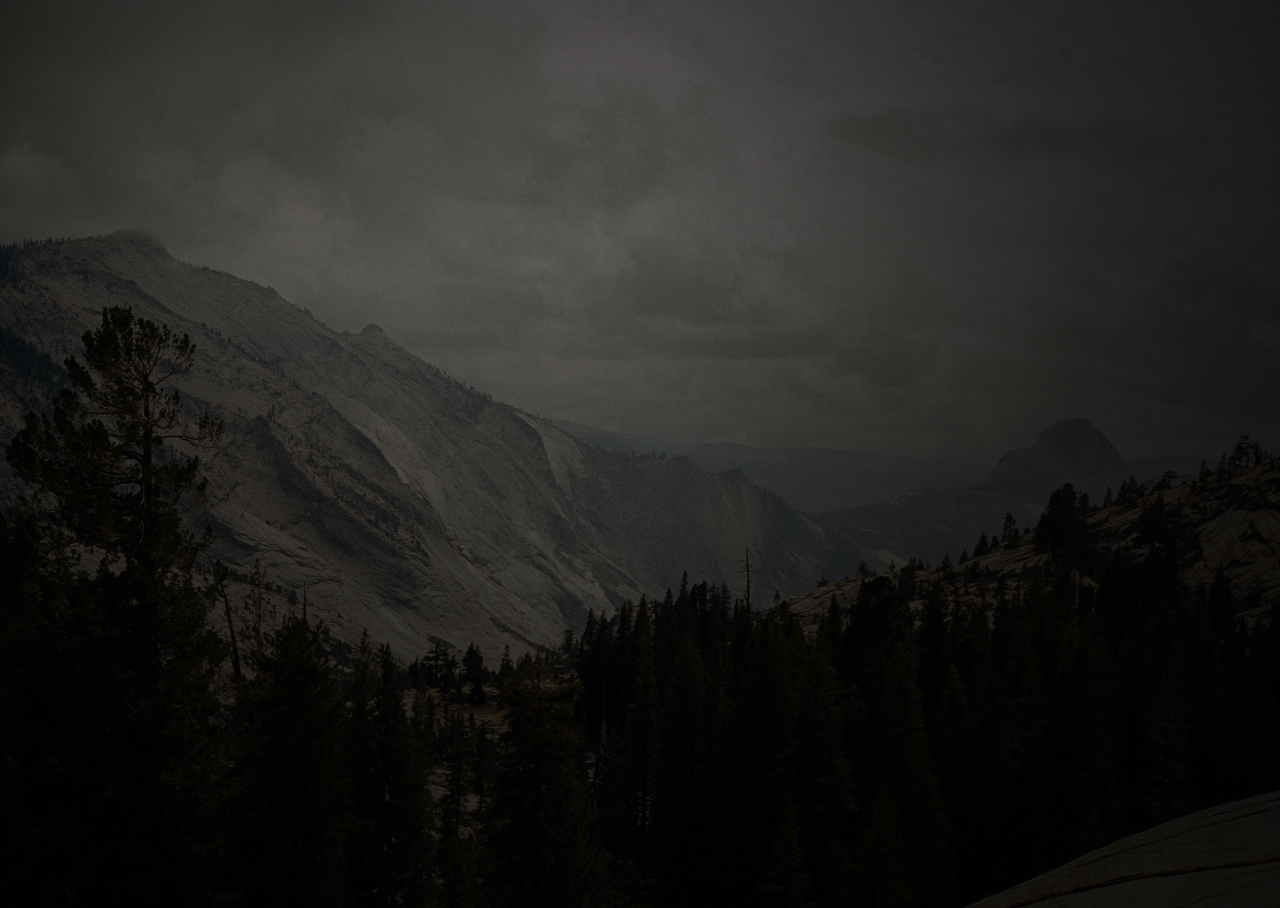
<file: index_beta_v21_ZERO_TOTAL_COMMISSION_81_19.html>
<!DOCTYPE html>
<html lang="pt-BR">
<head>
<link rel="icon" href="favicon.ico?v=2">
<link rel="icon" type="image/png" sizes="96x96" href="favicon.png?v=2">
<link rel="apple-touch-icon" sizes="180x180" href="favicon.png?v=2">
<meta charset="UTF-8" />
  <meta name="viewport" content="width=device-width, initial-scale=1.0" />
  <title>Karameloo | Edição Profissional</title>
  <!-- preload handled via JS -->
<style>
    :root{
      --bg:#070b18;
      --panel:#0b1226;
      --text:#e5e7eb;
      --muted:#9ca3af;

      --accent1:#7c3aed; /* roxo */
      --accent2:#2563eb; /* azul */
      --accent3:#38bdf8; /* ciano */

      --border:rgba(255,255,255,.12);
    }

    *{box-sizing:border-box}
    html,body{height:100%}
    body{
      margin:0;
      font-family: ui-sans-serif,system-ui,-apple-system,Segoe UI,Roboto,Helvetica,Arial;
      color:var(--text);
      overflow-x:hidden;
      color-scheme: dark;
      background: #000;
      position:relative;
    }


/* ===== Fundo global do site (mesma imagem do login) ===== */
#siteBg{
  position:fixed;
  inset:0;
  z-index:-1;
  background-color:#000;
  background-image: var(--site-bg, none);
  background-size: cover;
  background-position: center;
  background-repeat:no-repeat;
  transform: scale(1.02);
  will-change: transform;
}
#siteBg::after{
  content:"";
  position:absolute;
  inset:0;
  background:
    radial-gradient(1200px 700px at 30% 30%, rgba(0,0,0,.25) 0%, rgba(0,0,0,.65) 60%, rgba(0,0,0,.78) 100%),
    linear-gradient(90deg, rgba(0,0,0,.52) 0%, rgba(0,0,0,.35) 52%, rgba(0,0,0,.60) 100%);
  pointer-events:none;
}

    /* ✅ Entrada */
    .page{
      min-height:100vh;
      display:flex;
      flex-direction:column;
      opacity:0;
      transform: translateY(8px);
      animation: pageIn .55s ease forwards;
    }
    @keyframes pageIn{to{opacity:1; transform:translateY(0)}}

    #siteHeader{
      padding:44px 18px 28px;
      background: linear-gradient(90deg,
        rgba(124,58,237,.55),
        rgba(37,99,235,.50),
        rgba(56,189,248,.25)
      );
      border-bottom:1px solid rgba(255,255,255,.12);
    }
    .wrap{max-width:1100px;margin:0 auto}
    h1{
      margin:0;
      font-size: clamp(2rem, 3.4vw, 3rem);
      letter-spacing:.3px;
    }
    .subtitle{
      margin-top:10px;
      color: rgba(229,231,235,.9);
      font-size:1.05rem;
    }

    main{padding:26px 18px 60px; position:relative;}
main > .wrap{position:relative; z-index:1;}

    .screen{display:none;opacity:0;transform: translateY(10px);}
    .screen.show{display:block;animation: screenIn .35s ease forwards;}
    @keyframes screenIn{to{opacity:1;transform:translateY(0)}}

    .hero{
      display:grid;
      grid-template-columns: 1.15fr .85fr;
      gap:18px;
      align-items:stretch;
    }
    @media (max-width: 860px){ .hero{grid-template-columns:1fr} }

    /* ✅ CARD OTIMIZADO */
    .card{
      background: linear-gradient(180deg, rgba(11,18,38,.92), rgba(10,16,34,.88));
      border:1px solid var(--border);
      border-radius:18px;
      padding:18px;
      box-shadow: 0 10px 26px rgba(0,0,0,.35);
      content-visibility: auto;
      contain-intrinsic-size: 320px 220px;
      contain: layout paint style;
    }
    .card h3{margin:0 0 8px;font-size:1.15rem;color:#c7d2fe;}
    .card p{margin:0;color:var(--muted);line-height:1.35}

    .btn{
      margin-top:14px;
      width:100%;
      padding:12px 14px;
      border:none;
      border-radius:12px;
      background: linear-gradient(90deg, var(--accent1), var(--accent2));
      color:white;
      font-weight:700;
      cursor:pointer;
      transition: transform .12s ease, filter .12s ease;
    }
    .btn:hover{transform: translateY(-1px); filter: brightness(1.04);}
    .btn:active{transform: translateY(0px); filter: brightness(.98);}
    .btn.secondary{
      background: rgba(255,255,255,.06);
      border:1px solid rgba(255,255,255,.14);
      color: var(--text);
    }
    .btn.small{
      width:auto;
      padding:10px 12px;
      border-radius:12px;
      margin-top:0;
      font-size:.95rem;
    }

    .section-title{margin:26px 0 12px; color:#c7d2fe; font-size:1.25rem;}
    .pill{display:inline-block;margin-top:6px;color:var(--muted);font-size:.95rem;}

    .grid{
      display:grid;
      grid-template-columns: repeat(3, 1fr);
      gap:14px;
    }
    @media (max-width: 980px){ .grid{grid-template-columns: repeat(2, 1fr);} }
    @media (max-width: 620px){ .grid{grid-template-columns: 1fr;} }
    .grid .full{grid-column: 1 / -1;}

    .price{margin:10px 0 10px;font-weight:900;font-size:1.25rem;color: var(--accent3);}
    ul{margin:10px 0 0; padding-left:18px; color:#cbd5e1}
    li{margin:6px 0}

    .card.highlight{
      border:1px solid rgba(56,189,248,.35);
      box-shadow:0 12px 28px rgba(0,0,0,.38), 0 0 0 4px rgba(56,189,248,.05);
    }

    .overlay{
      position:fixed; inset:0;
      background: rgba(0,0,0,.50);
      display:none;
      align-items:center;
      justify-content:center;
      padding:18px;
      z-index:1000;
    }
    .overlay.show{display:flex; animation: fadeIn .2s ease forwards;}
    .overlay.closing{animation: fadeOut .22s ease forwards;}
    @keyframes fadeIn{from{opacity:0}to{opacity:1}}
    @keyframes fadeOut{from{opacity:1}to{opacity:0}}

    /* ===== BETA TAB MODE (confirmação/pagamento em nova aba) ===== */
    body.betaTabMode .topbar,
    body.betaTabMode header,
    body.betaTabMode nav,
    body.betaTabMode .screen{
      display:none !important;
    }
    body.betaTabMode #betaTabRoot{
      position:fixed;
      inset:0;
      z-index:6000;
    }


    .modal{
      width:min(520px, 100%);
      background: linear-gradient(180deg, rgba(11,18,38,.95), rgba(10,16,34,.92));
      border:1px solid rgba(255,255,255,.16);
      border-radius:18px;
      box-shadow: 0 30px 80px rgba(0,0,0,.60);
      overflow:hidden;
      transform: translateY(10px) scale(.98);
      opacity:0;
      animation: modalIn .25s ease forwards;
    }
    .modal.closing{animation: modalOut .22s ease forwards;}
    @keyframes modalIn{to{opacity:1;transform:translateY(0) scale(1)}}
    @keyframes modalOut{to{opacity:0;transform:translateY(8px) scale(.98)}}

    .modalHead{
      padding:16px 18px;
      background: linear-gradient(90deg, rgba(124,58,237,.72), rgba(37,99,235,.72));
      display:flex;
      justify-content:space-between;
      align-items:center;
    }
    .modalHead strong{font-size:1.05rem}
    .close{
      width:36px;height:36px;
      border-radius:12px;
      border:none;
      cursor:pointer;
      background: rgba(255,255,255,.14);
      color:white;
      font-size:18px;
    }
    .modalBody{padding:18px}

    /* ===== AUTH (tela inteira) — sem scrollbar interno ===== */
    #screenAuth{
      position:fixed;
      inset:0;
      z-index:1200;
      overflow:auto;
      background: rgba(0,0,0,.35);
    }
    .authFull{
      min-height: 100vh;
      display:flex;
      align-items:center;
      justify-content:center;
      padding: 34px 18px 70px;
    }
    .authFullCard{
      width: min(560px, 100%);
      border-radius:20px;
      border:1px solid rgba(255,255,255,.12);
      background: linear-gradient(180deg, rgba(13,16,22,.94), rgba(10,12,18,.92));
      box-shadow: 0 30px 80px rgba(0,0,0,.55);
      overflow:hidden;
    }
    .authTopBar{
      padding:16px 18px;
      background: linear-gradient(90deg, rgba(245,180,0,.85), rgba(255,204,51,.70));
      display:flex;
      justify-content:space-between;
      align-items:center;
    }
    .authFullBody{ padding:18px; }
    @media (max-width: 560px){
      .authFull{ padding: 18px 12px 54px; }
      .authFullBody{ padding:16px; }
    }

    /* ✅ Mobile: evita cortar o formulário (sem mudar o visual, só permite rolagem) */
    @media (max-width: 560px){
      .modal{
        max-height: calc(100vh - 24px);
        display:flex;
        flex-direction:column;
      }
      .modalBody{
        overflow:auto;
        -webkit-overflow-scrolling: touch;
        padding:16px;
        padding-bottom: max(16px, env(safe-area-inset-bottom));
      }
    }


    /* ===== Modal: Cadastro <-> Login (animação premium) ===== */
    .authWrap{
      position:relative;
      min-height:520px;
      overflow:hidden; /* evita “vazar” durante a transição */
    }

    .authView{
      position:absolute;
      inset:0;
      opacity:0;
      transform: translateX(28px) scale(.985);
      filter: none;
      pointer-events:none;
      will-change: transform, opacity, filter;
    }

    .authView.active{
      pointer-events:auto;
      /* evita “tela preta” no celular: view ativa precisa ficar visível */
      opacity: 1;
      transform: translateX(0) scale(1);
      filter: none;
      z-index:2;
    }

    /* animações com blur + easing (bem fluida) */
    @keyframes authInRight{
      from{ opacity:0; transform: translateX(40px) scale(.98); filter: none; }
      to  { opacity:1; transform: translateX(0) scale(1);     filter: none; }
    }
    @keyframes authInLeft{
      from{ opacity:0; transform: translateX(-40px) scale(.98); filter: none; }
      to  { opacity:1; transform: translateX(0) scale(1);       filter: none; }
    }
    @keyframes authOutLeft{
      from{ opacity:1; transform: translateX(0) scale(1);       filter: none; }
      to  { opacity:0; transform: translateX(-40px) scale(.98); filter: none; }
    }
    @keyframes authOutRight{
      from{ opacity:1; transform: translateX(0) scale(1);      filter: none; }
      to  { opacity:0; transform: translateX(40px) scale(.98); filter: none; }
    }

    .authView.enterRight{ animation: authInRight .34s cubic-bezier(.16,1,.2,1) both; }
    .authView.enterLeft { animation: authInLeft  .34s cubic-bezier(.16,1,.2,1) both; }
    .authView.leaveLeft { animation: authOutLeft .30s cubic-bezier(.4,0,.2,1) both; }
    .authView.leaveRight{ animation: authOutRight .30s cubic-bezier(.4,0,.2,1) both; }



    .linkBtn{
      background:none; border:none; padding:0;
      color: rgba(56,189,248,.95);
      font-weight:900;
      cursor:pointer;
      text-decoration:none;
    }
    .linkBtn:hover{ text-decoration:underline; }

    /* ===== Personalizado: mostrar menos/mais ===== */
    .hidden{ display:none !important; }
    .collapsed{ display:none !important; }
    .field{margin-bottom:12px}
    .field label{display:block;font-size:.88rem;color:#cbd5e1;margin:0 0 6px}

    input, textarea, select{
      width:100%;
      padding:11px;
      border-radius:10px;
      border:1px solid rgba(255,255,255,.14);
      background: rgba(255,255,255,.06);
      color: var(--text);
      outline:none;
      color-scheme: dark;
    }
    textarea{min-height:96px; resize:vertical;}
    input::placeholder, textarea::placeholder{color: rgba(229,231,235,.68)}
    input:focus, textarea:focus, select:focus{border-color: rgba(56,189,248,.55)}
    select option{background: var(--panel); color: var(--text);}
    input[type="date"]::-webkit-datetime-edit{ color: var(--text); }
    input[type="date"]::-webkit-calendar-picker-indicator{filter: invert(1);opacity:.85;cursor:pointer;}
    .hint{color:var(--muted); font-size:.9rem; margin-top:10px}

    .mini-grid{display:grid;grid-template-columns:1fr 1fr;gap:12px}
    .tier-toggle{display:flex; gap:8px; align-items:center; justify-content:flex-end; padding:6px; border-radius:14px;
      background:rgba(255,255,255,.04); border:1px solid rgba(255,255,255,.08)}
    .tier-btn{appearance:none; border:1px solid rgba(255,255,255,.10); background:rgba(8,12,24,.38); color:rgba(255,255,255,.92);
      padding:10px 12px; border-radius:12px; font-weight:800; letter-spacing:.2px; cursor:pointer;
      transition:transform .18s ease, box-shadow .18s ease, background .18s ease, border-color .18s ease, opacity .18s ease;
      min-width:110px; text-align:center}
    .tier-btn:hover{transform:translateY(-1px); box-shadow:0 10px 26px rgba(0,0,0,.35); border-color:rgba(255,209,57,.35)}
    .tier-btn:active{transform:translateY(0px) scale(.99)}
    .tier-btn.is-active{background:linear-gradient(180deg, rgba(255,199,0,.98), rgba(255,167,0,.92));
      color:#141414; border-color:rgba(0,0,0,.25); box-shadow:0 14px 34px rgba(255,182,0,.18)}
    .tier-btn.is-active:hover{border-color:rgba(0,0,0,.25)}
    
    .mini label{display:block;font-size:.88rem;color:#cbd5e1;margin:0 0 6px}

    .checks{display:grid;gap:8px}
    .chk{display:flex;gap:10px;align-items:center;color:#cbd5e1;font-size:.95rem}
    .chk input{width:auto;margin:0}

    /* --- Personalizado: separar Vídeo / Foto (sem mostrar preços) --- */
    .customGroup{padding:8px 10px;border-radius:14px;border:1px solid rgba(255,215,0,.10);background:rgba(255,215,0,.03)}
    .customGroupTitle{font-weight:800;letter-spacing:.2px;color:#f8fafc;font-size:.95rem;margin:2px 0 8px;opacity:.95}
    .customGroupGrid{display:grid;gap:8px}
    @media (min-width: 860px){
      .customGroupGrid{grid-template-columns:1fr 1fr}
    }


    .total-box{
      margin-top:12px;
      padding:12px;
      border-radius:14px;
      border:1px solid rgba(56,189,248,.22);
      background: rgba(56,189,248,.06);
    }
    .total-line{display:flex;justify-content:space-between;align-items:center}
    .total-line strong{font-size:1.25rem;color:var(--accent3)}
    .total-sub{margin-top:6px;color:var(--muted);font-size:.95rem}

    footer{padding:18px;color:rgba(229,231,235,.7);text-align:center;}

    /* ✅ MODO LEVE AUTOMÁTICO */
    @media (prefers-reduced-motion: reduce){
      .orb, .sparkles{ animation: none !important; }
    }
    @media (max-width: 900px){
    }

    /* ===== Avatares + Estrelas ===== */
    .who{
      display:flex; align-items:center; gap:10px;
      margin-top:10px;
    }
    .avatar{
      width:44px; height:44px;
      border-radius:999px;
      border:1px solid rgba(255,255,255,.18);
      background:
        radial-gradient(circle at 30% 30%, rgba(56,189,248,.55), transparent 55%),
        radial-gradient(circle at 70% 70%, rgba(124,58,237,.55), transparent 55%),
        rgba(255,255,255,.06);
      box-shadow: 0 10px 24px rgba(0,0,0,.35);
      overflow:hidden;
      flex:0 0 auto;
      display:flex;
      align-items:center;
      justify-content:center;
      font-weight:900;
      color:rgba(229,231,235,.92);
    }
    .avatar img{width:100%;height:100%;object-fit:cover;display:block;}
    .who .meta{display:flex;flex-direction:column;gap:2px}
    .stars{
      display:inline-flex; gap:3px; align-items:center;
      font-size:14px;
      letter-spacing:.2px;
      flex-wrap:wrap;
      max-width: 100%;
    }
    .star{
      color: rgba(56,189,248,.95);
      text-shadow: 0 0 10px rgba(56,189,248,.25);
    }
    .star.off{
      color: rgba(229,231,235,.28);
      text-shadow:none;
    }
    .stars small{
      color: rgba(229,231,235,.70);
      margin-left:8px;
      font-size:.9rem;
      font-weight:700;
    }

    /* ===== B: Seleção de Editores (Cliente) ===== */
    .toolbar{
      display:flex; gap:10px; flex-wrap:wrap;
      align-items:center; justify-content:space-between;
      margin-top:12px;
    }
    .toolbar .left, .toolbar .right{display:flex; gap:10px; flex-wrap:wrap; align-items:center;}
    .chip{
      padding:8px 10px;
      border-radius:999px;
      border:1px solid rgba(255,255,255,.14);
      background: rgba(255,255,255,.06);
      color:#e5e7eb;
      font-size:.92rem;
    }
    .editor-cards{display:grid;grid-template-columns:repeat(4,minmax(160px,1fr));gap:12px;align-items:stretch}
@media (max-width:1200px){.editor-cards{grid-template-columns:repeat(4,minmax(160px,1fr));}}
@media (max-width:960px){.editor-cards{grid-template-columns:repeat(3,minmax(160px,1fr));}}
@media (max-width:720px){.editor-cards{grid-template-columns:repeat(2,minmax(160px,1fr));}}
@media (max-width:520px){.editor-cards{grid-template-columns:repeat(1,minmax(160px,1fr));}}

/* ===== Editor → Clientes (grid 4 por linha) ===== */
#exploreClientsGrid{grid-template-columns:repeat(4,minmax(160px,1fr));}
@media (max-width:960px){#exploreClientsGrid{grid-template-columns:repeat(3,minmax(160px,1fr));}}
@media (max-width:720px){#exploreClientsGrid{grid-template-columns:repeat(2,minmax(160px,1fr));}}
@media (max-width:520px){#exploreClientsGrid{grid-template-columns:repeat(1,minmax(160px,1fr));}}


    .eCard{display:flex;flex-direction:column;height:100%;
      background: linear-gradient(180deg, rgba(11,18,38,.92), rgba(10,16,34,.88));
      border:1px solid rgba(255,255,255,.12);
      border-radius:18px;
      padding:14px;
      box-shadow: 0 10px 26px rgba(0,0,0,.35);
      content-visibility:auto;
      contain-intrinsic-size: 320px 280px;
      contain: layout paint style;
    }
    .eTop{display:flex; justify-content:space-between; align-items:flex-start; gap:10px;}
    .eName{font-weight:900; color:#e5e7eb; font-size:1.05rem}
    .eMeta{color:rgba(229,231,235,.70); font-size:.92rem; margin-top:4px}
    .eBio{margin-top:10px;color:rgba(156,163,175,.95);line-height:1.35;font-size:.95rem;}
    .eBadges{display:flex; gap:8px; flex-wrap:wrap; margin-top:10px;}
    .badge{
      padding:6px 10px;
      border-radius:999px;
      border:1px solid rgba(255,255,255,.14);
      background: rgba(255,255,255,.06);
      color:#e5e7eb;
      font-size:.9rem;
    }
    .badge.pillBlue{border-color: rgba(124,58,237,.30);background: rgba(124,58,237,.10);}
    .badge.you{border-color: rgba(56,189,248,.30);background: rgba(56,189,248,.10);}
    .badge.off{opacity:.6}

    /* ===== Editor Dashboard ===== */
    .editor-grid{
      display:grid;
      grid-template-columns: 1.05fr .95fr;
      gap:14px;
      margin-top:14px;
      align-items:start;
    }
    @media (max-width: 860px){ .editor-grid{grid-template-columns:1fr;} }

    .kpi{
      display:grid;
      grid-template-columns: repeat(auto-fit, minmax(180px, 1fr));
      gap:10px;
      margin-top:10px;
    }
    .kpi .k{
      border:1px solid rgba(255,255,255,.12);
      background: rgba(255,255,255,.05);
      border-radius:14px;
      padding:10px;
      min-height:66px;
    }
    .k .t{color:rgba(229,231,235,.72); font-size:.85rem}
    .k .v{font-weight:900; margin-top:6px; font-size:1.05rem; color:#c7d2fe}
    .k .v small{font-weight:700; color:rgba(229,231,235,.75); font-size:.9rem}

    .row-inline{
      display:flex; gap:10px; flex-wrap:wrap; align-items:center; justify-content:space-between;
    }

    .switch{
      display:inline-flex; align-items:center; gap:10px;
      padding:8px 10px;
      border-radius:999px;
      border:1px solid rgba(255,255,255,.14);
      background: rgba(255,255,255,.06);
      user-select:none;
    }
    .switch input{ display:none; }
    .track{
      width:44px; height:24px;
      border-radius:999px;
      border:1px solid rgba(255,255,255,.16);
      background: rgba(255,255,255,.08);
      position:relative;
      transition: .15s ease;
      flex:0 0 auto;
    }
    .thumb{
      width:18px; height:18px; border-radius:50%;
      position:absolute; top:50%; transform: translateY(-50%);
      left:3px;
      background: rgba(229,231,235,.85);
      transition: .15s ease;
      box-shadow: 0 6px 16px rgba(0,0,0,.35);
    }
    .switch input:checked + .track{
      background: rgba(56,189,248,.16);
      border-color: rgba(56,189,248,.35);
    }
    .switch input:checked + .track .thumb{
      left:23px;
      background: rgba(56,189,248,.95);
      box-shadow: 0 0 16px rgba(56,189,248,.35);
    }
    .switch .label{
      color:#e5e7eb; font-weight:800; font-size:.95rem;
    }
    .switch .sub{
      color:rgba(229,231,235,.72); font-size:.85rem; margin-top:2px;
    }

    .tags{
      display:flex; flex-wrap:wrap; gap:8px;
      margin-top:8px;
    }
    .tag{
      padding:6px 10px;
      border-radius:999px;
      border:1px solid rgba(255,255,255,.14);
      background: rgba(255,255,255,.06);
      color:#e5e7eb;
      font-size:.88rem;
    }
    .tag.blue{
      border-color: rgba(56,189,248,.25);
      background: rgba(56,189,248,.08);
    }

    .pkg-list{display:grid; gap:10px; margin-top:10px;}

    /* ✅ THUMB (preenche o vazio) + layout */
    .pkg-item{
      display:grid;
      grid-template-columns: 92px 1fr;
      gap:14px;
      align-items:start;
      padding:10px;
      border-radius:14px;
      border:1px solid rgba(255,255,255,.12);
      background: rgba(255,255,255,.05);
    }
    .pkg-thumb{
      width:88px;
      height:88px;
      border-radius:14px;
      background:
        radial-gradient(circle at 30% 30%, rgba(56,189,248,.35), transparent 60%),
        radial-gradient(circle at 70% 70%, rgba(124,58,237,.35), transparent 60%),
        linear-gradient(180deg, rgba(255,255,255,.08), rgba(255,255,255,.02));
      border:1px solid rgba(255,255,255,.14);
      box-shadow: 0 10px 24px rgba(0,0,0,.35);
      flex-shrink:0;
    }
    .pkg-item input{ margin-top:4px; width:auto; }
    .pkg-title{ font-weight:900; color:#e5e7eb }
    .pkg-sub{ color:rgba(229,231,235,.72); font-size:.92rem; margin-top:2px }
    .pkg-meta{ color:rgba(156,163,175,.92); font-size:.9rem; margin-top:6px }

    .uploadRow{
      display:flex; gap:12px; align-items:center; flex-wrap:wrap;
      margin-top:10px;
    }
    .uploadRow .avatar{width:56px;height:56px}

    /* “Ver mais” centralizado */
    .moreRow{
      margin-top:10px;
      display:flex;
      justify-content:center;
    }

    /* ====== ENTRADA (START) MAIS GRANDE / PREMIUM ====== */
    .wrap{ max-width: 1200px; }

    #siteHeader{
      padding: 78px 18px 56px;
      border-bottom: 1px solid rgba(255,255,255,.12);
    }

    h1{
      font-size: clamp(2.8rem, 5.2vw, 4.2rem);
      letter-spacing: .4px;
    }

    .subtitle{
      margin-top: 14px;
      font-size: 1.18rem;
      max-width: 760px;
      line-height: 1.35;
      color: rgba(229,231,235,.92);
    }

    #screenStart .hero{
      margin-top: 18px;
      position: relative;
    }
    #screenStart .hero::before{
      content:"";
      position:absolute;
      inset: -26px -18px -26px -18px;
      border-radius: 26px;
      background:
        radial-gradient(900px 420px at 20% 0%, rgba(124,58,237,.18), transparent 60%),
        radial-gradient(900px 420px at 80% 0%, rgba(56,189,248,.14), transparent 60%);
      filter: blur(2px);
      pointer-events:none;
      z-index:0;
    }
    #screenStart .hero > *{ position:relative; z-index:1; }

    .startCard{
      padding: 22px 22px 20px;
      border-radius: 22px;
      min-height: 220px;
    }
    .startCard h3{
      font-size: 1.35rem;
      margin-bottom: 10px;
    }
    .startCard p{
      font-size: 1.05rem;
      line-height: 1.45;
    }
    .startCard .btn{
      margin-top: 18px;
      padding: 14px 16px;
      border-radius: 18px;
      font-size: 1.05rem;
    }

    main{ padding: 34px 18px 70px; }

    @media (max-width: 860px){
      #siteHeader{ padding: 62px 16px 46px; }
      h1{ font-size: clamp(2.4rem, 9vw, 3.3rem); }
      .subtitle{ font-size: 1.06rem; }
      .startCard{ min-height: 210px; }
    }
  

    /* ====== START PRO (Entrada Premium) ====== */
    .startPro{
      display:grid;
      grid-template-columns: 1.1fr .9fr;
      gap:18px;
      align-items:start;
      margin-top:18px;
    }
    .startCopy{padding:6px 2px}
    .startBadge{
      display:inline-flex;
      align-items:center;
      gap:8px;
      padding:8px 12px;
      border-radius:999px;
      border:1px solid rgba(255,255,255,.14);
      background: rgba(255,255,255,.06);
      color: rgba(229,231,235,.92);
      font-weight:900;
      letter-spacing:.2px;
      width: fit-content;
    }
    .startTitle{
      margin:14px 0 0;
      font-size: clamp(1.9rem, 3.6vw, 2.7rem);
      line-height:1.08;
      letter-spacing:.2px;
    }
    .startDesc{
      margin:10px 0 0;
      color: rgba(229,231,235,.86);
      font-size:1.05rem;
      max-width:56ch;
      line-height:1.4;
    }
    .startChips{display:flex;flex-wrap:wrap;gap:10px;margin-top:14px}
    .startChip{
      padding:9px 12px;
      border-radius:999px;
      border:1px solid rgba(255,255,255,.12);
      background: rgba(255,255,255,.05);
      color: rgba(229,231,235,.9);
      font-size:.95rem;
    }
    .startChip strong{color:#e5e7eb;font-weight:900}

    .startMini{margin-top:16px;display:grid;gap:10px}
    .miniCard{
      display:flex;
      gap:12px;
      align-items:flex-start;
      padding:12px;
      border-radius:16px;
      border:1px solid rgba(255,255,255,.10);
      background: rgba(255,255,255,.04);
    }
    .miniIco{
      width:38px;height:38px;
      border-radius:14px;
      display:flex;align-items:center;justify-content:center;
      background: linear-gradient(135deg, rgba(124,58,237,.22), rgba(56,189,248,.14));
      border:1px solid rgba(255,255,255,.12);
      box-shadow: 0 10px 22px rgba(0,0,0,.28);
      flex:0 0 auto;
    }
    .miniT{font-weight:900;color:#c7d2fe}
    .miniP{margin-top:4px;color:rgba(156,163,175,.95);font-size:.95rem;line-height:1.35}

    .startNote{margin-top:14px;color:rgba(229,231,235,.65);font-size:.92rem}

    .startRoles{display:grid;gap:14px}
    .roleCardPro{
      background: linear-gradient(180deg, rgba(11,18,38,.92), rgba(10,16,34,.88));
      border:1px solid rgba(255,255,255,.12);
      border-radius:20px;
      padding:16px;
      box-shadow: 0 12px 30px rgba(0,0,0,.38);
    }
    .roleTop{display:flex;gap:12px;align-items:center}
    .roleIco{
      width:46px;height:46px;
      border-radius:16px;
      display:flex;align-items:center;justify-content:center;
      background: linear-gradient(135deg, rgba(124,58,237,.25), rgba(37,99,235,.18));
      border:1px solid rgba(255,255,255,.14);
      box-shadow: 0 12px 26px rgba(0,0,0,.32);
    }
    .roleT{font-weight:1000;font-size:1.15rem;color:#e5e7eb}
    .roleS{margin-top:4px;color:rgba(229,231,235,.72);font-size:.95rem}
    .roleList{margin:10px 0 0;padding-left:18px;color:#cbd5e1}
    .roleList li{margin:6px 0}

    .startActions{ display:flex; gap:10px; flex-wrap:wrap; margin-top:14px; }
    .startActions .btn{ padding:12px 14px; border-radius:14px; font-size:1rem; }

    .exploreBar{ display:flex; gap:10px; flex-wrap:wrap; align-items:center; }
    .exploreBar input{ flex:1; min-width:240px; }

    .chipsRow{display:flex; gap:8px; flex-wrap:wrap;}
    .chipBtn{
      padding:8px 10px;
      border-radius:999px;
      border:1px solid rgba(255,255,255,.14);
      background: rgba(255,255,255,.06);
      color:#e5e7eb;
      font-size:.92rem;
      font-weight:800;
      cursor:pointer;
      transition: .15s ease;
    }
    .chipBtn:hover{ transform: translateY(-1px); box-shadow: 0 10px 18px rgba(0,0,0,.22); }
    .chipBtn.active{
      border-color: rgba(56,189,248,.40);
      background: rgba(56,189,248,.14);
      color: rgba(229,231,235,.96);
    }



    @media (max-width: 860px){
      .startPro{grid-template-columns:1fr;margin-top:10px}
      .startCopy{padding:0}
    }

    /* ✅ Ajustes Mobile (entrada mais compacta e premium) */
    @media (max-width: 620px){
      #siteHeader{ padding: 54px 16px 36px; }
      h1{ font-size: clamp(2.2rem, 10vw, 3rem); }
      .subtitle{ font-size: 1.03rem; }
      main{ padding: 26px 16px 66px; }
      .startTitle{ font-size: clamp(1.85rem, 8.4vw, 2.45rem); }
      .startChip{ font-size:.92rem; padding:8px 10px; }
      .roleCardPro{ padding:14px; }
    }

  

    /* ===== FIX: Modal scroll no celular + botao Continuar grande ===== */
    .modal{ max-height: calc(100vh - 24px); }
    .modalBody{ max-height: calc(100vh - 110px); overflow:auto; -webkit-overflow-scrolling:touch; padding-bottom:22px; }
    #btnCadastrar, #btnLogin{ min-height:56px; font-size:1.05rem; }
    .authLinks{ margin-bottom:10px; }
    @media (max-width: 620px){
      .authWrap{ min-height:unset; }
    }

    /* ===== Portfólio do Editor (até 30 fotos / 10 vídeos) ===== */
    .work-grid{ display:grid; grid-template-columns: repeat(3, 1fr); gap:10px; margin-top:10px; }
    @media (max-width: 620px){ .work-grid{ grid-template-columns: repeat(2, 1fr);} }
    .work-item{ aspect-ratio: 1 / 1; border-radius:14px; overflow:hidden; border:1px solid var(--border); background: rgba(0,0,0,.03); }
    .work-item img, .work-item video{ width:100%; height:100%; object-fit:cover; display:block; }

    

    /* ===== TEMA DARK (tons de amarelo + bordas com detalhes) ===== */
    :root{
      --bg:#07070a;
      --panel:#0d1016;
      --text:#f7f8fb;
      --muted:#a6afbd;

      /* amarelo vivo (sem brilho estourado) */
      --accent1:#f5b400;
      --accent2:#ffcc33;
      --accent3:#ffe08a;

      --border:rgba(255,255,255,.10);
      --edge:rgba(245,180,0,.28);
    }
    body{ color-scheme: dark; background: var(--bg); }

    /* fundo dark com detalhes dourados (sem brilho) */
    #siteHeader{
      background: linear-gradient(90deg, rgba(245,180,0,.34), rgba(255,204,51,.22), rgba(255,224,138,.16));
      border-bottom:1px solid rgba(255,255,255,.08);
    }
    header .subtitle{ color: rgba(247,248,251,.78); }
    header h1{ color: rgba(247,248,251,.98); }
/* cards/painéis */
    .card, .eCard{
      position:relative;
      background: linear-gradient(180deg, rgba(13,16,22,.88), rgba(10,12,18,.86));
      border:1px solid rgba(255,255,255,.10);
      box-shadow: 0 14px 34px rgba(0,0,0,.35);
    }
    /* detalhe de borda (amarelo discreto) */
    .card::before, .eCard::before{
      content:"";
      position:absolute; inset:-1px;
      border-radius: inherit;
      pointer-events:none;
      background: linear-gradient(135deg, rgba(245,180,0,.22), rgba(255,204,51,.10), rgba(255,224,138,.06));
      opacity:.42;
      -webkit-mask:
        linear-gradient(#000 0 0) content-box,
        linear-gradient(#000 0 0);
      -webkit-mask-composite: xor;
      mask-composite: exclude;
      padding:1px;
    }

    .card.highlight{
      background: linear-gradient(180deg, rgba(16,18,26,.92), rgba(10,12,18,.88));
      border-color: rgba(245,180,0,.22);
      box-shadow: 0 18px 42px rgba(0,0,0,.32);
    }
    .total-box{ border-color: rgba(245,180,0,.22); background: rgba(245,180,0,.06); }

    .card h3{ color: rgba(255,224,138,.92); }
    .section-title{ color: rgba(255,224,138,.92); }
    .pill{ color: rgba(247,248,251,.82); }
    .price{ color: rgba(255,204,51,.98); }

    /* entrada */
    .startBadge{
      border:1px solid rgba(255,255,255,.10);
      background: rgba(255,255,255,.03);
      color: rgba(247,248,251,.90);
    }
    .startBadge::after{ content:none; }
    .startNote{ color: rgba(247,248,251,.74); }
    .miniP{ color: rgba(247,248,251,.76); }

    .subtitle{ color: rgba(247,248,251,.84); }
    .startTitle{ color: var(--text); }
    .startDesc{ color: rgba(247,248,251,.78); }
    .startChip{
      border:1px solid rgba(255,255,255,.12);
      background: rgba(255,255,255,.03);
      color: rgba(247,248,251,.90);
    }
    .startChip strong{ color: rgba(255,224,138,.95); }
    .miniCard{ border:1px solid rgba(255,255,255,.10); background: rgba(255,255,255,.02); }
    .miniT{ color: rgba(255,224,138,.92); }
    .miniS{ color: rgba(247,248,251,.74); }

    /* textos internos */
    .chk{ color: rgba(247,248,251,.82); }
    .card ul, .card li{ color: rgba(247,248,251,.80); }
    .k .t{ color: rgba(247,248,251,.70); }
    .k .v{ color: rgba(255,224,138,.92); }
    .k .v small{ color: rgba(247,248,251,.65); }
    .eName{ color: rgba(247,248,251,.96); }
    .eMeta{ color: rgba(247,248,251,.72); }
    .eBio{ color: rgba(247,248,251,.76); }
    .pkg-sub{ color: rgba(247,248,251,.74); }
    .pkg-meta{ color: rgba(247,248,251,.66); }

    input, textarea, select{
      border:1px solid rgba(255,255,255,.12);
      background: rgba(255,255,255,.03);
      color: var(--text);
      color-scheme: dark;
    }
    input::placeholder, textarea::placeholder{ color: rgba(247,248,251,.48); }
    input:focus, textarea:focus, select:focus{ border-color: rgba(245,180,0,.55); }
    select option{ background: #0b0e14; color: var(--text); }
    input[type="date"]::-webkit-calendar-picker-indicator{ filter: invert(1); opacity:.72; }

    .btn{
      background: linear-gradient(90deg, var(--accent1), var(--accent2));
      color:#0b0e14;
      box-shadow: 0 12px 26px rgba(245,180,0,.18);
    }
    .btn.secondary{
      background: rgba(255,255,255,.03);
      border:1px solid rgba(255,255,255,.12);
      color: var(--text);
    }

    .modal{
      background: linear-gradient(180deg, rgba(13,16,22,.94), rgba(10,12,18,.92));
      border:1px solid rgba(255,255,255,.12);
      box-shadow: 0 30px 80px rgba(0,0,0,.55);
    }
    .modalHead{ background: linear-gradient(90deg, rgba(245,180,0,.85), rgba(255,204,51,.70)); }
    .close{ background: rgba(255,255,255,.06); color: rgba(247,248,251,.92); }
    .overlay{ background: rgba(0,0,0,.55); }

    .avatar{
      border:1px solid rgba(255,255,255,.12);
      background:
        radial-gradient(circle at 30% 30%, rgba(255,224,138,.20), transparent 55%),
        radial-gradient(circle at 70% 70%, rgba(245,180,0,.16), transparent 55%),
        rgba(255,255,255,.02);
      box-shadow: 0 12px 30px rgba(0,0,0,.32);
      color: rgba(247,248,251,.92);
    }
    .star{ color: rgba(255,204,51,.98); text-shadow: none; }
    .star.off{ color: rgba(247,248,251,.22); text-shadow:none; }

    .badge.pillBlue{ border-color: rgba(245,180,0,.30); background: rgba(245,180,0,.10); }
    .badge.you{ border-color: rgba(255,224,138,.28); background: rgba(255,224,138,.10); }

    .chip{ border:1px solid rgba(255,255,255,.12); background: rgba(255,255,255,.03); color: rgba(247,248,251,.90); }
    .switch{ border:1px solid rgba(255,255,255,.12); background: rgba(255,255,255,.03); }
    .track{ border:1px solid rgba(255,255,255,.12); background: rgba(255,255,255,.05); }
    .switch input:checked + .track{ background: rgba(245,180,0,.18); border-color: rgba(245,180,0,.35); }
    .switch input:checked + .track .thumb{ background: rgba(245,180,0,.95); box-shadow: none; }

    footer{ color: rgba(247,248,251,.55); }

    /* ===== EXPLORAR (estilo marketplace tipo Fiverr) ===== */
    .marketTop{
      display:flex; align-items:center; gap:12px;
      padding: 6px 2px 10px;
      position:sticky; top:0;
      backdrop-filter: none;
      background: rgba(7,7,10,.70);
      border-bottom:1px solid rgba(255,255,255,.08);
      z-index:5;
    }
    .marketLogo{
      font-weight:1000; letter-spacing:.2px;
      font-size: 1.1rem;
      padding:10px 10px;
      border-radius:12px;
      cursor:pointer;
      color: var(--text);
      user-select:none;
    }
    .marketLogo b{ color: var(--accent2); }

    .marketSearch{
      flex:1;
      display:flex; align-items:center; gap:10px;
      min-width: 260px;
    }
    .marketSearch input{
      flex:1;
      padding:12px 14px;
      border-radius: 999px;
    }
    .marketSearchBtn{
      height:44px; min-width:44px;
      border-radius: 999px;
      border:1px solid rgba(255,255,255,.12);
      background: rgba(255,255,255,.03);
      color: rgba(247,248,251,.92);
      cursor:pointer;
      font-size: 1.05rem;
    }

    .marketActions{ display:flex; align-items:center; gap:10px; flex-wrap:wrap; justify-content:flex-end; }
    .marketSort{
      height:44px;
      border-radius: 999px;
      padding: 10px 12px;
      min-width: 190px;
    }
    .iconBtn{
      height:44px; min-width:44px;
      border-radius: 999px;
      border:1px solid rgba(255,255,255,.12);
      background: rgba(255,255,255,.03);
      color: rgba(247,248,251,.92);
      cursor:pointer;
      font-weight:900;
    }

    .marketCats{
      display:flex; gap:10px;
      overflow:auto;
      padding: 10px 2px 2px;
      scrollbar-width: none;
    }
    .marketCats::-webkit-scrollbar{ display:none; }
    .catBtn{
      white-space: nowrap;
      border-radius: 999px;
      border:1px solid rgba(255,255,255,.12);
      background: rgba(255,255,255,.03);
      color: rgba(247,248,251,.88);
      padding: 10px 12px;
      cursor:pointer;
      font-weight:900;
      font-size:.95rem;
    }
    .catBtn.active{ border-color: rgba(245,180,0,.35); background: rgba(245,180,0,.10); color: rgba(255,224,138,.95); }

    .marketWelcome{ margin-top:14px; }
    .marketWelcomeTitle{ font-size: clamp(1.6rem, 4.2vw, 2.25rem); font-weight:1000; }
    .marketWelcomeSub{ margin-top:6px; color: rgba(247,248,251,.78); }

    .marketPromo{
      margin-top:14px;
      display:flex; align-items:center; justify-content:space-between;
      gap:14px;
      padding:14px;
      border-radius: 18px;
      border:1px solid rgba(255,255,255,.10);
      background: rgba(255,255,255,.03);
    }
    .promoLeft{ display:flex; gap:12px; align-items:center; }
    .promoIcon{
      width:44px; height:44px; border-radius:14px;
      display:grid; place-items:center;
      background: rgba(245,180,0,.12);
      border:1px solid rgba(245,180,0,.22);
      color: rgba(255,224,138,.98);
      font-size: 1.1rem;
      font-weight:1000;
    }
    .promoTitle{ font-weight:1000; }
    .promoSub{ color: rgba(247,248,251,.72); margin-top:2px; font-size:.95rem; }

    .marketSection{ margin-top:18px; }
    .secHead{ display:flex; align-items:center; justify-content:space-between; gap:12px; flex-wrap:wrap; }
    .secTitle{ font-weight:1000; font-size:1.15rem; }
    .secBtn{
      border-radius: 999px;
      border:1px solid rgba(255,255,255,.12);
      background: rgba(255,255,255,.03);
      color: rgba(247,248,251,.92);
      padding: 10px 12px;
      cursor:pointer;
      font-weight:900;
    }

    .hScroll{
      margin-top:12px;
      display:flex; gap:12px;
      overflow:auto;
      padding-bottom: 4px;
      scrollbar-width:none;
    }
    .hScroll::-webkit-scrollbar{ display:none; }

    .miniGig{
      width: min(280px, 72vw);
      flex: 0 0 auto;
      border-radius: 18px;
      border:1px solid rgba(255,255,255,.10);
      background: rgba(13,16,22,.90);
      overflow:hidden;
      cursor:pointer;
      position:relative;
    }
    .miniGig::after{
      content:"";
      position:absolute; inset:0;
      background: linear-gradient(180deg, transparent 38%, rgba(0,0,0,.55));
      pointer-events:none;
    }
    .miniGig .thumb{
      height: 138px;
      background:
        radial-gradient(120px 90px at 30% 30%, rgba(245,180,0,.22), transparent 60%),
        radial-gradient(120px 90px at 70% 60%, rgba(255,224,138,.14), transparent 60%),
        linear-gradient(135deg, rgba(255,255,255,.06), rgba(255,255,255,.02));
    }
    .miniGig .info{
      position:absolute; left:12px; right:12px; bottom:12px;
      z-index:1;
      display:flex; align-items:flex-end; justify-content:space-between; gap:10px;
    }
    .miniGig .whoMini{ display:flex; gap:10px; align-items:center; }
    .miniGig .avMini{ width:38px; height:38px; border-radius: 18px; border:1px solid rgba(255,255,255,.12); background: rgba(255,255,255,.06); display:grid; place-items:center; font-weight:1000; }
    .miniGig .nm{ font-weight:1000; }
    .miniGig .mt{ font-size:.9rem; color: rgba(247,248,251,.74); margin-top:2px; }

    .marketChips{ margin-top:12px; }

    /* ===== IA Karameloo (Cliente + Editor) ===== */
    .aiFab{
      position:fixed;
      right:18px;
      bottom:18px;
      z-index:1400;
      display:inline-flex;
      align-items:center;
      gap:10px;
      padding:12px 14px;
      border:none;
      border-radius:999px;
      background: linear-gradient(90deg, var(--accent1), var(--accent2));
      color:#0b0e14;
      font-weight:1000;
      box-shadow: 0 16px 36px rgba(245,180,0,.20);
    }
    .aiFab .dot{ width:10px;height:10px;border-radius:50%; background: rgba(0,0,0,.75); box-shadow:none; }
    .aiPanel{
      position:fixed;
      right:18px;
      bottom:78px;
      width:min(420px, calc(100vw - 36px));
      max-height: min(70vh, 620px);
      display:none;
      flex-direction:column;
      background: linear-gradient(180deg, rgba(13,16,22,.96), rgba(10,12,18,.94));
      border:1px solid rgba(255,255,255,.12);
      border-radius:18px;
      box-shadow: 0 30px 80px rgba(0,0,0,.55);
      overflow:hidden;
      z-index:1400;
    }
    .aiPanel.show{ display:flex; }
    .aiHead{
      padding:14px 14px;
      display:flex;
      justify-content:space-between;
      align-items:center;
      background: linear-gradient(90deg, rgba(245,180,0,.80), rgba(255,204,51,.62));
      border-bottom:1px solid rgba(255,255,255,.10);
    }
    .aiTitle{ font-weight:1000; color:#0b0e14; }
    .aiSub{ font-size:.9rem; color: rgba(0,0,0,.70); margin-top:2px; }
    .aiClose{
      width:38px;height:38px;border-radius:12px;
      border:1px solid rgba(0,0,0,.20);
      background: rgba(255,255,255,.18);
      cursor:pointer;
      font-weight:900;
      color:#0b0e14;
    }
    .aiChips{ padding:10px 14px; display:flex; flex-wrap:wrap; gap:8px; }
    .aiChips button{
      border:1px solid rgba(255,255,255,.12);
      background: rgba(255,255,255,.03);
      color: rgba(247,248,251,.92);
      border-radius:999px;
      padding:8px 10px;
      font-weight:900;
      cursor:pointer;
      font-size:.92rem;
    }
    .aiMsgs{ padding: 4px 14px 12px; overflow:auto; flex:1; display:grid; gap:10px; }
    .aiMsg{ padding:10px 12px; border-radius:14px; border:1px solid rgba(255,255,255,.10); background: rgba(255,255,255,.03); color: rgba(247,248,251,.92); line-height:1.35; }
    .aiMsg.me{ background: rgba(245,180,0,.10); border-color: rgba(245,180,0,.22); }
    .aiForm{ display:flex; gap:10px; padding: 12px 14px 14px; border-top:1px solid rgba(255,255,255,.10); }
    .aiInput{ flex:1; padding:12px; border-radius:12px; border:1px solid rgba(255,255,255,.12); background: rgba(255,255,255,.03); }
    .aiSend{ padding:12px 14px; border:none; border-radius:12px; font-weight:1000; cursor:pointer; background: linear-gradient(90deg, var(--accent1), var(--accent2)); color:#0b0e14; }
    @media (max-width: 620px){
      .aiFab{ right:12px; bottom:12px; }
      .aiPanel{ left:12px; right:12px; width:auto; }
      .marketSort{ min-width: 160px; }
    }


    /* ===== KARAMELoo MENU + CAPAS + THUMBS ===== */
    .profileCover{
      height:120px;
      border-radius:18px;
      margin:-2px -2px 14px;
      border:1px solid rgba(255,255,255,.10);
      background: radial-gradient(1200px 220px at 20% 0%, rgba(255,224,138,.20), transparent 60%),
                  radial-gradient(900px 240px at 80% 20%, rgba(255,193,61,.18), transparent 55%),
                  linear-gradient(180deg, rgba(255,255,255,.05), rgba(255,255,255,.02));
      background-size: cover;
      background-position:center;
      overflow:hidden;
    }
    .profileCover::after{
      content:'';
      position:absolute;
      inset:0;
      pointer-events:none;
      background: linear-gradient(180deg, rgba(0,0,0,.12), rgba(0,0,0,.42));
      opacity:.85;
    }
    .profileCover{ position:relative; }

    .eThumb{
      height:110px;
      border-radius:16px;
      border:1px solid rgba(255,255,255,.10);
      background:
        radial-gradient(900px 220px at 20% 0%, rgba(255,224,138,.18), transparent 60%),
        radial-gradient(800px 240px at 80% 20%, rgba(255,193,61,.14), transparent 55%),
        linear-gradient(180deg, rgba(255,255,255,.04), rgba(255,255,255,.02));
      background-size: cover;
      background-position:center;
      margin-bottom:12px;
      overflow:hidden;
    }

    .pkgThumb{
  height:86px;
  border-radius:16px;
  border:1px solid rgba(255,255,255,.10);
  background-image:
    var(--pkgthumb, radial-gradient(900px 240px at 20% 0%, rgba(255,224,138,.14), transparent 55%),
      radial-gradient(800px 240px at 80% 20%, rgba(255,193,61,.12), transparent 55%),
      linear-gradient(180deg, rgba(255,255,255,.04), rgba(255,255,255,.02))),
    var(--pkgpattern, none);
  background-size: cover, auto;
  background-position: center, center;
  margin-bottom:10px;
}

    #menuBody .menuList{ display:grid; gap:10px; }
    .menuBtn{
      width:100%;
      display:flex;
      align-items:center;
      justify-content:space-between;
      gap:12px;
      padding:12px 14px;
      border-radius:14px;
      border:1px solid rgba(255,255,255,.12);
      background: rgba(255,255,255,.04);
      color: var(--text);
      font-weight:900;
      cursor:pointer;
    transition: transform .18s cubic-bezier(.16,1,.2,1), background .18s ease, border-color .18s ease, box-shadow .18s ease, filter .18s ease;
    will-change: transform;
  
  }
    .menuBtn:hover{ filter: brightness(1.05); }
    .menuBtn small{ opacity:.75; font-weight:800; }
    .menuDanger{ border-color: rgba(255,120,120,.32); background: rgba(255,120,120,.08); }
    .menuBack{
      display:inline-flex;
      align-items:center;
      gap:10px;
      margin-bottom:10px;
    }
    .noteWarn{
      border:1px solid rgba(255,193,61,.26);
      background: rgba(255,193,61,.08);
      border-radius:14px;
      padding:10px 12px;
      color: rgba(255,255,255,.90);
      margin-top:10px;
    }

    @media (max-width:520px){
      .profileCover{ height:100px; }
      .eThumb{ height:96px; }
    }



    /* Preview grande (Editor) */
    .previewLarge{display:block;}
    .previewLarge .previewCard{max-width:100%; width:100%; content-visibility:visible; contain:none;}
    #edPublicPreview{min-height:210px;}

    /* Animação de troca no menu */
    #menuBody.swap{ animation: menuSwap .28s ease; }
    @keyframes menuSwap{ from{ opacity:0; transform: translateY(8px);} to{ opacity:1; transform: translateY(0);} }

    /* IA: clique + abrir */
    .aiFab.kick{ animation: aiKick .38s ease; }
    @keyframes aiKick{ 0%{ transform: translateY(0) scale(1);} 40%{ transform: translateY(-6px) scale(1.02);} 100%{ transform: translateY(0) scale(1);} }
    .aiPanel.pop{ animation: aiPop .22s ease; }
    @keyframes aiPop{ from{ opacity:0; transform: translateY(10px) scale(.98);} to{ opacity:1; transform: translateY(0) scale(1);} }

  

    .eActions{display:flex;gap:10px;flex-wrap:wrap;margin-top:auto;padding-top:12px}

    /* ===== LOGIN HERO (novo START igual ao modelo) ===== */
#siteHeader{ display:none !important; }

#screenStart.show{
  position:fixed;
  inset:0;
  z-index:1500;
  padding:0 !important;
  margin:0 !important;
  transform:none;
  opacity:1;
  animation:none;
}


/* ===== START (Login) — trava scroll e esconde widgets ===== */
body.startActive{
  overflow:hidden !important;
}
body.startActive #app > footer{
  display:none !important;
}
body.startActive .aiFab,
body.startActive .aiPanel,
body.startActive .chatFab,
body.startActive #chatModal{
  display:none !important;
}


.loginScene{
  position:absolute;
  inset:0;
  background-color:#000; /* evita flash/transparência antes da imagem carregar */
  background-image: var(--login-bg, none);
  background-size: cover;
  background-position: center;
  display:flex;
  align-items:stretch;
  justify-content:center;
}
.loginScene::before{
  content:"";
  position:absolute;
  inset:0;
  z-index:0;
  background:
    linear-gradient(90deg, rgba(0,0,0,.50) 0%, rgba(0,0,0,.32) 52%, rgba(0,0,0,.55) 100%);
}
.loginInner{
  position:relative;
  z-index:1;
  width:min(1120px, 100%);
  margin:auto;
  display:grid;
  grid-template-columns: 1.1fr .9fr;
  gap: 34px;
  padding: 54px 22px;
  align-items:center;
}

.loginCredit{
  position:absolute;
  left:0; right:0;
  bottom:18px;
  text-align:center;
  font-size: 13px;
  color: rgba(255,255,255,.55);
  letter-spacing:.2px;
  text-shadow: 0 10px 24px rgba(0,0,0,.70);
  z-index:2;
  pointer-events:none;
}

@media (max-width: 920px){
  .loginInner{ grid-template-columns:1fr; gap:18px; padding: 26px 16px; }
  .loginLeft{ padding: 10px 4px; }
}

.loginLeft{ color:#fff; max-width: 520px; }
.loginTitle{
  font-weight: 900;
  font-size: clamp(2.6rem, 5.2vw, 4rem);
  line-height: .95;
  letter-spacing: .4px;
  text-shadow: 0 18px 40px rgba(0,0,0,.45);
}
.loginText{
  margin-top: 14px;
  color: rgba(255,255,255,.78);
  font-size: 1.02rem;
  line-height: 1.45;
}
.loginSocial{
  margin-top: 18px;
  display:flex;
  gap: 12px;
}
.sIco{
  width: 34px;
  height: 34px;
  border-radius: 50%;
  border: 1px solid rgba(255,255,255,.45);
  display:inline-flex;
  align-items:center;
  justify-content:center;
  color:#fff;
  text-decoration:none;
  font-weight: 900;
  background: rgba(0,0,0,.18);
  backdrop-filter: blur(6px);
  -webkit-backdrop-filter: blur(6px);
  box-shadow: 0 10px 26px rgba(0,0,0,.35);
  user-select:none;
}
.sIco:hover{ filter: brightness(1.06); transform: translateY(-1px); }
.sIco:active{ transform: translateY(0); }

.loginRight{
  width: min(440px, 100%);
  margin-left:auto;
  color:#fff;
}
.loginRightTitle{
  font-weight: 900;
  font-size: 1.55rem;
  margin-bottom: 14px;
  letter-spacing: .2px;
}

.loginField{ margin-top: 12px; }
.loginField label{
  display:block;
  font-size: .9rem;
  opacity: .88;
  margin-bottom: 6px;
}
.loginField input{
  width:100%;
  height: 36px;
  padding: 8px 10px;
  border-radius: 2px;
  border: 1px solid rgba(255,255,255,.55);
  background: rgba(255,255,255,.96);
  color: #111827;
  outline:none;
  box-shadow: 0 10px 26px rgba(0,0,0,.35);
}
.loginField input:focus{ border-color: rgba(255,255,255,.95); }

.loginRow{
  margin-top: 10px;
  display:flex;
  align-items:center;
  justify-content:space-between;
  gap: 10px;
}
.loginCheck{
  display:flex;
  align-items:center;
  gap:8px;
  font-size: .92rem;
  color: rgba(255,255,255,.92);
  user-select:none;
}
.loginCheck input{ width:auto; height:auto; }

.loginBtn{
  margin-top: 14px;
  width: 100%;
  height: 36px;
  border: 0;
  border-radius: 2px;
  cursor:pointer;
  font-weight: 900;
  color: #fff;
  background: linear-gradient(90deg, rgba(245,180,0,.95), rgba(255,204,51,.90));
  box-shadow: 0 14px 34px rgba(0,0,0,.32);
}
.loginBtn:hover{ filter: brightness(1.03); transform: translateY(-1px); }
.loginBtn:active{ transform: translateY(0); filter: brightness(.98); }

.loginLost{
  margin-top: 10px;
  background:none;
  border:none;
  color: rgba(255,255,255,.92);
  cursor:pointer;
  text-align:left;
  padding: 0;
  font-size: .92rem;
  opacity:.92;
}
.loginLost:hover{ text-decoration: underline; }

.loginTerms{
  margin-top: 14px;
  font-size: .78rem;
  color: rgba(255,255,255,.72);
  line-height: 1.35;
}
.loginLink{
  background:none;
  border:none;
  color: rgba(255,255,255,.92);
  cursor:pointer;
  padding:0;
  font-weight: 800;
  text-decoration: underline;
}
.loginCreate{
  margin-top: 12px;
  font-size: .9rem;
  color: rgba(255,255,255,.84);
}

/* ===== AUTH LANDING (Login minimalista) ===== */
    .authLanding{
      min-height: calc(100vh - 200px);
      display:flex;
      align-items:center;
      justify-content:center;
      padding: 56px 16px 72px;
    }
    .authCard{
      width: min(760px, 100%);
      border-radius: 26px;
      border: 1px solid rgba(255,255,255,.09);
      background: linear-gradient(180deg, rgba(11,18,38,.88), rgba(5,8,18,.74));
      box-shadow: 0 22px 90px rgba(0,0,0,.55);
      padding: 34px;
      position: relative;
      overflow:hidden;
    }
    .authCard:before{
      content:"";
      position:absolute; inset:-2px;
      background: radial-gradient(600px 220px at 20% 0%, rgba(255,204,0,.14), transparent 55%),
                  radial-gradient(520px 220px at 80% 0%, rgba(109,99,255,.16), transparent 55%);
      pointer-events:none;
      opacity:.9;
    }
    .authCard > *{ position:relative; z-index:1; }
    .authBrand{
      display:flex;
      align-items:center;
      gap: 12px;
      margin-bottom: 16px;
    }
    .brandMark{
      width: 56px; height: 56px;
      border-radius: 18px;
      display:grid; place-items:center;
      font-weight: 900;
      letter-spacing: .5px;
      color: #0b1226;
      background: linear-gradient(135deg, rgba(255,204,0,1), rgba(255,153,0,1));
      box-shadow: 0 12px 35px rgba(255,204,0,.20);
    }
    .authName{
      font-size: 30px;
      font-weight: 900;
      letter-spacing: .2px;
      line-height: 1.05;
    }
    .authSub{
      margin-top: 2px;
      font-size: 14px;
      color: rgba(229,231,235,.70);
    }
    .authMainBtn{
      width: 100%;
      padding: 16px 16px;
      border-radius: 18px;
      font-weight: 800;
      letter-spacing: .2px;
      margin-top: 14px;
    }

    .authActions{
      display:flex;
      gap: 12px;
      margin-top: 14px;
    }
    .authActions .btn{
      margin-top: 0;
      width: auto;
      flex: 1;
      padding: 16px 16px;
      border-radius: 18px;
      font-weight: 900;
    }
    .authAltBtn{
      font-weight: 800;
    }
    .authNote{
      margin-top: 14px;
      font-size: 12px;
      color: rgba(229,231,235,.62);
      line-height: 1.35;
    }


body.adm-open{ overflow:auto; }


    /* ===== Role picker (Cliente / Editor) - estilo do site ===== */
    .rolePicker{
      display:flex;
      align-items:center;
      gap:10px;
      padding:8px;
      margin:10px 0 14px;
      width: fit-content;
      border-radius:16px;
      background: rgba(255,255,255,.045);
      border:1px solid rgba(255,255,255,.12);
      box-shadow: 0 18px 40px rgba(0,0,0,.25);
    }
    .rolePicker .roleBtn{
      appearance:none;
      border:1px solid rgba(255,255,255,.12);
      background: rgba(255,255,255,.05);
      color: rgba(247,248,251,.92);
      font-weight:800;
      letter-spacing:.2px;
      padding:10px 14px;
      border-radius:14px;
      cursor:pointer;
      transition: transform .18s ease, box-shadow .18s ease, background .18s ease, border-color .18s ease, color .18s ease;
      user-select:none;
    }
    .rolePicker .roleBtn:hover{
      transform: translateY(-1px);
      border-color: rgba(255,224,138,.28);
      box-shadow: 0 16px 34px rgba(0,0,0,.35);
    }
    .rolePicker .roleBtn:active{
      transform: translateY(0px) scale(.985);
    }
    .rolePicker .roleBtn.active{
      background: linear-gradient(180deg, rgba(245,180,0,.88), rgba(255,204,51,.68), rgba(255,224,138,.52));
      border-color: rgba(255,224,138,.55);
      color: rgba(10,12,18,.95);
      box-shadow: 0 18px 42px rgba(0,0,0,.35), 0 14px 40px rgba(245,180,0,.12);
    }

    @media (max-width: 520px){
      .rolePicker{ width:100%; justify-content:space-between; }
      .rolePicker .roleBtn{ flex:1; text-align:center; }
    }

    /* ===== Senha toggle (eye) ===== */
    .passWrap{ position:relative; width:100%; }
    .passWrap input{ padding-right:52px !important; }
    .passToggle{
      position:absolute;
      right:10px; top:50%;
      transform: translateY(-50%);
      width:38px; height:38px;
      border-radius:12px;
      border:1px solid rgba(255,255,255,.14);
      background: rgba(255,255,255,.06);
      color: rgba(255,255,255,.9);
      display:flex; align-items:center; justify-content:center;
      cursor:pointer;
      transition: transform .18s ease, background .18s ease, border-color .18s ease, box-shadow .18s ease;
    }
    .passToggle:hover{
      transform: translateY(-50%) scale(1.04);
      background: rgba(245,180,0,.10);
      border-color: rgba(245,180,0,.35);
      box-shadow: 0 10px 22px rgba(0,0,0,.28);
    }
    .passToggle:active{ transform: translateY(-50%) scale(.98); }
    .passToggle svg{ width:18px; height:18px; opacity:.95; }
    @media (prefers-reduced-motion: reduce){
      .passToggle{ transition:none; }
    }

/* ===== Global Loader (Karameloo) ===== */
.globalLoader{
  position:fixed; inset:0;
  display:none;
  align-items:center; justify-content:center;
  z-index:99999;
  background: radial-gradient(900px 500px at 20% 10%, rgba(245,180,0,.12), transparent 60%),
              radial-gradient(900px 500px at 80% 90%, rgba(245,180,0,.10), transparent 60%),
              rgba(0,0,0,.50);
}
.globalLoader.show{ display:flex; }
.globalLoader .glCard{
  width:min(420px, calc(100vw - 48px));
  padding:18px 18px;
  border-radius:18px;
  border:1px solid rgba(255,255,255,.12);
  background: rgba(10,14,28,.72);
  box-shadow: 0 18px 60px rgba(0,0,0,.55), inset 0 0 0 1px rgba(245,180,0,.08);
  display:flex; align-items:center; gap:14px;
}
.globalLoader .glSpinner{
  width:34px; height:34px; border-radius:999px;
  border:3px solid rgba(255,255,255,.18);
  border-top-color: rgba(245,180,0,.95);
  border-right-color: rgba(245,180,0,.55);
  animation: glSpin .9s linear infinite;
  flex:0 0 auto;
}
@keyframes glSpin{ to{ transform: rotate(360deg); } }
.globalLoader .glText{
  font-weight:800;
  letter-spacing:.2px;
  color: rgba(255,255,255,.92);
}
.globalLoader .glSub{
  margin-top:2px;
  font-size:12px;
  color: rgba(255,255,255,.62);
  font-weight:600;
}
@media (prefers-reduced-motion: reduce){
  .globalLoader .glSpinner{ animation:none; }
}
body.no-scroll{ overflow:hidden !important; }


  /* === Novo Fundo (Floresta Amanhecer) === */
  #bg-parallax{
    position: fixed;
    inset: 0;
    z-index: 0;
    pointer-events: none;
    overflow: hidden;
  }
  #bg-parallax .bgfx-wrap,
  #bg-parallax .bgfx-scene-wrap,
  #bg-parallax .bgfx-scene{
    width: 100vw !important;
    height: 100vh !important;
    margin: 0 !important;
  }
  #bg-parallax .bgfx-scene{
    border-radius: 0 !important;
    box-shadow: none !important;
  }
  /* garante que o site fique por cima */
  .page{ position: relative; z-index: 1; }

#bg-parallax .bgfx-wrap{max-width:none !important; max-height:none !important;
    width:100vw !important;
    height:100vh !important;
    padding:0 !important;
    margin:0 !important;
    max-width:none !important;
    max-height:none !important;
  }
#bg-parallax .bgfx-scene{
    width:100vw !important;
    height:100vh !important;
    border-radius:0 !important;
    box-shadow:none !important;
    margin:0 !important;
    overflow:hidden !important;
  }
#bg-parallax .bgfx-wrap{
    position: fixed !important;
    inset: 0 !important;
    width: 100vw !important;
    height: 100vh !important;
  }
#bg-parallax .bgfx-scene{
    position: absolute !important;
    inset: 0 !important;
    width: 100% !important;
    height: 100% !important;
  }
#bg-parallax .bgfx-wrap{height:100vh;width:100vw;display:grid;place-items:center;padding:18px}
#bg-parallax .bgfx-scene-wrap{width:100vw;height:100vh;perspective:1400px;}
#bg-parallax .bgfx-scene{
    position:relative;
    width:100%;height:100%;
    transform-style:preserve-3d;
    border-radius:28px;
    overflow:hidden;
    border:1px solid rgba(255,255,255,.12);
    box-shadow: 0 34px 140px rgba(0,0,0,.58);
    background: rgba(0,0,0,.18);
  }
#bg-parallax .bgfx-layer{position:absolute; inset:0; transform-style:preserve-3d}
#bg-parallax .bgfx-hud{
    position:absolute; left:16px; right:16px; top:16px;
    display:flex; align-items:center; justify-content:space-between; gap:12px;
    padding:12px 14px; border-radius:18px;
    background: rgba(255,255,255,.10);
    border:1px solid rgba(255,255,255,.16);
    backdrop-filter: none;
    pointer-events:auto;
    z-index: 50;
  }
#bg-parallax .brand{display:flex;align-items:center;gap:10px}
#bg-parallax .dot{width:38px;height:38px;border-radius:14px;background:linear-gradient(135deg, rgba(255,215,64,.98), rgba(255,150,60,.70));
        box-shadow:0 14px 44px rgba(255,200,60,.18)}
#bg-parallax .brand b{display:block;font-size:14px;letter-spacing:.2px}
#bg-parallax .brand span{display:block;font-size:12px;opacity:.72;margin-top:2px}
#bg-parallax .controls{display:flex;align-items:center;gap:10px;flex-wrap:wrap;justify-content:flex-end}
#bg-parallax .pill{
    font-size:12px; letter-spacing:.2px;
    padding:9px 12px; border-radius:999px;
    border:1px solid rgba(255,255,255,.16);
    background: rgba(255,255,255,.06);
    color: rgba(255,255,255,.92);
  }
#bg-parallax .pill[data-enable-gyro]{cursor:pointer;user-select:none}
#bg-parallax .pill.on{border-color: rgba(255,200,60,.45); background: rgba(255,200,60,.14)}
#bg-parallax .bgfx-footer{
    position:absolute; left:16px; right:16px; bottom:16px;
    display:flex; align-items:flex-end; justify-content:space-between; gap:14px;
    pointer-events:none;
    z-index: 50;
  }
#bg-parallax .note{
    max-width: 720px;
    padding:12px 14px; border-radius:18px;
    background: rgba(0,0,0,.22);
    border:1px solid rgba(255,255,255,.12);
    backdrop-filter: none;
  }
#bg-parallax .note h1{margin:0 0 4px;font-size:18px}
#bg-parallax .note p{margin:0;opacity:.72;line-height:1.35;font-size:12.5px}
#bg-parallax .badge{
    padding:10px 12px; border-radius:16px;
    background: rgba(0,0,0,.18);
    border:1px solid rgba(255,255,255,.12);
    font-size:12px; opacity:.86
  }
#bg-parallax .pixel{
    position:absolute; inset:0;
    width:100%; height:100%;
    image-rendering: pixelated;
    image-rendering: crisp-edges;
  }
#bg-parallax .bgfx-haze{
    position:absolute; inset:-10%;
    /* Névoa lisa (sem bolhas/ovais) */
    background: linear-gradient(180deg, rgba(255,255,255,.10), rgba(0,0,0,.10));
    filter: blur(14px);
    opacity:.38;
  }
#bg-parallax .constellation-layer .c-line{stroke: rgba(255,255,255,.22); stroke-width: 1.2; stroke-linecap: round; stroke-dasharray: 260; stroke-dashoffset: 260; transition: stroke .25s ease, opacity .25s ease;}
#bg-parallax .constellation-layer .c-star{fill: rgba(255,255,255,.75); opacity:.9; transition: transform .25s ease, opacity .25s ease, filter .25s ease;}
#bg-parallax .constellation-layer .c-star.tiny{opacity:.45}
#bg-parallax .constellation{cursor: pointer;}
#bg-parallax .constellation:hover .c-line{stroke: rgba(255,230,170,.70); opacity:1; animation: draw 1.05s ease forwards;}
#bg-parallax .constellation:hover .c-star{filter: drop-shadow(0 0 10px rgba(255,230,170,.55)); transform: scale(1.12); opacity:1;}
#bg-parallax .constellation:hover .c-star.tiny{opacity:.8; transform: scale(1.18);}
@keyframes draw{to{stroke-dashoffset:0}
#bg-parallax .bgfx-star-glow{position:absolute;inset:0; pointer-events:none; mix-blend-mode:screen; opacity:0; z-index: 25;
    background: radial-gradient(240px 240px at var(--gx, 50%) var(--gy, 20%),
      rgba(255,230,170,.16), rgba(255,230,170,0) 65%);
  }
#bg-parallax .grain{position:absolute; inset:0; pointer-events:none; opacity:.14; mix-blend-mode:overlay; z-index: 60;
    background-image:url("data:image/svg+xml,%3Csvg xmlns='http://www.w3.org/2000/svg' width='320' height='320'%3E%3Cfilter id='n'%3E%3CfeTurbulence type='fractalNoise' baseFrequency='.84' numOctaves='3' stitchTiles='stitch'/%3E%3C/filter%3E%3Crect width='320' height='320' filter='url(%23n)' opacity='.14'/%3E%3C/svg%3E");
  }
@media (prefers-reduced-motion: reduce){
    .bgfx-scene, .bgfx-layer{transition:none!important;animation:none!important}
#bg-parallax .leaf{animation:none!important;opacity:.25}
#bg-parallax 12%{ opacity: .90; }
#bg-parallax 55%{
      transform: translate3d(calc((var(--startX) - 520)*1px), calc((var(--startY) + var(--midY))*1px), 0) rotate(180deg) scale(var(--s));
      opacity: .92;
    }
#bg-parallax 100%{
      transform: translate3d(calc((var(--startX) - 1080)*1px), calc((var(--startY) + var(--endY))*1px), 0) rotate(360deg) scale(var(--s));
      opacity: 0;
    }
#bg-parallax 10%{ opacity: .85; }
#bg-parallax 50%{
      transform: translate3d(55vw, calc((var(--y) + var(--dy))*1vh), 0) rotate(180deg) scale(var(--s));
      opacity: .9;
    }
#bg-parallax 100%{
      transform: translate3d(-20vw, calc((var(--y) + var(--dy2))*1vh), 0) rotate(360deg) scale(var(--s));
      opacity: 0;
    }
#bg-parallax 10%{ opacity: .85; }
#bg-parallax 50%{
      transform: translate3d(55%, calc(var(--dy)*1px), 0) rotate(180deg) scale(var(--s));
      opacity: .9;
    }
#bg-parallax 100%{
      transform: translate3d(-20%, calc(var(--dy2)*1px), 0) rotate(360deg) scale(var(--s));
      opacity: 0;
    }
#bg-parallax 10%{ opacity: .85; }
#bg-parallax 50%{
      transform: translate3d(55%, calc((var(--y) + var(--dy))*1%), 0) rotate(180deg) scale(var(--s));
      opacity: .9;
    }
#bg-parallax 100%{
      transform: translate3d(-20%, calc((var(--y) + var(--dy2))*1%), 0) rotate(360deg) scale(var(--s));
      opacity: 0;
    }


  /* === Ajuste: remover SOL do fundo (pedido do Kauan) === */
  /* ✅ Ajuste extra: tirar 'sol' no canto (estrela muito brilhante) */
  #bg-parallax .constellation-layer .c-star{ filter:none !important; opacity:.78 !important; }

  #pixelSun{ display:none !important; }
  #bg-parallax .bgfx-haze{ display:none !important; }


    /* ===== CHAT PREMIUM (Cliente ↔ Editor) ===== */
    .chatFab{
      position:fixed;
      right:18px; bottom:18px;
      z-index:9999;
      width:56px; height:56px;
      border-radius:18px;
      border:1px solid rgba(255,255,255,.14);
      background: linear-gradient(135deg, rgba(124,58,237,.85), rgba(37,99,235,.75));
      color:#0b0e14;
      box-shadow: 0 20px 50px rgba(0,0,0,.35);
      display:flex; align-items:center; justify-content:center;
      cursor:pointer;
      user-select:none;
    }
    .chatFab:hover{ filter:brightness(1.06); transform: translateY(-1px); }
    .chatFab:active{ transform: translateY(0); }
    .chatFab .badge{
      position:absolute;
      top:-7px; right:-7px;
      min-width:22px; height:22px;
      padding:0 6px;
      border-radius:999px;
      background: rgba(245,180,0,.95);
      color:#0b0e14;
      font-weight:1000;
      font-size:.8rem;
      display:none;
      align-items:center;
      justify-content:center;
      border:1px solid rgba(0,0,0,.35);
    }

    /* overlay/modal re-skin */
    #chatModal{ overflow:hidden; }
    .chatShell{
      display:flex;
      flex-direction:column;
      height:min(72vh, 620px);
      gap:0;
      border-radius:18px;
    }
    .chatTop{
      display:flex;
      align-items:center;
      justify-content:space-between;
      gap:12px;
      padding:12px 14px;
      border-bottom:1px solid rgba(255,255,255,.10);
      background: linear-gradient(90deg, rgba(124,58,237,.24), rgba(37,99,235,.18), rgba(56,189,248,.10));
    }
    .chatPeer{
      display:flex; align-items:center; gap:12px; min-width:0;
    }
    .chatAvatar{
      width:42px; height:42px; border-radius:14px;
      border:1px solid rgba(255,255,255,.14);
      background: radial-gradient(120% 120% at 30% 20%, rgba(245,180,0,.25), transparent 55%),
                  linear-gradient(135deg, rgba(255,255,255,.10), rgba(255,255,255,.03));
      display:flex; align-items:center; justify-content:center;
      font-weight:1000;
      color: rgba(247,248,251,.92);
    }
    .chatPeerMeta{ min-width:0; }
    .chatPeerName{
      font-weight:1000;
      letter-spacing:.2px;
      white-space:nowrap; overflow:hidden; text-overflow:ellipsis;
    }
    .chatPeerStatus{
      font-size:.86rem;
      color: rgba(229,231,235,.72);
      display:flex; align-items:center; gap:8px;
    }
    .dotOnline{
      width:8px; height:8px; border-radius:99px;
      background: rgba(34,197,94,.9);
      box-shadow: 0 0 0 4px rgba(34,197,94,.18);
    }
    .chatActions{
      display:flex; align-items:center; gap:8px; flex-wrap:wrap;
    }
    .chatIconBtn{
      width:40px; height:40px;
      border-radius:14px;
      border:1px solid rgba(255,255,255,.14);
      background: rgba(255,255,255,.04);
      color: rgba(247,248,251,.92);
      cursor:pointer;
      display:flex; align-items:center; justify-content:center;
      font-weight:1000;
    }
    .chatIconBtn:hover{ background: rgba(255,255,255,.07); }
    .chatBody{
      flex:1;
      overflow:auto;
      padding:14px;
      display:flex;
      flex-direction:column;
      gap:10px;
      background: radial-gradient(900px 420px at 10% 0%, rgba(124,58,237,.12), transparent 55%),
                  radial-gradient(900px 420px at 90% 30%, rgba(56,189,248,.10), transparent 55%),
                  rgba(255,255,255,.02);
    }
    .chatDay{
      align-self:center;
      font-size:.82rem;
      color: rgba(229,231,235,.72);
      padding:6px 10px;
      border-radius:999px;
      border:1px solid rgba(255,255,255,.10);
      background: rgba(0,0,0,.18);
      margin:4px 0 2px;
    }
    .chatRow{ display:flex; gap:10px; }
    .chatRow.me{ justify-content:flex-end; }
    .chatBubble{
      max-width: 78%;
      padding:10px 12px;
      border-radius:16px;
      border:1px solid rgba(255,255,255,.10);
      background: rgba(255,255,255,.04);
      color: rgba(247,248,251,.94);
      line-height:1.35;
      position:relative;
      box-shadow: 0 10px 26px rgba(0,0,0,.18);
    }
    .chatRow.me .chatBubble{
      background: rgba(245,180,0,.12);
      border-color: rgba(245,180,0,.22);
    }
    .chatText{ white-space:pre-wrap; word-break:break-word; }
    .chatMeta{
      margin-top:6px;
      display:flex;
      justify-content:flex-end;
      gap:8px;
      font-size:.78rem;
      color: rgba(229,231,235,.65);
    }
    .chatTyping{
      display:flex; gap:6px; align-items:center;
      padding:10px 12px;
      border-radius:16px;
      border:1px solid rgba(255,255,255,.10);
      background: rgba(255,255,255,.04);
      width: fit-content;
      color: rgba(229,231,235,.72);
    }
    .dots{
      display:inline-flex; gap:4px;
    }
    .dots i{
      width:6px; height:6px; border-radius:99px;
      background: rgba(229,231,235,.65);
      display:inline-block;
      animation: dotPulse 1.1s infinite ease-in-out;
    }
    .dots i:nth-child(2){ animation-delay:.15s; }
    .dots i:nth-child(3){ animation-delay:.30s; }
    @keyframes dotPulse{ 0%,100%{ opacity:.25; transform:translateY(0);} 50%{ opacity:1; transform:translateY(-3px);} }

    .chatQuick{
      display:flex;
      gap:8px;
      flex-wrap:wrap;
      padding:10px 14px;
      border-top:1px solid rgba(255,255,255,.10);
      background: rgba(0,0,0,.10);
    }
    .chatQuick button{
      border:1px solid rgba(255,255,255,.12);
      background: rgba(255,255,255,.03);
      color: rgba(247,248,251,.92);
      border-radius:999px;
      padding:8px 10px;
      font-weight:900;
      cursor:pointer;
      font-size:.9rem;
    }
    .chatQuick button:hover{ background: rgba(255,255,255,.06); }
    .chatComposer{
      display:flex;
      gap:10px;
      padding:12px 14px 14px;
      border-top:1px solid rgba(255,255,255,.10);
      background: rgba(0,0,0,.12);
    }
    .chatInput{
      flex:1;
      min-height:44px;
      max-height:120px;
      resize:none;
      padding:12px;
      border-radius:14px;
      border:1px solid rgba(255,255,255,.12);
      background: rgba(255,255,255,.03);
      color: rgba(247,248,251,.92);
      outline:none;
    }
    .chatSend{
      width:54px; height:54px;
      border-radius:18px;
      border:none;
      cursor:pointer;
      font-weight:1000;
      background: linear-gradient(90deg, var(--accent1), var(--accent2));
      color:#0b0e14;
    }
    .chatSend:hover{ filter:brightness(1.05); }
    .chatHint{
      padding:10px 14px;
      font-size:.88rem;
      color: rgba(229,231,235,.72);
      border-top:1px dashed rgba(255,255,255,.10);
      background: rgba(0,0,0,.08);
    }
    @media (max-width: 620px){
      .chatFab{ right:12px; bottom:12px; border-radius:16px; }
      .chatShell{ height:min(78vh, 640px); }
      .chatBubble{ max-width: 86%; }
    }

  </style>



<style id="admDashV1">
  /* Admin dashboard - inspired by modern dark dashboards */
  .admDash{display:none;min-height:calc(100vh - 120px);padding:18px 18px 90px}
  .admGrid{display:grid;grid-template-columns:260px 1fr;gap:16px;max-width:1280px;margin:0 auto}
  @media (max-width: 980px){.admGrid{grid-template-columns:1fr}.admSide{position:sticky;top:10px}}
  .admSide{
    border-radius:18px;
    background:linear-gradient(180deg, rgba(14,20,34,.86), rgba(9,12,22,.82));
    border:1px solid rgba(255,255,255,.08);
    box-shadow:0 18px 60px rgba(0,0,0,.45);
    padding:14px;
    overflow:hidden;
  }
  .admBrand{display:flex;gap:10px;align-items:center;margin-bottom:14px}
  .admBrand .logoBox{
    width:44px;height:44px;border-radius:14px;
    background:linear-gradient(135deg, rgba(246,196,0,.22), rgba(246,196,0,.10));
    border:1px solid rgba(246,196,0,.45);
    display:grid;place-items:center;
    font-weight:900;color:#fff;
    box-shadow:0 10px 24px rgba(246,196,0,.12);
  }
  .admBrand .t1{font-weight:900}
  .admBrand .t2{font-size:12px;color:rgba(229,231,235,.72);margin-top:2px}
  .admNav{display:flex;flex-direction:column;gap:8px}
  .admNav .item{
    display:flex;gap:10px;align-items:center;
    padding:10px 12px;border-radius:14px;
    border:1px solid rgba(255,255,255,.08);
    background:rgba(255,255,255,.04);
    color:#e5e7eb;font-weight:800;
    cursor:pointer;
    transition: transform .18s cubic-bezier(.16,1,.2,1), background .18s ease, border-color .18s ease, box-shadow .18s ease, filter .18s ease;
    will-change: transform;
  }
  .admNav .item .ic{
    width:34px;height:34px;border-radius:12px;
    background:rgba(255,255,255,.06);
    border:1px solid rgba(255,255,255,.08);
    display:grid;place-items:center;
    transition: transform .18s cubic-bezier(.16,1,.2,1), background .18s ease, border-color .18s ease, box-shadow .18s ease, filter .18s ease;
    will-change: transform;
    color:rgba(246,196,0,.95);
  }
  .admNav .item.active{
    background:rgba(246,196,0,.16);
    border-color:rgba(246,196,0,.45);
  }
  
  /* Hover interaction (não altera layout — só sensação premium) */
  .admNav .item:hover{
    transform: translateX(4px);
    background: rgba(255,255,255,.06);
    border-color: rgba(246,196,0,.22);
    box-shadow: 0 14px 30px rgba(0,0,0,.35);
    filter: brightness(1.02);
  }
  .admNav .item:hover .ic{
    transform: translateY(-1px) scale(1.03);
    background: rgba(246,196,0,.12);
    border-color: rgba(246,196,0,.30);
    box-shadow: 0 12px 22px rgba(246,196,0,.12);
  }
  .admNav .item:active{
    transform: translateX(2px) scale(.99);
    filter: brightness(.98);
  }
  .admNav .item.active:hover{
    background: rgba(246,196,0,.18);
    border-color: rgba(246,196,0,.55);
  }

  /* Charts (Analytics tab) */
  .admChartGrid{display:grid;grid-template-columns:repeat(2,minmax(0,1fr));gap:12px;margin-top:10px}
  @media (max-width: 980px){.admChartGrid{grid-template-columns:1fr}}
  .admChartCard{
    padding:12px;border-radius:18px;
    border:1px solid rgba(255,255,255,.10);
    background:rgba(0,0,0,.18);
    box-shadow: 0 18px 40px rgba(0,0,0,.28);
  }
  .admChartHead{display:flex;align-items:baseline;justify-content:space-between;gap:10px;margin-bottom:8px}
  .admChartMeta{color:rgba(229,231,235,.55);font-size:12px}
  .admChartCard canvas{width:100%;height:auto;display:block}

.admSide .mini{
    margin-top:14px;
    border-radius:16px;
    padding:12px;
    border:1px dashed rgba(255,255,255,.14);
    background:rgba(255,255,255,.03);
    color:rgba(229,231,235,.75);
    font-size:12px;
    line-height:1.35;
  }

  .admMain{
    border-radius:18px;
    background:linear-gradient(180deg, rgba(14,20,34,.72), rgba(9,12,22,.68));
    border:1px solid rgba(255,255,255,.08);
    box-shadow:0 18px 60px rgba(0,0,0,.45);
    padding:14px;
  }
  .admTop{display:flex;align-items:center;justify-content:space-between;gap:12px;margin-bottom:14px}
  .admTop h2{margin:0;font-size:20px;letter-spacing:.2px}
  .admTop .right{display:flex;gap:10px;align-items:center;flex-wrap:wrap}
  .admBadge{
    display:inline-flex;gap:8px;align-items:center;
    padding:8px 12px;border-radius:999px;
    border:1px solid rgba(246,196,0,.45);
    background:rgba(246,196,0,.14);
    color:#fff;font-weight:900;font-size:12px;
  }
  .admBtn{
    padding:10px 12px;border-radius:14px;
    border:1px solid rgba(255,255,255,.10);
    background:rgba(255,255,255,.06);
    color:#e5e7eb;font-weight:900;
  }
  .admBtn.primary{
    border-color:rgba(246,196,0,.45);
    background:rgba(246,196,0,.18);
  }

  .admBtn.danger{
    border-color: rgba(255,95,95,.40);
    background: rgba(255,95,95,.12);
  }
  .admBtn.danger:hover{
    filter: brightness(1.05);
    box-shadow: 0 14px 30px rgba(255,95,95,.14);
    border-color: rgba(255,95,95,.55);
  }

  .admCards{display:grid;grid-template-columns:repeat(4,1fr);gap:12px;margin-bottom:14px}
  @media (max-width: 1100px){.admCards{grid-template-columns:repeat(2,1fr)}}
  @media (max-width: 560px){.admCards{grid-template-columns:1fr}}
  .admCard{
    border-radius:18px;padding:12px;
    border:1px solid rgba(255,255,255,.08);
    background:rgba(255,255,255,.04);
    overflow:hidden;
    position:relative;
  }
  .admCard:after{
    content:"";
    position:absolute;inset:-80px -120px auto auto;
    width:260px;height:260px;border-radius:999px;
    background:radial-gradient(circle, rgba(246,196,0,.18), rgba(246,196,0,0) 60%);
    pointer-events:none;
  }
  .admCard .lab{font-size:12px;color:rgba(229,231,235,.72);display:flex;gap:8px;align-items:center}
  .admCard .val{font-size:22px;font-weight:1000;margin-top:6px}
  .admCard .sub{font-size:12px;color:rgba(229,231,235,.66);margin-top:6px}
  .admCard .pill{
    display:inline-flex;gap:6px;align-items:center;
    padding:6px 10px;border-radius:999px;font-size:12px;
    border:1px solid rgba(255,255,255,.10);
    background:rgba(255,255,255,.05);
    margin-top:10px;
  }

  .admLayout{display:grid;grid-template-columns:1.5fr 1fr;gap:12px}
  @media (max-width: 1100px){.admLayout{grid-template-columns:1fr}}
  .admPanel{
    border-radius:18px;padding:12px;
    border:1px solid rgba(255,255,255,.08);
    background:rgba(255,255,255,.04);
  }
  .admPanel h3{margin:0 0 10px 0;font-size:14px;letter-spacing:.2px}
  .admTable{width:100%;border-collapse:separate;border-spacing:0 10px}
  .admTable th{font-size:12px;color:rgba(229,231,235,.62);text-align:left;padding:0 10px}
  .admTable td{
    padding:12px 10px;
    background:rgba(255,255,255,.04);
    border-top:1px solid rgba(255,255,255,.08);
    border-bottom:1px solid rgba(255,255,255,.08);
  }
  .admTable tr td:first-child{
    border-left:1px solid rgba(255,255,255,.08);
    border-radius:14px 0 0 14px;
  }
  .admTable tr td:last-child{
    border-right:1px solid rgba(255,255,255,.08);
    border-radius:0 14px 14px 0;
  }
  .admStatus{
    display:inline-flex;gap:6px;align-items:center;
    padding:6px 10px;border-radius:999px;font-size:12px;
    border:1px solid rgba(255,255,255,.10);
    background:rgba(255,255,255,.06);
  }
  .admStatus.ok{border-color:rgba(64,210,120,.35);background:rgba(64,210,120,.10)}
  .admStatus.pending{border-color:rgba(246,196,0,.35);background:rgba(246,196,0,.12)}
  .admAct{display:flex;gap:8px;flex-wrap:wrap}
  .admAct button{
    padding:8px 10px;border-radius:12px;
    border:1px solid rgba(255,255,255,.10);
    background:rgba(255,255,255,.06);
    color:#e5e7eb;font-weight:800;font-size:12px;
  }
  .admAct .danger{border-color:rgba(255,80,80,.35);background:rgba(255,80,80,.10)}
  .admAct .ok{border-color:rgba(64,210,120,.35);background:rgba(64,210,120,.10)}
  .admNote{font-size:12px;color:rgba(229,231,235,.65);margin-top:10px;line-height:1.4}

  /* === Micro-interações (ADM) — pedido do Kauan: animar cards/tabela/botões sem mexer nas animações existentes === */
  .admPanel, .admCard, .admKpi, .admTable tbody tr, .admAct button{
    will-change: transform;
    transition: transform .22s ease, box-shadow .22s ease, border-color .22s ease, background .22s ease, filter .22s ease;
  }

  /* Painéis e cards (Overview / Sales Analytics) */
  .admPanel:hover{
    transform: translateY(-2px);
    box-shadow: 0 18px 55px rgba(0,0,0,.55);
    border-color: rgba(246,196,0,.18);
  }
  .admCard:hover, .admKpi:hover{
    transform: translateY(-2px);
    box-shadow: 0 14px 40px rgba(0,0,0,.50);
    border-color: rgba(246,196,0,.18);
  }

  /* Linhas da tabela (Recent Orders) */
  .admTable tbody tr:hover{
    transform: translateY(-2px);
    filter: brightness(1.02);
  }
  .admTable tbody tr:hover td{
    background: rgba(255,255,255,.055);
    border-top-color: rgba(246,196,0,.18);
    border-bottom-color: rgba(246,196,0,.18);
  }

  /* Botões (ações) */
  .admAct button:hover{
    transform: translateY(-1px);
    border-color: rgba(246,196,0,.22);
    box-shadow: 0 10px 24px rgba(0,0,0,.45);
  }
  .admAct button:active{
    transform: translateY(0px) scale(.98);
    filter: brightness(.98);
  }


  /* Ações de Usuários (Banir/Desbanir/Verificar etc) — micro animações premium */
  .admAct button{
    position:relative;
    overflow:hidden;
    transform: translateZ(0);
  }
  .admAct button::after{
    content:"";
    position:absolute;
    inset:-60%;
    background: radial-gradient(circle at 30% 30%, rgba(246,196,0,.18), transparent 60%);
    opacity:0;
    transform: scale(.85);
    transition: opacity .22s ease, transform .22s ease;
    pointer-events:none;
  }
  .admAct button:hover::after{opacity:1; transform:scale(1);}

  .admAct .danger:hover{
    border-color:rgba(255,80,80,.55) !important;
    background:rgba(255,80,80,.18) !important;
    box-shadow: 0 12px 30px rgba(255,80,80,.14), 0 10px 24px rgba(0,0,0,.45);
  }
  .admAct .ok:hover{
    border-color:rgba(64,210,120,.55) !important;
    background:rgba(64,210,120,.18) !important;
    box-shadow: 0 12px 30px rgba(64,210,120,.14), 0 10px 24px rgba(0,0,0,.45);
  }

  /* Status pill também reage levemente quando o usuário passa o mouse na linha */
  .admStatus{
    transition: transform .22s ease, filter .22s ease, border-color .22s ease, background .22s ease;
    will-change: transform;
  }
  .admTable tbody tr:hover .admStatus{
    transform: translateY(-1px);
    filter: brightness(1.06);
  }
  /* Pequena animação de entrada para o conteúdo do ADM (leve) */
  @keyframes admFadeUp{
    from{opacity:0;transform:translateY(10px)}
    to{opacity:1;transform:translateY(0)}
  }
    body.adm-open .admDash,
  body.adm-open .admGrid{
    animation: admFadeUp .35s ease both;
  }

  /* Respeitar acessibilidade */
  @media (prefers-reduced-motion: reduce){
    .admPanel, .admCard, .admKpi, .admTable tbody tr, .admAct button{
      transition:none !important;
      animation:none !important;
    }
    .admPanel:hover, .admCard:hover, .admKpi:hover, .admTable tbody tr:hover, .admAct button:hover{
      transform:none !important;
      box-shadow:none !important;
      filter:none !important;
    }
  }

</style>

</head>

<body>
  <div id="siteBg" aria-hidden="true"></div>

  
  <div class="page">
<main>
      <div class="wrap">

        <!-- START -->
        <section id="screenStart" class="screen show">
  <div class="loginScene" data-bg="roberto-shumski-tDSTuUjv0DM-unsplash.jpg" style="background-image: url('roberto-shumski-tDSTuUjv0DM-unsplash.jpg');">
    <div class="loginInner">
      <div class="loginLeft">
        <div class="loginTitle">Bem-vindo<br/>de volta</div>
        <div class="loginText">
          Entre para continuar e encontrar o editor perfeito para o seu projeto.
        </div>
        <div class="loginSocial" aria-label="Social links">
          <a class="sIco" href="#" onclick="return false" aria-label="Facebook">f</a>
          <a class="sIco" href="#" onclick="return false" aria-label="Twitter">t</a>
          <a class="sIco" href="#" onclick="return false" aria-label="Instagram">⌁</a>
          <a class="sIco" href="#" onclick="return false" aria-label="YouTube">▶</a>
        </div>
      </div>

      <div class="loginRight">
        <div class="loginRightTitle">Entrar</div>

        <div class="loginField">
          <label for="startEmail">E-mail</label>
          <input id="startEmail" type="email" placeholder="" autocomplete="email" />
        </div>

        <div class="loginField">
          <label for="startSenha">Senha</label>
          <input id="startSenha" type="password" placeholder="" autocomplete="current-password" />
        </div>

        <div class="loginRow">
          <label class="loginCheck">
            <input id="startRemember" type="checkbox" />
            <span>Lembrar de mim</span>
          </label>

          <button class="loginLink" type="button" onclick="openAuth('login','cliente')">Login avançado</button>
        </div>

        <button class="loginBtn" type="button" onclick="startSignIn()">Entrar agora</button>

        <button class="loginLost" type="button" onclick="alert('Recuperação de senha: em breve (precisa backend).')">Esqueceu sua senha?</button>

        <div class="loginTerms">
          Ao clicar em "Entrar agora", você concorda com<br/>
          <button class="loginLink" type="button" onclick="alert('Termos: em breve.')">Termos de Serviço</button>
          |
          <button class="loginLink" type="button" onclick="alert('Privacidade: em breve.')">Política de Privacidade</button>
        </div>

        <div class="loginCreate">
          Não tem uma conta?
          <button class="loginLink" type="button" onclick="openAuth('register','cliente')">Criar conta</button>
        </div>
      </div>
    </div>
    <div class="loginCredit">© 2026 • Karameloo • Edição profissional</div>
  </div>
</section>

        <!-- ✅ EXPLORAR (Marketplace) -->
        
        <section id="screenProcurar" class="screen">
          <div class="marketTop">
            <div class="marketLogo" onclick="showScreen(screenProcurar,true)">Kara<b>meloo</b></div>

            <div class="marketSearch">
              <input id="exploreSearch" placeholder="Que serviço você está procurando hoje? (ex: reels, áudio, legenda)" maxlength="60" />
              <button class="marketSearchBtn" type="button" onclick="renderProcurarEditors()">🔎</button>
            </div>

            <div class="marketActions">
              <select id="exploreSort" class="marketSort" aria-label="Ordenar">
                <option value="best">Relevância</option>
                <option value="fast">Entrega rápida</option>
                <option value="pkgs">Mais pacotes</option>
                <option value="new">Novos</option>
              </select>
              <button class="iconBtn" type="button" onclick="openProcurarApiConfig()" title="Conectar backend">⛓</button>
              <button class="iconBtn" type="button" id="btnProcurarProfile" onclick="goClientProfileFromProcurar()" title="Meu perfil">👤</button>
              <button class="iconBtn" type="button" onclick="backToProcurarFromPackages()" title="Voltar">↩</button>
            </div>
          </div>

          <div class="marketCats" id="marketCats">
            <button class="catBtn active" type="button" data-filter="all">Tendência 🔥</button>
            <button class="catBtn" type="button" data-filter="pkgs">Pacotes</button>
            <button class="catBtn" type="button" data-filter="video">Edição de Vídeo</button>
            <button class="catBtn" type="button" data-filter="foto">Edição de Foto</button>
            <button class="catBtn" type="button" data-filter="audio">Música e Áudio</button>
            <button class="catBtn" type="button" data-filter="legenda">Legendas</button>
            <button class="catBtn" type="button" data-filter="motion">Motion</button>
            <button class="catBtn" type="button" data-filter="premium">Premium</button>
            <button class="catBtn" type="button" data-filter="fav">⭐ Salvos</button>
          </div>

          <div class="marketWelcome">
            <div class="marketWelcomeTitle">Boas-vindas de novo, <span id="exploreWelcomeName">Cliente</span></div>
            <div class="marketWelcomeSub" id="exploreSubtitle">Descubra perfis, compare estilos e salve seus favoritos.</div>
          </div>

          <div class="marketPromo" style="margin-top:14px">
            <div class="promoLeft">
              <div class="promoIcon">📝</div>
              <div>
                <div class="promoTitle">Publique um briefing de projeto</div>
                <div class="promoSub">Conte o que você precisa e encontre um editor perfeito pro seu estilo.</div>
              </div>
            </div>
            <button class="btn secondary" type="button" onclick="startBriefing()">Iniciar</button>
          </div>

          <div class="marketSection">
            <div class="secHead">
              <div class="secTitle">Com base no que você pode estar procurando</div>
              <button class="secBtn" type="button" onclick="scrollToProcurarGrid()">Continue explorando</button>
            </div>
            <div id="exploreEditorsCarousel" class="hScroll"></div>
          </div>

          <div class="marketSection" id="exploreGridAnchor">
            <div class="secHead">
              <div class="secTitle">Editores recomendados</div>
              <div class="hint" id="exploreBackendStatus" style="margin:0"></div>
            </div>

            <div class="chipsRow marketChips" style="margin-top:12px">
              <button class="chipBtn" type="button" data-filter="all">Todos</button>
              <button class="chipBtn" type="button" data-filter="video">Vídeo</button>
              <button class="chipBtn" type="button" data-filter="foto">Foto</button>
              <button class="chipBtn" type="button" data-filter="audio">Áudio</button>
              <button class="chipBtn" type="button" data-filter="legenda">Legendas</button>
              <button class="chipBtn" type="button" data-filter="motion">Motion</button>
              <button class="chipBtn" type="button" data-filter="premium">Premium</button>
              <button class="chipBtn" type="button" data-filter="fav">⭐ Favoritos</button>
            </div>

            <div class="hint" id="exploreHint" style="margin-top:10px">Dica: clique em um editor para ver o perfil completo.</div>

            <div id="exploreEditorsGrid" class="editor-cards" style="margin-top:12px"></div>
          </div>
        </section>

        <!-- ✅ EXPLORAR (Editor → clientes) -->
        <section id="screenProcurarEditor" class="screen">
          <div class="marketTop">
            <div class="marketLogo" onclick="showScreen(screenProcurarEditor,true)">Kara<b>meloo</b></div>

            <div class="marketSearch">
              <input id="exploreESearch" placeholder="Que tipo de cliente/pedido você quer? (ex: reels, foto, áudio)" maxlength="60" />
              <button class="marketSearchBtn" type="button" onclick="renderProcurarClients()">🔎</button>
            </div>

            <div class="marketActions">
              <select id="exploreESort" class="marketSort" aria-label="Ordenar">
                <option value="best">Relevância</option>
                <option value="new">Novos</option>
                <option value="urg">Urgentes</option>
                <option value="fit">Melhor encaixe</option>
              </select>
              <button class="iconBtn" type="button" onclick="goEditorDashboard()" title="Meu painel">👤</button>
              <button class="iconBtn" type="button" onclick="goEditorDashboard()" title="Voltar">↩</button>
            </div>
          </div>

          <div class="marketCats" id="marketCatsE">
            <button class="catBtn active" type="button" data-filter="all">Tendência 🔥</button>
            <button class="catBtn" type="button" data-filter="reels">Reels/TikTok</button>
            <button class="catBtn" type="button" data-filter="foto">Fotos</button>
            <button class="catBtn" type="button" data-filter="audio">Áudio</button>
            <button class="catBtn" type="button" data-filter="legenda">Legendas</button>
            <button class="catBtn" type="button" data-filter="motion">Motion</button>
            <button class="catBtn" type="button" data-filter="urg">Urgente</button>
            <button class="catBtn" type="button" data-filter="fav">⭐ Salvos</button>
          </div>

          <div class="marketWelcome">
            <div class="marketWelcomeTitle">Procurar clientes, <span id="exploreEWelcomeName">Editor</span></div>
            <div class="marketWelcomeSub" id="exploreESubtitle">Encontre pedidos compatíveis com seus pacotes e envie uma proposta (demo).</div>
          </div>

          <div class="marketPromo" style="margin-top:14px">
            <div class="promoLeft">
              <div class="promoIcon">📌</div>
              <div>
                <div class="promoTitle">Clientes procurando editores agora</div>
                <div class="promoSub">Escolha um pedido, veja o briefing e chame o cliente (demo).</div>
              </div>
            </div>
            <div class="promoRight">
              <button class="btn" type="button" onclick="scrollToProcurarClientsGrid()">Continue explorando</button>
            </div>
          </div>

          <div class="marketSection" style="margin-top:16px">
            <div class="marketSectionTitle">Com base no que você pode estar procurando</div>
            <div class="carousel" id="exploreClientsCarousel"></div>
          </div>

          <div id="exploreClientsGridAnchor" style="height:1px"></div>
          <div id="exploreClientsGrid" class="editor-cards" style="margin-top:12px"></div>

          <div class="hint" id="exploreEHint" style="margin-top:12px">Dica: clique no card para ver o briefing.</div>
        </section>


        <!-- Perfil do editor (modal) -->
        <div class="overlay" id="profileOverlay" aria-hidden="true">
          <div class="modal" id="profileModal" style="max-width:760px">
            <div class="modalHead">
              <div class="modalTitle" id="profileTitle">Perfil do editor</div>
              <button class="x" type="button" onclick="closeEditorProfile()">✕</button>
            </div>

            <div class="modalBody" id="profileBody"></div>
          </div>
        </div>

        <!-- Chat com o editor (premium) -->
        <div class="overlay" id="chatOverlay" aria-hidden="true">
          <div class="modal" id="chatModal" style="max-width:780px">
            <div class="modalHead">
              <div class="modalTitle" id="chatTitle">Conversar</div>
              <button class="x" type="button" onclick="closeChat()">✕</button>
            </div>

            <div class="modalBody" style="padding:0">
              <div class="chatShell">
                <div class="chatTop">
                  <div class="chatPeer">
                    <div class="chatAvatar" id="chatAvatar">K</div>
                    <div class="chatPeerMeta">
                      <div class="chatPeerName" id="chatPeerName">Editor</div>
                      <div class="chatPeerStatus"><span class="dotOnline"></span><span id="chatPeerStatusText">Online agora</span></div>
                    </div>
                  </div>

                  <div class="chatActions">
                    <button class="chatIconBtn" type="button" title="WhatsApp" onclick="openChatWhats()">WA</button>
                    <button class="chatIconBtn" type="button" title="Ir para o final" onclick="chatScrollToBottom()">↓</button>
                  </div>
                </div>

                <div class="chatBody" id="chatMsgs" aria-live="polite"></div>

                <div class="chatQuick" id="chatQuick">
                  <button type="button" onclick="chatQuick('Qual o prazo ideal pra você?')">⏱️ Prazo</button>
                  <button type="button" onclick="chatQuick('Qual plataforma? Reels, TikTok, Shorts?')">📱 Plataforma</button>
                  <button type="button" onclick="chatQuick('Me manda referências do estilo que você quer 🙂')">🎬 Referências</button>
                  <button type="button" onclick="chatQuick('Você prefere legenda, cortes rápidos ou estilo mais cinematográfico?')">✨ Estilo</button>
                </div>

                <div class="chatComposer">
                  <textarea id="chatInput" class="chatInput" placeholder="Escreva sua mensagem… (Enter envia / Shift+Enter quebra linha)" maxlength="900"></textarea>
                  <button class="chatSend" type="button" onclick="sendChat()" title="Enviar">➤</button>
                </div>

                <div class="chatHint" id="chatIntro">* Beta: mensagens ficam salvas no seu navegador. No backend a gente salva no Supabase.</div>
              </div>
            </div>
          </div>
        </div>

        <!-- ✅ Confirmar pedido (BETA) -->
        <div class="overlay" id="orderOverlay" aria-hidden="true">
          <div class="modal" id="orderModal" style="max-width:760px">
            <div class="modalHead">
              <div>
                <div style="font-weight:900; font-size:1.15rem">Confirmar pedido</div>
                <div class="hint">Confira o editor + valor e continue para o pagamento.</div>
              </div>
              <button class="iconBtn" type="button" onclick="closeOrderConfirm()" title="Fechar">✕</button>
            </div>

            <div id="orderSummary" class="card" style="margin:10px 0 0">
              <!-- preenchido via JS -->
            </div>

            <div style="display:flex; gap:10px; justify-content:flex-end; flex-wrap:wrap; margin-top:12px">
              <button class="btn secondary small" type="button" onclick="closeOrderConfirm()">Voltar</button>
              <button class="btn small" type="button" id="btnGoPay">Ir para pagamento</button>
            </div>
          </div>
        </div>

        <!-- Menu do usuário -->
        <div class="overlay" id="menuOverlay" aria-hidden="true">
          <div class="modal" id="menuModal" style="max-width:640px">
            <div class="modalHead">
              <div class="modalTitle" id="menuTitle">Menu</div>
              <button class="x" type="button" onclick="closeUserMenu()">✕</button>
            </div>
            <div class="modalBody" id="menuBody">
              <!-- preenchido via JS -->
            </div>
          </div>
        </div>


        <!-- CLIENTE: PERFIL (ANTES DOS PACOTES) -->

        <section id="screenClientProfile" class="screen">
          <div class="section-title">Seu perfil (Cliente)</div>
          <div class="pill">Complete seu perfil para uma experiência melhor (começa com 5 estrelas).</div>

          <div class="toolbar" style="margin-top:12px">
            <div class="left"><span class="chip">👤 Perfil</span></div>
            <div class="right">
              <button class="iconBtn" type="button" onclick="openUserMenu('cliente')" title="Menu">⋮</button>
            </div>
          </div>

          <div class="card" style="margin-top:12px">
            <div class="profileCover" id="clientCover"></div>
            <div class="who">
              <div class="avatar" id="clientAvatarBox"></div>
              <div class="meta">
                <div style="font-weight:900" id="clientProfileName">Cliente</div>
                <div class="stars" id="clientStars"></div>
              </div>
            </div>

            <div class="uploadRow">
              <label class="btn secondary small" style="cursor:pointer">
                Enviar foto
                <input id="clientPhoto" type="file" accept="image/*" style="display:none">
              </label>
              <button class="btn secondary small" type="button" onclick="removeClientPhoto()">Remover</button>
              <div class="hint" style="margin-top:0">* Foto opcional (salva no navegador).</div>
            </div>

            <div class="coverControls" style="margin-top:12px">
              <div class="mini-grid">
                <div class="mini">
                  <label>Plano de fundo (preset)</label>
                  <select id="clCoverPreset">
                    <option value="none">Sem fundo</option>
                    <option value="gold">Dourado suave</option>
                    <option value="amber">Âmbar</option>
                    <option value="graphite">Grafite</option>
                    <option value="sunset">Pôr do sol</option>
                  </select>
                </div>
                <div class="mini">
                  <label>Enviar imagem (capa)</label>
                  <input id="clCoverUpload" type="file" accept="image/*" />
                </div>
              </div>
              <div style="display:flex; gap:10px; margin-top:10px; flex-wrap:wrap">
                <button class="btn secondary small" type="button" onclick="removeClientCover()">Remover fundo</button>
                <div class="hint" style="margin-top:0">* Seu plano de fundo aparece no seu perfil e no marketplace.</div>
              </div>
            </div>

            <div class="mini-grid" style="margin-top:12px">
              <div class="mini">
                <label>WhatsApp</label>
                <input id="clWhats" placeholder="(DDD) 99999-9999" maxlength="15" inputmode="tel" />
              </div>
              <div class="mini">
                <label>Cidade</label>
                <input id="clCity" placeholder="Ex: São Paulo - SP" maxlength="40" />
              </div>
            </div>

            <div class="mini-grid" style="margin-top:10px">
              <div class="mini">
                <label>Nicho / Categoria</label>
                <input id="clNiche" placeholder="Ex: Moda, Gaming, Fitness, Loja, Influencer..." maxlength="40" />
              </div>
              <div class="mini">
                <label>Rede principal</label>
                <select id="clMainPlatform">
                  <option value="instagram">Instagram</option>
                  <option value="tiktok">TikTok</option>
                  <option value="youtube">YouTube</option>
                  <option value="facebook">Facebook</option>
                  <option value="kwai">Kwai</option>
                  <option value="pinterest">Pinterest</option>
                  <option value="linkedin">LinkedIn</option>
                  <option value="x">X (Twitter)</option>
                </select>
              </div>
            </div>

            <div class="field" style="margin-top:10px">
              <label>Sobre você / Objetivo</label>
              <textarea id="clAbout" placeholder="Ex: Quero vídeos curtos para Reels/TikTok, estilo cinematográfico, cortes rápidos, legendas..." maxlength="420"></textarea>
            </div>

            <div class="mini-grid" style="margin-top:12px">
              <button class="btn" type="button" onclick="saveClientProfileAndGo()">Salvar e continuar</button>
              <button class="btn secondary" type="button" onclick="backToProcurarFromPackages()">Voltar</button>
            </div>
          </div>
        </section>

        <!-- CLIENTE: PACOTES -->
        <section id="screenClient" class="screen">
          <div class="who">
            <div class="avatar" id="clientAvatarTop"></div>
            <div class="meta">
              <div class="section-title" style="margin:0">Bem-vindo, <span id="clientName">Cliente</span> 👋</div>
              <div class="stars" id="clientStarsTop"></div>
            </div>
          </div>
          <div class="mini-grid" style="margin-top:12px">
            <button class="btn secondary" type="button" onclick="backToClientProfileFromPackages()">← Voltar</button>

            <div class="mini" style="justify-self:end; max-width:420px">
              <label style="margin-bottom:6px">Nível do editor</label>
              <div class="tier-toggle" id="tierTogglePackages" role="tablist" aria-label="Nível do editor">
                <button type="button" class="tier-btn" data-tier="iniciante" role="tab" aria-selected="false">Iniciante</button>
                <button type="button" class="tier-btn" data-tier="intermediario" role="tab" aria-selected="false">Intermediário</button>
                <button type="button" class="tier-btn" data-tier="avancado" role="tab" aria-selected="true">Avançado</button>
              </div>
            </div>
          </div>

          <div class="pill" style="margin-top:10px">Escolha um pacote pronto ou monte um pacote personalizado.</div>

          <div class="pill" id="clientEditorContext" style="margin-top:10px; display:none"></div>

          <div class="section-title" style="margin-top:18px">Pacotes prontos (15 opções)</div>
          <div id="packagesGrid" class="grid" style="margin-top:12px"></div>

          <div class="section-title" style="margin-top:26px">Pacote Personalizado ✨</div>
          <div class="grid" style="margin-top:12px">
            <div class="card highlight full">
              <h3>Monte seu pacote</h3>
              <p>Escolha quantas fotos/vídeos você quer, plataforma e tipo de vídeo. O site soma tudo por trás e mostra só o total.</p>

              <div class="mini-grid" style="margin-top:12px">
                <div class="mini">
                  <label>Fotos</label>
                  <input id="custFotos" type="number" min="0" value="0" max="999" inputmode="numeric" />
                </div>
                <div class="mini">
                  <label>Vídeos</label>
                  <input id="custVideos" type="number" min="0" value="0" max="999" inputmode="numeric" />
                </div>
              </div>

              <div class="mini-grid" style="margin-top:10px">
                <div class="mini">
                  <label>Plataforma / Rede</label>
                  <select id="custPlataforma">
                    <option value="reels">Instagram Reels</option>
                    <option value="tiktok">TikTok</option>
                    <option value="insta">Instagram Feed</option>
                    <option value="shorts">YouTube Shorts</option>
                    <option value="ytlong">YouTube (vídeo normal)</option>
                    <option value="facebookreels">Facebook Reels</option>
                    <option value="kwai">Kwai</option>
                    <option value="snap">Snapchat Spotlight</option>
                    <option value="pinterest">Pinterest Idea Pins</option>
                    <option value="linkedin">LinkedIn</option>
                    <option value="x">X (Twitter)</option>
                  </select>
                </div>
                <div class="mini">
                  <label>Tipo de vídeo</label>
                  <select id="custTipoVideo">
                    <option value="15">Curto (até 15s)</option>
                    <option value="45">Médio (30–45s)</option>
                    <option value="60">Longo (até 60s)</option>
                    <option value="90">+ 1min30</option>
                    <option value="120">+ 2 minutos</option>
                    <option value="180">+ 3 minutos</option>
                    <option value="300">+ 5 minutos</option>
                    <option value="600">+ 10 minutos</option>
                    <option value="1200">+ 20 minutos</option>
                    <option value="1800">+ 30 minutos</option>
                    <option value="3600">+ 1 hora</option>
                    <option value="7200">+ 2 horas</option>
                    <option value="10800">+ 3 horas</option>
</select>
                </div>
              </div>

              <div class="checks" style="margin-top:10px" id="customChecks">
                <!-- principais (5) -->
                                <div id="customOptsMain">
                  <div class="customGroup">
                    <div class="customGroupTitle">🎬 Extras para Vídeo</div>
                    <div class="customGroupGrid">
                      <label class="chk"><input data-custom-opt id="optCorCine" type="checkbox" /> Cor cinematográfica (vídeos)</label>
                      <label class="chk"><input data-custom-opt id="optLegenda" type="checkbox" /> Legendas (vídeos)</label>
                      <label class="chk"><input data-custom-opt id="optTransicoes" type="checkbox" /> Transições premium (vídeos)</label>
                      <label class="chk"><input data-custom-opt id="optAudio" type="checkbox" /> Melhorar áudio + reduzir ruído (vídeos)</label>
                      <label class="chk"><input data-custom-opt id="optMusicSync" type="checkbox" /> Sincronizar cortes com música (vídeos)</label>
                    </div>
                  </div>

                  <div class="customGroup">
                    <div class="customGroupTitle">📷 Extras para Foto</div>
                    <div class="customGroupGrid">
                      <label class="chk"><input data-custom-opt id="optRetoquePro" type="checkbox" /> Retoque avançado (fotos)</label>
                      <label class="chk"><input data-custom-opt id="optHDR" type="checkbox" /> HDR / nitidez premium (fotos)</label>
                      <label class="chk"><input data-custom-opt id="optFundo" type="checkbox" /> Remover/alterar fundo (fotos)</label>
                      <label class="chk"><input data-custom-opt id="optObjeto" type="checkbox" /> Remover objetos (fotos)</label>
                      <label class="chk"><input data-custom-opt id="optPele" type="checkbox" /> Suavizar pele (fotos)</label>
                    </div>
                  </div>
                </div>

                <!-- mais opções (colapsado) -->
                                <div id="customOptsMore" class="collapsed">
                  <div class="customGroup">
                    <div class="customGroupTitle">🎬 Mais extras de Vídeo</div>
                    <div class="customGroupGrid">
                      <label class="chk"><input data-custom-opt id="optMotion" type="checkbox" /> Motion graphics (títulos) (vídeos)</label>
                      <label class="chk"><input data-custom-opt id="optIntroOutro" type="checkbox" /> Intro/Outro + CTA (vídeos)</label>
                      <label class="chk"><input data-custom-opt id="optEstabilizar" type="checkbox" /> Estabilização (vídeos)</label>
                      <label class="chk"><input data-custom-opt id="optSpeedRamp" type="checkbox" /> Speed ramp / slow motion (vídeos)</label>
                      <label class="chk"><input data-custom-opt id="optSFX" type="checkbox" /> Efeitos sonoros (SFX) (vídeos)</label>
                      <label class="chk"><input data-custom-opt id="optVoiceClean" type="checkbox" /> Limpeza de voz / clareza (vídeos)</label>

                      <label class="chk"><input data-custom-opt id="optHook" type="checkbox" /> Hook inicial (0–3s) mais forte (vídeos)</label>
                      <label class="chk"><input data-custom-opt id="optCutsPro" type="checkbox" /> Cortes avançados + ritmo (vídeos)</label>
                      <label class="chk"><input data-custom-opt id="optColorMatch" type="checkbox" /> Match de cor entre cenas (vídeos)</label>
                      <label class="chk"><input data-custom-opt id="optVfxLite" type="checkbox" /> VFX leve (glow, shake, zoom) (vídeos)</label>
                      <label class="chk"><input data-custom-opt id="optReframe" type="checkbox" /> Reenquadrar para 9:16/1:1 (vídeos)</label>
                      <label class="chk"><input data-custom-opt id="optCapStyle" type="checkbox" /> Estilo premium de legenda (vídeos)</label>
                    </div>
                  </div>

                  <div class="customGroup">
                    <div class="customGroupTitle">📷 Mais extras de Foto</div>
                    <div class="customGroupGrid">
                      <label class="chk"><input data-custom-opt id="optCoresFoto" type="checkbox" /> Cor cinematográfica (fotos)</label>
                      <label class="chk"><input data-custom-opt id="optTexto" type="checkbox" /> Texto/arte simples (fotos)</label>

                      <label class="chk"><input data-custom-opt id="optDodgeBurn" type="checkbox" /> Luz &amp; sombra (Dodge &amp; Burn) (fotos)</label>
                      <label class="chk"><input data-custom-opt id="optNoisePhoto" type="checkbox" /> Redução de ruído + textura (fotos)</label>
                      <label class="chk"><input data-custom-opt id="optBatchPreset" type="checkbox" /> Preset em lote (consistência) (fotos)</label>
                      <label class="chk"><input data-custom-opt id="optBlurBG" type="checkbox" /> Desfoque/Profundidade no fundo (fotos)</label>
                      <label class="chk"><input data-custom-opt id="optLensFix" type="checkbox" /> Correções de lente + perspectiva (fotos)</label>
                    </div>
                  </div>

                  <div class="customGroup">
                    <div class="customGroupTitle">📌 Extras do Pedido</div>
                    <div class="customGroupGrid">
                      <label class="chk"><input data-custom-opt id="optThumbnail" type="checkbox" /> Thumbnail (capa) (1 unidade)</label>
                      <label class="chk"><input data-custom-opt id="optUrgente" type="checkbox" /> Prioridade (entrega mais rápida)</label>
                    </div>
                  </div>
                </div>
              </div>

              <div class="moreRow">
                <button class="btn secondary small" id="toggleCustomOpts" type="button" onclick="toggleCustomOptions()">Ver mais opções ↓</button>
              </div>

              <div class="field" style="margin-top:12px">
                <label>Categoria detalhada</label>
                <textarea id="custDetalhe" placeholder="Descreva exatamente como você quer: estilo, referência, cores, cortes, músicas, legendas, plataformas, etc..." maxlength="700"></textarea>
              </div>

              <div class="total-box">
                <div class="total-line"><span>Valor total</span><strong id="custTotal">R$ 0</strong></div>
                <div class="total-sub">Entrega estimada: <strong id="custEntrega">35min</strong> (mínimo)</div>
              </div>

              <button class="btn" type="button" onclick="confirmCustom()">Continuar com o personalizado</button>
              <div class="hint">* Os preços por item são internos e não aparecem.</div>
            </div>
          </div>
        </section>

        <!-- ✅ Seleção de Editor (Cliente) -->
        <section id="screenPickEditor" class="screen">
          <div class="section-title">Escolha seu Editor ⭐</div>
          <div class="pill">Você verá editores compatíveis com o seu pedido (avaliação começa em 5 estrelas).</div>

          <div class="toolbar">
            <div class="left">
              <span class="chip" id="pickInfo">Pedido: —</span>
              <span class="chip" id="pickRatingChip">Avaliação: 5/10 ⭐</span>
            </div>
            <div class="right">
              <select id="pickSort" style="min-width:240px">
                <option value="best">Melhores avaliados</option>
                <option value="fast">Mais rápidos (simulado)</option>
              </select>
            </div>
          </div>

          <div id="editorsGrid" class="editor-cards"></div>

          <button class="btn secondary" style="margin-top:18px" type="button" onclick="backToOrder()">Voltar</button>
        
        <!-- ✅ Checkout / Pagamento (BETA) -->
        <section id="screenCheckout" class="screen">
          <div class="section-title">Pagamento (BETA) 💳</div>
          <div class="pill">Confirme o pagamento para liberar o chat do pedido. (No beta, é simulado.)</div>

          <div class="card" style="margin-top:14px">
            <h3 style="margin-top:0">Resumo do pedido</h3>
            <div id="checkoutOrderTitle" style="font-weight:900; font-size:1.12rem">—</div>
            <div id="checkoutOrderMeta" class="pill" style="margin-top:8px">—</div>
            <div class="pill" style="margin-top:10px"><b>Status:</b> <span id="checkoutStatus">Aguardando pagamento</span></div>
          </div>

          <div class="grid" style="margin-top:14px">
            <div class="card">
              <h3 style="margin-top:0">PIX (BETA)</h3>
              <p>Copie o código abaixo e pague no seu banco. Depois clique em <b>“Já paguei (confirmar)”</b>.</p>
              <textarea id="checkoutPixCode" readonly style="width:100%; min-height:120px; resize:none; background:rgba(255,255,255,.06); border:1px solid rgba(255,255,255,.14); border-radius:12px; padding:12px; color:var(--text); margin-top:10px"></textarea>
              <div style="display:flex; gap:10px; flex-wrap:wrap; margin-top:10px">
                <button class="btn secondary small" type="button" id="btnCopyPix">Copiar PIX</button>
                <button class="btn small" type="button" id="btnConfirmPaid">✅ Já paguei (confirmar)</button>
              </div>
              <div class="hint" style="margin-top:10px">* Beta: isso apenas muda o status do pedido para “Pago”.</div>
            </div>

            <div class="card">
              <h3 style="margin-top:0">Próximo passo</h3>
              <p>Quando o pagamento estiver confirmado, o chat será liberado automaticamente para você enviar arquivos e detalhes.</p>
              <button class="btn" type="button" id="btnOpenOrderChat" disabled>💬 Abrir chat do pedido</button>
              <button class="btn secondary" type="button" style="margin-top:10px" onclick="showScreen(screenClient, true)">Voltar aos pacotes</button>
            </div>
          </div>
        </section>

        <!-- ✅ EDITOR DASHBOARD -->
        <section id="screenEditor" class="screen">
          <div class="section-title">Bem-vindo, <span id="editorName">Editor</span> 👋</div>
          <div class="pill">Complete seu perfil, selecione pacotes e fique disponível para receber pedidos.</div>

          <div class="toolbar" style="margin-top:14px">
            <div class="left">
              <span class="chip">🔎 Marketplace</span>
              <span class="chip">Você também pode explorar clientes (demo)</span>
            </div>
            <div class="right">
<button class="iconBtn" type="button" onclick="openUserMenu('editor')" title="Menu">⋮</button>
<button class="iconBtn" type="button" onclick="openEditorOrders()" title="Pedidos">📦</button>
<button class="iconBtn" type="button" onclick="openEditorMessages()" title="Mensagens">💬</button>
              <button class="btn secondary" type="button" onclick="goProcurarEditor()">Procurar clientes</button>
</div>
          </div>

          <div class="editor-grid">
            <!-- Perfil -->
            <div class="card">
              <div class="profileCover" id="editorCover"></div>
              <div class="row-inline">
                <h3 style="margin:0;color:#c7d2fe">Seu perfil (Editor)</h3>

                <label class="switch" title="Aparecer para clientes">
                  <input id="edAvailable" type="checkbox" />
                  <span class="track"><span class="thumb"></span></span>
                  <span>
                    <div class="label">Disponível</div>
                    <div class="sub" id="edAvailText">Off</div>
                  </span>
                </label>
              </div>

              <div class="who" style="margin-top:12px">
                <div class="avatar" id="editorAvatarBox"></div>
                <div class="meta">
                  <div style="font-weight:900" id="editorFullName">Editor</div>
                  <div class="stars" id="editorStars"></div>
                </div>
              </div>

              <div class="uploadRow">
                <label class="btn secondary small" style="cursor:pointer">
                  Enviar foto
                  <input id="editorPhoto" type="file" accept="image/*" style="display:none">
                </label>
                <button class="btn secondary small" type="button" onclick="removeEditorPhoto()">Remover</button>
                <div class="hint" style="margin-top:0">* Foto opcional (salva no navegador).</div>
              </div>

              <div class="coverControls" style="margin-top:12px">
                <div class="mini-grid">
                  <div class="mini">
                    <label>Plano de fundo (preset)</label>
                    <select id="edCoverPreset">
                      <option value="none">Sem fundo</option>
                      <option value="gold">Dourado suave</option>
                      <option value="amber">Âmbar</option>
                      <option value="graphite">Grafite</option>
                      <option value="sunset">Pôr do sol</option>
                    </select>
                  </div>
                  <div class="mini">
                    <label>Enviar imagem (capa)</label>
                    <input id="edCoverUpload" type="file" accept="image/*" />
                  </div>
                </div>
                <div style="display:flex; gap:10px; margin-top:10px; flex-wrap:wrap">
                  <button class="btn secondary small" type="button" onclick="removeEditorCover()">Remover fundo</button>
                  <div class="hint" style="margin-top:0">* Sua capa aparece no marketplace (Procurar).</div>
                </div>
              </div>

              <div class="kpi">
                <div class="k">
                  <div class="t">Avaliação</div>
                  <div class="v"><span id="edRatingTxt">5.0</span><small>/10</small></div>
                  <div class="stars" id="edStarsRow" style="margin-top:6px"></div>
                </div>
                <div class="k">
                  <div class="t">Concluídos</div>
                  <div class="v"><span id="edDone">0</span><small> pedidos</small></div>
                </div>
                <div class="k">
                  <div class="t">Status</div>
                  <div class="v"><span id="edStatus">Novo</span></div>
                </div>
              </div>

              <div class="mini-grid" style="margin-top:12px">
                <div class="mini">
                  <label>Experiência</label>
                  <select id="edXp">
                    <option value="iniciante">Iniciante</option>
                    <option value="intermediario">Intermediário</option>
                    <option value="avancado">Avançado</option>
                  </select>
                </div>
                <div class="mini">
                  <label>WhatsApp (opcional)</label>
                  <input id="edWhats" placeholder="(DDD) 99999-9999" maxlength="15" inputmode="tel" />
                </div>
              </div>

              <div class="field" style="margin-top:10px">
                <label>Bio (curta e forte)</label>
                <textarea id="edBio" placeholder="Ex: cortes rápidos + cor cinematográfica + áudio limpo. Especialista em Reels e TikTok." maxlength="320"></textarea>
              </div>

              <div class="mini-grid" style="margin-top:10px">
                <div class="mini">
                  <label>Softwares</label>
                  <input id="edSoft" placeholder="CapCut, Premiere, Lightroom..." maxlength="80" />
                </div>
                <div class="mini">
                  <label>Portfólio (link)</label>
                  <input id="edPortfolio" placeholder="https://..." maxlength="120" inputmode="url" />
                </div>
              </div>

              <div class="field" style="margin-top:10px">
                <label>Tags (separe por vírgula)</label>
                <input id="edTags" placeholder="Reels, TikTok, Motion, Cor cine, Foto pro, Áudio..." maxlength="120" />
                <div id="edTagsPreview" class="tags"></div>
              </div>

              <div class="mini-grid" style="margin-top:12px">
                <button class="btn" type="button" onclick="saveEditorProfile()">Salvar perfil</button>
                <button class="btn secondary" type="button" onclick="resetEditor()">Reset (demo)</button>
              </div>

              <!-- Preview público (movido para cima) -->
              <div class="section-title" style="margin:18px 0 8px">Como você aparece para o cliente</div>
              <div class="pill" style="margin:0 0 10px">Esse é o card que vai aparecer na tela de escolha do editor.</div>
              <div class="previewLarge" style="margin-top:10px">
                <div class="eCard previewCard" id="edPublicPreview"></div>
              </div>

              <!-- Portfólio do Editor (demo) -->
              <div class="section-title" style="margin:18px 0 8px">Portfólio (trabalhos)</div>
              <div class="pill" style="margin:0 0 10px">Carregue até <strong>30 fotos</strong> e <strong>10 vídeos</strong> para mostrar aos clientes (demo: não salva no navegador).</div>

              <div class="mini-grid" style="margin-top:10px">
                <label class="btn secondary small" style="cursor:pointer; display:flex; align-items:center; justify-content:center; gap:8px">
                  Enviar fotos (até 30)
                  <input id="edWorkPhotos" type="file" accept="image/*" multiple style="display:none" />
                </label>
                <label class="btn secondary small" style="cursor:pointer; display:flex; align-items:center; justify-content:center; gap:8px">
                  Enviar vídeos (até 10)
                  <input id="edWorkVideos" type="file" accept="video/*" multiple style="display:none" />
                </label>
              </div>
              <div class="hint" id="edWorkCount" style="margin-top:10px">0/30 fotos • 0/10 vídeos</div>
              <div id="edWorkGrid" class="work-grid"></div>
              <button class="btn secondary small" type="button" style="margin-top:10px" onclick="clearEditorWorks()">Limpar portfólio</button>

              <div class="hint">
                * Comissão é fixa e só aparece no painel ADM no futuro (Karameloo 19% / Editor 81%).
              </div>
            </div>

            <!-- Pacotes -->
            <div class="card">
              <h3>Pacotes que você quer trabalhar</h3>
              <p>Marque os pacotes que você aceita. Assim você só aparece em pedidos compatíveis.</p>

              <div class="mini-grid" style="margin-top:10px">
                <div class="mini">
                  <label>Buscar pacote</label>
                  <input id="edSearchPkg" placeholder="Ex: Foto, Short, 45s..." maxlength="40" />
                </div>
                <div class="mini">
                  <label>Atalhos</label>
                  <select id="edQuick">
                    <option value="all">—</option>
                    <option value="video">Só Vídeo</option>
                    <option value="foto">Só Foto</option>
                    <option value="mix">Mix (Foto + Vídeo)</option>
                    <option value="audio">Áudio</option>
                  </select>
                </div>
              </div>

              <div id="editorPackages" class="pkg-list"></div>

              <!-- ✅ BOTÃO SETA: mostra só 5 e abre o resto -->
              <div class="moreRow">
                <button class="btn secondary small" id="toggleMorePkgs" type="button" onclick="toggleMorePackages()">
                  Ver mais pacotes ↓
                </button>
              </div>

              <div class="total-box" style="margin-top:12px">
                <div class="total-line">
                  <span>Selecionados</span>
                  <strong id="edPkgCount">0</strong>
                </div>
                <div class="total-sub" id="edPkgHint">Dica: selecione pelo menos 1 pacote para aparecer para clientes.</div>
              </div>

              <div class="mini-grid" style="margin-top:12px">
                <button class="btn" type="button" onclick="saveEditorPackages()">Salvar pacotes</button>
                <button class="btn secondary" type="button" onclick="selectAllEditorPackages(true)">Marcar todos</button>
              </div>
              <button class="btn secondary" type="button" onclick="selectAllEditorPackages(false)" style="margin-top:10px">Desmarcar todos</button>

              <div class="hint">* Sem backend: isso é salvo no seu navegador (LocalStorage).</div>
            </div>
          </div>
        </section>

      </div>
    </main>

    <footer>© 2026 • Karameloo • Edição profissional</footer>
  </div>

  <!-- AUTH (tela inteira: Registro / Login) -->
  <section id="screenAuth" class="screen">
    <div class="authFull">
      <div class="authFullCard" role="region" aria-label="Autenticação">
        <div class="authTopBar">
          <strong id="titleCadastro">Criar conta</strong>
          <button class="close" type="button" onclick="closeCadastro()" aria-label="Voltar">×</button>
        </div>
        <div class="authFullBody">
<div class="rolePicker" id="rolePicker" aria-label="Tipo de conta">
          <button class="roleBtn" type="button" data-role="cliente">Cliente</button>
          <button class="roleBtn" type="button" data-role="editor">Editor</button>
        </div>
        <div class="authWrap" id="authWrap">
          <!-- Cadastro -->
          <div class="authView active" data-view="register" id="viewRegister">
            <div class="field"><label>Nome</label><input id="inNome" placeholder="Seu nome" maxlength="30" autocomplete="given-name" /></div>
            <div class="field"><label>Sobrenome</label><input id="inSobrenome" placeholder="Seu sobrenome" maxlength="30" autocomplete="family-name" /></div>
            <div class="field"><label>Data de nascimento</label><input id="inData" type="date" /></div>
            <div class="field"><label>CPF</label><input id="inCPF" inputmode="numeric" placeholder="000.000.000-00" maxlength="14" autocomplete="off" /></div>
            <div class="field"><label>Email</label><input id="inEmail" type="email" placeholder="seuemail@gmail.com" maxlength="80" autocomplete="email" /></div>
                        <div class="field"><label>Senha</label>
              <div class="passWrap">
                <input id="inSenha" type="password" placeholder="••••••••" maxlength="32" autocomplete="new-password" />
                <button class="passToggle" type="button" aria-label="Mostrar senha" onclick="togglePass('inSenha', this)"><svg viewBox="0 0 24 24" fill="none" stroke="currentColor" stroke-width="2" stroke-linecap="round" stroke-linejoin="round" aria-hidden="true"><path d="M2 12s3.5-7 10-7 10 7 10 7-3.5 7-10 7S2 12 2 12z"/><circle cx="12" cy="12" r="3"/></svg></button>
              </div>
            </div>
            <div class="field"><label>Confirmar senha</label>
              <div class="passWrap">
                <input id="inSenha2" type="password" placeholder="••••••••" maxlength="32" autocomplete="new-password" />
                <button class="passToggle" type="button" aria-label="Mostrar senha" onclick="togglePass('inSenha2', this)"><svg viewBox="0 0 24 24" fill="none" stroke="currentColor" stroke-width="2" stroke-linecap="round" stroke-linejoin="round" aria-hidden="true"><path d="M2 12s3.5-7 10-7 10 7 10 7-3.5 7-10 7S2 12 2 12z"/><circle cx="12" cy="12" r="3"/></svg></button>
              </div>
            </div>

            <div class="authLinks">
              <button class="linkBtn" type="button" id="toLogin">Já tenho conta</button>
            </div>

            <button id="btnCadastrar" class="btn" type="button">Continuar</button>
            <button class="btn secondary" type="button" onclick="alert('Entrar com Google: em breve (precisa backend).')">Entrar com Google (em breve)</button>
            <div class="hint">* Login real com Google e segurança total entram na etapa futura (backend).</div>
          </div>

          <!-- Login -->
          <div class="authView" data-view="login" id="viewLogin">
            <div class="field"><label>Email</label><input id="loginEmail" type="email" placeholder="seuemail@gmail.com" maxlength="80" autocomplete="email" /></div>
                        <div class="field"><label>Senha</label>
              <div class="passWrap">
                <input id="loginSenha" type="password" placeholder="••••••••" maxlength="32" autocomplete="current-password" />
                <button class="passToggle" type="button" aria-label="Mostrar senha" onclick="togglePass('loginSenha', this)"><svg viewBox="0 0 24 24" fill="none" stroke="currentColor" stroke-width="2" stroke-linecap="round" stroke-linejoin="round" aria-hidden="true"><path d="M2 12s3.5-7 10-7 10 7 10 7-3.5 7-10 7S2 12 2 12z"/><circle cx="12" cy="12" r="3"/></svg></button>
              </div>
            </div>

            <div class="authLinks" style="margin-top:6px">
              <button class="linkBtn" type="button" id="toRegister">Não tenho conta</button>
            </div>

            <button id="btnLogin" class="btn" type="button">Entrar</button>
            <div class="hint">* Demo sem backend: login valida os dados salvos neste navegador.</div>
          </div>
        </div>
        </div>
      </div>
    </div>
  </section>

<!-- IA Karameloo (demo local) -->
  <button class="aiFab" id="aiFab" aria-label="Abrir IA Karameloo">
    <span class="dot" aria-hidden="true"></span>
    <span>IA</span>
  </button>

  <section class="aiPanel" id="aiPanel" aria-hidden="true">
    <div class="aiHead">
      <div>
        <div class="aiTitle">IA Karameloo</div>
        <div class="aiSub" id="aiSub">Ajuda para Cliente, Editor e novos usuários</div>
      </div>
      <button class="aiClose" id="aiClose" type="button" aria-label="Fechar">×</button>
    </div>
    <div class="aiChips" id="aiChips">
      <button type="button" data-ai="novo">Primeiros passos</button>
      <button type="button" data-ai="cliente">Sou Cliente</button>
      <button type="button" data-ai="editor">Sou Editor</button>
      <button type="button" data-ai="pacotes">Sugestão de pacotes</button>
      <button type="button" data-ai="bio">Bio/Tags</button>
    </div>
    <div class="aiMsgs" id="aiMsgs" aria-live="polite"></div>
    <form class="aiForm" id="aiForm">
      <input class="aiInput" id="aiInput" placeholder="Pergunte algo..." autocomplete="off" />
      <button class="aiSend" type="submit">Enviar</button>
    </form>
  </section>

  <script>
    // ===== Util =====
    const MAX_STARS = 10;
    

    // ===== Supabase (Auth + Banco) =====
    // IMPORTANTE: anon key é pública. NUNCA coloque a service_role no frontend.
    const SUPABASE_URL = "https://qnraiayglvluzhuyigje.supabase.co";
    const SUPABASE_ANON_KEY = "sb_publishable_6P7JM9YccqYP2vPXNXOPdw_ogHZWqXF";
    const supaLib = window.supabase;
    const supaClient = (supaLib && typeof supaLib.createClient === 'function')
      ? supaLib.createClient(SUPABASE_URL, SUPABASE_ANON_KEY)
      : null;
    const SUPABASE_ENABLED = !!supaClient;

    async function sha256Hex(str){
      const enc = new TextEncoder();
      const buf = await crypto.subtle.digest('SHA-256', enc.encode(str));
      const bytes = Array.from(new Uint8Array(buf));
      return bytes.map(b=>b.toString(16).padStart(2,'0')).join('');
    }

    async function supaEnsureProfileAndCpf({ userId, displayName, roleValue, cpfDigitsOnly }){
      // 1) profile
      const { error: pErr } = await supaClient
        .from('profiles')
        .upsert({ user_id: userId, display_name: displayName, role: roleValue }, { onConflict: 'user_id' });
      if(pErr) throw pErr;

      // 2) cpf (hash + last4). Sem armazenar CPF puro.
      if(cpfDigitsOnly){
        const cpfHash = await sha256Hex(String(cpfDigitsOnly));
        const last4 = String(cpfDigitsOnly).slice(-4);
        const { error: cErr } = await supaClient
          .from('user_cpf')
          .upsert({ user_id: userId, cpf_hash: cpfHash, cpf_last4: last4 }, { onConflict: 'user_id' });
        if(cErr) throw cErr;
      }
    }

    async function supaRegisterFlow({ nome, sobrenome, dob, cpfD, email, senha, roleUi }){
      if(!SUPABASE_ENABLED) throw new Error('Supabase não inicializou.');

      const displayName = `${nome} ${sobrenome}`.trim();
      const roleValue = (roleUi === 'cliente') ? 'client' : 'editor';

      const { data, error } = await supaClient.auth.signUp({
        email,
        password: senha,
        options: { data: { display_name: displayName, role: roleValue } }
      });
      if(error) throw error;

      // Se confirmação de email estiver ligada, pode não vir sessão.
      if(!data?.session || !data?.user){
        alert('Conta criada! Agora confirme o email para ativar e depois faça login.');
        return { ok:false, needsConfirm:true };
      }

      // cria profile + cpf
      await supaEnsureProfileAndCpf({
        userId: data.user.id,
        displayName,
        roleValue,
        cpfDigitsOnly: cpfD
      });

      // cria row de editor (opcional) pra aparecer na busca
      if(roleValue === 'editor'){
        const { error: eErr } = await supaClient
          .from('editors')
          .upsert({ user_id: data.user.id, headline: 'Editor', bio: '', skills: [], is_active: true }, { onConflict: 'user_id' });
        if(eErr) console.warn('Falha ao criar editor row:', eErr.message);
      }

      return { ok:true, roleValue };
    }

    async function supaLoginFlow({ email, senha }){
      if(!SUPABASE_ENABLED) throw new Error('Supabase não inicializou.');

      const { data, error } = await supaClient.auth.signInWithSenha({ email, password: senha });
      if(error) throw error;

      const userId = data?.user?.id;
      if(!userId) throw new Error('Login ok, mas não retornou user.');

      const { data: prof, error: profErr } = await supaClient
        .from('profiles')
        .select('user_id, display_name, role')
        .eq('user_id', userId)
        .maybeSingle();
      if(profErr) throw profErr;

      const { data: cpfRow } = await supaClient
        .from('user_cpf')
        .select('cpf_last4')
        .eq('user_id', userId)
        .maybeSingle();

      return { userId, profile: prof || null, cpf_last4: cpfRow?.cpf_last4 || null };
    }

    // Cria pedido no Supabase (MVP): salva como DRAFT e SEM total_cents (o total real será calculado no backend depois)
    async function supaCreateOrderFlow(order){
      if(!SUPABASE_ENABLED) throw new Error('Supabase não inicializou.');

      const { data: uData, error: uErr } = await supaClient.auth.getUser();
      if(uErr) throw uErr;
      const user = uData?.user;
      if(!user) throw new Error('Você precisa estar logado para criar pedido.');

      const packageCode = (order?.kind === 'package')
        ? `PACOTE_${order.packageId}`
        : 'CUSTOM';

      // payload guarda tudo (inclusive o total estimado do frontend), mas NÃO é usado como fonte de verdade para pagamento
      const payload = { ...order };

      const { data, error } = await supaClient
        .from('orders')
        .insert({
          client_id: user.id,
          package_code: packageCode,
          payload,
          total_cents: null,
          status: 'DRAFT'
        })
        .select('id, created_at')
        .single();

      if(error) throw error;
      return data; // {id, created_at}
    }


const START_STARS = 5.0;

    function escapeHtml(str){
      return String(str ?? "")
        .replaceAll("&","&amp;")
        .replaceAll("<","&lt;")
        .replaceAll(">","&gt;")
        .replaceAll('"',"&quot;")
        .replaceAll("'","&#039;");
    }
    function brl(v){ return Number(v||0).toLocaleString('pt-BR', {style:'currency', currency:'BRL'}); }

    function renderStarsHTML(value, max=MAX_STARS){
      const v = Math.max(0, Math.min(max, Number(value||0)));
      const full = Math.round(v);
      let html = "";
      for(let i=0;i<full;i++) html += `<span class="star">★</span>`;
      for(let i=full;i<max;i++) html += `<span class="star off">★</span>`;
      html += `<small>${v.toFixed(1)}/${max}</small>`;
      return html;
    }

    function setAvatar(el, photoDataUrl, fallbackText){
      if(!el) return;
      el.innerHTML = "";
      if(photoDataUrl){
        const img = document.createElement("img");
        img.src = photoDataUrl;
        el.appendChild(img);
      }else{
        el.textContent = (fallbackText || "K").slice(0,1).toUpperCase();
      }
    }

    function readFileAsDataURL(file){
      return new Promise((resolve, reject)=>{
        const r = new FileReader();
        r.onload = () => resolve(String(r.result||""));
        r.onerror = reject;
        r.readAsDataURL(file);
      });
    }


    // ===== Sessão (para permitir "Sair" sem apagar seus dados) =====
    const LS_SESSION = 'karameloo_session_v1';
    function getSession(){
      return lsGet(LS_SESSION, { active:null, clientEmail:'', editorEmail:'' });
    }
    function setSession(s){ lsSet(LS_SESSION, s); }
    function setActiveSession(kind){
      const s = getSession();
      if(kind==='cliente'){ s.active='cliente'; s.clientEmail = clientData?.email || s.clientEmail || ''; }
      if(kind==='editor'){ s.active='editor'; s.editorEmail = editorData?.email || s.editorEmail || ''; }
      setSession(s);
    }
    function logoutSession(){
      const s = getSession();
      s.active = null;
      setSession(s);
      try{ selectedEditorFromProcurar = null; }catch(e){}
      try{ (function(){const __ci=document.getElementById('chatInput'); if(__ci) __ci.value='';})(); }catch(e){}
    }
    function isClientLogged(){
      const s = getSession();
      return s.active==='cliente' && !!(s.clientEmail);
    }
    function isEditorLogged(){
      const s = getSession();
      return s.active==='editor' && !!(s.editorEmail);
    }

    // ===== Moderação (frontend básico + ganchos para backend) =====
    async function moderateText(text){
      const t = String(text||'').trim();
      if(!t) return { ok:true };

      // 1) tenta backend (se existir)
      try{
        if(typeof apiBase==='function' && apiBase()){
          const r = await apiFetch('/api/moderate/text', { method:'POST', body: JSON.stringify({ text:t }) });
          if(typeof r?.ok==='boolean') return r;
        }
      }catch(e){ /* fallback */ }

      // 2) fallback local (não é perfeito)
      const bad = [
        'porn','porno','putaria','p*','sexo','nude','nudes','pelado','pelada','xereca','pinto','buceta','caralho','fds','foda','foder',
        'estupr','pedofil','cp','gore','suicid',
      ];
      const low = t.toLowerCase();
      const hit = bad.find(w => low.includes(w));
      if(hit){
        return { ok:false, reason:'Mensagem bloqueada por linguagem imprópria (demo).'};
      }
      return { ok:true };
    }

    async function moderateImageDataUrl(dataUrl){
      const img = String(dataUrl||'');
      if(!img.startsWith('data:image/')) return { ok:true };

      // 1) tenta backend (se existir)
      try{
        if(typeof apiBase==='function' && apiBase()){
          const r = await apiFetch('/api/moderate/image', { method:'POST', body: JSON.stringify({ image: img }) });
          if(typeof r?.ok==='boolean') return r;
        }
      }catch(e){ /* fallback */ }

      // 2) fallback local: checagem simples (tamanho + heurística leve)
      // OBS: isso NÃO garante 100% — moderação forte precisa de backend.
      const approxBytes = Math.floor((img.split(',')[1]||'').length * 0.75);
      if(approxBytes > 2_200_000){
        return { ok:false, reason:'Imagem muito pesada. Envie uma imagem menor (até ~2MB).'};
      }
      // Heurística: se muita área com tons de pele + pouca variação, sinaliza (pode dar falso positivo).
      try{
        const im = await new Promise((res, rej)=>{
          const i = new Image();
          i.onload = ()=>res(i);
          i.onerror = rej;
          i.src = img;
        });
        const c = document.createElement('canvas');
        const w = 96;
        const h = Math.max(48, Math.round((im.height/im.width)*w));
        c.width = w;
        c.height = h;
        const ctx = c.getContext('2d', { willReadFrequently:true });
        ctx.drawImage(im, 0, 0, w, h);
        const d = ctx.getImageData(0,0,w,h).data;
        let skin=0, total=0;
        for(let p=0; p<d.length; p+=16){
          const r=d[p], g=d[p+1], b=d[p+2];
          const maxv=Math.max(r,g,b), minv=Math.min(r,g,b);
          const lum = (0.2126*r+0.7152*g+0.0722*b);
          const cond = (r>95 && g>40 && b>20 && (maxv-minv)>15 && Math.abs(r-g)>15 && r>g && r>b && lum>60);
          total++;
          if(cond) skin++;
        }
        const ratio = skin/Math.max(1,total);
        if(ratio > 0.42){
          return { ok:false, reason:'Imagem suspeita de conteúdo sensível (demo).'};
        }
      }catch(e){ /* ignora */ }

      return { ok:true };
    }

    async function checkAndReadImage(file){
      const data = await readFileAsDataURL(file);
      const m = await moderateImageDataUrl(data);
      if(!m.ok) throw new Error(m.reason || 'Imagem bloqueada');
      return data;
    }

    // ===== Capas (plano de fundo do perfil) =====
    function pkgPattern(seed){
      const n = Number(seed||1) || 1;
      const deg = (n*37)%180;
      const a = (n%3===0) ? 'rgba(255,224,138,.10)' : (n%3===1 ? 'rgba(255,193,61,.10)' : 'rgba(56,189,248,.08)');
      return `repeating-linear-gradient(${deg}deg, ${a} 0, ${a} 1px, transparent 1px, transparent 10px)`;
    }

    function presetToCover(preset){
      const p = String(preset||'none');
      if(p==='gold') return 'radial-gradient(1200px 220px at 20% 0%, rgba(255,224,138,.32), transparent 60%), radial-gradient(900px 240px at 80% 20%, rgba(255,193,61,.22), transparent 55%), linear-gradient(180deg, rgba(255,255,255,.06), rgba(255,255,255,.02))';
      if(p==='amber') return 'radial-gradient(900px 220px at 20% 0%, rgba(255,193,61,.30), transparent 60%), radial-gradient(900px 240px at 80% 20%, rgba(255,224,138,.18), transparent 55%), linear-gradient(180deg, rgba(255,255,255,.05), rgba(255,255,255,.02))';
      if(p==='sunset') return 'radial-gradient(900px 220px at 15% 0%, rgba(255,120,120,.22), transparent 60%), radial-gradient(900px 240px at 80% 20%, rgba(255,193,61,.20), transparent 55%), linear-gradient(180deg, rgba(255,255,255,.05), rgba(255,255,255,.02))';
      if(p==='graphite') return 'radial-gradient(900px 220px at 20% 0%, rgba(255,224,138,.14), transparent 60%), linear-gradient(180deg, rgba(255,255,255,.03), rgba(0,0,0,.18))';
      return '';
    }
    function applyCoverToEl(el, cover){
      if(!el) return;
      if(cover?.img){
        el.style.backgroundImage = `url(${cover.img})`;
      }else if(cover?.preset && cover.preset!=='none'){
        el.style.backgroundImage = presetToCover(cover.preset);
      }else{
        el.style.backgroundImage = '';
      }
    }

    function syncClientCoverControls(){
      const preset = document.getElementById('clCoverPreset');
      const up = document.getElementById('clCoverUpload');
      applyCoverToEl(document.getElementById('clientCover'), clientData?.cover);
      if(preset) preset.value = clientData?.cover?.preset || 'none';
      if(!clientData) return;
      // evita perder imagem se usuário trocar preset
      if(clientData.cover && !clientData.cover.preset) clientData.cover.preset = 'none';
    }

    function syncEditorCoverControls(){
      const preset = document.getElementById('edCoverPreset');
      const up = document.getElementById('edCoverUpload');
      applyCoverToEl(document.getElementById('editorCover'), editorData?.cover);
      if(preset) preset.value = editorData?.cover?.preset || 'none';
      if(!editorData) return;
      if(editorData.cover && !editorData.cover.preset) editorData.cover.preset = 'none';
    }

    async function onClientCoverPreset(){
      if(!clientData) return;
      const preset = document.getElementById('clCoverPreset');
      const v = preset ? preset.value : 'none';
      clientData.cover = { preset:v, img:'' };
      lsSet(LS_CLIENT, clientData);
      applyCoverToEl(document.getElementById('clientCover'), clientData.cover);
    }

    async function onEditorCoverPreset(){
      if(!editorData) return;
      const preset = document.getElementById('edCoverPreset');
      const v = preset ? preset.value : 'none';
      editorData.cover = { preset:v, img:'' };
      lsSet(LS_EDITOR, editorData);
      persistEditorToAccount();
      applyCoverToEl(document.getElementById('editorCover'), editorData.cover);
    }

    async function onClientCoverUpload(ev){
      const file = ev?.target?.files?.[0];
      if(!file || !clientData) return;
      try{
        const data = await checkAndReadImage(file);
        clientData.cover = { preset:'none', img:data };
        lsSet(LS_CLIENT, clientData);
        applyCoverToEl(document.getElementById('clientCover'), clientData.cover);
      }catch(err){
        alert(String(err.message||err));
        ev.target.value='';
      }
    }

    async function onEditorCoverUpload(ev){
      const file = ev?.target?.files?.[0];
      if(!file || !editorData) return;
      try{
        const data = await checkAndReadImage(file);
        editorData.cover = { preset:'none', img:data };
        lsSet(LS_EDITOR, editorData);
        persistEditorToAccount();
        applyCoverToEl(document.getElementById('editorCover'), editorData.cover);
      }catch(err){
        alert(String(err.message||err));
        ev.target.value='';
      }
    }

    function removeClientCover(){
      if(!clientData) return;
      clientData.cover = { preset:'none', img:'' };
      lsSet(LS_CLIENT, clientData);
      applyCoverToEl(document.getElementById('clientCover'), clientData.cover);
    }

    function removeEditorCover(){
      if(!editorData) return;
      editorData.cover = { preset:'none', img:'' };
      lsSet(LS_EDITOR, editorData);
      persistEditorToAccount();
      applyCoverToEl(document.getElementById('editorCover'), editorData.cover);
    }

    // ===== Menu do usuário =====
    const menuOverlay = document.getElementById('menuOverlay');
    const menuModal = document.getElementById('menuModal');
    const menuTitle = document.getElementById('menuTitle');
    const menuBody = document.getElementById('menuBody');
    let menuCtxRole = 'cliente';

    
    // ✅ Atalhos do Editor (fora do menu): Pedidos / Mensagens
    function openEditorOrders(){
      try{
        openUserMenu('editor');
        setTimeout(()=>{ if(typeof renderUserMenuOrders==='function') renderUserMenuOrders(); }, 30);
      }catch(e){}
    }
    function openEditorMessages(){
      try{
        openUserMenu('editor');
        setTimeout(()=>{ if(typeof renderUserMenuMessages==='function') renderUserMenuMessages(); }, 30);
      }catch(e){}
    }

function openUserMenu(r){
      menuCtxRole = (r==='editor') ? 'editor' : 'cliente';
      renderUserMenuHome();
      // garante que o menu fique preso na viewport (fora de containers com transform)
      try{
        if(menuOverlay && menuOverlay.parentElement !== document.body){
          document.body.appendChild(menuOverlay);
        }
      }catch(e){}
      if(menuOverlay){
        menuOverlay.classList.remove('closing');
        menuOverlay.classList.add('show');
        menuOverlay.setAttribute('aria-hidden','false');
      }
      // trava o scroll do fundo enquanto o menu estiver aberto
      document.body.style.overflow = 'hidden';
      // Re-dispara animação do modal (evita bug de só escurecer após fechar 1x)
      if(menuModal){
        menuModal.classList.remove('closing');
        menuModal.style.animation = 'none';
        // força reflow
        void menuModal.offsetHeight;
        menuModal.style.animation = '';
      }
    }
    function closeUserMenu(){
      if(!menuOverlay) return;
      menuOverlay.classList.add('closing');
      menuModal?.classList.add('closing');
      setTimeout(()=>{
        menuOverlay.classList.remove('show','closing');
        menuModal?.classList.remove('closing');
        menuOverlay.setAttribute('aria-hidden','true');
        // destrava scroll
        document.body.style.overflow = '';
      }, 220);
    }
    menuOverlay?.addEventListener('click', (e)=>{ if(e.target===menuOverlay) closeUserMenu(); });

    function menuBackBtn(label, fn){
      return `<div class="menuBack"><button class="btn secondary small" type="button" onclick="${fn}">← Voltar</button><span class="chip">${label}</span></div>`;
    }

    function setMenuHTML(htmlStr){
      if(!menuBody) return;
      menuBody.classList.remove('swap');
      void menuBody.offsetHeight;
      menuBody.classList.add('swap');
      menuBody.innerHTML = htmlStr;
    }

    function renderUserMenuHome(){
      if(!menuBody) return;
      if(menuTitle) menuTitle.textContent = 'Menu';

      const isClient = menuCtxRole==='cliente';
      const cpf = (isClient ? clientData?.cpf : editorData?.cpf) || '';
      const otherEmail = cpf ? (isClient ? findEmailByCPF('editor', cpf) : findEmailByCPF('client', cpf)) : null;
      const canSwitch = !!otherEmail;

      // Sempre mostra a opção de mudar de modo:
      // - Se já existir conta do outro tipo (mesmo CPF neste navegador), troca direto.
      // - Se não existir, abre o cadastro já no modo correto.
      const switchBtn = (()=>{
        if(isClient){
          if(canSwitch){
            return `
              <button class="menuBtn" type="button" onclick="becomeEditorFromClient()">
                <span>Entrar como Editor/Vendedor</span>
                <small>Trocar modo</small>
              </button>`;
          }
          return `
            <button class="menuBtn" type="button" onclick="becomeEditorFromClient();">
              <span>Trocar para Editor</span>
              <small>Sem relogar</small>
            </button>`;
        } else {
          if(canSwitch){
            return `
              <button class="menuBtn" type="button" onclick="switchToClientFromEditor()">
                <span>Trocar para Cliente</span>
                <small>Sem relogar</small>
              </button>`;
          }
          return `
            <button class="menuBtn" type="button" onclick="switchToClientFromEditor()">
              <span>Trocar para Cliente</span>
              <small>Sem relogar</small>
            </button>`;
        }
      })();

      setMenuHTML(`
        <div class="menuList">
          ${switchBtn}
          <button class="menuBtn" type="button" onclick="renderUserMenuSettings()">
            <span>Configurações</span><small>Conta & perfil</small>
          </button>
          <button class="menuBtn" type="button" onclick="renderUserMenuPrivacy()">
            <span>Privacidade</span><small>Dados & segurança</small>
          </button>
          <button class="menuBtn" type="button" onclick="renderUserMenuTerms()">
            <span>Termos de uso</span><small>Regras do app</small>
          </button>
          ${isClient ? `
          <button class="menuBtn menuDanger" type="button" onclick="logoutAndGoStart()">
            <span>Sair</span>
            <small>Encerrar sessão</small>
          </button>
          ` : `
          <button class="menuBtn menuDanger" type="button" onclick="logoutAndGoStart()">
            <span>Sair</span>
            <small>Encerrar sessão</small>
          </button>
          `}
          <div class="noteWarn">
            <strong>Importante:</strong> o filtro de mensagens/imagens aqui é <em>demo</em>.
            Para ficar forte de verdade, a moderação com IA deve rodar no <strong>backend</strong>.
          </div>
        </div>`);
    }

    function renderUserMenuSettings(){
      if(!menuBody) return;
      if(menuTitle) menuTitle.textContent = 'Configurações';
      const isClient = menuCtxRole==='cliente';
      setMenuHTML(`
        ${menuBackBtn('Configurações', 'renderUserMenuHome()')}
        <div class="card" style="margin:0">
          <h3 style="margin-top:0">Preferências do perfil</h3>
          <p style="opacity:.9; margin:8px 0 0">Você pode trocar a foto e a capa do seu perfil na própria tela de perfil.</p>
          <div class="pill" style="margin-top:10px">Dica: use uma capa clara para destacar seus cards no Procurar.</div>
        </div>`);
    }

    function renderUserMenuPrivacy(){
      if(!menuBody) return;
      if(menuTitle) menuTitle.textContent = 'Privacidade';
      setMenuHTML(`
        ${menuBackBtn('Privacidade', 'renderUserMenuHome()')}
        <div class="card" style="margin:0">
          <h3 style="margin-top:0">Privacidade (demo)</h3>
          <p style="opacity:.92">
            • Suas informações ficam salvas apenas no seu navegador (LocalStorage).
            <br>• Para um site real: precisa backend com banco de dados e políticas (LGPD).
            <br>• Chat e moderação fortes também entram no backend.
          </p>
        </div>`);
    }

    function renderUserMenuTerms(){
      if(!menuBody) return;
      if(menuTitle) menuTitle.textContent = 'Termos de uso';
      setMenuHTML(`
        ${menuBackBtn('Termos', 'renderUserMenuHome()')}
        <div class="card" style="margin:0">
          <h3 style="margin-top:0">Termos (resumo)</h3>
          <p style="opacity:.92">
            Ao usar o Karameloo você concorda em não enviar conteúdo ilegal, ofensivo ou impróprio.
            Perfis e mensagens podem ser filtrados e removidos.
            <br><br><strong>Etapa real:</strong> termos completos + moderação com IA no backend.
          </p>
        </div>`);
    }


    function renderUserMenuOrders(){
      if(!menuBody) return;
      if(menuTitle) menuTitle.textContent = 'Pedidos';
      const all = lsGet(LS_ORDERS, []);
      const list = Array.isArray(all) ? all : [];
      const isEditor = menuCtxRole === 'editor';
      const meName = String(editorData?.full || editorData?.first || editorData?.name || 'Editor').trim().toLowerCase();

      let use = list;
      if(isEditor && meName){
        const mine = list.filter(o => String(o?.editor?.name || '').trim().toLowerCase() === meName);
        // Se não achou pedidos “meus” (porque é demo), mostra todos mesmo
        use = mine.length ? mine : list;
      }

      const rows = use.slice(0, 30).map((o, i)=>{
        const title = escapeHtml(o?.title || 'Pedido');
        const client = escapeHtml(o?.client?.name || 'Cliente');
        const total = escapeHtml(o?.totalText || brl(o?.total || 0));
        const eta = escapeHtml(o?.eta || '—');
        const when = new Date(o?.createdAt || Date.now());
        const stamp = escapeHtml(when.toLocaleString('pt-BR'));
        const badge = o?.editor?.name ? `<span class="chip">Editor: ${escapeHtml(o.editor.name)}</span>` : `<span class="chip">Sem editor</span>`;
        return `
          <div class="card" style="margin:0 0 10px">
            <div style="display:flex; align-items:center; justify-content:space-between; gap:10px; flex-wrap:wrap">
              <div style="font-weight:900">${title}</div>
              <div style="display:flex; gap:8px; flex-wrap:wrap; align-items:center">
                ${badge}
                <span class="chip">${stamp}</span>
              </div>
            </div>
            <div class="pill" style="margin-top:10px; display:flex; gap:10px; flex-wrap:wrap">
              <span><b>Cliente:</b> ${client}</span>
              <span><b>Total:</b> ${total}</span>
              <span><b>Entrega:</b> ${eta}</span>
            </div>
          </div>`;
      }).join('');

      setMenuHTML(`
        ${menuBackBtn('Pedidos', 'renderUserMenuHome()')}
        <div class="card" style="margin:0">
          <h3 style="margin-top:0">Pedidos (demo/local)</h3>
          <p style="opacity:.9; margin:8px 0 0">
            Aqui aparecem os pedidos salvos no seu navegador. No backend (Supabase), isso vem do banco.
          </p>
        </div>
        <div style="margin-top:12px">
          ${rows || `<div class="card"><div class="hint">Nenhum pedido por enquanto.</div></div>`}
        </div>
      `);
    }

    function listChatThreads(){
      const out = [];
      try{
        for(let i=0;i<localStorage.length;i++){
          const k = localStorage.key(i);
          if(!k || !String(k).startsWith('karamelo_chat_')) continue;
          const arr = lsGet(k, []);
          const msgs = Array.isArray(arr) ? arr : [];
          const last = msgs.length ? msgs[msgs.length-1] : null;
          out.push({
            key: k,
            ts: last?.ts || 0,
            lastText: String(last?.text || '').slice(0, 80),
            lastFrom: last?.from || ''
          });
        }
      }catch(e){}
      out.sort((a,b)=>(b.ts||0)-(a.ts||0));
      return out;
    }
    function prettyChatTitleFromKey(k){
      // karamelo_chat_<clientId>_<peerId>
      const parts = String(k||'').split('_');
      const peer = parts.slice(3).join('_') || 'conversa';
      return peer.replace(/_/g,' ').slice(0, 28);
    }

    function renderUserMenuMessages(){
      if(!menuBody) return;
      if(menuTitle) menuTitle.textContent = 'Mensagens';
      const threads = listChatThreads();
      const items = threads.slice(0, 25).map(t=>{
        const title = escapeHtml(prettyChatTitleFromKey(t.key));
        const hint = escapeHtml((t.lastFrom==='me' ? 'Você: ' : '') + (t.lastText || 'Abrir conversa'));
        const enc = encodeURIComponent(t.key);
        return `
          <button class="menuBtn" type="button" onclick="renderUserMenuMessageThread('${enc}')">
            <span>${title}</span><small>${hint}</small>
          </button>`;
      }).join('');

      setMenuHTML(`
        ${menuBackBtn('Mensagens', 'renderUserMenuHome()')}
        <div class="card" style="margin:0">
          <h3 style="margin-top:0">Mensagens (demo/local)</h3>
          <p style="opacity:.9; margin:8px 0 0">
            As conversas ficam salvas no seu navegador. No backend, isso vira chat real (com moderação e histórico).
          </p>
        </div>
        <div class="menuList" style="margin-top:12px">
          ${items || `<div class="card"><div class="hint">Nenhuma conversa ainda.</div></div>`}
        </div>
      `);
    }

    function renderUserMenuMessageThread(encKey){
      const key = decodeURIComponent(String(encKey||''));
      if(menuTitle) menuTitle.textContent = 'Mensagens';
      const arr = lsGet(key, []);
      const msgs = Array.isArray(arr) ? arr : [];
      const bubbles = msgs.slice(-50).map(m=>{
        const div = document.createElement('div');
        div.className = 'aiMsg' + (m.from==='me' ? ' me' : '');
        div.textContent = String(m.text || '');
        return div.outerHTML;
      }).join('');

      setMenuHTML(`
        ${menuBackBtn('Mensagens', 'renderUserMenuMessages()')}
        <div class="card" style="margin:0">
          <h3 style="margin-top:0">${escapeHtml(prettyChatTitleFromKey(key))}</h3>
          <div class="hint">Leitura (demo). Envio completo e lista de chats entram no backend.</div>
        </div>
        <div class="card" style="margin-top:12px; padding:0">
          <div style="display:grid; gap:10px; max-height:420px; overflow:auto; padding:12px; border-radius:18px">
            ${bubbles || `<div class="hint">Sem mensagens.</div>`}
          </div>
        </div>
      `);
    }

    function logoutAndGoStart(){
      logoutSession();
      try{ closeEditorProfile(); }catch(e){}
      try{ closeChat(); }catch(e){}
      try{ closeCadastro(); }catch(e){}
      selectedEditorFromProcurar = null;
      currentOrder = null;
      closeUserMenu();
      showScreen(screenStart, true);
    }

    function becomeEditorFromClient(){
      showLoading('Trocando para Editor…','Carregando modo vendedor');
      // Troca para Editor SEM pedir email/senha novamente.
      // No modo demo/local, copiamos a conta do Cliente (se existir) para Editor automaticamente.
      try{
        // Garante que temos um perfil de cliente carregado
        const storedClient = lsGet(LS_CLIENT) || null;
        const baseClientProfile = (clientData && Object.keys(clientData||{}).length ? clientData : storedClient) || {};

        const cpf = (baseClientProfile?.cpf || '').toString();
        let email = (baseClientProfile?.email || '').toString();
        if(!email && cpf){ email = (findEmailByCPF('client', cpf) || '').toString(); }
        email = normEmail(email);

        // Recupera (ou reconstrói) a conta de Cliente
        let clientAcc = null;
        if(email){
          clientAcc = loadAccount('client', email);
        }
        if(!clientAcc){
          // fallback: cria um "account" a partir do perfil salvo (sem bloquear o usuário)
          const fallbackEmail = email || (cpf ? `cliente_${cpf}@local` : 'cliente@local');
          clientAcc = {
            email: normEmail(fallbackEmail),
            pass: '',
            cpf: cpf || '',
            profile: Object.assign({}, baseClientProfile, { email: normEmail(fallbackEmail), cpf: cpf || baseClientProfile?.cpf || '' })
          };
          // salva para manter consistência nas próximas trocas
          saveAccount('client', clientAcc);
        }

        // Se já existe conta editor com o mesmo CPF, usa ela; senão, cria.
        let editorEmail = cpf ? (findEmailByCPF('editor', cpf) || '') : '';
        editorEmail = normEmail(editorEmail || clientAcc.email);

        if(!loadAccount('editor', editorEmail)){
          const editorProfile = Object.assign({}, clientAcc.profile || {});
          editorProfile.cpf = cpf || editorProfile.cpf || '';
          editorProfile.email = editorEmail;
          editorProfile.kind = 'editor';

          saveAccount('editor', {
            email: editorEmail,
            pass: clientAcc.pass || '',
            cpf: (cpf || editorProfile.cpf || ''),
            profile: editorProfile
          });
        }

        const acc = loadAccount('editor', editorEmail);
        if(!acc){
          // última tentativa: não trava — só muda o modo visual
          role = 'editor';
          editorData = Object.assign({}, baseClientProfile, { kind:'editor' });
          lsSet(LS_EDITOR, editorData);
          setActiveSession('editor');
          closeUserMenu();
          showScreen(screenEditor);
          return;
        }

        role = 'editor';
        applyAccountToSession('editor', acc);
        setActiveSession('editor');
        closeUserMenu();
        showScreen(screenEditor);
      hideLoading();
      }catch(e){
        console.error(e);
        // Não trava a navegação por causa de localStorage inconsistente
        try{
          role = 'editor';
          setActiveSession('editor');
          closeUserMenu();
          showScreen(screenEditor);
        }catch(_){}
      }
      hideLoading();
    }

    // Compat: se algum lugar ainda chamar isso, mantém funcionando
    function switchToEditorFromClient(){
      becomeEditorFromClient();
    }
    function switchToClientFromEditor(){
      showLoading('Trocando para Cliente…','Carregando modo cliente');
      // Troca para Cliente SEM pedir email/senha novamente.
      // No modo demo/local, copiamos a conta do Editor (se existir) para Cliente automaticamente.
      try{
        const storedEditor = lsGet(LS_EDITOR) || null;
        const baseEditorProfile = (editorData && Object.keys(editorData||{}).length ? editorData : storedEditor) || {};

        const cpf = (baseEditorProfile?.cpf || '').toString();
        let email = (baseEditorProfile?.email || '').toString();
        if(!email && cpf){ email = (findEmailByCPF('editor', cpf) || '').toString(); }
        email = normEmail(email);

        // Recupera (ou reconstrói) a conta de Editor
        let editorAcc = null;
        if(email){
          editorAcc = loadAccount('editor', email);
        }
        if(!editorAcc){
          const fallbackEmail = email || (cpf ? `editor_${cpf}@local` : 'editor@local');
          editorAcc = {
            email: normEmail(fallbackEmail),
            pass: '',
            cpf: cpf || '',
            profile: Object.assign({}, baseEditorProfile, { email: normEmail(fallbackEmail), cpf: cpf || baseEditorProfile?.cpf || '' })
          };
          saveAccount('editor', editorAcc);
        }

        // Se já existe conta cliente com o mesmo CPF, usa ela; senão, cria.
        let clientEmail = cpf ? (findEmailByCPF('client', cpf) || '') : '';
        clientEmail = normEmail(clientEmail || editorAcc.email);

        if(!loadAccount('client', clientEmail)){
          const clientProfile = Object.assign({}, editorAcc.profile || {});
          clientProfile.cpf = cpf || clientProfile.cpf || '';
          clientProfile.email = clientEmail;
          clientProfile.kind = 'client';

          saveAccount('client', {
            email: clientEmail,
            pass: editorAcc.pass || '',
            cpf: (cpf || clientProfile.cpf || ''),
            profile: clientProfile
          });
        }

        const acc = loadAccount('client', clientEmail);
        if(!acc){
          // última tentativa: não trava — só muda o modo visual
          role = 'client';
          clientData = Object.assign({}, baseEditorProfile, { kind:'client' });
          lsSet(LS_CLIENT, clientData);
          setActiveSession('client');
          closeUserMenu();
          showScreen(screenClientProfile, true);
          hideLoading();
          return;
        }

        role = 'client';
        applyAccountToSession('client', acc);
        setActiveSession('client');
        closeUserMenu();
        showScreen(screenClientProfile, true);
      }catch(e){
        console.error(e);
        try{
          role = 'client';
          setActiveSession('client');
          closeUserMenu();
          showScreen(screenClientProfile, true);
        }catch(_){}
      }
      hideLoading();
    }



    function lsGet(key, fallback){
      try{
        const raw = localStorage.getItem(key);
        if(!raw) return fallback;
        return JSON.parse(raw);
      }catch(e){ return fallback; }
    }
    function lsSet(key, value){
      try{ localStorage.setItem(key, JSON.stringify(value)); }catch(e){}
    }


// ===== UI State (BETA) - Persistência para não voltar do início ao recarregar =====
// Salva o mínimo necessário no localStorage (tela atual + seleções + pedido ativo).
const LS_UI_STATE = 'karameloo_ui_state_v1';
let __uiSaveTimer = null;

function uiGetState(){ return lsGet(LS_UI_STATE, null); }
function uiSetState(state){ lsSet(LS_UI_STATE, state); }

function uiScreenIdFromEl(el){
  try{ return el?.id || null; }catch(e){ return null; }
}
function uiCurrentVisibleScreenId(){
  const s = document.querySelector('.screen.show');
  return uiScreenIdFromEl(s) || 'screenStart';
}

function uiSnapshot(){
  // evita exceptions quebrando o site
  let selectedEditor = null;
  try{
    if(typeof selectedEditorFromProcurar !== 'undefined' && selectedEditorFromProcurar){
      selectedEditor = {
        id: selectedEditorFromProcurar.id,
        name: selectedEditorFromProcurar.name,
        rating: selectedEditorFromProcurar.rating ?? selectedEditorFromProcurar.stars ?? null,
        tags: selectedEditorFromProcurar.tags || [],
        packages: selectedEditorFromProcurar.packages || []
      };
    }
  }catch(e){}

  let co = null;
  try{
    // currentOrder é um objeto simples; clonamos pra não levar referências
    co = currentOrder ? JSON.parse(JSON.stringify(currentOrder)) : null;
  }catch(e){
    co = null;
  }

  let ao = null;
  try{ ao = (typeof activeOrderId !== 'undefined') ? (activeOrderId || null) : null; }catch(e){ ao = null; }

  let overlayOpen = false;
  try{ overlayOpen = !!(orderOverlay && orderOverlay.classList.contains('show')); }catch(e){ overlayOpen = false; }

  let chatOpen = false;
  try{ chatOpen = !!(chatOverlay && chatOverlay.classList.contains('show')); }catch(e){ chatOpen = false; }

  return {
    v: 1,
    ts: Date.now(),
    screenId: uiCurrentVisibleScreenId(),
    role: (typeof role !== 'undefined') ? role : null,
    currentOrder: co,
    selectedEditor,
    activeOrderId: ao,
    orderOverlayOpen: overlayOpen,
    chatOverlayOpen: chatOpen
  };
}

function uiSaveNow(){
  try{
    uiSetState(uiSnapshot());
  }catch(e){}
}
function uiSaveDebounced(){
  try{
    if(__uiSaveTimer) clearTimeout(__uiSaveTimer);
    __uiSaveTimer = setTimeout(()=>{ uiSaveNow(); }, 120);
  }catch(e){}
}

function uiRestore(){
  const st = uiGetState();
  if(!st || !st.screenId) return;

  // restaura variáveis principais
  try{ if(st.role) role = st.role; }catch(e){}
  try{
    if(st.selectedEditor){
      selectedEditorFromProcurar = st.selectedEditor;
    }
  }catch(e){}
  try{
    if(st.currentOrder){
      currentOrder = st.currentOrder;
    }
  }catch(e){}
  try{
    if(typeof activeOrderId !== 'undefined' && st.activeOrderId){
      activeOrderId = st.activeOrderId;
    }
  }catch(e){}

  // restaura tela
  try{
    if(st.screenId === 'screenCheckout'){
      const o = (typeof getOrderById === 'function' && (activeOrderId || st.activeOrderId)) ? getOrderById(activeOrderId || st.activeOrderId) : null;
      if(o && typeof showCheckoutForOrder === 'function'){
        showCheckoutForOrder(o);
      }else{
        // fallback
        const el = document.getElementById('screenClientProfile') || document.getElementById('screenStart');
        if(el && typeof showScreen === 'function') showScreen(el, true);
      }
    }else if(st.screenId === 'screenPickEditor'){
      if(currentOrder && typeof startPickEditor === 'function'){
        startPickEditor();
      }else{
        const el = document.getElementById('screenClient') || document.getElementById('screenStart');
        if(el && typeof showScreen === 'function') showScreen(el, true);
      }
    }else if(st.screenId === 'screenClient'){
      try{ if(typeof paintClientTop === 'function') paintClientTop(); }catch(e){}
      try{ if(typeof renderPackages === 'function') renderPackages(); }catch(e){}
      const el = document.getElementById('screenClient');
      if(el && typeof showScreen === 'function') showScreen(el, true);
    }else if(st.screenId === 'screenProcurar'){
      // garante render ao restaurar (evita cards vazios)
      try{ if(typeof renderProcurarEditors === 'function') renderProcurarEditors(); }catch(e){}
      const el = document.getElementById('screenProcurar');
      if(el && typeof showScreen === 'function') showScreen(el, true);
    }else if(st.screenId === 'screenProcurarEditor'){
      try{ if(typeof renderProcurarClients === 'function') renderProcurarClients(); }catch(e){}
      const el = document.getElementById('screenProcurarEditor');
      if(el && typeof showScreen === 'function') showScreen(el, true);
    }else{
      const el = document.getElementById(st.screenId) || document.getElementById('screenStart');
      if(el && typeof showScreen === 'function') showScreen(el, true);
    }
  }catch(e){}

  // reabre overlays se o usuário estava neles
  try{
    if(st.orderOverlayOpen && typeof openOrderConfirm === 'function' && currentOrder){
      openOrderConfirm();
    }
  }catch(e){}
  try{
    if(st.chatOverlayOpen && typeof openChatForOrder === 'function' && (activeOrderId || st.activeOrderId)){
      openChatForOrder(activeOrderId || st.activeOrderId);
    }
  }catch(e){}

  // salva de novo para garantir consistência
  uiSaveDebounced();
}

// salva sempre que sair/atualizar
window.addEventListener('beforeunload', ()=>{ try{ uiSaveNow(); }catch(e){} });

    // ===== Base (screens) =====
    const titleCadastro = document.getElementById('titleCadastro');
    const btnCadastrar = document.getElementById('btnCadastrar');

    const screenStart = document.getElementById('screenStart');
    const screenProcurar = document.getElementById('screenProcurar');
    const screenProcurarEditor = document.getElementById('screenProcurarEditor');
    const screenClientProfile = document.getElementById('screenClientProfile');
    const screenClient = document.getElementById('screenClient');
    const screenPickEditor = document.getElementById('screenPickEditor');
    const screenEditor = document.getElementById('screenEditor');
    const screenAuth = document.getElementById('screenAuth');

        const screenCheckout = document.getElementById('screenCheckout');

const siteHeader = document.getElementById('siteHeader');

    // ===== Global Loader =====
    const globalLoader = document.getElementById('globalLoader');
    const globalLoaderText = document.getElementById('globalLoaderText');
    const globalLoaderSub = document.getElementById('globalLoaderSub');
    let __loaderStart = 0;
    let __loaderHideTimer = null;

    function __nextPaint(){
      return new Promise(r => requestAnimationFrame(()=>requestAnimationFrame(r)));
    }
    function showLoading(msg, sub){
      if(!globalLoader) return;
      if(__loaderHideTimer){ clearTimeout(__loaderHideTimer); __loaderHideTimer = null; }
      __loaderStart = Date.now();
      if(globalLoaderText) globalLoaderText.textContent = msg || 'Carregando…';
      if(globalLoaderSub) globalLoaderSub.textContent = sub || 'Aguarde só um instante';
      globalLoader.classList.add('show');
      globalLoader.setAttribute('aria-hidden','false');
      try{ document.body.classList.add('no-scroll'); }catch(e){}
    }
    function hideLoading(){
      if(!globalLoader) return;
      const minMs = 520;
      const elapsed = Date.now() - (__loaderStart||0);
      const wait = Math.max(0, minMs - elapsed);
      if(__loaderHideTimer) clearTimeout(__loaderHideTimer);
      __loaderHideTimer = setTimeout(()=>{
        globalLoader.classList.remove('show');
        globalLoader.setAttribute('aria-hidden','true');
        try{ document.body.classList.remove('no-scroll'); }catch(e){}
      }, wait);
    }

    // ===== Helpers: open auth with loader + password eye =====
    const __PASS_EYE = `<svg viewBox="0 0 24 24" fill="none" stroke="currentColor" stroke-width="2" stroke-linecap="round" stroke-linejoin="round" aria-hidden="true"><path d="M2 12s3.5-7 10-7 10 7 10 7-3.5 7-10 7S2 12 2 12z"/><circle cx="12" cy="12" r="3"/></svg>`;
    const __PASS_EYE_OFF = `<svg viewBox="0 0 24 24" fill="none" stroke="currentColor" stroke-width="2" stroke-linecap="round" stroke-linejoin="round" aria-hidden="true"><path d="M17.94 17.94A10.94 10.94 0 0 1 12 19c-6.5 0-10-7-10-7a20.77 20.77 0 0 1 5.06-5.94"/><path d="M1 1l22 22"/><path d="M9.9 9.9a3 3 0 0 0 4.24 4.24"/><path d="M14.12 14.12 9.88 9.88"/><path d="M12 5c6.5 0 10 7 10 7a20.77 20.77 0 0 1-4.37 5.08"/></svg>`;
    function togglePass(id, btn){
      const el = document.getElementById(id);
      if(!el) return;
      const isPw = (el.type === 'password');
      el.type = isPw ? 'text' : 'password';
      if(btn){
        btn.innerHTML = isPw ? __PASS_EYE_OFF : __PASS_EYE;
        btn.setAttribute('aria-label', isPw ? 'Ocultar senha' : 'Mostrar senha');
      }
    }

    async function openAuth(mode, tipo){
      // Abre a tela de Auth (tela inteira).
      openCadastro(tipo || 'cliente');
      setAuthMode(mode === 'login' ? 'login' : 'register', false);
    }

    const inNome = document.getElementById('inNome');
    const inSobrenome = document.getElementById('inSobrenome');

    const clientName = document.getElementById('clientName');
    const editorName = document.getElementById('editorName');

    let role = null;
    let currentOrder = null;

    // ===== Auth modal (Cadastro/Login) =====
    const authWrap = document.getElementById('authWrap');
    const viewRegister = document.getElementById('viewRegister');
    const viewLogin = document.getElementById('viewLogin');
    const toLogin = document.getElementById('toLogin');
    const toRegister = document.getElementById('toRegister');
    const btnLogin = document.getElementById('btnLogin');

    // Seletor de tipo de conta (Cliente / Editor) dentro do modal
    const rolePicker = document.getElementById('rolePicker');
    const roleBtns = rolePicker ? Array.from(rolePicker.querySelectorAll('.roleBtn')) : [];

    function syncRolePickerVisibility(){
      if(!rolePicker) return;
      // só aparece no cadastro (não muda nada no login)
      rolePicker.style.display = 'flex';
    }

    function setRole(newRole){
      if(!newRole) return;
      role = newRole;
      roleBtns.forEach(b=> b.classList.toggle('active', (b.dataset.role === role)));
      updateAuthTitle();
    }

    roleBtns.forEach(b=> b.addEventListener('click', ()=> setRole(b.dataset.role)));


    const inData = document.getElementById('inData');
    const inCPF = document.getElementById('inCPF');
    const inEmail = document.getElementById('inEmail');
    const inSenha = document.getElementById('inSenha');
    const inSenha2 = document.getElementById('inSenha2');

    const loginEmail = document.getElementById('loginEmail');
    const loginSenha = document.getElementById('loginSenha');

    let authMode = 'register';

    function updateAuthTitle(){
      // título simples (sem "como Cliente/Editor")
      titleCadastro.textContent = (authMode === 'register') ? 'Criar conta' : 'Fazer login';
    }

    // garante que o conteúdo do cadastro/login não fique “cortado” (PC e celular)
    function syncAuthWrapHeight(){
      if(!authWrap) return;
      const active = (authMode === 'register') ? viewRegister : viewLogin;
      if(!active) return;
      authWrap.style.height = `${active.scrollHeight}px`;
    }

    let switchingAuth = false;

    function setAuthMode(mode, animate=true){
      if(!authWrap || mode === authMode || switchingAuth) return;

      const from = (authMode === 'register') ? viewRegister : viewLogin;
      const to   = (mode === 'register') ? viewRegister : viewLogin;
      if(!from || !to) { authMode = mode; updateAuthTitle(); return; }

      switchingAuth = true;

      // limpa classes de animação anteriores
      [from, to].forEach(el=>{
        el.classList.remove('enterLeft','enterRight','leaveLeft','leaveRight','enter-left','enter-right','leave-left','leave-right');
        el.style.zIndex = '';
      });

      // ativa destino e garante stacking correto
      to.classList.add('active');
      to.style.zIndex = '3';
      from.style.zIndex = '2';

      if(!animate){
        from.classList.remove('active');
        authMode = mode;
        updateAuthTitle();
        syncAuthWrapHeight();
        switchingAuth = false;
        return;
      }

      const toLoginDir = (mode === 'login');

      // força reflow pra animação NÃO “pular”
      void to.offsetWidth;

      requestAnimationFrame(()=>{
        // usa os nomes novos (Left/Right) mas também funciona com CSS anterior
        from.classList.add(toLoginDir ? 'leaveLeft' : 'leaveRight');
        to.classList.add(toLoginDir ? 'enterRight' : 'enterLeft');
      });

      authMode = mode;
      updateAuthTitle();
      syncRolePickerVisibility();

      setTimeout(()=>{
        from.classList.remove('active','leaveLeft','leaveRight');
        to.classList.remove('enterLeft','enterRight');
        from.style.zIndex = '';
        to.style.zIndex = '';
        syncAuthWrapHeight();
        switchingAuth = false;
      }, 380);
    }


    function resetAuthUI(){
      switchingAuth = false;
      authMode = 'register';

      viewRegister?.classList.add('active');
      viewLogin?.classList.remove('active');

      [viewRegister, viewLogin].forEach(el=>{
        el?.classList.remove('enterLeft','enterRight','leaveLeft','leaveRight','enter-left','enter-right','leave-left','leave-right');
        if(el) el.style.zIndex = '';
      });

      updateAuthTitle();
      syncRolePickerVisibility();
      // garante destaque correto no seletor
      if(role){ roleBtns?.forEach(b=> b.classList.toggle('active', (b.dataset.role === role))); }
      syncAuthWrapHeight();
    }


    toLogin?.addEventListener('click', ()=> setAuthMode('login', true));
    toRegister?.addEventListener('click', ()=> setAuthMode('register', true));

    // ===== CPF / Idade (demo) =====
    function cpfDigits(v){ return String(v||'').replace(/\D/g,'').slice(0,11); }
    function formatCPF(d){
      d = cpfDigits(d);
      if(d.length<=3) return d;
      if(d.length<=6) return d.slice(0,3)+'.'+d.slice(3);
      if(d.length<=9) return d.slice(0,3)+'.'+d.slice(3,6)+'.'+d.slice(6);
      return d.slice(0,3)+'.'+d.slice(3,6)+'.'+d.slice(6,9)+'-'+d.slice(9);
    }
    function isValidCPF(cpf){
      const d = cpfDigits(cpf);
      if(d.length !== 11) return false;
      if(/^([0-9])\1+$/.test(d)) return false;
      let sum=0; for(let i=0;i<9;i++) sum += parseInt(d.charAt(i),10)*(10-i);
      let check = 11 - (sum % 11); if(check>=10) check=0;
      if(check !== parseInt(d.charAt(9),10)) return false;
      sum=0; for(let i=0;i<10;i++) sum += parseInt(d.charAt(i),10)*(11-i);
      check = 11 - (sum % 11); if(check>=10) check=0;
      return check === parseInt(d.charAt(10),10);
    }
    function calcAge(isoDate){
      if(!isoDate) return NaN;
      const b = new Date(isoDate);
      if(isNaN(b.getTime())) return NaN;
      const n = new Date();
      let age = n.getFullYear() - b.getFullYear();
      const m = n.getMonth() - b.getMonth();
      if(m < 0 || (m===0 && n.getDate() < b.getDate())) age--;
      return age;
    }

    if(inCPF){
      inCPF.addEventListener('input', ()=>{
        const d = cpfDigits(inCPF.value);
        inCPF.value = formatCPF(d);
      });
    }


    function openCadastro(tipo){
      // Tela inteira (sem modal). Loader só aparece quando clicar em Entrar / Criar conta.
      if(typeof setRole === 'function') setRole(tipo || 'cliente'); else role = (tipo || 'cliente');
      resetAuthUI();

      // limpa campos (para nao misturar cadastros)
      if(inNome) inNome.value = '';
      if(inSobrenome) inSobrenome.value = '';
      if(inData) inData.value = '';
      if(inCPF) inCPF.value = '';
      if(inEmail) inEmail.value = '';
      if(inSenha) inSenha.value = '';
      if(inSenha2) inSenha2.value = '';
      if(loginEmail) loginEmail.value = '';
      if(loginSenha) loginSenha.value = '';

      // abre tela de auth
      showScreen(screenAuth, true);
      window.scrollTo(0,0);
      requestAnimationFrame(syncAuthWrapHeight);
    }
    function closeCadastro(){
      // volta para a tela inicial
      showScreen(screenStart, true);
      window.scrollTo(0,0);
    }

    // expõe funções para onclick inline
    window.openAuth = openAuth;
    window.openCadastro = openCadastro;
    window.closeCadastro = closeCadastro;

// ===== START (Login Hero) =====
function startSignIn(){
  const email = (document.getElementById('startEmail')?.value || '').trim();
  const senha = (document.getElementById('startSenha')?.value || '').trim();
  const remember = !!document.getElementById('startRemember')?.checked;

  if(!email || !senha){
    alert('Preencha email e senha.');
    return;
  }

  try{
    if(typeof setRole === 'function') setRole('cliente');
    else role = 'cliente';
  }catch(e){}

  try{
    if(remember){
      localStorage.setItem('karameloo_remember_email', email);
    }else{
      localStorage.removeItem('karameloo_remember_email');
    }
  }catch(e){}

  // injeta nos campos reais do login (screenAuth) e dispara o mesmo fluxo
  try{
    if(loginEmail) loginEmail.value = email;
    if(loginSenha) loginSenha.value = senha;
  }catch(e){}

  // dispara o mesmo handler do botão de login
  try{
    if(typeof showLoading === 'function') showLoading('Entrando…','Verificando sua conta');
  }catch(e){}

  try{
    if(btnLogin) btnLogin.click();
    else alert('Erro: botão de login não encontrado.');
  }catch(e){
    alert('Erro ao tentar entrar. Abra o console (F12) para ver detalhes.');
  }
}
window.startSignIn = startSignIn;

document.addEventListener('DOMContentLoaded', ()=>{
  // trava scroll se começar na tela inicial
  try{
    const ss = document.getElementById('screenStart');
    document.body.classList.toggle('startActive', !!ss && ss.classList.contains('show'));
  }catch(e){}

  try{
    const saved = localStorage.getItem('karameloo_remember_email');
    if(saved){
      const e = document.getElementById('startEmail');
      const r = document.getElementById('startRemember');
      if(e) e.value = saved;
      if(r) r.checked = true;
    }
  }catch(e){}
});

    window.addEventListener('resize', ()=>{
      if(screenAuth && screenAuth.classList.contains('show')) syncAuthWrapHeight();
    });

    function showScreen(which, instant=false){
      [screenStart, screenProcurar, screenProcurarEditor, screenClientProfile, screenClient, screenPickEditor, screenEditor, screenAuth].forEach(s => s.classList.remove('show'));

      // Header grande só na tela inicial (tira a "marca gigantesca" depois que entra)
      if(siteHeader){
        siteHeader.style.display = (which === screenStart) ? '' : 'none';
      }

      const doShow = ()=>{
        which.classList.add('show');
        document.body.classList.toggle('startActive', which === screenStart);
        window.scrollTo({top:0, behavior: instant ? 'auto' : 'smooth'});
        try{ uiSaveDebounced(); }catch(e){}
      };

      if(instant) doShow();
      else setTimeout(doShow, 50);
    }
    function goBackStart(){ showScreen(screenStart,true); }
    function goStart(){ goBackStart(); }
    function goStartInstant(){ showScreen(screenStart,true); }

    // ===== Storage =====
    const LS_EDITOR = "karamello_editor_v6";
    const LS_CLIENT = "karamello_client_v2";

    const LS_ACCOUNTS = "karamello_accounts_v1";

    function normEmail(v){ return String(v||"").trim().toLowerCase(); }
    function roleKey(){ return (role === "cliente") ? "client" : "editor"; }
    function getAccounts(){ return lsGet(LS_ACCOUNTS, { client:{}, editor:{} }); }
    function setAccounts(obj){ lsSet(LS_ACCOUNTS, obj); }
    function findEmailByCPF(kind, cpfD){
      const acc = getAccounts();
      const m = acc?.[kind] || {};
      for(const k of Object.keys(m)){
        if(String(m[k]?.cpf||"") === String(cpfD)) return k;
      }
      return null;
    }

    

    // ===== Pacotes =====
    const packages = [
      {id:1,  name:'Starter Foto',     price:27.40, eta:'35min', items:['2 Fotos (básicas)','Cor + nitidez','Ajuste de luz/contraste']},
      {id:2,  name:'Duo Foto',         price:41.80, eta:'35min', items:['3 Fotos (básicas)','Cor + nitidez','Padronização simples']},

      {id:3,  name:'Foto Pro 3',       price:53.60, eta:'55min', items:['4 Fotos (pro)','Ajustes finos + cor','Retoque leve (detalhes)','Remoção de manchas (leve)','1 revisão inclusa']},
      {id:4,  name:'Vídeo Short 1min', price:63.90, eta:'55min', items:['2 Vídeos (até 1min)','Cortes + ritmo','Limpeza de áudio leve','Legenda básica (opcional)','1 revisão inclusa']},
      {id:5,  name:'Foto Pack 4',      price:73.50, eta:'1h10', items:['5 Fotos (pro)','Cor + detalhes','Retoque leve (pele/objetos)','Nitidez premium','1 revisão inclusa']},
      {id:6,  name:'Short Duo 1m30',   price:86.40, eta:'1h25', items:['3 Vídeos (até 1m30)','Cortes + transições simples','Correção de cor leve','SFX leves (opcional)','1 revisão inclusa']},
      {id:7,  name:'Combo Social',     price:96.80, eta:'1h45', items:['2 Fotos + 1 Vídeo (até 1min)','Look cinematográfico leve','Correção de cor','Legenda simples (opcional)','1 revisão inclusa']},
      {id:8,  name:'Foto Pack 5',      price:108.90,eta:'2h20', items:['6 Fotos (pro)','Padronização de cor','Retoque leve + nitidez premium','Remoção de objetos simples (1x)','1 revisão inclusa']},

      {id:9,  name:'Short Trio 2min',  price:132.70,eta:'2h20', items:['4 Vídeos (até 2min)','Cor + ritmo','Efeitos sonoros leves','Legenda básica (opcional)','1 revisão inclusa']},
      {id:10, name:'Foto Pack 8',      price:151.40,eta:'3h30', items:['9 Fotos (pro)','Cor + retoques leves','Remoção de objetos simples (1x)','Retoque avançado (selecionado)','1 revisão inclusa']},
      {id:11, name:'Short 5 3min',     price:176.90,eta:'3h30', items:['6 Vídeos (até 3min)','Cortes + cor','Áudio: redução de ruído','Legenda básica (opcional)','2 revisões inclusas']},
      {id:12, name:'Creator Mix Pro',  price:197.80,eta:'3h30', items:['12 Fotos + 1 Vídeo (até 5min)','Padronização completa','Thumbnail premium (1x)','Export 1080p/4K (se tiver)','2 revisões inclusas']},

      {id:13, name:'Vídeo Médio 8min', price:221.60,eta:'3h30', items:['1 Vídeo (até 8min)','Cor + transições','Áudio + legenda simples','Motion text leve (opcional)','2 revisões inclusas']},
      {id:14, name:'Vídeo Longo 15min',price:259.40,eta:'6h00', items:['1 Vídeo (até 15min)','Edição avançada + ritmo','Sound design (leve)','Thumbnail (1x)','3 revisões inclusas']},
      {id:15, name:'Premium Creator+', price:329.90,eta:'6h00', items:['18 Fotos (pro)','4 Vídeos (até 15min cada)','Look premium + revisão','Prioridade (fila rápida)','3 revisões inclusas']},
    ];
// ===== NÍVEL DO EDITOR (Iniciante / Intermediário / Avançado) =====
// Regra: os preços atuais são do nível AVANÇADO (não mudam).
let PRICE_TIER = (localStorage.getItem('karameloo_price_tier') || 'avancado');

function tierMultiplier(){
  if(PRICE_TIER === 'intermediario') return 0.86;
  if(PRICE_TIER === 'iniciante') return 0.74;
  return 1.0; // avançado

}

function normTier(v){
  return String(v||'')
    .toLowerCase()
    .normalize('NFD')
    .replace(/[\u0300-\u036f]/g,'')  // remove acentos
    .replace(/\s+/g,'')
    .trim();
}



function marketRoundBRL(value, seed){
  // ✅ Se não tem valor, não inventa centavos (evita aparecer 0,80 quando é 0)
  if(!isFinite(value) || Number(value) <= 0) return 0;

  // "Jogo de mercado": evita números redondos e cria preços psicológicos.
  // Ex.: termina em ,90 / ,80 / ,70 / ,60 / ,40 (determinístico pelo seed)
  const patterns = [0.90, 0.80, 0.70, 0.60, 0.40];
  const p = patterns[Math.abs(seed) % patterns.length];
  let v = Math.max(0, value);
  // base em inteiro + centavos padrão
  let base = Math.floor(v);
  let out = base + p;
  // garante que não fique acima do valor original (para não "subir" o desconto)
  if(out > v) out = Math.max(0, out - 0.10);
  // se ficou muito abaixo (por causa do floor), aproxima um pouco
  if(v - out > 1.20) out = base + patterns[(Math.abs(seed)+1)%patterns.length];
  return Math.round(out * 100) / 100;
}

function priceForTier(basePrice, seed){
  if(PRICE_TIER === 'avancado') return basePrice;
  const mult = tierMultiplier();
  const discounted = basePrice * mult;
  // seed muda por tier também
  const tierSeed = seed + (PRICE_TIER === 'iniciante' ? 13 : 7);
  return marketRoundBRL(discounted, tierSeed);
}

function packagePrice(p){
  return priceForTier(Number(p.price||0), Number(p.id||0));
}

function setPriceTier(tier){
  PRICE_TIER = (tier === 'iniciante' || tier === 'intermediario' || tier === 'avancado') ? tier : 'avancado';
  localStorage.setItem('karameloo_price_tier', PRICE_TIER);
  // UI
  const wrap = document.getElementById('tierTogglePackages');
  if(wrap){
    wrap.querySelectorAll('.tier-btn').forEach(btn=>{
      const active = btn.getAttribute('data-tier') === PRICE_TIER;
      btn.classList.toggle('is-active', active);
      btn.setAttribute('aria-selected', active ? 'true' : 'false');
    });
  }
  // Re-render preços
  if(typeof renderPackages === 'function') renderPackages();
  if(typeof calcCustom === 'function') calcCustom();
}

function initTierToggle(){
  const wrap = document.getElementById('tierTogglePackages');
  if(!wrap) return;
  wrap.addEventListener('click', (e)=>{
    const btn = e.target && e.target.closest ? e.target.closest('.tier-btn') : null;
    if(!btn) return;
    setPriceTier(btn.getAttribute('data-tier'));
  });
  // estado inicial
  setPriceTier(PRICE_TIER);
}


    function renderPackages(){
      const grid = document.getElementById('packagesGrid');
      if(!grid) return;

      // Se o cliente veio da tela Explorar, mostramos só os pacotes que esse editor aceita
      const ctx = document.getElementById('clientEditorContext');
      let arr = packages.slice();
      if(typeof selectedEditorFromProcurar !== 'undefined' && selectedEditorFromProcurar){
        const allow = new Set((selectedEditorFromProcurar.packages||[]).map(n=>Number(n)));
        arr = arr.filter(p=>allow.has(p.id));
        if(ctx){
          ctx.style.display = '';
          ctx.innerHTML = `Editor selecionado: <strong>${escapeHtml(selectedEditorFromProcurar.name)}</strong> • Pacotes: <strong>${arr.length}</strong> <span style="opacity:.85">(voltar para procurar para trocar)</span>`;
        }
      }else{
        if(ctx){ ctx.style.display='none'; ctx.textContent=''; }
      }

      grid.innerHTML = '';
      arr.forEach(p => {
        const card = document.createElement('div');
        card.className = 'card';
        const nm = (p.name||'').toLowerCase();
        const th = nm.includes('foto') ? presetToCover('graphite') : (nm.includes('vídeo') || nm.includes('video') || nm.includes('short') ? presetToCover('gold') : presetToCover('amber'));
        if(th) card.style.setProperty('--pkgthumb', th);
        card.style.setProperty('--pkgpattern', pkgPattern(p.id));
        card.innerHTML = `
          <div class="pkgThumb"></div>
          <h3>${p.id}. ${escapeHtml(p.name)}</h3>
          <p>Entrega a partir de <strong>${escapeHtml(p.eta)}</strong> (mínimo 35min)</p>
          <div class="price">${brl(packagePrice(p))}</div>
          <ul>${p.items.map(i=>`<li>${escapeHtml(i)}</li>`).join('')}</ul>
          <button class="btn" type="button" data-action="choose-package" data-package-id="${p.id}">Escolher pacote</button>
        `;
        grid.appendChild(card);
      });

      if(selectedEditorFromProcurar && !arr.length){
        grid.innerHTML = `
          <div class="card full" style="grid-column:1/-1">
            <h3>Esse editor ainda não selecionou pacotes</h3>
            <p>Volte para explorar e escolha outro editor, ou peça um Personalizado.</p>
          </div>`;
      }
    }



    // ===== EXPLORAR (Marketplace) =====
    const LS_API_BASE = 'karamelo_api_base_v1';
    const LS_FAV_EDITORS = 'karamelo_fav_editors_v1';
    const LS_RECENT_EDITORS = 'karamelo_recent_editors_v1';

    let exploreFilter = 'all';
    let exploreEditorsCache = [];
    let exploreEditorsById = {};
    let selectedEditorFromProcurar = null; // editor selecionado (para filtrar pacotes)

    // intenção pós-login (fluxo A: navegar livre, e só criar conta ao falar/contratar)
    let postLoginIntent = null; // {type:'chat'|'package', editorId?, packageId?}
    function setPostLoginIntent(intent){ postLoginIntent = intent; }
    function runPostLoginIntent(){
      const intent = postLoginIntent;
      if(!intent) return;
      postLoginIntent = null;
      if(intent.type==='chat' && intent.editorId){
        try{ openEditorProfile(String(intent.editorId)); }catch(e){}
        setTimeout(()=>{ try{ openChatWithEditor(String(intent.editorId)); }catch(e){} }, 140);
        return;
      }
      if(intent.type==='package'){
        // abre pacotes (demo)
        try{ paintClientTop(); selectedEditorFromProcurar = null; renderPackages(); showScreen(screenClient); }catch(e){}
      }
    }


    const exploreEditorsGrid = document.getElementById('exploreEditorsGrid');
    const exploreSearch = document.getElementById('exploreSearch');
    const exploreSort = document.getElementById('exploreSort');
    const exploreAvatar = document.getElementById('exploreAvatar');
    const exploreSubtitle = document.getElementById('exploreSubtitle');
    const exploreHint = document.getElementById('exploreHint');
    const exploreBackendStatus = document.getElementById('exploreBackendStatus');
    const exploreWelcomeName = document.getElementById('exploreWelcomeName');
    const exploreEditorsCarousel = document.getElementById('exploreEditorsCarousel');
    const marketCats = document.getElementById('marketCats');

    // Editor -> explorar clientes
    const LS_FAV_CLIENTS = 'karamelo_fav_clients_v1';
    let exploreEFilter = 'all';
    const exploreESearch = document.getElementById('exploreESearch');
    const exploreESort = document.getElementById('exploreESort');
    const exploreEWelcomeName = document.getElementById('exploreEWelcomeName');
    const exploreESubtitle = document.getElementById('exploreESubtitle');
    const exploreEHint = document.getElementById('exploreEHint');
    const exploreClientsGrid = document.getElementById('exploreClientsGrid');
    const exploreClientsCarousel = document.getElementById('exploreClientsCarousel');
    const marketCatsE = document.getElementById('marketCatsE');

    const btnProcurarProfile = document.getElementById('btnProcurarProfile');

    const profileOverlay = document.getElementById('profileOverlay');
    const profileModal = document.getElementById('profileModal');
    const profileTitle = document.getElementById('profileTitle');
    const profileBody = document.getElementById('profileBody');

    const chatOverlay = document.getElementById('chatOverlay');
    const chatModal = document.getElementById('chatModal');
    
    const orderOverlay = document.getElementById('orderOverlay');
    const orderModal = document.getElementById('orderModal');
    const orderSummary = document.getElementById('orderSummary');
    const btnGoPay = document.getElementById('btnGoPay');

    // Checkout refs
    const checkoutOrderTitle = document.getElementById('checkoutOrderTitle');
    const checkoutOrderMeta = document.getElementById('checkoutOrderMeta');
    const checkoutStatus = document.getElementById('checkoutStatus');
    const checkoutPixCode = document.getElementById('checkoutPixCode');
    const btnCopyPix = document.getElementById('btnCopyPix');
    const btnConfirmPaid = document.getElementById('btnConfirmPaid');
    const btnOpenOrderChat = document.getElementById('btnOpenOrderChat');
const chatTitle = document.getElementById('chatTitle');
    const chatMsgs = document.getElementById('chatMsgs');
    const chatInput = document.getElementById('chatInput');
    let chatCtx = null; // { peerId, peerName, peerWhats, key }


    function apiBase(){
      const v = (localStorage.getItem(LS_API_BASE) || '').trim();
      return v.replace(/\/+$/,'');
    }

    async function apiFetch(path, opts){
      const base = apiBase();
      if(!base) throw new Error('no_api');
      const url = base + path;
      const res = await fetch(url, { headers:{'Content-Type':'application/json'}, ...opts });
      if(!res.ok) throw new Error('api_' + res.status);
      return await res.json();
    }

    async function apiHealth(){
      try{
        await apiFetch('/api/health', { method:'GET' });
        return true;
      }catch(e){
        return false;
      }
    }

    async function apiGetEditors(){
      const data = await apiFetch('/api/editors', { method:'GET' });
      const list = Array.isArray(data?.editors) ? data.editors : (Array.isArray(data) ? data : []);
      return list;
    }

    function getFavIds(){
      const arr = lsGet(LS_FAV_EDITORS, []);
      return new Set(Array.isArray(arr) ? arr : []);
    }

    function setFavIds(setObj){
      lsSet(LS_FAV_EDITORS, Array.from(setObj));
    }

    function toggleFavEditor(id){
      const s = getFavIds();
      if(s.has(id)) s.delete(id);
      else s.add(id);
      setFavIds(s);
    }

    function addRecentEditor(id){
      const arr = lsGet(LS_RECENT_EDITORS, []);
      const list = Array.isArray(arr) ? arr : [];
      const next = [id, ...list.filter(x=>x!==id)].slice(0, 12);
      lsSet(LS_RECENT_EDITORS, next);
    }

    function hasAnyVideoPkg(editor){
      return (editor.packages||[]).some(pid=>{
        const p = packages.find(x=>x.id===pid);
        const n = (p?.name||'').toLowerCase();
        return n.includes('vídeo') || n.includes('video') || n.includes('short');
      });
    }

    function hasAnyFotoPkg(editor){
      return (editor.packages||[]).some(pid=>{
        const p = packages.find(x=>x.id===pid);
        const n = (p?.name||'').toLowerCase();
        return n.includes('foto');
      });
    }

    function normalizeEditor(raw, fallbackId){
      const name = raw?.name || raw?.full || raw?.nome || 'Editor';
      const id = String(raw?.id || raw?.uid || raw?.email || fallbackId || name).replace(/\s+/g,'_');
      return {
        id,
        name,
        xp: raw?.xp || 'iniciante',
        tags: Array.isArray(raw?.tags) ? raw.tags : (Array.isArray(raw?.skills) ? raw.skills : []),
        packages: Array.isArray(raw?.packages) ? raw.packages.map(n=>Number(n)).filter(Boolean) : [],
        available: !!raw?.available,
        stars: (raw?.stars ?? START_STARS),
        photo: raw?.photo || '',
        bio: raw?.bio || '',
        soft: raw?.soft || raw?.software || '',
        whats: raw?.whats || raw?.whatsapp || raw?.wpp || '',
        cover: raw?.cover || raw?.capa || raw?.bg || raw?.coverImg || raw?.coverImage || ''
      
      };
    }

    function getLocalEditorsFromAccounts(){
      const acc = getAccounts();
      const edMap = acc?.editor || {};
      const list = [];
      Object.keys(edMap).forEach((k, idx)=>{
        const prof = edMap[k]?.profile || edMap[k]?.perfil || edMap[k];
        if(!prof) return;
        const e = normalizeEditor({
          id: 'acc_' + k,
          name: prof.full || prof.name || ('Editor ' + (idx+1)),
          xp: prof.xp,
          tags: prof.tags,
          packages: prof.packages,
          available: prof.available,
          stars: prof.stars,
          photo: prof.photo,
          bio: prof.bio,
          soft: prof.soft,
          whats: prof.whats,
          cover: prof.cover
        }, 'acc_' + k);
        list.push(e);
      });
      return list;
    }

    function getProcurarEditorsLocal(){
      const list = [];

      // editores cadastrados (no mesmo navegador)
      getLocalEditorsFromAccounts().forEach(e=> list.push(e));

      // seu editor (se existir)
      if(editorData && (editorData.full || editorData.first)){
        list.push(normalizeEditor({
          id:'you',
          name: editorData.full || 'Você',
          xp: editorData.xp,
          tags: editorData.tags,
          packages: editorData.packages,
          available: editorData.available,
          stars: editorData.stars,
          photo: editorData.photo,
          bio: editorData.bio,
          soft: editorData.soft,
          whats: editorData.whats,
          cover: editorData.cover
        }, 'you'));
      }

      // demos
      DEMO_EDITORS.forEach((e, i)=> list.push(normalizeEditor(e, 'demo_'+(i+1))));

      // remove duplicados por id
      const seen = new Set();
      const uniq = [];
      list.forEach(e=>{
        if(seen.has(e.id)) return;
        seen.add(e.id);
        uniq.push(e);
      });
      return uniq;
    }

    async function getProcurarEditors(){
      const base = apiBase();
      if(base){
        const ok = await apiHealth();
        if(ok){
          try{
            const apiEditors = await apiGetEditors();
            const list = apiEditors.map((e,i)=>normalizeEditor(e, 'api_'+(i+1)));
            return list;
          }catch(e){
            // cai para local
          }
        }
      }
      return getProcurarEditorsLocal();
    }

    function editorMatchesSearch(e, q){
      if(!q) return true;
      const hay = [e.name, e.xp, e.soft, e.bio, (e.tags||[]).join(' ')].join(' ').toLowerCase();
      return hay.includes(q);
    }

    function editorMatchesFilter(e){
      const f = exploreFilter;
      const fav = getFavIds();
      if(f==='fav') return fav.has(e.id);
      if(f==='video') return hasAnyVideoPkg(e) || (e.tags||[]).join(' ').toLowerCase().includes('vídeo');
      if(f==='foto') return hasAnyFotoPkg(e) || (e.tags||[]).join(' ').toLowerCase().includes('foto');
      if(f==='audio') return (e.tags||[]).join(' ').toLowerCase().includes('áudio') || (e.tags||[]).join(' ').toLowerCase().includes('audio');
      if(f==='legenda') return (e.tags||[]).join(' ').toLowerCase().includes('legenda');
      if(f==='motion') return (e.tags||[]).join(' ').toLowerCase().includes('motion');
      if(f==='premium') return (Number(e.stars||START_STARS) >= 8) || (e.packages||[]).length >= 8 || (String(e.xp||'').toLowerCase()==='avancado');
      return true;
    }

    function sortEditors(arr, mode){
      const rank = { avancado:3, intermediario:2, iniciante:1 };
      if(mode==='fast') return arr.sort((a,b)=>(rank[b.xp]||1)-(rank[a.xp]||1));
      if(mode==='pkgs') return arr.sort((a,b)=>(b.packages?.length||0)-(a.packages?.length||0));
      if(mode==='new') return arr.sort((a,b)=>String(b.id).localeCompare(String(a.id)));
      // best
      return arr.sort((a,b)=>(Number(b.stars||START_STARS))-(Number(a.stars||START_STARS)));
    }

    function updateProcurarHeader(){
      const logged = isClientLogged();
      if(btnProcurarProfile) btnProcurarProfile.style.display = logged ? '' : 'none';

      if(exploreSubtitle){
        exploreSubtitle.textContent = logged
          ? `Bem-vindo, ${clientData?.first || clientData?.full || 'Cliente'} — escolha um editor e veja os pacotes dele.`
          : 'Descubra perfis, compare estilos e salve seus favoritos.';
      }

      if(exploreAvatar){
        const letter = (clientData?.full||'K')[0];
        setAvatar(exploreAvatar, logged ? (clientData?.photo||'') : '', letter);
      }

      if(exploreBackendStatus){
        const base = apiBase();
        exploreBackendStatus.textContent = base ? `Backend conectado: ${base}` : 'Modo demo/local (sem backend).';
        exploreBackendStatus.style.opacity = '.9';
      }
    }

    
    function requestChatWithEditor(editorId){
      const id = String(editorId||'');
      if(!id) return;
      if(!isClientLogged()){
        setPostLoginIntent({ type:'chat', editorId:id });
        openCadastro('cliente');
        return;
      }
      openChatWithEditor(id);
    }

    function renderEditorCard(e){

      const fav = getFavIds();
      const isFav = fav.has(e.id);
      const tags = (e.tags||[]).slice(0,6);
      const statusBadge = e.available
        ? `<span class="badge you">Disponível</span>`
        : `<span class="badge off">Off</span>`;

      const btnProfile = `<button class="btn" type="button" onclick="openEditorProfile('${escapeHtml(e.id)}')">Ver perfil</button>`;

      const btnPrimary = `<button class="btn" type="button" onclick="requestChatWithEditor('${escapeHtml(e.id)}')">💬 Falar com o editor</button>`;

      const btnSecondary = `<button class="btn secondary" type="button" onclick="toggleProcurarFav('${escapeHtml(e.id)}')">${isFav ? '★ Salvo' : '☆ Salvar'}</button>`;

      return `
        <div class="eThumb" style="background-image: var(--thumb, none)"></div>
        <div class="eTop">
          <div style="display:flex; gap:10px; align-items:center;">
            <div class="avatar" style="width:46px;height:46px" id="exAv_${escapeHtml(e.id)}">${escapeHtml((e.name||'E')[0])}</div>
            <div>
              <div class="eName">${escapeHtml(e.name)}</div>
              <div class="stars" style="margin-top:4px">${renderStarsHTML(e.stars ?? START_STARS, MAX_STARS)}</div>
              <div class="eMeta">${escapeHtml(e.xp)} • Pacotes: ${e.packages?.length||0}</div>
            </div>
          </div>
          <div style="text-align:right">${statusBadge}</div>
        </div>
        <div class="eBio">${escapeHtml(e.bio || (tags.length ? tags.join(' • ') : 'Editor com estilo premium.'))}</div>
        <div class="eBadges">
          ${tags.map(t=>`<span class="badge pillBlue">${escapeHtml(t)}</span>`).join('') || `<span class="badge off">Sem tags</span>`}
        </div>
        <div class="eActions">
          ${btnProfile}
          ${btnPrimary}
          ${btnSecondary}
        </div>
      `;
    }

    function renderProcurarCarousel(list){
      if(!exploreEditorsCarousel) return;
      exploreEditorsCarousel.innerHTML = '';
      const top = (list || []).slice(0, 10);

      top.forEach(e=>{
        const id = String(e.id);
        const nm = escapeHtml(e.name || 'Editor');
        const initials = escapeHtml((e.name||'E')[0]);
        const mt = escapeHtml(((e.tags||[]).slice(0,2).join(' • ')) || e.xp || 'Editor premium');
        const rating = Math.round((Number(e.stars ?? START_STARS))*10)/10;

        const card = document.createElement('div');
        card.className = 'miniGig';
        const mth = (e.cover && e.cover.img) ? `url(${e.cover.img})` : (e.cover && e.cover.preset && e.cover.preset!=='none' ? presetToCover(e.cover.preset) : '');
        if(mth) card.style.setProperty('--miniThumb', mth);
        card.innerHTML = `
          <div class="thumb" style="background-image: var(--miniThumb, none)"></div>
          <div class="info">
            <div class="whoMini">
              <div class="avMini" id="miniAv_${id}">${initials}</div>
              <div>
                <div class="nm">${nm}</div>
                <div class="mt">${mt}</div>
              </div>
            </div>
            <div style="font-weight:1000; color:rgba(255,224,138,.95)">${rating}</div>
          </div>`;

        card.addEventListener('click', ()=>{ openEditorProfile(id); });
        exploreEditorsCarousel.appendChild(card);
        const av = document.getElementById(`miniAv_${id}`);
        if(av) setAvatar(av, e.photo || '', (e.name||'E')[0]);
      });
    }


    async function renderProcurarEditors(){
      if(!exploreEditorsGrid) return;
      updateProcurarHeader();

      const q = (exploreSearch?.value || '').trim().toLowerCase();
      const sort = exploreSort?.value || 'best';

      const all = await getProcurarEditors();
      exploreEditorsCache = all.slice();
      exploreEditorsById = {};
      exploreEditorsCache.forEach(e=>{ exploreEditorsById[e.id] = e; });

      let arr = all.slice();

      // sempre mostra OFF também, mas joga pro final
      arr = arr.filter(e => editorMatchesFilter(e) && editorMatchesSearch(e, q));
      arr = sortEditors(arr, sort);
      arr.sort((a,b)=> (b.available===a.available)?0:(b.available? -1: 1));

      renderProcurarCarousel(arr);

      exploreEditorsGrid.innerHTML = '';
      if(!arr.length){
        exploreEditorsGrid.innerHTML = `
          <div class="card full" style="grid-column:1/-1">
            <h3>Nenhum editor encontrado</h3>
            <p>Tente outra busca ou filtre por “Todos”.</p>
          </div>`;
        return;
      }

      arr.forEach(e=>{
        const card = document.createElement('div');
        card.className = 'eCard';
        const th = (e.cover && e.cover.img) ? `url(${e.cover.img})` : (e.cover && e.cover.preset && e.cover.preset!=='none' ? presetToCover(e.cover.preset) : '');
        if(th) card.style.setProperty('--thumb', th);
        card.innerHTML = renderEditorCard(e);
        exploreEditorsGrid.appendChild(card);
        const av = document.getElementById(`exAv_${e.id}`);
        if(av) setAvatar(av, e.photo || '', (e.name||'E')[0]);
      });

      // ativa chip selecionado
      const row = document.querySelector('.chipsRow');
      row?.querySelectorAll('.chipBtn').forEach(b=>{
        const f = b.getAttribute('data-filter') || 'all';
        b.classList.toggle('active', f === exploreFilter);
      });

      // sincroniza categorias do topo
      if(marketCats){
        marketCats.querySelectorAll('.catBtn').forEach(b=>{
          const f = b.getAttribute('data-filter') || 'all';
          b.classList.toggle('active', f === exploreFilter);
        });
      }

      if(exploreHint){
        exploreHint.textContent = isClientLogged()
          ? 'Dica: abra o perfil do editor e clique em “Ver pacotes deste editor”.'
          : 'Dica: você pode procurar — para contratar, crie uma conta de cliente (ou fale com o editor e crie na hora).';
      }
    }

    function goProcurar(instant=false){
      if(instant){
        showScreen(screenProcurar, true);
        requestAnimationFrame(()=>{ try{ renderProcurarEditors(); }catch(e){} });
      }else{
        renderProcurarEditors();
        showScreen(screenProcurar, false);
      }
    }

    function goProcurarEditor(instant=false){
      if(!editorData) editorData = buildEditorDefaults();
      if(exploreEWelcomeName) exploreEWelcomeName.textContent = (editorData.full || editorData.first || 'Editor');
      if(exploreESubtitle){
        exploreESubtitle.textContent = 'Encontre clientes compatíveis com seus pacotes e envie uma proposta (demo).';
      }
      if(instant){
        showScreen(screenProcurarEditor, true);
        requestAnimationFrame(()=>{ try{ renderProcurarClients(); }catch(e){} });
      }else{
        renderProcurarClients();
        showScreen(screenProcurarEditor, false);
      }
    }

    function goEditorDashboard(){
      if(!editorData) editorData = buildEditorDefaults();
      paintEditor();
      showScreen(screenEditor);
    }

    function scrollToProcurarClientsGrid(){
      const el = document.getElementById('exploreClientsGridAnchor');
      el?.scrollIntoView({behavior:'smooth', block:'start'});
    }

    function getFavClientIds(){
      const arr = lsGet(LS_FAV_CLIENTS, []);
      return new Set(Array.isArray(arr) ? arr : []);
    }
    function setFavClientIds(setObj){ lsSet(LS_FAV_CLIENTS, Array.from(setObj)); }
    function toggleFavClient(id){
      const s = getFavClientIds();
      if(s.has(id)) s.delete(id); else s.add(id);
      setFavClientIds(s);
    }

    function normalizeClient(raw, fallbackId){
      const name = raw?.name || raw?.full || raw?.nome || 'Cliente';
      const id = String(raw?.id || raw?.uid || raw?.email || fallbackId || name).replace(/\s+/g,'_');
      const niche = raw?.niche || raw?.categoria || '';
      const about = raw?.about || raw?.bio || raw?.descricao || '';
      const city = raw?.city || raw?.cidade || '';
      const platform = raw?.mainPlatform || raw?.plataforma || raw?.platform || '';
      const whats = raw?.whats || raw?.whatsapp || '';
      const tags = [];
      if(niche) tags.push(niche);
      if(platform) tags.push(platform);
      const txt = (niche + ' ' + about).toLowerCase();
      if(txt.includes('reels') || txt.includes('tiktok') || txt.includes('short')) tags.push('reels');
      if(txt.includes('foto')) tags.push('foto');
      if(txt.includes('áudio') || txt.includes('audio') || txt.includes('ruído') || txt.includes('ruido')) tags.push('audio');
      if(txt.includes('legenda')) tags.push('legenda');
      if(txt.includes('motion')) tags.push('motion');
      const urgent = txt.includes('urgente') || txt.includes('hoje') || txt.includes('rápido') || txt.includes('rapido');
      return { id, name, niche, about, city, platform, whats, tags, urgent };
    }

    function getLocalClientsFromAccounts(){
      const acc = getAccounts();
      const clMap = acc?.client || {};
      const list = [];
      Object.keys(clMap).forEach((k, idx)=>{
        const prof = clMap[k]?.profile || clMap[k]?.perfil || clMap[k];
        if(!prof) return;
        const c = normalizeClient({
          id: 'acc_' + k,
          name: prof.full || prof.name || ('Cliente ' + (idx+1)),
          niche: prof.niche,
          about: prof.about,
          city: prof.city,
          mainPlatform: prof.mainPlatform,
          whats: prof.whats,
          cover: prof.cover
        }, 'acc_' + k);
        list.push(c);
      });
      return list;
    }

    const DEMO_CLIENTS = [
      {id:'c1', name:'Loja de Roupas', niche:'Moda', mainPlatform:'instagram', about:'Preciso de 6 Reels por semana (cortes rápidos, cor cine).', whats:''},
      {id:'c2', name:'Personal Trainer', niche:'Fitness', mainPlatform:'tiktok', about:'Vídeos curtos com legendas e limpeza de áudio. Prazo rápido.', whats:''},
      {id:'c3', name:'Canal de Gameplay', niche:'Gaming', mainPlatform:'youtube', about:'Highlights com motion simples, zoom, SFX e ritmo.', whats:''},
      {id:'c4', name:'Imobiliária', niche:'Negócios', mainPlatform:'instagram', about:'Edição de fotos + reels de imóveis com áudio limpo e cor.', whats:''},
    ];

    function getProcurarClientsLocal(){
      const list = [];
      getLocalClientsFromAccounts().forEach(c=>list.push(c));
      if(clientData && (clientData.full || clientData.first)){
        list.push(normalizeClient({
          id:'you_client',
          name: clientData.full || 'Você',
          niche: clientData.niche,
          about: clientData.about,
          city: clientData.city,
          mainPlatform: clientData.mainPlatform,
          whats: clientData.whats
        }, 'you_client'));
      }
      DEMO_CLIENTS.forEach((c,i)=> list.push(normalizeClient(c,'demo_c_'+(i+1))));
      // uniq
      const seen = new Set();
      const uniq = [];
      list.forEach(c=>{ if(seen.has(c.id)) return; seen.add(c.id); uniq.push(c); });
      return uniq;
    }

    function clientMatchesFilter(c){
      if(exploreEFilter==='all') return true;
      if(exploreEFilter==='urg') return !!c.urgent;
      if(exploreEFilter==='fav') return getFavClientIds().has(String(c.id));
      return (c.tags||[]).some(t=> String(t).toLowerCase().includes(exploreEFilter));
    }
    function clientMatchesSearch(c, q){
      if(!q) return true;
      const hay = `${c.name} ${c.niche} ${c.about} ${c.city} ${c.platform}`.toLowerCase();
      return hay.includes(q);
    }
    function sortClients(arr, sort){
      const a = arr.slice();
      if(sort==='urg') a.sort((x,y)=> (y.urgent===x.urgent)?0:(y.urgent?1:-1));
      else if(sort==='new') a.sort((x,y)=> String(y.id).localeCompare(String(x.id)));
      else if(sort==='fit') a.sort((x,y)=> (y.tags?.length||0) - (x.tags?.length||0));
      return a;
    }

    function renderClientCard(c){
      const fav = getFavClientIds();
      const isFav = fav.has(String(c.id));
      const badges = (c.tags||[]).slice(0,6).map(t=>`<span class="badge">${escapeHtml(t)}</span>`).join('') || `<span class="badge off">Sem tags</span>`;
      const meta = [c.niche, c.city].filter(Boolean).join(' • ');
      return `
        <div class="eThumb"></div>
        <div class="eTop">
          <div class="eName">${escapeHtml(c.name)}</div>
          <div class="pill" style="margin:0">${c.urgent ? 'Urgente' : 'Pedido'}</div>
        </div>
        <div class="eSub">${escapeHtml(meta || 'Cliente (demo)')}</div>
        <div class="eBadges" style="margin-top:10px">${badges}</div>
        <div class="hint" style="margin-top:10px">${escapeHtml((c.about||'').slice(0,120) + ((c.about||'').length>120?'…':''))}</div>
        <div class="eActions">
          <button class="btn" type="button" onclick="openClientBriefing('${escapeHtml(c.id)}')">Ver briefing</button>
          <button class="btn secondary" type="button" onclick="toggleProcurarClientFav('${escapeHtml(c.id)}')">${isFav ? '★ Salvo' : '☆ Salvar'}</button>
        </div>
      `;
    }

    function toggleProcurarClientFav(id){
      toggleFavClient(String(id));
      renderProcurarClients();
    }

    let exploreClientsById = {};
    function renderProcurarClients(){
      const q = String(exploreESearch?.value||'').trim().toLowerCase();
      const sort = String(exploreESort?.value||'best');
      let arr = getProcurarClientsLocal().filter(c=> clientMatchesFilter(c) && clientMatchesSearch(c,q));
      arr = sortClients(arr, sort);

      exploreClientsById = {};
      arr.forEach(c=> exploreClientsById[c.id]=c);

      // carousel
      if(exploreClientsCarousel){
        exploreClientsCarousel.innerHTML = '';
        arr.slice(0,8).forEach(c=>{
          const d = document.createElement('div');
          d.className = 'carItem';
          d.innerHTML = `<div class="carTitle">${escapeHtml(c.name)}</div><div class="carSub">${escapeHtml(c.niche || 'Pedido')}</div>`;
          d.addEventListener('click', ()=> openClientBriefing(c.id));
          exploreClientsCarousel.appendChild(d);
        });
      }

      if(exploreClientsGrid){
        exploreClientsGrid.innerHTML = '';
        if(!arr.length){
          exploreClientsGrid.innerHTML = `<div class="card full" style="grid-column:1/-1"><h3>Nenhum cliente encontrado</h3><p>Tente outra busca ou troque os filtros.</p></div>`;
        }else{
          arr.forEach(c=>{
            const card = document.createElement('div');
            card.className = 'eCard';
            card.innerHTML = renderClientCard(c);
            exploreClientsGrid.appendChild(card);
          });
        }
      }

      if(exploreEHint){
        exploreEHint.textContent = 'Dica: abra o briefing e combine pelo WhatsApp (se o cliente tiver informado).';
      }
    }

    function openClientBriefing(id){
      const c = exploreClientsById?.[id];
      if(!c) return;
      const txt = `Cliente: ${c.name}\nNicho: ${c.niche||'-'}\nCidade: ${c.city||'-'}\nPlataforma: ${c.platform||'-'}\n\nBriefing:\n${c.about||'(não informado)'}\n\n(OK = abrir WhatsApp se existir / Cancelar = fechar)`;
      const ok = confirm(txt);
      if(!ok) return;
      const d = String(c.whats||'').replace(/\D/g,'');
      if(!d){
        alert('Este cliente ainda não informou WhatsApp. (demo)');
        return;
      }
      const br = (d.length===10 || d.length===11) ? ('55'+d) : d;
      const msg = encodeURIComponent('Olá! Vi seu pedido no Karameloo. Posso te ajudar com a edição?');
      window.open(`https://wa.me/${br}?text=${msg}`, '_blank');
    }

    function goClientProfileFromProcurar(){
      if(!clientData) clientData = buildClientDefaults();
      paintClientProfile();
      if(typeof syncClientCoverControls==='function') syncClientCoverControls();
      showScreen(screenClientProfile);
    }

    function openProcurarApiConfig(){
      const cur = apiBase();
      const v = prompt('Cole a URL do backend (ex: http://localhost:3000).\nDeixe vazio para usar modo LocalStorage.', cur || '');
      if(v === null) return;
      localStorage.setItem(LS_API_BASE, String(v||'').trim());
      renderProcurarEditors();
    }

    
    function scrollToProcurarGrid(){
      const el = document.getElementById('exploreGridAnchor');
      el?.scrollIntoView({behavior:'smooth', block:'start'});
    }

    function startBriefing(){
      // pode ver pacotes sem conta; contratar pede conta
      if(!clientData) clientData = buildClientDefaults();
      // se ainda nao completou o perfil, vai para o perfil primeiro
      if(!clientData) clientData = buildClientDefaults();
      const hasProfile = !!(clientData?.whats || clientData?.city || clientData?.niche || clientData?.about);
      if(!hasProfile){
        paintClientProfile();
        showScreen(screenClientProfile);
        return;
      }
      // vai para pacotes e rola direto no personalizado
      paintClientTop();
      showScreen(screenClient);
      setTimeout(()=>{
        const h = document.querySelector('#screenClient .card.highlight');
        h?.scrollIntoView({behavior:'smooth', block:'start'});
      }, 80);
    }
function toggleProcurarFav(id){
      toggleFavEditor(String(id));
      renderProcurarEditors();
    }

    function openEditorProfile(id){
      const e = exploreEditorsById?.[id];
      if(!e) return;
      addRecentEditor(e.id);

      if(profileTitle) profileTitle.textContent = `Perfil: ${e.name}`;
      if(profileBody){
        const tags = (e.tags||[]).slice(0,10);
        const pkgs = (e.packages||[]).slice(0,10);
        const fav = getFavIds();
        const isFav = fav.has(e.id);

        const pkgBadges = pkgs.map(pid=>{
          const p = packages.find(x=>x.id===pid);
          return p ? `<span class="badge pillBlue">${escapeHtml(p.name)}</span>` : '';
        }).join('');

        profileBody.innerHTML = `
          <div class="who" style="margin-bottom:12px">
            <div class="avatar" id="profileAv" style="width:56px;height:56px"></div>
            <div class="meta">
              <div style="font-weight:900; font-size:1.15rem">${escapeHtml(e.name)}</div>
              <div class="stars" style="margin-top:4px">${renderStarsHTML(e.stars ?? START_STARS, MAX_STARS)}</div>
              <div class="pill" style="margin-top:8px">${escapeHtml(e.xp)} • Pacotes: <strong>${e.packages?.length||0}</strong> • ${e.available ? 'Disponível' : 'Off'}</div>
            </div>
          </div>

          <div class="card" style="padding:14px">
            <h3 style="margin:0 0 6px">Sobre</h3>
            <p style="margin:0; color:rgba(229,231,235,.78)">${escapeHtml(e.bio || 'Bio não informada.')}</p>
            <div class="eBadges" style="margin-top:12px">
              ${tags.map(t=>`<span class="badge">${escapeHtml(t)}</span>`).join('') || `<span class="badge off">Sem tags</span>`}
            </div>
          </div>

          <div class="card" style="padding:14px; margin-top:12px">
            <h3 style="margin:0 0 6px">Pacotes aceitos</h3>
            <div class="eBadges">${pkgBadges || `<span class="badge off">Nenhum pacote selecionado</span>`}</div>
            <div class="hint" style="margin-top:10px">* Demo: o editor precisa marcar pacotes e ficar “Disponível”.</div>
          </div>

          <div style="display:flex; gap:10px; flex-wrap:wrap; margin-top:14px">
            <button class="btn" type="button" onclick="openEditorShop('${escapeHtml(e.id)}')">Ver pacotes deste editor</button>
            <button class="btn secondary" type="button" onclick="requestChatWithEditor('${escapeHtml(e.id)}')">💬 Falar com o editor</button>
            <button class="btn secondary" type="button" onclick="toggleProcurarFav('${escapeHtml(e.id)}')">${isFav ? '★ Remover dos salvos' : '☆ Salvar editor'}</button>
            <button class="btn secondary" type="button" onclick="closeEditorProfile()">Fechar</button>
          </div>
        `;
        const av = document.getElementById('profileAv');
        if(av) setAvatar(av, e.photo || '', (e.name||'E')[0]);
      }

      if(profileOverlay){
        profileOverlay.classList.remove('closing');
        profileModal?.classList.remove('closing');
        profileOverlay.classList.add('show');
        profileOverlay.setAttribute('aria-hidden','false');
      }
    }

    function closeEditorProfile(){
      if(!profileOverlay) return;
      profileOverlay.classList.add('closing');
      profileModal?.classList.add('closing');
      setTimeout(()=>{
        profileOverlay.classList.remove('show','closing');
        profileModal?.classList.remove('closing');
        profileOverlay.setAttribute('aria-hidden','true');
      }, 220);
    }

    profileOverlay?.addEventListener('click', (e)=>{ if(e.target === profileOverlay) closeEditorProfile(); });

    // ===== Chat (demo local) =====
    function clientChatId(){
      const base = (clientData?.email || clientData?.cpf || clientData?.full || 'client');
      return String(base).trim().toLowerCase().replace(/[^a-z0-9]+/g,'_').slice(0,72) || 'client';
    }
    function chatKeyFor(peerId){
      return `karamelo_chat_${clientChatId()}_${String(peerId||'peer').replace(/[^a-z0-9_\-]+/gi,'_').slice(0,72)}`;
    }
    function renderChat(){
      if(!chatMsgs || !chatCtx) return;
      const arr = lsGet(chatCtx.key, []);
      const msgs = Array.isArray(arr) ? arr : [];
      chatMsgs.innerHTML = '';

      const fmtTime = (ts)=>{
        try{
          const d = new Date(ts||Date.now());
          return d.toLocaleTimeString('pt-BR',{hour:'2-digit',minute:'2-digit'});
        }catch(e){ return ''; }
      };
      const fmtDay = (ts)=>{
        try{
          const d = new Date(ts||Date.now());
          return d.toLocaleDateString('pt-BR',{weekday:'short', day:'2-digit', month:'short'});
        }catch(e){ return ''; }
      };

      let lastDay = '';
      msgs.forEach(m=>{
        const day = fmtDay(m.ts);
        if(day && day !== lastDay){
          const sep = document.createElement('div');
          sep.className = 'chatDay';
          sep.textContent = day;
          chatMsgs.appendChild(sep);
          lastDay = day;
        }

        const row = document.createElement('div');
        row.className = 'chatRow' + (m.from==='me' ? ' me' : '');
        const bubble = document.createElement('div');
        bubble.className = 'chatBubble';

        const text = document.createElement('div');
        text.className = 'chatText';
        text.textContent = String(m.text||'');
        bubble.appendChild(text);

        const meta = document.createElement('div');
        meta.className = 'chatMeta';
        const time = document.createElement('span');
        time.textContent = fmtTime(m.ts);
        meta.appendChild(time);

        if(m.from==='me'){
          const tick = document.createElement('span');
          tick.textContent = '✓';
          tick.style.opacity = '.75';
          meta.appendChild(tick);
        }

        bubble.appendChild(meta);
        row.appendChild(bubble);
        chatMsgs.appendChild(row);
      });

      // typing indicator
      if(chatCtx.typing){
        const row = document.createElement('div');
        row.className = 'chatRow';
        const tip = document.createElement('div');
        tip.className = 'chatTyping';
        tip.innerHTML = 'Digitando <span class="dots"><i></i><i></i><i></i></span>';
        row.appendChild(tip);
        chatMsgs.appendChild(row);
      }

      chatScrollToBottom(true);
    }
    function openChatWithEditorOrSignup(editorId){
      requestChatWithEditor(editorId);
    }

    function openChatWithEditor(editorId){
      if(!isClientLogged()){
        setPostLoginIntent({ type:'chat', editorId:String(editorId||'') });
        openCadastro('cliente');
        return;
      }
      const e = exploreEditorsById?.[editorId];
      if(!e) return;
      chatCtx = {
        peerId: e.id,
        peerName: e.name,
        peerWhats: e.whats || '',
        key: chatKeyFor(e.id)
      };
      if(chatTitle) chatTitle.textContent = `Falar com ${e.name}`;
      try{
        const av = document.getElementById('chatAvatar');
        const nm = document.getElementById('chatPeerName');
        const st = document.getElementById('chatPeerStatusText');
        if(nm) nm.textContent = e.name;
        if(av) av.textContent = String(e.name||'E').trim().slice(0,1).toUpperCase();
        if(st) st.textContent = (e.online===false ? 'Offline (responde depois)' : 'Online agora');
      }catch(err){}
      chatRememberLast();
      closeEditorProfile();
      renderChat();
      if(chatOverlay){
        chatOverlay.classList.remove('closing');
        chatModal?.classList.remove('closing');
        chatOverlay.classList.add('show');
        chatOverlay.setAttribute('aria-hidden','false');
        setTimeout(()=> chatInput?.focus(), 60);
      }
      try{ uiSaveDebounced(); }catch(e){}
    }

    function closeChat(){
      if(!chatOverlay) return;
      chatOverlay.classList.add('closing');
      chatModal?.classList.add('closing');
      setTimeout(()=>{
        chatOverlay.classList.remove('show','closing');
        chatModal?.classList.remove('closing');
        chatOverlay.setAttribute('aria-hidden','true');
      }, 220);
    }
    chatOverlay?.addEventListener('click', (e)=>{ if(e.target === chatOverlay) closeChat(); });
    async function sendChat(){
      if(!chatCtx || !chatInput) return;
      const raw = String(chatInput.value||'');
      const txt = raw.trim();
      if(!txt) return;

      const mod = await moderateText(txt);
      if(!mod.ok){ alert(mod.reason || 'Mensagem bloqueada.'); return; }

      const arr = lsGet(chatCtx.key, []);
      const msgs = Array.isArray(arr) ? arr : [];
      msgs.push({from:'me', text: txt, ts: Date.now()});
      lsSet(chatCtx.key, msgs);

      chatInput.value = '';
      chatRememberLast();
      chatCtx.typing = true;
      renderChat();

      // resposta simulada (demo) — deixa o chat bonito pra testar o beta
      setTimeout(()=>{
        try{
          const a2 = lsGet(chatCtx.key, []);
          const m2 = Array.isArray(a2) ? a2 : [];
          const replies = [
            'Perfeito! Me diga a plataforma (Reels/TikTok/Shorts) e o estilo 🙂',
            'Show! Você prefere cortes rápidos ou mais cinematográfico?',
            'Pode mandar referências (links) e me dizer o prazo ideal?',
            'Entendi! Quer legenda e efeitos/zoom ou mais clean?'
          ];
          const pick = replies[Math.floor(Math.random()*replies.length)];
          m2.push({from:'them', text: pick, ts: Date.now()});
          lsSet(chatCtx.key, m2);
        }catch(e){}
        chatCtx.typing = false;
        renderChat();
      }, 750);
    }
    chatInput?.addEventListener('keydown', (e)=>{
      if(e.key === 'Enter' && !e.shiftKey){ e.preventDefault(); sendChat(); }
    });
    
    function chatScrollToBottom(smooth){
      try{
        if(!chatMsgs) return;
        const behavior = smooth ? 'smooth' : 'auto';
        chatMsgs.scrollTo({ top: chatMsgs.scrollHeight, behavior });
      }catch(e){
        try{ chatMsgs.scrollTop = chatMsgs.scrollHeight; }catch(e2){}
      }
    }

    function chatQuick(text){
      if(!chatInput) return;
      const t = String(text||'').trim();
      if(!t) return;
      chatInput.value = t;
      chatInput.focus();
    }

    function chatSetFabBadge(n){
      const b = document.getElementById('chatFabBadge');
      if(!b) return;
      const nn = Number(n||0);
      b.style.display = nn>0 ? 'flex' : 'none';
      b.textContent = String(Math.min(99, nn));
    }

    function chatRememberLast(){
      try{ if(chatCtx?.key) localStorage.setItem('karameloo_last_chat', chatCtx.key); }catch(e){}
    }

    function chatOpenLast(){
      if(!isClientLogged()){
        setPostLoginIntent({ type:'open_last_chat' });
        openCadastro('cliente');
        return;
      }
      const key = (()=>{
        try{ return localStorage.getItem('karameloo_last_chat') || ''; }catch(e){ return ''; }
      })();
      if(!key) { alert('Você ainda não iniciou nenhuma conversa. Abra um editor e clique em "Falar com o editor".'); return; }
      // recuperar peerId do key (formato chat_editor_<id>)
      const peerId = String(key).replace('chat_editor_','');
      const e = exploreEditorsById?.[peerId];
      if(!e){ alert('Não encontrei esse editor (modo beta).'); return; }
      openChatWithEditor(peerId);
    }

    document.getElementById('chatFab')?.addEventListener('click', ()=> chatOpenLast() );

    function openChatWhats(){
      if(!chatCtx) return;
      const d = String(chatCtx.peerWhats||'').replace(/\D/g,'');
      if(!d){
        alert('Este editor ainda não informou WhatsApp. (demo)');
        return;
      }
      const br = (d.length===10 || d.length===11) ? ('55'+d) : d;
      const msg = encodeURIComponent('Olá! Vi seu perfil no Karameloo. Podemos conversar sobre meu pedido?');
      window.open(`https://wa.me/${br}?text=${msg}`, '_blank');
    }

    // chips
    document.querySelector('.chipsRow')?.addEventListener('click', (e)=>{
      const btn = e.target?.closest('.chipBtn');
      if(!btn) return;
      exploreFilter = btn.getAttribute('data-filter') || 'all';
      renderProcurarEditors();
    });

    // inputs
    exploreSearch?.addEventListener('input', ()=>{ renderProcurarEditors(); });
    exploreSort?.addEventListener('change', ()=>{ renderProcurarEditors(); });

    marketCats?.addEventListener('click', (ev)=>{
      const btn = ev.target?.closest?.('.catBtn');
      if(!btn) return;
      const f = btn.getAttribute('data-filter') || 'all';
      if(f==='pkgs'){
        // atalho para ver pacotes (pode sem conta)
        if(!clientData) clientData = buildClientDefaults();
        paintClientTop();
        selectedEditorFromProcurar = null;
        renderPackages();
        showScreen(screenClient);
        return;
      }
      exploreFilter = f;
      // ativa visual
      marketCats.querySelectorAll('.catBtn').forEach(b=>b.classList.toggle('active', b===btn));
      renderProcurarEditors();
    });

    // Editor explore (clientes)
    exploreESearch?.addEventListener('input', ()=>{ renderProcurarClients(); });
    exploreESort?.addEventListener('change', ()=>{ renderProcurarClients(); });
    marketCatsE?.addEventListener('click', (ev)=>{
      const btn = ev.target?.closest?.('.catBtn');
      if(!btn) return;
      const f = btn.getAttribute('data-filter') || 'all';
      if(f==='pkgs'){
        // atalho: ir para seleção de pacotes do editor
        if(!isEditorLogged()) return openCadastro('editor');
        showScreen(screenEditor);
        return;
      }
      exploreEFilter = f;
      marketCatsE.querySelectorAll('.catBtn').forEach(b=>b.classList.toggle('active', b===btn));
      renderProcurarClients();
    });


    // ===== Loja do editor: filtrar pacotes pelo editor selecionado =====
    function openEditorShop(editorId){
      const e = exploreEditorsById?.[editorId];
      if(!e) return;
      if(!e.available){
        alert('Esse editor está OFF no momento.');
        return;
      }
      selectedEditorFromProcurar = e;
      closeEditorProfile();
      paintClientTop();
      goProcurar();
    }


    // ===== CLIENTE (perfil) =====
    const clientAvatarBox = document.getElementById('clientAvatarBox');
    const clientAvatarTop = document.getElementById('clientAvatarTop');
    const clientProfileName = document.getElementById('clientProfileName');
    const clientStars = document.getElementById('clientStars');
    const clientStarsTop = document.getElementById('clientStarsTop');

    const clientPhoto = document.getElementById('clientPhoto');
    const clWhats = document.getElementById('clWhats');
    const clCity = document.getElementById('clCity');
    const clNiche = document.getElementById('clNiche');
    const clMainPlatform = document.getElementById('clMainPlatform');
    const clAbout = document.getElementById('clAbout');

    let clientData = lsGet(LS_CLIENT, null);

    function ensureClientData(nome, sobrenome){
      const full = `${nome} ${sobrenome}`.trim();
      clientData = clientData || {
        first:nome||'Cliente',
        last:sobrenome||'',
        full: full || 'Cliente',
        stars: START_STARS,
        photo:'',
        cover:{preset:'none', img:''},
        whats:'',
        city:'',
        niche:'',
        mainPlatform:'instagram',
        about:'',
        cpf:'',
        email:'',
        dob:''
      };
      clientData.first = nome || clientData.first;
      clientData.last = sobrenome || clientData.last;
      clientData.full = full || clientData.full;
      clientData.stars = START_STARS;
      lsSet(LS_CLIENT, clientData);
    }

    function paintClientProfile(){
      if(clientProfileName) clientProfileName.textContent = clientData?.full || 'Cliente';
      if(clientStars) clientStars.innerHTML = renderStarsHTML(clientData?.stars ?? START_STARS, MAX_STARS);
      setAvatar(clientAvatarBox, clientData?.photo, (clientData?.full||'C')[0]);
      applyCoverToEl(document.getElementById('clientCover'), clientData?.cover);
      if(clWhats) clWhats.value = clientData?.whats || '';
      if(clCity) clCity.value = clientData?.city || '';
      if(clNiche) clNiche.value = clientData?.niche || '';
      if(clMainPlatform) clMainPlatform.value = clientData?.mainPlatform || 'instagram';
      if(clAbout) clAbout.value = clientData?.about || '';
      if(typeof syncClientCoverControls==='function') syncClientCoverControls();
    }

    function paintClientTop(){
      if(clientName) clientName.textContent = clientData?.first || 'Cliente';
      if(clientStarsTop) clientStarsTop.innerHTML = renderStarsHTML(clientData?.stars ?? START_STARS, MAX_STARS);
      setAvatar(clientAvatarTop, clientData?.photo, (clientData?.full||'C')[0]);
    }

    clientPhoto?.addEventListener('change', async (e)=>{
      const file = e.target.files?.[0];
      if(!file || !clientData) return;
      try{
        const data = await checkAndReadImage(file);
        clientData.photo = data;
      }catch(err){
        alert(String(err.message||err));
        e.target.value='';
        return;
      }
      lsSet(LS_CLIENT, clientData);
      paintClientProfile();
      paintClientTop();
    });

    function removeClientPhoto(){
      if(!clientData) return;
      clientData.photo = '';
      lsSet(LS_CLIENT, clientData);
      paintClientProfile();
      paintClientTop();
    }

    function saveClientProfileAndGo(){
      if(!clientData) clientData = {first:'Cliente', last:'', full:'Cliente', stars:START_STARS};
      clientData.whats = (clWhats?.value||'').trim();
      clientData.city = (clCity?.value||'').trim();
      clientData.niche = (clNiche?.value||'').trim();
      clientData.mainPlatform = clMainPlatform?.value || 'instagram';
      clientData.about = (clAbout?.value||'').trim();
      clientData.stars = START_STARS;
      lsSet(LS_CLIENT, clientData);
      paintClientTop();
      goProcurar(true);
    }

    // ===== CUSTOM (Cliente) =====
    const custFotos = document.getElementById('custFotos');
    const custVideos = document.getElementById('custVideos');
    const custPlataforma = document.getElementById('custPlataforma');
    const custTipoVideo = document.getElementById('custTipoVideo');
    const custTotal = document.getElementById('custTotal');
    const custEntrega = document.getElementById('custEntrega');

    const PRICES = {
      // ✅ Valores "abaixo do mercado" + jogo psicológico (sem números redondos)
      foto: 18.40,

      // Vídeos curtos (base)
      video15: 16.90,
      video45: 24.90,
      video60: 29.90,

      // ✅ Vídeos longos: custo por minuto cai MUITO conforme a duração aumenta (até 3h)
      // (taxas aplicadas APENAS aos minutos adicionais após 1min)
      longRates: [
        { upToMin: 5,   perMin: 7.70 },  // 1–5 min
        { upToMin: 20,  perMin: 5.60 },  // 6–20 min
        { upToMin: 60,  perMin: 4.10 },  // 21–60 min
        { upToMin: 120, perMin: 3.20 },  // 61–120 min
        { upToMin: 180, perMin: 2.70 },  // 121–180 min (3h)
      ],

      platformMult: {
        reels:1.00, tiktok:1.00, insta:1.03, shorts:1.03,
        ytlong:1.05, facebookreels:1.02, kwai:1.00, snap:1.02,
        pinterest:1.02, linkedin:1.03, x:1.02
      }
    };

    // ✅ Calcula preço unitário para 1 vídeo longo (acima de 60s) com desconto progressivo por minuto
    function longVideoUnitPrice(durSec){
      const dur = Math.max(60, Number(durSec)||60);
      const mins = Math.min(180, Math.max(1, dur/60)); // até 3h
      let price = PRICES.video60; // inclui o 1º minuto
      let remaining = mins - 1;

      // aplica faixas de desconto
      let lastCap = 1;
      for(const band of (PRICES.longRates||[])){
        const cap = Math.min(180, Math.max(1, Number(band.upToMin)||lastCap));
        const room = Math.max(0, cap - lastCap);
        const take = Math.min(remaining, room);
        if(take > 0){
          price += take * (Number(band.perMin)||0);
          remaining -= take;
        }
        lastCap = cap;
        if(remaining <= 0) break;
      }
      // se sobrou por qualquer motivo, cobra a última taxa
      if(remaining > 0){
        const last = (PRICES.longRates && PRICES.longRates.length) ? PRICES.longRates[PRICES.longRates.length-1] : {perMin:2.70};
        price += remaining * (Number(last.perMin)||2.70);
      }

      // jogo de mercado no unitário (centavos psicológicos)
      return marketRoundBRL(price, Math.round(mins*13));
    }

    const EXTRA_OPTIONS = [
      { id:'optCorCine',    kind:'video', price:11.60 },
      { id:'optLegenda',    kind:'video', price:11.60 },
      { id:'optTransicoes', kind:'video', price:9.40  },
      { id:'optMotion',     kind:'video', price:11.60 },
      { id:'optIntroOutro', kind:'video', price:11.60 },
      { id:'optEstabilizar',kind:'video', price:11.60 },
      { id:'optSpeedRamp',  kind:'video', price:9.40  },

      { id:'optSFX',        kind:'video', price:9.40  },
      { id:'optAudio',      kind:'video', price:11.60 },
      { id:'optMusicSync',  kind:'video', price:9.90  },
      { id:'optVoiceClean', kind:'video', price:11.90 },

      { id:'optRetoquePro', kind:'photo', price:9.40  },
      { id:'optPele',       kind:'photo', price:9.40  },
      { id:'optFundo',      kind:'photo', price:11.60 },
      { id:'optCoresFoto',  kind:'photo', price:9.40  },
      { id:'optHDR',        kind:'photo', price:9.40  },
      { id:'optObjeto',     kind:'photo', price:11.60 },
      { id:'optTexto',      kind:'photo', price:9.40  },

      { id:'optHook',       kind:'video', price:7.90  },
      { id:'optCutsPro',    kind:'video', price:11.40 },
      { id:'optColorMatch', kind:'video', price:12.90 },
      { id:'optVfxLite',    kind:'video', price:9.80  },
      { id:'optReframe',    kind:'video', price:8.90  },
      { id:'optCapStyle',   kind:'video', price:9.70  },

      { id:'optDodgeBurn',  kind:'photo', price:12.40 },
      { id:'optNoisePhoto', kind:'photo', price:8.90  },
      { id:'optBatchPreset',kind:'photo', price:9.40  },
      { id:'optBlurBG',     kind:'photo', price:11.60 },
      { id:'optLensFix',    kind:'photo', price:9.90  },

      { id:'optThumbnail',  kind:'order', price:19.90 },
      { id:'optUrgente',    kind:'order', price:29.90 },
    ];

    function calcEntrega(total, urgent){
      // tempo mínimo agora é 35min (pedido simples)
      let eta = '35min';
      if(total <= 120) eta = '35min';
      else if(total <= 250) eta = '55min';
      else if(total <= 400) eta = '1h25';
      else if(total <= 700) eta = '2h20';
      else if(total <= 1000) eta = '3h30';
      else eta = '6h00';

      if(urgent){
        const steps = ['35min','55min','1h10','1h25','1h45','2h20','3h30','6h00'];
        const i = steps.indexOf(eta);
        if(i > 0) eta = steps[i-1]; // um nível mais rápido, sem passar de 35min
      }
      return eta;
    }

    function calcCustom(){
      const maxN = 999;
      const fotos = Math.min(maxN, Math.max(0, parseInt(custFotos?.value||'0',10) || 0));
      const vids  = Math.min(maxN, Math.max(0, parseInt(custVideos?.value||'0',10) || 0));
      if(custFotos) custFotos.value = String(fotos);
      if(custVideos) custVideos.value = String(vids);
      const plat  = custPlataforma?.value||'reels';
      const tipo  = custTipoVideo?.value||'15';

      const dur = Math.max(15, (parseInt(tipo,10) || 15)); // segundos
      let unitVideo = PRICES.video15;
      if(dur<=15){
        unitVideo = PRICES.video15;
      }else if(dur<=45){
        unitVideo = PRICES.video45;
      }else if(dur<=60){
        unitVideo = PRICES.video60;
      }else{
        // acima de 60s: desconto progressivo por minuto (até 3h)
        unitVideo = longVideoUnitPrice(dur);
      }

      const mult = PRICES.platformMult[plat] ?? 1.0;

      let extraVideo=0, extraPhoto=0, extraOrder=0;
      EXTRA_OPTIONS.forEach(o=>{
        const el=document.getElementById(o.id);
        if(!el||!el.checked) return;
        if(o.kind==='video') extraVideo+=o.price;
        else if(o.kind==='photo') extraPhoto+=o.price;
        else extraOrder+=o.price;
      });

      const tMult = tierMultiplier();
      const rawTotal = (fotos*((PRICES.foto+extraPhoto)*tMult)) + (vids*(((unitVideo*mult)+extraVideo)*tMult)) + extraOrder;

      // jitter leve só pra não ficar "redondo", depois aplicamos jogo psicológico nos centavos
      const jitter = (fotos+vids)>0 ? (0.18 + ((fotos*5 + vids*9 + dur)%9)*0.07) : 0;
      const totalRaw = Math.max(0, rawTotal + jitter);

      // ✅ jogo de mercado no TOTAL (sem subir preço; só ajusta centavos)
      const total = marketRoundBRL(totalRaw, (fotos*31 + vids*17 + dur));

      if(custTotal) custTotal.textContent = brl(total);
      const urgent = document.getElementById('optUrgente')?.checked || false;
      if(custEntrega) custEntrega.textContent = calcEntrega(total, urgent);
    }

    [custFotos,custVideos,custPlataforma,custTipoVideo].forEach(el=>{
      if(!el) return;
      el.addEventListener('input', calcCustom);
      el.addEventListener('change', calcCustom);
    });
    Array.from(document.querySelectorAll('[data-custom-opt]')).forEach(el=>{
      el.addEventListener('change', calcCustom);
    });

    // ===== UI: Personalizado (5 principais + setinha) =====
    let showAllCustomOptions = false;
    function toggleCustomOptions(){
      showAllCustomOptions = !showAllCustomOptions;
      const more = document.getElementById('customOptsMore');
      const btn  = document.getElementById('toggleCustomOpts');
      if(more) more.classList.toggle('collapsed', !showAllCustomOptions);
      if(btn) btn.textContent = showAllCustomOptions ? 'Mostrar menos ↑' : 'Ver mais opções ↓';
    }

    // ===== Pedido -> Escolher Editor =====
    function choosePackage(id){
      // ✅ Permite ver os editores (bots) mesmo sem estar logado como Cliente (modo demo/teste).
      // Se não estiver logado, marcamos intenção de login para finalizar depois.
      const logged = isClientLogged();

      const p = packages.find(x => x.id === id);
      if(!p) return;

      currentOrder = {
        kind: 'package',
        packageId: p.id,
        title: `${p.id}. ${p.name}`,
        total: packagePrice(p),
        tier: PRICE_TIER,
        eta: p.eta,
        needsLogin: !logged
      };

      try{ uiSaveDebounced(); }catch(e){}

      if(!logged){
        try{ setPostLoginIntent({ type:'package', packageId:id }); }catch(e){}
      }

      if(typeof selectedEditorFromProcurar !== "undefined" && selectedEditorFromProcurar){
        openOrderConfirm();
      }else{
        startPickEditor();
      }
    }

    function confirmCustom(){
      const logged = isClientLogged();
      if(!logged){
        try{ setPostLoginIntent({ type:'package' }); }catch(e){}
      }
      currentOrder = {
        kind: 'custom',
        title: 'Pacote Personalizado',
        totalText: custTotal?.textContent || brl(0),
        eta: custEntrega?.textContent || '35min',
        fotos: parseInt(custFotos?.value||'0',10),
        videos: parseInt(custVideos?.value||'0',10),
        tier: PRICE_TIER,
        needsLogin: !logged
      };
      try{ uiSaveDebounced(); }catch(e){}
      if(typeof selectedEditorFromProcurar !== "undefined" && selectedEditorFromProcurar){
        openOrderConfirm();
      }else{
        startPickEditor();
      }
    }

    
    // ===== Finalização simples (demo) =====
    const LS_ORDERS = 'karamelo_orders_v1';

    async function createOrderAndFinish(){
      const order = {
        ...currentOrder,
        createdAt: Date.now(),
        client: { name: clientData?.full || 'Cliente', email: clientData?.email || '' },
        editor: selectedEditorFromProcurar ? { id:selectedEditorFromProcurar.id, name:selectedEditorFromProcurar.name } : null
      };

      // ✅ Beta: garante ID + status antes de salvar
      if(!order.id){
        order.id = 'LOCAL-' + Date.now().toString(36) + '-' + Math.random().toString(36).slice(2,7);
      }
      if(!order.status){
        order.status = 'AWAITING_PAYMENT';
      }


      // Se tiver backend conectado, tenta enviar o pedido
      try{
        if(typeof apiBase === 'function' && apiBase()){
          await apiFetch('/api/orders', { method:'POST', body: JSON.stringify({ order }) });
        }else if(typeof SUPABASE_ENABLED !== 'undefined' && SUPABASE_ENABLED){
          const created = await supaCreateOrderFlow(order);
          order._supa = { id: created?.id || null, created_at: created?.created_at || null };
          if(created?.id) order.id = created.id;
        }else{
          const arr = lsGet(LS_ORDERS, []);
          const list = Array.isArray(arr) ? arr : [];
          list.unshift(order);
          lsSet(LS_ORDERS, list.slice(0, 50));
        }
      }catch(e){
        // fallback local
        const arr = lsGet(LS_ORDERS, []);
        const list = Array.isArray(arr) ? arr : [];
        list.unshift(order);
        lsSet(LS_ORDERS, list.slice(0, 50));
      }

      return order;
    }

    function backToProcurarFromPackages(){
      selectedEditorFromProcurar = null;
      currentOrder = null;
      goProcurar(true);
    }

    function backToClientProfileFromPackages(){
      try{ paintClientProfile && paintClientProfile(); }catch(e){}
      showScreen(screenClientProfile, true);
    }

    // ===== Confirmação do pedido + Checkout (BETA) =====
    let activeOrderId = null;

    function ordersLoad(){
      const arr = lsGet(LS_ORDERS, []);
      return Array.isArray(arr) ? arr : [];
    }
    function ordersSave(list){
      const safe = Array.isArray(list) ? list : [];
      lsSet(LS_ORDERS, safe.slice(0, 80));
    }
    function upsertOrder(order){
      const list = ordersLoad();
      const id = String(order?.id || '');
      const idx = list.findIndex(o => String(o?.id||'') === id || (o?._supa?.id && order?._supa?.id && String(o._supa.id)===String(order._supa.id)));
      if(idx >= 0) list[idx] = { ...list[idx], ...order };
      else list.unshift(order);
      ordersSave(list);
      return order;
    }
    function getOrderById(orderId){
      const id = String(orderId||'');
      if(!id) return null;
      const list = ordersLoad();
      return list.find(o => String(o?.id||'') === id || (o?._supa?.id && String(o._supa.id)===id)) || null;
    }
    function setOrderStatus(orderId, status){
      const o = getOrderById(orderId);
      if(!o) return null;
      o.status = status;
      upsertOrder(o);

      // se tiver supabase, tenta atualizar (não quebra beta se falhar)
      try{
        if(typeof supaUpdateOrderStatus === 'function' && o?._supa?.id){
          supaUpdateOrderStatus(o._supa.id, status).catch(()=>{});
        }
      }catch(e){}
      return o;
    }

    function statusLabel(s){
      const st = String(s||'').toUpperCase();
      if(st==='AWAITING_PAYMENT') return 'Aguardando pagamento';
      if(st==='PAID') return 'Pago';
      if(st==='IN_PROGRESS') return 'Em andamento';
      if(st==='DONE') return 'Concluído';
      if(st==='CANCELLED') return 'Cancelado';
      return st || '—';
    }

    function ensureOrderHasEditor(){
      if(!currentOrder) return false;
      if(!currentOrder.editor && selectedEditorFromProcurar){
        const e = selectedEditorFromProcurar;
        currentOrder.editor = { id: e.id, name: e.name, rating: e.rating || e.stars || START_STARS, tags: e.tags || [] };
      }
      return true;
    }

    function openOrderConfirm(){
      if(!currentOrder){
        alert('Selecione um pacote/pedido primeiro.');
        return;
      }
      ensureOrderHasEditor();
      if(!currentOrder.editor){
        alert('Selecione um editor para continuar.');
        return;
      }

      // Preenche resumo
      const title = currentOrder.kind === 'package' ? currentOrder.title : 'Pacote Personalizado';
      const totalText = currentOrder.kind === 'package' ? brl(currentOrder.total || 0) : (currentOrder.totalText || brl(0));
      const eta = currentOrder.eta || '—';
      const editorName = currentOrder.editor?.name || 'Editor';
      const editorRate = (currentOrder.editor?.rating ?? START_STARS);
      const needLogin = !!currentOrder.needsLogin;

      if(orderSummary){
        orderSummary.innerHTML = `
          <h3 style="margin-top:0">Resumo</h3>
          <div class="pill" style="display:flex; gap:12px; flex-wrap:wrap">
            <span><b>Serviço:</b> ${escapeHtml(title)}</span>
            <span><b>Total:</b> ${escapeHtml(totalText)}</span>
            <span><b>Entrega:</b> ${escapeHtml(eta)}</span>
          </div>
          <div class="pill" style="margin-top:10px"><b>Editor:</b> ${escapeHtml(editorName)} • <b>Avaliação:</b> ${escapeHtml(String(editorRate))}/${MAX_STARS} ⭐</div>
          ${needLogin ? `<div class="hint" style="margin-top:10px">* Você não está logado. No beta dá para testar, mas no lançamento vamos exigir login para finalizar.</div>` : ``}
        `;
      }

      if(btnGoPay){
        btnGoPay.onclick = () => { void goToPaymentFromConfirm(); };
      }

      if(orderOverlay){
        orderOverlay.classList.remove('closing');
        orderModal?.classList.remove('closing');
        orderOverlay.classList.add('show');
        orderOverlay.setAttribute('aria-hidden','false');
      }
    }

    function closeOrderConfirm(){
      if(!orderOverlay) return;
      orderOverlay.classList.add('closing');
      orderModal?.classList.add('closing');
      setTimeout(()=>{
        orderOverlay.classList.remove('show','closing');
        orderModal?.classList.remove('closing');
        orderOverlay.setAttribute('aria-hidden','true');
      }, 220);
    }

    function buildPixPayload(order){
      const id = escapeHtml(String(order?.id || 'LOCAL'));
      const total = escapeHtml(order?.totalText || brl(order?.total || 0));
      // Placeholder PIX (beta)
      return `PIX-BETA|KARAMELOO|PEDIDO:${id}|TOTAL:${total}|GERADO:${new Date().toLocaleString('pt-BR')}`;
    }

    async function goToPaymentFromConfirm(){
      try{
        if(btnGoPay){ btnGoPay.disabled = true; btnGoPay.textContent = 'Gerando pedido...'; }

        // Cria e salva pedido
        const saved = await createOrderAndFinish();
        if(!saved) throw new Error('Pedido não foi criado');

        upsertOrder(saved);
        activeOrderId = saved.id || saved?._supa?.id || null;

        try{ uiSaveDebounced(); }catch(e){}

        // Abre checkout
        showCheckoutForOrder(saved);

        // fecha modal
        closeOrderConfirm();
      }catch(err){
        console.error(err);
        alert('Não foi possível criar o pedido. Abra o Console (F12) e me mande o erro.');
      }finally{
        if(btnGoPay){ btnGoPay.disabled = false; btnGoPay.textContent = 'Ir para pagamento'; }
      }
    }

    function showCheckoutForOrder(order){
      const o = order || (activeOrderId ? getOrderById(activeOrderId) : null) || currentOrder;
      if(!o) return;

      const title = o.kind === 'package' ? o.title : 'Pacote Personalizado';
      const totalText = o.totalText || brl(o.total || 0);
      const eta = o.eta || '—';
      const editorName = o.editor?.name || '—';

      if(checkoutOrderTitle) checkoutOrderTitle.textContent = `${title}`;
      if(checkoutOrderMeta) checkoutOrderMeta.textContent = `Editor: ${editorName} • Total: ${totalText} • Entrega: ${eta} • ID: ${o.id || 'LOCAL'}`;
      if(checkoutStatus) checkoutStatus.textContent = statusLabel(o.status || 'AWAITING_PAYMENT');
      if(checkoutPixCode) checkoutPixCode.value = buildPixPayload(o);

      // habilita chat só se pago
      const paid = String(o.status||'').toUpperCase() !== 'AWAITING_PAYMENT';
      if(btnOpenOrderChat){
        btnOpenOrderChat.disabled = !paid;
      }

      showScreen(screenCheckout, true);
    }

    function openChatForOrder(orderId){
      const o = getOrderById(orderId) || null;
      if(!o){
        alert('Pedido não encontrado.');
        return;
      }
      if(String(o.status||'').toUpperCase()==='AWAITING_PAYMENT'){
        alert('Confirme o pagamento para liberar o chat.');
        return;
      }
      // configura chatCtx para usar chave por pedido
      const peerName = o.editor?.name || 'Editor';
      chatCtx = {
        peerId: o.editor?.id || 'editor',
        peerName,
        peerWhats: '',
        key: `karamelo_chat_order_${o.id}`
      };
      if(chatTitle) chatTitle.textContent = `Chat do pedido • ${peerName}`;
      renderChat();
      if(chatOverlay){
        chatOverlay.classList.remove('closing');
        chatModal?.classList.remove('closing');
        chatOverlay.classList.add('show');
        chatOverlay.setAttribute('aria-hidden','false');
        setTimeout(()=> chatInput?.focus(), 60);
      }
    }

    // Checkout buttons
    btnCopyPix?.addEventListener('click', ()=>{
      try{
        checkoutPixCode?.select();
        document.execCommand('copy');
      }catch(e){}
      try{ navigator.clipboard?.writeText(checkoutPixCode?.value || ''); }catch(e){}
      toast && toast('PIX copiado!');
    });

    btnConfirmPaid?.addEventListener('click', ()=>{
      if(!activeOrderId){
        alert('Nenhum pedido ativo para confirmar.');
        return;
      }
      const updated = setOrderStatus(activeOrderId, 'PAID');
      if(updated){
        if(checkoutStatus) checkoutStatus.textContent = statusLabel(updated.status);
        if(btnOpenOrderChat) btnOpenOrderChat.disabled = false;
        toast && toast('Pagamento confirmado (BETA). Chat liberado!');
        try{ uiSaveDebounced(); }catch(e){}
      }
    });

    btnOpenOrderChat?.addEventListener('click', ()=>{
      if(!activeOrderId) return;
      openChatForOrder(activeOrderId);
    });



function startPickEditor(){
      const pickInfo = document.getElementById('pickInfo');
      const pickRatingChip = document.getElementById('pickRatingChip');
      if(pickRatingChip) pickRatingChip.textContent = `Avaliação: ${START_STARS.toFixed(0)}/${MAX_STARS} ⭐`;

      if(currentOrder?.kind === 'package'){
        if(pickInfo) pickInfo.textContent = `Pedido: ${currentOrder.title} • ${brl(currentOrder.total)} • ${currentOrder.eta}`;
      }else{
        if(pickInfo) pickInfo.textContent = `Pedido: Personalizado • ${currentOrder.totalText} • ${currentOrder.eta}`;
      }

      // Mostra a tela primeiro (para não parecer que “não aconteceu nada”)
      showScreen(screenPickEditor);

      // Render com proteção (se der erro, ainda assim o usuário vê feedback)
      try{
        renderPickEditors();
      }catch(err){
        console.error('renderPickEditors error:', err);
        const grid = document.getElementById('editorsGrid');
        if(grid){
          grid.innerHTML = `<div class="card full" style="grid-column:1/-1">
            <h3>Ops! Algo deu errado ao carregar os editores</h3>
            <p>Abra o Console (F12) e me mande o erro que apareceu. Eu arrumo na hora.</p>
          </div>`;
        }
      }
    }

    function backToOrder(){ showScreen(screenClient); }

    // ===== EDITOR (dashboard) =====
    const editorAvatarBox = document.getElementById('editorAvatarBox');
    const editorFullName = document.getElementById('editorFullName');
    const editorStars = document.getElementById('editorStars');

    const editorPhoto = document.getElementById('editorPhoto');
    const edAvailable = document.getElementById('edAvailable');
    const edAvailText = document.getElementById('edAvailText');

    const edRatingTxt = document.getElementById('edRatingTxt');
    const edStarsRow = document.getElementById('edStarsRow');
    const edDone = document.getElementById('edDone');
    const edStatus = document.getElementById('edStatus');

    const edXp = document.getElementById('edXp');
    const edWhats = document.getElementById('edWhats');
    const edBio = document.getElementById('edBio');
    const edSoft = document.getElementById('edSoft');
    const edPortfolio = document.getElementById('edPortfolio');
    const edTags = document.getElementById('edTags');
    const edTagsPreview = document.getElementById('edTagsPreview');

    const edSearchPkg = document.getElementById('edSearchPkg');
    const edQuick = document.getElementById('edQuick');
    const edPkgCount = document.getElementById('edPkgCount');
    const edPkgHint = document.getElementById('edPkgHint');
    const edPublicPreview = document.getElementById('edPublicPreview');

    let editorData = lsGet(LS_EDITOR, null);

    // ===== Portfólio (Editor) - demo (não salva em localStorage por tamanho) =====
    let workPhotos = []; // object URLs
    let workVideos = []; // object URLs

    function updateWorkUI(){
      const c = document.getElementById('edWorkCount');
      const g = document.getElementById('edWorkGrid');
      if(c) c.textContent = `${workPhotos.length}/${MAX_WORK_PHOTOS} fotos • ${workVideos.length}/${MAX_WORK_VIDEOS} vídeos`;
      if(!g) return;
      g.innerHTML = '';
      const addItem = (node)=>{
        const wrap = document.createElement('div');
        wrap.className='work-item';
        wrap.appendChild(node);
        g.appendChild(wrap);
      };
      workPhotos.forEach(url=>{
        const img=document.createElement('img');
        img.src=url;
        img.loading='lazy';
        addItem(img);
      });
      workVideos.forEach(url=>{
        const v=document.createElement('video');
        v.src=url;
        v.muted=true;
        v.playsInline=true;
        v.controls=true;
        addItem(v);
      });
    }

    function clearEditorWorks(){
      workPhotos.forEach(u=>{ try{ URL.revokeObjectURL(u);}catch(e){} });
      workVideos.forEach(u=>{ try{ URL.revokeObjectURL(u);}catch(e){} });
      workPhotos=[]; workVideos=[];
      const inP=document.getElementById('edWorkPhotos');
      const inV=document.getElementById('edWorkVideos');
      if(inP) inP.value='';
      if(inV) inV.value='';
      updateWorkUI();
    }

    function addFilesToWork(type, files){
      const arr = (type==='photo') ? workPhotos : workVideos;
      const max = (type==='photo') ? MAX_WORK_PHOTOS : MAX_WORK_VIDEOS;
      const left = Math.max(0, max - arr.length);
      const list = Array.from(files||[]).slice(0, left);
      if((files||[]).length > left){
        alert(`Limite atingido: no máximo ${max} ${type==='photo'?'fotos':'vídeos'}.`);
      }
      list.forEach(f=>{
        try{ arr.push(URL.createObjectURL(f)); }catch(e){}
      });
      updateWorkUI();
    }



    function ensureEditorData(nome, sobrenome){
      const full = `${nome} ${sobrenome}`.trim();
      editorData = editorData || {
        first:nome||'Editor',
        last:sobrenome||'',
        full: full || 'Editor',
        stars: START_STARS,
        photo:'',
        cover:{preset:'none', img:''},
        available:false,
        xp:'iniciante',
        whats:'',
        bio:'',
        soft:'',
        portfolio:'',
        tags:[],
        done:0,
        status:'Novo',
        packages:[],
        cpf:'',
        email:'',
        dob:''
      };
      editorData.first = nome || editorData.first;
      editorData.last = sobrenome || editorData.last;
      editorData.full = full || editorData.full;
      editorData.stars = START_STARS;
      lsSet(LS_EDITOR, editorData);
    }

    function renderTagsPreview(){
      if(!edTagsPreview) return;
      const raw = (edTags?.value||'').split(',').map(s=>s.trim()).filter(Boolean).slice(0,12);
      edTagsPreview.innerHTML = raw.map(t=>`<span class="tag blue">${escapeHtml(t)}</span>`).join('');
    }

    function paintEditor(){
      if(editorName) editorName.textContent = editorData?.first || 'Editor';
      if(editorFullName) editorFullName.textContent = editorData?.full || 'Editor';

      if(editorStars) editorStars.innerHTML = renderStarsHTML(editorData?.stars ?? START_STARS, MAX_STARS);
      if(edRatingTxt) edRatingTxt.textContent = String((editorData?.stars ?? START_STARS).toFixed(1));
      if(edStarsRow) edStarsRow.innerHTML = renderStarsHTML(editorData?.stars ?? START_STARS, MAX_STARS);

      if(edDone) edDone.textContent = String(editorData?.done || 0);
      if(edStatus) edStatus.textContent = editorData?.status || 'Novo';

      if(edAvailable){
        edAvailable.checked = !!editorData?.available;
        if(edAvailText) edAvailText.textContent = editorData?.available ? 'On' : 'Off';
      }

      if(edXp) edXp.value = editorData?.xp || 'iniciante';
      if(edWhats) edWhats.value = editorData?.whats || '';
      if(edBio) edBio.value = editorData?.bio || '';
      if(edSoft) edSoft.value = editorData?.soft || '';
      if(edPortfolio) edPortfolio.value = editorData?.portfolio || '';
      if(edTags) edTags.value = (editorData?.tags || []).join(', ');

      setAvatar(editorAvatarBox, editorData?.photo, (editorData?.full||'E')[0]);
      applyCoverToEl(document.getElementById('editorCover'), editorData?.cover);

      renderTagsPreview();
      renderEditorPackages();
      updatePkgCount();
      renderPublicPreview();
    }

    editorPhoto?.addEventListener('change', async (e)=>{
      const file = e.target.files?.[0];
      if(!file || !editorData) return;
      try{
        const data = await checkAndReadImage(file);
        editorData.photo = data;
      }catch(err){
        alert(String(err.message||err));
        e.target.value='';
        return;
      }
      lsSet(LS_EDITOR, editorData);
      paintEditor();
    });

    function removeEditorPhoto(){
      if(!editorData) return;
      editorData.photo = '';
      lsSet(LS_EDITOR, editorData);
      paintEditor();
    }

    edAvailable?.addEventListener('change', ()=>{
      if(!editorData) return;
      editorData.available = !!edAvailable.checked;
      if(edAvailText) edAvailText.textContent = editorData.available ? 'On' : 'Off';
      lsSet(LS_EDITOR, editorData);
      renderPublicPreview();
    });

    edTags?.addEventListener('input', renderTagsPreview);

    function saveEditorProfile(){
      if(!editorData) editorData = {first:'Editor', last:'', full:'Editor', stars:START_STARS, packages:[]};
      editorData.xp = edXp?.value || 'iniciante';
      editorData.whats = (edWhats?.value||'').trim();
      editorData.bio = (edBio?.value||'').trim();
      editorData.soft = (edSoft?.value||'').trim();
      editorData.portfolio = (edPortfolio?.value||'').trim();
      editorData.tags = (edTags?.value||'').split(',').map(s=>s.trim()).filter(Boolean).slice(0,12);
      editorData.stars = START_STARS;
      lsSet(LS_EDITOR, editorData);
      renderPublicPreview();
      alert('Perfil do editor salvo (demo).');
    }

    function resetEditor(){
      localStorage.removeItem(LS_EDITOR);
      editorData = null;
      alert('Reset feito. Reabra como Editor para criar de novo.');
      goBackStart();
    }



    // ===== Limites / validações rápidas =====
    const MAX_EDITOR_PACKAGES = 10;
    const MAX_WORK_PHOTOS = 30;
    const MAX_WORK_VIDEOS = 10;

    // clamp para números (ex: fotos/vídeos no personalizado)
    function clampInt(val, min, max){
      const n = parseInt(val||'0',10);
      if(isNaN(n)) return min;
      return Math.max(min, Math.min(max, n));
    }

    // ===== Pacotes do Editor (thumbs + só 5 + seta + atalhos) =====
    let showAllPackages = false;

    function toggleMorePackages(){
      showAllPackages = !showAllPackages;
      const btn = document.getElementById('toggleMorePkgs');
      if(btn) btn.textContent = showAllPackages ? 'Mostrar menos ↑' : 'Ver mais pacotes ↓';
      renderEditorPackages();
    }

    function updatePkgCount(){
      const count = (editorData?.packages || []).length;
      if(edPkgCount) edPkgCount.textContent = String(count);
      if(edPkgHint) edPkgHint.textContent = count ? 'Perfeito: você vai aparecer em pedidos compatíveis.' : 'Dica: selecione pelo menos 1 pacote para aparecer para clientes.';
    }

    function renderEditorPackages(){
      const wrap = document.getElementById('editorPackages');
      if(!wrap) return;

      const search = (edSearchPkg?.value || '').toLowerCase().trim();
      const quick = (edQuick?.value || 'all');

      if((search && !showAllPackages) || (quick !== 'all' && !showAllPackages)){
        showAllPackages = true;
        const btn = document.getElementById('toggleMorePkgs');
        if(btn) btn.textContent = 'Mostrar menos ↑';
      }

      wrap.innerHTML = '';

      packages.forEach((p, index) => {
        if(!showAllPackages && index >= 5) return;

        const text = `${p.name} ${p.items.join(' ')}`.toLowerCase();
        if(search && !text.includes(search)) return;

        const isVideo = p.name.toLowerCase().includes('vídeo') || p.name.toLowerCase().includes('short');
        const isFoto  = p.name.toLowerCase().includes('foto');
        const isMix   = p.name.toLowerCase().includes('combo') || p.name.toLowerCase().includes('mix') || (isVideo && isFoto);

        if(quick === 'video' && !isVideo) return;
        if(quick === 'foto' && !isFoto) return;
        if(quick === 'mix' && !isMix) return;
        if(quick === 'audio' && index < 8) return; // áudio a partir do pacote 9

        const checked = (editorData?.packages || []).includes(p.id);
        const audioExtras = (index >= 8) ? `<div class="pkg-meta">🎧 Ajustes de áudio incluídos</div>` : '';

        const el = document.createElement('label');
        el.className = 'pkg-item';
        el.innerHTML = `
          <div class="pkg-thumb"></div>
          <div>
            <div style="display:flex; gap:10px; align-items:flex-start;">
              <input type="checkbox" data-pkg="${p.id}" ${checked ? 'checked' : ''}>
              <div>
                <div class="pkg-title">${p.id}. ${escapeHtml(p.name)}</div>
                <div class="pkg-sub">Entrega: ${escapeHtml(p.eta)} • ${brl(p.price)}</div>
              </div>
            </div>
            <div class="pkg-meta">${p.items.map(x=>escapeHtml(x)).join(' • ')}</div>
            ${audioExtras}
          </div>
        `;
        wrap.appendChild(el);
      });

      wrap.querySelectorAll('input[type="checkbox"][data-pkg]').forEach(chk=>{
        chk.addEventListener('change', ()=>{
          const id = Number(chk.getAttribute('data-pkg'));
          if(!editorData) return;
          editorData.packages = editorData.packages || [];

          if(chk.checked){
            if(!editorData.packages.includes(id)) {
              if(editorData.packages.length >= MAX_EDITOR_PACKAGES){
                chk.checked = false;
                alert(`Limite atingido: no máximo ${MAX_EDITOR_PACKAGES} pacotes por editor.`);
                return;
              }
              editorData.packages.push(id);
            }
          }else{
            editorData.packages = editorData.packages.filter(x=>x!==id);
          }
          lsSet(LS_EDITOR, editorData);
          updatePkgCount();
          renderPublicPreview();
        });
      });
    }

    edSearchPkg?.addEventListener('input', renderEditorPackages);
    edQuick?.addEventListener('change', renderEditorPackages);

    function selectAllEditorPackages(flag){
      if(!editorData) return;
      editorData.packages = flag ? packages.slice(0, MAX_EDITOR_PACKAGES).map(p=>p.id) : [];
      lsSet(LS_EDITOR, editorData);
      renderEditorPackages();
      updatePkgCount();
      renderPublicPreview();
    }

    function saveEditorPackages(){
      lsSet(LS_EDITOR, editorData);
      alert('Pacotes salvos (demo).');
    }

    function renderPublicPreview(){
      if(!edPublicPreview) return;

      const tags = (editorData?.tags || []).slice(0,8);
      const pkgs = (editorData?.packages || []).slice(0,6);

      const pkgBadges = pkgs.map(id=>{
        const p = packages.find(x=>x.id===id);
        return p ? `<span class="badge pillBlue">${escapeHtml(p.name)}</span>` : '';
      }).join('');

      const tagBadges = tags.map(t=>`<span class="badge">${escapeHtml(t)}</span>`).join('');

      const statusBadge = editorData?.available
        ? `<span class="badge you">Disponível</span>`
        : `<span class="badge off">Indisponível</span>`;

      edPublicPreview.innerHTML = `
        <div class="eTop">
          <div style="display:flex; gap:10px; align-items:center;">
            <div class="avatar" style="width:48px;height:48px" id="pubAvatar"></div>
            <div>
              <div class="eName">${escapeHtml(editorData?.full || 'Editor')}</div>
              <div class="stars" style="margin-top:4px">${renderStarsHTML(editorData?.stars ?? START_STARS, MAX_STARS)}</div>
              <div class="eMeta">${escapeHtml(editorData?.xp || 'iniciante')} • ${escapeHtml(editorData?.soft || 'Softwares')}</div>
            </div>
          </div>
          <div style="text-align:right">
            ${statusBadge}
            <div class="eMeta" style="margin-top:6px">Pacotes: <strong>${(editorData?.packages||[]).length}</strong></div>
          </div>
        </div>

        <div class="eBio">${escapeHtml(editorData?.bio || 'Escreva uma bio curta e forte para aparecer melhor para clientes.')}</div>

        <div class="eBadges">${tagBadges || `<span class="badge off">Sem tags</span>`}</div>

        <div class="eBadges" style="margin-top:10px">${pkgBadges || `<span class="badge off">Sem pacotes selecionados</span>`}</div>

        <div class="hint" style="margin-top:10px">* Demo sem backend: informações ficam salvas no seu navegador.</div>
      `;

      const pubAvatar = document.getElementById('pubAvatar');
      setAvatar(pubAvatar, editorData?.photo, (editorData?.full||'E')[0]);
    }

    // ===== Tela “Escolher Editor” (demo) =====
    const DEMO_EDITORS = [
      { id:'d1', name:'Editor Neon',  xp:'avancado', tags:['Reels','TikTok','Áudio'], packages:[4,6,9,11,13,14,15], available:true,  stars:START_STARS },
      { id:'d2', name:'Editor Flux',  xp:'intermediario', tags:['Foto pro','Cor cine'], packages:[1,2,3,5,8,10,12,15], available:true, stars:START_STARS },
      { id:'d3', name:'Editor Pulse', xp:'intermediario', tags:['Motion','Legendas'], packages:[4,6,7,9,11,13,15], available:true, stars:START_STARS },
      { id:'d4', name:'Editor Vibe',  xp:'iniciante', tags:['Shorts','Cortes'], packages:[4,6,7,9], available:true, stars:START_STARS },
      { id:'d5', name:'Editor Clean', xp:'avancado', tags:['Áudio','Ruído','Voz'], packages:[9,11,13,14,15], available:true, stars:START_STARS },
    ];

    function getAllEditors(){
      const list = [];
      if(editorData){
        list.push({
          id:'you',
          name: editorData.full || 'Você',
          xp: editorData.xp || 'iniciante',
          tags: editorData.tags || [],
          packages: editorData.packages || [],
          available: !!editorData.available,
          photo: editorData.photo || '',
          stars: editorData.stars ?? START_STARS
        });
      }
      DEMO_EDITORS.forEach(e=> list.push({...e}));
      return list;
    }

    function isCompatible(editor, order){
      if(!editor.available) return false;
      // ✅ BOTS DEMO (testes): sempre compatíveis, para você sempre ver opções ao escolher um pacote
      if(String(editor.id||'').startsWith('d')) return true;
if(order?.kind === 'package') return (editor.packages || []).includes(order.packageId);

      const vids = Number(order?.videos||0);
      const fotos = Number(order?.fotos||0);

      if(vids > 0){
        return (editor.packages||[]).some(id => {
          const p = packages.find(x=>x.id===id);
          const n = (p?.name||'').toLowerCase();
          return n.includes('vídeo') || n.includes('short');
        });
      }
      if(fotos > 0){
        return (editor.packages||[]).some(id => {
          const p = packages.find(x=>x.id===id);
          const n = (p?.name||'').toLowerCase();
          return n.includes('foto');
        });
      }
      return (editor.packages||[]).length > 0;
    }

    function renderPickEditors(){
  const grid = document.getElementById('editorsGrid');
  if(!grid) return;

  const sort = document.getElementById('pickSort')?.value || 'best';
  const all = getAllEditors();

  let compatible = all.filter(e => isCompatible(e, currentOrder));

  // Filtra por nível escolhido (iniciante/intermediário/avançado)
  const _tier = normTier(currentOrder?.tier || PRICE_TIER || 'avancado');
  const tierRank = (t)=>({ iniciante:1, intermediario:2, avancado:3 }[normTier(t)] || 1);

  // Regra: mostra SOMENTE o nível escolhido
  // iniciante -> só iniciantes, intermediário -> só intermediários, avançado -> só avançados
  compatible = compatible.filter(e => normTier(e.xp) === _tier);

  if(sort === 'fast'){
    compatible.sort((a,b)=> tierRank(b.xp) - tierRank(a.xp));
  }else{
    compatible.sort((a,b)=>(Number(b.stars||START_STARS))-(Number(a.stars||START_STARS)));
  }

  grid.innerHTML = '';
  if(!compatible.length){
    grid.innerHTML = `<div class="card full" style="grid-column:1/-1">
      <h3>Nenhum editor compatível (demo)</h3>
      <p>Peça para um editor marcar os pacotes compatíveis e ficar “Disponível”.</p>
    </div>`;
    return;
  }

  window._pickEditorsById = window._pickEditorsById || {};
  compatible.forEach(e=>{
    window._pickEditorsById[e.id] = e;

    const you = e.id === 'you';
    const card = document.createElement('div');
    card.className = 'eCard';

    card.innerHTML = `
      <div class="eTop">
        <div style="display:flex; gap:10px; align-items:center;">
          <div class="avatar" style="width:46px;height:46px" id="pickAv_${e.id}">${escapeHtml(e.name[0])}</div>
          <div>
            <div class="eName">${escapeHtml(e.name)} ${you ? '• (Você)' : ''}</div>
            <div class="stars" style="margin-top:4px">${renderStarsHTML(e.stars ?? START_STARS, MAX_STARS)}</div>
            <div class="eMeta">${escapeHtml(e.xp)} • Pacotes: ${e.packages?.length||0}</div>
          </div>
        </div>
        <div><span class="badge ${e.available ? 'you' : 'off'}">${e.available ? 'Disponível' : 'Off'}</span></div>
      </div>

      <div class="eBio">${escapeHtml((e.tags||[]).slice(0,5).join(' • ') || 'Editor demo')}</div>
      <div class="eBadges">
        ${(e.tags||[]).slice(0,6).map(t=>`<span class="badge pillBlue">${escapeHtml(t)}</span>`).join('') || `<span class="badge off">Sem tags</span>`}
      </div>

      <div class="eActions" style="display:flex; gap:10px; flex-wrap:wrap; margin-top:12px">
        <button class="btn" type="button" data-action="select-editor" data-editor-id="${e.id}">Selecionar este editor</button>
        <button class="btn secondary" type="button" data-action="view-editor-profile" data-editor-id="${e.id}">Ver perfil do editor</button>
      </div>
      <div class="hint">* Demo: sem pagamento/entrega real ainda.</div>
    `;

    grid.appendChild(card);

    const av = document.getElementById(`pickAv_${e.id}`);
    if(av) setAvatar(av, e.photo || '', e.name[0]);
  });
}

// ✅ Perfil do editor na etapa "Escolha seu Editor"
window.openEditorProfileFromPick = function(id){
  try{
    const _id = String(id||'');

    // tenta pegar do cache do pick; fallback para lista geral
    const pickMap = window._pickEditorsById || {};
    const e = pickMap[_id] || (typeof getAllEditors==='function' ? (getAllEditors()||[]).find(x=>String(x.id)===_id) : null);

    // garante que o perfil consiga abrir mesmo fora do "Explorar"
    window.exploreEditorsById = window.exploreEditorsById || {};
    if(e) window.exploreEditorsById[_id] = e;

    // caso especial: perfil do "you" (você)
    if(_id==='you' && !window.exploreEditorsById[_id]){
      window.exploreEditorsById[_id] = {
        id:'you',
        name: (document.getElementById('editorName')?.textContent || 'Você'),
        xp: (window.editorData?.xp || 'avancado'),
        stars: (window.editorData?.stars ?? START_STARS),
        available: !!window.editorData?.available,
        photo: (window.editorData?.photo || ''),
        tags: (window.editorData?.tags || []),
        bio: (window.editorData?.bio || 'Perfil do editor (você).'),
        packages: (window.editorData?.packages || [])
      };
    }

    if(typeof openEditorProfile==='function'){
      openEditorProfile(_id);
    }
  }catch(err){
    console.error('openEditorProfileFromPick error:', err);
  }
};

document.getElementById('pickSort')?.addEventListener('change', renderPickEditors);

    function selectEditor(id){
      // Quando o cliente escolhe um editor, a gente FINALIZA o pedido e salva no Supabase.
      if(!currentOrder){
        alert('Antes de escolher o editor, selecione um pacote/pedido primeiro.');
        return;
      }
      let e = null;

      if(id === 'you'){
        if(!editorData?.available){
          alert('Seu perfil está como OFF. Ative “Disponível” no painel do editor.');
          return;
        }
        e = {
          id: (currentSession?.user?.id || 'you'),
          name: (editorData?.displayName || 'Você'),
          rating: (editorData?.rating || 5),
          tags: (editorData?.tags || [])
        };
      } else {
        e = (exploreEditorsById && exploreEditorsById[id]) || (exploreEditorsCache || []).find(x => x.id === id) || { id, name:'Editor', rating:5, tags:[] };
      }

      selectedEditorFromProcurar = e;
      currentOrder.editor = { id: e.id, name: e.name, rating: e.rating, tags: e.tags };

      // Abre confirmação do pedido em NOVA ABA (BETA)
      openConfirmTabFromCurrentOrder();
    }

    // Expor no escopo global para funcionar com onclick
    window.selectEditor = selectEditor;

    // =========================
    // ✅ Delegação de cliques (anti-bug)
    // Evita problemas de onclick não achar função / escopo / HTML gerado por template.
    // =========================
    document.addEventListener('click', (ev)=>{
      const btn = ev.target.closest('button, a, [role="button"]');
      if(!btn) return;
      const act = btn.getAttribute('data-action');
      if(!act) return;

      try{
        if(act === 'choose-package'){
          ev.preventDefault();
          const pid = parseInt(btn.getAttribute('data-package-id')||'0', 10);
          if(Number.isFinite(pid) && pid>0) choosePackage(pid);
          return;
        }
        if(act === 'select-editor'){
          ev.preventDefault();
          const eid = String(btn.getAttribute('data-editor-id')||'').trim();
          if(eid) selectEditor(eid);
          return;
        }
        if(act === 'view-editor-profile'){
          ev.preventDefault();
          const eid = String(btn.getAttribute('data-editor-id')||'').trim();
          if(eid) openEditorProfile(eid);
          return;
        }
      }catch(err){
        console.error('click handler error:', err);
        alert('Ops! Algo deu errado. Abra o Console (F12) para ver o erro.');
      }
    });

    // =========================
    // ✅ Flow BETA em nova aba: Confirmar Pedido -> Pagamento (demo) -> Chat
    // =========================
    const ORDER_STORE_KEY = 'kml_beta_orders_v1';

    function safeJsonParse(s, fallback){
      try{ return JSON.parse(s); }catch(e){ return fallback; }
    }
    function loadOrders(){
      return safeJsonParse(localStorage.getItem(ORDER_STORE_KEY) || '[]', []);
    }
    function saveOrders(list){
      localStorage.setItem(ORDER_STORE_KEY, JSON.stringify(list||[]));
    }
    function upsertOrder(order){
      if(!order) return;
      const list = loadOrders();
      const idx = list.findIndex(o => o && o.id === order.id);
      if(idx >= 0) list[idx] = order;
      else list.unshift(order);
      saveOrders(list);
      localStorage.setItem('kml_beta_order_'+order.id, JSON.stringify(order));
    }
    function getOrderById(id){
      const direct = localStorage.getItem('kml_beta_order_'+id);
      if(direct) return safeJsonParse(direct, null);
      const list = loadOrders();
      return list.find(o => o && o.id === id) || null;
    }
    function genOrderId(){
      return 'ord_' + Math.random().toString(16).slice(2) + Date.now().toString(16);
    }
    function normalizeOrderForStore(order){
      const o = JSON.parse(JSON.stringify(order||{}));
      if(!o.id) o.id = genOrderId();
      if(!o.status) o.status = 'AWAITING_PAYMENT';
      o.updatedAt = new Date().toISOString();
      if(!o.createdAt) o.createdAt = o.updatedAt;
      return o;
    }

    function encodeBetaPayload(obj){
      try{
        const json = JSON.stringify(obj || {});
        // base64url
        return btoa(unescape(encodeURIComponent(json)))
          .replace(/\+/g,'-').replace(/\//g,'_').replace(/=+$/,'');
      }catch(e){ return ''; }
    }
    function decodeBetaPayload(str){
      try{
        const s = String(str||'').replace(/-/g,'+').replace(/_/g,'/');
        const pad = s.length % 4 ? '='.repeat(4 - (s.length % 4)) : '';
        const json = decodeURIComponent(escape(atob(s + pad)));
        return JSON.parse(json);
      }catch(e){ return null; }
    }

    function openConfirmTabFromCurrentOrder(){
      try{
        if(!currentOrder) { alert('Selecione um pacote primeiro.'); return; }
        ensureOrderHasEditor();
        if(!currentOrder.editor){ alert('Selecione um editor para continuar.'); return; }

        // Monta um payload "preview" (não cria pedido ainda — evita bug e evita forçar pagamento na aba atual)
        const pkg = (currentOrder.kind !== 'custom') ? (packages || []).find(p => p.id === currentOrder.packageId) : null;
        const totalN = Number(currentOrder.total ?? (pkg ? pkg.price : 0) ?? 0);
        const payload = {
          v: 1,
          kind: currentOrder.kind || (pkg ? 'package' : 'custom'),
          packageId: currentOrder.packageId || (pkg ? pkg.id : null),
          title: currentOrder.title || (pkg ? pkg.name : 'Pacote Personalizado'),
          total: totalN,
          totalText: currentOrder.totalText || brl(totalN),
          eta: currentOrder.eta || (pkg ? pkg.eta : '—'),
          items: Array.isArray(currentOrder.items) ? currentOrder.items : (pkg ? (pkg.items||[]) : []),
          editor: currentOrder.editor,
          createdAt: new Date().toISOString()
        };

        const enc = encodeBetaPayload(payload);
        // Em vez de abrir nova aba, mostramos a confirmação AQUI MESMO (uma única aba)
        location.hash = '#beta_preview=' + encodeURIComponent(enc);
        try{ handleBetaHashRoutes(); }catch(e){}
        // Não resetamos o fluxo automaticamente; o usuário pode fechar e escolher outro pacote/editor.
      }catch(err){
        console.error('openConfirmTabFromCurrentOrder error:', err);
        alert('Erro ao abrir confirmação. Veja o Console (F12).');
      }
    }

    function renderBetaTabUI(order, step){
      // step: 'confirm' | 'pay' | 'done'
      let root = document.getElementById('betaTabRoot');
      if(!root){
        root = document.createElement('div');
        root.id = 'betaTabRoot';
        document.body.appendChild(root);
      }
      document.body.classList.add('betaTabMode');

      // Resolve itens do pacote (evita ReferenceError e evita aba vazia)
      let items = [];
      try{
        if(Array.isArray(order?.items)) items = order.items.slice();
        if(!items.length && order?.packageId){
          const pkg = (packages||[]).find(p => p.id === order.packageId);
          if(pkg && Array.isArray(pkg.items)) items = pkg.items.slice();
        }
      }catch(e){ items = []; }

      const title = escapeHtml(order.title || 'Pedido');
      const totalText = escapeHtml(order.totalText || brl(order.total||0));
      const eta = escapeHtml(order.eta || '—');
      const editorName = escapeHtml(order.editor?.name || 'Editor');
      const rating = escapeHtml(String(order.editor?.rating ?? START_STARS));
      const statusLabel = (order.status === 'PAID') ? 'Pago'
                        : (order.status === 'AWAITING_PAYMENT') ? 'Aguardando pagamento'
                        : (order.status === 'DRAFT') ? 'Rascunho'
                        : (order.status === 'PREVIEW') ? 'Prévia'
                        : escapeHtml(String(order.status||'—'));

      const itemsBlock = items.length ? `
        <div class="pill" style="margin-top:10px">
          <b>O que vem:</b>
          <div style="margin-top:6px">
            <ul style="margin:0; padding-left:18px">
              ${items.map(i => `<li>${escapeHtml(i)}</li>`).join('')}
            </ul>
          </div>
        </div>
      ` : '';

      const tags = Array.isArray(order.editor?.tags) ? order.editor.tags : [];
      const tagsBlock = tags.length ? `
        <div style="display:flex; flex-wrap:wrap; gap:8px; margin-top:8px">
          ${tags.map(t => `<span class="pill" style="padding:6px 10px">${escapeHtml(t)}</span>`).join('')}
        </div>
      ` : `<div class="hint" style="margin-top:8px">Tags: —</div>`;

      function ensurePersisted(status){
        // Cria um pedido real só quando o usuário clicar em pagar/chat
        try{
          if(order.id){
            const existing = getOrderById(order.id);
            if(existing) return existing;
          }
        }catch(e){}
        const stored = normalizeOrderForStore({
          id: null,
          kind: order.kind,
          packageId: order.packageId,
          title: order.title || 'Pedido',
          total: Number(order.total||0),
          totalText: order.totalText || brl(Number(order.total||0)),
          eta: order.eta || '—',
          items: items,
          editor: order.editor,
          status: status || 'DRAFT'
        });
        order.id = stored.id;
        order.status = stored.status;
        order.items = stored.items || items;
        upsertOrder(stored);
        return stored;
      }

      function openChatForOrder(o){
        try{
          chatCtx = {
            peerId: o.editor?.id || '',
            peerName: o.editor?.name || 'Editor',
            peerWhats: o.editor?.whats || '',
            key: 'chat_order_' + String(o.id||'')
          };
          if(chatTitle) chatTitle.textContent = `Chat do pedido • ${o.editor?.name || 'Editor'}`;
          renderChat();
          if(chatOverlay){
            chatOverlay.classList.remove('closing');
            chatModal?.classList.remove('closing');
            chatOverlay.classList.add('show');
            chatOverlay.style.display = 'flex';
          }
        }catch(e){
          console.error('openChatForOrder error', e);
          alert('Não consegui abrir o chat. Veja o Console (F12).');
        }
      }

      let inner = `
        <div class="overlay show" style="display:flex">
          <div class="modal" style="max-width:860px;width:min(860px,100%);">
            <div class="modalHead">
              <div>
                <div style="font-weight:900;font-size:1.2rem">Karameloo • Beta</div>
                <div class="hint">Confirmação, pagamento e chat (demo)</div>
              </div>
              <button class="xBtn" id="betaTabCloseBtn" aria-label="Fechar">✕</button>
            </div>

            <div class="card" style="padding:14px;border-radius:16px">
              <div class="pill" style="display:flex;gap:10px;flex-wrap:wrap;justify-content:space-between">
                <span><b>Status:</b> ${statusLabel}</span>
                <span><b>Total:</b> ${totalText}</span>
                <span><b>Entrega:</b> ${eta}</span>
              </div>

              <div style="display:grid; grid-template-columns: 1.2fr .8fr; gap:12px; margin-top:12px">
                <div class="pill" style="padding:12px 14px">
                  <div style="font-weight:900">Resumo do pedido</div>
                  <div style="margin-top:6px"><b>Serviço:</b> ${title}</div>
                  ${itemsBlock || `<div class="hint" style="margin-top:8px">Itens do pacote: —</div>`}
                </div>

                <div class="pill" style="padding:12px 14px">
                  <div style="font-weight:900">Sobre o editor</div>
                  <div style="margin-top:6px"><b>Nome:</b> ${editorName}</div>
                  <div style="margin-top:6px"><b>Avaliação:</b> ${rating}/10</div>
                  ${tagsBlock}
                </div>
              </div>
      `;

      if(step === 'confirm'){
        inner += `
          <h3 style="margin:14px 0 8px 0">Confirmar</h3>
          <p class="hint" style="margin-top:0">Agora escolha: pagar agora ou falar com o editor.</p>

          <div style="display:flex; gap:10px; flex-wrap:wrap; margin-top:12px">
            <button class="btn" type="button" id="betaPayNowBtn">Pagar agora</button>
            <button class="btn secondary" type="button" id="betaTalkBtn">Falar com o editor</button>
            <button class="btn secondary" type="button" id="betaOpenProfileBtn">Ver perfil do editor</button>
          </div>
        `;
      } else if(step === 'pay'){
        inner += `
          <h3 style="margin:14px 0 8px 0">Pagamento • PIX (demo)</h3>
          <p class="hint" style="margin-top:0">No beta o pagamento é simulado para testar o fluxo.</p>

          <div class="card" style="background:rgba(0,0,0,.25);border-radius:14px;padding:14px;margin-top:10px">
            <div style="font-weight:800">Chave PIX (demo)</div>
            <div style="margin-top:6px;word-break:break-all;opacity:.95">karameloo@pix.demo</div>
            <div class="hint" style="margin-top:8px">Depois de “pagar” (simulado), clique em confirmar.</div>
          </div>

          <div style="display:flex; gap:10px; flex-wrap:wrap; margin-top:14px">
            <button class="btn" type="button" id="betaPaidBtn">Já paguei (confirmar)</button>
            <button class="btn secondary" type="button" id="betaBackConfirmBtn">Voltar</button>
          </div>
        `;
      } else {
        inner += `
          <h3 style="margin:14px 0 8px 0">Pagamento confirmado ✅</h3>
          <p class="hint" style="margin-top:0">Agora você já pode falar com o editor.</p>

          <div style="display:flex; gap:10px; flex-wrap:wrap; margin-top:14px">
            <button class="btn" type="button" id="betaOpenChatBtn">Abrir chat</button>
            <button class="btn secondary" type="button" id="betaViewOrderBtn">Ver resumo</button>
          </div>
        `;
      }

      inner += `
            </div>
          </div>
        </div>
      `;

      root.innerHTML = inner;

      // handlers
      const closeBtn = document.getElementById('betaTabCloseBtn');
      const exitBeta = ()=>{
        try{
          document.body.classList.remove('betaTabMode');
          const r = document.getElementById('betaTabRoot');
          if(r) r.innerHTML = '';
          const base = window.location.href.split('#')[0];
          history.replaceState(null, '', base);
        }catch(e){}
      };
      if(closeBtn) closeBtn.onclick = exitBeta;

      if(step === 'confirm'){
        const payNow = document.getElementById('betaPayNowBtn');
        const talk = document.getElementById('betaTalkBtn');
        const openProfile = document.getElementById('betaOpenProfileBtn');

        if(payNow) payNow.onclick = ()=>{
          const stored = ensurePersisted('AWAITING_PAYMENT');
          location.hash = '#beta_pay=' + encodeURIComponent(stored.id);
        };

        if(talk) talk.onclick = ()=>{
          const stored = ensurePersisted('DRAFT');
          openChatForOrder(stored);
        };

        if(openProfile) openProfile.onclick = ()=>{
          try{
            // usa o perfil do editor (se existir na base em memória), senão só não faz nada
            openEditorProfile(order.editor?.id);
          }catch(e){}
        };
      }

      if(step === 'pay'){
        const paid = document.getElementById('betaPaidBtn');
        const back = document.getElementById('betaBackConfirmBtn');
        if(back){
          back.onclick = ()=>{
            // volta para o resumo/confirm do pedido
            if(order.id) location.hash = '#beta_confirm=' + encodeURIComponent(order.id);
            else location.hash = '#beta_preview=' + encodeURIComponent(encodeBetaPayload(order));
          };
        }
        if(paid) paid.onclick = ()=>{
          const stored = ensurePersisted('AWAITING_PAYMENT');
          stored.status = 'PAID';
          stored.paidAt = new Date().toISOString();
          upsertOrder(stored);
          location.hash = '#beta_done=' + encodeURIComponent(stored.id);
        };
      }

      if(step === 'done'){
        const openChatBtn = document.getElementById('betaOpenChatBtn');
        const viewOrderBtn = document.getElementById('betaViewOrderBtn');
        if(openChatBtn) openChatBtn.onclick = ()=>{
          const stored = ensurePersisted(order.status || 'PAID');
          openChatForOrder(stored);
        };
        if(viewOrderBtn) viewOrderBtn.onclick = ()=>{
          if(order.id) location.hash = '#beta_confirm=' + encodeURIComponent(order.id);
        };
      }
    }

    function handleBetaHashRoutes(){
      const h = String(location.hash||'');

      // Preview (abre ao selecionar o editor) — não depende de localStorage (evita aba vazia no file://)
      const mPrev = h.match(/^#beta_preview=([\w%.-]+)/);
      if(mPrev){
        const enc = decodeURIComponent(mPrev[1]||'');
        const p = decodeBetaPayload(enc) || {};
        const order = {
          id: null,
          kind: p.kind || 'package',
          packageId: p.packageId || null,
          title: p.title || 'Pedido',
          total: Number(p.total||0),
          totalText: p.totalText || brl(Number(p.total||0)),
          eta: p.eta || '—',
          items: Array.isArray(p.items) ? p.items : [],
          editor: p.editor || { id:'', name:'—', rating:START_STARS, tags:[] },
          status: 'PREVIEW',
          _preview: true
        };
        renderBetaTabUI(order, 'confirm');
        return true;
      }

      const match = h.match(/^#beta_(confirm|pay|done)=([\w%.-]+)/);
      if(!match) return false;
      const step = match[1];
      const id = decodeURIComponent(match[2]||'');
      let order = null;
      try{ order = getOrderById(id); }catch(e){ order = null; }
      if(!order){
        renderBetaTabUI({ id, title:'Pedido não encontrado', total:0, totalText: brl(0), eta:'—', items:[], editor:{name:'—',rating:START_STARS,tags:[]} }, 'confirm');
        return true;
      }
      if(step === 'confirm') renderBetaTabUI(order, 'confirm');
      if(step === 'pay') renderBetaTabUI(order, 'pay');
      if(step === 'done') renderBetaTabUI(order, 'done');
      return true;
    }

    window.addEventListener('hashchange', ()=>{ try{ handleBetaHashRoutes(); }catch(e){} });

    // Chama no load também (para quando abrir a nova aba)
    setTimeout(()=>{ try{ handleBetaHashRoutes(); }catch(e){} }, 0);


    // ===== Cadastro (modal) =====
    function buildClientDefaults(){
      return {
        first:'Cliente', last:'', full:'Cliente',
        stars: START_STARS,
        photo:'',
        cover:{preset:'none', img:''},
        whats:'', city:'', niche:'', mainPlatform:'instagram', about:'',
        cpf:'', email:'', dob:''
      };
    }
    function buildEditorDefaults(){
      return {
        first:'Editor', last:'', full:'Editor',
        stars: START_STARS,
        photo:'',
        cover:{preset:'none', img:''},
        available:false,
        xp:'iniciante', whats:'', bio:'', soft:'', portfolio:'', tags:[],
        done:0, status:'Novo', packages:[],
        cpf:'', email:'', dob:''
      };
    }

    function saveAccount(kind, account){
      const acc = getAccounts();
      acc[kind] = acc[kind] || {};
      acc[kind][normEmail(account.email)] = account;
      setAccounts(acc);
    }

    function loadAccount(kind, email){
      const acc = getAccounts();
      return acc?.[kind]?.[normEmail(email)] || null;
    }

    function applyAccountToSession(kind, account){
      if(kind === 'client'){
        clientData = account.profile;
        lsSet(LS_CLIENT, clientData);
        paintClientProfile();
        paintClientTop();
      }else{
        editorData = account.profile;
        lsSet(LS_EDITOR, editorData);
        paintEditor();
      }
    }

    btnCadastrar?.addEventListener('click', async ()=>{
      const nome=(inNome?.value||'').trim();
      const sobrenome=(inSobrenome?.value||'').trim();
      const dob=(inData?.value||'').trim();
      const cpfRaw=(inCPF?.value||'').trim();
      const cpfD=cpfDigits(cpfRaw);
      const email=(inEmail?.value||'').trim();
      const senha=(inSenha?.value||'').trim();
      const senha2=(inSenha2?.value||'').trim();

      if(!senha2){ alert('Confirme sua senha.'); return; }
      if(senha2 !== senha){ alert('As senhas não conferem. Confira e tente novamente.'); return; }

      // QUICK ADMIN (demo): digite apenas "adm" em Nome OU Sobrenome para entrar no painel ADM
      const __admQuick = (/^adm$/i.test(nome) || /^adm$/i.test(sobrenome) || /^admin$/i.test(nome) || /^admin$/i.test(sobrenome));
      if(__admQuick){
        showLoading('Abrindo painel ADM…','Entrando como administrador');
        try{
          localStorage.setItem("karameloo_user_name","ADM");
          localStorage.setItem("karameloo_user_role","admin");
          sessionStorage.setItem("karameloo_force_admin","1");
        }catch(e){}
        try{ if(typeof closeCadastro === "function") closeCadastro(); }catch(e){}
        try{
          if(typeof window.openAdminDashboard === "function"){
            window.openAdminDashboard();
          }else if(typeof boot === "function"){
            boot();
          }
        }catch(e){}
        try{ window.scrollTo({top:0, behavior:"smooth"}); }catch(e){}
        return;
      }

      // Se Supabase estiver ativo, cadastro real (aparece em Authentication → Users)
      if(SUPABASE_ENABLED){
        try{
          showLoading('Entrando…','Verificando sua conta');
          // validações básicas (mantém as mesmas do modo local)
          if(!nome||!sobrenome){ alert('Preencha Nome e Sobrenome.'); return; }
          if(!dob){ alert('Preencha a data de nascimento.'); return; }
          if(!email){ alert('Preencha o email.'); return; }
          if(!senha || senha.length < 6){ alert('Crie uma senha (mínimo 6 caracteres).'); return; }
          if(!isValidCPF(cpfD)){ alert('CPF inválido.'); return; }
          if(role === 'editor'){
            const age = calcAge(dob);
            if(!(age >= 18)){
              alert('Para ser Editor/Vendedor, você precisa ter 18+ (regra do projeto).');
              return;
            }
          }

          showLoading('Criando conta…','Validando e salvando');


          const eKey = normEmail(email);


          const r = await supaRegisterFlow({ nome, sobrenome, dob, cpfD, email: eKey, senha, roleUi: role });
          if(!r?.ok){ hideLoading(); return; }

          closeCadastro();

          // Mantém sua UI atual (sem reescrever tudo): salva um perfil local para navegar nas telas
          if(role==='cliente'){
            ensureClientData(nome, sobrenome);
            clientData.cpf = cpfD;
            clientData.email = eKey;
            clientData.dob = dob;
            clientData.stars = START_STARS;
            lsSet(LS_CLIENT, clientData);
            paintClientProfile();
            paintClientTop();
            setActiveSession('cliente');
            goProcurar(true);
            setTimeout(runPostLoginIntent, 80);
          hideLoading();
      }else{
            ensureEditorData(nome, sobrenome);
            editorData.cpf = cpfD;
            editorData.email = eKey;
            editorData.dob = dob;
            editorData.stars = START_STARS;
            lsSet(LS_EDITOR, editorData);
            paintEditor();
            setActiveSession('editor');
            showScreen(screenEditor);
        hideLoading();
      }
          hideLoading();
          hideLoading();

          return;
        }catch(err){
          hideLoading();
          const msg = (err && err.message) ? err.message : String(err);
          // Mensagens comuns
          if(/User already registered/i.test(msg) || /already registered/i.test(msg)){
            alert('Esse email já está cadastrado. Use "Já tenho conta" para entrar.');
          }else if(/duplicate key value/i.test(msg) || /cpf_hash/i.test(msg)){
            alert('Esse CPF já está cadastrado.');
          }else{
            alert('Erro no cadastro: ' + msg);
          }
          return;
        }
      }


      // Atalho ADM (testes)
      if(String(nome).trim().toLowerCase() === 'adm'){
        closeCadastro();
        if(role==='cliente'){
          clientData = buildClientDefaults();
          clientData.first = 'ADM';
          clientData.full = 'ADM';
          lsSet(LS_CLIENT, clientData);
          paintClientProfile();
          setActiveSession('cliente');
        goProcurar(true);
        setTimeout(runPostLoginIntent, 80);
        hideLoading();
      }else{
          editorData = buildEditorDefaults();
          editorData.first = 'ADM';
          editorData.full = 'ADM';
          lsSet(LS_EDITOR, editorData);
          paintEditor();
          setActiveSession('editor');
          showScreen(screenEditor);
        }
        hideLoading();
        return;
      }

      if(!nome||!sobrenome){ alert('Preencha Nome e Sobrenome.'); return; }
      if(!dob){ alert('Preencha a data de nascimento.'); return; }
      if(!email){ alert('Preencha o email.'); return; }
      if(!senha || senha.length < 4){ alert('Crie uma senha (mínimo 4 caracteres).'); return; }
      if(!isValidCPF(cpfD)){ alert('CPF inválido.'); return; }

      if(role === 'editor'){
        const age = calcAge(dob);
        if(!(age >= 18)){
          alert('Para ser Editor precisa ter 18+.\nMenores: somente no futuro com autorização dos pais e foto do RG (backend).');
          return;
        }
      }

      const kind = roleKey(); // client | editor
      const acc = getAccounts();
      acc[kind] = acc[kind] || {};

      const eKey = normEmail(email);
      if(acc[kind][eKey]){
        alert('Esse email já está cadastrado. Clique em "Já tenho conta" para entrar.');
        return;
      }

      const existingEmail = findEmailByCPF(kind, cpfD);
      if(existingEmail){
        alert('Esse CPF já está cadastrado nessa modalidade de conta.\nUse "Já tenho conta" para entrar.');
        return;
      }
      showLoading('Criando conta…','Preparando seu perfil');
      closeCadastro();

      if(role==='cliente'){
        ensureClientData(nome, sobrenome);
        clientData.cpf = cpfD;
        clientData.email = eKey;
        clientData.dob = dob;
        clientData.stars = START_STARS;
        lsSet(LS_CLIENT, clientData);

        saveAccount('client', { email:eKey, pass:senha, cpf:cpfD, profile: clientData });

        paintClientProfile();
        setActiveSession('cliente');
        goProcurar(true);
        setTimeout(runPostLoginIntent, 80);
        hideLoading();
      }else{
        ensureEditorData(nome, sobrenome);
        editorData.cpf = cpfD;
        editorData.email = eKey;
        editorData.dob = dob;
        editorData.stars = START_STARS;
        lsSet(LS_EDITOR, editorData);

        saveAccount('editor', { email:eKey, pass:senha, cpf:cpfD, profile: editorData });

        paintEditor();
        setActiveSession('editor');
        showScreen(screenEditor);
        hideLoading();
      }
    });

    btnLogin?.addEventListener('click', async ()=>{
      const email=(loginEmail?.value||'').trim();
      const senha=(loginSenha?.value||'').trim();

      // Se Supabase estiver ativo, login real
      if(SUPABASE_ENABLED){
        try{
          const eKey = normEmail(email);
          const r = await supaLoginFlow({ email: eKey, senha });

          // Se não tiver profile ainda, cria um mínimo com base na tela (cliente/editor)
          const roleValue = (role === 'cliente') ? 'client' : 'editor';
          const displayName = r?.profile?.display_name || (eKey.split('@')[0] || 'Usuário');
          if(!r?.profile){
            await supaEnsureProfileAndCpf({ userId: r.userId, displayName, roleValue, cpfDigitsOnly: null });
          }

          closeCadastro();

          // Mantém a navegação atual com perfil local (até a gente integrar tudo com banco)
          if(role === 'cliente'){
            const parts = String(displayName).split(' ');
            ensureClientData(parts[0] || displayName, parts.slice(1).join(' ') || '');
            clientData.email = eKey;
            clientData.stars = START_STARS;
            lsSet(LS_CLIENT, clientData);
            paintClientProfile();
            paintClientTop();
            setActiveSession('cliente');
            goProcurar(true);
            setTimeout(runPostLoginIntent, 80);
          }else{
            const parts = String(displayName).split(' ');
            ensureEditorData(parts[0] || displayName, parts.slice(1).join(' ') || '');
            editorData.email = eKey;
            editorData.stars = START_STARS;
            lsSet(LS_EDITOR, editorData);
            paintEditor();
            setActiveSession('editor');
            showScreen(screenEditor);
          }
        hideLoading();
        return;
        }catch(err){
          hideLoading();
          const msg = (err && err.message) ? err.message : String(err);
          alert('Erro no login: ' + msg);
          return;
        }
      }

      if(!email || !senha){
        alert('Preencha email e senha.');
        return;
      }

      showLoading('Entrando…','Carregando sua área');

      // Atalho ADM (testes): se o usuário digitar "adm" no email ou na senha,
      // pulamos a validação de contas e entramos diretamente como ADM.
      if(String(email).trim().toLowerCase() === 'adm' || String(senha).trim().toLowerCase() === 'adm'){
        closeCadastro();
        if(role === 'cliente'){
          // cria perfil de cliente ADM e navega para o perfil do cliente
          clientData = buildClientDefaults();
          clientData.first = 'ADM';
          clientData.full  = 'ADM';
          lsSet(LS_CLIENT, clientData);
          paintClientProfile();
          paintClientTop();
          goProcurar(true);
        }else{
          // cria perfil de editor ADM e navega para o dashboard do editor
          editorData = buildEditorDefaults();
          editorData.first = 'ADM';
          editorData.full  = 'ADM';
          lsSet(LS_EDITOR, editorData);
          paintEditor();
          setActiveSession('editor');
          showScreen(screenEditor);
        }
        return;
      }

      const kind = roleKey();
      const account = loadAccount(kind, email);
      if(!account || account.pass !== senha){
        hideLoading();
        alert('Email ou senha incorretos (demo).');
        return;
      }

      closeCadastro();
      applyAccountToSession(kind, account);
      if(role==='cliente') setActiveSession('cliente');
      else setActiveSession('editor');

      if(role==='cliente') goProcurar(true);
      else showScreen(screenEditor);
    hideLoading();
    });

    // ===== IA Karameloo (demo local — Cliente + Editor + novos usuários) =====
    const aiFab = document.getElementById('aiFab');
    const aiPanel = document.getElementById('aiPanel');
    const aiClose = document.getElementById('aiClose');
    const aiMsgs = document.getElementById('aiMsgs');
    const aiForm = document.getElementById('aiForm');
    const aiInput = document.getElementById('aiInput');
    const aiChips = document.getElementById('aiChips');

    const AI_INTRO_KEY = 'karamelo_ai_intro_v1';

    function aiAdd(text, me=false){
      if(!aiMsgs) return;
      const div = document.createElement('div');
      div.className = 'aiMsg' + (me ? ' me' : '');
      div.innerHTML = escapeHtml(String(text||'')).replace(/\n/g,'<br>');
      aiMsgs.appendChild(div);
      aiMsgs.scrollTop = aiMsgs.scrollHeight;
    }

    function aiGetScreen(){
      if(screenEditor?.classList.contains('show')) return 'editor';
      if(screenClientProfile?.classList.contains('show')) return 'cliente_perfil';
      if(screenClient?.classList.contains('show')) return 'cliente';
      if(screenPickEditor?.classList.contains('show')) return 'escolha_editor';
      return 'start';
    }

    function aiSuggestPackages(){
      // dica simples baseada em quantidade (se o usuário estiver no personalizado)
      const fotos = parseInt(document.getElementById('custFotos')?.value || '0', 10) || 0;
      const vids  = parseInt(document.getElementById('custVideos')?.value || '0', 10) || 0;
      if(fotos === 0 && vids === 0){
        return 'Para começar rápido: “Starter Foto” (1 foto) ou “Vídeo Short 15s”.\nSe você já sabe quantas fotos/vídeos quer, use o Personalizado e eu te ajudo a montar.';
      }
      if(vids > 0 && fotos === 0){
        return `Você colocou ${vids} vídeo(s). Dica: escolha o tipo (15s/45s/60s) e marque extras como Legendas/Cor cine.\nSe quiser rapidez, deixe sem extras e sem Urgente.`;
      }
      if(fotos > 0 && vids === 0){
        return `Você colocou ${fotos} foto(s). Dica: marque Retoque avançado se for produto/beleza.\nSe for só ajuste, deixe sem extras para ficar mais barato.`;
      }
      return `Você colocou ${fotos} foto(s) e ${vids} vídeo(s). Dica: use “Combo Social” se quer algo pronto, ou finalize no Personalizado com extras só no que precisa.`;
    }

    function aiHelp(topic){
      const where = aiGetScreen();
      if(topic === 'novo'){
        aiAdd('Bem-vindo(a) à Karameloo! ✨\n\n• Se você quer comprar edição: clique em “Sou Cliente” → Criar conta → preencha o perfil → escolha um pacote ou o Personalizado.\n• Se você quer trabalhar: clique em “Quero Trabalhar” → Criar conta → complete o perfil → selecione até 10 pacotes → ative “Disponível”.');
        return;
      }
      if(topic === 'cliente'){
        aiAdd('Modo Cliente ✅\n\n1) Crie sua conta e complete o perfil.\n2) Escolha um pacote pronto ou monte o Personalizado.\n3) Depois, selecione um editor compatível (demo).\n\nSe quiser, me diga “quantas fotos e vídeos” e eu sugiro o melhor caminho.');
        if(where === 'cliente' || where === 'cliente_perfil') aiAdd('Dica: no Personalizado, marque só os extras essenciais (ex: Legendas + Cor cine) para não encarecer demais.');
        return;
      }
      if(topic === 'editor'){
        aiAdd('Modo Editor ✅\n\n1) Complete seu perfil (bio curta + softwares + tags).\n2) Selecione os pacotes que você aceita (limite: 10).\n3) Ative “Disponível” para aparecer para clientes.\n4) Portfólio: até 30 fotos e 10 vídeos (demo).');
        aiAdd('Sugestão de bio: “Cortes rápidos + cor cinematográfica + áudio limpo. Reels/TikTok. Entrega rápida.”');
        return;
      }
      if(topic === 'pacotes'){
        aiAdd(aiSuggestPackages());
        return;
      }
      if(topic === 'bio'){
        aiAdd('Bio/Tags (Editor) ✍️\n\nBio curta (1–2 linhas) + 4–8 tags.\nExemplo tags: Reels, TikTok, Legendas, Cor cine, Áudio, Foto pro.\n\nSe você me disser seu estilo, eu monto uma bio pronta.');
        return;
      }
    }

    function aiOpen(){
      if(!aiPanel) return;
      aiPanel.classList.add('show');
      aiPanel.classList.remove('pop'); void aiPanel.offsetHeight; aiPanel.classList.add('pop');
      aiPanel.setAttribute('aria-hidden','false');
      if(aiMsgs && aiMsgs.childElementCount === 0){
        aiHelp('novo');
      }
      document.getElementById('aiInput')?.focus();
    }
    function aiClosePanel(){
      aiPanel?.classList.remove('show');
      aiPanel?.setAttribute('aria-hidden','true');
    }

    function aiReply(userText){
      const t = String(userText||'').toLowerCase();
      if(t.includes('primeiro') || t.includes('começar') || t.includes('novo')) return aiHelp('novo');
      if(t.includes('cliente') || t.includes('comprar') || t.includes('pedido')) return aiHelp('cliente');
      if(t.includes('editor') || t.includes('trabalhar') || t.includes('portfólio') || t.includes('portfolio')) return aiHelp('editor');
      if(t.includes('pacote') || t.includes('preço') || t.includes('personalizado') || t.includes('fotos') || t.includes('vídeos') || t.includes('videos')) return aiHelp('pacotes');
      if(t.includes('bio') || t.includes('tag')) return aiHelp('bio');
      aiAdd('Entendi! Me diga se você é Cliente ou Editor e o que você quer fazer agora (ex: “quero 3 vídeos de 15s com legenda”).');
    }

    aiFab?.addEventListener('click', ()=>{
      try{ aiFab.classList.remove('kick'); void aiFab.offsetHeight; aiFab.classList.add('kick'); }catch(e){}
      if(aiPanel?.classList.contains('show')) aiClosePanel();
      else aiOpen();
    });
    aiClose?.addEventListener('click', aiClosePanel);

    aiChips?.addEventListener('click', (e)=>{
      const btn = e.target?.closest('button[data-ai]');
      if(!btn) return;
      aiHelp(String(btn.getAttribute('data-ai')||''));
    });

    aiForm?.addEventListener('submit', (e)=>{
      e.preventDefault();
      const msg = String(aiInput?.value || '').trim();
      if(!msg) return;
      aiAdd(msg, true);
      aiInput.value = '';
      setTimeout(()=> aiReply(msg), 120);
    });

    // ===== Init =====
    window.addEventListener('DOMContentLoaded', ()=>{
      // Portfolio inputs
      const edWorkPhotos = document.getElementById('edWorkPhotos');
      const edWorkVideos = document.getElementById('edWorkVideos');
      edWorkPhotos?.addEventListener('change', (e)=>{ addFilesToWork('photo', e.target.files); });
      edWorkVideos?.addEventListener('change', (e)=>{ addFilesToWork('video', e.target.files); });
      updateWorkUI();

      // Clamp inputs numéricos (evita digitar infinito)
      const cf = document.getElementById('custFotos');
      const cv = document.getElementById('custVideos');
      cf?.addEventListener('input', ()=>{ cf.value = String(clampInt(cf.value,0,999)); });
      cv?.addEventListener('input', ()=>{ cv.value = String(clampInt(cv.value,0,999)); });

      // WhatsApp: só números + ()- e espaço
      const telFix = (el)=>{
        if(!el) return;
        el.addEventListener('input', ()=>{
          el.value = String(el.value||'').replace(/[^0-9()\-\s+]/g,'').slice(0,15);
        });
      };
      telFix(document.getElementById('clWhats'));
      telFix(document.getElementById('edWhats'));

      clientData = lsGet(LS_CLIENT, clientData);
      editorData = lsGet(LS_EDITOR, editorData);

      // pinta estado se já tiver algo salvo
      if(clientData){ paintClientProfile(); paintClientTop(); }
      if(editorData){ paintEditor(); }

      calcCustom();

      // Restaura a última tela/seleções (beta) para não voltar do início ao recarregar
      try{ setTimeout(()=>{ uiRestore(); }, 60); }catch(e){}

      // IA: abre automaticamente 1x para quem nunca entrou (somente se não estiver com modal aberto)
      try{
        if(!localStorage.getItem(AI_INTRO_KEY)){
          setTimeout(()=>{
            if(!overlay?.classList.contains('show')) aiOpen();
            localStorage.setItem(AI_INTRO_KEY,'1');
          }, 700);
        }
      }catch(e){}
    });

  </script>

<section id="admDashboard" class="admDash">
  <div class="admGrid">
    <aside class="admSide">
      <div class="admBrand">
        <div class="logoBox">K</div>
        <div>
          <div class="t1">Dashboard</div>
          <div class="t2">Admin • Karameloo</div>
        </div>
      </div>

      <div class="admNav">
        <div class="item active" id="admNav_overview" onclick="admNav('overview')">
          <div class="ic">🏠</div><div>Overview</div>
        </div>
        <div class="item" id="admNav_users" onclick="admNav('users')">
          <div class="ic">👥</div><div>Users</div>
        </div>
        <div class="item" id="admNav_orders" onclick="admNav('orders')">
          <div class="ic">🧾</div><div>Orders</div>
        </div>
        <div class="item" id="admNav_analytics" onclick="admNav('analytics')">
          <div class="ic">📈</div><div>Analytics</div>
        </div>
        <div class="item" id="admNav_editors" onclick="admNav('editors')">
          <div class="ic">🎬</div><div>Editors</div>
        </div>
        <div class="item" id="admNav_settings" onclick="admNav('settings')">
          <div class="ic">⚙️</div><div>Settings</div>
        </div>
      </div>

      <div class="mini">
        <b>Modo demo/local</b><br/>
        KPIs e listas puxam do LocalStorage por enquanto.<br/>
        Depois conectamos no Supabase (backend).
      </div>
    </aside>

    <main class="admMain">
      <div class="admTop">
        <h2 id="admTitleTop">Overview</h2>
        <div class="right">
          <span class="admBadge">⭐ Admin</span>
          <button class="admBtn" onclick="admSeedDemo()">Gerar demo</button>
          <button class="admBtn primary" onclick="admExportJson()">Exportar</button>
          <button class="admBtn danger" onclick="closeAdminDashboard()">Sair</button>
        </div>
      </div>

      <div class="admCards">
        <div class="admCard">
          <div class="lab">💰 Total recebido</div>
          <div class="val" id="admKpiRevenue">R$ 0,00</div>
          <div class="sub" id="admKpiRevenueSub">Pagos confirmados</div>
          <div class="pill" id="admKpiRevenuePill">+0 hoje</div>
        </div>
        <div class="admCard">
          <div class="lab">👤 Usuários ativos</div>
          <div class="val" id="admKpiActive">0</div>
          <div class="sub">Não banidos</div>
          <div class="pill" id="admKpiNewUsers">+0 novos</div>
        </div>
        <div class="admCard">
          <div class="lab">🚫 Banimentos</div>
          <div class="val" id="admKpiBans">0</div>
          <div class="sub">Bloqueados</div>
          <div class="pill" id="admKpiReports">0 reports</div>
        </div>
        <div class="admCard">
          <div class="lab">📦 Pedidos</div>
          <div class="val" id="admKpiOrders">0</div>
          <div class="sub">Total (local)</div>
          <div class="pill" id="admKpiPending">0 pendentes</div>
        </div>
      </div>

      <div class="admLayout">
        <section class="admPanel" id="admPanelLeft">
          <h3>Recent Orders</h3>
          <table class="admTable">
            <thead>
              <tr>
                <th>Order</th>
                <th>Client</th>
                <th>Total</th>
                <th>Status</th>
                <th>Action</th>
              </tr>
            </thead>
            <tbody id="admOrdersBody"></tbody>
          </table>
          <div class="admNote">Dica: marcar como “Pago” aumenta o total recebido.</div>
        </section>

        <section class="admPanel" id="admPanelRight">
          <h3>Sales Analytics</h3>
          <div style="display:grid;gap:10px">
            <div class="admCard" style="margin:0">
              <div class="lab">📈 Receita (7d)</div>
              <div class="val" id="adm7dRevenue">R$ 0,00</div>
              <div class="sub">Comparativo simples (demo)</div>
            </div>
            <div class="admCard" style="margin:0">
              <div class="lab">🎯 Conversões</div>
              <div class="val" id="admConv">0%</div>
              <div class="sub">Pedidos pagos / pedidos totais</div>
            </div>
            <div class="admCard" style="margin:0">
              <div class="lab">🎬 Editores verificados</div>
              <div class="val" id="admVerified">0</div>
              <div class="sub">Selo do admin (demo)</div>
            </div>
          </div>
        </section>
      </div>

      <!-- Hidden tabs content -->
      <div id="admTab_users" style="display:none;margin-top:12px" class="admPanel">
        <h3>Users</h3>
        <div style="display:flex;gap:10px;flex-wrap:wrap;margin:8px 0 12px">
          <input id="admUserSearch" placeholder="Buscar usuário..." style="padding:10px 12px;border-radius:14px;border:1px solid rgba(255,255,255,.10);background:rgba(0,0,0,.18);color:#e5e7eb;min-width:240px" oninput="admRenderUsers()"/>
          <select id="admUserFilter" style="padding:10px 12px;border-radius:14px;border:1px solid rgba(255,255,255,.10);background:rgba(0,0,0,.18);color:#e5e7eb;min-width:180px" onchange="admRenderUsers()">
            <option value="all">Todos</option>
            <option value="editor">Editores</option>
            <option value="cliente">Clientes</option>
            <option value="banned">Banidos</option>
          </select>
        </div>
        <table class="admTable">
          <thead>
            <tr><th>User</th><th>Type</th><th>Status</th><th>Action</th></tr>
          </thead>
          <tbody id="admUsersBody"></tbody>
        </table>
      </div>

      <div id="admTab_orders" style="display:none;margin-top:12px" class="admPanel">
        <h3>Orders</h3>
        <div style="display:flex;gap:10px;flex-wrap:wrap;margin:8px 0 12px">
          <input id="admOrderSearch" placeholder="Buscar pedido..." style="padding:10px 12px;border-radius:14px;border:1px solid rgba(255,255,255,.10);background:rgba(0,0,0,.18);color:#e5e7eb;min-width:240px" oninput="admRenderOrders()"/>
          <select id="admOrderFilter" style="padding:10px 12px;border-radius:14px;border:1px solid rgba(255,255,255,.10);background:rgba(0,0,0,.18);color:#e5e7eb;min-width:180px" onchange="admRenderOrders()">
            <option value="all">Todos</option>
            <option value="paid">Pagos</option>
            <option value="pending">Pendentes</option>
          </select>
        </div>
        <table class="admTable">
          <thead>
            <tr><th>Order</th><th>Client</th><th>Total</th><th>Status</th><th>Action</th></tr>
          </thead>
          <tbody id="admOrdersAllBody"></tbody>
        </table>
      </div>

      
      <div id="admTab_analytics" style="display:none;margin-top:12px" class="admPanel">
        <h3>Analytics</h3>
        <div class="admNote">Gráficos essenciais (demo/local). Depois conectamos ao Supabase (backend).</div>

        <div class="admChartGrid">
          <div class="admChartCard">
            <div class="admChartHead">
              <b>Receita (7 dias)</b>
              <span class="admChartMeta" id="admChartRevenueMeta"></span>
            </div>
            <canvas id="admChartRevenue" width="700" height="190"></canvas>
          </div>

          <div class="admChartCard">
            <div class="admChartHead">
              <b>Pedidos (7 dias)</b>
              <span class="admChartMeta" id="admChartOrdersMeta"></span>
            </div>
            <canvas id="admChartOrders" width="700" height="190"></canvas>
          </div>

          <div class="admChartCard">
            <div class="admChartHead">
              <b>Status dos pedidos</b>
              <span class="admChartMeta" id="admChartStatusMeta"></span>
            </div>
            <canvas id="admChartStatus" width="420" height="220"></canvas>
          </div>

          <div class="admChartCard">
            <div class="admChartHead">
              <b>Novos usuários (7 dias)</b>
              <span class="admChartMeta" id="admChartUsersMeta"></span>
            </div>
            <canvas id="admChartUsers" width="700" height="190"></canvas>
          </div>
        </div>
      </div>


<div id="admTab_editors" style="display:none;margin-top:12px" class="admPanel">
        <h3>Editors</h3>
        <div class="admNote">Marque verificado para destacar editores confiáveis (demo/local).</div>
        <table class="admTable">
          <thead>
            <tr><th>Editor</th><th>Status</th><th>Verified</th><th>Action</th></tr>
          </thead>
          <tbody id="admEditorsBody"></tbody>
        </table>
      </div>

      <div id="admTab_settings" style="display:none;margin-top:12px" class="admPanel">
        <h3>Settings</h3>
        <div style="display:flex;gap:10px;flex-wrap:wrap;margin-top:8px">
          <div class="admStatus pending">Comissão Karameloo: <b id="admCommissionLabel" style="margin-left:6px">19%</b></div>
          <input id="admCommissionInput" value="19" style="padding:10px 12px;border-radius:14px;border:1px solid rgba(255,255,255,.10);background:rgba(0,0,0,.18);color:#e5e7eb;min-width:140px" />
          <button class="admBtn primary" onclick="admSaveSettings()">Salvar</button>
        </div>
        <div class="admNote">Essas configs viram reais quando conectarmos no backend.</div>
      </div>

    </main>
  </div>
</section>


<script id="admDashLogic">
(function(){
  const LS_KEY = "karameloo_admin_data_v1";
  const LS_SETTINGS = "karameloo_admin_settings_v1";

  function moneyBRL(n){
    try{
      return (Number(n||0)).toLocaleString('pt-BR',{style:'currency',currency:'BRL'});
    }catch(e){return "R$ " + (n||0);}
  }

  function getData(){
    let d;
    try{ d = JSON.parse(localStorage.getItem(LS_KEY)||""); }catch(e){ d=null; }
    if(!d || typeof d!=="object"){
      d = { users:[], orders:[], reports:0, updatedAt: Date.now() };
    }
    return d;
  }
  function setData(d){ localStorage.setItem(LS_KEY, JSON.stringify(d)); }

  function getSettings(){
    let s;
    try{ s = JSON.parse(localStorage.getItem(LS_SETTINGS)||""); }catch(e){ s=null; }
    if(!s || typeof s!=="object") s = { commission: 19 };
    return s;
  }
  function setSettings(s){ localStorage.setItem(LS_SETTINGS, JSON.stringify(s)); }

  function isAdmin(){
    // Admin rule (demo): if name contains 'adm' OR exact 'admin'
    const name =
      (window.currentUser?.name) ||
      (window.user?.name) ||
      (window.__USER?.name) ||
      (localStorage.getItem("karameloo_user_name")) ||
      "";
    return /(^|\b)adm(\b|$)/i.test(String(name)) || /^admin$/i.test(String(name));
  }

  function hideNonAdminSections(){
    // Hide common sections if they exist
    const ids = ["loginGate","loginCard","authGate","homeGate","marketShell","exploreShell","clientShell","editorShell","mainApp","app"];
    ids.forEach(id=>{ const el=document.getElementById(id); if(el) el.style.display="none"; });
    // Also hide big hero sections heuristically
    document.querySelectorAll("section, main, .section, .page").forEach(el=>{
      if(el.id==="admDashboard") return;
    });
  }

  function showAdminDashboard(){
    const dash = document.getElementById("admDashboard");
    if(!dash) return;
    dash.style.display = "block";
    window.scrollTo({top:0, behavior:"smooth"});
    admNav("overview");
    admRefresh();
  }

  // NAV
  window.admNav = function(tab){
    ["overview","users","orders","analytics","editors","settings"].forEach(t=>{
      const nav=document.getElementById("admNav_"+t);
      if(nav) nav.classList.toggle("active", t===tab);
    });

    document.getElementById("admPanelLeft").style.display = (tab==="overview") ? "" : "none";
    document.getElementById("admPanelRight").style.display = (tab==="overview") ? "" : "none";

    const tabs = ["users","orders","analytics","editors","settings"];
    tabs.forEach(t=>{
      const el=document.getElementById("admTab_"+t);
      if(el) el.style.display = (tab===t) ? "" : "none";
    });

    const title = document.getElementById("admTitleTop");
    if(title) title.textContent = tab.charAt(0).toUpperCase()+tab.slice(1);
    if(tab==="analytics") setTimeout(()=>admRenderAnalytics(), 40);
  };

  // Seed demo
  window.admSeedDemo = function(){
    const d = getData();
    if(d.users.length || d.orders.length){
      // don't duplicate; just add a few more
    }
    const baseUsers = [
      {id:"u1", name:"Kauan", email:"kauan@email.com", type:"cliente", banned:false, verified:false, createdAt:Date.now()-86400000*6},
      {id:"u2", name:"João Editor", email:"joao@edit.com", type:"editor", banned:false, verified:true, createdAt:Date.now()-86400000*5},
      {id:"u3", name:"Maria", email:"maria@email.com", type:"cliente", banned:false, verified:false, createdAt:Date.now()-86400000*3},
      {id:"u4", name:"Pedro Editor", email:"pedro@edit.com", type:"editor", banned:false, verified:false, createdAt:Date.now()-86400000*2},
      {id:"u5", name:"Spammer", email:"spam@x.com", type:"cliente", banned:true, verified:false, createdAt:Date.now()-86400000*1},
    ];
    const baseOrders = [
      {id:"o1", title:"Reels Loja de Roupas", client:"Maria", total:79.9, status:"paid", createdAt:Date.now()-86400000*4},
      {id:"o2", title:"Shorts Gameplay", client:"Kauan", total:49.9, status:"pending", createdAt:Date.now()-86400000*2},
      {id:"o3", title:"Fotos Instagram (Cine)", client:"Maria", total:27.4, status:"paid", createdAt:Date.now()-86400000*1},
      {id:"o4", title:"Legendas + Ajuste Áudio", client:"Kauan", total:39.9, status:"pending", createdAt:Date.now()-3600000*14},
    ];
    // Merge unique by id
    const uMap = new Map(d.users.map(u=>[u.id,u]));
    baseUsers.forEach(u=>{ if(!uMap.has(u.id)) uMap.set(u.id,u); });
    d.users = Array.from(uMap.values());

    const oMap = new Map(d.orders.map(o=>[o.id,o]));
    baseOrders.forEach(o=>{ if(!oMap.has(o.id)) oMap.set(o.id,o); });
    d.orders = Array.from(oMap.values());

    d.reports = d.reports || 3;
    d.updatedAt = Date.now();
    setData(d);
    admRefresh();
    alert("Dados demo gerados ✅");
  };

  window.admExportJson = function(){
    const d = getData();
    const blob = new Blob([JSON.stringify(d,null,2)], {type:"application/json"});
    const a = document.createElement("a");
    a.href = URL.createObjectURL(blob);
    a.download = "karameloo_admin_export.json";
    a.click();
    setTimeout(()=>URL.revokeObjectURL(a.href), 500);
  };

  function calc7dRevenue(d){
    const now = Date.now();
    const weekAgo = now - 86400000*7;
    return d.orders.filter(o=>o.status==="paid" && (o.createdAt||0)>=weekAgo).reduce((s,o)=>s+Number(o.total||0),0);
  }

  function renderKPIs(){
    const d = getData();
    const revenue = d.orders.filter(o=>o.status==="paid").reduce((s,o)=>s+Number(o.total||0),0);
    const pending = d.orders.filter(o=>o.status!=="paid").length;
    const active = d.users.filter(u=>!u.banned).length;
    const bans = d.users.filter(u=>u.banned).length;
    const verified = d.users.filter(u=>u.type==="editor" && u.verified).length;
    const revenue7d = calc7dRevenue(d);
    const conv = d.orders.length ? Math.round((d.orders.filter(o=>o.status==="paid").length / d.orders.length)*100) : 0;

    document.getElementById("admKpiRevenue").textContent = moneyBRL(revenue);
    document.getElementById("admKpiActive").textContent = String(active);
    document.getElementById("admKpiBans").textContent = String(bans);
    document.getElementById("admKpiOrders").textContent = String(d.orders.length);
    document.getElementById("admKpiPending").textContent = String(pending) + " pendentes";
    document.getElementById("adm7dRevenue").textContent = moneyBRL(revenue7d);
    document.getElementById("admConv").textContent = String(conv) + "%";
    document.getElementById("admVerified").textContent = String(verified);
    document.getElementById("admKpiReports").textContent = String(d.reports||0) + " reports";

    // "today" pill (demo): payments in last 24h
    const last24 = Date.now()-86400000;
    const today = d.orders.filter(o=>o.status==="paid" && (o.createdAt||0)>=last24).reduce((s,o)=>s+Number(o.total||0),0);
    document.getElementById("admKpiRevenuePill").textContent = (today>0?"+":"") + moneyBRL(today) + " (24h)";
    const newUsers = d.users.filter(u=>(u.createdAt||0)>=last24).length;
    document.getElementById("admKpiNewUsers").textContent = "+"+newUsers+" novos (24h)";

    // settings
    const s = getSettings();
    const lab = document.getElementById("admCommissionLabel");
    if(lab) lab.textContent = String((s.commission ?? 19)) + "%";
    const inp = document.getElementById("admCommissionInput");
    if(inp) inp.value = String((s.commission ?? 19));
  }

  function orderRow(o, full){
    const status = o.status==="paid" ? "ok" : "pending";
    const statusText = o.status==="paid" ? "Paid" : "Pending";
    const action = `
      <div class="admAct">
        ${o.status==="paid"
          ? `<button onclick="admMarkPending('${o.id}')">Marcar pendente</button>`
          : `<button class="ok" onclick="admMarkPaid('${o.id}')">Marcar pago</button>`
        }
        <button class="danger" onclick="admDeleteOrder('${o.id}')">Excluir</button>
      </div>`;
    return `<tr>
      <td><b>${escapeHtml(o.title||"Pedido")}</b><div style="font-size:12px;color:rgba(229,231,235,.65)">${escapeHtml(o.id||"")}</div></td>
      <td>${escapeHtml(o.client||"-")}</td>
      <td>${moneyBRL(o.total||0)}</td>
      <td><span class="admStatus ${status}">${statusText}</span></td>
      <td>${action}</td>
    </tr>`;
  }

  function userRow(u, kind){
    const status = u.banned ? "pending" : "ok";
    const stText = u.banned ? "Banned" : "Active";
    const verified = (u.type==="editor" && u.verified) ? "✅" : "—";
    const actions = `
      <div class="admAct">
        ${u.banned
          ? `<button class="ok" onclick="admUnban('${u.id}')">Desbanir</button>`
          : `<button class="danger" onclick="admBan('${u.id}')">Banir</button>`
        }
        ${u.type==="editor"
          ? (u.verified
              ? `<button onclick="admUnverify('${u.id}')">Remover selo</button>`
              : `<button class="ok" onclick="admVerify('${u.id}')">Verificar</button>`
            )
          : `<button onclick="admPromoteEditor('${u.id}')">Tornar editor</button>`
        }
      </div>`;
    return `<tr>
      <td><b>${escapeHtml(u.name||"Usuário")}</b><div style="font-size:12px;color:rgba(229,231,235,.65)">${escapeHtml(u.email||"")}</div></td>
      <td>${escapeHtml(u.type||"-")}</td>
      <td><span class="admStatus ${status}">${stText}</span></td>
      <td>${actions}</td>
    </tr>`;
  }

  function editorRow(u){
    const st = u.banned ? "pending" : "ok";
    const stText = u.banned ? "Banned" : "Active";
    const ver = u.verified ? "Yes" : "No";
    const actions = `
      <div class="admAct">
        ${u.verified
          ? `<button onclick="admUnverify('${u.id}')">Remover selo</button>`
          : `<button class="ok" onclick="admVerify('${u.id}')">Verificar</button>`
        }
        ${u.banned
          ? `<button class="ok" onclick="admUnban('${u.id}')">Desbanir</button>`
          : `<button class="danger" onclick="admBan('${u.id}')">Banir</button>`
        }
      </div>`;
    return `<tr>
      <td><b>${escapeHtml(u.name||"Editor")}</b><div style="font-size:12px;color:rgba(229,231,235,.65)">${escapeHtml(u.email||"")}</div></td>
      <td><span class="admStatus ${st}">${stText}</span></td>
      <td>${ver}</td>
      <td>${actions}</td>
    </tr>`;
  }

  function escapeHtml(s){
    return String(s||"").replace(/[&<>"']/g, m => ({
      "&":"&amp;","<":"&lt;",">":"&gt;",'"':"&quot;","'":"&#39;"
    }[m]));
  }

  window.admRefresh = function(){
    renderKPIs();
    admRenderOrders();
    admRenderUsers();
    admRenderEditors();
    admRenderAnalytics();
  
  // Analytics (charts)
  window.admRenderAnalytics = function(){
    try{
      const d = getData();
      const now = new Date();
      const dayMs = 24*60*60*1000;
      const days = 7;

      // build day buckets (local time, midnight)
      const end = new Date(now.getFullYear(), now.getMonth(), now.getDate());
      const start = new Date(end.getTime() - (days-1)*dayMs);

      const labels = [];
      const revenue = Array(days).fill(0);
      const orders = Array(days).fill(0);
      const newUsers = Array(days).fill(0);

      function idxFor(ts){
        if(!ts) return -1;
        const t = new Date(ts);
        const dd = new Date(t.getFullYear(), t.getMonth(), t.getDate());
        const i = Math.round((dd.getTime() - start.getTime())/dayMs);
        return (i>=0 && i<days) ? i : -1;
      }

      for(let i=0;i<days;i++){
        const dt = new Date(start.getTime() + i*dayMs);
        labels.push(dt.toLocaleDateString("pt-BR",{day:"2-digit",month:"2-digit"}));
      }

      // Orders aggregation
      let paidCount=0, pendingCount=0, otherCount=0;
      let paidTotal=0;
      (d.orders||[]).forEach(o=>{
        const i = idxFor(o.createdAt||o.created_at||o.ts);
        if(i>-1) orders[i] += 1;

        const st = (o.status||"").toLowerCase();
        const raw = (o.total!=null ? o.total : (o.amount!=null ? o.amount : 0));
        const val = (typeof raw==="number") ? raw : (parseFloat(String(raw).replace(/[^\d,.-]/g,"").replace(",", "."))||0);

        if(st==="paid" || st==="pago"){
          paidCount += 1;
          paidTotal += val;
          const j = idxFor(o.createdAt||o.created_at||o.ts);
          if(j>-1) revenue[j] += val;
        } else if(st==="pending" || st==="pendente"){
          pendingCount += 1;
        } else {
          otherCount += 1;
        }
      });

      // Users aggregation
      (d.users||[]).forEach(u=>{
        const i = idxFor(u.createdAt||u.created_at||u.ts);
        if(i>-1) newUsers[i] += 1;
      });

      // Update metas
      const setMeta = (id, text)=>{ const el=document.getElementById(id); if(el) el.textContent=text; };
      setMeta("admChartRevenueMeta", `Total: ${moneyBR(paidTotal)} • pagos: ${paidCount}`);
      setMeta("admChartOrdersMeta", `Total: ${(d.orders||[]).length} • 7d: ${orders.reduce((a,b)=>a+b,0)}`);
      setMeta("admChartStatusMeta", `Pago: ${paidCount} • Pendente: ${pendingCount} • Outros: ${otherCount}`);
      setMeta("admChartUsersMeta", `Total: ${(d.users||[]).length} • 7d: ${newUsers.reduce((a,b)=>a+b,0)}`);

      // Draw
      drawLineChart("admChartRevenue", labels, revenue, {money:true});
      drawBarChart("admChartOrders", labels, orders);
      drawDonutChart("admChartStatus", [
        {label:"Pago", value:paidCount},
        {label:"Pendente", value:pendingCount},
        {label:"Outros", value:otherCount},
      ]);
      drawLineChart("admChartUsers", labels, newUsers, {money:false});
    }catch(e){
      console.log("admRenderAnalytics error", e);
    }
  };

  function _prepCanvas(canvas){
    if(!canvas) return null;
    const ctx = canvas.getContext("2d");
    if(!ctx) return null;
    const dpr = Math.max(1, window.devicePixelRatio||1);
    const w = canvas.getAttribute("width") ? parseInt(canvas.getAttribute("width"),10) : canvas.clientWidth;
    const h = canvas.getAttribute("height") ? parseInt(canvas.getAttribute("height"),10) : canvas.clientHeight;
    canvas.style.width = "100%";
    canvas.style.height = "auto";
    canvas.width = Math.round(w * dpr);
    canvas.height = Math.round(h * dpr);
    ctx.setTransform(dpr,0,0,dpr,0,0);
    return {ctx,w,h};
  }

  function drawLineChart(id, labels, values, opts){
    const canvas = document.getElementById(id);
    const p = _prepCanvas(canvas); if(!p) return;
    const {ctx,w,h} = p;

    ctx.clearRect(0,0,w,h);

    const padL=34, padR=10, padT=12, padB=26;
    const cw = w - padL - padR;
    const ch = h - padT - padB;

    const maxV = Math.max(1, ...values);
    const minV = Math.min(0, ...values);
    const span = Math.max(1e-9, maxV-minV);

    // grid
    ctx.strokeStyle = "rgba(255,255,255,.06)";
    ctx.lineWidth = 1;
    for(let i=0;i<=3;i++){
      const y = padT + (ch*i/3);
      ctx.beginPath(); ctx.moveTo(padL,y); ctx.lineTo(padL+cw,y); ctx.stroke();
    }

    // line
    ctx.strokeStyle = "rgba(246,196,0,.95)";
    ctx.lineWidth = 2;
    ctx.beginPath();
    values.forEach((v,i)=>{
      const x = padL + (cw*(values.length===1?0:i/(values.length-1)));
      const y = padT + ch*(1-((v-minV)/span));
      if(i===0) ctx.moveTo(x,y); else ctx.lineTo(x,y);
    });
    ctx.stroke();

    // points
    ctx.fillStyle = "rgba(246,196,0,.95)";
    values.forEach((v,i)=>{
      const x = padL + (cw*(values.length===1?0:i/(values.length-1)));
      const y = padT + ch*(1-((v-minV)/span));
      ctx.beginPath(); ctx.arc(x,y,2.6,0,Math.PI*2); ctx.fill();
    });

    // labels (start / mid / end)
    ctx.fillStyle = "rgba(229,231,235,.62)";
    ctx.font = "12px system-ui, -apple-system, Segoe UI, Roboto, Arial";
    const pts = [0, Math.floor((labels.length-1)/2), labels.length-1].filter((v,i,a)=>a.indexOf(v)===i);
    pts.forEach(i=>{
      const x = padL + (cw*(labels.length===1?0:i/(labels.length-1)));
      const t = labels[i] || "";
      const tw = ctx.measureText(t).width;
      ctx.fillText(t, Math.min(padL+cw-tw, Math.max(padL, x - tw/2)), padT+ch+18);
    });

    // y top label
    const top = (opts && opts.money) ? moneyBR(maxV) : String(maxV);
    ctx.fillText(top, 10, padT+10);
  }

  function drawBarChart(id, labels, values){
    const canvas = document.getElementById(id);
    const p = _prepCanvas(canvas); if(!p) return;
    const {ctx,w,h} = p;
    ctx.clearRect(0,0,w,h);

    const padL=34, padR=10, padT=12, padB=26;
    const cw = w - padL - padR;
    const ch = h - padT - padB;

    const maxV = Math.max(1, ...values);

    // grid
    ctx.strokeStyle = "rgba(255,255,255,.06)";
    ctx.lineWidth = 1;
    for(let i=0;i<=3;i++){
      const y = padT + (ch*i/3);
      ctx.beginPath(); ctx.moveTo(padL,y); ctx.lineTo(padL+cw,y); ctx.stroke();
    }

    const n = values.length;
    const gap = 6;
    const bw = (cw - gap*(n-1)) / n;

    values.forEach((v,i)=>{
      const x = padL + i*(bw+gap);
      const bh = (v/maxV)*ch;
      const y = padT + (ch - bh);

      // bar
      ctx.fillStyle = "rgba(246,196,0,.30)";
      ctx.fillRect(x,y,bw,bh);

      // cap
      ctx.fillStyle = "rgba(246,196,0,.85)";
      ctx.fillRect(x,y, bw, Math.max(2, Math.min(6, bh)));
    });

    // labels
    ctx.fillStyle = "rgba(229,231,235,.62)";
    ctx.font = "12px system-ui, -apple-system, Segoe UI, Roboto, Arial";
    const pts = [0, Math.floor((labels.length-1)/2), labels.length-1].filter((v,i,a)=>a.indexOf(v)===i);
    pts.forEach(i=>{
      const x = padL + i*(bw+gap) + bw/2;
      const t = labels[i] || "";
      const tw = ctx.measureText(t).width;
      ctx.fillText(t, Math.min(padL+cw-tw, Math.max(padL, x - tw/2)), padT+ch+18);
    });

    ctx.fillText(String(maxV), 10, padT+10);
  }

  function drawDonutChart(id, items){
    const canvas = document.getElementById(id);
    const p = _prepCanvas(canvas); if(!p) return;
    const {ctx,w,h} = p;
    ctx.clearRect(0,0,w,h);

    const cx = w/2, cy = h/2;
    const r = Math.min(w,h)*0.33;
    const r2 = r*0.62;

    const total = items.reduce((a,b)=>a+(b.value||0),0) || 1;

    const palette = [
      "rgba(246,196,0,.88)",
      "rgba(255,255,255,.45)",
      "rgba(255,255,255,.20)"
    ];

    let ang = -Math.PI/2;
    items.forEach((it,idx)=>{
      const frac = (it.value||0)/total;
      const a2 = ang + frac*(Math.PI*2);

      ctx.beginPath();
      ctx.moveTo(cx,cy);
      ctx.arc(cx,cy,r,ang,a2);
      ctx.closePath();
      ctx.fillStyle = palette[idx%palette.length];
      ctx.fill();

      ang = a2;
    });

    // hole
    ctx.globalCompositeOperation = "destination-out";
    ctx.beginPath(); ctx.arc(cx,cy,r2,0,Math.PI*2); ctx.fill();
    ctx.globalCompositeOperation = "source-over";

    // legend
    ctx.font = "12px system-ui, -apple-system, Segoe UI, Roboto, Arial";
    ctx.fillStyle = "rgba(229,231,235,.72)";
    const x0 = 12, y0 = 14;
    items.forEach((it,idx)=>{
      const y = y0 + idx*18;
      ctx.fillStyle = palette[idx%palette.length];
      ctx.fillRect(x0, y-10, 10, 10);
      ctx.fillStyle = "rgba(229,231,235,.72)";
      ctx.fillText(`${it.label}: ${it.value||0}`, x0+16, y-1);
    });

    // center text
    ctx.fillStyle = "rgba(229,231,235,.82)";
    ctx.font = "bold 18px system-ui, -apple-system, Segoe UI, Roboto, Arial";
    const t = String(items.reduce((a,b)=>a+(b.value||0),0));
    const tw = ctx.measureText(t).width;
    ctx.fillText(t, cx - tw/2, cy + 6);
    ctx.font = "12px system-ui, -apple-system, Segoe UI, Roboto, Arial";
    ctx.fillStyle = "rgba(229,231,235,.55)";
    const t2 = "pedidos";
    const tw2 = ctx.measureText(t2).width;
    ctx.fillText(t2, cx - tw2/2, cy + 24);
  }


  };

  window.admRenderOrders = function(){
    const d = getData();
    const q = (document.getElementById("admOrderSearch")?.value||"").toLowerCase();
    const f = (document.getElementById("admOrderFilter")?.value||"all");
    let orders = [...d.orders].sort((a,b)=>(b.createdAt||0)-(a.createdAt||0));
    if(q){
      orders = orders.filter(o => (o.title||"").toLowerCase().includes(q) || (o.client||"").toLowerCase().includes(q));
    }
    if(f==="paid") orders = orders.filter(o=>o.status==="paid");
    if(f==="pending") orders = orders.filter(o=>o.status!=="paid");

    const tbodyAll = document.getElementById("admOrdersAllBody");
    if(tbodyAll) tbodyAll.innerHTML = orders.map(o=>orderRow(o,true)).join("") || `<tr><td colspan="5" style="padding:10px;color:rgba(229,231,235,.7)">Sem pedidos.</td></tr>`;

    const tbody = document.getElementById("admOrdersBody");
    if(tbody){
      const recent = orders.slice(0,5);
      tbody.innerHTML = recent.map(o=>orderRow(o,false)).join("") || `<tr><td colspan="5" style="padding:10px;color:rgba(229,231,235,.7)">Sem pedidos.</td></tr>`;
    }
    renderKPIs();
  };

  window.admRenderUsers = function(){
    const d = getData();
    const q = (document.getElementById("admUserSearch")?.value||"").toLowerCase();
    const f = (document.getElementById("admUserFilter")?.value||"all");
    let users = [...d.users].sort((a,b)=>(b.createdAt||0)-(a.createdAt||0));
    if(q){
      users = users.filter(u => (u.name||"").toLowerCase().includes(q) || (u.email||"").toLowerCase().includes(q));
    }
    if(f==="editor") users = users.filter(u=>u.type==="editor");
    if(f==="cliente") users = users.filter(u=>u.type!=="editor");
    if(f==="banned") users = users.filter(u=>u.banned);

    const tbody = document.getElementById("admUsersBody");
    if(tbody) tbody.innerHTML = users.map(u=>userRow(u)).join("") || `<tr><td colspan="4" style="padding:10px;color:rgba(229,231,235,.7)">Sem usuários.</td></tr>`;
    renderKPIs();
  };

  window.admRenderEditors = function(){
    const d = getData();
    const editors = d.users.filter(u=>u.type==="editor").sort((a,b)=>(b.createdAt||0)-(a.createdAt||0));
    const tbody = document.getElementById("admEditorsBody");
    if(tbody) tbody.innerHTML = editors.map(e=>editorRow(e)).join("") || `<tr><td colspan="4" style="padding:10px;color:rgba(229,231,235,.7)">Sem editores.</td></tr>`;
    renderKPIs();
  };

  // actions
  function updateUser(id, patch){
    const d = getData();
    const u = d.users.find(x=>String(x.id)===String(id));
    if(!u) return;
    Object.assign(u, patch);
    d.updatedAt = Date.now();
    setData(d);
    admRefresh();
  }
  function updateOrder(id, patch){
    const d = getData();
    const o = d.orders.find(x=>String(x.id)===String(id));
    if(!o) return;
    Object.assign(o, patch);
    d.updatedAt = Date.now();
    setData(d);
    admRefresh();
  }
  window.admBan = (id)=>updateUser(id,{banned:true});
  window.admUnban = (id)=>updateUser(id,{banned:false});
  window.admVerify = (id)=>updateUser(id,{verified:true});
  window.admUnverify = (id)=>updateUser(id,{verified:false});
  window.admPromoteEditor = (id)=>updateUser(id,{type:"editor", verified:false});

  window.admMarkPaid = (id)=>updateOrder(id,{status:"paid"});
  window.admMarkPending = (id)=>updateOrder(id,{status:"pending"});
  window.admDeleteOrder = (id)=>{
    const d = getData();
    d.orders = d.orders.filter(o=>String(o.id)!==String(id));
    d.updatedAt = Date.now();
    setData(d);
    admRefresh();
  };

  window.admSaveSettings = ()=>{
    const inp = document.getElementById("admCommissionInput");
    const v = Math.max(0, Math.min(100, parseFloat(inp?.value||"25")));
    const s = getSettings();
    s.commission = isFinite(v)?v:25;
    setSettings(s);
    admRefresh();
    alert("Configurações salvas ✅");
  };

  // Boot: show ADM if admin is logged (or if localStorage flag exists)
  function boot(){
    const force = (sessionStorage.getItem('karameloo_force_admin')==='1');
    if(force){
      const page = document.querySelector('.page');
      if(page) page.style.display = 'none';

      // Esconde qualquer modal/overlay de cadastro/login que esteja aberto
      try{
        const __m = document.getElementById('modal') || document.getElementById('cadastroModal');
        if(__m) __m.classList.remove('show');
        const ov = document.getElementById('overlay');
        if(ov) ov.classList.remove('show');
      }catch(e){}

      const dash = document.getElementById('admDashboard');
      if(dash){
        dash.style.display = 'block';
        dash.style.visibility = 'visible';
      }

      document.body.classList.add('adm-open');
      // Garante que o dashboard apareça no topo (sem precisar rolar)
      window.scrollTo({ top: 0, left: 0, behavior: 'instant' });
      return;
    }

    // modo normal (não-ADM)
    document.body.classList.remove('adm-open');
    const page = document.querySelector('.page');
    if(page) page.style.display = '';
    const dash = document.getElementById('admDashboard');
    if(dash){
      dash.style.display = 'none';
      dash.style.visibility = 'hidden';
    }
  }

  // expose manual open for debugging
  window.openAdminDashboard = function(){
    showLoading('Abrindo painel ADM…','Carregando dashboard');
    sessionStorage.setItem('karameloo_force_admin','1');
    boot();
    setTimeout(hideLoading, 650);
  };

  window.closeAdminDashboard = function(){
    showLoading('Saindo do ADM…','Voltando para o site');
    sessionStorage.removeItem('karameloo_force_admin');
    boot();
    // volta para o topo/entrada
    window.scrollTo({ top: 0, left: 0, behavior: 'instant' });
    setTimeout(hideLoading, 450);
  };

  // run boot now and on hash change
  setTimeout(()=>{ try{ initTierToggle(); }catch(e){} }, 20);
  setTimeout(boot, 50);
})();
</script>


<script>

(() => {
  // ---------- Background stars generation (dawn but still stars) ----------
  const bgStars = document.querySelector(".bgfx-bg-stars");
  if(bgStars){
    const rand = mulberry32(1337);
    let s = "";
    for(let i=0;i<18;i++){
      const x = Math.floor(rand()*1200);
      const y = Math.floor(rand()*360);
      const r = [0.8,1.0,1.2,1.6,2.2][Math.floor(rand()*5)];
      const o = (0.22 + rand()*0.65).toFixed(3);
      s += `<circle cx="${x}" cy="${y}" r="${r}" fill="rgba(255,255,255,${o})"/>`;
    }
    bgStars.innerHTML = s;
  }

  function mulberry32(a){return function(){let t=a+=0x6D2B79F5;t=Math.imul(t^t>>>15,t|1);t^=t+Math.imul(t^t>>>7,t|61);return ((t^t>>>14)>>>0)/4294967296}}

  // ---------- Constellation glow follows pointer ----------
  const svg = document.querySelector(".bgfx-constellations");
  const glow = document.querySelector(".bgfx-star-glow");
  let raf=0, px=0, py=0;
  if(svg && glow){
    function moveGlow(x,y){
      px=x; py=y;
      if(raf) return;
      raf=requestAnimationFrame(()=>{
        glow.style.setProperty("--gx", px+"px");
        glow.style.setProperty("--gy", py+"px");
        raf=0;
      });
    }
    svg.addEventListener("pointermove", (e)=>{
      const r = svg.getBoundingClientRect();
      moveGlow(e.clientX - r.left, e.clientY - r.top);
    }, {passive:true});
  }

  // ---------- Pixel pine renderer (detailed like reference) ----------
  const far = document.getElementById("forestFar");
  const mid = document.getElementById("forestMid");
  const near = document.getElementById("forestNear");
  const ctxF = far.getContext("2d");
  const ctxM = mid.getContext("2d");
  const ctxN = near.getContext("2d");

  // Pixel Sea canvas (entre céu e floresta)
  const sea = document.getElementById("pixelSea");
  const ctxS = sea ? sea.getContext("2d") : null;

  const W = far.width, H = far.height;
  const horizon = Math.floor(H*0.54);
  const baseY = Math.floor(H*0.86);

  const rnd = mulberry32(2029);

  function pxRect(ctx,x,y,w,h,c){
    ctx.fillStyle=c;
    ctx.fillRect(Math.round(x),Math.round(y),Math.round(w),Math.round(h));
  }

  // Pixel pine (stepped branches)
  function drawPine(ctx, x, groundY, h, w, colDark, colMid, colLight, sway=0){
    const trunkH = Math.max(3, Math.floor(h*0.18));
    const canopyH = h - trunkH;

    // trunk (pixel)
    pxRect(ctx, x + w*0.46 + sway, groundY - trunkH, Math.max(1,w*0.10), trunkH, "rgba(16,10,8,.85)");

    // canopy as stepped layers
    const steps = Math.max(6, Math.floor(canopyH/6));
    for(let i=0;i<steps;i++){
      const y = groundY - trunkH - (i+1)*(canopyH/steps);
      const t = i/(steps-1);
      const half = (w*0.5) * (1 - t*0.88);
      const bandH = Math.max(1, Math.floor(canopyH/steps));
      // slight jagged edges
      const jag = ((i%2===0)? 1 : 0);
      const left = x + w*0.5 - half + sway - jag;
      const width = half*2 + jag*2;
      const shade = (t<0.25)? colLight : (t<0.65? colMid : colDark);
      pxRect(ctx, left, y, width, bandH, shade);
      // micro highlights on outer edges
      if(i%3===0){
        pxRect(ctx, left+1, y, 1, bandH, "rgba(255,255,255,.06)");
        pxRect(ctx, left+width-2, y, 1, bandH, "rgba(0,0,0,.08)");
      }
    }

    // top point
    pxRect(ctx, x + w*0.5 + sway, groundY - h, 1, 2, colLight);
  }

  function drawBush(ctx, x, y, s, c1, c2){
    pxRect(ctx, x, y, 8*s, 4*s, c1);
    pxRect(ctx, x+2*s, y-2*s, 6*s, 3*s, c2);
    pxRect(ctx, x+1*s, y+1*s, 6*s, 2*s, c2);
  }

  function clear(ctx){
    ctx.clearRect(0,0,W,H);
  }

  function drawLayer(ctx, palette, density, depthScale, time, swayAmp){
    // base color band (fog)
    // ground strip
    pxRect(ctx, 0, horizon, W, H-horizon, palette.ground);
    // mist band near horizon
    for(let i=0;i<10;i++){
      const a = 0.05 + i*0.015;
      pxRect(ctx, 0, horizon-12+i*2, W, 2, `rgba(255,255,255,${a.toFixed(3)})`);
    }

    // trees
    const count = Math.floor(density * 55);
    for(let i=0;i<count;i++){
      const x = Math.floor(rnd()*W);
      const h = Math.floor((16 + rnd()*44) * depthScale);
      const w = Math.max(8, Math.floor((10 + rnd()*18) * depthScale));
      const y = baseY + Math.floor(rnd()*10);
      const phase = (x/W)*3.2 + i*0.12;
      const sway = Math.sin(time*0.0016 + phase) * swayAmp;
      drawPine(ctx, x, y, h, w, palette.dark, palette.mid, palette.light, sway);
    }

    // bushes / small details near bottom
    const bcount = Math.floor(density*18);
    for(let i=0;i<bcount;i++){
      const x = Math.floor(rnd()*W);
      const y = baseY + Math.floor(rnd()*10);
      const s = 1 + Math.floor(rnd()*2);
      drawBush(ctx, x, y-6*s, s, palette.bush1, palette.bush2);
      // tiny flowers pixels
      if(rnd() > 0.78){
        pxRect(ctx, x+2*s, y-2*s, 1, 1, "rgba(255,90,110,.90)");
        pxRect(ctx, x+4*s, y-3*s, 1, 1, "rgba(255,220,120,.85)");
      }
    }

    // grass line
    for(let x=0;x<W;x+=3){
      const h = 1 + Math.floor(rnd()*3);
      pxRect(ctx, x, baseY - h, 1, h, palette.grass);
    }
  }

  const palettes = {
    far:   {dark:"#0d2a2d", mid:"#134449", light:"#1c6c64", ground:"#061418", bush1:"#174645", bush2:"#1d5f58", grass:"#1a6f63"},
    mid:   {dark:"#0a2734", mid:"#0f3b4c", light:"#1a6f7a", ground:"#061318", bush1:"#15515b", bush2:"#1b6c6d", grass:"#1aa18a"},
    near:  {dark:"#072233", mid:"#0c3550", light:"#1b6c7e", ground:"#061318", bush1:"#2c9e76", bush2:"#40b48b", grass:"#59d19c"},
  };

  // Reset deterministic random every frame (so it doesn't "crawl")
  function resetRng(){
    // just reassign rnd closure by recreating function using same seed
    // (we keep mulberry32 deterministic)
  }

  // We'll pre-generate "tree placements" so sway animates without layout changing
  function makeTreeField(seed, count, depthScale){
    const r = mulberry32(seed);
    const trees=[];
    for(let i=0;i<count;i++){
      const x = Math.floor(r()*W);
      const h = Math.floor((16 + r()*44) * depthScale);
      const w = Math.max(8, Math.floor((10 + r()*18) * depthScale));
      const y = baseY + Math.floor(r()*10);
      const phase = (x/W)*3.2 + i*0.12;
      trees.push({x,y,h,w,phase});
    }
    const bushes=[];
    const bcount = Math.floor((count/55)*18);
    for(let i=0;i<bcount;i++){
      const x = Math.floor(r()*W);
      const y = baseY + Math.floor(r()*10);
      const s = 1 + Math.floor(r()*2);
      const flower = r()>0.78;
      bushes.push({x,y,s,flower,fx: x+2*s, fy:y-2*s, fx2:x+4*s, fy2:y-3*s});
    }
    const grass=[];
    for(let x=0;x<W;x+=3){
      grass.push({x, h: 1 + Math.floor(r()*3)});
    }
    return {trees,bushes,grass};
  }

  const fieldFar = makeTreeField(3101, 52, 0.72);
  const fieldMid = makeTreeField(3102, 64, 0.95);
  const fieldNear= makeTreeField(3103, 78, 1.22);

  function renderField(ctx, field, palette, time, swayAmp){
    // clear
    ctx.clearRect(0,0,W,H);

    // land strip (deixa o mar aparecer acima)
    const landY = baseY - 10;
    pxRect(ctx, 0, landY, W, H-landY, palette.ground);

    // sombra suave acima da terra
    pxRect(ctx, 0, landY-3, W, 3, "rgba(0,0,0,.22)");

    // trees
    for(let i=0;i<field.trees.length;i++){
      const t=field.trees[i];
      const sway = Math.sin(time*0.0017 + t.phase) * swayAmp;
      drawPine(ctx, t.x, t.y, t.h, t.w, palette.dark, palette.mid, palette.light, sway);
    }

    // bushes + flowers
    for(let i=0;i<field.bushes.length;i++){
      const b=field.bushes[i];
      drawBush(ctx, b.x, b.y-6*b.s, b.s, palette.bush1, palette.bush2);
      if(b.flower){
        pxRect(ctx, b.fx, b.fy, 1, 1, "rgba(255,90,110,.90)");
        pxRect(ctx, b.fx2, b.fy2, 1, 1, "rgba(255,220,120,.85)");
      }
    }

    // grass (linha principal)
    for(let i=0;i<field.grass.length;i++){
      const g=field.grass[i];
      pxRect(ctx, g.x, baseY - g.h, 1, g.h, palette.grass);
    }

    // ---------- Foreground fill (grama + flores + sapinho) ----------
    // Só no layer near (para não "poluir" as camadas de trás)
    if(palette === palettes.near){
      // Tapete de graminha pixelada cobrindo o "preto" (do baseY até o fim)
      for(let y=baseY; y<H; y+=2){
        for(let x=0; x<W; x+=2){
          const n = ((x*23 + y*31) % 97) / 97;
          if(n < 0.16){
            pxRect(ctx, x, y, 1, 1, palette.grass);
          }else if(n > 0.92){
            pxRect(ctx, x, y, 1, 1, "rgba(0,0,0,.25)");
          }
        }
      }

      // Tufts (moitinhas) para dar volume
      for(let i=0;i<18;i++){
        const x = (i*37*11) % W;
        const y = baseY + 2 + ((i*19) % Math.max(6, (H-baseY-10)));
        const h = 3 + (i % 5);
        // haste
        pxRect(ctx, x, y, 1, h, palette.grass);
        pxRect(ctx, x+1, y+1, 1, h-1, palette.grass);
        // pontas
        pxRect(ctx, x-1, y, 1, 1, "rgba(255,255,255,.08)");
        pxRect(ctx, x+2, y+1, 1, 1, "rgba(255,255,255,.06)");
      }

      // Flores pixeladas (bem pequenas)
      const flowerColors = [
        "rgba(255,120,150,.95)", // rosa
        "rgba(255,230,120,.95)", // amarelo
        "rgba(160,220,255,.95)", // azul claro
        "rgba(210,170,255,.95)"  // lilás
      ];
      for(let i=0;i<12;i++){
        const fx = (i*53*7 + 31) % (W-8);
        const fy = baseY + 5 + ((i*23) % Math.max(6, (H-baseY-14)));
        const c = flowerColors[i % flowerColors.length];
        // flor 3x3
        pxRect(ctx, fx+1, fy, 1, 1, c);
        pxRect(ctx, fx, fy+1, 1, 1, c);
        pxRect(ctx, fx+1, fy+1, 1, 1, "rgba(255,255,255,.92)");
        pxRect(ctx, fx+2, fy+1, 1, 1, c);
        pxRect(ctx, fx+1, fy+2, 1, 1, c);
        // haste
        pxRect(ctx, fx+1, fy+3, 1, 2, palette.grass);
      }

      // Lagoa pixelada + logo pequena (2 vitórias-régias) — LIMPA (sem pontinhos)
      const pondCX = Math.floor(W*0.46);
      const pondCY = baseY + 24;     // em cima do tapete de grama
      const pondW  = 36;
      const pondH  = 16;

      const waterA = "rgba(18,95,120,.98)";
      const waterB = "rgba(10,60,85,.98)";
      const waterC = "rgba(6,35,55,.98)";
      const edge   = "rgba(0,0,0,.35)";
      const shine  = "rgba(255,255,255,.08)";

      // lagoa (oval pixelado, preenchimento sólido por bandas — cobre qualquer "pontinho" de baixo)
      for(let yy=-pondH; yy<=pondH; yy+=2){
        for(let xx=-pondW; xx<=pondW; xx+=2){
          const nx = xx/pondW;
          const ny = yy/pondH;
          const d = nx*nx + ny*ny;
          if(d <= 1.0){
            const x = pondCX + xx;
            const y = pondCY + yy;

            // degradê suave (3 cores) — sem divisões
            const t = (ny+1)/2; // 0..1 (topo -> baixo)

            // waterA (claro), waterB (médio), waterC (escuro)
            // Interpola A->B até 0.55, depois B->C
            function lerp(a,b,u){ return a + (b-a)*u; }
            const A = [18,95,120];
            const B = [10,60,85];
            const C = [6,35,55];

            let r,g,b;
            if(t <= 0.55){
              const u = t/0.55;
              r = Math.round(lerp(A[0], B[0], u));
              g = Math.round(lerp(A[1], B[1], u));
              b = Math.round(lerp(A[2], B[2], u));
            }else{
              const u = (t-0.55)/(0.45);
              r = Math.round(lerp(B[0], C[0], u));
              g = Math.round(lerp(B[1], C[1], u));
              b = Math.round(lerp(B[2], C[2], u));
            }
            const col = `rgba(${r},${g},${b},.98)`;


            pxRect(ctx, x, y, 2, 2, col);
          }
        }
      }
      // contorno simples (borda) para ficar "logo" bem definida
      for(let xx=-pondW; xx<=pondW; xx+=2){
        const nx = xx/pondW;
        const yyTop = Math.round(-pondH * Math.sqrt(Math.max(0, 1 - nx*nx)));
        const yyBot = Math.round(+pondH * Math.sqrt(Math.max(0, 1 - nx*nx)));
        pxRect(ctx, pondCX+xx, pondCY+yyTop, 2, 2, edge);
        pxRect(ctx, pondCX+xx, pondCY+yyBot, 2, 2, edge);
      }
      // brilho leve na parte superior
      for(let i=0;i<10;i++){
        const x = pondCX - pondW + 4 + i*6;
        const y = pondCY - pondH + 6 + (i%2);
        pxRect(ctx, x, y, 2, 1, shine);
      }

      // Duas vitórias-régias (logo pequena)
      const pad1 = "rgba(70,205,140,.95)";
      const pad2 = "rgba(50,175,120,.95)";
      const pad3 = "rgba(25,110,80,.95)";
      const hl   = "rgba(255,255,255,.12)";

      function lilyPad(x,y,scale=1){
        pxRect(ctx, x+1*scale, y+3*scale, 7*scale, 3*scale, pad2);
        pxRect(ctx, x+2*scale, y+2*scale, 5*scale, 1*scale, pad2);
        pxRect(ctx, x+2*scale, y+1*scale, 5*scale, 1*scale, pad1);
        pxRect(ctx, x+3*scale, y+0*scale, 3*scale, 1*scale, pad1);

        pxRect(ctx, x+1*scale, y+5*scale, 7*scale, 1*scale, pad3);
        pxRect(ctx, x+0*scale, y+4*scale, 1*scale, 2*scale, pad3);
        pxRect(ctx, x+8*scale, y+4*scale, 1*scale, 2*scale, pad3);

        // fenda
        pxRect(ctx, x+4*scale, y+3*scale, 1*scale, 2*scale, "rgba(0,0,0,.28)");

        // highlight
        pxRect(ctx, x+2*scale, y+2*scale, 2*scale, 1*scale, hl);
        pxRect(ctx, x+3*scale, y+1*scale, 2*scale, 1*scale, hl);
      }

      lilyPad(pondCX-16, pondCY-6, 1);
      lilyPad(pondCX-2,  pondCY-10, 1);

      // miolo (florzinha minúscula)
      pxRect(ctx, pondCX-1, pondCY-2, 1, 1, "rgba(255,230,140,.92)");

      // Pedras pixeladas do lado ESQUERDO da logo (em volta)
      const rock1 = "rgba(120,130,145,.92)";
      const rock2 = "rgba(80,90,110,.92)";
      const rock3 = "rgba(45,55,70,.92)";

      function rockCluster(rx, ry){
        // 6x4 blob
        pxRect(ctx, rx+1, ry+1, 4, 2, rock2);
        pxRect(ctx, rx+2, ry+0, 2, 1, rock1);
        pxRect(ctx, rx+0, ry+2, 1, 1, rock3);
        pxRect(ctx, rx+5, ry+2, 1, 1, rock3);
        pxRect(ctx, rx+2, ry+3, 2, 1, rock3);
        pxRect(ctx, rx+3, ry+1, 1, 1, "rgba(255,255,255,.10)");
      }

      rockCluster(pondCX - pondW - 18, pondCY - 6);
      rockCluster(pondCX - pondW - 10, pondCY + 2);
      rockCluster(pondCX - pondW - 22, pondCY + 8);

      // Sapinho pixelado — à direita da lagoa
      const sx = pondCX + pondW + 10;
      const sy = pondCY + 4;

      const g1 = "rgba(110,235,160,.95)";
      const g2 = "rgba(70,190,120,.95)";
      const o  = "rgba(5,10,12,.85)";
      const w  = "rgba(255,255,255,.95)";

      // corpo
      pxRect(ctx, sx+2, sy+4, 8, 4, g2);
      pxRect(ctx, sx+3, sy+3, 6, 1, g2);
      pxRect(ctx, sx+3, sy+5, 6, 2, g1);
      // patinhas
      pxRect(ctx, sx+1, sy+6, 2, 2, g2);
      pxRect(ctx, sx+9, sy+6, 2, 2, g2);
      // cabeça
      pxRect(ctx, sx+3, sy+1, 6, 3, g2);
      pxRect(ctx, sx+4, sy+2, 4, 1, g1);
      // olhos
      pxRect(ctx, sx+3, sy, 2, 2, g2);
      pxRect(ctx, sx+7, sy, 2, 2, g2);
      pxRect(ctx, sx+4, sy+1, 1, 1, w);
      pxRect(ctx, sx+7, sy+1, 1, 1, w);
      pxRect(ctx, sx+5, sy+1, 1, 1, o);
      pxRect(ctx, sx+8, sy+1, 1, 1, o);
      // boquinha
      pxRect(ctx, sx+5, sy+3, 2, 1, o);



      // Vagalumes pixelados (movimento + piscar)
      const baseCount = 22;

      for(let i=0;i<baseCount;i++){
        // posição base determinística
        const bx = (i*47*13 + 19) % (W-18);
        const by = baseY + 4 + ((i*29) % Math.max(10, (H-baseY-22)));

        // movimento suave (drift) — sem ficar louco
        const t1 = time*0.0009 + i*1.37;
        const t2 = time*0.0007 + i*0.91;

        const dx = Math.round(Math.sin(t1) * (3 + (i%3)));   // -6..6
        const dy = Math.round(Math.cos(t2) * (2 + (i%2)));   // -3..3

        const x = bx + dx;
        const y = by + dy;

        // piscar (twinkle)
        const tw = (Math.sin(time*0.0024 + i*1.6) * 0.5 + 0.5); // 0..1
        const a  = (0.10 + tw*0.70).toFixed(3);

        // cor vagalume
        const c  = `rgba(255,230,140,${a})`;

        // pontinho principal
        pxRect(ctx, x, y, 1, 1, c);

        // glow em cruz (sutil)
        const ag = (0.05 + tw*0.22).toFixed(3);
        const cg = `rgba(255,230,140,${ag})`;
        pxRect(ctx, x-1, y, 1, 1, cg);
        pxRect(ctx, x+1, y, 1, 1, cg);
        pxRect(ctx, x, y-1, 1, 1, cg);
        pxRect(ctx, x, y+1, 1, 1, cg);

        // traço curtinho (como rastro bem leve)
        if(tw > 0.72){
          pxRect(ctx, x-2, y+1, 1, 1, `rgba(255,200,120,${(0.05+tw*0.10).toFixed(3)})`);
        }
      }

    }
  }



  // ---------- Pixel Sea renderer (ESTÁTICO: sem animação) ----------
  function renderSea(){
    if(!ctxS) return;
    const S = ctxS;
    S.clearRect(0,0,W,H);

    // Sea occupies from horizon to just above land
    const seaTop = horizon;
    const landY = baseY - 10;
    const seaBottom = landY;

    // Base ocean gradient (bandas pixel)
    for(let y=seaTop; y<seaBottom; y+=2){
      const t = (y-seaTop)/(seaBottom-seaTop);
      const r = Math.floor(6 + t*10);
      const g = Math.floor(18 + t*28);
      const b = Math.floor(34 + t*42);
      S.fillStyle = `rgb(${r},${g},${b})`;
      S.fillRect(0,y,W,2);
    }

    // Horizon mist band (suave)
    for(let i=0;i<7;i++){
      const a = 0.08 + i*0.018;
      S.fillStyle = `rgba(255,220,170,${a.toFixed(3)})`;
      S.fillRect(0, seaTop-6+i, W, 1);
    }

    // Sun reflection column (fixo)
    const cx = Math.floor(W*0.50);
    const colW = 28;

    for(let y=seaTop+8; y<seaBottom; y+=3){
      const t = (y-seaTop)/(seaBottom-seaTop);
      const spread = Math.floor((1-t) * colW + 6);
      const alpha = (0.18*(1-t) + 0.03).toFixed(3);
      const left = cx - spread;
      const width = spread*2;

      for(let x=left; x<left+width; x+=3){
        const n = ((x*19 + y*13) % 17)/17; // determinístico (sem tempo)
        if(n < 0.25 + (1-t)*0.08){
          S.fillStyle = `rgba(255,210,140,${alpha})`;
          S.fillRect(x, y, 2, 1);
        }
      }
    }
    // Depth edges
    S.fillStyle = "rgba(0,0,0,.16)";
    S.fillRect(0, seaTop, 16, seaBottom-seaTop);
    S.fillRect(W-16, seaTop, 16, seaBottom-seaTop);
  }




  function animate(t){
    // mar (entre horizonte e floresta)
    renderSea();

    // sway amplitude stronger near
    renderField(ctxF, fieldFar, palettes.far, t, 0.6);
    renderField(ctxM, fieldMid, palettes.mid, t, 1.1);
    renderField(ctxN, fieldNear, palettes.near, t, 1.8);
    requestAnimationFrame(animate);
  }
  requestAnimationFrame(animate);

  // ---------- Pixel Sun (nascer do sol em pixel art) ----------
  const sunCanvas = document.getElementById("pixelSun");
  if(sunCanvas){
    const sctx = sunCanvas.getContext("2d");
    const SW = sunCanvas.width, SH = sunCanvas.height;

    function drawPixelSun(time){
      // Clear
      sctx.clearRect(0,0,SW,SH);

      // Horizon line position (matches visual split around middle of the scene)
      const horizonY = Math.floor(SH * 0.56);

      // Sun params
      const cx = Math.floor(SW * 0.50);
      const cy = Math.floor(SH * 0.62); // slightly below horizon so it "rises"
      const r  = Math.floor(Math.min(SW,SH) * 0.17);

      // Rising animation (subtle)
      const rise = Math.sin(time*0.00025) * 3.0;
      const sunY = cy - rise;

      // Pixel size (bigger = more pixelated)
      const ps = 3;

      // Precompute palette
      const core = [255, 224, 140];
      const mid  = [255, 196, 110];
      const rim  = [255, 160,  90];

      // Draw sun circle in pixels (dither + gradient)
      for(let y=0; y<SH; y+=ps){
        for(let x=0; x<SW; x+=ps){
          const dx = (x + ps*0.5) - cx;
          const dy = (y + ps*0.5) - sunY;
          const d = Math.sqrt(dx*dx + dy*dy);

          // Only draw above a soft horizon mask (so it looks like sunrise)
          // We allow the sun to be partially occluded by the horizon band:
          const occlude = (y > horizonY + 6);

          if(d <= r){
            // Simple radial gradient + a tiny dithering
            const t = d / r; // 0 center -> 1 edge
            const noise = ((x*17 + y*29) % 11) / 11.0; // deterministic
            let rr, gg, bb, a;

            if(t < 0.45){
              rr = core[0]; gg = core[1]; bb = core[2]; a = 0.95;
            }else if(t < 0.78){
              rr = mid[0]; gg = mid[1]; bb = mid[2]; a = 0.85;
            }else{
              rr = rim[0]; gg = rim[1]; bb = rim[2]; a = 0.70;
            }

            // Dither on the edge for a pixel-art vibe
            if(t > 0.70 && noise < 0.25) a *= 0.55;

            // Occlude part of the sun under the horizon (pixel-perfect)
            if(occlude){
              // Keep a few glow pixels to blend with the band
              if(noise < 0.10) a *= 0.25;
              else continue;
            }

            sctx.fillStyle = `rgba(${rr},${gg},${bb},${a})`;
            sctx.fillRect(x, y, ps, ps);
          }
        }
      }

      // Add a subtle pixel glow halo (also pixelated)
      const haloR = r * 2.1;
      for(let y=0; y<SH; y+=ps){
        for(let x=0; x<SW; x+=ps){
          const dx = (x + ps*0.5) - cx;
          const dy = (y + ps*0.5) - sunY;
          const d = Math.sqrt(dx*dx + dy*dy);
          if(d > r && d < haloR){
            const t = (d - r) / (haloR - r);
            const a = (1 - t) * 0.10;
            if(a < 0.01) continue;
            // Keep halo mostly above horizon
            if(y > horizonY + 18) continue;
            sctx.fillStyle = `rgba(255,180,110,${a.toFixed(3)})`;
            sctx.fillRect(x, y, ps, ps);
          }
        }
      }
    }

    // Hook into existing animation loop if present; otherwise animate here.
    // We'll create a lightweight RAF for the sun only.
    function sunLoop(t){
      drawPixelSun(t);
      requestAnimationFrame(sunLoop);
    }
    requestAnimationFrame(sunLoop);
  }
})();

</script>

<script>

/* ==== Login background rotation (no parallax) ==== */
(function(){
  function pickLoginBg(){
    try{
      const bgs = [
        "roberto-shumski-tDSTuUjv0DM-unsplash.jpg"
        // adicione mais aqui quando enviar: "bg2.jpg", "bg3.jpg"
      ];
      if(!bgs.length) return;
      let last = parseInt(localStorage.getItem("karameloo_last_bg")||"-1",10);
      let idx = Math.floor(Math.random()*bgs.length);
      if(bgs.length>1 && idx===last){
        idx = (idx+1) % bgs.length;
      }
      localStorage.setItem("karameloo_last_bg", String(idx));
      const scene = document.querySelector("#screenStart .loginScene");
      if(scene){
        const src = bgs[idx];
        document.documentElement.style.setProperty("--site-bg", `url('${src}')`);
        // Precarrega para evitar "flash" antes do fundo aparecer
        const img = new Image();
        img.onload = ()=> scene.style.setProperty("--login-bg", `url('${src}')`);
        img.onerror = ()=> scene.style.setProperty("--login-bg", `url('${src}')`);
        img.src = src;
      }
    }catch(e){}
  }
  if(document.readyState==="loading") document.addEventListener("DOMContentLoaded", pickLoginBg);
  else pickLoginBg();
})();


/* ==== Safety bindings for Home Auth buttons (prevents "nothing happens") ==== */
(function(){
  function safeShowScreen(id){
    try{
      document.querySelectorAll('.screen').forEach(s=>s.classList.remove('show'));
      const el = document.getElementById(id);
      if(el){ el.classList.add('show'); window.scrollTo(0,0); }
    }catch(e){}
  }
  function safeSetAuthMode(mode){
    try{
      const title = document.getElementById('titleCadastro');
      const vReg = document.getElementById('viewRegister');
      const vLog = document.getElementById('viewLogin');
      if(title) title.textContent = (mode === 'login') ? 'Fazer login' : 'Criar conta';
      if(vReg) vReg.classList.toggle('active', mode !== 'login');
      if(vLog) vLog.classList.toggle('active', mode === 'login');
    }catch(e){}
  }
  function safeOpenAuth(mode, role){
    try{
      const rolePicker = document.getElementById('rolePicker');
      if(rolePicker){
        rolePicker.querySelectorAll('.roleBtn').forEach(b=>{
          b.classList.toggle('active', b.dataset.role === (role||'cliente'));
        });
      }
      safeShowScreen('screenAuth');
      safeSetAuthMode(mode === 'login' ? 'login' : 'register');
    }catch(e){}
  }

  if(typeof window.openAuth !== 'function'){
    window.openAuth = function(mode, role){ safeOpenAuth(mode, role); };
  }
  if(typeof window.closeCadastro !== 'function'){
    window.closeCadastro = function(){ safeShowScreen('screenStart'); };
  }

  function bind(){
    const b1 = document.getElementById('homeLoginBtn');
    const b2 = document.getElementById('homeRegisterBtn');
    if(b1){
      b1.addEventListener('click', (e)=>{
        e.preventDefault();
        try{ window.openAuth('login','cliente'); }catch(err){ safeOpenAuth('login','cliente'); }
      }, {passive:false});
    }
    if(b2){
      b2.addEventListener('click', (e)=>{
        e.preventDefault();
        try{ window.openAuth('register','cliente'); }catch(err){ safeOpenAuth('register','cliente'); }
      }, {passive:false});
    }
  }
  if(document.readyState === 'loading'){
    document.addEventListener('DOMContentLoaded', bind);
  }else{
    bind();
  }
})();
</script>


  <!-- Chat flutuante (acesso rápido em qualquer tela) -->
  <div class="chatFab" id="chatFab" title="Abrir chat">
    💬
    <div class="badge" id="chatFabBadge">1</div>
  </div>


<script>
/* ===== START BG ROTATION + PRELOAD (sem parallax) ===== */
(function(){
  const scene = document.querySelector('#screenStart .loginScene');
  if(!scene) return;

  // Liste aqui os fundos. Você pode subir as imagens na mesma pasta do index.html.
  const bgs = [
    scene.getAttribute('data-bg') || 'roberto-shumski-tDSTuUjv0DM-unsplash.jpg',
    'bg-login.jpg',
    'bg1.jpg'
  ].filter(Boolean);

  function tryLoad(src){
    return new Promise((resolve) => {
      const img = new Image();
      img.onload = () => resolve({ok:true, src});
      img.onerror = () => resolve({ok:false, src});
      img.src = src;
    });
  }

  async function pickWorkingBackground(){
    // escolhe aleatório, mas testa alguns caminhos comuns (./ e assets/)
    const shuffled = bgs.slice().sort(() => Math.random()-0.5);
    const candidates = [];
    for(const s of shuffled){
      candidates.push(s);
      if(!s.startsWith('./')) candidates.push('./'+s);
      candidates.push('assets/'+s);
      candidates.push('img/'+s);
    }
    // remove duplicados
    const seen = new Set();
    const unique = candidates.filter(c => (seen.has(c) ? false : (seen.add(c), true)));

    for(const cand of unique){
      const r = await tryLoad(cand);
      if(r.ok) return r.src;
    }
    return null;
  }

  (async ()=>{
    const chosen = await pickWorkingBackground();
    if(chosen){
      scene.style.setProperty('--login-bg', `url('${chosen}')`);
      scene.style.backgroundImage = `url('${chosen}')`;
      // melhora a nitidez do fundo sem pesar
      scene.style.backgroundPosition = 'center';
      scene.style.backgroundSize = 'cover';
    }else{
      // se nada carregar, mantém preto (mas sem quebrar a tela)
      scene.style.backgroundColor = '#000';
    }
  })();
})();
</script>

</body>
</html>
</file>
